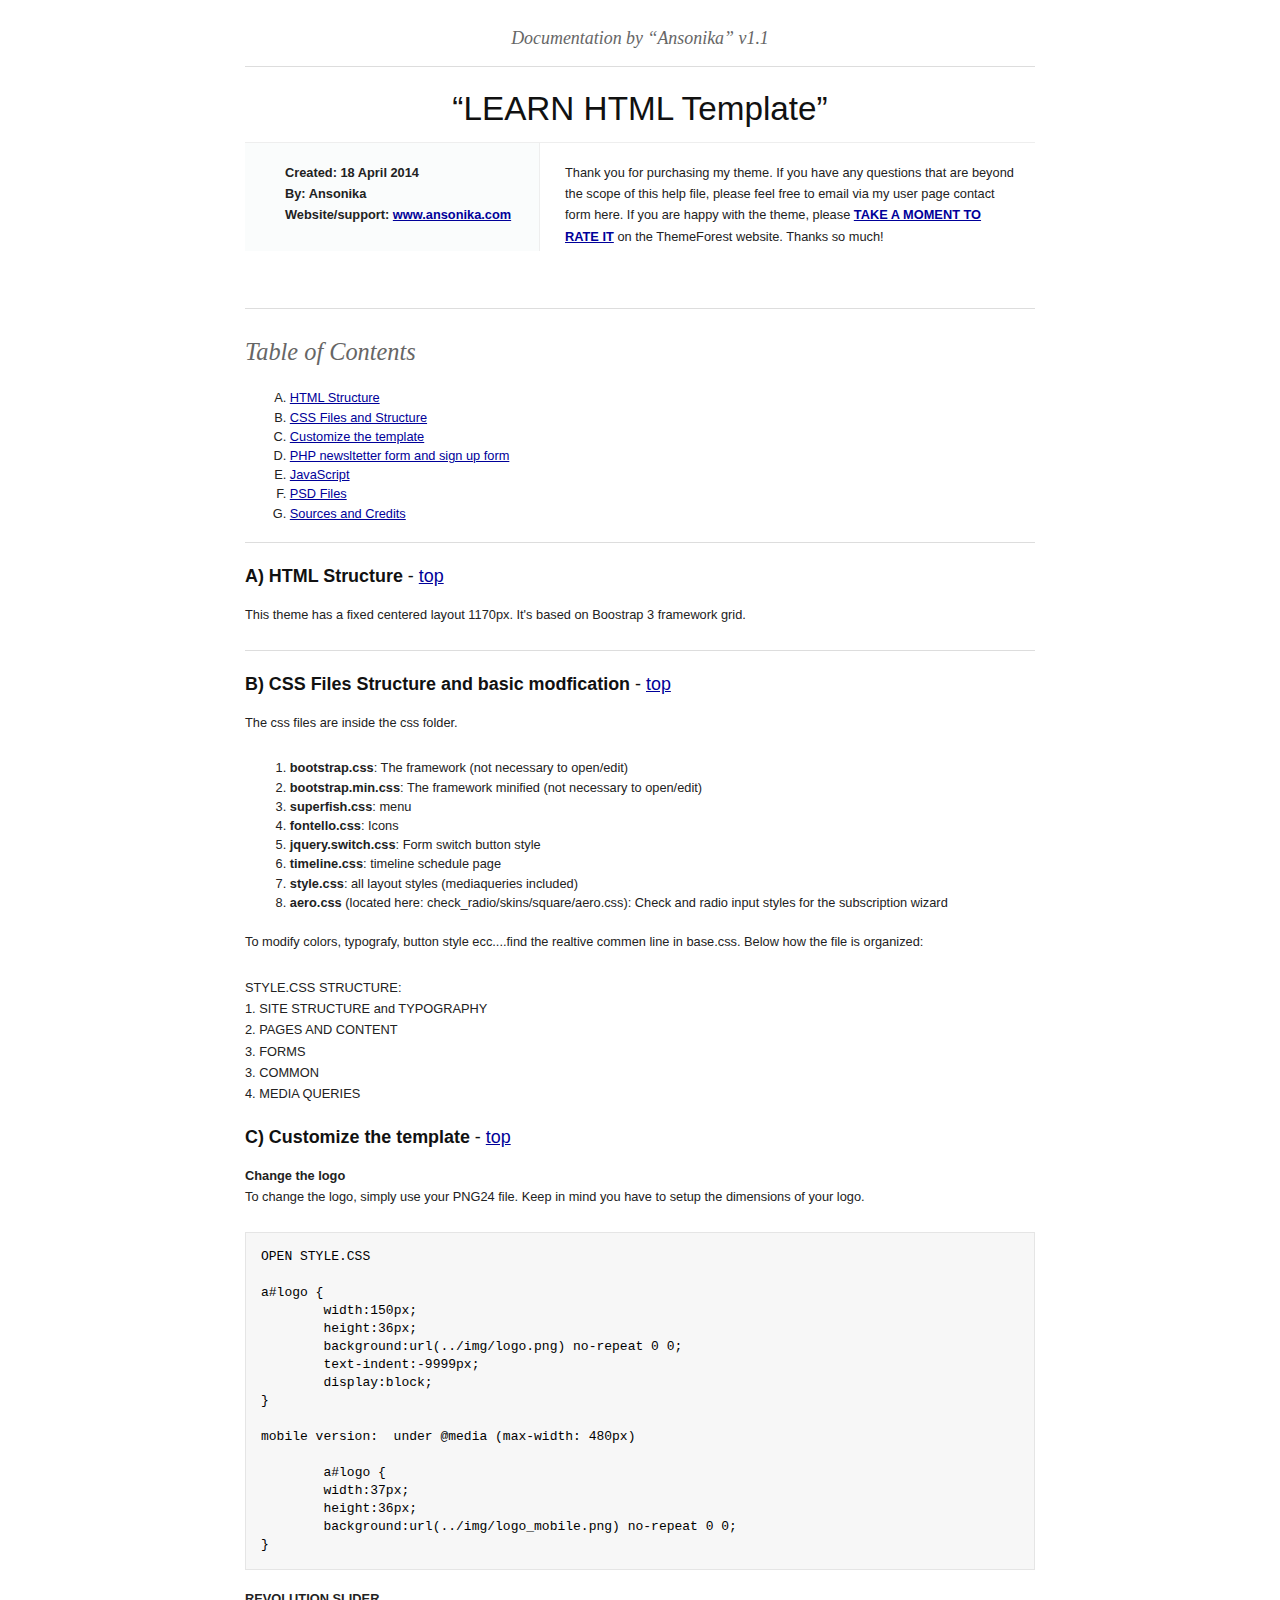
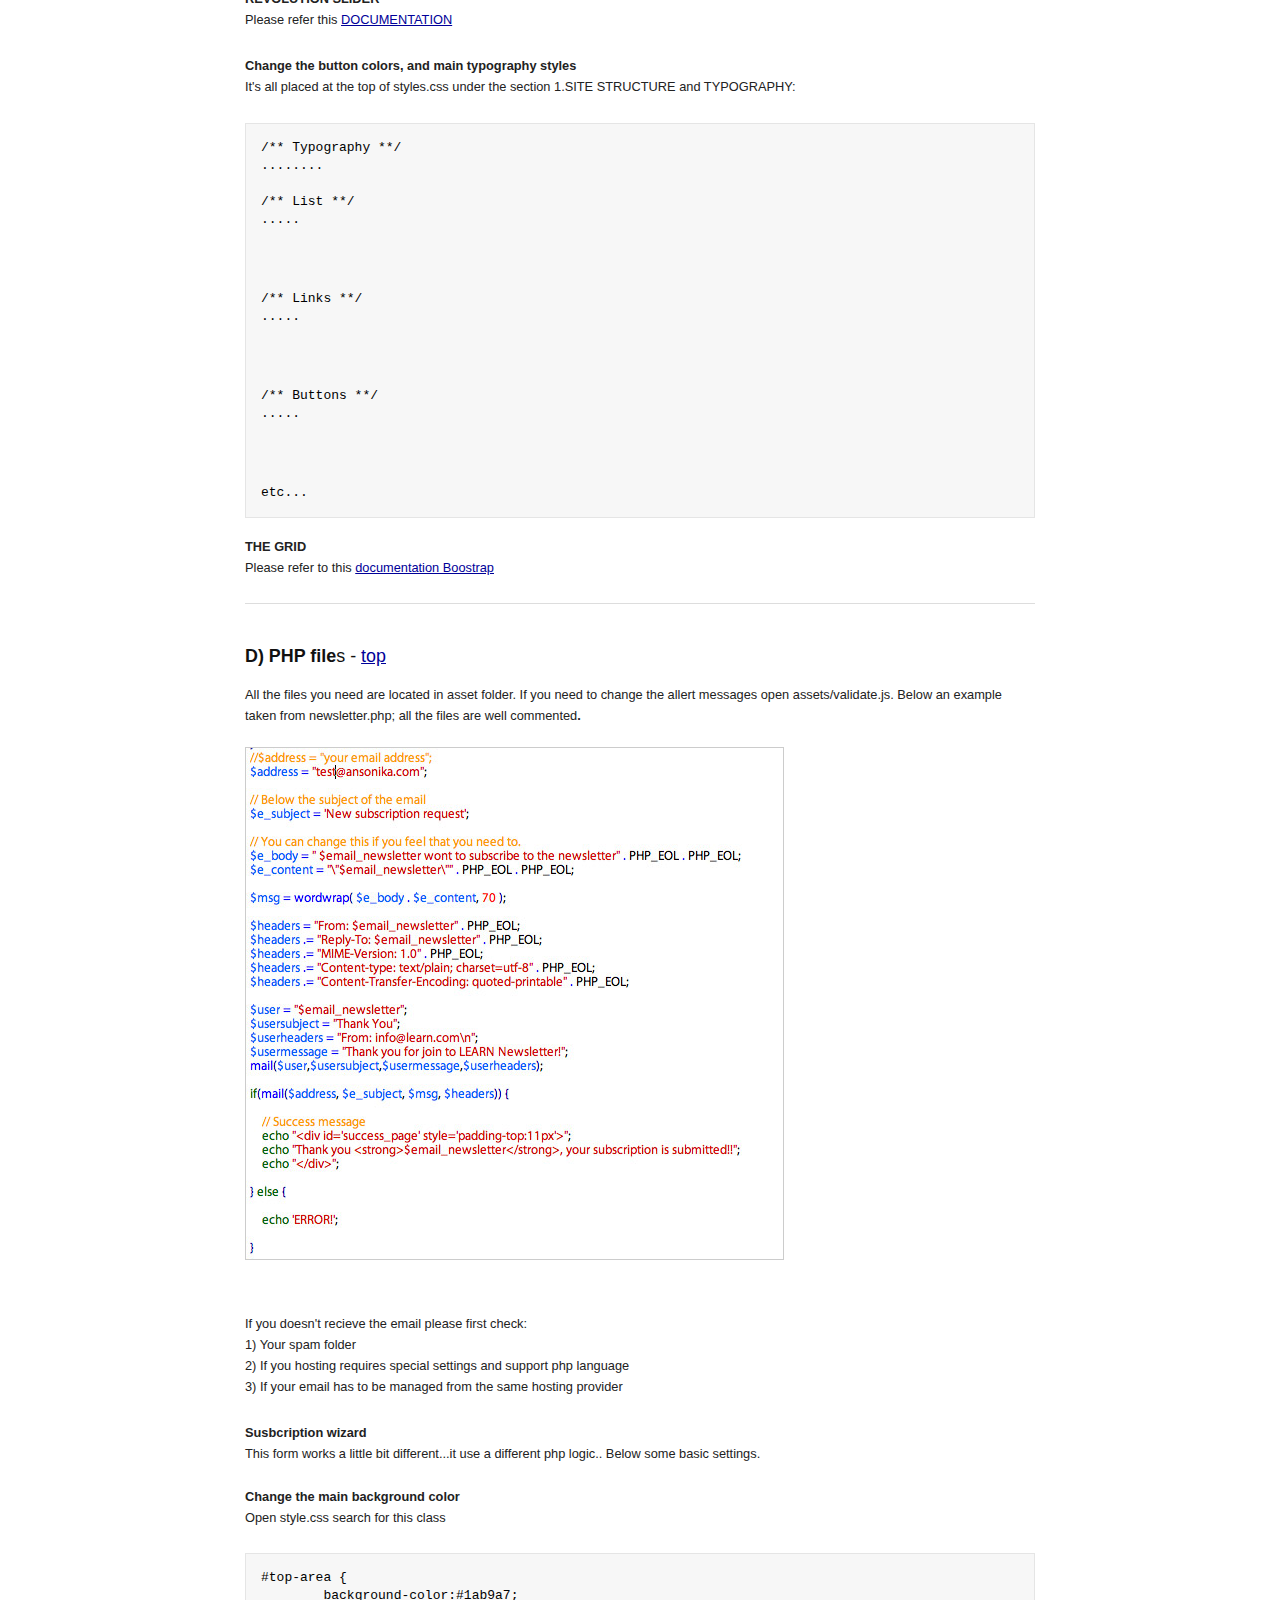
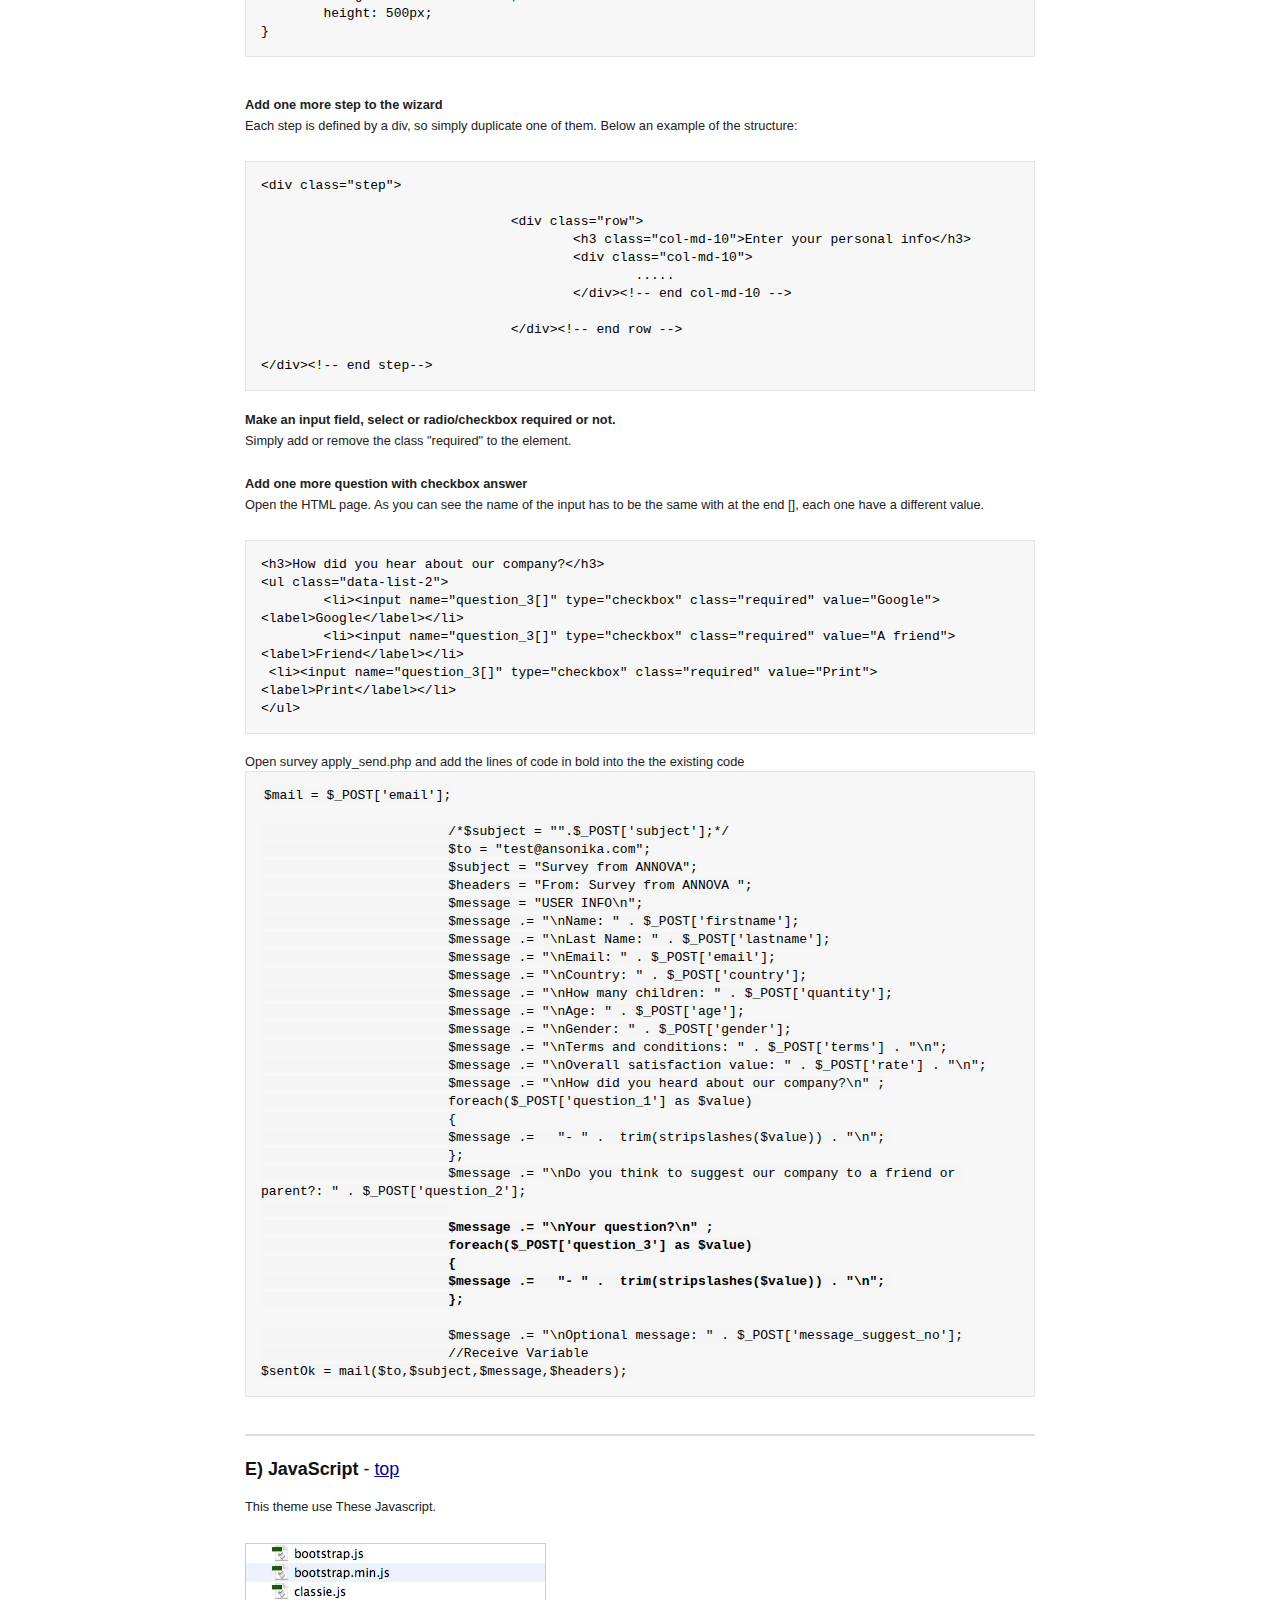
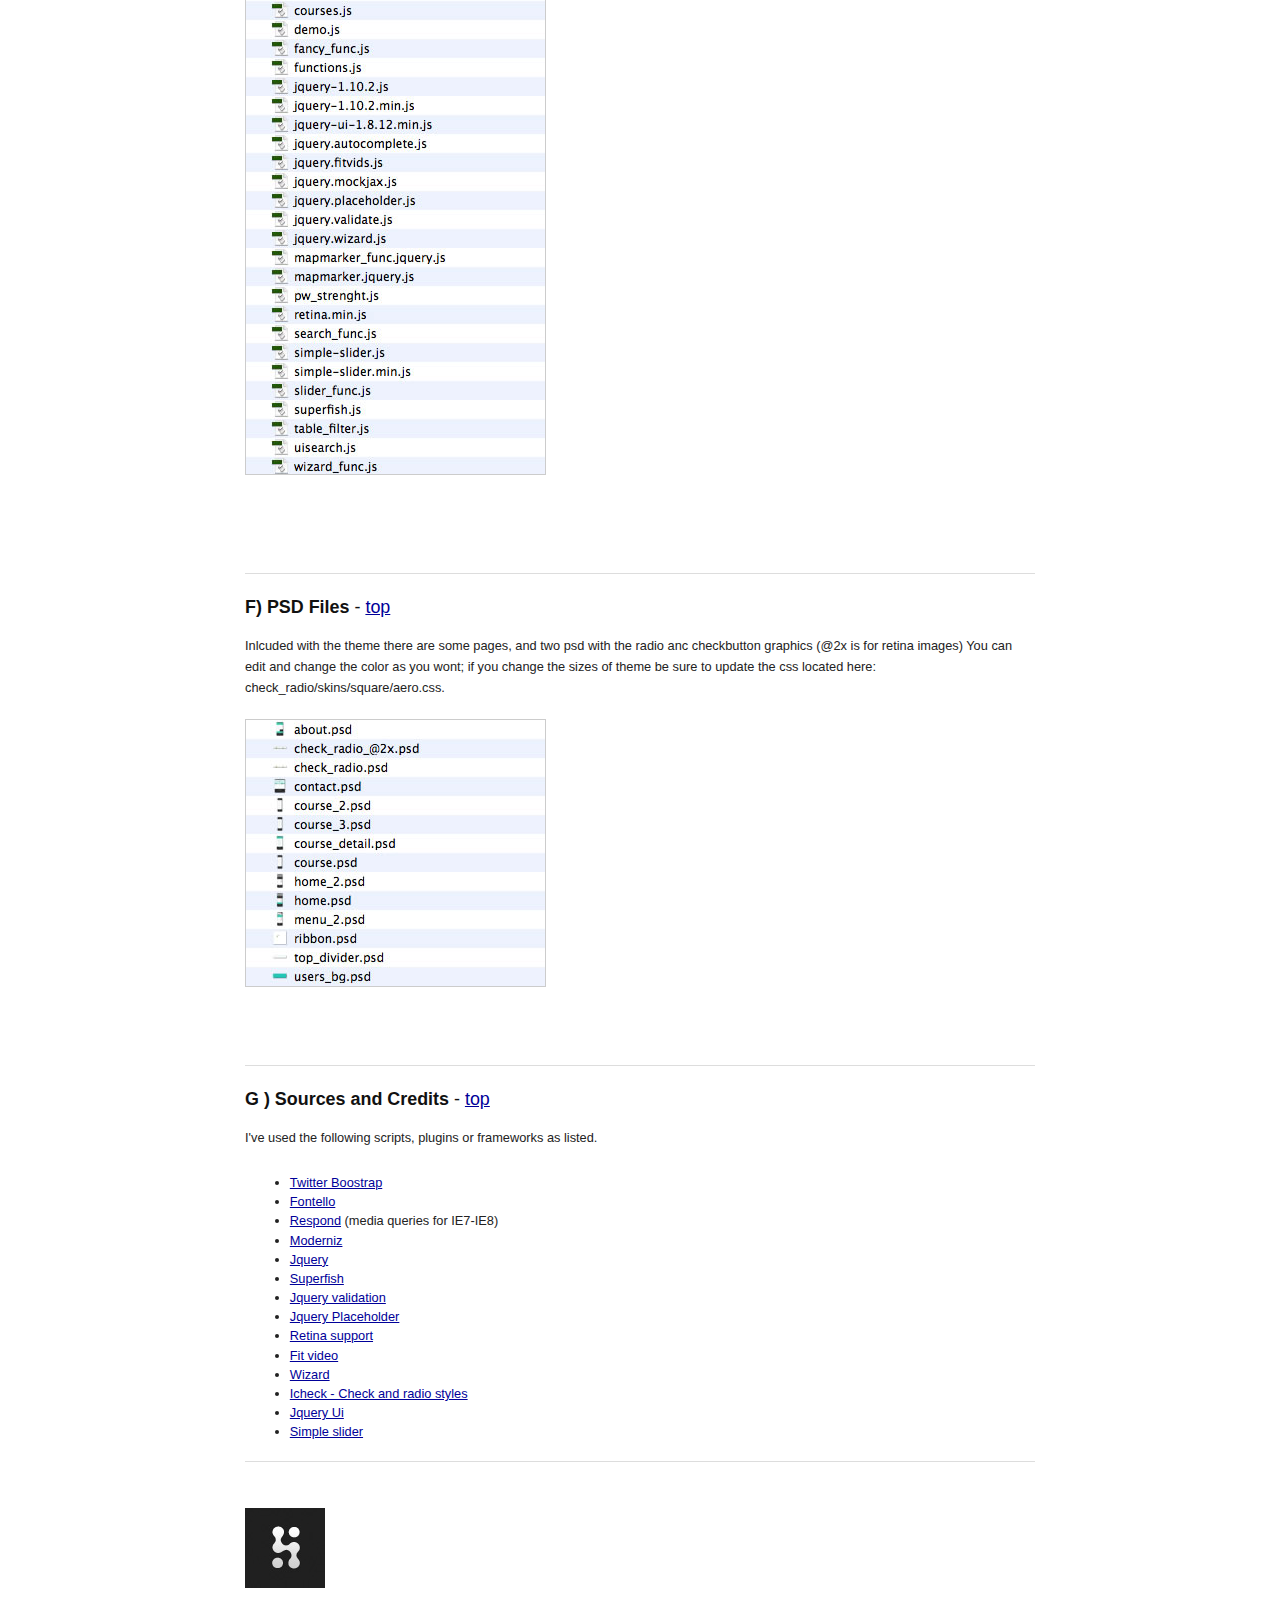
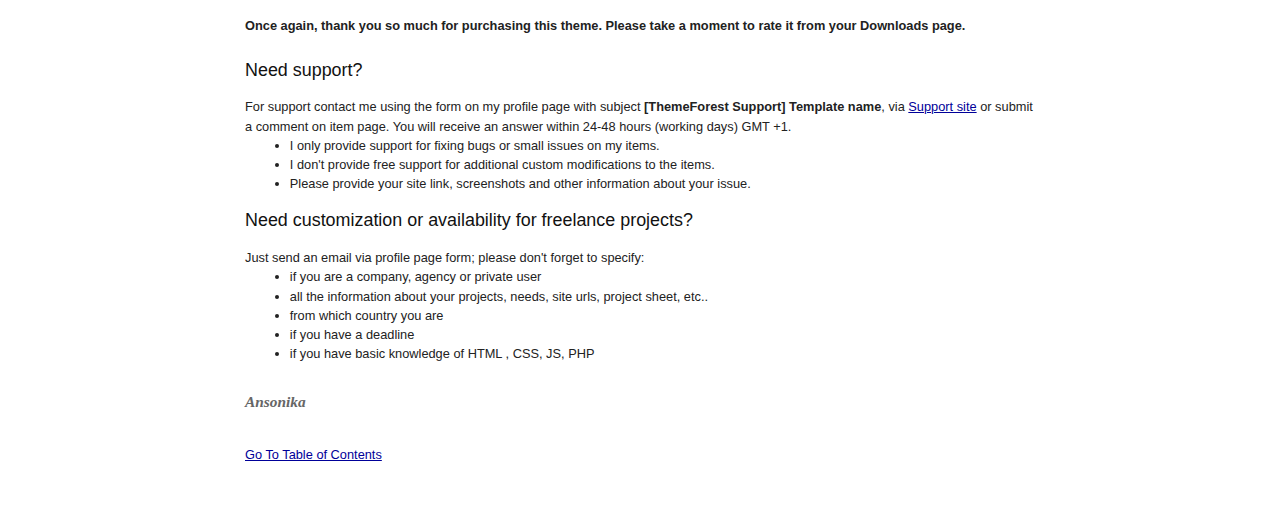
<file: docs/index.html>
<!DOCTYPE HTML PUBLIC "-//W3C//DTD HTML 4.01//EN" "http://www.w3.org/TR/html4/strict.dtd">
<head lang="en">
	<meta http-equiv="content-type" content="text/html;charset=utf-8">
	<title>Template</title>
	<!-- Framework CSS -->
	<link rel="stylesheet" href="assets/blueprint-css/screen.css" type="text/css" media="screen, projection">
	<link rel="stylesheet" href="assets/blueprint-css/print.css" type="text/css" media="print">
	<!--[if lt IE 8]><link rel="stylesheet" href="assets/blueprint-css/ie.css" type="text/css" media="screen, projection"><![endif]-->
	<link rel="stylesheet" href="assets/blueprint-css/plugins/fancy-type/screen.css" type="text/css" media="screen, projection">
	<style type="text/css" media="screen">
		p, table, hr, .box { margin-bottom:25px; }
		.box p { margin-bottom:10px; }
		pre,code { font-family:"Consolas", Courier New, Courier, monospace; padding:15px; background:#f7f7f7; margin:0px 0px 18px; border:1px solid #e5e5e5; line-height:18px; color:#000 }
code { padding:0px 3px; background-image:none; background:#f5f5f5; border:none }
pre { white-space:pre-wrap; white-space:-moz-pre-wrap; white-space:-pre-wrap; white-space:-o-pre-wrap; word-wrap:break-word }
	</style>
</head>


<body>
	<div class="container">
	
		<h3 class="center alt">Documentation by &ldquo;Ansonika&rdquo; v1.1</h3>
		
		<hr>
		
		<h1 class="center">&ldquo;LEARN HTML Template&rdquo;</h1>
		
		<div class="borderTop">
			<div class="span-6 colborder info prepend-1">
				<p class="prepend-top">
					<strong>
					Created: 18 April 2014 <br>
					By: Ansonika<br>
					Website/support: <a href="http://www.ansonika.com">www.ansonika.com</a>
				  </strong>
			  </p>
		  </div><!-- end div .span-6 -->		
	
			<div class="span-12 last">
				<p class="prepend-top append-0">Thank you for purchasing my theme. If you have any questions that are beyond the scope of this help file, please feel free to email via my user page contact form here. If you are happy with the theme, please <strong><a href="http://themeforest.net/user/Ansonika">TAKE A MOMENT TO RATE IT</a></strong> on the ThemeForest website.
Thanks so much!</p>
			</div>
		</div><!-- end div .borderTop -->
		
        
           <h3>&nbsp;</h3>
       <hr>
		
		<h2 id="toc" class="alt">Table of Contents</h2>
		<ol class="alpha">
			<li><a href="#htmlStructure">HTML Structure</a></li>
			<li><a href="#cssFiles">CSS Files and Structure</a></li>
<li><a href="#modify">Customize the template</a></li>
<li><a href="#php">PHP newsltetter form and sign up form</a></li>
			<li><a href="#javascript">JavaScript</a></li>
			<li><a href="#psdFiles">PSD Files</a></li>
			<li><a href="#credits">Sources and Credits</a></li>
		</ol>
	  <hr>
        
        
  <h3 id="htmlStructure"><strong>A) HTML Structure</strong> - <a href="#toc">top</a></h3>
	  <p>This theme has a fixed centered layout 1170px. It's based on Boostrap 3 framework grid.<br />
	  </p>
<hr>

	  <h3 id="cssFiles"><strong>B) CSS Files Structure and basic modfication</strong> - <a href="#toc">top</a>	  </h3>
	  <p>The css files are inside the css folder.</p>
	  <ol>
			<li><strong>bootstrap.css</strong>: The framework (not necessary to open/edit)</li>
            <li><strong>bootstrap.min.css</strong>: The framework  minified (not necessary to open/edit)</li>
            <li><strong> superfish.css</strong>: menu</li>
            <li><strong> fontello.css</strong>: Icons</li>
    <li><strong>jquery.switch.css</strong>: Form switch button style</li>
    <li><strong> timeline.css</strong>: timeline schedule page</li>
			<li><strong>style.css</strong>: all layout styles (mediaqueries included)</li>
            	<li><strong>aero.css</strong> (located here: check_radio/skins/square/aero.css): Check and radio input styles for the subscription wizard </li>
	  </ol>
<p> To modify colors, typografy, button style ecc....find the realtive commen line in base.css. Below how the file is organized:</p>
<p>STYLE.CSS STRUCTURE:<br>
1. SITE STRUCTURE and TYPOGRAPHY<br>
2. PAGES AND CONTENT<br>
3. FORMS<br>
3. COMMON<br>
4. MEDIA QUERIES</p>
<h3 id="modify"><strong>C) Customize the template</strong> - <a href="#toc">top</a>	  </h3>
<p><strong>Change the logo<br>
  </strong>To change the logo, simply use your PNG24 file. Keep in mind you have to setup the dimensions of your logo. </p>
<pre>
OPEN STYLE.CSS

a#logo {<br>	width:150px;<br>	height:36px;<br>	background:url(../img/logo.png) no-repeat 0 0;<br>	text-indent:-9999px;<br>	display:block;<br>}

mobile version:  under @media (max-width: 480px)<br><br>	a#logo {<br>	width:37px;<br>	height:36px;<br>	background:url(../img/logo_mobile.png) no-repeat 0 0;<br>}
</pre>

<p><strong>REVOLUTION SLIDER</strong><br>
Please refer this <a href="documentation/documentation.html">DOCUMENTATION</a> 
</p>

  <p><strong>Change the button colors, and main typography styles</strong><br>
It's all placed at the top of styles.css under the section 1.SITE STRUCTURE and TYPOGRAPHY: </p>
  <pre>/** Typography **/
........

/** List **/<br>.....</p>

/** Links **/<br>.....</p>

/** Buttons **/<br>.....</p>

etc...</pre>

 <p><strong>THE GRID</strong><br> 
      Please refer to this <a href="http://twitter.github.io/bootstrap/scaffolding.html#gridSystem">documentation Boostrap</a><br>
 </p>

      <hr>
<br>
      <h3 id="php"><strong>D) PHP file</strong>s - <a href="#php">top</a></h3>
      <p>All the files you need are located in asset folder. If you need to change the allert messages open assets/validate.js. Below an example taken from newsletter.php; all the files are well commented<strong>.<br>
      </strong><br>
      <img src="assets/images/mail.png" alt="" width="537" height="511" style="border:1px solid #ccc;"> <br>
      </strong><br>
      </p>
      </p>
      <p> If you doesn't recieve the email please first check:<br>
      1) Your spam folder<br>
      2) If you hosting requires special settings and support php language<br>
      3) If your email  has to be managed from the same hosting provider</p>
      <p><strong>Susbcription wizard</strong><br>
        This form works a little bit different...it use a different php logic.. Below some basic settings.
          <strong><br>
          <br>
  Change the main background color</strong><br>
  Open style.css search for this class</p>
  <pre>#top-area {<br>	background-color:#1ab9a7;<br>	height: 500px;<br>}</pre>
  <br>
    <p><strong>
    Add one more step to the wizard</strong><br>
Each step is defined by a div, so simply duplicate one of them. Below an example of the structure:</p>
  <pre>&lt;div class=&quot;step&quot;&gt;
<br>				&lt;div class=&quot;row&quot;&gt;<br>					&lt;h3 class=&quot;col-md-10&quot;&gt;Enter your personal info&lt;/h3&gt;<br>					&lt;div class=&quot;col-md-10&quot;&gt;<br>						.....<br>					&lt;/div&gt;&lt;!-- end col-md-10 --&gt;<br>                <br>				&lt;/div&gt;&lt;!-- end row --&gt;<br>                <br>&lt;/div&gt;&lt;!-- end step--&gt;</pre>

  <p><strong>Make an input field, select or radio/checkbox required or not.</strong><br>
Simply add or remove the class "required" to the element.<strong><br>
<br>
   Add one more question with checkbox answer</strong><br>Open the HTML page. As you can see the name of the input has to be the same with at the end [], each one have a different value. </p>
  <pre>&lt;h3&gt;How did you hear about our company?&lt;/h3&gt;
&lt;ul class=&quot;data-list-2&quot;&gt;<br>	&lt;li&gt;&lt;input name=&quot;question_3[]&quot; type=&quot;checkbox&quot; class=&quot;required&quot; value=&quot;Google&quot;&gt;&lt;label&gt;Google&lt;/label&gt;&lt;/li&gt;<br>	&lt;li&gt;&lt;input name=&quot;question_3[]&quot; type=&quot;checkbox&quot; class=&quot;required&quot; value=&quot;A friend&quot;&gt;&lt;label&gt;Friend&lt;/label&gt;&lt;/li&gt;
 &lt;li&gt;&lt;input name=&quot;question_3[]&quot; type=&quot;checkbox&quot; class=&quot;required&quot; value=&quot;Print&quot;&gt;&lt;label&gt;Print&lt;/label&gt;&lt;/li&gt;
&lt;/ul&gt;</pre>

Open survey apply_send.php and  add the lines of code in bold into the the existing code
<pre><code>$mail = $_POST['email'];

			/*$subject = "".$_POST['subject'];*/
			$to = "test@ansonika.com";
			$subject = "Survey from ANNOVA";
			$headers = "From: Survey from ANNOVA <noreply@yourdomain.com>";
			$message = "USER INFO\n";
			$message .= "\nName: " . $_POST['firstname'];
			$message .= "\nLast Name: " . $_POST['lastname'];
			$message .= "\nEmail: " . $_POST['email'];
			$message .= "\nCountry: " . $_POST['country'];
			$message .= "\nHow many children: " . $_POST['quantity'];
			$message .= "\nAge: " . $_POST['age'];
			$message .= "\nGender: " . $_POST['gender'];
			$message .= "\nTerms and conditions: " . $_POST['terms'] . "\n";
			$message .= "\nOverall satisfaction value: " . $_POST['rate'] . "\n";
			$message .= "\nHow did you heard about our company?\n" ;
			foreach($_POST['question_1'] as $value) 
			{ 
			$message .=   "- " .  trim(stripslashes($value)) . "\n"; 
			};
			$message .= "\nDo you think to suggest our company to a friend or parent?: " . $_POST['question_2'];
			
			<strong>$message .= "\nYour question?\n" ;
			foreach($_POST['question_3'] as $value) 
			{ 
			$message .=   "- " .  trim(stripslashes($value)) . "\n"; 
			};</strong>

			$message .= "\nOptional message: " . $_POST['message_suggest_no'];
			//Receive Variable
$sentOk = mail($to,$subject,$message,$headers);</code>  </pre>
<br>
<hr>
<h3 id="javascript"><strong>E) JavaScript</strong> - <a href="#toc">top</a></h3>
		
	  <p>This theme use These Javascript.</p>
		<p><img src="assets/images/js.jpg" width="299" height="530" style="border:1px solid #ccc;"><br>
        <p><br>
		  <br>
	  </p>
	  <hr>
		
	  <h3 id="psdFiles"><strong>F) PSD Files</strong> - <a href="#toc">top</a></h3>
		
		<p>Inlcuded with the theme there are some pages, and two psd with the radio anc checkbutton graphics (@2x is for retina images) You can edit and change the color as you wont; if you change the sizes of theme be sure to update the css  located here: check_radio/skins/square/aero.css.<br>
          <br>
      <img src="assets/images/psd.jpg" alt="" width="299" height="266" style="border:1px solid #ccc;"></p>
<p>&nbsp;</p>
<hr>
		
		<h3 id="credits"><strong>G ) Sources and Credits</strong> - <a href="#toc">top</a></h3>
		
	  <p>I've used the following scripts, plugins or frameworks as listed.
		
		
	  <ul>
        <li><a href="http://twitter.github.io/bootstrap/">Twitter Boostrap</a></li>
        <li><a href="http://fortawesome.github.io/">Fontello</a></li>
        <li><a href="https://github.com/scottjehl/Respond">Respond</a> (media queries for IE7-IE8)</li>
        <li><a href="http://www.modernizr.com/">Moderniz</a></li>
        <li><a href="http://jquery.com/">Jquery</a></li>
        <li><a href="http://users.tpg.com.au/j_birch/plugins/superfish/">Superfish</a></li>
       <li><a href="http://jqueryvalidation.org/">Jquery validation</a></li>
       <li><a href="http://jamesallardice.github.io/Placeholders.js/">Jquery Placeholder</a></li>
       <li><a href="http://retinajs.com/">Retina support</a></li>
       <li><a href="http://fitvidsjs.com/">Fit video</a></li>
       <li><a href="https://github.com/kflorence/jquery-wizard/">Wizard</a></li>
        <li><a href="https://github.com/fronteed/iCheck">Icheck - Check and radio styles</a></li>
        <li><a href="https://jqueryui.com/‎">Jquery Ui</a></li>
        <li><a href="http://www.basic-slider.com/">Simple slider</a></li>
        
	  </ul>
		
<hr>
<p><strong><br>
    <img src="assets/images/avatar.jpg" width="80" height="80"><br>
	  <br>
    Once again, thank you so much for purchasing this theme. Please take a moment to rate it from your Downloads page.</strong><br> 
		  
<h3>Need support?</h3>
For support contact me using the form on my profile page <span class="text_medium">with subject <strong>[ThemeForest Support]  Template name</strong></span>, via <a href="http://support.ansonika.com/">Support site</a> or submit a comment on item page. You will receive an answer within 24-48 hours (working days)  GMT  +1.
<ul>
<li>I only provide support for fixing bugs or small issues on my items.</li>
<li>I don't provide free support for additional custom modifications to the items.</li>
<li>Please provide your site link, screenshots and other information about your issue.</li>
</ul>

<h3>Need customization or availability for freelance projects?</h3>
Just send an email via profile page form; please don't forget to specify:
<ul>
<li>if you are a company, agency or private user</li>
<li>all the information about your projects, needs, site urls, project sheet, etc..</li>
<li>from which country you are</li>
<li>if you have a deadline</li>
<li>if you have basic knowledge of  HTML , CSS, JS,  PHP</li>
</ul>
<p class="append-bottom alt large"><strong>Ansonika</strong></p>
		<p><a href="#toc">Go To Table of Contents</a></p>
		
		<hr class="space">
	</div><!-- end div .container -->
</body>
</html>
</file>
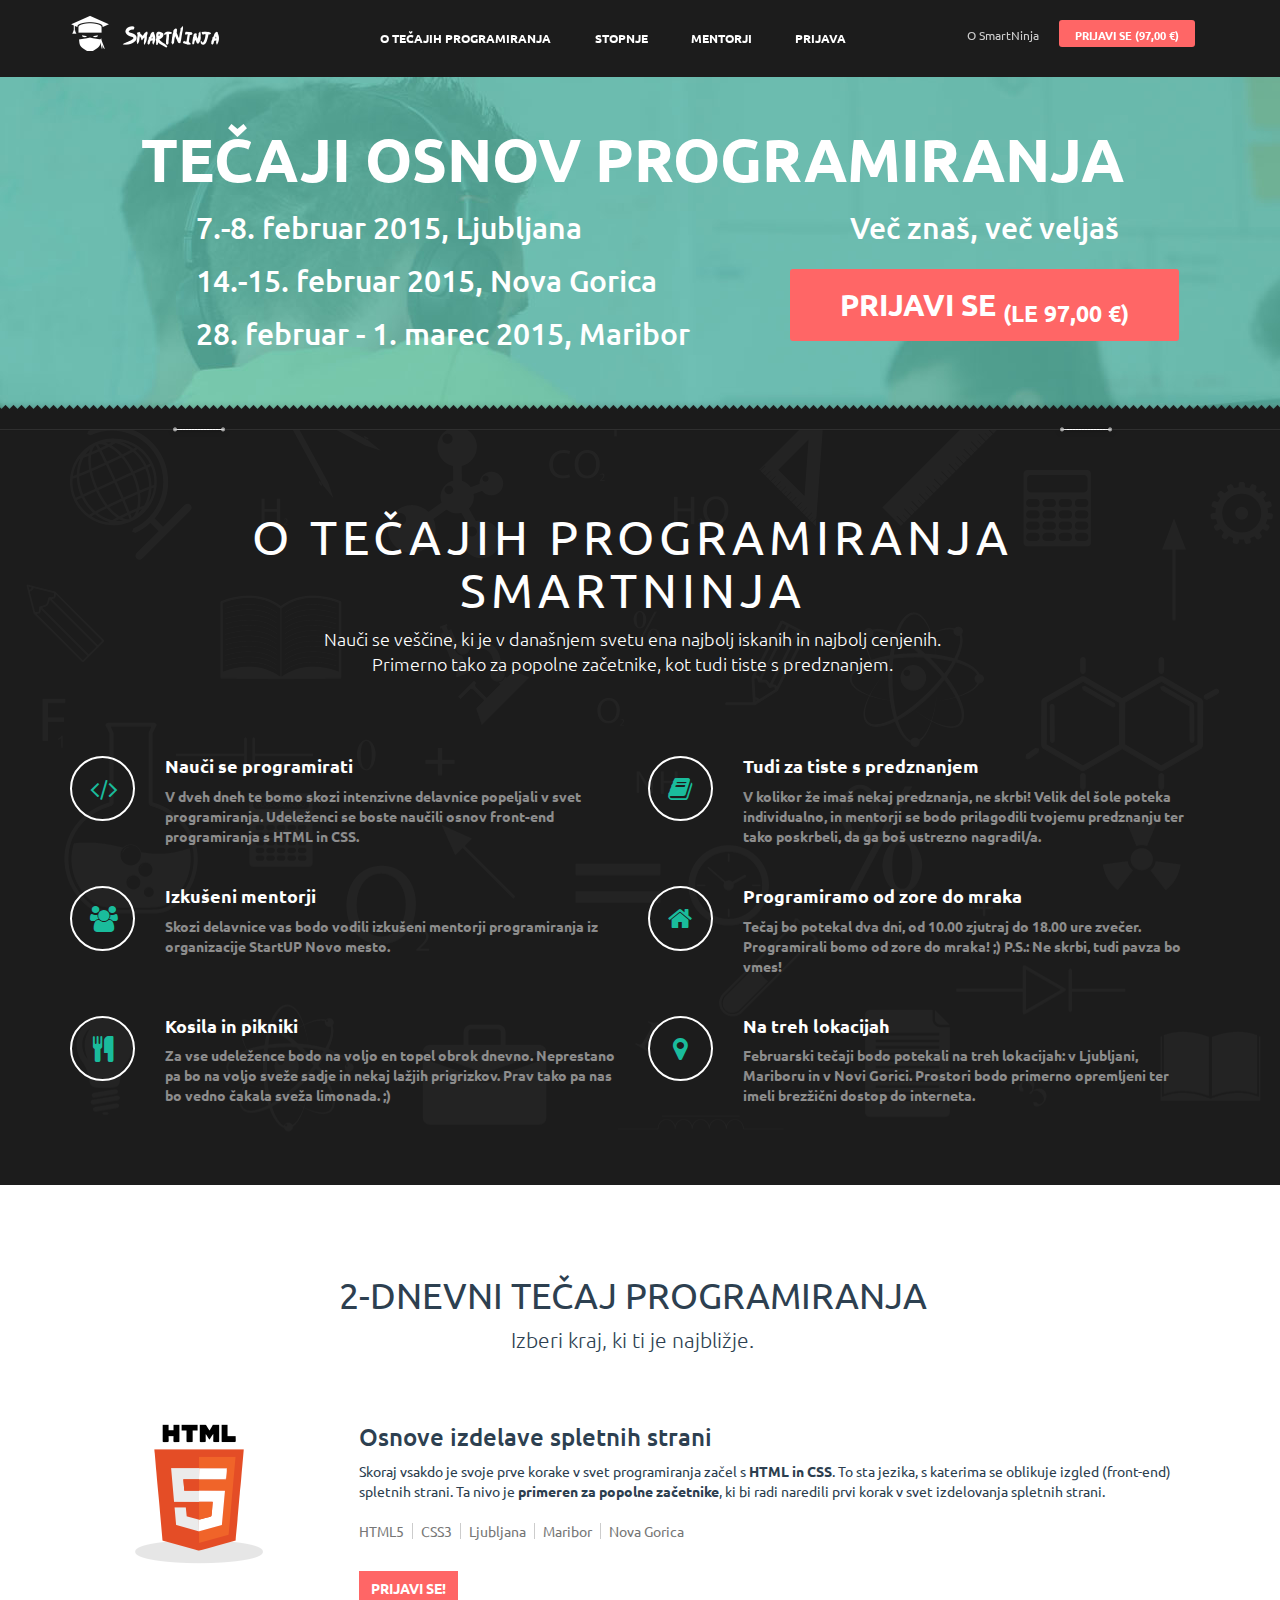
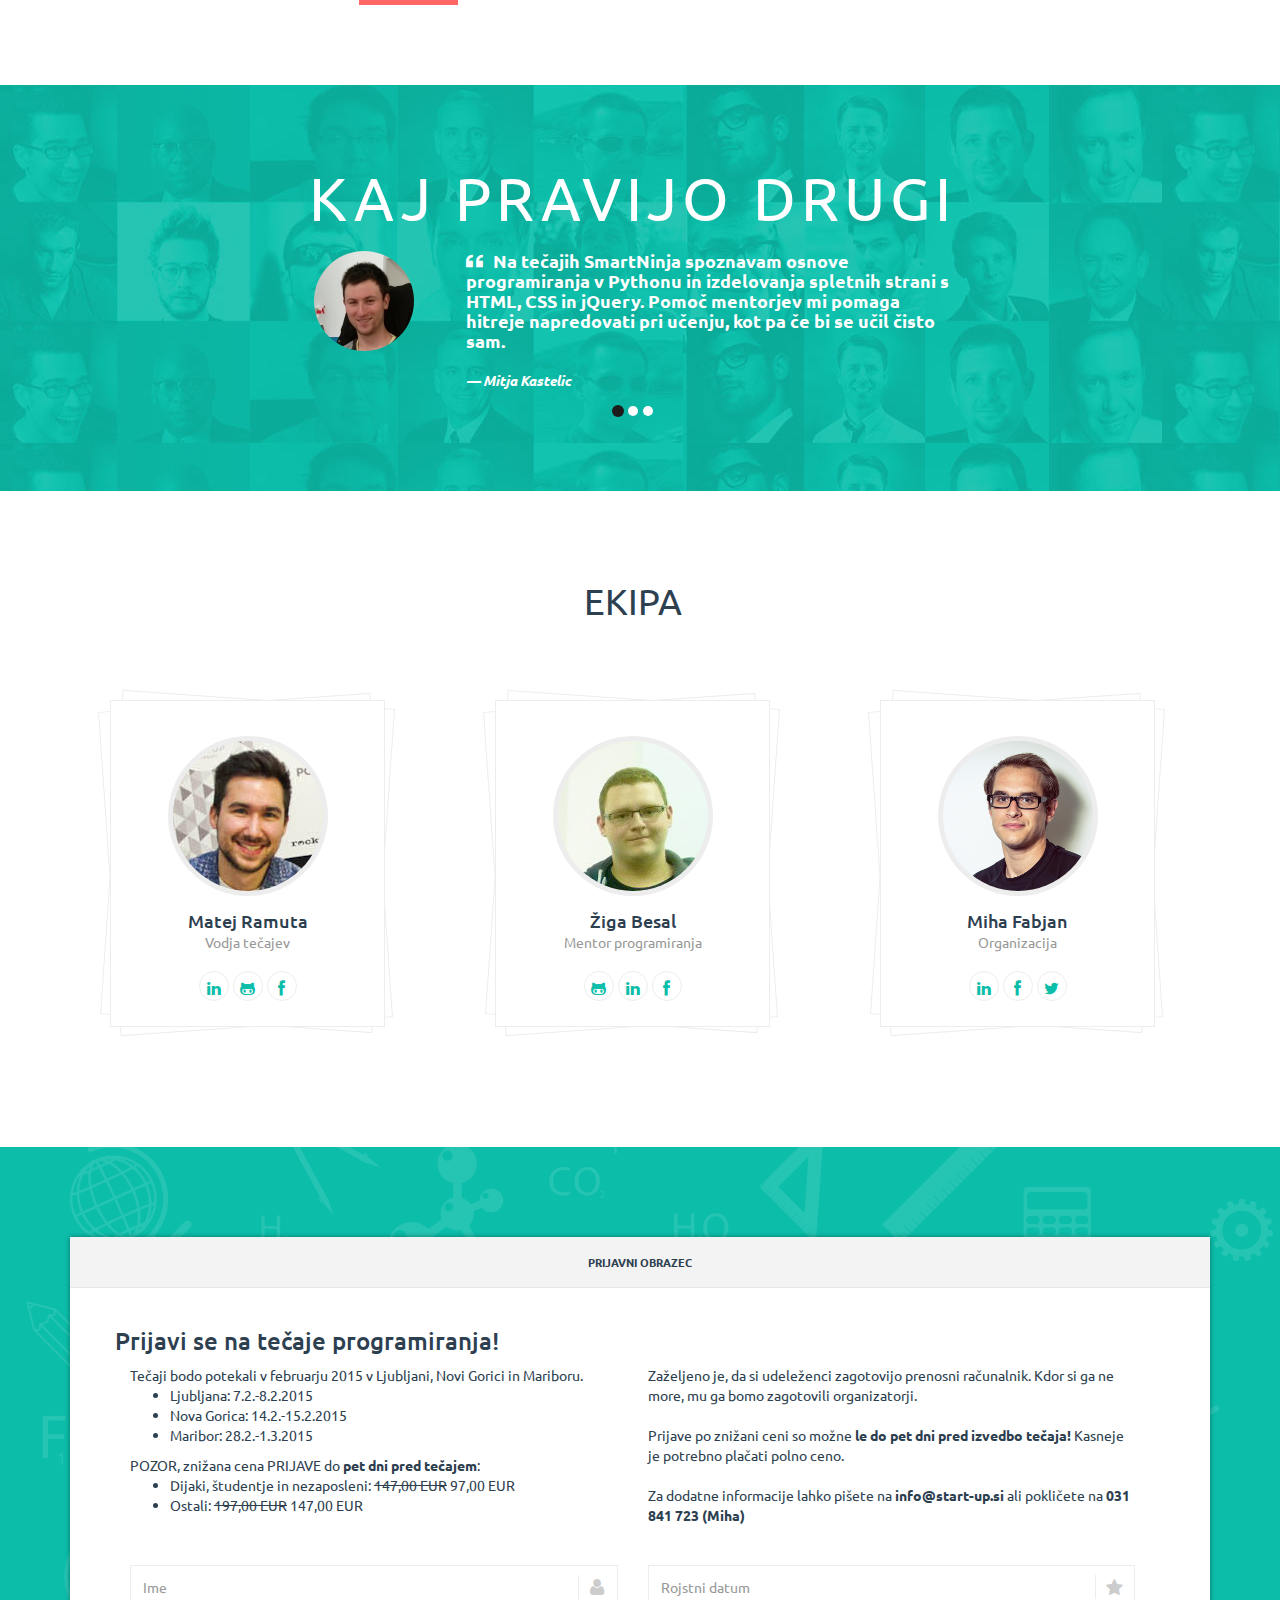
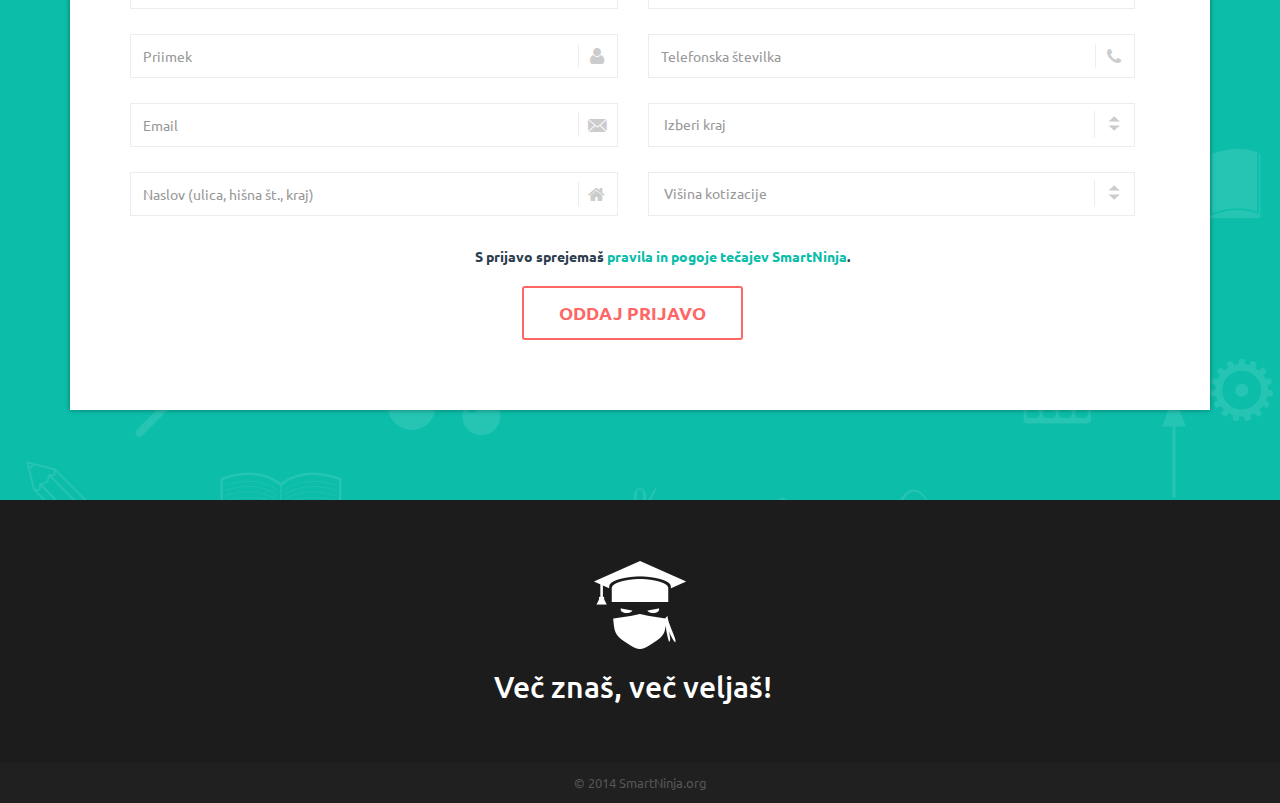
<file: html/index.html>
<!DOCTYPE html>
<!--[if IE 8 ]><html class="ie ie8" lang="en"> <![endif]-->
<!--[if IE 9 ]><html class="ie ie9" lang="en"> <![endif]-->
<html lang="en">
<!--<![endif]-->
<head>
  	<meta charset="utf-8">
    <title>SmartNinja - tečaji programiranja</title>
    <meta name="viewport" content="width=device-width, height=device-height, initial-scale=1, maximum-scale=1, user-scalable=no">

    <meta name="google-site-verification" content="eIZPTeiYfR0rel0-2qy_a1-x1MQg910ZZreuNh_kFDw" />

    <!-- START FACEBOOK OPEN GRAPH -->
    <meta name="og:url" content="http://www.smartninja.org">
    <meta name="og:title" content="Tečaji programiranja">
    <meta name="og:description" content="Nauči se veščine, ki je v današnjem svetu ena najbolj iskanih in najbolj cenjenih. Primerno tako za popolne začetnike, kot tudi tiste s predznanjem.">
    <meta name="og:type" content="website">
    <meta name="og:image" content="http://www.smartninja.org/img/facebook.jpg">
    <!-- END FACEBOOK OPEN GRAPH -->

    <!-- START TWITTER CARDS -->
    <meta name="twitter:card" content="summary">
    <meta name="twitter:site" content="">
    <meta name="twitter:title" content="Tečaji programiranja">
    <meta name="twitter:description" content="Nauči se veščine, ki je v današnjem svetu ena najbolj iskanih in najbolj cenjenih. Primerno tako za popolne začetnike, kot tudi tiste s predznanjem.">
    <meta name="twitter:creator" content="@NmStartUP">
    <meta name="twitter:image:src" content="http://www.smartninja.org/img/facebook.jpg">
    <meta name="twitter:domain" content="smartninja.org">
    <!-- END TWITTER CARDS -->
    
    <!-- Favicons-->
    <link rel="shortcut icon" href="img/favicon.ico" type="image/x-icon"/>
    <link rel="apple-touch-icon" type="image/x-icon" href="img/apple-touch-icon-57x57-precomposed.png">
    <link rel="apple-touch-icon" type="image/x-icon" sizes="72x72" href="img/apple-touch-icon-72x72-precomposed.png">
    <link rel="apple-touch-icon" type="image/x-icon" sizes="114x114" href="img/apple-touch-icon-114x114-precomposed.png">
    <link rel="apple-touch-icon" type="image/x-icon" sizes="144x144" href="img/apple-touch-icon-144x144-precomposed.png">
    
    <!-- CSS -->
    <link href="css/bootstrap.min.css" rel="stylesheet">
    <link href="css/superfish.css" rel="stylesheet">
    <link href="css/style.css" rel="stylesheet">
    <link href="css/timeline.css" rel="stylesheet">
    <link href="fontello/css/fontello.css" rel="stylesheet">

    <!-- Toggle Switch -->
    <link rel="stylesheet" href="css/jquery.switch.css">
    <link href="check_radio/skins/square/aero.css" rel="stylesheet">
    
    <!--[if lt IE 9]>
      <script src="https://oss.maxcdn.com/libs/html5shiv/3.7.0/html5shiv.js"></script>
      <script src="https://oss.maxcdn.com/libs/respond.js/1.3.0/respond.min.js"></script>
    <![endif]-->

    <!-- Google Analytics -->
    <script>
        (function(i,s,o,g,r,a,m){i['GoogleAnalyticsObject']=r;i[r]=i[r]||function(){
            (i[r].q=i[r].q||[]).push(arguments)},i[r].l=1*new Date();a=s.createElement(o),
                m=s.getElementsByTagName(o)[0];a.async=1;a.src=g;m.parentNode.insertBefore(a,m)
        })(window,document,'script','//www.google-analytics.com/analytics.js','ga');

        ga('create', 'UA-50813177-1', 'smartninja.org');
        ga('send', 'pageview');

    </script>

  </head>
  
  <body>

  <header class="navbar navbar-fixed-top">
      <div class="container">
          <div class="row" id="row-fix">
              <div class="col-md-3 col-sm-3 col-xs-3">
                  <a href="/" id="logo">SmartNinja</a>
              </div>

              <div class="col-md-6 col-sm-6 col-xs-6">
                  <div class="navbar-collapse collapse">

                      <ul class="sf-menu">
                          <li>
                              <a href="#o-soli" id="o-soli">O tečajih programiranja</a>
                              <!--
                              <div class="mobnav-subarrow">
                              </div>
                              <ul>
                                  <li><a href="contacts.html">Lokacija</a></li>
                              </ul> -->
                          </li>
                          <!-- <li><a href="#potek" id="potek">Potek</a></li> -->
                          <li><a href="#stopnje" id="stopnje">Stopnje</a></li>
                          <li><a href="#mentorji" id="mentorji">Mentorji</a></li>
                          <li><a href="#prijava" class="prijava">Prijava</a></li>
                      </ul>
                  </div>
              </div>

              <div class="col-md-3 col-sm-3 col-xs-3">
                  <div class="pull-right"><a href="#" class="button_top hidden-xs prijava" id="apply">Prijavi se (97,00 €)</a></div>

                  <ul id="top_nav" class="hidden-xs">
                      <li><a href="#" data-toggle="modal" data-target="#aboutSM">O SmartNinja</a></li>
                  </ul>

                  <div class="navbar-header pull-right">
                      <button type="button" class="navbar-toggle" data-toggle="collapse" data-target=".navbar-collapse">
                          <span class="sr-only">Toggle navigation</span>
                          <span class="icon-menu-3" style="color: #ffffff;"></span>
                      </button>
                  </div>
              </div>
          </div>
      </div>
  </header><!-- End header -->

  <!-- Modal O SmartNinja -->
  <div class="modal fade" id="aboutSM" tabindex="-1" role="dialog" aria-labelledby="myModalLabel" aria-hidden="true">
      <div class="modal-dialog">
          <div class="modal-content">
              <div class="modal-header">
                  <button type="button" class="close" data-dismiss="modal" aria-hidden="true">&times;</button>
                  <h4 class="modal-title" id="sm-title">O SmartNinja</h4>
              </div>
              <div class="modal-body">
                  <p><strong>Učimo uporabne IT veščine</strong></p>

                  <p>
                      V vsakem izmed nas se skrivajo talenti, ki jih mnogokrat tradicionalni izobraževalni sistem
                      ne prepozna. Misija SmartNinje je ljudem pomagati odkriti in razviti talente ter veščine na sodobnem
                      IT področju. Veščine, ki ti bodo pomagale lažje najti službo - ali pa jo celo ustvariti! V ta namen
                      organiziramo tečaje spletnega in mobilnega programiranja, grafičnega oblikovanja ter interneta stvari (IoT).
                  </p>

                  <p>
                      Če želiš odkriti IT ninjo v sebi, nas obišči. Več znaš, več veljaš!
                  </p>

                  <hr>

                  <h4>Kontakt</h4>

                  <div class="row">
                      <div class="col-md-4">
                          <strong>Email</strong><br>
                          info@smartninja.org
                      </div>
                  </div>

              </div>
              <div class="modal-footer">
                  <button type="button" class="btn btn-default" data-dismiss="modal">Zapri</button>
              </div>
          </div>
      </div>
  </div>

  <!--
<nav>
<div class="container">
	<div class="row">
		<div class="col-md-12">
			<div id="mobnav-btn"></div>
			<ul class="sf-menu">
				<li>
				<a href="#o-soli" id="o-soli">O poletni šoli</a>

				<div class="mobnav-subarrow">
				</div>
				<ul>
					<li><a href="contacts.html">Lokacija</a></li>
				</ul>
				</li>
				 <li><a href="#potek" id="potek">Potek</a></li>
				<li><a href="#stopnje" id="stopnje">Stopnje</a></li>
				<li><a href="#mentorji" id="mentorji">Mentorji</a></li>
				<li><a href="#prijava" class="prijava">Prijava</a></li>
			</ul>

            <!--
            <div class="col-md-4 pull-right hidden-sm hidden-xs">
                    <div id="sb-search" class="sb-search">
						<form>
							<input class="sb-search-input" placeholder="Enter your search term..." type="text" value="" name="search" id="search">
							<input class="sb-search-submit" type="submit" value="">
							<span class="sb-icon-search"></span>
						</form>
					</div>
              </div> End search
              
		</div>
	</div>
</div>
</nav>-->

<!-- Banner -->
<section id="sub-header" >
  	<div class="container">
    	<div class="row">
        	<div class="col-md-12 text-center">
            	<h1>Tečaji osnov programiranja</h1>
            </div>


        </div><!-- End row -->

        <div class="row">
            <div class="col-md-1">
                <div class="feature2">

                </div>
            </div>

            <div class="col-md-6">
                <div class="feature2">
                    <h2>7.-8. februar 2015, Ljubljana</h2>
                    <h2>14.-15. februar 2015, Nova Gorica</h2>
                    <h2>28. februar - 1. marec 2015, Maribor</h2>

                    <!--
                    <ul class="list_ok">
                        <li><strong>Programiranje</strong> - veščina za 21. stoletje</li>
                        <li><strong>Izkušeni</strong> mentorji</li>
                        <li><strong>Učenje programiranja</strong> na zabaven način</li>
                        <li><strong>Nauči se programirati</strong> v dveh dneh</li>
                    </ul>
                    -->
                </div>
            </div>

            <div class="col-md-5">
                <div class="feature2 text-center">
                    <h2>Več znaš, več veljaš</h2>
                    <a href="#prijava" class="button_top button_big_red prijava">Prijavi se <sub>(le 97,00 €)</sub></a>
                </div>

            </div>
        </div>
    </div>
  </section><!-- End sub-header -->

<!-- O poletni šoli -->
    <section id="main-features">
    <div class="divider_top_black"></div>
    <div class="container">
        <div class="row">
            <div class=" col-md-10 col-md-offset-1 text-center">
                <h2>O tečajih programiranja SmartNinja</h2>
                <p class="lead">
                    Nauči se veščine, ki je v današnjem svetu ena najbolj iskanih in najbolj cenjenih. <br>
                    Primerno tako za popolne začetnike, kot tudi tiste s predznanjem.
                </p>
            </div>
        </div>
        
        <div class="row">
            <div class="col-md-6">
                <div class="feature">
                    <i class="icon-code"></i>
                    <h3>Nauči se programirati</h3>
                    <p>
                        V dveh dneh te bomo skozi intenzivne delavnice popeljali v svet
                        programiranja. Udeleženci se boste naučili osnov front-end programiranja
                        s HTML in CSS.
                    </p>
                </div>
            </div>
            <div class="col-md-6">
                <div class="feature">
                    <i class=" icon-book"></i>
                    <h3>Tudi za tiste s predznanjem</h3>
                    <p>
                        V kolikor že imaš nekaj predznanja, ne skrbi! Velik del šole poteka individualno,
                        in mentorji se bodo prilagodili tvojemu predznanju ter tako poskrbeli, da ga boš
                        ustrezno nagradil/a.
                    </p>
                </div>
            </div>
            <div class="col-md-6">
                <div class="feature">
                    <i class="icon-users"></i>
                    <h3>Izkušeni mentorji</h3>
                    <p>
                        Skozi delavnice vas bodo vodili izkušeni mentorji programiranja iz organizacije StartUP Novo mesto.
                    </p>
                </div>
            </div>
            <div class="col-md-6">
                <div class="feature">
                    <i class="icon-home"></i>
                    <h3>Programiramo od zore do mraka</h3>
                    <p>
                        Tečaj bo potekal dva dni, od 10.00 zjutraj do 18.00 ure zvečer. Programirali bomo od zore do
                        mraka! ;) P.S.: Ne skrbi, tudi pavza bo vmes!
                    </p>
                </div>
            </div>
            <div class="col-md-6">
                <div class="feature">
                    <i class="icon-food"></i>
                    <h3>Kosila in pikniki</h3>
                    <p>
                        Za vse udeležence bodo na voljo en topel obrok dnevno. Neprestano pa bo na voljo sveže
                        sadje in nekaj lažjih prigrizkov. Prav tako pa nas bo vedno čakala sveža limonada. ;)
                    </p>
                </div>
            </div>
            <div class="col-md-6">
                <div class="feature">
                    <i class="icon-location"></i>
                    <h3>Na treh lokacijah</h3>
                    <p>
                        Februarski tečaji bodo potekali na treh lokacijah: v Ljubljani, Mariboru in v Novi Gorici.
                        Prostori bodo primerno opremljeni ter imeli brezžični dostop do interneta.
                    </p>
                </div>
            </div>
        </div><!-- End row -->
    </div><!-- End container -->
    </section><!-- End main-features -->

<!-- Potek
    <section id="main_content_gray">
        <div class="container">
            <div class="row add_bottom_30">
                <div class="col-md-12 text-center">
                    <h2>Potek poletne šole</h2>
                </div>
            </div>

            <ul class="cbp_tmtimeline">
                <li>
                    <time class="cbp_tmtime" datetime="09:30"><span>2014</span> <span>7. julij</span></time>
                    <div class="cbp_tmicon timeline_icon_audio"></div>
                    <div class="cbp_tmlabel">
                        <h2><span>1. dan</span>Prihod</h2>

                        <p>Omeni tudi kosila in večerje... </p>
                    </div>
                </li>
                <li>
                    <time class="cbp_tmtime" datetime="11:30"><span>2014</span> <span>8. julij</span></time>
                    <div class="cbp_tmicon timeline_icon_video"></div>
                    <div class="cbp_tmlabel">
                        <h2><span>2. dan</span>Chapter one</h2>
                        <p>Caulie dandelion maize lentil collard greens radish arugula sweet pepper water spinach kombu courgette lettuce.
                        Celery coriander bitterleaf epazote radicchio shallot winter purslane collard greens spring onion squash lentil.
                        Artichoke salad bamboo shoot black-eyed pea brussels sprout garlic kohlrabi.</p>
                    </div>
                </li>
                <li>
                    <time class="cbp_tmtime" datetime="13:30"><span>1 hour</span> <span>9. julij</span></time>
                    <div class="cbp_tmicon timeline_icon_break"></div>
                    <div class="cbp_tmlabel">
                        <h2><span>3. dan</span>Lunch and coffee break</h2>
                        <p>Parsnip lotus root celery yarrow seakale tomato collard greens tigernut epazote ricebean melon tomatillo
                        soybean chicory broccoli beet greens peanut salad. </p>
                    </div>
                </li>
                <li>
                    <time class="cbp_tmtime" datetime="14:30"><span>2 hours</span> <span>10. julij</span></time>
                    <div class="cbp_tmicon timeline_icon_doc"></div>
                    <div class="cbp_tmlabel">
                        <h2><span>4. dan</span>Chapter two</h2>
                        <p>Peanut gourd nori welsh onion rock melon mustard jícama. Desert raisin amaranth kombu aubergine kale seakale
                        brussels sprout pea. Black-eyed pea celtuce bamboo shoot salad kohlrabi leek squash prairie turnip catsear rock
                        melon chard taro broccoli turnip greens. Fennel quandong potato watercress ricebean swiss chard garbanzo. Endive
                        daikon brussels sprout lotus root silver beet epazote melon shallot.</p>
                    </div>
                </li>
                <li>
                    <time class="cbp_tmtime" datetime="16:30"><span>2 hours</span> <span>11. julij</span></time>
                    <div class="cbp_tmicon timeline_icon_test"></div>
                    <div class="cbp_tmlabel">
                        <h2><span>5. dan</span>Exercises</h2>
                        <p>Parsley amaranth tigernut silver beet maize fennel spinach. Ricebean black-eyed pea maize scallion green bean
                        spinach cabbage jícama bell pepper carrot onion corn plantain garbanzo. Sierra leone bologi komatsuna celery
                        peanut swiss chard silver beet squash dandelion maize chicory burdock tatsoi dulse radish wakame beetroot.</p>
                    </div>
                </li>
                <li>
                    <time class="cbp_tmtime" datetime="11:30"><span>2014</span> <span>12. julij</span></time>
                    <div class="cbp_tmicon timeline_icon_video"></div>
                    <div class="cbp_tmlabel">
                        <h2><span>6. dan</span>Chapter one</h2>
                        <p>Caulie dandelion maize lentil collard greens radish arugula sweet pepper water spinach kombu courgette lettuce.
                        Celery coriander bitterleaf epazote radicchio shallot winter purslane collard greens spring onion squash lentil.
                        Artichoke salad bamboo shoot black-eyed pea brussels sprout garlic kohlrabi.</p>
                    </div>
                </li>
                <li>
                    <time class="cbp_tmtime" datetime="11:30"><span>2014</span> <span>13. julij</span></time>
                    <div class="cbp_tmicon timeline_icon_video"></div>
                    <div class="cbp_tmlabel">
                        <h2><span>7. dan</span>Chapter one</h2>
                        <p>Caulie dandelion maize lentil collard greens radish arugula sweet pepper water spinach kombu courgette lettuce.
                        Celery coriander bitterleaf epazote radicchio shallot winter purslane collard greens spring onion squash lentil.
                        Artichoke salad bamboo shoot black-eyed pea brussels sprout garlic kohlrabi.</p>
                    </div>
                </li>
            </ul>

        </div>
        </section>

  Konec Poteka -->

<!-- Stopnje -->
  <section id="main_content" class="style_2">
      <div class="row add_bottom_30">
          <div class="col-md-12 text-center">
              <h2>2-DNEVNI TEČAJ PROGRAMIRANJA</h2>
              <p class="lead">Izberi kraj, ki ti je najbližje.</p>
          </div>
      </div>

      <div class="container">
          <article class="row">
              <div class="col-md-3 col-sm-3 hidden-xs text-center"><img src="img/html5_small.png" alt="" ></div>
              <div class="col-md-9 col-sm-9">
                  <h3>
                      <!-- <em>Začetni nivo</em> -->

                      Osnove izdelave spletnih strani</h3>
                  <p>Skoraj vsakdo je svoje prve korake v svet programiranja začel s <strong>HTML in CSS</strong>.
                      To sta jezika, s katerima
                  se oblikuje izgled (front-end) spletnih strani. Ta nivo je <strong>primeren za popolne začetnike</strong>,
                      ki bi radi naredili prvi korak v svet izdelovanja spletnih strani.</p>

                  <ul class="data-lessons">
                      <li class="po-markup">
                          HTML5
                      </li>
                      <li class="po-markup">
                          CSS3
                      </li>
                      <li class="po-markup">
                          Ljubljana
                      </li>
                      <li class="po-markup">
                          Maribor
                      </li>
                      <li class="po-markup">
                          Nova Gorica
                      </li>
                  </ul>
                  <a href="#prijava" class="button_medium_red prijava">Prijavi se!</a>
              </div>

          </article><!-- End strip-program  -->
        </div><!-- End container -->
    </section><!-- End main_content -->


<!-- Testimonials/Priporočila -->
    <section id="testimonials">
        <div class="container">
            <div class="row">
                <div class='col-md-offset-2 col-md-8 text-center'>
                    <h2>Kaj pravijo drugi</h2>
                </div>
            </div>
            <div class='row'>
                <div class='col-md-offset-2 col-md-8'>
                    <div class="carousel slide" data-ride="carousel" id="quote-carousel">
                        <!-- Bottom Carousel Indicators -->
                        <ol class="carousel-indicators">
                            <li data-target="#quote-carousel" data-slide-to="0" class="active"></li>
                            <li data-target="#quote-carousel" data-slide-to="1"></li>
                            <li data-target="#quote-carousel" data-slide-to="2"></li>
                        </ol>
                        <!-- Carousel Slides / Quotes -->
                        <div class="carousel-inner">
                            <!-- Quote 1 -->
                            <div class="item active">
                                <blockquote>
                                    <div class="row">
                                        <div class="col-sm-3 text-center">
                                            <img class="img-circle" src="img/mitja.jpg" alt="">
                                        </div>
                                        <div class="col-sm-9">
                                            <p>
                                                Na tečajih SmartNinja spoznavam osnove
                                                programiranja v Pythonu in izdelovanja spletnih strani s HTML, CSS in jQuery.
                                                Pomoč mentorjev mi pomaga hitreje napredovati pri učenju, kot
                                                pa če bi se učil čisto sam.
                                            </p>
                                            <small>Mitja Kastelic</small>
                                        </div>
                                    </div>
                                </blockquote>
                            </div>

                            <!-- Quote 2 -->
                            <div class="item">
                                <blockquote>
                                    <div class="row">
                                        <div class="col-sm-3 text-center">
                                            <img class="img-circle" src="img/gregor.jpg" alt="Gregor Nanger">
                                        </div>
                                        <div class="col-sm-9">
                                            <p>
                                                Na tečaj programiranja SmartNinja smo poslali našega pripravnika. V kratkem času je zelo
                                                hitro napredoval in zdaj že dela na enem izmed naših večjih projektov. Tečaje
                                                programiranja SmartNinja zato močno priporočam!
                                            </p>
                                            <small>Gregor Nanger, Voco</small>
                                        </div>
                                    </div>
                                </blockquote>
                            </div>

                            <!-- Quote 3 -->
                            <div class="item">
                                <blockquote>
                                    <div class="row">
                                        <div class="col-sm-3 text-center">
                                            <img class="img-circle" src="img/uros.jpg" alt="">
                                        </div>
                                        <div class="col-sm-9">
                                            <p>
                                                Programerski tečaj SmartNinja mi je pomagal izboljšati svoje znanje izdelave spletnih
                                                strani. Naučil sem se ogrodja Bootstrap, uporabe GIT-a ter osnov JavaScripta.
                                                Vse našteto zdaj že uporabljam pri delu v novi službi.
                                            </p>
                                            <small>Uroš Plavec</small>
                                        </div>
                                    </div>
                                </blockquote>
                            </div>
                        </div>
                    </div>
                </div>
            </div>
        </div>
       </section><!-- End testimonials -->

  <!-- Mentorji -->
  <section id="mentor_content" class="style-2">

      <div class="row add_bottom_30">
          <div class="col-md-12 text-center">
              <h2>Ekipa</h2>
          </div>
      </div>

      <div class="container">

          <div class="row">
              <div class="col-md-4 col-sm-6">
                  <div class=" box_style_3">
                      <p><img src="img/matej2.jpg" alt="Matej Ramuta" class="img-circle styled"></p>
                      <h4 class="p-title">Matej Ramuta<br> <small>Vodja tečajev</small></h4>
                      <p></p>
                      <ul class="social_team">
                          <li><a href="http://www.linkedin.com/in/ramuta"><i class="icon-linkedin"></i></a></li>
                          <li><a href="http://github.com/ramuta"><i class="icon-github"></i></a></li>
                          <li><a href="http://www.facebook.com/matej.ramuta"><i class="icon-facebook"></i></a></li>

                      </ul>
                  </div>
              </div>


              <!--
              <div class="col-md-4 col-sm-6">
                  <div class=" box_style_3">
                      <p><img src="img/gm.png" alt="Gašper Mlakar" class="img-circle styled"></p>
                      <h4 class="p-title">Gašper Mlakar <br> <small>Design in organizacija</small></h4>
                      <p></p>
                      <ul class="social_team">
                          <li><a href="http://twitter.com/spagr88"><i class="icon-twitter"></i></a></li>
                          <li><a href="http://www.facebook.com/gasper.mlakar.3"><i class="icon-facebook"></i></a></li>

                          <li><a href="http://www.linkedin.com/pub/ga%C5%A1per-mlakar/91/a60/920"><i class="icon-linkedin"></i></a></li>
                      </ul>
                  </div>
              </div>
              -->


              <div class="col-md-4 col-sm-6">
                  <div class=" box_style_3">
                      <p><img src="img/ziga.jpg" alt="Žiga Besal" class="img-circle styled"></p>
                      <h4 class="p-title">Žiga Besal <br> <small>Mentor programiranja</small></h4>
                      <p></p>
                      <ul class="social_team">
                          <li><a href="http://github.com/ekranac"><i class="icon-github"></i></a></li>
                          <li><a href="http://www.linkedin.com/in/besal"><i class="icon-linkedin"></i></a></li>
                          <li><a href="http://www.facebook.com/zigabesal21"><i class="icon-facebook"></i></a></li>
                      </ul>
                  </div>
              </div>
              <div class="col-md-4 col-sm-6">
                  <div class=" box_style_3">
                      <p><img src="img/miha.jpg" alt="Miha Fabjan" class="img-circle styled"></p>
                      <h4 class="p-title">Miha Fabjan<br> <small>Organizacija</small></h4>
                      <p></p>
                      <ul class="social_team">
                          <li><a href="http://www.linkedin.com/pub/miha-fabjan/52/583/b05"><i class="icon-linkedin"></i></a></li>
                          <li><a href="http://www.facebook.com/miha.fabjan"><i class="icon-facebook"></i></a></li>
                          <li><a href="http://twitter.com/miha_fabjan"><i class="icon-twitter"></i></a></li>

                      </ul>
                  </div>
              </div>
          </div><!-- End row -->

      </div><!-- End container -->
  </section><!-- End mentor_content-->

<!-- Prijavni obrazec -->
  <section id="wizard_bg">
      <div class="container">
          <!-- Start Survey container -->
          <div id="survey_container">


              <div id="top-wizard">
                  <strong>Prijavni obrazec</strong>
                  <div class="shadow"></div>
              </div><!-- end top-wizard -->

              <form name="example-1" id="wizard" action="apply_send.php" method="POST" >
                  <div id="middle-wizard">
                      <div class="step">
                          <div class="row">
                              <h3>Prijavi se na tečaje programiranja!</h3>

                              <div class="col-md-6">
                                  Tečaji bodo potekali v februarju 2015 v Ljubljani, Novi Gorici in Mariboru.
                                  <ul>
                                      <li>Ljubljana: 7.2.-8.2.2015</li>
                                      <li>Nova Gorica: 14.2.-15.2.2015</li>
                                      <li>Maribor: 28.2.-1.3.2015</li>
                                  </ul>

                                  POZOR, znižana cena PRIJAVE do <strong>pet dni pred tečajem</strong>:
                                  <ul>
                                      <li>Dijaki, študentje in nezaposleni: <s>147,00 EUR</s> 97,00 EUR</li>
                                      <li>Ostali: <s>197,00 EUR</s> 147,00 EUR</li>
                                  </ul>
                                  <br><br>
                              </div>

                              <div class="col-md-6">
                                    <p>Zaželjeno je, da si udeleženci zagotovijo prenosni računalnik. Kdor si ga ne
                                        more, mu ga bomo zagotovili organizatorji.</p>

                                  <p>Prijave po znižani ceni so možne <strong>le do pet dni pred izvedbo tečaja!</strong>
                                      Kasneje je potrebno plačati polno ceno.</p>

                                  <p>Za dodatne informacije lahko pišete na <strong>info@start-up.si</strong> ali
                                      pokličete na <strong>031 841 723 (Miha)</strong></p>
                              </div>
                          </div>

                            <div class="row">
                              <div class="col-md-6">
                                  <ul class="data-list">
                                      <li><div class="form-group"><input type="text" name="firstname" class="required form-control" placeholder="Ime" id="prijava-name"><span class="input-icon"><i class="icon-user"></i></span></div></li>
                                      <li><div class="form-group"><input type="text" name="lastname" class="required form-control" placeholder="Priimek" id="prijava-lastname"><span class="input-icon"><i class="icon-user"></i></span></div></li>
                                      <li><div class="form-group"><input type="email" name="email" class="required form-control" placeholder="Email" id="prijava-email"><span class="input-icon"><i class="icon-email"></i></span></div></li>
                                      <li><div class="form-group"><input type="text" name="address" class="required form-control" placeholder="Naslov (ulica, hišna št., kraj)" id="prijava-address"><span class="input-icon"><i class="icon-home"></i></span></div></li>
                                  </ul>
                              </div><!-- end col-md-6 -->

                              <div class="col-md-6">


                                  <ul class="data-list" style="margin:0; padding:0;">
                                      <li id="age"><div class="form-group"><input type="text" name="age" class="required form-control" placeholder="Rojstni datum" id="prijava-age"><span class="input-icon"><i class="icon-star"></i></span></div></li>
                                      <li><div class="form-group"><input type="text" name="phone2" class="required form-control" placeholder="Telefonska številka" id="prijava-gsm"><span class="input-icon"><i class="icon-phone"></i></span></div></li>
                                      <li><div class="styled-select">
                                          <select class="form-control required" name="country" id="prijava-stopnja">
                                              <option value="" selected>Izberi kraj</option>
                                              <option value="Ljubljana">Ljubljana, 7.-8.2.</option>
                                              <option value="NovaGorica">Nova Gorica, 14.-15.2.</option>
                                              <option value="Maribor">Maribor, 28.2.-1.3.</option>
                                          </select>
                                      </div>
                                      </li>

                                      <li><div class="styled-select">
                                          <select class="form-control required" name="sleepover" id="prijava-sleepover">
                                              <option value="" selected>Višina kotizacije</option>
                                              <option value="97eur">Dijaki, študentje in nezaposleni (97,00 EUR)</option>
                                              <option value="147eur">Ostali (147,00 EUR)</option>
                                          </select>
                                      </div>
                                      </li>
                                  </ul>

                              </div><!-- end col-md-6 -->
                          </div><!-- end row -->

                          <div class="row">
                              <div class="col-md-5 col-md-offset-4">
                                      <strong>S prijavo sprejemaš <a href="#" data-toggle="modal" data-target="#myModal">pravila in pogoje tečajev SmartNinja</a>.</strong>
                              </div>
                          </div>

                      </div><!-- end step-->

                      <br>

                    <div class="row">
                        <div class="submit step" id="complete">
                            <!--<p>Prijave zaprte</p>-->
                            <button type="submit" name="process" class="submit" id="prijava-gumb">Oddaj prijavo</button>
                        </div><!-- end submit step -->
                    </div>

                  </div><!-- end middle-wizard -->
              </form>

          </div><!-- end Survey container -->

      </div>
  </section><!-- end section wizard container -->

  <!-- Modal: Terms and conditions -->
  <div class="modal fade" id="myModal" tabindex="-1" role="dialog" aria-labelledby="myModalLabel" aria-hidden="true">
      <div class="modal-dialog">
          <div class="modal-content">
              <div class="modal-header">
                  <button type="button" class="close" data-dismiss="modal" aria-hidden="true">&times;</button>
                  <h4 class="modal-title" id="myModalLabel">Pogoji sodelovanja</h4>
              </div>
              <div class="modal-body">
                  <p>Pogoji sodelovanja<br />
                      PRAVILA IN POGOJI SODELOVANJA V PROGRAMIH SMARTNINJA</p>

                  <p>1. SPLOŠNE DOLOČBE</p>

                  <p>SmartNinja je izobraževalna delavnica (v nadaljevanju: delavnica), ki ga organizira Klub mladih podjetnikov
                      (StartUP Novo mesto) (v nadaljevanju: organizator).<br />
                      V imenu organizatorja program vodi organizacijski odbor (v nadaljevanju: odbor).<br />
                      Udeleženci (v nadaljevanju: udeleženci) so posamezniki, ki so se prijavili na delavnico in sprejemajo pravila
                      in pogoje sodelovanja v programu.</p>

                  <p>2. POTEK IN POGOJI</p>

                  <p>Na delavnici lahko sodeluje vsak, ki se je prek prijavnega obrazca prijavil v program ter sprejel pravila in
                      pogoje sodelovanja na delavnici. Prijava mora biti oddana do izteka roka za prijavo ter vsebovati vse zahtevane
                      podatke. Podatki morajo biti točni.<br />
                      Organizator si pridržuje pravico do omejitve števila udeležencev. Tolmačenja in pojasnila k določbam in pravilom
                      daje odbor, njegove odločitve so dokončne in na njih ni mogoča pritožba.</p>

                  <p>Kotizacija za udeležbo na delavnici znaša za dijake, študente ali nezaposlene 97,00 EUR do 5 (pet) dni pred
                      pričetkom izvajanja in 147,00 EUR do 5 (pet) dni pred pričetkom izvajanja, za ostale. Po tem datumu znaša
                      kotizacija za dijake, študente ali nezaposlene 147,00 EUR, za ostale pa 197,00.</p>

                  <p>Udeleženci morajo pred iztekom rok za prijavo poravnati kotizacijo v celoti. V primeru odpovedi do 7 dni pred
                      rokom izteka je organizator dolžan povrniti kotizacijo v celoti. Manj kot 7 dni pred iztekom roka je organizator
                      dolžan povrniti le 50 % celotne kotizacije. Na zadnji dan roka za prijavo na delavnico organizator ni dolžan
                      vrniti kotizacije udeležencu.</p>

                  <p>Delavnice SmartNinja se izvajajo na različnih lokacijah. Organizator bo 5 (pet) dni pred pričetkom izvajanja
                      programa obvestil udeležence o točni lokaciji izvajanja programa.</p>

                  <p>Udeleženec bo:<br />
                      - v programu aktivno sodeloval,<br />
                      - se udeležil vseh aktivnosti znotraj delavnice,<br />
                      - pri delu uporabljal orodja in programe, za katera ima ustrezne pravice,<br />
                      - skrbel za nemoteno delo in izvajanje delavnice,<br />
                      - z lastnino, tehničnimi pripomočki in ostalo opremo bo ravnal odgovorno. V primeru škode je udeleženec obvezan
                      povrnitve škode.<br />
                      <br />
                      Organizator bo:<br />
                      - izvedel vse aktivnosti v programu SmartNinja<br />
                      - zagotovil kvalitetno izpeljavo delavnico<br />
                      - zagotovil tehnično infrastrukturo za izvedbo delavnice<br />
                      - zagotovil ostalo infrastrukturo (hrana, pijača in morebitna prenočitev)<br />
                      <br />
                      Udeleženec se bo vzdržal kakršnega koli delovanja, ki bi škodilo ugledu in dobremu imenu organizatorja.</p>

                  <p>Prijava v program poteka od 5.1.2015 dalje. Delavnica traja 2 (dva) dni. Vsak dan od 10.00 do 18.00 ure.</p>

                  <p>3. VARSTVO PODATKOV</p>

                  <p>Organizator pri izvajanju delavnice obdeluje osebne podatke udeležencev, ki mu jih ti posredujejo. Organizator
                      vse osebne podatke varuje in obdeluje v skladu s predpisi, ki urejajo varstvo osebnih podatkov. Organizator si
                      pridržuje pravico spremljanja delovanja in aktivnosti udeležencev ter pripravljanja člankov o njihovem delovanju
                      v programu. Organizator ne bo javno objavljal podatkov ali informacij, ki so poslovna skrivnost.</p>

                  <p>4. KONČNE DOLOČBE</p>

                  <p>V primeru kršitev teh pravil bo odbor udeleženca opozoril ter mu postavil rok za prenehanje ali odpravo kršitve.
                      V kolikor bo udeleženec s kršitvami nadaljeval, ga lahko odbor izloči iz delavnice.<br /><br />
                      Udeleženci delavnice z oddajo prijave potrjujejo, da so seznanjeni s temi pravili ter da do organizatorja ne bodo
                      imeli nikakršnih zahtevkov. V kolikor ni v posameznih pogodbah z udeleženci dogovorjeno drugače, organizator nima
                      nobenih pravic na produktih ali storitvah udeležencev, ustvarjenih v sklopu delavnice. Organizator pa si pridržuje
                      pravico pri komuniciranju z javnostjo izpostaviti, da je bil tak produkt ali storitev udeležencev ustvarjen v
                      sklopu delavnice.<br /><br />
                      Prijava v delavnico ter sprejetje pogojev sodelovanja v programu ne štejeta kot pogodba o zaposlitvi ali kot
                      povabilo k sklenitvi pogodbe o zaposlitvi. Udeleženec se za sodelovanje v programu odloči prostovoljno in s tem
                      ne opravlja nobene vrste dela za organizatorja.<br /><br />
                      V kolikor bo prijavljenih udeležencev manj kot 5 (pet), program ne bo izveden. Prijavljeni udeleženci bodo dobili
                      prijavnino povrnjeno.<br /><br />
                      Pravila in pogoji sodelovanja v programu veljajo od 1. januarja 2015 dalje. Organizator lahko spreminja pogoje in
                      pravila ter se obvezuje, da bo v tem primeru na ustrezen način obvestil udeležence.</p>

                  <p>Miha Fabjan<br />
                      predsednik Kluba mladih podjetnikov<br />
                      (StartUP Novo mesto)<br />
                  </p>
              </div>
              <div class="modal-footer">
                  <button type="button" class="btn btn-default" data-dismiss="modal">Zapri</button>
              </div>
          </div>
      </div>
  </div>

<footer>
<div class="container">
	<div class="row">
        <div class="col-md-4">
            <!--<a href="http://www.inkubator-nm.si/"><img src="img/podbreznik.png"></a>-->
        </div>

		<div class="col-md-4">
			<h3>Več znaš, več veljaš!</h3>
		</div>

        <div class="col-md-4">

            <!--<a href="http://www.rc-nm.si/"><img src="img/rc.png"></a>-->
        </div>
    </div>
</div>

<!--

<hr>

<div class="container" id="nav-footer">
<div class="row text-left">
<div class="col-md-3 col-sm-3">
    <h4>Browse</h4>
    <ul>
        <li><a href="prices_plans.html">Prices</a></li>
        <li><a href="courses_grid.html">Courses</a></li>
        <li><a href="blog.html">Blog</a></li>
        <li><a href="contacts.html">Contacts</a></li>
    </ul>
</div>
<div class="col-md-3 col-sm-3">
    <h4>Next Courses</h4>
    <ul>
        <li><a href="course_details_1.html">Biology</a></li>
        <li><a href="course_details_2.html">Management</a></li>
        <li><a href="course_details_2.html">History</a></li>
        <li><a href="course_details_3.html">Litterature</a></li>
    </ul>
</div>
<div class="col-md-3 col-sm-3">
    <h4>About Learn</h4>
    <ul>
        <li><a href="about_us.html">About Us</a></li>
        <li><a href="apply_2.html">Apply</a></li>
        <li><a href="#">Terms and conditions</a></li>
        <li><a href="register.html">Register</a></li>
    </ul>
</div>
<div class="col-md-3 col-sm-3">
    <ul id="follow_us">
        <li><a href="#"><i class="icon-facebook"></i></a></li>
        <li><a href="#"><i class="icon-twitter"></i></a></li>
        <li><a href="#"><i class=" icon-google"></i></a></li>
    </ul>
    <ul>
        <li><strong class="phone">+0034 43244 44</strong><br><small>Mon - Fri / 9.00AM - 06.00PM</small></li>
        <li>Questions? <a href="#">questions@domain.com</a></li>
    </ul>
</div>
</div>
</div>
-->

</footer>

<div id="copy_right">© 2014 SmartNinja.org</div>

<div id="toTop">Nazaj na vrh</div>

<!-- JQUERY -->
<script src="js/jquery-1.10.2.min.js"></script>

<!-- OTHER JS --> 
<script src="js/superfish.js"></script>
<script src="js/bootstrap.min.js"></script>
<script src="js/retina.min.js"></script>
<script src="js/jquery.fitvids.js"></script> <!-- for video responsive-->
<script src="assets/validate.js"></script>
<script src="js/jquery.placeholder.js"></script>
<script src="js/functions.js"></script>
<script src="js/classie.js"></script>
<script src="js/uisearch.js"></script>
<script>new UISearch( document.getElementById( 'sb-search' ) );</script>
<script>$(".video").fitVids();</script>


  </body>
</html>
</file>
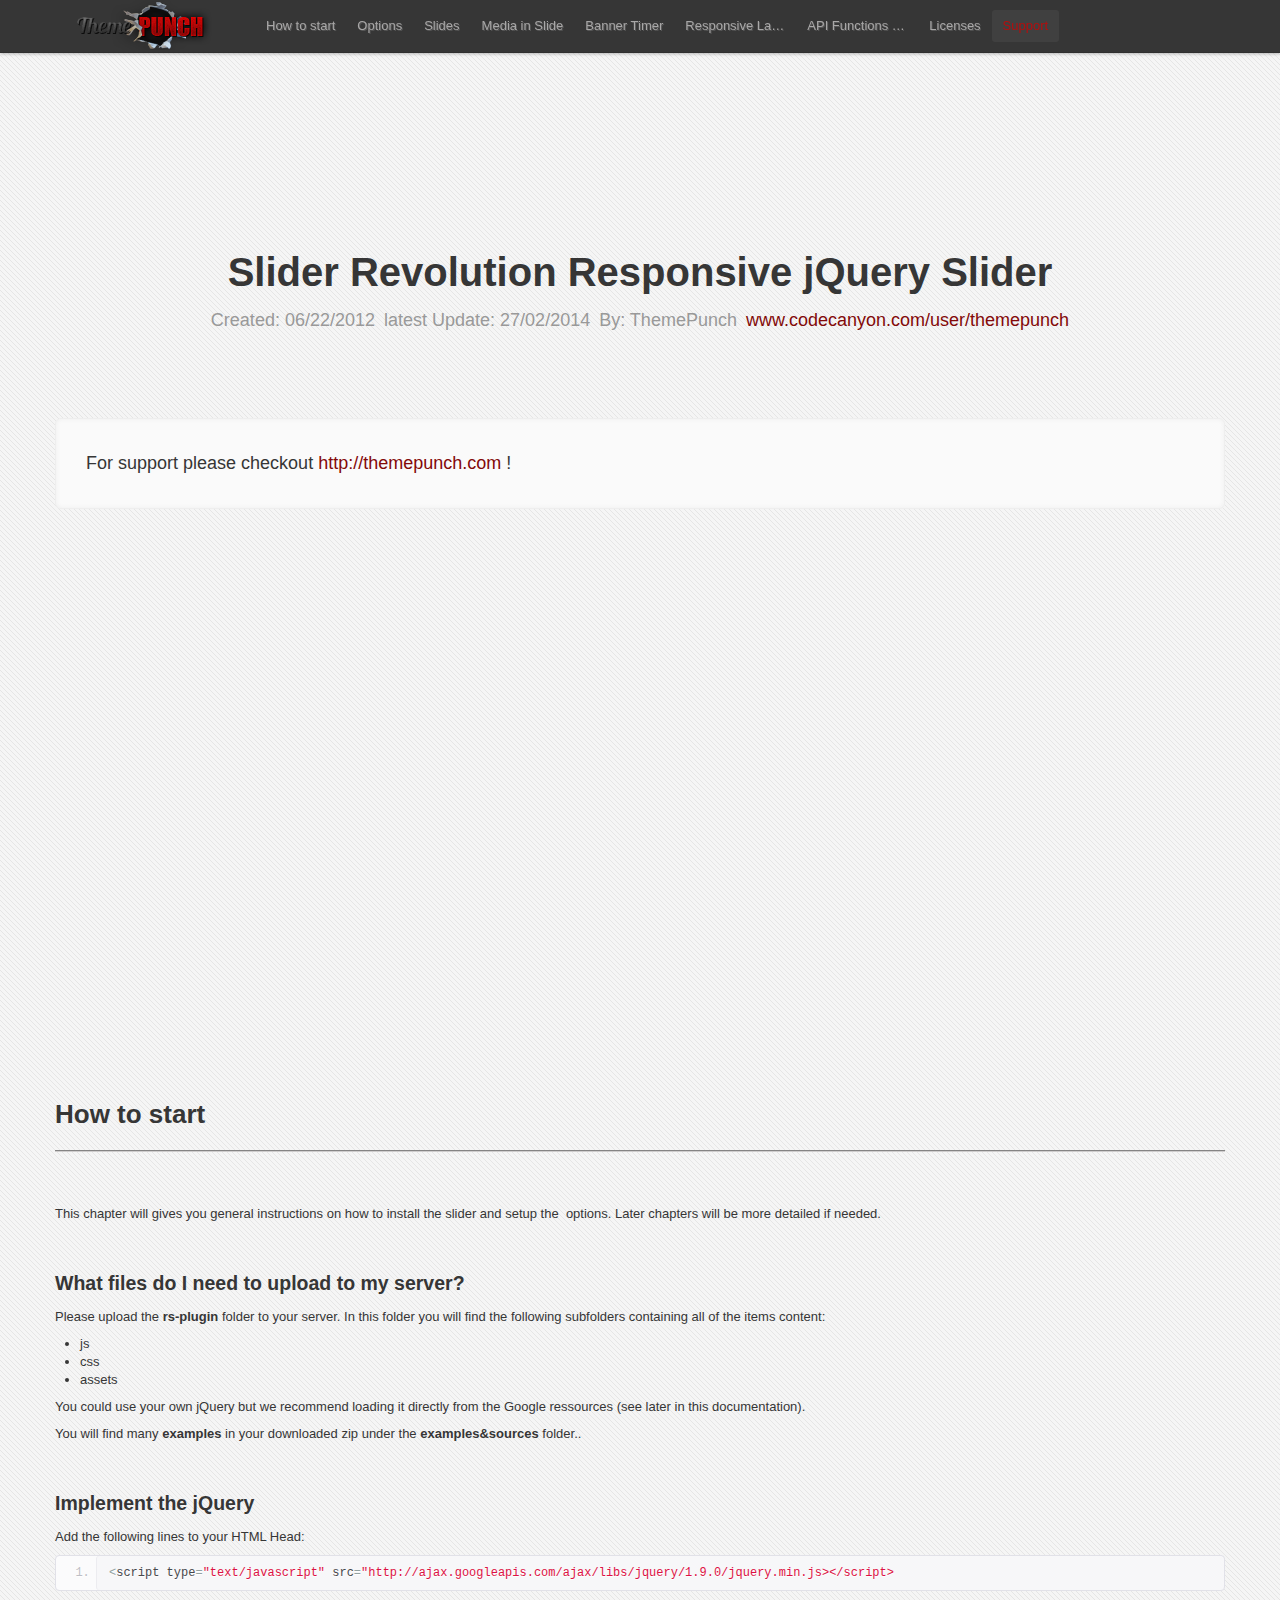
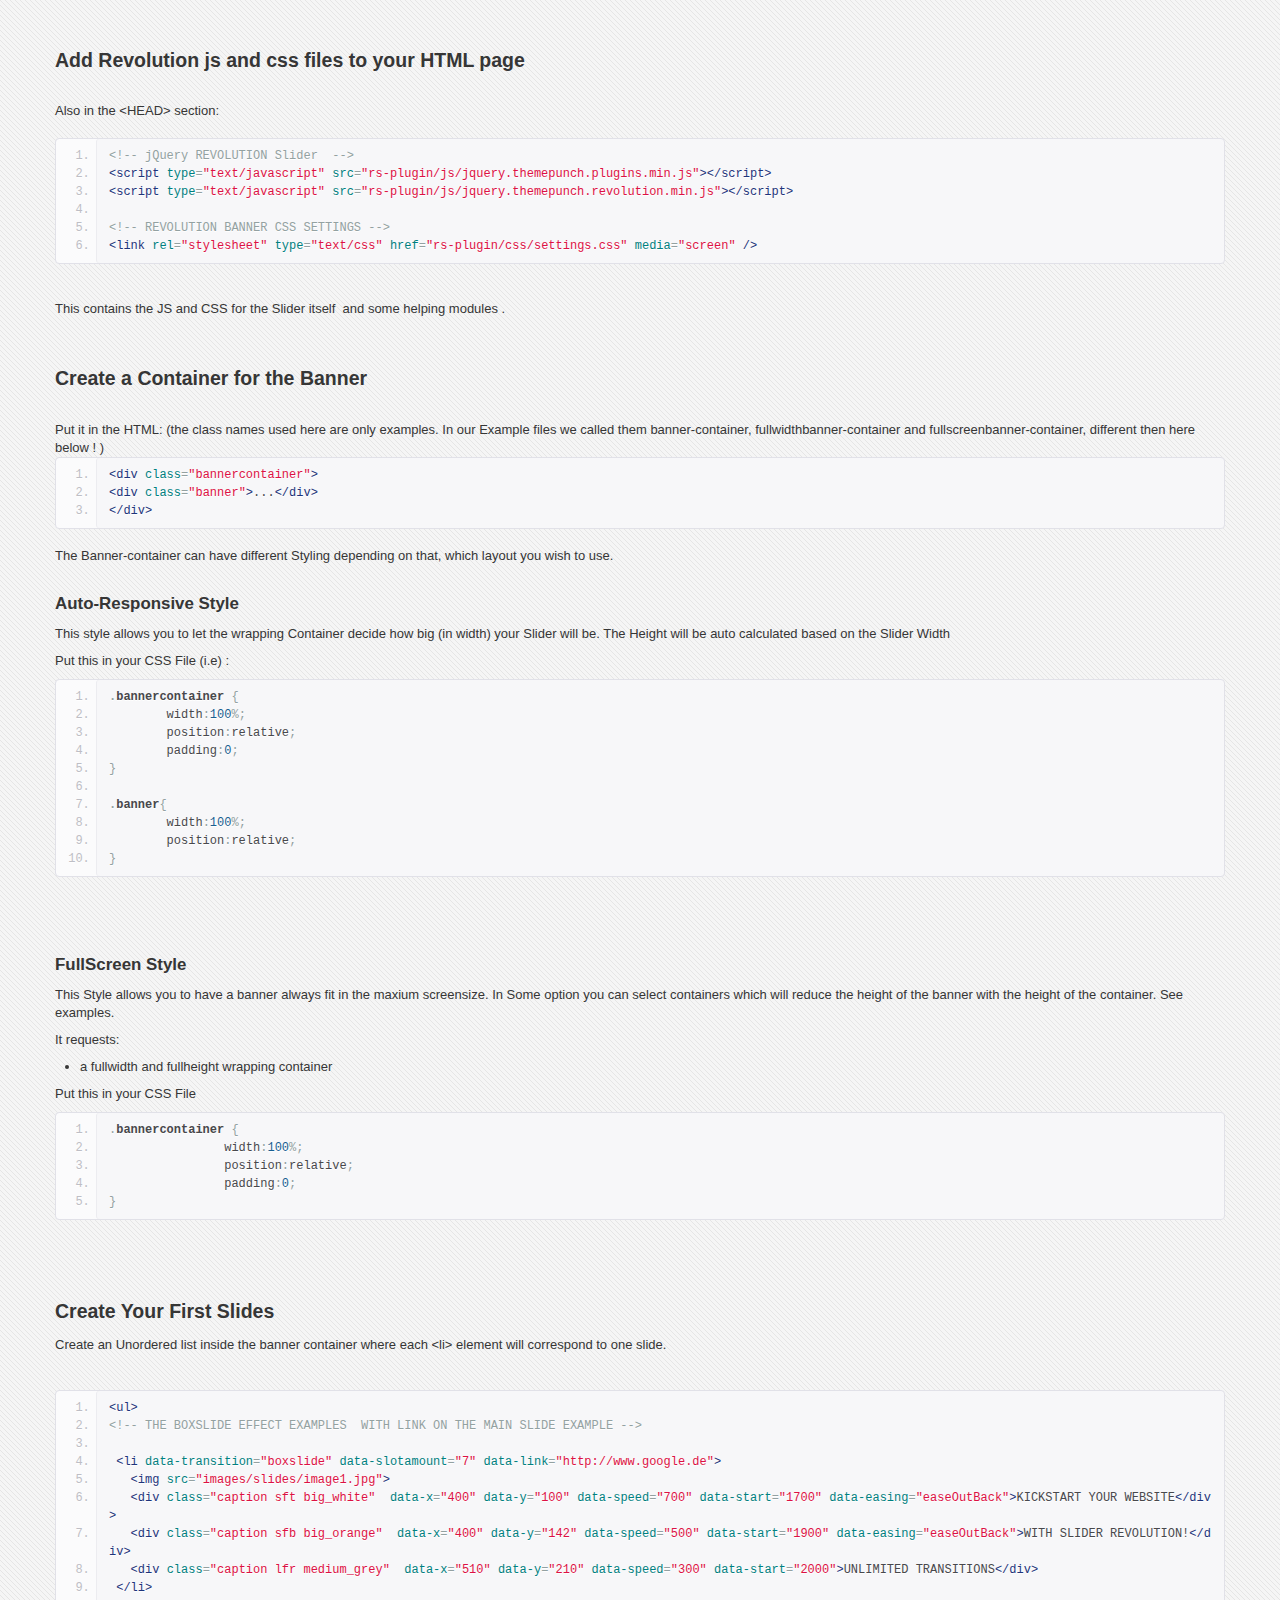
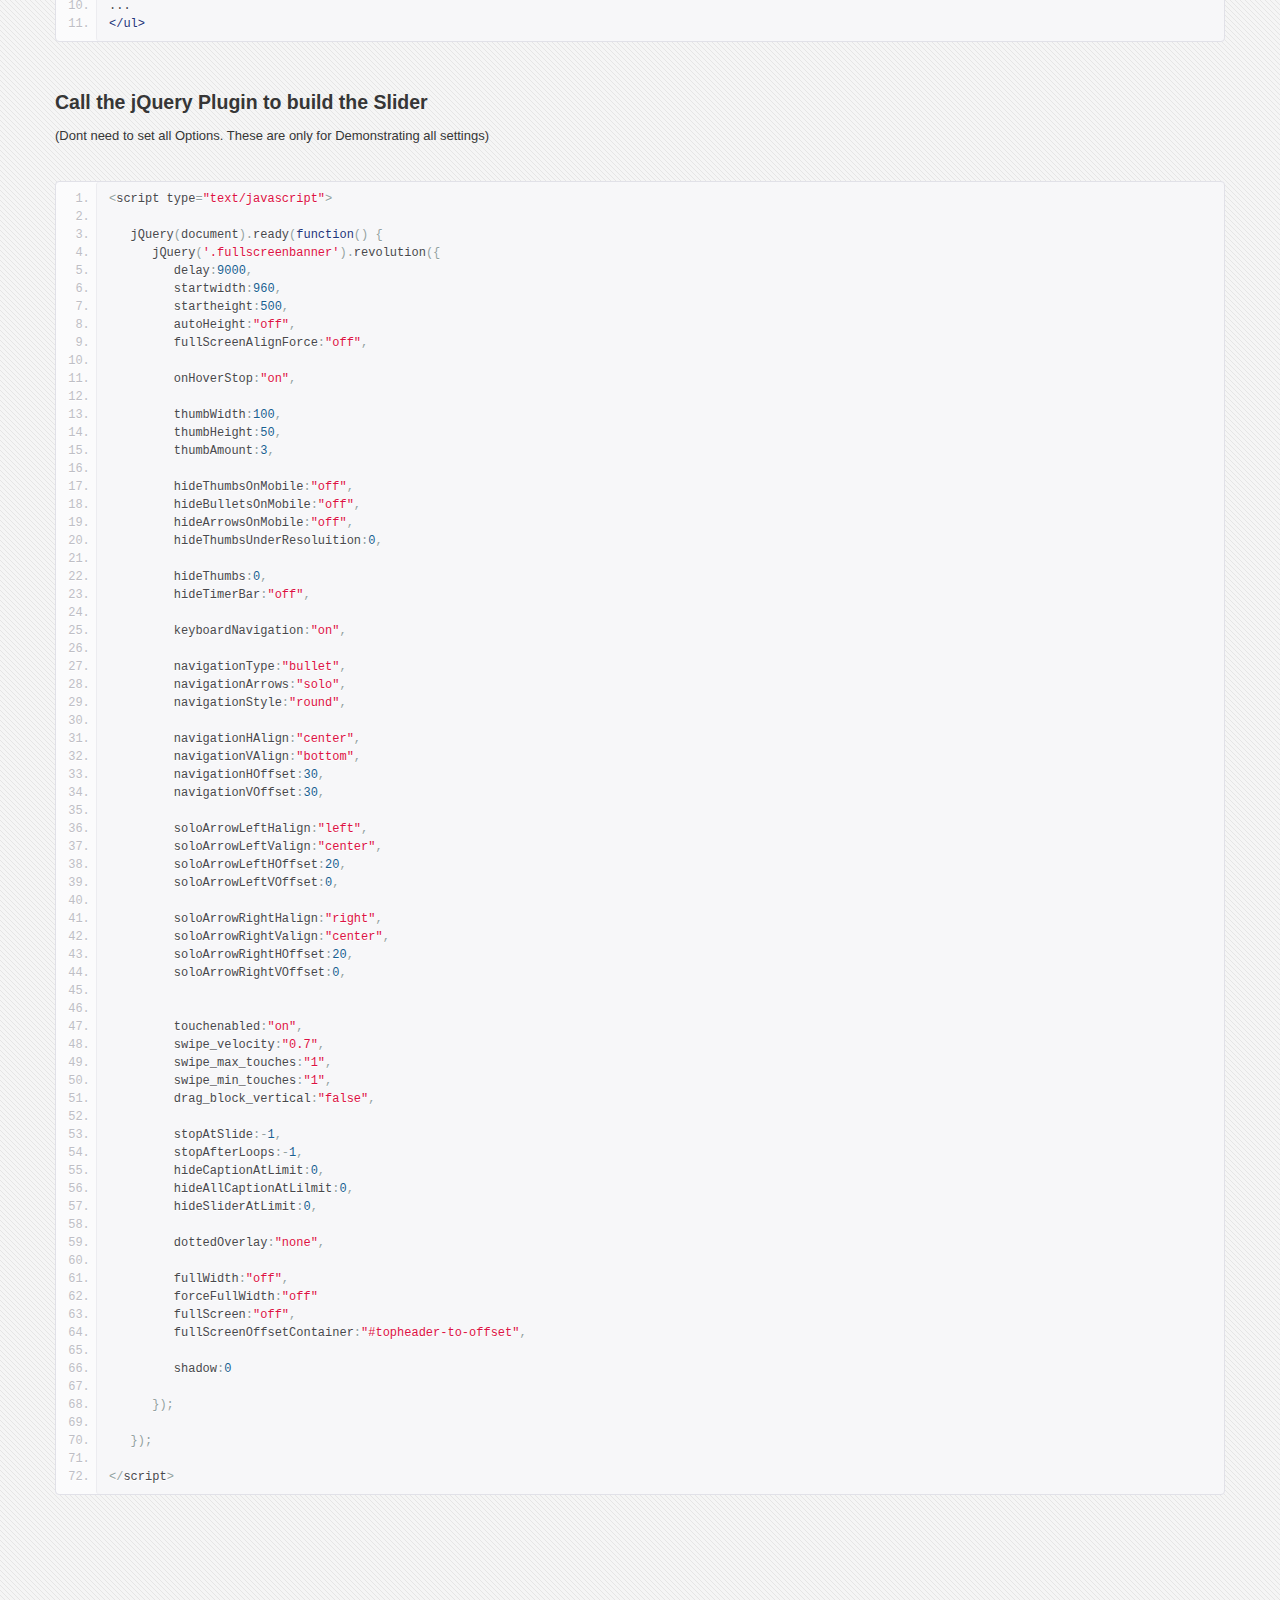
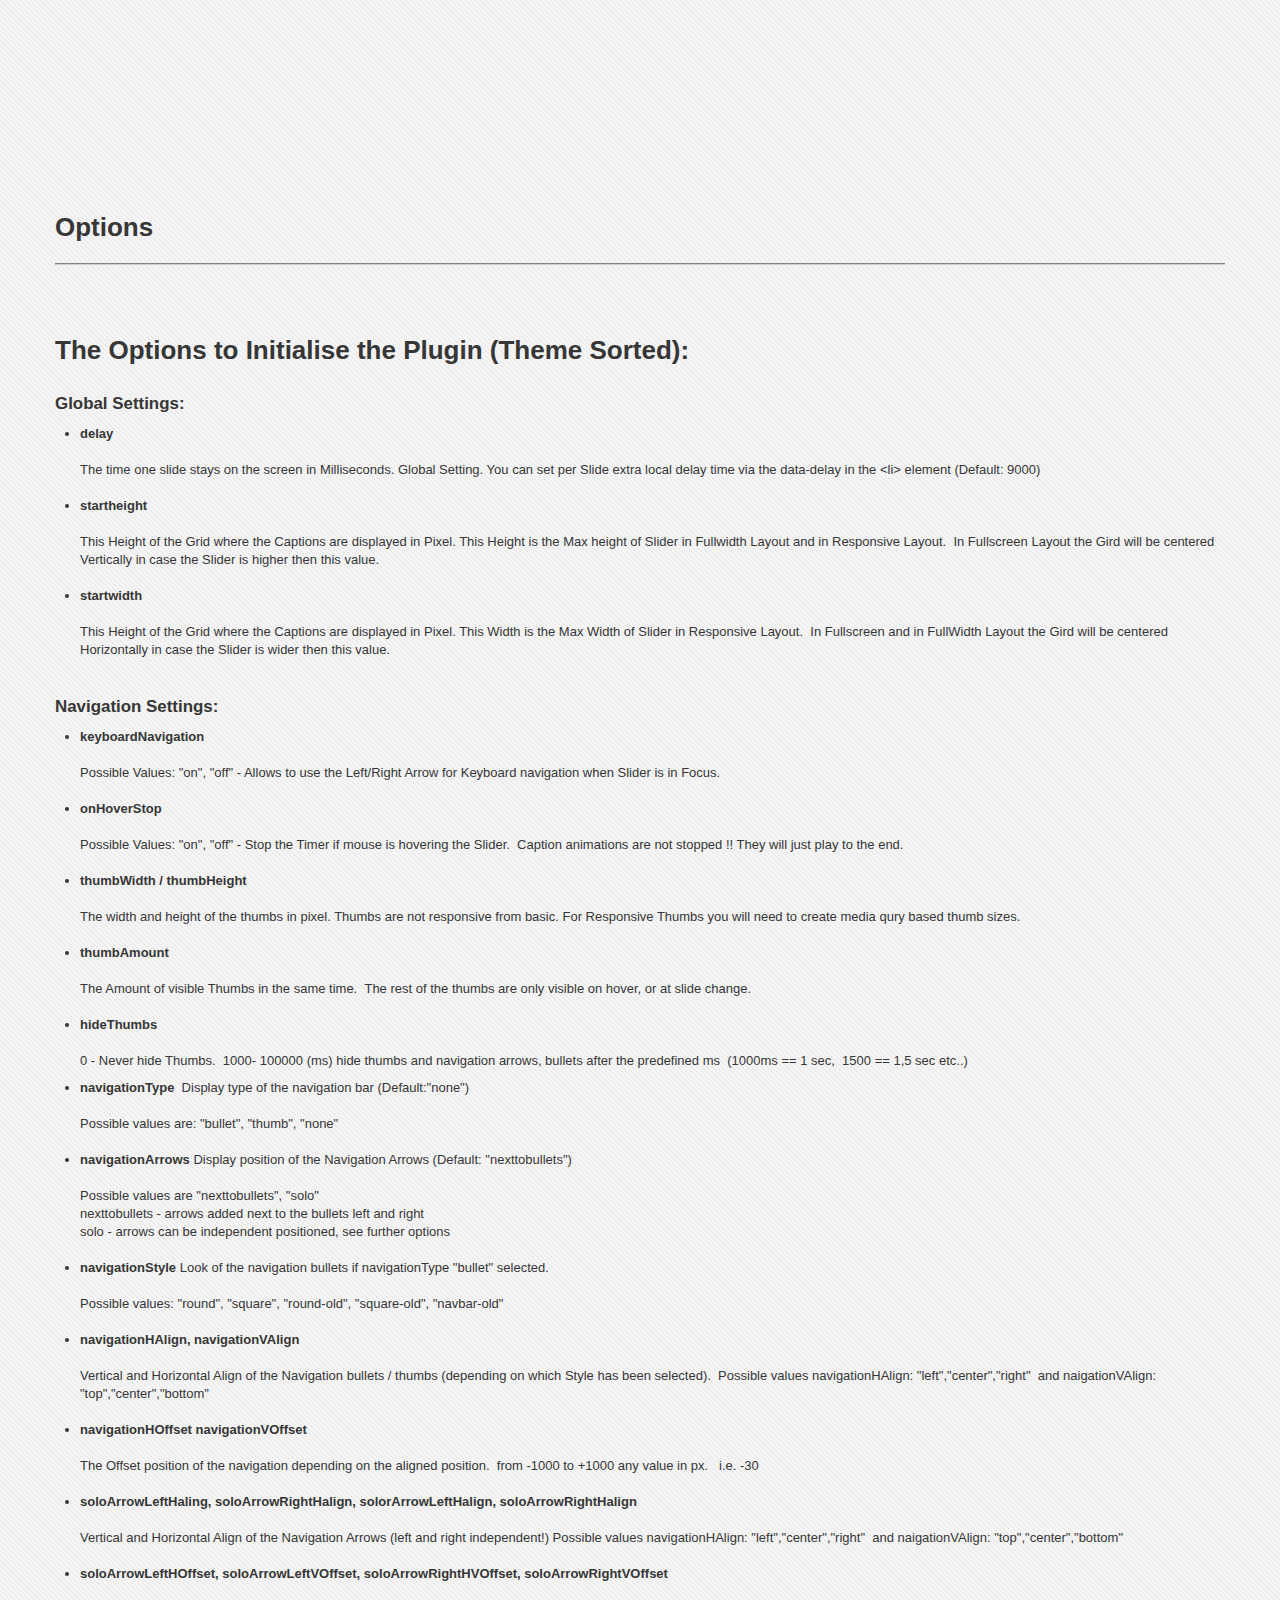
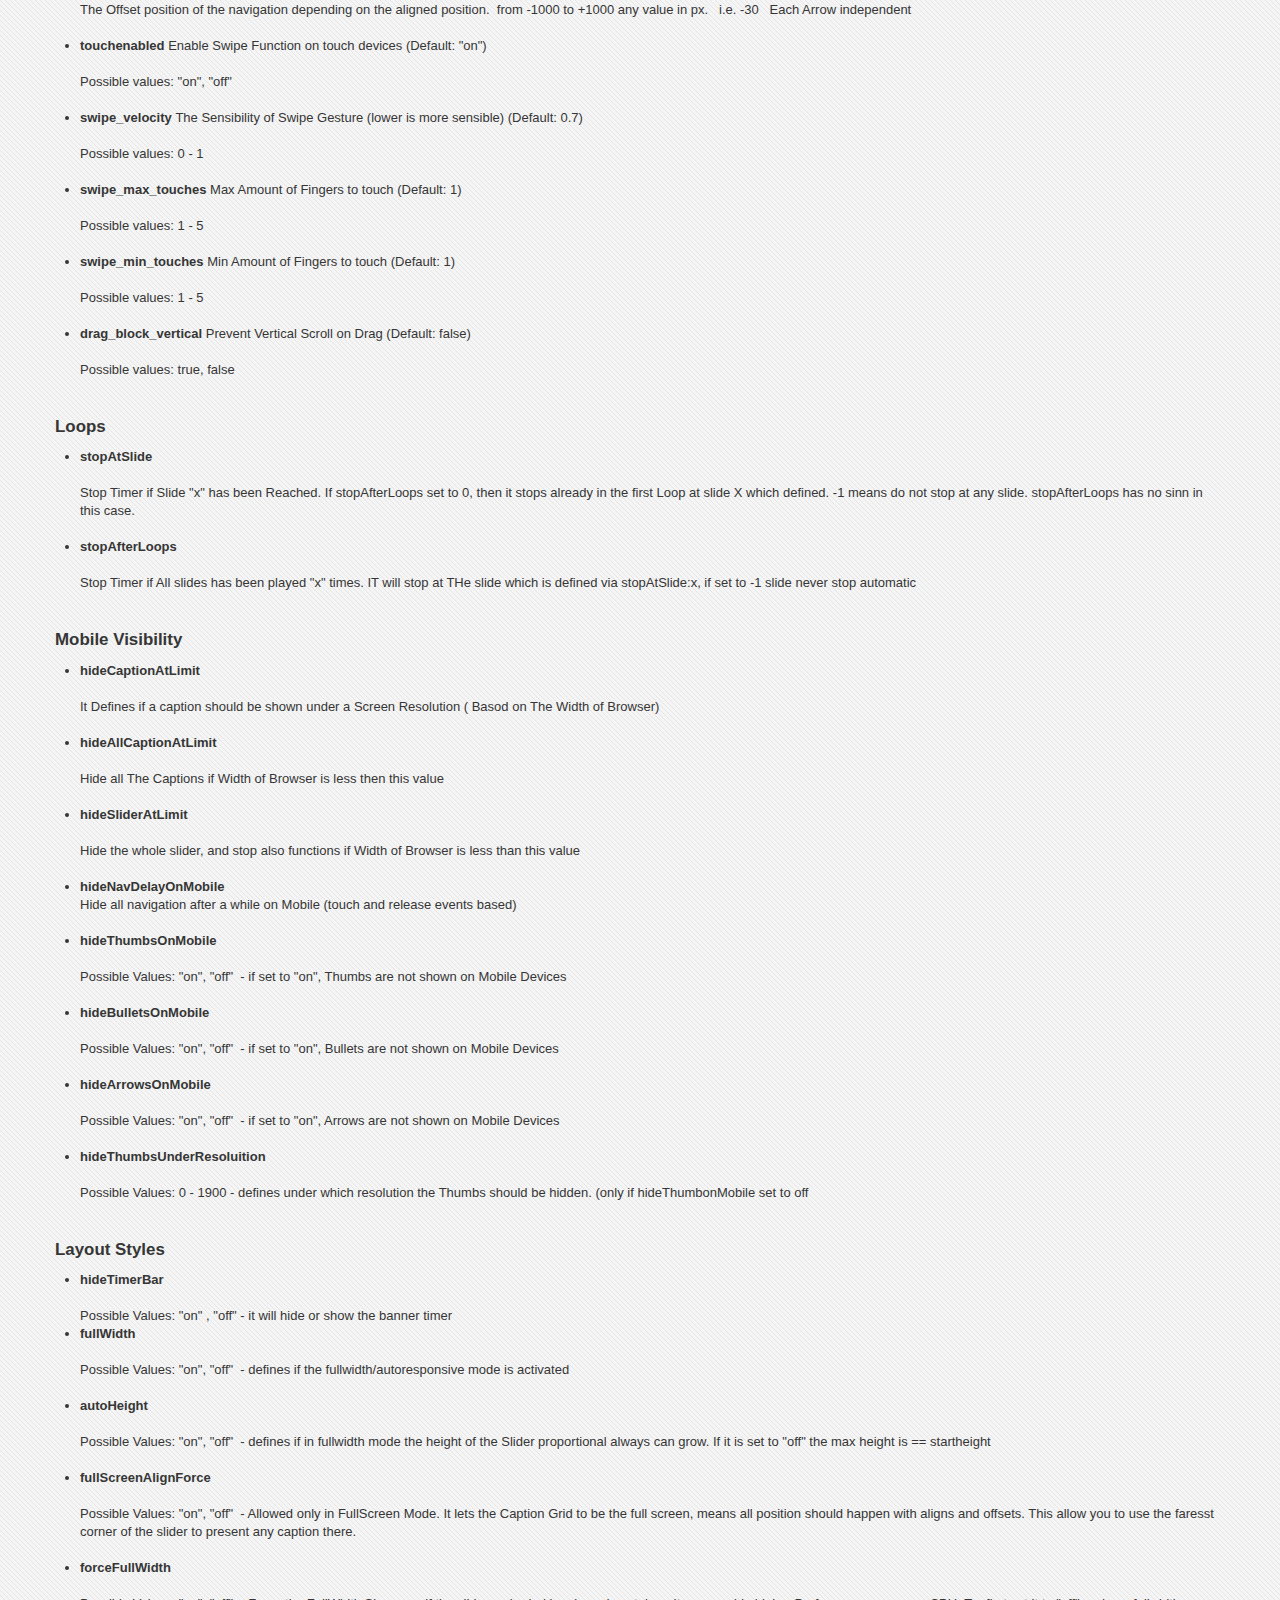
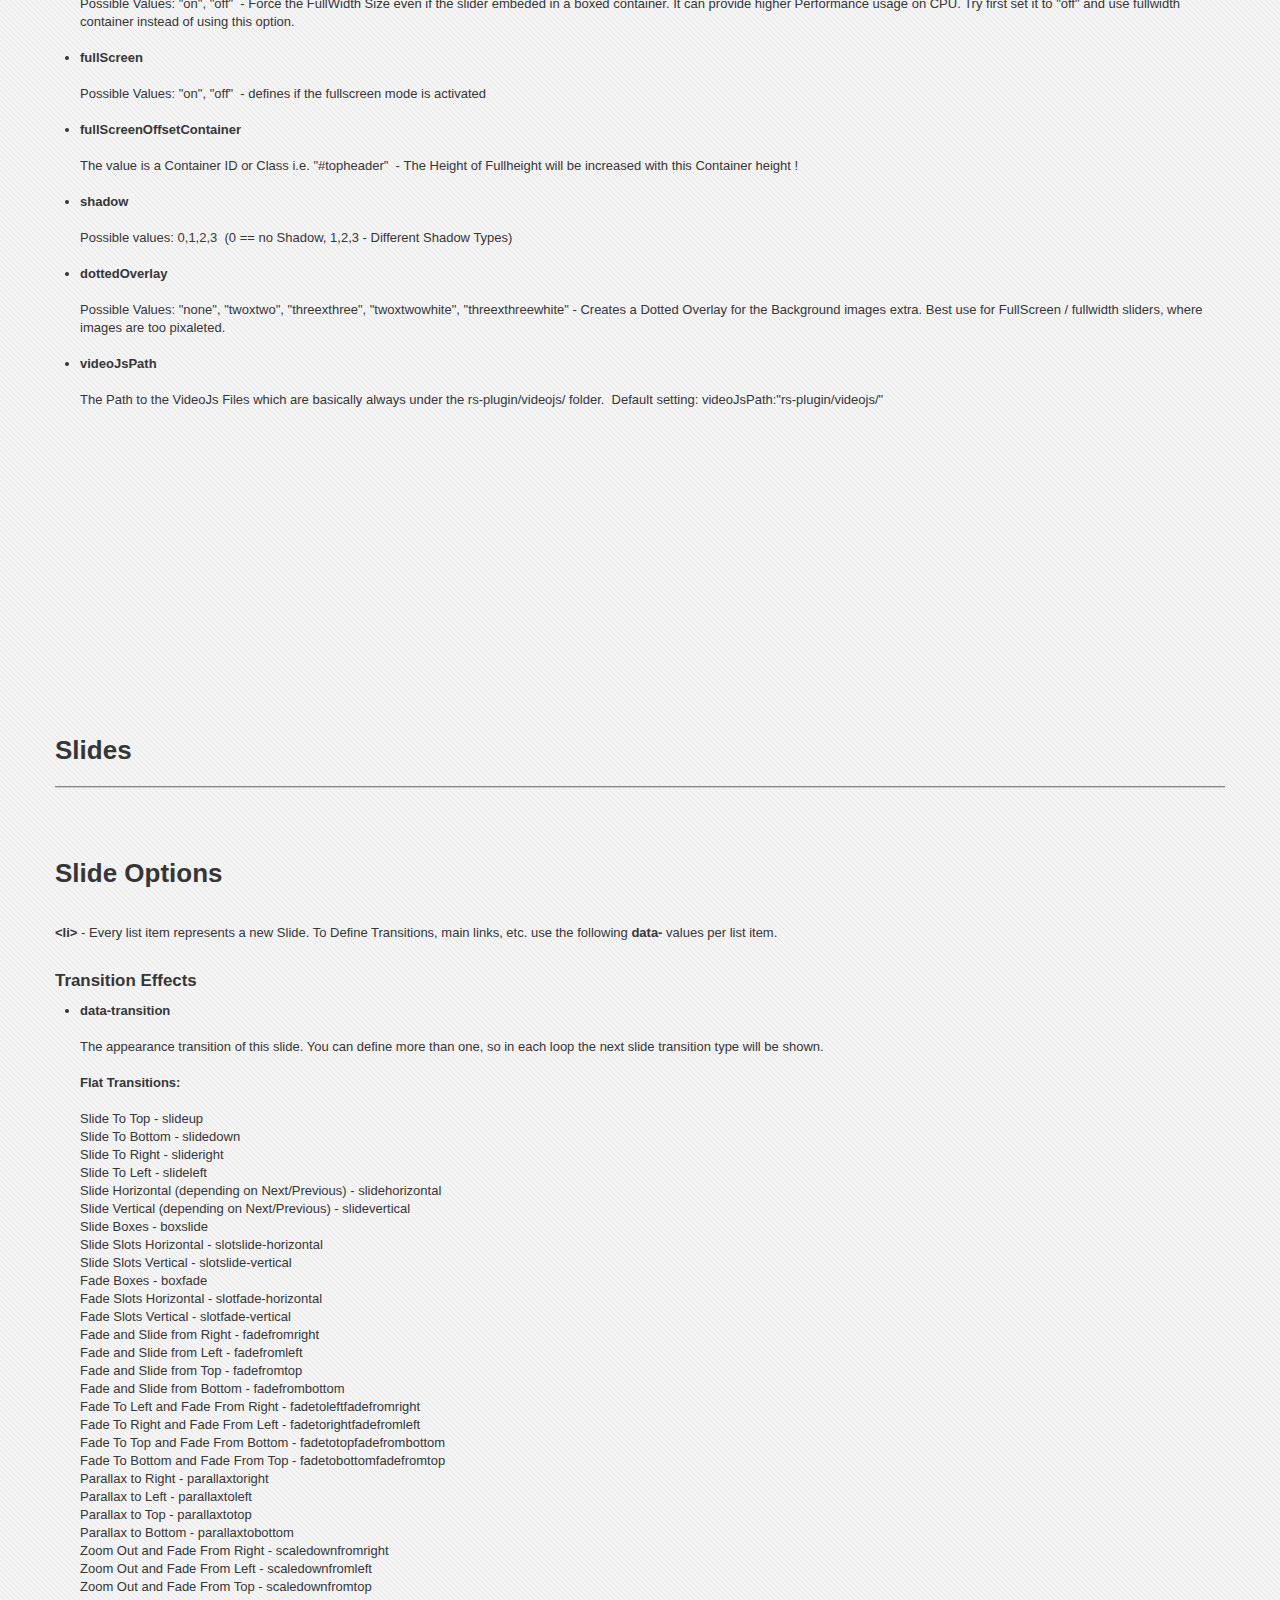
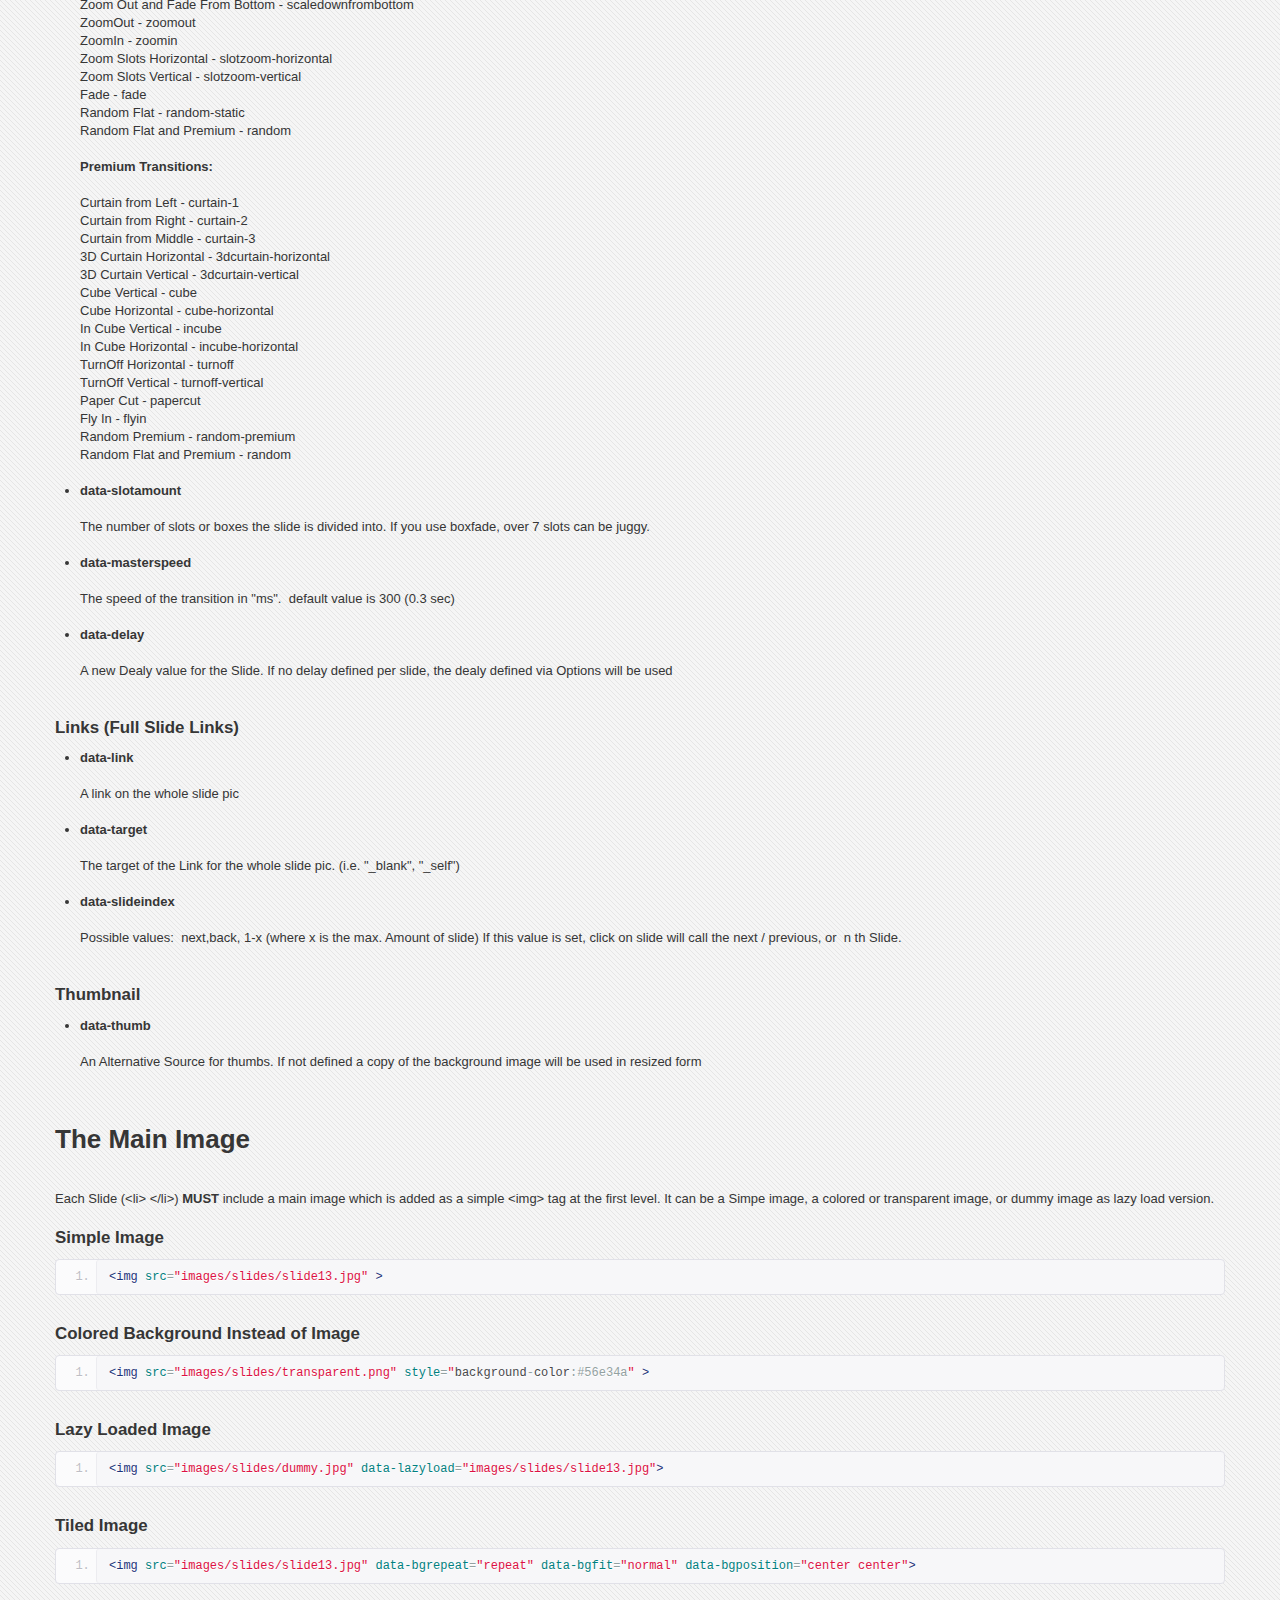
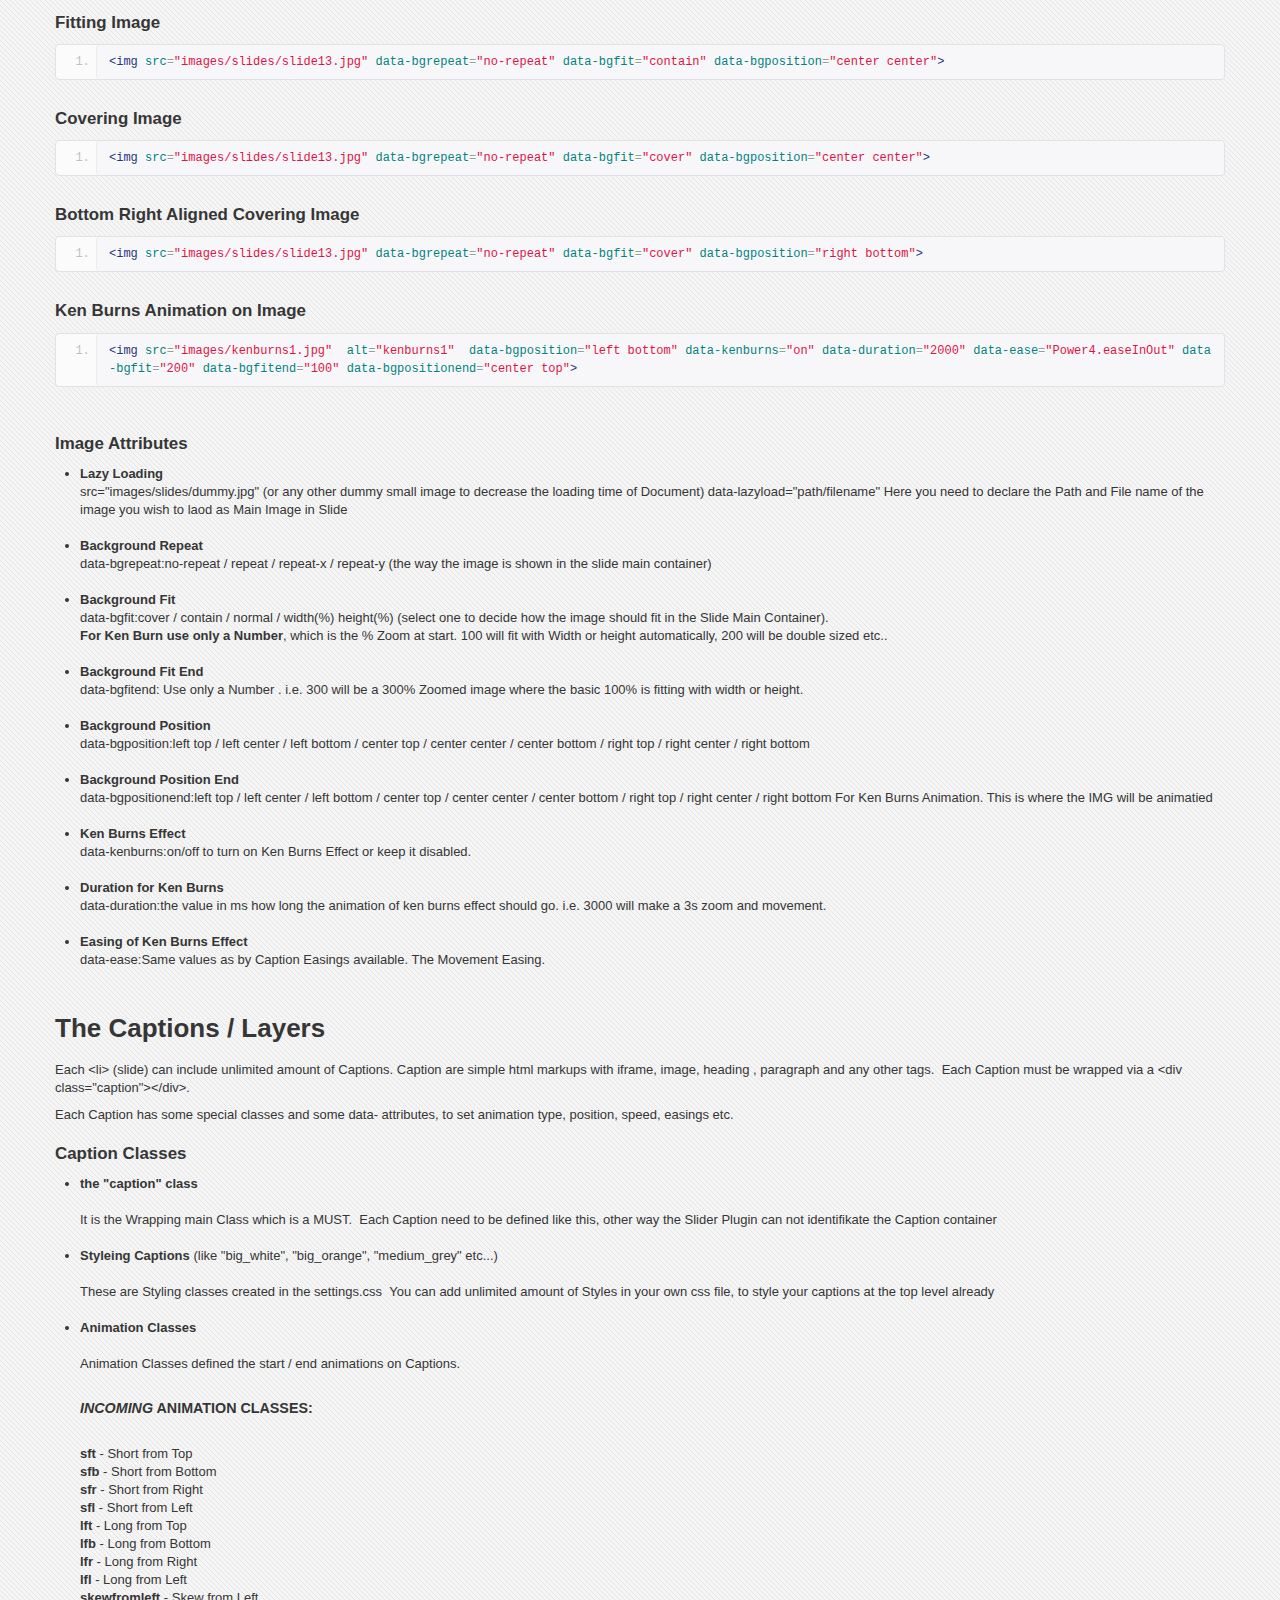
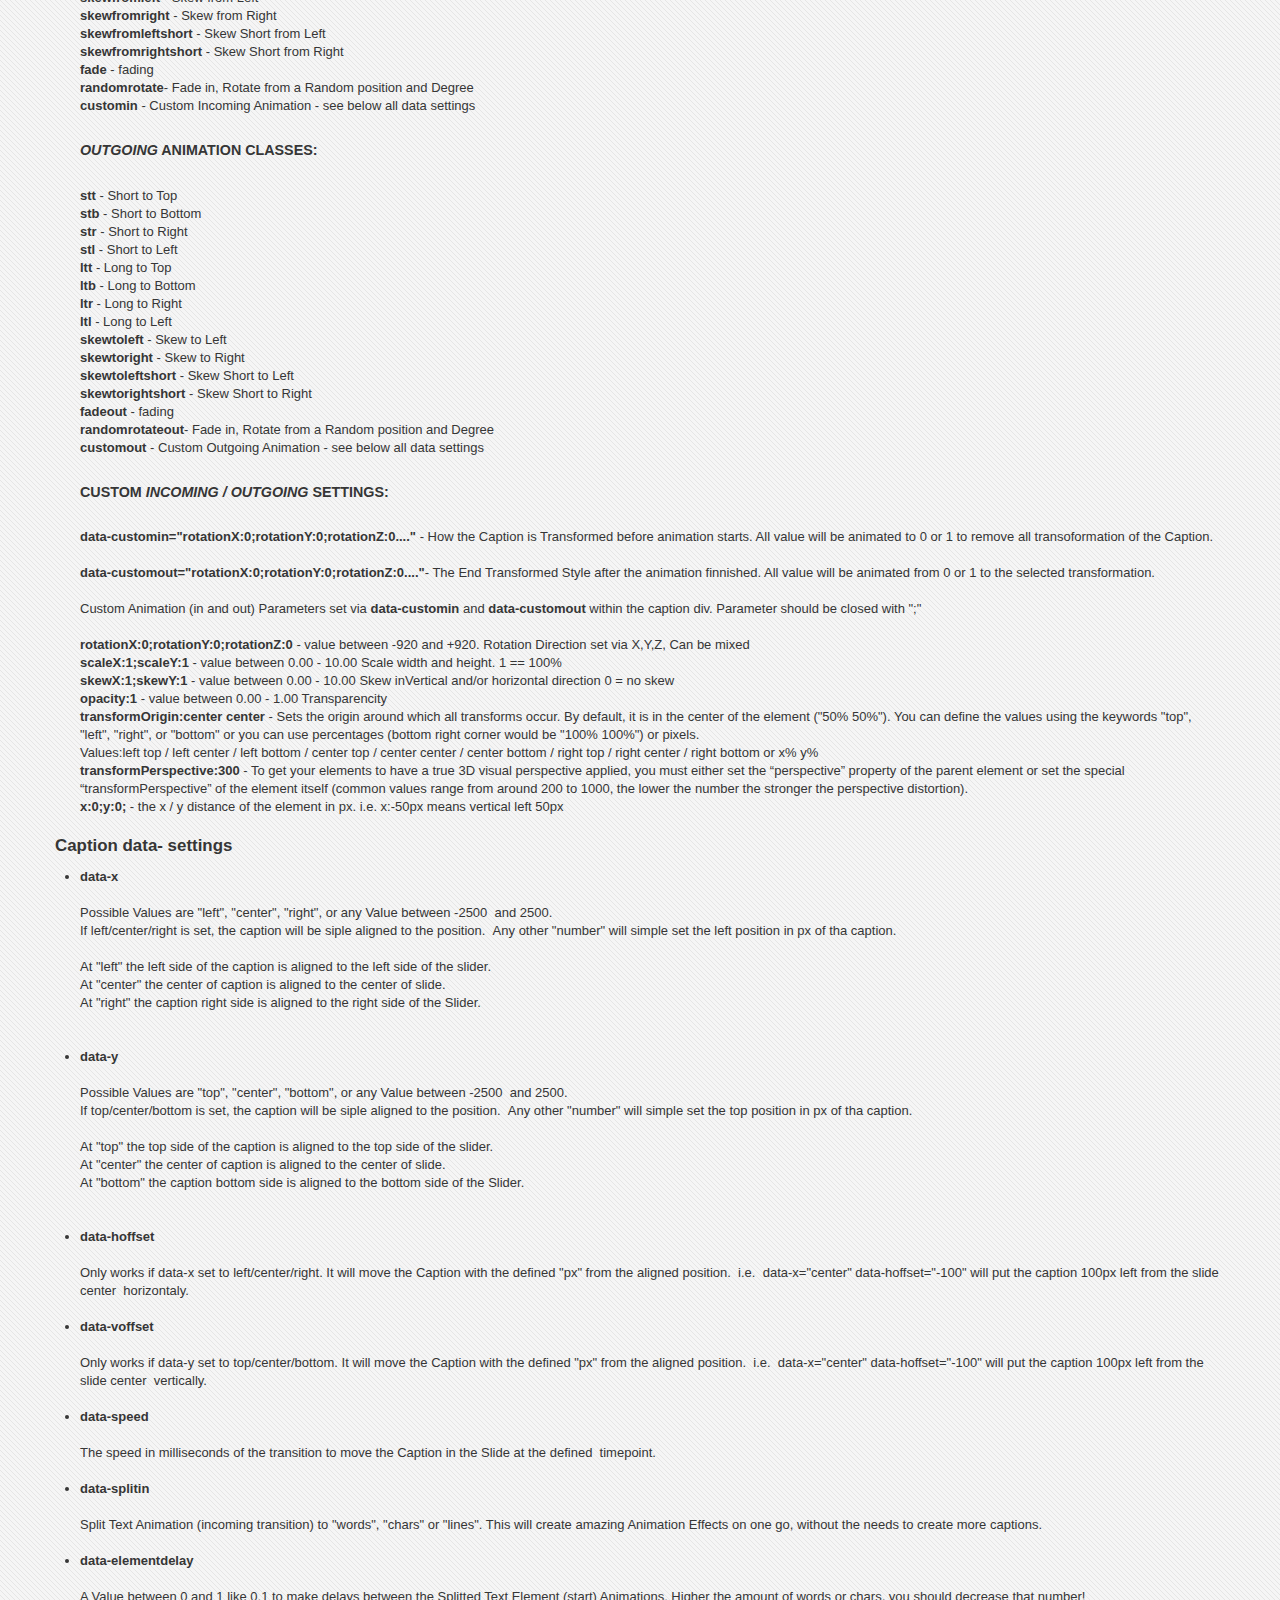
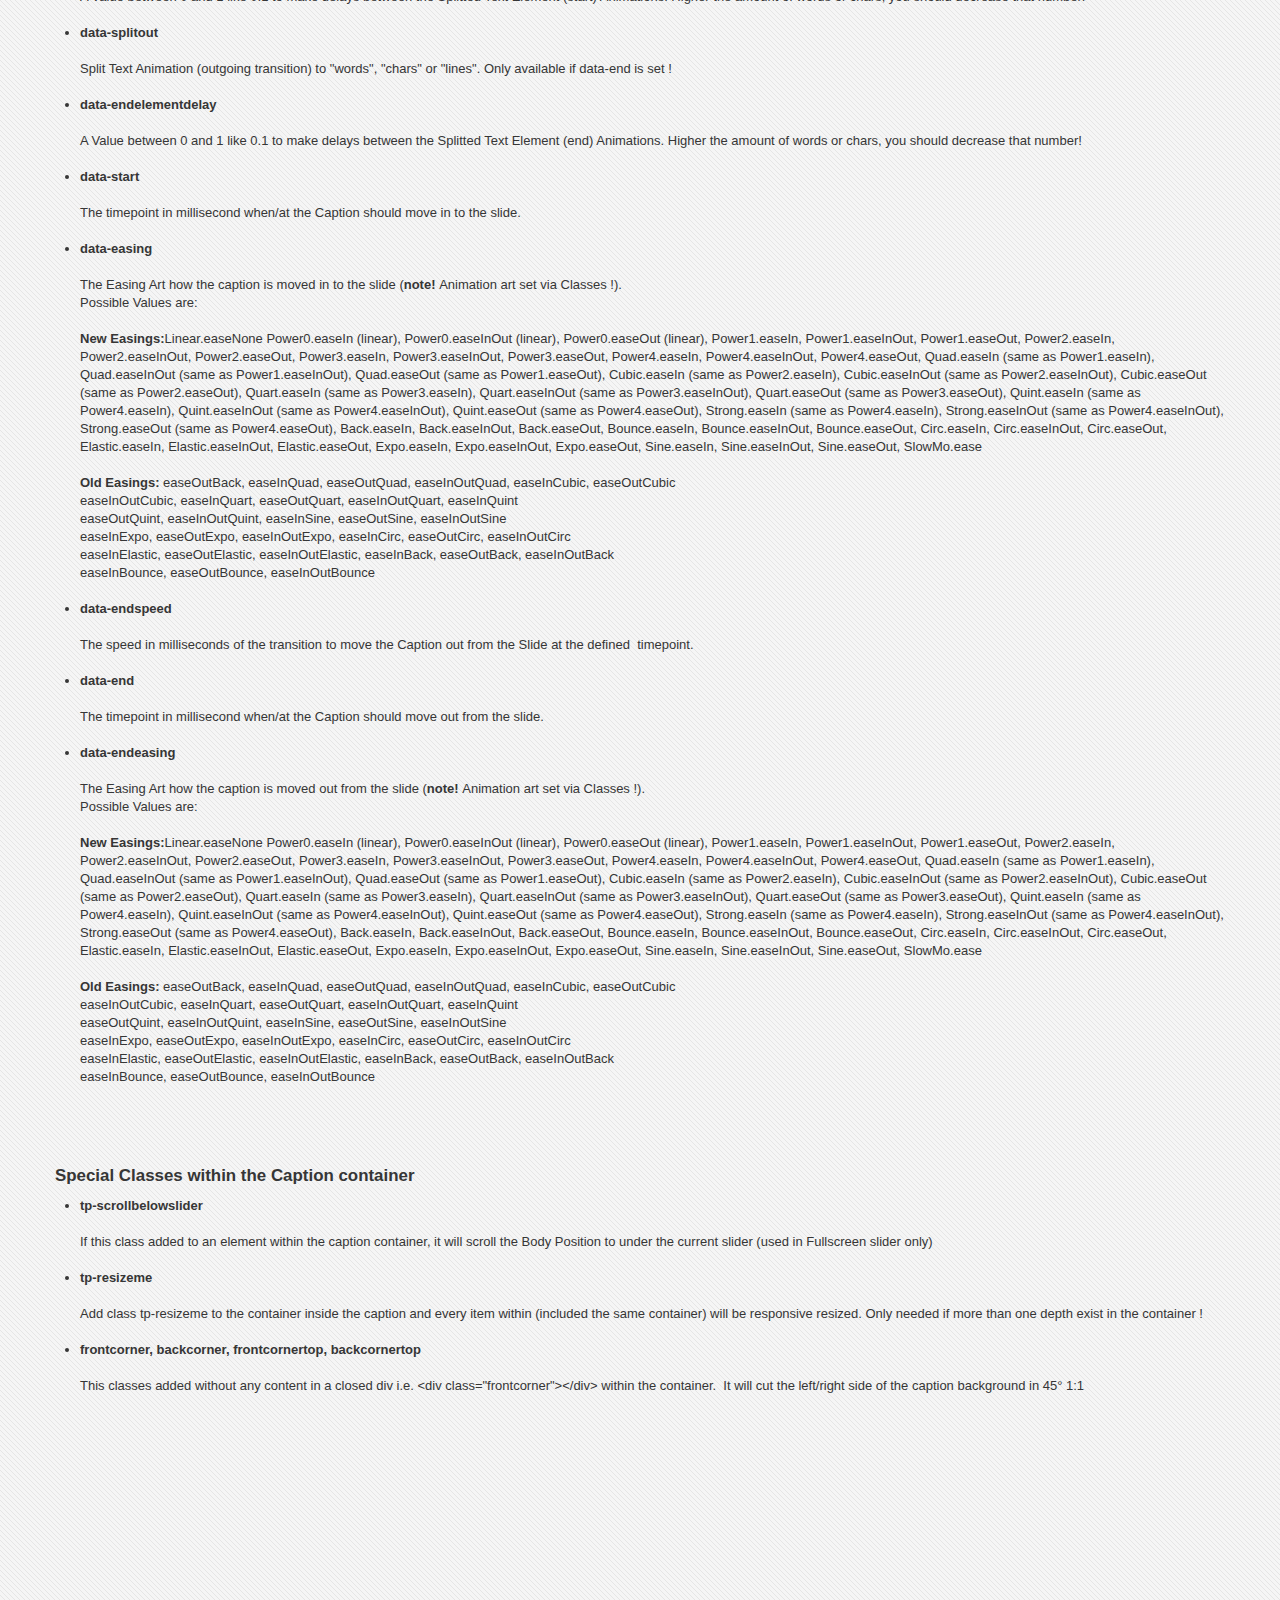
<file: docs/documentation/documentation.html>
jquery.themepunch.plugins.min.js
jquery.themepunch.revolution.js
jquery.themepunch.revolution.min.js<!DOCTYPE html>
<html lang="en">
    <head>
    <meta charset="utf-8">
	<title>Slider Revolution Responsive jQuery Slider</title>
 	<meta name="description" content="">
	<meta name="author" content="ThemePunch">
	<meta name="copyright" content="ThemePunch">
	<meta name="generator" content="Documenter v2.0 http://rxa.li/documenter">
	<meta name="date" content="2014-02-27T00:00:00+02:00">

    <meta name="viewport" content="width=device-width, initial-scale=1.0, maximum-scale=1.0, minimum-scale=1.0">

    <link href="assets/css/bootstrap.css" rel="stylesheet">
    <link href="assets/js/google-code-prettify/prettify.css" rel="stylesheet">
    <link href="assets/css/bootstrap-responsive.css" rel="stylesheet">
    <link href="assets/css/documenter_style.css" rel="stylesheet">
    <!-- Le HTML5 shim, for IE6-8 support of HTML5 elements -->
    <!--[if lt IE 9]>
      <script src="//html5shim.googlecode.com/svn/trunk/html5.js"></script>
    <![endif]-->



	<style>
		html, body{background-color:#A8A7A7;color:#363636;background-image:url(assets/images/image_1.gif);background-repeat:repeat;background-attachment:scroll;}
		h1,h2,h3,h4,h5,h6{color:#363636;}
		section table{background-color:#A8A7A7;}
		::-moz-selection{background:#404040;color:#B50D0D;}
		::selection{background:#404040;color:#B50D0D;}
		a.brand{background-image:url(assets/images/image_2.png);}
		a, a:hover, a:active{color:#830909;}
		hr{border-top:1px solid #858484;border-bottom:1px solid #CFCDCD;}
		div.navbar-inner, .navbar .nav li ul{background:#363636;color:#A8A7A7;}
		a.btn-navbar{background:#363636;color:#A8A7A7;}
		.navbar .nav li a{color:#A8A7A7;text-shadow:1px 1px 0px #575757;}
		.navbar .nav li a:hover, .navbar .nav li.active a{text-shadow:none;}
		div.navbar-inner ul{}
		.marketing-byline{color:#CFCDCD;}
		.navbar .nav > li a{color:#A8A7A7;}
		.navbar .nav > li a:hover, a.btn-navbar:hover{background:#404040;color:#B50D0D;}
		.navbar .nav .active > a, .navbar .nav .active > a:hover, a.btn-navbar:active{background-color:#404040;color:#B50D0D;}
		.navbar .nav li ul li a:hover{background:#404040;color:#B50D0D;}
		.navbar .nav li ul li a:active{background:#404040;color:#B50D0D;}
		.btn-primary {
			  background-image: -moz-linear-gradient(top, #, #);
			  background-image: -ms-linear-gradient(top, #, #);
			  background-image: -webkit-gradient(linear, 0 0, 0 %, from(#363636), to(#));
			  background-image: -webkit-linear-gradient(top, #, #);
			  background-image: -o-linear-gradient(top, #, #);
			  background-image: linear-gradient(top, #, #);
			  filter: progid:DXImageTransform.Microsoft.gradient(startColorstr='#', endColorstr='#', GradientType=0);
			  border-color: # # #bfbfbf;
			  color:#;
		}
		.btn-primary:hover,
		.btn-primary:active,
		.btn-primary.active,
		.btn-primary.disabled,
		.btn-primary[disabled] {
		  background-color: #;
		}
		#documenter_copyright{display:block !important;visibility:visible !important;}

			.navbar .nav {
			position: relative;
			left: 0;
			display: block;
			float: left;
			margin: 10px 10px 0 0 !important;
			}
	</style>



    </head>

<body data-spy="scroll" id="top">

<!-- Documentation Navbar -->

<div class="navbar navbar-fixed-top">
	<div class="navbar-inner">
		<div class="container">
			<a class="btn btn-navbar" data-toggle="collapse" data-target=".nav-collapse"> <span class="icon-bar"></span> <span class="icon-bar"></span> <span class="icon-bar"></span> </a>
			<a class="brand" href="#">Slider Revolution Responsive jQuery Slider</a>
			<div class="nav-collapse">
			<ul class="nav">

			<li><a href="#how_to_start" title="How to start">How to start</a></li>
			<li><a href="#options" title="Options">Options</a></li>
			<li><a href="#slides" title="Slides">Slides</a></li>
			<li><a href="#media_in_slide" title="Media in Slide">Media in Slide</a></li>
			<li><a href="#banner_timer" title="Banner Timer">Banner Timer</a></li>
			<li><a href="#responsive_layouts" title="Responsive Layouts">Responsive Layouts</a></li>
			<li><a href="#api_functions_and_events" title="API Functions and Events">API Functions and Events</a></li>
			<li><a href="#licenses" title="Licenses">Licenses</a></li>
			<li><a href="#support" title="Support">Support</a></li>

			</ul>
			</div>
		</div>
	</div>
</div> <!-- End of Navbar -->

<!-- Main Container Beginning -->

<div class="container" id="documenter_content">

	<div id="documenter-cover">
	<div class="masthead">
	    <h1>Slider Revolution Responsive jQuery Slider</h1>
		<br>
	    <ul class="marketing-byline">
			<li>Created: 06/22/2012</li>
			<li>latest Update: 27/02/2014</li>
			<li>By: ThemePunch</li>
			<li><a href="http://www.codecanyon.com/user/themepunch?ref=themepunch">www.codecanyon.com/user/themepunch</a></li>
		</ul>
	    <p class="download-info">

		</p>

	</div> <!-- masthead -->

   <div id="intro">
    <p class="highlight hero-unit">For support please checkout <a href="http://themepunch.com" target="_blank">http://themepunch.com </a> !</p>
   </div> <!-- intro -->

	</div>

  <section id="how_to_start">
	<div class="page-header"><h3>How to start</h3><hr class="notop"></div>
<p>
	This chapter will gives you general instructions on how to install the slider and setup the &nbsp;options. Later chapters will be more detailed if needed.</p>
<p>
	&nbsp;</p>
<h4 id="how_to_start_what_files_do_i_need_to_upload_to_my_server">What files do I need to upload to my server?</h4>
<p>
	Please upload the <strong>rs-plugin</strong> folder to your server. In this folder you will find the following subfolders containing all of the items content:</p>
<ul>
	<li>
		js</li>
	<li>
		css</li>
	<li>
		assets</li>
</ul>
<p>
	You could use your own jQuery but we recommend loading it directly from the Google ressources (see later in this documentation).</p>
<p>
	You will find many <strong>examples</strong>&nbsp;in your downloaded zip under the <strong>examples&amp;sources</strong> folder..&nbsp;</p>
<p>
	&nbsp;</p>
<h4 id="how_to_start_implement_the_jquery">Implement the jQuery</h4>
<p>
	Add the following lines to your HTML Head:&nbsp;</p>
<pre class="prettyprint lang-js linenums">
&lt;script type=&quot;text/javascript&quot; src=&quot;http://ajax.googleapis.com/ajax/libs/jquery/1.9.0/jquery.min.js&gt;&lt;/script&gt;</pre>

<p>
	&nbsp;</p>
<h4 id="how_to_start_add_revolution_js_and_css_files_to_your_html_page">Add Revolution js and css files to your HTML page</h4>
<div>
	&nbsp;</div>
<div>
	Also in the &lt;HEAD&gt; section:</div>
<div>
	&nbsp;</div>
<div>
	<pre class="prettyprint lang-html linenums">
&lt;!-- jQuery REVOLUTION Slider  --&gt;
&lt;script type=&quot;text/javascript&quot; src=&quot;rs-plugin/js/jquery.themepunch.plugins.min.js&quot;&gt;&lt;/script&gt;
&lt;script type=&quot;text/javascript&quot; src=&quot;rs-plugin/js/jquery.themepunch.revolution.min.js&quot;&gt;&lt;/script&gt;

&lt;!-- REVOLUTION BANNER CSS SETTINGS --&gt;
&lt;link rel=&quot;stylesheet&quot; type=&quot;text/css&quot; href=&quot;rs-plugin/css/settings.css&quot; media=&quot;screen&quot; /&gt;
</pre>
	<div>
		&nbsp;</div>
</div>
<div>
	This contains the JS and CSS for the Slider itself &nbsp;and some helping modules .</div>
<div>
	&nbsp;</div>
<div>
	&nbsp;</div>
<div>
	<h4 id="how_to_start_create_a_container_for_the_banner">Create a Container for the Banner</h4>
	<div>
		&nbsp;</div>
	<div>
		Put it in the HTML: (the class names used here are only examples. In our Example files we called them banner-container, fullwidthbanner-container and fullscreenbanner-container, different then here below ! )</div>
	<pre class="prettyprint lang-html linenums">
&lt;div class=&quot;bannercontainer&quot;&gt;
&lt;div class=&quot;banner&quot;&gt;...&lt;/div&gt;
&lt;/div&gt;
</pre>
	<div>
		The Banner-container can have different Styling depending on that, which layout you wish to use.&nbsp;</div>
	<div>
		&nbsp;</div>
	<div>
		<h5>
			Auto-Responsive Style&nbsp;</h5>
		<p>
			This style allows you to let the wrapping Container decide how big (in width) your Slider will be. The Height will be auto calculated based on the Slider Width</p>
		<p>
			Put this in your CSS File (i.e) :</p>
		<pre class="prettyprint lang-css linenums">
<strong>.bannercontainer</strong> {
	width:100%;
	position:relative;
	padding:0;
}

<strong>.banner</strong>{
	width:100%;
	position:relative;
}
</pre>
	</div>
	<div>
		<h4 id="how_to_start__nbsp">&nbsp;</h4>
		<h5>
			FullScreen Style</h5>
		<p>
			This Style allows you to have a banner always fit in the maxium screensize. In Some option you can select containers which will reduce the height of the banner with the height of the container. See examples.</p>
		<p>
			It requests:</p>
		<ul>
			<li>
				a fullwidth and fullheight wrapping container</li>
		</ul>
		<p>
			Put this in your CSS File</p>
		<pre class="prettyprint lang-css linenums">
.<strong>bannercontainer</strong> {
		width:100%;
		position:relative;
		padding:0;
}</pre>
		<h4 id="how_to_start__nbsp">&nbsp;</h4>
		<h4 id="how_to_start_create_your_first_slides">Create Your First Slides</h4>
		<p>
			Create an Unordered list inside the banner container where each &lt;li&gt; element will correspond to one slide.</p>
		<p>
			&nbsp;</p>
		<pre class="prettyprint lang-html linenums">
&lt;ul&gt;
&lt;!-- THE BOXSLIDE EFFECT EXAMPLES  WITH LINK ON THE MAIN SLIDE EXAMPLE --&gt;

 &lt;li data-transition=&quot;boxslide&quot; data-slotamount=&quot;7&quot; data-link=&quot;http://www.google.de&quot;&gt;
   &lt;img src=&quot;images/slides/image1.jpg&quot;&gt;
   &lt;div class=&quot;caption sft big_white&quot;  data-x=&quot;400&quot; data-y=&quot;100&quot; data-speed=&quot;700&quot; data-start=&quot;1700&quot; data-easing=&quot;easeOutBack&quot;&gt;KICKSTART YOUR WEBSITE&lt;/div&gt;
   &lt;div class=&quot;caption sfb big_orange&quot;  data-x=&quot;400&quot; data-y=&quot;142&quot; data-speed=&quot;500&quot; data-start=&quot;1900&quot; data-easing=&quot;easeOutBack&quot;&gt;WITH SLIDER REVOLUTION!&lt;/div&gt;
   &lt;div class=&quot;caption lfr medium_grey&quot;  data-x=&quot;510&quot; data-y=&quot;210&quot; data-speed=&quot;300&quot; data-start=&quot;2000&quot;&gt;UNLIMITED TRANSITIONS&lt;/div&gt;
 &lt;/li&gt;
...
&lt;/ul&gt;</pre>
		<div>
			&nbsp;</div>
		<h4 id="how_to_start_call_the_jquery_plugin_to_build_the_slider_options_need_to_be_set_of_course_">Call the jQuery Plugin to build the Slider</h4>
		<p> (Dont need to set all Options. These are only for Demonstrating all settings)</p>
		<p>
			&nbsp;</p>
		<pre class="prettyprint lang-js linenums">
&lt;script type=&quot;text/javascript&quot;&gt;

&nbsp;&nbsp;&nbsp;jQuery(document).ready(function() {
&nbsp;&nbsp;&nbsp;&nbsp;&nbsp;&nbsp;jQuery(&#39;.fullscreenbanner&#39;).revolution({
&nbsp;&nbsp;&nbsp;&nbsp;&nbsp;&nbsp;&nbsp;&nbsp;&nbsp;delay:9000,
&nbsp;&nbsp;&nbsp;&nbsp;&nbsp;&nbsp;&nbsp;&nbsp;&nbsp;startwidth:960,
&nbsp;&nbsp;&nbsp;&nbsp;&nbsp;&nbsp;&nbsp;&nbsp;&nbsp;startheight:500,
&nbsp;&nbsp;&nbsp;&nbsp;&nbsp;&nbsp;&nbsp;&nbsp;&nbsp;autoHeight:"off",
&nbsp;&nbsp;&nbsp;&nbsp;&nbsp;&nbsp;&nbsp;&nbsp;&nbsp;fullScreenAlignForce:"off",

&nbsp;&nbsp;&nbsp;&nbsp;&nbsp;&nbsp;&nbsp;&nbsp;&nbsp;onHoverStop:&quot;on&quot;,

&nbsp;&nbsp;&nbsp;&nbsp;&nbsp;&nbsp;&nbsp;&nbsp;&nbsp;thumbWidth:100,
&nbsp;&nbsp;&nbsp;&nbsp;&nbsp;&nbsp;&nbsp;&nbsp;&nbsp;thumbHeight:50,
&nbsp;&nbsp;&nbsp;&nbsp;&nbsp;&nbsp;&nbsp;&nbsp;&nbsp;thumbAmount:3,

&nbsp;&nbsp;&nbsp;&nbsp;&nbsp;&nbsp;&nbsp;&nbsp;&nbsp;hideThumbsOnMobile:"off",
&nbsp;&nbsp;&nbsp;&nbsp;&nbsp;&nbsp;&nbsp;&nbsp;&nbsp;hideBulletsOnMobile:"off",
&nbsp;&nbsp;&nbsp;&nbsp;&nbsp;&nbsp;&nbsp;&nbsp;&nbsp;hideArrowsOnMobile:"off",
&nbsp;&nbsp;&nbsp;&nbsp;&nbsp;&nbsp;&nbsp;&nbsp;&nbsp;hideThumbsUnderResoluition:0,

&nbsp;&nbsp;&nbsp;&nbsp;&nbsp;&nbsp;&nbsp;&nbsp;&nbsp;hideThumbs:0,
&nbsp;&nbsp;&nbsp;&nbsp;&nbsp;&nbsp;&nbsp;&nbsp;&nbsp;hideTimerBar:"off",

&nbsp;&nbsp;&nbsp;&nbsp;&nbsp;&nbsp;&nbsp;&nbsp;&nbsp;keyboardNavigation:"on",

&nbsp;&nbsp;&nbsp;&nbsp;&nbsp;&nbsp;&nbsp;&nbsp;&nbsp;navigationType:&quot;bullet&quot;,
&nbsp;&nbsp;&nbsp;&nbsp;&nbsp;&nbsp;&nbsp;&nbsp;&nbsp;navigationArrows:&quot;solo&quot;,
&nbsp;&nbsp;&nbsp;&nbsp;&nbsp;&nbsp;&nbsp;&nbsp;&nbsp;navigationStyle:&quot;round&quot;,

&nbsp;&nbsp;&nbsp;&nbsp;&nbsp;&nbsp;&nbsp;&nbsp;&nbsp;navigationHAlign:&quot;center&quot;,
&nbsp;&nbsp;&nbsp;&nbsp;&nbsp;&nbsp;&nbsp;&nbsp;&nbsp;navigationVAlign:&quot;bottom&quot;,
&nbsp;&nbsp;&nbsp;&nbsp;&nbsp;&nbsp;&nbsp;&nbsp;&nbsp;navigationHOffset:30,
&nbsp;&nbsp;&nbsp;&nbsp;&nbsp;&nbsp;&nbsp;&nbsp;&nbsp;navigationVOffset:30,

&nbsp;&nbsp;&nbsp;&nbsp;&nbsp;&nbsp;&nbsp;&nbsp;&nbsp;soloArrowLeftHalign:&quot;left&quot;,
&nbsp;&nbsp;&nbsp;&nbsp;&nbsp;&nbsp;&nbsp;&nbsp;&nbsp;soloArrowLeftValign:&quot;center&quot;,
&nbsp;&nbsp;&nbsp;&nbsp;&nbsp;&nbsp;&nbsp;&nbsp;&nbsp;soloArrowLeftHOffset:20,
&nbsp;&nbsp;&nbsp;&nbsp;&nbsp;&nbsp;&nbsp;&nbsp;&nbsp;soloArrowLeftVOffset:0,

&nbsp;&nbsp;&nbsp;&nbsp;&nbsp;&nbsp;&nbsp;&nbsp;&nbsp;soloArrowRightHalign:&quot;right&quot;,
&nbsp;&nbsp;&nbsp;&nbsp;&nbsp;&nbsp;&nbsp;&nbsp;&nbsp;soloArrowRightValign:&quot;center&quot;,
&nbsp;&nbsp;&nbsp;&nbsp;&nbsp;&nbsp;&nbsp;&nbsp;&nbsp;soloArrowRightHOffset:20,
&nbsp;&nbsp;&nbsp;&nbsp;&nbsp;&nbsp;&nbsp;&nbsp;&nbsp;soloArrowRightVOffset:0,


&nbsp;&nbsp;&nbsp;&nbsp;&nbsp;&nbsp;&nbsp;&nbsp;&nbsp;touchenabled:&quot;on&quot;,
&nbsp;&nbsp;&nbsp;&nbsp;&nbsp;&nbsp;&nbsp;&nbsp;&nbsp;swipe_velocity:&quot;0.7&quot;,
&nbsp;&nbsp;&nbsp;&nbsp;&nbsp;&nbsp;&nbsp;&nbsp;&nbsp;swipe_max_touches:&quot;1&quot;,
&nbsp;&nbsp;&nbsp;&nbsp;&nbsp;&nbsp;&nbsp;&nbsp;&nbsp;swipe_min_touches:&quot;1&quot;,
&nbsp;&nbsp;&nbsp;&nbsp;&nbsp;&nbsp;&nbsp;&nbsp;&nbsp;drag_block_vertical:&quot;false&quot;,

&nbsp;&nbsp;&nbsp;&nbsp;&nbsp;&nbsp;&nbsp;&nbsp;&nbsp;stopAtSlide:-1,
&nbsp;&nbsp;&nbsp;&nbsp;&nbsp;&nbsp;&nbsp;&nbsp;&nbsp;stopAfterLoops:-1,
&nbsp;&nbsp;&nbsp;&nbsp;&nbsp;&nbsp;&nbsp;&nbsp;&nbsp;hideCaptionAtLimit:0,
&nbsp;&nbsp;&nbsp;&nbsp;&nbsp;&nbsp;&nbsp;&nbsp;&nbsp;hideAllCaptionAtLilmit:0,
&nbsp;&nbsp;&nbsp;&nbsp;&nbsp;&nbsp;&nbsp;&nbsp;&nbsp;hideSliderAtLimit:0,

&nbsp;&nbsp;&nbsp;&nbsp;&nbsp;&nbsp;&nbsp;&nbsp;&nbsp;dottedOverlay:"none",

&nbsp;&nbsp;&nbsp;&nbsp;&nbsp;&nbsp;&nbsp;&nbsp;&nbsp;fullWidth:&quot;off&quot;,
&nbsp;&nbsp;&nbsp;&nbsp;&nbsp;&nbsp;&nbsp;&nbsp;&nbsp;forceFullWidth:"off"
&nbsp;&nbsp;&nbsp;&nbsp;&nbsp;&nbsp;&nbsp;&nbsp;&nbsp;fullScreen:&quot;off&quot;,
&nbsp;&nbsp;&nbsp;&nbsp;&nbsp;&nbsp;&nbsp;&nbsp;&nbsp;fullScreenOffsetContainer:&quot;#topheader-to-offset&quot;,

&nbsp;&nbsp;&nbsp;&nbsp;&nbsp;&nbsp;&nbsp;&nbsp;&nbsp;shadow:0

&nbsp;&nbsp;&nbsp;&nbsp;&nbsp;&nbsp;});

&nbsp;&nbsp;&nbsp;});

&lt;/script&gt;</pre>
	</div>
</div>
<p>
	&nbsp;</p>
</section>
<section id="options">
	<div class="page-header"><h3>Options</h3><hr class="notop"></div>
<h3>
	The Options to Initialise the Plugin (Theme Sorted):</h3>
<h5>
	Global Settings:</h5>
<div>
	<ul>
		<li>
			<strong>delay</strong>&nbsp;<br>
			<br>
			The time one slide stays on the screen in Milliseconds. Global Setting. You can set per Slide extra local delay time via the data-delay in the &lt;li&gt; element (Default: 9000)<br>
			&nbsp;</li>
		<li>
			<strong>startheight&nbsp;</strong><br>
			<br>
			This Height of the Grid where the Captions are displayed in Pixel. This Height is the Max height of Slider in Fullwidth Layout and in Responsive Layout. &nbsp;In Fullscreen Layout the Gird will be centered Vertically in case the Slider is higher then this value.<br>
			&nbsp;</li>
		<li>
			<strong>startwidth&nbsp;</strong><br>
			<br>
			This Height of the Grid where the Captions are displayed in Pixel. This Width is the Max Width of Slider in Responsive Layout. &nbsp;In Fullscreen and in FullWidth Layout the Gird will be centered Horizontally in case the Slider is wider then this value.<br>
			&nbsp;</li>
	</ul>
	<h5>
		Navigation Settings:</h5>
	<ul>
		<li>
			<strong>keyboardNavigation</strong><br>
			<br>
			Possible Values: &quot;on&quot;, &quot;off&quot; - Allows to use the Left/Right Arrow for Keyboard navigation when Slider is in Focus.<br>
			&nbsp;</li>
			
		<li>
			<strong>onHoverStop</strong><br>
			<br>
			Possible Values: &quot;on&quot;, &quot;off&quot; - Stop the Timer if mouse is hovering the Slider. &nbsp;Caption animations are not stopped !! They will just play to the end.<br>
			&nbsp;</li>
		<li>
			<strong>thumbWidth / thumbHeight</strong><br>
			<br>
			The width and height of the thumbs in pixel. Thumbs are not responsive from basic. For Responsive Thumbs you will need to create media qury based thumb sizes.&nbsp;<br>
			&nbsp;</li>
		<li>
			<strong>thumbAmount</strong><br>
			<br>
			The Amount of visible Thumbs in the same time. &nbsp;The rest of the thumbs are only visible on hover, or at slide change.<br>
			&nbsp;</li>
		<li>
			<strong>hideThumbs</strong><br>
			<br>
			0 - Never hide Thumbs. &nbsp;1000- 100000 (ms) hide thumbs and navigation arrows, bullets after the predefined ms &nbsp;(1000ms == 1 sec, &nbsp;1500 == 1,5 sec etc..)</li>
	</ul>
	<ul>
		<li>
			<strong>navigationType</strong>&nbsp; Display type of the navigation bar&nbsp;(Default:&quot;none&quot;)<br>
			<br>
			Possible values are: &quot;bullet&quot;, &quot;thumb&quot;, &quot;none&quot;&nbsp;<br>
			&nbsp;</li>
		<li>
			<strong>navigationArrows</strong>&nbsp;Display position of the Navigation Arrows (Default: &quot;nexttobullets&quot;)<br>
			<br>
			Possible values are &quot;nexttobullets&quot;, &quot;solo&quot;&nbsp;<br>
			nexttobullets - arrows added next to the bullets left and right<br>
			solo - arrows can be independent positioned, see further options<br>
			&nbsp;</li>
		<li>
			<strong>navigationStyle</strong>&nbsp;Look of the navigation bullets if navigationType &quot;bullet&quot; selected.<br>
			<br>
			Possible values: &quot;round&quot;, &quot;square&quot;, &quot;round-old&quot;, &quot;square-old&quot;, &quot;navbar-old&quot;<br>
			&nbsp;</li>
		<li>
			<strong>navigationHAlign, navigationVAlign</strong><br>
			<br>
			Vertical and Horizontal Align of the Navigation bullets / thumbs (depending on which Style has been selected). &nbsp;Possible values navigationHAlign: &quot;left&quot;,&quot;center&quot;,&quot;right&quot; &nbsp;and naigationVAlign: &quot;top&quot;,&quot;center&quot;,&quot;bottom&quot;<br>
			&nbsp;</li>
		<li>
			<strong>navigationHOffset navigationVOffset</strong><br>
			<br>
			The Offset position of the navigation depending on the aligned position. &nbsp;from -1000 to +1000 any value in px. &nbsp; i.e. -30 &nbsp;<br>
			&nbsp;</li>
		<li>
			<strong>soloArrowLeftHaling, soloArrowRightHalign, solorArrowLeftHalign, soloArrowRightHalign</strong><br>
			<br>
			Vertical and Horizontal Align of the Navigation Arrows (left and right independent!) Possible values navigationHAlign: &quot;left&quot;,&quot;center&quot;,&quot;right&quot; &nbsp;and naigationVAlign: &quot;top&quot;,&quot;center&quot;,&quot;bottom&quot;<br>
			&nbsp;</li>
		<li>
			<strong>soloArrowLeftHOffset, soloArrowLeftVOffset,&nbsp;</strong><strong>soloArrowRightHVOffset, soloArrowRightVOffset</strong><br>
			<br>
			The Offset position of the navigation depending on the aligned position. &nbsp;from -1000 to +1000 any value in px. &nbsp; i.e. -30 &nbsp; Each Arrow independent<br>
			&nbsp;</li>
		<li>
			<strong>touchenabled</strong>&nbsp;Enable Swipe Function on touch devices&nbsp;(Default: &quot;on&quot;)<br>
			<br>
			Possible values: &quot;on&quot;, &quot;off&quot;<br>
			&nbsp;</li>

		<li>
			<strong>swipe_velocity</strong>&nbsp;The Sensibility of Swipe Gesture (lower is more sensible)&nbsp;(Default: 0.7)<br>
			<br>
			Possible values: 0 - 1<br>
			&nbsp;</li>

		<li>
			<strong>swipe_max_touches</strong>&nbsp;Max Amount of Fingers to touch&nbsp;(Default: 1)<br>
			<br>
			Possible values: 1 - 5 <br>
			&nbsp;</li>

		<li>
			<strong>swipe_min_touches</strong>&nbsp;Min Amount of Fingers to touch&nbsp;(Default: 1)<br>
			<br>
			Possible values: 1 - 5<br>
			&nbsp;</li>

		<li>
			<strong>drag_block_vertical</strong>&nbsp;Prevent Vertical Scroll on Drag&nbsp;(Default: false)<br>
			<br>
			Possible values: true, false<br>
			&nbsp;</li>

	</ul>
	<h5>
		Loops</h5>
	<ul>
		<li>
			<strong>stopAtSlide</strong><br>
			<br>
			Stop Timer if Slide &quot;x&quot; has been Reached. If stopAfterLoops set to 0, then it stops already in the first Loop at slide X which defined. -1 means do not stop at any slide. stopAfterLoops has no sinn in this case.<br>
			&nbsp;</li>
		<li>
			<strong>stopAfterLoops</strong><br>
			<br>
			Stop Timer if All slides has been played &quot;x&quot; times. IT will stop at THe slide which is defined via stopAtSlide:x, if set to -1 slide never stop automatic<br>
			&nbsp;</li>
	</ul>
	<h5>
		Mobile Visibility</h5>
	<ul>
		<li>
			<strong>hideCaptionAtLimit</strong><br>
			<br>
			It Defines if a caption should be shown under a Screen Resolution ( Basod on The Width of Browser)<br>
			&nbsp;</li>
		<li>
			<strong>hideAllCaptionAtLimit</strong><br>
			<br>
			Hide all The Captions if Width of Browser is less then this value<br>
			&nbsp;</li>
		<li>
			<strong>hideSliderAtLimit</strong><br>
			<br>
			Hide the whole slider, and stop also functions if Width of Browser is less than this value</li><br>
		<li>
			<strong>hideNavDelayOnMobile</strong><br>
			Hide all navigation after a while on Mobile (touch and release events based)</li><br>

		<li>
			<strong>hideThumbsOnMobile</strong><br>
			<br>
			Possible Values: &quot;on&quot;, &quot;off&quot; &nbsp;- if set to "on", Thumbs are not shown on Mobile Devices<br>
			&nbsp;</li>
		<li>
			<strong>hideBulletsOnMobile</strong><br>
			<br>
			Possible Values: &quot;on&quot;, &quot;off&quot; &nbsp;- if set to "on", Bullets are not shown on Mobile Devices<br>
			&nbsp;</li>
		<li>
			<strong>hideArrowsOnMobile</strong><br>
			<br>
			Possible Values: &quot;on&quot;, &quot;off&quot; &nbsp;- if set to "on", Arrows are not shown on Mobile Devices<br>
			&nbsp;</li>
		<li>
			<strong>hideThumbsUnderResoluition</strong><br>
			<br>
			Possible Values: 0 - 1900  - defines under which resolution the Thumbs should be hidden. (only if hideThumbonMobile set to off<br>
			&nbsp;</li>



	</ul>
	<h5>

		Layout Styles</h5>
	<ul>
		<li>
			<strong>hideTimerBar</strong><br>
			<br>
			Possible Values: "on" , "off" - it will hide or show the banner timer<br>
		</li>
		<li>
			<strong>fullWidth</strong><br>
			<br>
			Possible Values: &quot;on&quot;, &quot;off&quot; &nbsp;- defines if the fullwidth/autoresponsive mode is activated<br>
			&nbsp;</li>
		<li>
			<strong>autoHeight</strong><br>
			<br>
			Possible Values: &quot;on&quot;, &quot;off&quot; &nbsp;- defines if in fullwidth mode the height of the Slider proportional always can grow. If it is set to "off" the max height is == startheight<br>
			&nbsp;</li>
		<li>
			<strong>fullScreenAlignForce</strong><br>
			<br>
			Possible Values: &quot;on&quot;, &quot;off&quot; &nbsp;- Allowed only in FullScreen Mode. It lets the Caption Grid to be the full screen, means all position should happen with aligns and offsets. This allow you to use the faresst corner of the slider to present any caption there.<br>
			&nbsp;</li>

		<li>
			<strong>forceFullWidth</strong><br>
			<br>
			Possible Values: &quot;on&quot;, &quot;off&quot; &nbsp;- Force the FullWidth Size even if the slider embeded in a boxed container. It can provide higher Performance usage on CPU. Try first set it to "off" and use fullwidth container instead of using this option.<br>
			&nbsp;</li>

		<li>
			<strong>fullScreen</strong><br>
			<br>
			Possible Values: &quot;on&quot;, &quot;off&quot; &nbsp;- defines if the fullscreen mode is activated<br>
			&nbsp;</li>
		<li>
			<strong>fullScreenOffsetContainer</strong><br>
			<br>
			The value is a Container ID or Class i.e. &quot;#topheader&quot; &nbsp;-&nbsp;The Height of Fullheight will be increased with this Container height !<br>
			&nbsp;</li>
		<li>
			<strong>shadow</strong><br>
			<br>
			Possible values: 0,1,2,3 &nbsp;(0 == no Shadow, 1,2,3 - Different Shadow Types)<br>
			&nbsp;</li>

		<li>
			<strong>dottedOverlay</strong><br>
			<br>
			Possible Values: &quot;none&quot;, &quot;twoxtwo&quot;, &quot;threexthree&quot;, &quot;twoxtwowhite&quot;, &quot;threexthreewhite&quot;&nbsp;- Creates a Dotted Overlay for the Background images extra. Best use for FullScreen / fullwidth sliders, where images are too pixaleted.<br>
			&nbsp;</li>

		<li>
			<strong>videoJsPath</strong><br>
			<br>
			The Path to the VideoJs Files which are basically always under the rs-plugin/videojs/ folder. &nbsp;Default setting:&nbsp;videoJsPath:&quot;rs-plugin/videojs/&quot;<br>
			&nbsp;</li>


	</ul>
</div>
<p>
	&nbsp;</p>
</section>
<section id="slides">
	<div class="page-header"><h3>Slides</h3><hr class="notop"></div>
<h3>
	Slide Options</h3>
<div>
	&nbsp;</div>
<div>
	<strong>&lt;li&gt;</strong> - Every list item represents a new Slide. To Define Transitions, main links, etc. use the following <strong>data-</strong> values per list item.</div>
<div>
	&nbsp;</div>
<h5>
	Transition Effects</h5>
<ul>
	<li>
		<strong>data-transition </strong><br>
		<br>
		The appearance transition of this slide. You can define more than one, so in each loop the next slide transition type will be shown.<br>
		<div>
			<br>
			<strong>Flat Transitions:&nbsp;</strong></div><br>
			Slide To Top - slideup<br>
			Slide To Bottom - slidedown<br>
			Slide To Right - slideright<br>
			Slide To Left - slideleft<br>
			Slide Horizontal (depending on Next/Previous) - slidehorizontal<br>
			Slide Vertical (depending on Next/Previous) - slidevertical<br>
			Slide Boxes - boxslide<br>
			Slide Slots Horizontal - slotslide-horizontal<br>
			Slide Slots Vertical - slotslide-vertical<br>
			Fade Boxes - boxfade<br>
			Fade Slots Horizontal - slotfade-horizontal<br>
			Fade Slots Vertical - slotfade-vertical<br>
			Fade and Slide from Right - fadefromright<br>
			Fade and Slide from Left - fadefromleft<br>
			Fade and Slide from Top - fadefromtop<br>
			Fade and Slide from Bottom - fadefrombottom<br>
			Fade To Left and Fade From Right - fadetoleftfadefromright<br>
			Fade To Right and Fade From Left - fadetorightfadefromleft<br>
			Fade To Top and Fade From Bottom - fadetotopfadefrombottom<br>
			Fade To Bottom and Fade From Top - fadetobottomfadefromtop<br>
			Parallax to Right - parallaxtoright<br>
			Parallax to Left - parallaxtoleft<br>
			Parallax to Top - parallaxtotop<br>
			Parallax to Bottom - parallaxtobottom<br>
			Zoom Out and Fade From Right - scaledownfromright<br>
			Zoom Out and Fade From Left - scaledownfromleft<br>
			Zoom Out and Fade From Top - scaledownfromtop<br>
			Zoom Out and Fade From Bottom - scaledownfrombottom<br>
			ZoomOut - zoomout<br>
			ZoomIn - zoomin<br>
			Zoom Slots Horizontal - slotzoom-horizontal<br>
			Zoom Slots Vertical - slotzoom-vertical<br>
			Fade - fade<br>
			Random Flat - random-static<br>
			Random Flat and Premium - random<br>

			<div><br>
			<strong>Premium Transitions:&nbsp;</strong></div><br>
			Curtain from Left - curtain-1<br>
			Curtain from Right - curtain-2<br>
			Curtain from Middle - curtain-3<br>
			3D Curtain Horizontal - 3dcurtain-horizontal<br>
			3D Curtain Vertical - 3dcurtain-vertical<br>
			Cube Vertical - cube<br>
			Cube Horizontal - cube-horizontal<br>
			In Cube Vertical - incube<br>
			In Cube Horizontal - incube-horizontal<br>
			TurnOff Horizontal - turnoff<br>
			TurnOff Vertical - turnoff-vertical<br>
			Paper Cut - papercut<br>
			Fly In - flyin<br>
			Random Premium - random-premium<br>
			Random Flat and Premium - random<br>
			<br>
	</li>

	<li>

		<div>
			<strong>data-slotamount</strong>&nbsp;<br>
			<br>
			The number of slots or boxes the slide is divided into. If you use boxfade, over 7 slots can be juggy.<br>
			&nbsp;</div>
	</li>
	<li>
		<div>
			<strong>data-masterspeed</strong><br>
			<br>
			The speed of the transition in &quot;ms&quot;. &nbsp;default value is 300 (0.3 sec)<br>
			&nbsp;</div>
	</li>
	<li>
		<strong>data-delay</strong>&nbsp;<br>
		<br>
		A new Dealy value for the Slide. If no delay defined per slide, the dealy defined via Options will be used<br>
		&nbsp;</li>
</ul>
<h5>
	Links (Full Slide Links)</h5>
<ul>
	<li>
		<strong>data-link</strong><br>
		<br>
		A link on the whole slide pic<br>
		&nbsp;</li>
	<li>
		<strong>data-target</strong><br>
		<br>
		The target of the Link for the whole slide pic. (i.e. &quot;_blank&quot;, &quot;_self&quot;)<br>
		&nbsp;</li>
	<li>
		<strong>data-slideindex</strong><br>
		<br>
		Possible values: &nbsp;next,back, 1-x (where x is the max. Amount of slide) If this value is set, click on slide will call the next / previous, or &nbsp;n th Slide.<br>
		&nbsp;</li>
</ul>
<h5>
	Thumbnail</h5>
<ul>
	<li>
		<strong>data-thumb</strong><br>
		<br>
		An Alternative Source for thumbs. If not defined a copy of the background image will be used in resized form</li>
</ul>
<p>
	&nbsp;</p>
<h3>
	The Main Image</h3>
<p>
	<br>
	Each Slide (&lt;li&gt; &lt;/li&gt;)&nbsp;<strong>MUST&nbsp;</strong>include a main image which is added as a simple &lt;img&gt; tag at the first level. It can be a Simpe image, a colored or transparent image, or dummy image as lazy load version.</p>
<h5>
	Simple Image</h5>
<pre class="prettyprint lang-html linenums">
&lt;img src=&quot;images/slides/slide13.jpg&quot; &gt;</pre>
<h5>
	Colored Background Instead of Image</h5>
<pre class="prettyprint lang-html linenums">
&lt;img src=&quot;images/slides/transparent.png&quot; style=&quot;background-color:#56e34a&quot; &gt;</pre>
<h5>
	Lazy Loaded Image</h5>
<pre class="prettyprint lang-html linenums">
&lt;img src=&quot;images/slides/dummy.jpg&quot; data-lazyload=&quot;images/slides/slide13.jpg&quot;&gt;</pre>
<div>
<h5>
	Tiled Image</h5>
<pre class="prettyprint lang-html linenums">
&lt;img src=&quot;images/slides/slide13.jpg&quot; data-bgrepeat=&quot;repeat&quot; data-bgfit=&quot;normal&quot; data-bgposition=&quot;center center&quot;&gt;</pre>

<h5>
	Fitting Image</h5>
<pre class="prettyprint lang-html linenums">
&lt;img src=&quot;images/slides/slide13.jpg&quot; data-bgrepeat=&quot;no-repeat&quot; data-bgfit=&quot;contain&quot; data-bgposition=&quot;center center&quot;&gt;</pre>

<h5>
	Covering Image</h5>
<pre class="prettyprint lang-html linenums">
&lt;img src=&quot;images/slides/slide13.jpg&quot; data-bgrepeat=&quot;no-repeat&quot; data-bgfit=&quot;cover&quot; data-bgposition=&quot;center center&quot;&gt;</pre>

<h5>
	Bottom Right Aligned Covering Image</h5>
<pre class="prettyprint lang-html linenums">
&lt;img src=&quot;images/slides/slide13.jpg&quot; data-bgrepeat=&quot;no-repeat&quot; data-bgfit=&quot;cover&quot; data-bgposition=&quot;right bottom&quot;&gt;</pre>


<h5>
	Ken Burns Animation on Image</h5>
<pre class="prettyprint lang-html linenums">
&lt;img src=&quot;images/kenburns1.jpg&quot;  alt=&quot;kenburns1&quot;  data-bgposition=&quot;left bottom&quot; data-kenburns=&quot;on&quot; data-duration=&quot;2000&quot; data-ease=&quot;Power4.easeInOut&quot; data-bgfit=&quot;200&quot; data-bgfitend=&quot;100&quot; data-bgpositionend=&quot;center top&quot;&gt;</pre>

	&nbsp;</div>

<h5>
		Image Attributes</h5>
	<ul>
		<li>
			<strong>Lazy Loading</strong><br>
			src="images/slides/dummy.jpg"  (or any other dummy small image to decrease the loading time of Document)
			data-lazyload="path/filename" Here you need to declare the Path and File name of the image you wish to laod as Main Image in Slide
			&nbsp;<br><br></li>
		<li>
			<strong>Background Repeat</strong><br>
			data-bgrepeat:no-repeat / repeat / repeat-x / repeat-y  (the way the image is shown in the slide main container)
			&nbsp;<br><br></li>
		<li>
			<strong>Background Fit</strong><br>
			data-bgfit:cover / contain / normal / width(%) height(%)  (select one to decide how the image should fit in the Slide Main Container).<br>
			<strong>For Ken Burn use only a Number</strong>, which is the % Zoom at start.  100 will fit with Width or height automatically, 200 will be double sized etc..
			&nbsp;<br><br></li>
		<li>
			<strong>Background Fit End</strong><br>
			data-bgfitend: Use only a Number . i.e. 300 will be a 300% Zoomed image where the basic 100% is fitting with width or height.
			&nbsp;<br><br></li>
		<li>
			<strong>Background Position</strong><br>
			data-bgposition:left top / left center / left bottom / center top / center center / center bottom / right top / right center / right bottom
			&nbsp;<br><br></li>
		<li>
			<strong>Background Position End</strong><br>
			data-bgpositionend:left top / left center / left bottom / center top / center center / center bottom / right top / right center / right bottom  For Ken Burns Animation. This is where the IMG will be animatied
			&nbsp;<br><br></li>
		<li>
			<strong>Ken Burns Effect</strong><br>
			data-kenburns:on/off  to turn on Ken Burns Effect or keep it disabled.
			&nbsp;<br><br></li>

		<li>
			<strong>Duration for Ken Burns</strong><br>
			data-duration:the value in ms how long the animation of ken burns effect should go. i.e. 3000 will make a 3s zoom and movement.
			&nbsp;<br><br></li>

		<li>
			<strong>Easing of Ken Burns Effect</strong><br>
			data-ease:Same values as by Caption Easings available. The Movement Easing.
			&nbsp;<br><br></li>

	</ul>

<div>
	<h3>
		The Captions / Layers</h3>
	<p>
		Each &lt;li&gt; (slide) can include unlimited amount of Captions. Caption are simple html markups with iframe, image, heading , paragraph and any other tags. &nbsp;Each Caption must be wrapped via a &lt;div class=&quot;caption&quot;&gt;&lt;/div&gt;.</p>
	<p>
		Each Caption has some special classes and some data- attributes, to set animation type, position, speed, easings etc.</p>
	<h5>
		Caption Classes</h5>
	<ul>
		<li>
			<strong>the &quot;caption&quot; class</strong><br>
			<br>
			It is the Wrapping main Class which is a MUST. &nbsp;Each Caption need to be defined like this, other way the Slider Plugin can not identifikate the Caption container<br>
			&nbsp;</li>
		<li>
			<strong>Styleing Captions</strong>&nbsp;(like &quot;big_white&quot;, &quot;big_orange&quot;, &quot;medium_grey&quot; etc...)<br>
			<br>
			These are Styling classes created in the settings.css &nbsp;You can add unlimited amount of Styles in your own css file, to style your captions at the top level already<br>
			&nbsp;</li>
		<li>
			<strong>Animation Classes</strong><br>
			<br>
			Animation Classes defined the start / end animations on Captions. &nbsp;<br>
			<br>
			<h6><em>Incoming</em> animation Classes:</h6>
			<br>
			<div>
				<strong>sft</strong>&nbsp;- Short from Top</div>
			<div>
				<strong>sfb</strong>&nbsp;- Short from Bottom</div>
			<div>
				<strong>sfr</strong>&nbsp;- Short from Right</div>
			<div>
				<strong>sfl</strong>&nbsp;- Short from Left</div>
			<div>
				<strong>lft</strong>&nbsp;- Long from Top</div>
			<div>
				<strong>lfb</strong>&nbsp;- Long from Bottom</div>
			<div>
				<strong>lfr</strong>&nbsp;- Long from Right</div>
			<div>
				<strong>lfl</strong>&nbsp;- Long from Left</div>
			<div>
				<strong>skewfromleft</strong>&nbsp;- Skew from Left</div>
			<div>
				<strong>skewfromright</strong>&nbsp;- Skew from Right</div>
			<div>
				<strong>skewfromleftshort</strong>&nbsp;- Skew Short from Left</div>
			<div>
				<strong>skewfromrightshort</strong>&nbsp;- Skew Short from Right</div>
			<div>
				<strong>fade</strong>&nbsp;- fading</div>
			<div>
				<strong>randomrotate</strong>- Fade in, Rotate from a Random position and Degree<br></div>
			<div>
				<strong>customin</strong>&nbsp;- Custom Incoming Animation - see below all data settings</div>
			<br>
			<h6><em>Outgoing</em> animation Classes:</h6>
			<br>
			<div>
				<strong>stt</strong>&nbsp;- Short to Top</div>
			<div>
				<strong>stb</strong>&nbsp;- Short to Bottom</div>
			<div>
				<strong>str</strong>&nbsp;- Short to Right</div>
			<div>
				<strong>stl</strong>&nbsp;- Short to Left</div>
			<div>
				<strong>ltt</strong>&nbsp;- Long to Top</div>
			<div>
				<strong>ltb</strong>&nbsp;- Long to Bottom</div>
			<div>
				<strong>ltr</strong>&nbsp;- Long to Right</div>
			<div>
				<strong>ltl</strong>&nbsp;- Long to Left</div>
			<div>
				<strong>skewtoleft</strong>&nbsp;- Skew to Left</div>
			<div>
				<strong>skewtoright</strong>&nbsp;- Skew to Right</div>
			<div>
				<strong>skewtoleftshort</strong>&nbsp;- Skew Short to Left</div>
			<div>
				<strong>skewtorightshort</strong>&nbsp;- Skew Short to Right</div>
			<div>
				<strong>fadeout</strong>&nbsp;- fading</div>
			<div>
				<strong>randomrotateout</strong>- Fade in, Rotate from a Random position and Degree</div>
			<div>
				<strong>customout</strong>&nbsp;- Custom Outgoing Animation - see below all data settings</div>
			<br>
			<h6>Custom <em>Incoming / OutGoing</em> settings:</h6>
			<br>
			<div>
				<strong>data-customin="rotationX:0;rotationY:0;rotationZ:0...."</strong> - How the Caption is Transformed before animation starts. All value will be animated to 0 or 1 to remove all transoformation of the Caption.<br><br>
				<strong>data-customout="rotationX:0;rotationY:0;rotationZ:0...."</strong>- The End Transformed Style after the animation finnished. All value will be animated from 0 or 1 to the selected transformation.</div><br>
				<div>Custom Animation (in and out) Parameters set via <strong>data-customin</strong> and <strong>data-customout</strong> within the caption div. Parameter should be closed with ";"</div><br>

				<strong>rotationX:0;rotationY:0;rotationZ:0</strong>  - value between -920 and +920.  Rotation Direction set via X,Y,Z, Can be mixed<br>
				<strong>scaleX:1;scaleY:1</strong>  - value between 0.00 - 10.00  Scale width and height. 1 == 100%<br>
				<strong>skewX:1;skewY:1</strong>  - value between 0.00 - 10.00  Skew inVertical and/or horizontal direction 0 = no skew<br>
				<strong>opacity:1</strong>  - value between 0.00 - 1.00  Transparencity<br>
				<strong>transformOrigin:center center</strong>  - Sets the origin around which all transforms occur. By default, it is in the center of the element ("50% 50%"). You can define the values using the keywords "top", "left", "right", or "bottom" or you can use percentages (bottom right corner would be "100% 100%") or pixels. <br>
				Values:left top / left center / left bottom / center top / center center / center bottom / right top / right center / right bottom or x% y%<br>
				<strong>transformPerspective:300</strong> - To get your elements to have a true 3D visual perspective applied, you must either set the “perspective” property of the parent element or set the special “transformPerspective” of the element itself (common values range from around 200 to 1000, the lower the number the stronger the perspective distortion).</br>
				<strong>x:0;y:0;</strong> - the x / y distance of the element in px.  i.e. x:-50px means vertical left 50px


			</div>
		</li>
	</ul>
	<h5>
		Caption data- settings</h5>
	<ul>
		<li>
			<strong>data-x</strong><br>
			<br>
			Possible Values are &quot;left&quot;, &quot;center&quot;, &quot;right&quot;, or any Value between -2500 &nbsp;and 2500.<br>
			If left/center/right is set, the caption will be siple aligned to the position. &nbsp;Any other &quot;number&quot; will simple set the left position in px of tha caption.&nbsp;<br>
			<br>
			At &quot;left&quot; the left side of the caption is aligned to the left side of the slider.<br>
			At &quot;center&quot; the center of caption is aligned to the center of slide. &nbsp;<br>
			At &quot;right&quot; the caption right side is aligned to the right side of the Slider.<br>
			<br>
			&nbsp;</li>
		<li>
			<strong>data-y</strong><br>
			<br>
			Possible Values are &quot;top&quot;, &quot;center&quot;, &quot;bottom&quot;, or any Value between -2500 &nbsp;and 2500.&nbsp;<br>
			If top/center/bottom is set, the caption will be siple aligned to the position. &nbsp;Any other &quot;number&quot; will simple set the top position in px of tha caption.<br>
			<br>
			At &quot;top&quot; the top side of the caption is aligned to the top side of the slider.<br>
			At &quot;center&quot; the center of caption is aligned to the center of slide. &nbsp;<br>
			At &quot;bottom&quot; the caption bottom side is aligned to the bottom side of the Slider.</li>
	</ul>
	<p>
		&nbsp;</p>
	<ul>
		<li>
			<strong>data-hoffset</strong><br>
			<br>
			Only works if data-x set to left/center/right. It will move the Caption with the defined &quot;px&quot; from the aligned position. &nbsp;i.e. &nbsp;data-x=&quot;center&quot; data-hoffset=&quot;-100&quot; will put the caption 100px left from the slide center &nbsp;horizontaly. &nbsp;<br>
			&nbsp;</li>
		<li>
			<strong>data-voffset</strong><br>
			<br>
			Only works if data-y set to top/center/bottom. It will move the Caption with the defined &quot;px&quot; from the aligned position. &nbsp;i.e. &nbsp;data-x=&quot;center&quot; data-hoffset=&quot;-100&quot; will put the caption 100px left from the slide center &nbsp;vertically. &nbsp;<br>
			&nbsp;</li>
		<li>
			<strong>data-speed</strong><br>
			<br>
			The speed in milliseconds of the transition to move the Caption in the Slide at the defined &nbsp;timepoint.<br>
			&nbsp;</li>
		<li>
			<strong>data-splitin</strong><br>
			<br>
			Split Text Animation (incoming transition) to "words", "chars" or "lines".  This will create amazing Animation Effects on one go, without the needs to create more captions.<br>
			&nbsp;</li>
		<li>
			<strong>data-elementdelay</strong><br>
			<br>
			A Value between 0 and 1 like 0.1 to make delays between the Splitted Text Element (start) Animations. Higher the amount of words or chars, you should decrease that number!<br>
			&nbsp;</li>
		<li>
			<strong>data-splitout</strong><br>
			<br>
			Split Text Animation (outgoing transition) to "words", "chars" or "lines".  Only available if data-end is set  !<br>
			&nbsp;</li>
		<li>
			<strong>data-endelementdelay</strong><br>
			<br>
			A Value between 0 and 1 like 0.1 to make delays between the Splitted Text Element (end) Animations. Higher the amount of words or chars, you should decrease that number!<br>
			&nbsp;</li>


		<li>
			<strong>data-start</strong><br>
			<br>
			The timepoint in millisecond when/at the Caption should move in to the slide.<br>
			&nbsp;</li>
		<li>
			<strong>data-easing</strong><br>
			<br>
			The Easing Art how the caption is moved in to the slide (<strong>note!</strong>&nbsp;Animation art set via Classes !).<br>
			Possible Values are:<br><br>
			<div><strong>New Easings:</strong>Linear.easeNone
Power0.easeIn  (linear),
Power0.easeInOut  (linear),
Power0.easeOut  (linear),
Power1.easeIn,
Power1.easeInOut,
Power1.easeOut,
Power2.easeIn,
Power2.easeInOut,
Power2.easeOut,
Power3.easeIn,
Power3.easeInOut,
Power3.easeOut,
Power4.easeIn,
Power4.easeInOut,
Power4.easeOut,
Quad.easeIn  (same as Power1.easeIn),
Quad.easeInOut  (same as Power1.easeInOut),
Quad.easeOut  (same as Power1.easeOut),
Cubic.easeIn  (same as Power2.easeIn),
Cubic.easeInOut  (same as Power2.easeInOut),
Cubic.easeOut  (same as Power2.easeOut),
Quart.easeIn  (same as Power3.easeIn),
Quart.easeInOut  (same as Power3.easeInOut),
Quart.easeOut  (same as Power3.easeOut),
Quint.easeIn  (same as Power4.easeIn),
Quint.easeInOut  (same as Power4.easeInOut),
Quint.easeOut  (same as Power4.easeOut),
Strong.easeIn  (same as Power4.easeIn),
Strong.easeInOut  (same as Power4.easeInOut),
Strong.easeOut  (same as Power4.easeOut),
Back.easeIn,
Back.easeInOut,
Back.easeOut,
Bounce.easeIn,
Bounce.easeInOut,
Bounce.easeOut,
Circ.easeIn,
Circ.easeInOut,
Circ.easeOut,
Elastic.easeIn,
Elastic.easeInOut,
Elastic.easeOut,
Expo.easeIn,
Expo.easeInOut,
Expo.easeOut,
Sine.easeIn,
Sine.easeInOut,
Sine.easeOut,
SlowMo.ease</div><br>
			<div><strong>Old Easings:</strong>
				easeOutBack, easeInQuad, easeOutQuad, easeInOutQuad, easeInCubic, easeOutCubic</div>
			<div>
				easeInOutCubic, easeInQuart, easeOutQuart, easeInOutQuart, easeInQuint</div>
			<div>
				easeOutQuint, easeInOutQuint, easeInSine, easeOutSine, easeInOutSine</div>
			<div>
				easeInExpo, easeOutExpo, easeInOutExpo, easeInCirc, easeOutCirc, easeInOutCirc</div>
			<div>
				easeInElastic, easeOutElastic, easeInOutElastic, easeInBack, easeOutBack, easeInOutBack</div>
			<div>
				easeInBounce, easeOutBounce, easeInOutBounce<br>
				&nbsp;</div>
		</li>
		<li>
			<strong>data-endspeed</strong><br>
			<br>
			The speed in milliseconds of the transition to move the Caption out from the Slide at the defined &nbsp;timepoint.<br>
			&nbsp;</li>
		<li>
			<strong>data-end</strong><br>
			<br>
			The timepoint in millisecond when/at the Caption should move out from the slide.<br>
			&nbsp;</li>
		<li>
			<strong>data-endeasing</strong><br>
			<br>
			The Easing Art how the caption is moved out from the slide (<strong>note!&nbsp;</strong>Animation art set via Classes !).&nbsp;<br>
			Possible Values are:<br><br>
			<div><strong>New Easings:</strong>Linear.easeNone
Power0.easeIn  (linear),
Power0.easeInOut  (linear),
Power0.easeOut  (linear),
Power1.easeIn,
Power1.easeInOut,
Power1.easeOut,
Power2.easeIn,
Power2.easeInOut,
Power2.easeOut,
Power3.easeIn,
Power3.easeInOut,
Power3.easeOut,
Power4.easeIn,
Power4.easeInOut,
Power4.easeOut,
Quad.easeIn  (same as Power1.easeIn),
Quad.easeInOut  (same as Power1.easeInOut),
Quad.easeOut  (same as Power1.easeOut),
Cubic.easeIn  (same as Power2.easeIn),
Cubic.easeInOut  (same as Power2.easeInOut),
Cubic.easeOut  (same as Power2.easeOut),
Quart.easeIn  (same as Power3.easeIn),
Quart.easeInOut  (same as Power3.easeInOut),
Quart.easeOut  (same as Power3.easeOut),
Quint.easeIn  (same as Power4.easeIn),
Quint.easeInOut  (same as Power4.easeInOut),
Quint.easeOut  (same as Power4.easeOut),
Strong.easeIn  (same as Power4.easeIn),
Strong.easeInOut  (same as Power4.easeInOut),
Strong.easeOut  (same as Power4.easeOut),
Back.easeIn,
Back.easeInOut,
Back.easeOut,
Bounce.easeIn,
Bounce.easeInOut,
Bounce.easeOut,
Circ.easeIn,
Circ.easeInOut,
Circ.easeOut,
Elastic.easeIn,
Elastic.easeInOut,
Elastic.easeOut,
Expo.easeIn,
Expo.easeInOut,
Expo.easeOut,
Sine.easeIn,
Sine.easeInOut,
Sine.easeOut,
SlowMo.ease</div><br>
			<div><strong>Old Easings:</strong>
				easeOutBack, easeInQuad, easeOutQuad, easeInOutQuad, easeInCubic, easeOutCubic</div>
			<div>
				easeInOutCubic, easeInQuart, easeOutQuart, easeInOutQuart, easeInQuint</div>
			<div>
				easeOutQuint, easeInOutQuint, easeInSine, easeOutSine, easeInOutSine</div>
			<div>
				easeInExpo, easeOutExpo, easeInOutExpo, easeInCirc, easeOutCirc, easeInOutCirc</div>
			<div>
				easeInElastic, easeOutElastic, easeInOutElastic, easeInBack, easeOutBack, easeInOutBack</div>
			<div>
				easeInBounce, easeOutBounce, easeInOutBounce<br>
				&nbsp;</div>
		</li>
	</ul>
	<h5>
		&nbsp;</h5>
	<h5>
		Special Classes within the Caption container</h5>
	<ul>
		<li>
			<strong>tp-scrollbelowslider</strong><br>
			<br>
			If this class added to an element within the caption container, it will scroll the Body Position to under the current slider (used in Fullscreen slider only)<br>
			&nbsp;</li>
		<li>
			<strong>tp-resizeme</strong><br>
			<br>
			Add class tp-resizeme to the container inside the caption and every item within (included the same container) will be responsive resized. Only needed if more than one depth exist in the container !<br>
			&nbsp;</li>
		<li>
			<strong>frontcorner, backcorner, frontcornertop, backcornertop</strong><br>
			<br>
			This classes added without any content in a closed div i.e.&nbsp;&lt;div class=&quot;frontcorner&quot;&gt;&lt;/div&gt; within the container. &nbsp;It will cut the left/right side of the caption background in 45&deg; 1:1&nbsp;<br>
			&nbsp;</li>
	</ul>
	<p>
		&nbsp;</p>

<p>
	&nbsp;</p>
</section>
<section id="media_in_slide">
	<div class="page-header"><h3>Media in Slide</h3><hr class="notop"></div>
<p>
	The slider can play Vimeo, YouTube and HTML5 (videoJs) Videos, in boxed and &quot;FullSlide&quot; size. Via the Embeded API&#39;s the Slider will be paused, and restarted from the VideoPlayers. &nbsp;To use the Video Files in Slider see the following instructions.</p>
<p>
	Each Video file has the same <strong>data- </strong>options like:</p>
<ul>
	<li>
		<strong>autoplay</strong><br>
		<br>
		Possible Values: &quot;true&quot; / &quot;false&quot; - will play the Video Directly when slider has been loaded&nbsp;<br>
		&nbsp;</li>
	<li>
		<strong>nextslideatend</strong><br>
		<br>
		Possible Values: &quot;true&quot; / &quot;false&quot; after video come to the end position, it swaps to the next slide automatically.<br>
		&nbsp;</li>

	<li>
		<strong>thumbimage</strong><br>
		<br>
		the full path to an image which will be shown as Thumbnail for the Video. (only if autoplay set to false, or autoplayonlyfirsttime set to true)<br>
		&nbsp;</li>

	<li>
		<strong>forcecover</strong><br>
		<br>
		used <strong>only at HTML5 Videos</strong>. In case it is selected, the Videos will be resized to cover the full Slider size.<br>
		&nbsp;</li>

	<li>
		<strong>volume</strong><br>
		<br>
		If value set to "mute", video will be played muted.<br>
		&nbsp;</li>

	<li>
		<strong>forcerewind</strong><br>
		<br>
		Every time the Slide is shown, the Video will rewind to the start.<br>
		&nbsp;</li>

	<li>
		<strong>autoplayonlyfirsttime</strong><br>
		<br>
		Possible Values: &quot;true&quot; / &quot;false&quot; after first Autplay the video will not be played automatically
		&nbsp;</li>
</ul>
<p>
	&nbsp;</p>
<h3>
	YouTube Video in Slide</h3>
<p>
	Boxed version</p>
<p>
	YouTube VIdeo will be added within a caption due an iframe. The Following example shows an iFrame embeded YouTube Video in a caption (460px X 259px), i.e.:</p>
<pre class="prettyprint lang-html linenums">
&lt;div class=&quot;caption fade &quot;
   data-autoplay=&quot;true&quot;
   data-autoplayonlyfirsttime=&quot;true&quot;
   data-thumbimage=&quot;yourpath/yourimage&quot;
   data-nextslideatend=&quot;false&quot;
   data-x=&quot;130&quot;
   data-y=&quot;70&quot;
   data-speed=&quot;500&quot;
   data-start=&quot;10&quot;
   data-easing=&quot;easeOutBack&quot;&gt;
&lt;iframe src=&quot;http://www.youtube.com/embed/T8--OggjJKQ?enablejsapi=1&html5=1&hd=1&wmode=opaque&controls=1&showinfo=0;rel=0;&quot; width=&quot;460&quot; height=&quot;259&quot;&gt;&lt;/iframe&gt;
&lt;/div&gt;</pre>
<div>
<p>
	You may need to use the origina=http://yourdomain or origin=https://yourdomain for YT Api issues ! </p>
	<br>
	FullWidth Version (/i.e.)</div>
<div>
	<pre class="prettyprint lang-html linenums">
 &lt;div class=&quot;caption fade <strong>fullscreenvideo</strong>&quot;
     data-autoplay=&quot;true&quot;
     data-autoplayonlyfirsttime=&quot;true&quot;
     data-thumbimage=&quot;yourpath/yourimage&quot;
     data-nextslideatend=&quot;true&quot;
     data-x=&quot;0&quot;
     data-y=&quot;0&quot;
     data-speed=&quot;500&quot;
     data-start=&quot;10&quot;
     data-easing=&quot;easeOutBack&quot;&gt;
&lt;iframe src=&quot;http://www.youtube.com/embed/T8--OggjJKQ?enablejsapi=1&html5=1&hd=1&wmode=opaque&controls=1&showinfo=0;rel=0;&quot; width=&quot;100%&quot; height=&quot;100%&quot;&gt;&lt;/iframe&gt;
&lt;/div&gt;</pre>
	<div>
	<p>
	You may need to use the origina=http://yourdomain or origin=https://yourdomain for YT Api issues ! </p>

		&nbsp;</div>
</div>
<div>
	&nbsp;</div>
<h3>
	Vimeo Video</h3>
<div>
	&nbsp;</div>
<div>
	Vimeo Video API works only Online. It will not work well on Localhost due some Sandbox Security reason. Please always test it Online.</div>
<div>
	&nbsp;</div>
<div>
	Boxed Version</div>
<div>
	&nbsp;</div>
<div>
	<pre class="prettyprint lang-html linenums">
&lt;div class=&quot;caption fade &quot;
    data-autoplay=&quot;true&quot;
    data-nextslideatend=&quot;false&quot;
    data-x=&quot;190&quot;
    data-y=&quot;110&quot;
    data-speed=&quot;500&quot;
    data-start=&quot;10&quot;
    data-easing=&quot;easeOutBack&quot;&gt;
&lt;iframe src=&quot;http://player.vimeo.com/video/29298709?title=0&amp;amp;byline=0&amp;amp;portrait=0;api=1&quot; width=&quot;460&quot; height=&quot;259&quot;&gt;&lt;/iframe&gt;
&lt;/div&gt;</pre>
	<div>
		&nbsp;</div>
</div>
<div>
	&nbsp;</div>
<div>
	FullWidth Version (i.e.)</div>
<div>
	<pre class="prettyprint lang-html linenums">
 &lt;div class=&quot;caption fade <strong>fullscreenvideo</strong>&quot;
    data-autoplay=&quot;true&quot;
    data-nextslideatend=&quot;true&quot;
    data-x=&quot;0&quot;
    data-y=&quot;0&quot;
    data-speed=&quot;500&quot;
    data-start=&quot;10&quot;
    data-easing=&quot;easeOutBack&quot;&gt;
&lt;iframe src=&quot;http://player.vimeo.com/video/29298709?title=0&amp;amp;byline=0&amp;amp;portrait=0;api=1&quot; width=&quot;100%&quot; height=&quot;100%&quot;&gt;&lt;/iframe&gt;
&lt;/div&gt;</pre>
	<div>
		&nbsp;</div>
</div>
<h3>
	HTML5 Video (videoJS)</h3>
<p>
	The HTML5 Files are only loaded if the html5 video markup exist.&nbsp;</p>
<p>
	Boxed Version (i.e.)</p>
<pre class="prettyprint lang-html linenums">
&lt;div class=&quot;caption randomrotate &quot;
   data-x=&quot;20&quot;
   data-y=&quot;80&quot;
   data-speed=&quot;300&quot;
   data-start=&quot;2100&quot;
   data-easing=&quot;easeOutExpo&quot;
   data-autoplay=&quot;true&quot;
   data-nextslideatend=&quot;false&quot;&gt;

&lt;video class=&quot;&quot; controls preload=&quot;none&quot; width=&quot;600&quot; height=&quot;240&quot;
  poster=&quot;http://video-js.zencoder.com/oceans-clip.png&quot; &gt;

   &lt;source src=&quot;http://video-js.zencoder.com/oceans-clip.mp4&quot; type=&#39;video/mp4&#39; /&gt;
   &lt;source src=&quot;http://video-js.zencoder.com/oceans-clip.webm&quot; type=&#39;video/webm&#39; /&gt;
   &lt;source src=&quot;http://video-js.zencoder.com/oceans-clip.ogv&quot; type=&#39;video/ogg&#39; /&gt;
   &lt;track kind=&quot;captions&quot; src=&quot;demo.captions.vtt&quot; srclang=&quot;en&quot; label=&quot;English&quot; /&gt;
&lt;/video&gt;

&lt;/div&gt;</pre>
<div>
	&nbsp;</div>
<div>
	FullWidth Version (i.e.)</div>
<div>
	&nbsp;</div>
<div>
	<pre class="prettyprint lang-html linenums">
&lt;div class=&quot;caption randomrotate <strong>fullscreenvideo</strong>&quot;
   data-x=&quot;0&quot;
   data-y=&quot;0&quot;
   data-speed=&quot;300&quot;
   data-start=&quot;2100&quot;
   data-easing=&quot;easeOutExpo&quot;
   data-autoplay=&quot;true&quot;
   data-nextslideatend=&quot;true&quot;&gt;

&lt;video class=&quot;&quot; controls preload=&quot;none&quot; width=&quot;100%&quot; height=&quot;100%&quot;
     poster=&quot;http://video-js.zencoder.com/oceans-clip.png&quot; &gt;

   &lt;source src=&quot;http://video-js.zencoder.com/oceans-clip.mp4&quot; type=&#39;video/mp4&#39; /&gt;
   &lt;source src=&quot;http://video-js.zencoder.com/oceans-clip.webm&quot; type=&#39;video/webm&#39; /&gt;
   &lt;source src=&quot;http://video-js.zencoder.com/oceans-clip.ogv&quot; type=&#39;video/ogg&#39; /&gt;
   &lt;track kind=&quot;captions&quot; src=&quot;demo.captions.vtt&quot; srclang=&quot;en&quot; label=&quot;English&quot; /&gt;
&lt;/video&gt;
&lt;/div&gt;</pre>
	<div>
		&nbsp;</div>
</div>
<p>
	&nbsp;</p>
</section>
<section id="banner_timer">
	<div class="page-header"><h3>Banner Timer</h3><hr class="notop"></div>
<h3>
	Banner Timer</h3>
<div>
	&nbsp;</div>
<div>
	In order to use a banner timer, you will need to add the markup within the banner or fullwidthbanner divs.</div>
<div>
	<br>
	The markup should look like :</div>
<div>
	&nbsp;</div>
<h5>
	Top Positioned Banner Timer:</h5>
<pre class="prettyprint lang-html linenums">
&lt;div class=&quot;tp-bannertimer&quot;&gt;&lt;/div&gt;<span class="Apple-tab-span" style="white-space: pre;"> </span></pre>
<div>
	&nbsp;</div>
<h5>
	Bottom Positioned Banner Timer:</h5>
<pre class="prettyprint lang-html linenums">
&lt;div class=&quot;tp-bannertimer tp-bottom&quot;&gt;&lt;/div&gt;</pre>
<div>
	&nbsp;</div>
<h5>
	To Hide the Banner Timer:</h5>
<div>
	To remove this timer just simple set the option to hideTimerBar:"on" due the Initialising process</div>
<div>
	&nbsp;</div>
<div>
	&nbsp;</div>
</section>
<section id="responsive_layouts">
	<div class="page-header"><h3>Responsive Layouts</h3><hr class="notop"></div>
<h3>
	Auto-Responsive Layout</h3>
<p>
	Responsive means that the slider will adjust to every screen width. The Sourrounding Container Size will define the Max width of the Slider. The Height will be auto calculated.</p>
<div>
	</div>
<div>
	&nbsp;</div>
<div>
	The basic containers are build like this ( in none Fullwidth, but 4 Level Responsive Version):</div>
<div>
	&nbsp;</div>
<div>
	<pre class="prettyprint lang-css linenums">
 .bannercontainer {
	width:100%;
	position:relative;
	padding:0;
}

.banner{
    width:100%;
	position:relative;
}
</pre>
	<h3>
		FullScreen Layout</h3>
	<p>
		You can use the Slider also in FullScreen mode. It will need to have the possiblity to use the full width of the screen, means do not wrap it in any boxed container. &nbsp;For Fullscreen simple use the following markups and styles:</p>
	<p>
		&nbsp;</p>
	<p>
		The markup could look like:</p>
	<pre class="prettyprint lang-html linenums">
&lt;div class=&quot;fullscreen-container&quot;&gt;
    &lt;div class=&quot;fullscreenbanner&quot;&gt;
    &lt;/div&gt;
&lt;/div&gt;</pre>
	<div>
		&nbsp;</div>
	<p>
		The Style has 100% width and height simple.&nbsp;</p>
	<pre class="prettyprint lang-css linenums">
.fullscreen-container {
width:100%;
position:relative;
padding:0;
}</pre>
	<div>
		Dont forget to use the option fullScreen:&quot;on&quot; to use in the initialisation. &nbsp;If you wish to have an offset, which allows you to add i.e. a Menu over the fullscreen slider, just use the&nbsp;fullScreenOffsetContainer: option and set it to the container which wrapps the menu i.e</div>
	<div>
		&nbsp;</div>
</div>
<div>
	&nbsp;</div>
</section>
<section id="api_functions_and_events">
	<div class="page-header"><h3>API Functions and Events</h3><hr class="notop"></div>
<div>
	The slider offers a public API which you can use to control component inside the Slider from within your own scripts. To access this api, use the following code.</div>
<div>
	&nbsp;</div>
<pre class="prettyprint lang-html linenums">
var tpj=jQuery;
tpj.noConflict();
tpj(document).ready(function() {
if (tpj.fn.cssOriginal!=undefined)
    tpj.fn.css = tpj.fn.cssOriginal;
    var api = tpj(&#39;.banner&#39;).revolution(
    ....</pre>
<div>
	&nbsp;</div>
<div class="alert alert-info">
	You can see in the example index-responsive-API.html how to use the different functions, and how to get the trigered Events.</div>
<div>
	&nbsp;</div>
<div>
	Once this is done you may use any of the following functions:</div>
<div>
	&nbsp;</div>
<ul>
	<li>
		api.revpause() - Stops the Timer and autoplay</li>
	<li>
		api.revresume() - Starts the Timer and resume to autoplay</li>
	<li>
		api.revprev() - Change to previous slide</li>
	<li>
		api.revnext() - Change to next slide</li>
	<li>
		api.revshowslide(n) - Change to the slide with index Nr. (n)</li>
	<li>
		api.revmaxslide() - Show the amount of slides</li>
	<li>
		api.revscroll() &nbsp;- Scrollt Body under the Slide in FullScreen mode</li>
</ul>
<div>
	&nbsp;</div>
<div>
	Or you may use any of the following Events:</div>
<div>
	&nbsp;</div>
<ul>
	<li>
		revolution.slide.onchange - Event is triggered when Slide has been rotated. data value will give you the current slide. i.e.&nbsp;<br>
		<br>
		<div>
			api.bind(&quot;revolution.slide.onchange&quot;,function (e,data) {</div>
		<div>
			&nbsp; &nbsp; &nbsp;jQuery(&#39;#callbackinfo&#39;).html(&#39;Last Event: Slide Changed to &#39;+data.slideIndex);</div>
		<div>
			});<br>
			&nbsp;</div>
	</li>
	<li>
		revolution.slide.onpause - Event is triggered when Slider is on Pause</li>
	<li>
		revolution.slide.onresume - Event is triggered when Slider is back from Pause</li>
	<li>
		revolution.slide.onvideoplay - Event is triggered when YouTube or Vimeo Video has been started (only Online Mode !)</li>
	<li>
		revolution.slide.onvideostop - Event is triggered when YouTube or Vimeo Video has been stopped or Slide has been rotated (only Online Mode !)</li>
	<li>
		revolution.slide.onstop - - Event is triggered when slider has been stopped due the Loop and stop at Slide parameters</li>
	<li>
		revolution.slide.onbeforeswap - - Event is triggered when slider is going to change to next slide</li>
	<li>
		revolution.slide.onafterswap - - Event is triggered when slider has finnishded the change of the transition (full transition finnished)</li>
	<li>
		revolution.slide.onloaded - - Event is triggered when slider is loaded and it is prepared</li>
</ul>
</section>
<section id="licenses">
	<div class="page-header"><h3>Licenses</h3><hr class="notop"></div>
<p>
	Used Assets</p>
<ul>
	<li>
		<div>
			@license Copyright (c) 2008-2013, GreenSock. All rights reserved.<br>
			&nbsp;http://greensock.com
		</div>
	</li>
</ul>
<ul>
	<li>
		<div>
			jQuery WaitForImages 1.4<br>
			&nbsp;https://github.com/alexanderdickson/waitForImages<br>
			Licensed under the MIT licenses.</div>
	</li>
</ul>
<ul>
	<li>
		Template demo images licensed from <a href="http://us.fotolia.com">Fotolia</a> for preview usage. Please do not attempt to rip the images from the preview!</li>
</ul>
<ul>
	<li>
		<a href="http://www.netcu.de/jquery-touchwipe-iphone-ipad-library">Touch Wipe jQuery Plugin</a></li>
</ul>
<p>
	&nbsp;</p>
</section>
<section id="support">
	<div class="page-header"><h3>Support</h3><hr class="notop"></div>
<p>
	If you face problems with the installation or customization of our product please do not hesitate to contact us via our support ticket system:</p>
<p>
	<strong><a href="http://themepunch.ticksy.com">http://themepunch.ticksy.com</a></strong></p>
</section>



    <hr />

<footer>
    <p>Copyright ThemePunch 2013 made with the <a href="http://rxa.li/documenter">Documenter v2.0</a></p>
</footer>

</div><!-- /container -->

<!-- Le javascript
    ================================================== -->
<!-- Placed at the end of the document so the pages load faster -->
<script>document.createElement('section');var duration='913',easing='easeOutQuart';</script>
<script src="assets/js/jquery.js"></script>
<script src="assets/js/jquery.scrollTo.js"></script>
<script src="assets/js/jquery.easing.js"></script>
<script src="assets/js/scripts.js"></script>
<script src="assets/js/google-code-prettify/prettify.js"></script>
<script src="assets/js/bootstrap-min.js"></script>
</body>
</html>
</file>
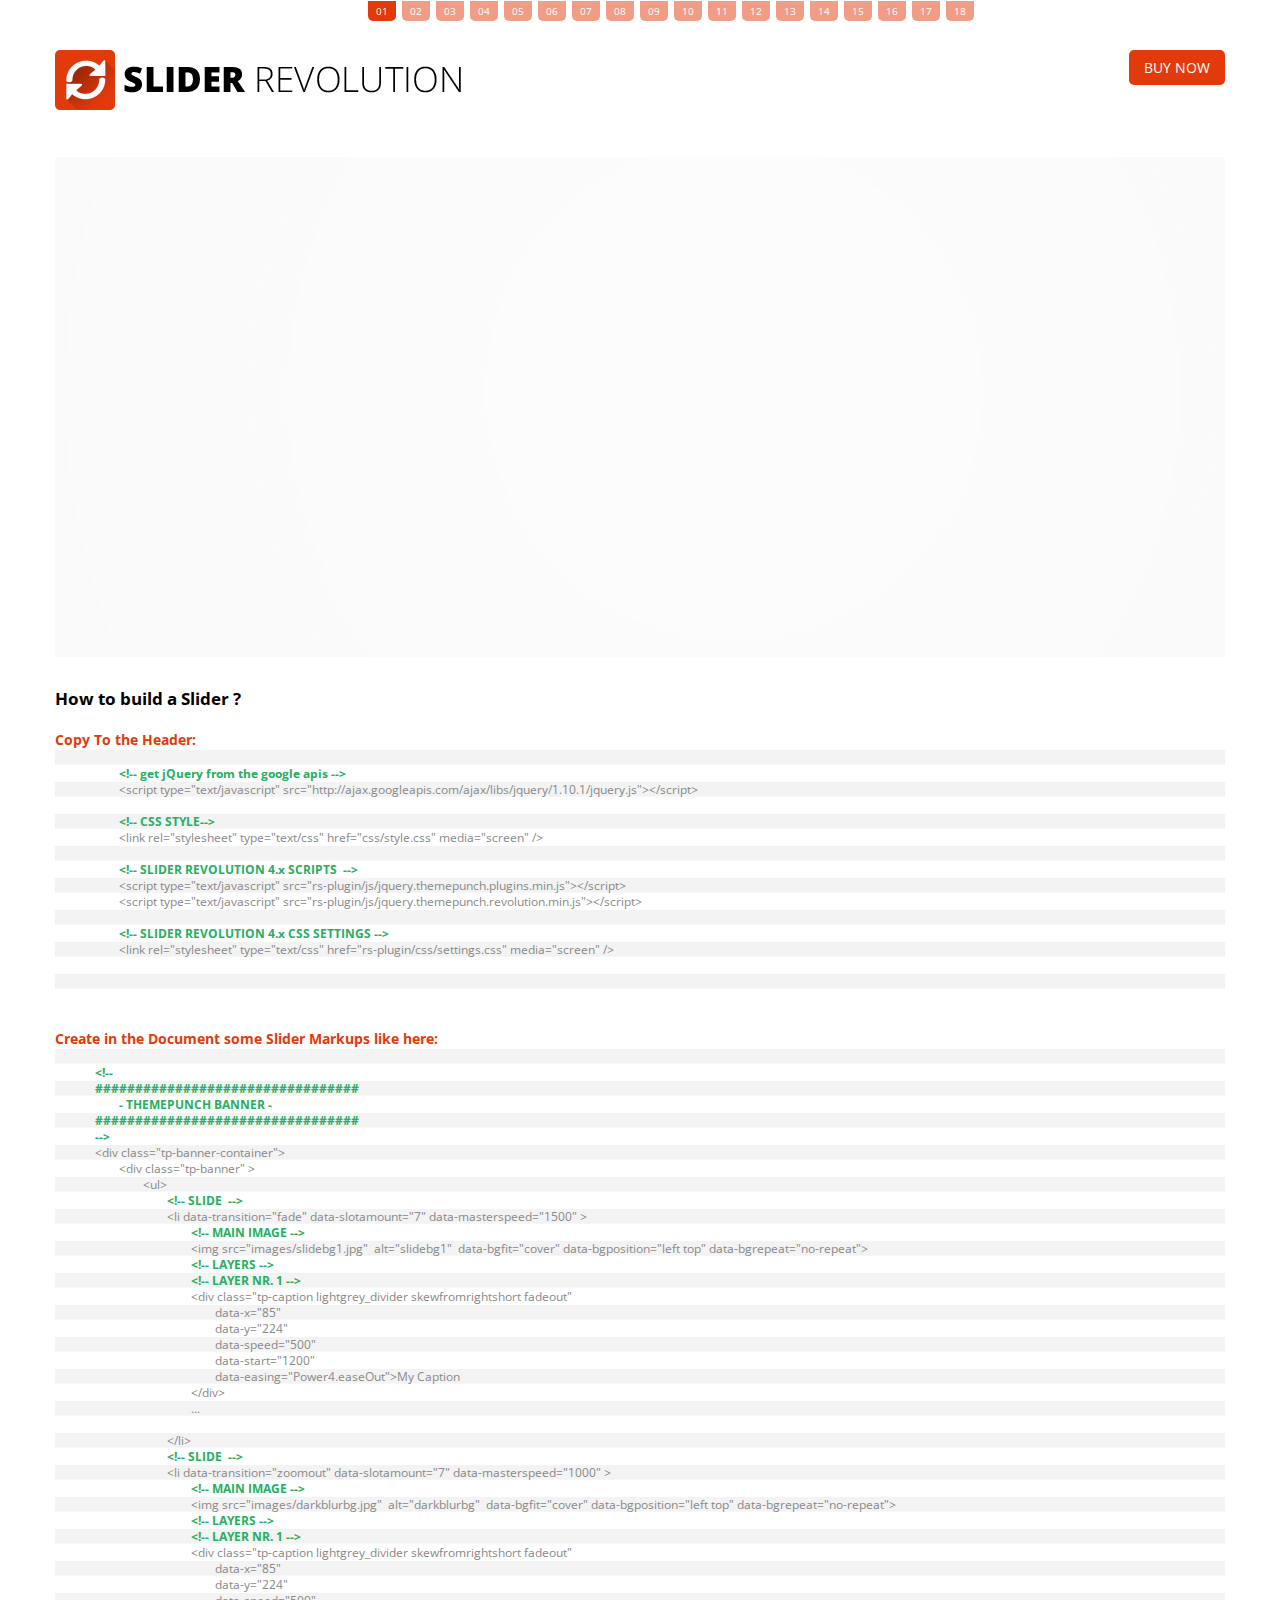
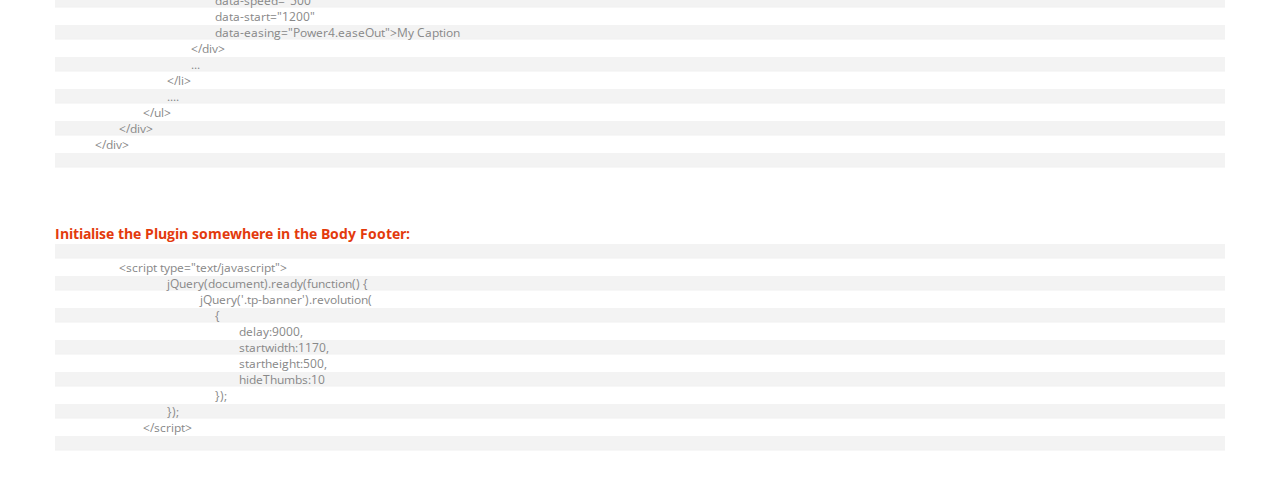
<file: docs/examples&sources/01.Sample-Boxed.html>
<!DOCTYPE html>


<!--
#######################################
	- THE HEAD PART -
######################################
-->
<head>
	<meta http-equiv="Content-Type" content="text/html; charset=utf-8" />
	<meta http-equiv="X-UA-Compatible" content="IE=edge" />
	<meta name="viewport" content="width=device-width,initial-scale=1">

	<title>SLIDER REVOLUTION -  The Responsive Slider Plugin</title>

    <!-- get jQuery from the google apis -->
    <script type="text/javascript" src="http://ajax.googleapis.com/ajax/libs/jquery/1.10.1/jquery.js"></script>

    <!-- CSS STYLE-->
    <link rel="stylesheet" type="text/css" href="css/style.css" media="screen" />

    <!-- THE PREVIEW STYLE SHEETS, NO NEED TO LOAD IN YOUR DOM -->
    <link rel="stylesheet" type="text/css" href="css/navstylechange.css" media="screen" />
    <link rel="stylesheet" type="text/css" href="css/noneed.css" media="screen" />


    <!-- SLIDER REVOLUTION 4.x SCRIPTS  -->
    <script type="text/javascript" src="rs-plugin/js/jquery.themepunch.plugins.min.js"></script>
    <script type="text/javascript" src="rs-plugin/js/jquery.themepunch.revolution.min.js"></script>

	<!-- SLIDER REVOLUTION 4.x CSS SETTINGS -->
	<link rel="stylesheet" type="text/css" href="rs-plugin/css/settings.css" media="screen" />

	<!-- GOOGLE FONTS -->
	<link href='http://fonts.googleapis.com/css?family=Open+Sans:300,400,700,800' rel='stylesheet' type='text/css'>

</head>



<!--
#######################################
	- THE BODY PART -
######################################
-->
<body>

	<!--<article class="prevnext"><a href="02.Sample-Fullwidth.html">Next Guide <i class="revicon-right-open"></i> </a></article>-->
	<article class="prevnext">
		<a class="active" href="01.Sample-Boxed.html">01</a>
		<a class="" href="02.Sample-Fullwidth.html">02</a>
		<a class="" href="03.Sample-FullScreen.html">03</a>
		<a class="" href="04.Sample-FullScreen-Offsets.html">04</a>
		<a class="" href="05.Sample-Aligns.html">05</a>
		<a class="" href="06.Sample-AlignForce.html">06</a>
		<a class="" href="07.Sample-Videos.html">07</a>
		<a class="" href="08.Sample-NavigationStyle.html">08</a>
		<a class="" href="09.Sample-Api.html">09</a>
		<a class="" href="10.B.Sample-LazyLoading Level2.html">10</a>
		<a class="" href="11.Sample-Shuffle.html">11</a>
		<a class="" href="12.Sample-Backgrounds.html">12</a>
		<a class="" href="13.Sample-HideCaptions.html">13</a>
		<a class="" href="14.Sample-KenBurns.html">14</a>
		<a class="" href="15.Sample-VideoBG.html">15</a>
		<a class="" href="16.Caption-ShowDown.html">16</a>
		<a class="" href="17.Sample-DottedBG.html">17</a>
		<a class="" href="18.Sample-NewCaptionEffects.html">18</a>

	</article>
	<!-- HEADER -->
	<header>
		<section class="container">
			<article class="logo-container"><a href="http://themes.themepunch.com/?theme=revolution_jq"><div class="logo"></div></a></article>
			<div class="button-holder"><a href="http://codecanyon.net/item/slider-revolution-responsive-jquery-plugin/2580848" target="_blank" class="button"><strong>BUY NOW</strong></a></div>
			<div style="clear:both"></div>
		</section>
	</header> <!-- END OF HEADER -->


	<article class="boxedcontainer">

	<!--
	#################################
		- THEMEPUNCH BANNER -
	#################################
	-->
	<div class="tp-banner-container">
		<div class="tp-banner" >
			<ul>	<!-- SLIDE  -->
				<li data-transition="fade" data-slotamount="7" data-masterspeed="1500" >
					<!-- MAIN IMAGE -->
					<img src="images/slidebg1.jpg"  alt="slidebg1"  data-bgfit="cover" data-bgposition="left top" data-bgrepeat="no-repeat">
					<!-- LAYERS -->

					<!-- LAYER NR. 1 -->
					<div class="tp-caption lightgrey_divider skewfromrightshort customout"
						data-x="85"
						data-y="224"
						data-customout="x:0;y:0;z:0;rotationX:0;rotationY:0;rotationZ:0;scaleX:0.75;scaleY:0.75;skewX:0;skewY:0;opacity:0;transformPerspective:600;transformOrigin:50% 50%;"
						data-speed="500"
						data-start="1200"
						data-easing="Power4.easeOut"
						data-endspeed="500"
						data-endeasing="Power4.easeIn"
						data-captionhidden="on"
						style="z-index: 2">
					</div>

					<!-- LAYER NR. 2 -->
					<div class="tp-caption customin customout"
						data-x="center" data-hoffset="100"
						data-y="bottom" data-voffset="0"
						data-customin="x:50;y:150;z:0;rotationX:0;rotationY:0;rotationZ:0;scaleX:0.5;scaleY:0.5;skewX:0;skewY:0;opacity:0;transformPerspective:0;transformOrigin:50% 50%;"
						data-customout="x:0;y:0;z:0;rotationX:0;rotationY:0;rotationZ:0;scaleX:0.75;scaleY:0.75;skewX:0;skewY:0;opacity:0;transformPerspective:600;transformOrigin:50% 50%;"
						data-speed="800"
						data-start="700"
						data-easing="Power4.easeOut"
						data-endspeed="500"
						data-endeasing="Power4.easeIn"
						style="z-index: 3"><img src="images/woman.png" alt="">
					</div>

					<!-- LAYER NR. 3 -->
					<div class="tp-caption large_bold_grey skewfromrightshort customout"
						data-x="80"
						data-y="96"
						data-customout="x:0;y:0;z:0;rotationX:0;rotationY:0;rotationZ:0;scaleX:0.75;scaleY:0.75;skewX:0;skewY:0;opacity:0;transformPerspective:600;transformOrigin:50% 50%;"
						data-speed="500"
						data-start="800"
						data-easing="Back.easeOut"
						data-endspeed="500"
						data-endeasing="Power4.easeIn"
						data-captionhidden="on"
						style="z-index: 4">Faster
					</div>

					<!-- LAYER NR. 4 -->
					<div class="tp-caption medium_thin_grey skewfromleftshort customout"
						data-x="285"
						data-y="122"
						data-customout="x:0;y:0;z:0;rotationX:0;rotationY:0;rotationZ:0;scaleX:0.75;scaleY:0.75;skewX:0;skewY:0;opacity:0;transformPerspective:600;transformOrigin:50% 50%;"
						data-speed="500"
						data-start="900"
						data-easing="Back.easeOut"
						data-endspeed="500"
						data-endeasing="Power4.easeIn"
						data-captionhidden="on"
						style="z-index: 5">&
					</div>

					<!-- LAYER NR. 5 -->
					<div class="tp-caption medium_thin_grey skewfromrightshort customout"
						data-x="80"
						data-y="175"
						data-customout="x:0;y:0;z:0;rotationX:0;rotationY:0;rotationZ:0;scaleX:0.75;scaleY:0.75;skewX:0;skewY:0;opacity:0;transformPerspective:600;transformOrigin:50% 50%;"
						data-speed="300"
						data-start="1000"
						data-easing="Back.easeOut"
						data-endspeed="500"
						data-endeasing="Power4.easeIn"
						data-captionhidden="on"
						style="z-index: 6">More
					</div>

					<!-- LAYER NR. 6 -->
					<div class="tp-caption large_bold_grey skewfromleftshort customout"
						data-x="175"
						data-y="152"
						data-customout="x:0;y:0;z:0;rotationX:0;rotationY:0;rotationZ:0;scaleX:0.75;scaleY:0.75;skewX:0;skewY:0;opacity:0;transformPerspective:600;transformOrigin:50% 50%;"
						data-speed="300"
						data-start="1100"
						data-easing="Back.easeOut"
						data-endspeed="500"
						data-endeasing="Power4.easeIn"
						data-captionhidden="on"
						style="z-index: 7">Powerful
					</div>

					<!-- LAYER NR. 7 -->
					<div class="tp-caption small_thin_grey customin customout"
						data-x="80"
						data-y="240"
						data-customin="x:0;y:100;z:0;rotationX:0;rotationY:0;rotationZ:0;scaleX:1;scaleY:3;skewX:0;skewY:0;opacity:0;transformPerspective:600;transformOrigin:0% 0%;"
						data-customout="x:0;y:0;z:0;rotationX:0;rotationY:0;rotationZ:0;scaleX:0.75;scaleY:0.75;skewX:0;skewY:0;opacity:0;transformPerspective:600;transformOrigin:50% 50%;"
						data-speed="500"
						data-start="1300"
						data-easing="Power4.easeOut"
						data-endspeed="500"
						data-endeasing="Power4.easeIn"
						data-captionhidden="on"
						style="z-index: 8">Slider Revolution is the highly acclaimed<br/> slide-based displaying solution, thousands of<br/> businesses, theme developers and everyday<br/> people use and love!
					</div>

					<!-- LAYER NR. 8 -->
					<div class="tp-caption skewfromrightshort customout"
						data-x="816"
						data-y="207"
						data-customout="x:0;y:0;z:0;rotationX:0;rotationY:0;rotationZ:0;scaleX:0.75;scaleY:0.75;skewX:0;skewY:0;opacity:0;transformPerspective:600;transformOrigin:50% 50%;"
						data-speed="500"
						data-start="1750"
						data-easing="Back.easeOut"
						data-endspeed="500"
						data-endeasing="Power4.easeIn"
						data-captionhidden="on"
						style="z-index: 9"><img src="images/graph.png" alt="" data-ww="52" data-hh="44">
					</div>

					<!-- LAYER NR. 9 -->
					<div class="tp-caption large_bold_darkblue skewfromleftshort customout"
						data-x="right" data-hoffset="-90"
						data-y="60"
						data-customout="x:0;y:0;z:0;rotationX:0;rotationY:0;rotationZ:0;scaleX:0.75;scaleY:0.75;skewX:0;skewY:0;opacity:0;transformPerspective:600;transformOrigin:50% 50%;"
						data-speed="500"
						data-start="1600"
						data-easing="Back.easeOut"
						data-endspeed="500"
						data-endeasing="Power4.easeIn"
						data-captionhidden="on"
						style="z-index: 10">1000's
					</div>

					<!-- LAYER NR. 10 -->
					<div class="tp-caption medium_bg_darkblue skewfromleftshort customout"
						data-x="right" data-hoffset="-90"
						data-y="125"
						data-customout="x:0;y:0;z:0;rotationX:0;rotationY:0;rotationZ:0;scaleX:0.75;scaleY:0.75;skewX:0;skewY:0;opacity:0;transformPerspective:600;transformOrigin:50% 50%;"
						data-speed="500"
						data-start="1650"
						data-easing="Back.easeOut"
						data-endspeed="500"
						data-endeasing="Power4.easeIn"
						data-captionhidden="on"
						style="z-index: 11">Of Happy Users
					</div>

					<!-- LAYER NR. 11 -->
					<div class="tp-caption medium_bold_red skewfromrightshort customout"
						data-x="right" data-hoffset="-90"
						data-y="200"
						data-customout="x:0;y:0;z:0;rotationX:0;rotationY:0;rotationZ:0;scaleX:0.75;scaleY:0.75;skewX:0;skewY:0;opacity:0;transformPerspective:600;transformOrigin:50% 50%;"
						data-speed="500"
						data-start="1800"
						data-easing="Back.easeOut"
						data-endspeed="500"
						data-endeasing="Power4.easeIn"
						data-captionhidden="on"
						style="z-index: 12">Rekord Breaking
					</div>

					<!-- LAYER NR. 12 -->
					<div class="tp-caption medium_light_red skewfromrightshort customout"
						data-x="right" data-hoffset="-90"
						data-y="center" data-voffset="-10"
						data-customout="x:0;y:0;z:0;rotationX:0;rotationY:0;rotationZ:0;scaleX:0.75;scaleY:0.75;skewX:0;skewY:0;opacity:0;transformPerspective:600;transformOrigin:50% 50%;"
						data-speed="500"
						data-start="1850"
						data-easing="Back.easeOut"
						data-endspeed="500"
						data-endeasing="Power4.easeIn"
						data-captionhidden="on"
						style="z-index: 13">Sales on CodeCanyon
					</div>

					<!-- LAYER NR. 13 -->
					<div class="tp-caption medium_bg_red skewfromrightshort customout"
						data-x="right" data-hoffset="-90"
						data-y="bottom" data-voffset="-200"
						data-customout="x:0;y:0;z:0;rotationX:0;rotationY:0;rotationZ:0;scaleX:0.75;scaleY:0.75;skewX:0;skewY:0;opacity:0;transformPerspective:600;transformOrigin:50% 50%;"
						data-speed="500"
						data-start="1900"
						data-easing="Back.easeOut"
						data-endspeed="500"
						data-endeasing="Power4.easeIn"
						data-captionhidden="on"
						style="z-index: 14">A Professional Solution
					</div>

					<!-- LAYER NR. 14 -->
					<div class="tp-caption medium_bold_orange skewfromleftshort customout"
						data-x="right" data-hoffset="-90"
						data-y="340"
						data-customout="x:0;y:0;z:0;rotationX:0;rotationY:0;rotationZ:0;scaleX:0.75;scaleY:0.75;skewX:0;skewY:0;opacity:0;transformPerspective:600;transformOrigin:50% 50%;"
						data-speed="500"
						data-start="2000"
						data-easing="Back.easeOut"
						data-endspeed="500"
						data-endeasing="Power4.easeIn"
						data-captionhidden="on"
						style="z-index: 15">4.7<span style="font-weight:300;">/5 Stars</span>
					</div>

					<!-- LAYER NR. 15 -->
					<div class="tp-caption customin customout"
						data-x="right" data-hoffset="-90"
						data-y="bottom" data-voffset="-103"
						data-customin="x:0;y:0;z:0;rotationX:0;rotationY:0;rotationZ:0;scaleX:5;scaleY:5;skewX:0;skewY:0;opacity:0;transformPerspective:600;transformOrigin:50% 50%;"
						data-customout="x:0;y:0;z:0;rotationX:0;rotationY:0;rotationZ:0;scaleX:0.75;scaleY:0.75;skewX:0;skewY:0;opacity:0;transformPerspective:600;transformOrigin:50% 50%;"
						data-speed="1000"
						data-start="2050"
						data-easing="Power4.easeOut"
						data-endspeed="500"
						data-endeasing="Power4.easeIn"
						data-captionhidden="on"
						style="z-index: 16"><img src="images/star.png" alt="" data-ww="20" data-hh="20">
					</div>

					<!-- LAYER NR. 16 -->
					<div class="tp-caption customin customout"
						data-x="right" data-hoffset="-115"
						data-y="bottom" data-voffset="-103"
						data-customin="x:0;y:0;z:0;rotationX:0;rotationY:0;rotationZ:0;scaleX:5;scaleY:5;skewX:0;skewY:0;opacity:0;transformPerspective:600;transformOrigin:50% 50%;"
						data-customout="x:0;y:0;z:0;rotationX:0;rotationY:0;rotationZ:0;scaleX:0.75;scaleY:0.75;skewX:0;skewY:0;opacity:0;transformPerspective:600;transformOrigin:50% 50%;"
						data-speed="1000"
						data-start="2100"
						data-easing="Power4.easeOut"
						data-endspeed="500"
						data-endeasing="Power4.easeIn"
						data-captionhidden="on"
						style="z-index: 17"><img src="images/star.png" alt="" data-ww="20" data-hh="20">
					</div>

					<!-- LAYER NR. 17 -->
					<div class="tp-caption customin customout"
						data-x="right" data-hoffset="-140"
						data-y="bottom" data-voffset="-103"
						data-customin="x:0;y:0;z:0;rotationX:0;rotationY:0;rotationZ:0;scaleX:5;scaleY:5;skewX:0;skewY:0;opacity:0;transformPerspective:600;transformOrigin:50% 50%;"
						data-customout="x:0;y:0;z:0;rotationX:0;rotationY:0;rotationZ:0;scaleX:0.75;scaleY:0.75;skewX:0;skewY:0;opacity:0;transformPerspective:600;transformOrigin:50% 50%;"
						data-speed="1000"
						data-start="2150"
						data-easing="Power4.easeOut"
						data-endspeed="500"
						data-endeasing="Power4.easeIn"
						data-captionhidden="on"
						style="z-index: 18"><img src="images/star.png" alt="" data-ww="20" data-hh="20">
					</div>

					<!-- LAYER NR. 18 -->
					<div class="tp-caption customin customout"
						data-x="right" data-hoffset="-165"
						data-y="bottom" data-voffset="-103"
						data-customin="x:0;y:0;z:0;rotationX:0;rotationY:0;rotationZ:0;scaleX:5;scaleY:5;skewX:0;skewY:0;opacity:0;transformPerspective:600;transformOrigin:50% 50%;"
						data-customout="x:0;y:0;z:0;rotationX:0;rotationY:0;rotationZ:0;scaleX:0.75;scaleY:0.75;skewX:0;skewY:0;opacity:0;transformPerspective:600;transformOrigin:50% 50%;"
						data-speed="1000"
						data-start="2200"
						data-easing="Power4.easeOut"
						data-endspeed="500"
						data-endeasing="Power4.easeIn"
						data-captionhidden="on"
						style="z-index: 19"><img src="images/star.png" alt="" data-ww="20" data-hh="20">
					</div>

					<!-- LAYER NR. 19 -->
					<div class="tp-caption customin customout"
						data-x="right" data-hoffset="-190"
						data-y="bottom" data-voffset="-103"
						data-customin="x:0;y:0;z:0;rotationX:0;rotationY:0;rotationZ:0;scaleX:5;scaleY:5;skewX:0;skewY:0;opacity:0;transformPerspective:600;transformOrigin:50% 50%;"
						data-customout="x:0;y:0;z:0;rotationX:0;rotationY:0;rotationZ:0;scaleX:0.75;scaleY:0.75;skewX:0;skewY:0;opacity:0;transformPerspective:600;transformOrigin:50% 50%;"
						data-speed="1000"
						data-start="2250"
						data-easing="Power4.easeOut"
						data-endspeed="500"
						data-endeasing="Power4.easeIn"
						data-captionhidden="on"
						style="z-index: 20"><img src="images/star.png" alt="" data-ww="20" data-hh="20">
					</div>

					<!-- LAYER NR. 20 -->
					<div class="tp-caption medium_bg_orange skewfromleftshort customout"
						data-x="right" data-hoffset="-90"
						data-y="bottom" data-voffset="-50"
						data-customout="x:0;y:0;z:0;rotationX:0;rotationY:0;rotationZ:0;scaleX:0.75;scaleY:0.75;skewX:0;skewY:0;opacity:0;transformPerspective:600;transformOrigin:50% 50%;"
						data-speed="500"
						data-start="2300"
						data-easing="Back.easeOut"
						data-endspeed="500"
						data-endeasing="Power4.easeIn"
						data-captionhidden="on"
						style="z-index: 21">Customer Rating
					</div>
				</li>


				<!-- SLIDE  -->
				<li data-transition="fade" data-slotamount="7" data-masterspeed="1000" data-delay="13000" >
					<!-- MAIN IMAGE -->
					<img src="images/newslide2014_1.jpg"  alt="newslide2014_1"  data-bgposition="center top" data-bgfit="cover" data-bgrepeat="no-repeat">
					<!-- LAYERS -->

					<!-- LAYER NR. 1 -->
					<div class="tp-caption finewide_large_white customin customout tp-resizeme"
						data-x="center" data-hoffset="0"
						data-y="center" data-voffset="-40"
						data-customin="x:0;y:0;z:0;rotationX:0;rotationY:0;rotationZ:0;scaleX:0;scaleY:0;skewX:0;skewY:0;opacity:0;transformPerspective:600;transformOrigin:50% 50%;"
						data-customout="x:0;y:0;z:0;rotationX:0;rotationY:0;rotationZ:0;scaleX:0;scaleY:0;skewX:0;skewY:0;opacity:0;transformPerspective:600;transformOrigin:50% 50%;"
						data-speed="500"
						data-start="500"
						data-easing="Power3.easeInOut"
						data-splitin="chars"
						data-splitout="chars"
						data-elementdelay="0.08"
						data-endelementdelay="0.08"
						data-end="4000"
			data-endspeed="500"
						style="z-index: 2; max-width: auto; max-height: auto; white-space: nowrap;">INTRODUCING
					</div>

					<!-- LAYER NR. 2 -->
					<div class="tp-caption whitedivider3px customin customout tp-resizeme"
						data-x="center" data-hoffset="0"
						data-y="center" data-voffset="0"
						data-customin="x:0;y:0;z:0;rotationX:0;rotationY:0;rotationZ:0;scaleX:0;scaleY:0;skewX:0;skewY:0;opacity:0;transformPerspective:600;transformOrigin:50% 50%;"
						data-customout="x:0;y:0;z:0;rotationX:0;rotationY:0;rotationZ:0;scaleX:0;scaleY:0;skewX:0;skewY:0;opacity:0;transformPerspective:600;transformOrigin:50% 50%;"
						data-speed="700"
						data-start="800"
						data-easing="Power3.easeInOut"
						data-splitin="none"
						data-splitout="none"
						data-elementdelay="0.1"
						data-endelementdelay="0.1"
						data-end="4000"
			data-endspeed="500"
						style="z-index: 3; max-width: auto; max-height: auto; white-space: nowrap;">&nbsp;
					</div>

					<!-- LAYER NR. 3 -->
					<div class="tp-caption finewide_medium_white randomrotate customout tp-resizeme"
						data-x="center" data-hoffset="0"
						data-y="center" data-voffset="30"
						data-customout="x:0;y:0;z:0;rotationX:0;rotationY:0;rotationZ:0;scaleX:0;scaleY:0;skewX:0;skewY:0;opacity:0;transformPerspective:600;transformOrigin:50% 50%;"
						data-speed="500"
						data-start="500"
						data-easing="Power3.easeInOut"
						data-splitin="chars"
						data-splitout="chars"
						data-elementdelay="0.08"
						data-endelementdelay="0.08"
						data-end="4000"
			data-endspeed="500"
						style="z-index: 4; max-width: auto; max-height: auto; white-space: nowrap;">BRAND NEW FEATURES
					</div>

					<!-- LAYER NR. 4 -->
					<div class="tp-caption boldwide_small_white customin customout tp-resizeme"
						data-x="240"
						data-y="120"
						data-customin="x:0;y:0;z:0;rotationX:0;rotationY:0;rotationZ:0;scaleX:0;scaleY:0;skewX:0;skewY:0;opacity:0;transformPerspective:600;transformOrigin:50% 50%;"
						data-customout="x:0;y:0;z:0;rotationX:0;rotationY:0;rotationZ:0;scaleX:0;scaleY:0;skewX:0;skewY:0;opacity:0;transformPerspective:600;transformOrigin:50% 50%;"
						data-speed="300"
						data-start="5000"
						data-easing="Power3.easeInOut"
						data-splitin="none"
						data-splitout="none"
						data-elementdelay="0.08"
						data-endelementdelay="0.08"
						data-endspeed="300"
						style="z-index: 5; max-width: auto; max-height: auto; white-space: nowrap;"><strong>animate</strong>
					</div>



					<!-- LAYER NR. 5 -->
					<div class="tp-caption whitedivider3px_vertical customin tp-resizeme"
						data-x="420"
						data-y="110"
						data-customin="x:0;y:0;z:0;rotationX:0;rotationY:0;rotationZ:0;scaleX:0;scaleY:0;skewX:0;skewY:0;opacity:0;transformPerspective:600;transformOrigin:50% 50%;"
						data-speed="300"
						data-start="5500"
						data-easing="Power3.easeInOut"
						data-splitin="none"
						data-splitout="none"
						data-elementdelay="0.1"
						data-endelementdelay="0.1"
						data-endspeed="300"
						style="z-index: 6; max-width: auto; max-height: auto; white-space: nowrap;">&nbsp;
					</div>

					<!-- LAYER NR. 6 -->
					<div class="tp-caption finewide_small_white randomrotate customout tp-resizeme"
						data-x="460"
						data-y="120"
						data-customout="x:0;y:0;z:0;rotationX:0;rotationY:0;rotationZ:0;scaleX:0;scaleY:0;skewX:0;skewY:0;opacity:0;transformPerspective:600;transformOrigin:50% 50%;"
						data-speed="500"
						data-start="6400"
						data-easing="Power3.easeInOut"
						data-splitin="chars"
						data-splitout="chars"
						data-elementdelay="0.08"
						data-endelementdelay="0.08"
						data-endspeed="300"
						style="z-index: 7; max-width: auto; max-height: auto; white-space: nowrap;">CHARACTERS
					</div>

					<!-- LAYER NR. 7 -->
					<div class="tp-caption finewide_small_white customin customout tp-resizeme"
						data-x="460"
						data-y="160"
						data-customin="x:0;y:0;z:0;rotationX:0;rotationY:0;rotationZ:0;scaleX:0;scaleY:0;skewX:0;skewY:0;opacity:0;transformPerspective:600;transformOrigin:50% 50%;"
						data-customout="x:0;y:0;z:0;rotationX:0;rotationY:0;rotationZ:0;scaleX:0;scaleY:0;skewX:0;skewY:0;opacity:0;transformPerspective:600;transformOrigin:50% 50%;"
						data-speed="500"
						data-start="7200"
						data-easing="Power3.easeInOut"
						data-splitin="words"
						data-splitout="words"
						data-elementdelay="0.12"
						data-endelementdelay="0.12"
						data-endspeed="300"
						style="z-index: 8; max-width: auto; max-height: auto; white-space: nowrap;">SINGLE WORDS
					</div>

					<!-- LAYER NR. 8 -->
					<div class="tp-caption finewide_small_white customin customout tp-resizeme"
						data-x="460"
						data-y="200"
						data-customin="x:0;y:0;z:0;rotationX:0;rotationY:0;rotationZ:0;scaleX:0;scaleY:0;skewX:0;skewY:0;opacity:0;transformPerspective:600;transformOrigin:50% 50%;"
						data-customout="x:0;y:0;z:0;rotationX:0;rotationY:0;rotationZ:0;scaleX:0;scaleY:0;skewX:0;skewY:0;opacity:0;transformPerspective:600;transformOrigin:50% 50%;"
						data-speed="500"
						data-start="8000"
						data-easing="Power3.easeInOut"
						data-splitin="none"
						data-splitout="none"
						data-elementdelay="0.08"
						data-endelementdelay="0.08"
						data-endspeed="300"
						style="z-index: 9; max-width: auto; max-height: auto; white-space: nowrap;">LINES
					</div>

					<!-- LAYER NR. 9 -->
					<div class="tp-caption finewide_verysmall_white_mw customin customout tp-resizeme"
						data-x="460"
						data-y="250"
						data-customin="x:0;y:50;z:0;rotationX:-120;rotationY:0;rotationZ:0;scaleX:1;scaleY:1;skewX:0;skewY:0;opacity:0;transformPerspective:600;transformOrigin:50% 0%;"
						data-customout="x:0;y:0;z:0;rotationX:0;rotationY:0;rotationZ:0;scaleX:0;scaleY:0;skewX:0;skewY:0;opacity:0;transformPerspective:600;transformOrigin:50% 50%;"
						data-speed="900"
						data-start="8000"
						data-easing="Power3.easeInOut"
						data-splitin="lines"
						data-splitout="lines"
						data-elementdelay="0.2"
						data-endelementdelay="0.08"
						data-endspeed="300"
						style="z-index: 10; max-width: auto; max-height: auto; white-space: nowrap;">Lorem ipsum dolor sit amet, consetetur<br/>  sadipscing elitr, sed diam nonumy<br/>  eirmod tempor invidunt ut labore et<br/>  dolore magna aliquyam erat, sed diam <br/> voluptua. At vero eos et accusam.
					</div>


				</li>

				<!-- SLIDE  -->
				<li data-transition="fade" data-slotamount="7" data-masterspeed="1000" data-delay="13000" >
					<!-- MAIN IMAGE -->
					<img src="images/newslide2014_1.jpg"  alt="newslide2014_1"  data-bgposition="center top" data-bgfit="cover" data-bgrepeat="no-repeat">
					<!-- LAYERS -->

					<!-- LAYER NR. 1 -->
					<div class="tp-caption finewide_large_white customin customout tp-resizeme"
						data-x="center" data-hoffset="0"
						data-y="center" data-voffset="-40"
						data-customin="x:0;y:0;z:0;rotationX:0;rotationY:0;rotationZ:0;scaleX:0;scaleY:0;skewX:0;skewY:0;opacity:0;transformPerspective:600;transformOrigin:50% 50%;"
						data-customout="x:0;y:0;z:0;rotationX:0;rotationY:0;rotationZ:0;scaleX:0;scaleY:0;skewX:0;skewY:0;opacity:0;transformPerspective:600;transformOrigin:50% 50%;"
						data-speed="500"
						data-start="500"
						data-easing="Power3.easeInOut"
						data-splitin="chars"
						data-splitout="chars"
						data-elementdelay="0.08"
						data-endelementdelay="0.08"
						data-end="4000"
			data-endspeed="500"
						style="z-index: 2; max-width: auto; max-height: auto; white-space: nowrap;">INTRODUCING
					</div>

					<!-- LAYER NR. 2 -->
					<div class="tp-caption whitedivider3px customin customout tp-resizeme"
						data-x="center" data-hoffset="0"
						data-y="center" data-voffset="0"
						data-customin="x:0;y:0;z:0;rotationX:0;rotationY:0;rotationZ:0;scaleX:0;scaleY:0;skewX:0;skewY:0;opacity:0;transformPerspective:600;transformOrigin:50% 50%;"
						data-customout="x:0;y:0;z:0;rotationX:0;rotationY:0;rotationZ:0;scaleX:0;scaleY:0;skewX:0;skewY:0;opacity:0;transformPerspective:600;transformOrigin:50% 50%;"
						data-speed="700"
						data-start="800"
						data-easing="Power3.easeInOut"
						data-splitin="none"
						data-splitout="none"
						data-elementdelay="0.1"
						data-endelementdelay="0.1"
						data-end="4000"
			data-endspeed="500"
						style="z-index: 3; max-width: auto; max-height: auto; white-space: nowrap;">&nbsp;
					</div>

					<!-- LAYER NR. 3 -->
					<div class="tp-caption finewide_medium_white randomrotate customout tp-resizeme"
						data-x="center" data-hoffset="0"
						data-y="center" data-voffset="30"
						data-customout="x:0;y:0;z:0;rotationX:0;rotationY:0;rotationZ:0;scaleX:0;scaleY:0;skewX:0;skewY:0;opacity:0;transformPerspective:600;transformOrigin:50% 50%;"
						data-speed="500"
						data-start="500"
						data-easing="Power3.easeInOut"
						data-splitin="chars"
						data-splitout="chars"
						data-elementdelay="0.08"
						data-endelementdelay="0.08"
						data-end="4000"
			data-endspeed="500"
						style="z-index: 4; max-width: auto; max-height: auto; white-space: nowrap;">BRAND NEW FEATURES
					</div>

					<!-- LAYER NR. 4 -->
					<div class="tp-caption boldwide_small_white customin customout tp-resizeme"
						data-x="240"
						data-y="120"
						data-customin="x:0;y:0;z:0;rotationX:0;rotationY:0;rotationZ:0;scaleX:0;scaleY:0;skewX:0;skewY:0;opacity:0;transformPerspective:600;transformOrigin:50% 50%;"
						data-customout="x:0;y:0;z:0;rotationX:0;rotationY:0;rotationZ:0;scaleX:0;scaleY:0;skewX:0;skewY:0;opacity:0;transformPerspective:600;transformOrigin:50% 50%;"
						data-speed="300"
						data-start="5000"
						data-easing="Power3.easeInOut"
						data-splitin="none"
						data-splitout="none"
						data-elementdelay="0.08"
						data-endelementdelay="0.08"
						data-endspeed="300"
						style="z-index: 5; max-width: auto; max-height: auto; white-space: nowrap;"><strong>animate</strong>
					</div>

					<!-- LAYER NR. 5 -->
					<div class="tp-caption whitedivider3px_vertical customin tp-resizeme"
						data-x="420"
						data-y="110"
						data-customin="x:0;y:0;z:0;rotationX:0;rotationY:0;rotationZ:0;scaleX:0;scaleY:0;skewX:0;skewY:0;opacity:0;transformPerspective:600;transformOrigin:50% 50%;"
						data-speed="300"
						data-start="5500"
						data-easing="Power3.easeInOut"
						data-splitin="none"
						data-splitout="none"
						data-elementdelay="0.1"
						data-endelementdelay="0.1"
						data-endspeed="300"
						style="z-index: 6; max-width: auto; max-height: auto; white-space: nowrap;">&nbsp;
					</div>

					<!-- LAYER NR. 6 -->
					<div class="tp-caption finewide_small_white randomrotate customout tp-resizeme"
						data-x="460"
						data-y="120"
						data-customout="x:0;y:0;z:0;rotationX:0;rotationY:0;rotationZ:0;scaleX:0;scaleY:0;skewX:0;skewY:0;opacity:0;transformPerspective:600;transformOrigin:50% 50%;"
						data-speed="500"
						data-start="6400"
						data-easing="Power3.easeInOut"
						data-splitin="chars"
						data-splitout="chars"
						data-elementdelay="0.08"
						data-endelementdelay="0.08"
						data-endspeed="300"
						style="z-index: 7; max-width: auto; max-height: auto; white-space: nowrap;">CHARACTERS
					</div>

					<!-- LAYER NR. 7 -->
					<div class="tp-caption finewide_small_white customin customout tp-resizeme"
						data-x="460"
						data-y="160"
						data-customin="x:0;y:0;z:0;rotationX:0;rotationY:0;rotationZ:0;scaleX:0;scaleY:0;skewX:0;skewY:0;opacity:0;transformPerspective:600;transformOrigin:50% 50%;"
						data-customout="x:0;y:0;z:0;rotationX:0;rotationY:0;rotationZ:0;scaleX:0;scaleY:0;skewX:0;skewY:0;opacity:0;transformPerspective:600;transformOrigin:50% 50%;"
						data-speed="500"
						data-start="7200"
						data-easing="Power3.easeInOut"
						data-splitin="words"
						data-splitout="words"
						data-elementdelay="0.12"
						data-endelementdelay="0.12"
						data-endspeed="300"
						style="z-index: 8; max-width: auto; max-height: auto; white-space: nowrap;">SINGLE WORDS
					</div>

					<!-- LAYER NR. 8 -->
					<div class="tp-caption finewide_small_white customin customout tp-resizeme"
						data-x="460"
						data-y="200"
						data-customin="x:0;y:0;z:0;rotationX:0;rotationY:0;rotationZ:0;scaleX:0;scaleY:0;skewX:0;skewY:0;opacity:0;transformPerspective:600;transformOrigin:50% 50%;"
						data-customout="x:0;y:0;z:0;rotationX:0;rotationY:0;rotationZ:0;scaleX:0;scaleY:0;skewX:0;skewY:0;opacity:0;transformPerspective:600;transformOrigin:50% 50%;"
						data-speed="500"
						data-start="8000"
						data-easing="Power3.easeInOut"
						data-splitin="none"
						data-splitout="none"
						data-elementdelay="0.08"
						data-endelementdelay="0.08"
						data-endspeed="300"
						style="z-index: 9; max-width: auto; max-height: auto; white-space: nowrap;">LINES
					</div>

					<!-- LAYER NR. 9 -->
					<div class="tp-caption finewide_verysmall_white_mw customin customout tp-resizeme"
						data-x="460"
						data-y="250"
						data-customin="x:0;y:50;z:0;rotationX:-120;rotationY:0;rotationZ:0;scaleX:1;scaleY:1;skewX:0;skewY:0;opacity:0;transformPerspective:600;transformOrigin:50% 0%;"
						data-customout="x:0;y:0;z:0;rotationX:0;rotationY:0;rotationZ:0;scaleX:0;scaleY:0;skewX:0;skewY:0;opacity:0;transformPerspective:600;transformOrigin:50% 50%;"
						data-speed="900"
						data-start="8000"
						data-easing="Power3.easeInOut"
						data-splitin="lines"
						data-splitout="lines"
						data-elementdelay="0.2"
						data-endelementdelay="0.08"
						data-endspeed="300"
						style="z-index: 10; max-width: auto; max-height: auto; white-space: nowrap;">Lorem ipsum dolor sit amet, consetetur<br/>  sadipscing elitr, sed diam nonumy<br/>  eirmod tempor invidunt ut labore et<br/>  dolore magna aliquyam erat, sed diam <br/> voluptua. At vero eos et accusam.
					</div>

				</li>


				<!-- SLIDE  -->
				<li data-transition="zoomout" data-slotamount="7" data-masterspeed="1000" >
					<!-- MAIN IMAGE -->
					<img src="images/darkblurbg.jpg"  alt="darkblurbg"  data-bgfit="cover" data-bgposition="center center" data-bgrepeat="no-repeat">
					<!-- LAYERS -->

					<!-- LAYER NR. 1 -->
					<div class="tp-caption customin"
						data-x="474"
						data-y="189"
						data-customin="x:0;y:0;z:0;rotationX:0;rotationY:0;rotationZ:0;scaleX:0;scaleY:0;skewX:0;skewY:0;opacity:0;transformPerspective:600;transformOrigin:50% 50%;"
						data-speed="500"
						data-start="800"
						data-easing="Power3.easeInOut"
						data-endspeed="300"
						style="z-index: 2"><img src="images/macbook2.png" alt="">
					</div>

					<!-- LAYER NR. 2 -->
					<div class="tp-caption customin"
						data-x="245"
						data-y="92"
						data-customin="x:0;y:0;z:0;rotationX:0;rotationY:0;rotationZ:0;scaleX:0;scaleY:0;skewX:0;skewY:0;opacity:0;transformPerspective:600;transformOrigin:50% 50%;"
						data-speed="500"
						data-start="500"
						data-easing="Power3.easeInOut"
						data-endspeed="300"
						style="z-index: 3"><img src="images/imac1.png" alt="">
					</div>

					<!-- LAYER NR. 3 -->
					<div class="tp-caption customin"
						data-x="693"
						data-y="69"
						data-customin="x:0;y:0;z:0;rotationX:0;rotationY:0;rotationZ:0;scaleX:0;scaleY:0;skewX:0;skewY:0;opacity:0;transformPerspective:600;transformOrigin:50% 50%;"
						data-speed="500"
						data-start="1300"
						data-easing="Power3.easeInOut"
						data-endspeed="300"
						style="z-index: 4"><img src="images/lupe_macbook.png" alt="">
					</div>

					<!-- LAYER NR. 4 -->
					<div class="tp-caption customin"
						data-x="100"
						data-y="171"
						data-customin="x:0;y:0;z:0;rotationX:0;rotationY:0;rotationZ:0;scaleX:0;scaleY:0;skewX:0;skewY:0;opacity:0;transformPerspective:600;transformOrigin:50% 50%;"
						data-speed="500"
						data-start="1400"
						data-easing="Power3.easeInOut"
						data-endspeed="300"
						style="z-index: 5"><img src="images/lupe_imac.png" alt="">
					</div>

					<!-- LAYER NR. 5 -->
					<div class="tp-caption medium_bg_asbestos skewfromleft customout"
						data-x="104"
						data-y="154"
						data-customout="x:0;y:0;z:0;rotationX:0;rotationY:0;rotationZ:0;scaleX:0.75;scaleY:0.75;skewX:0;skewY:0;opacity:0;transformPerspective:600;transformOrigin:50% 50%;"
						data-speed="800"
						data-start="1500"
						data-easing="Power4.easeOut"
						data-endspeed="300"
						data-endeasing="Power1.easeIn"
						data-captionhidden="on"
						style="z-index: 6">Caption Selection
					</div>

					<!-- LAYER NR. 6 -->
					<div class="tp-caption medium_bg_red skewfromright customout"
						data-x="820"
						data-y="274"
						data-customout="x:0;y:0;z:0;rotationX:0;rotationY:0;rotationZ:0;scaleX:0.75;scaleY:0.75;skewX:0;skewY:0;opacity:0;transformPerspective:600;transformOrigin:50% 50%;"
						data-speed="800"
						data-start="1700"
						data-easing="Power4.easeOut"
						data-endspeed="300"
						data-endeasing="Power1.easeIn"
						data-captionhidden="on"
						style="z-index: 7">Custom Animation Editor
					</div>

					<!-- LAYER NR. 7 -->
					<div class="tp-caption medium_bg_orange skewfromright customout"
						data-x="820"
						data-y="314"
						data-customout="x:0;y:0;z:0;rotationX:0;rotationY:0;rotationZ:0;scaleX:0.75;scaleY:0.75;skewX:0;skewY:0;opacity:0;transformPerspective:600;transformOrigin:50% 50%;"
						data-speed="800"
						data-start="1800"
						data-easing="Power4.easeOut"
						data-endspeed="300"
						data-endeasing="Power1.easeIn"
						data-captionhidden="on"
						style="z-index: 8">With Live Preview
					</div>

					<!-- LAYER NR. 8 -->
					<div class="tp-caption medium_bg_darkblue skewfromleft customout"
						data-x="168"
						data-y="193"
						data-customout="x:0;y:0;z:0;rotationX:0;rotationY:0;rotationZ:0;scaleX:0.75;scaleY:0.75;skewX:0;skewY:0;opacity:0;transformPerspective:600;transformOrigin:50% 50%;"
						data-speed="800"
						data-start="1600"
						data-easing="Power4.easeOut"
						data-endspeed="300"
						data-endeasing="Power1.easeIn"
						data-captionhidden="on"
						style="z-index: 9">With Style Preview
					</div>

					<!-- LAYER NR. 9 -->
					<div class="tp-caption large_bold_white customin customout"
						data-x="428"
						data-y="34"
						data-customin="x:0;y:0;z:0;rotationX:90;rotationY:0;rotationZ:0;scaleX:1;scaleY:1;skewX:0;skewY:0;opacity:0;transformPerspective:200;transformOrigin:50% 0%;"
						data-customout="x:0;y:0;z:0;rotationX:0;rotationY:0;rotationZ:0;scaleX:0.75;scaleY:0.75;skewX:0;skewY:0;opacity:0;transformPerspective:600;transformOrigin:50% 50%;"
						data-speed="600"
						data-start="1100"
						data-easing="Back.easeOut"
						data-endspeed="300"
						data-endeasing="Power1.easeIn"
						style="z-index: 10">Big
					</div>

					<!-- LAYER NR. 10 -->
					<div class="tp-caption medium_light_white customin customout"
						data-x="536"
						data-y="51"
						data-customin="x:0;y:0;z:0;rotationX:90;rotationY:0;rotationZ:0;scaleX:1;scaleY:1;skewX:0;skewY:0;opacity:0;transformPerspective:200;transformOrigin:50% 0%;"
						data-customout="x:0;y:0;z:0;rotationX:0;rotationY:0;rotationZ:0;scaleX:0.75;scaleY:0.75;skewX:0;skewY:0;opacity:0;transformPerspective:600;transformOrigin:50% 50%;"
						data-speed="600"
						data-start="1200"
						data-easing="Back.easeOut"
						data-endspeed="300"
						data-endeasing="Power1.easeIn"
						style="z-index: 11">Improvements
					</div>
				</li>
				<!-- SLIDE  -->
				<li data-transition="slidedown" data-slotamount="7" data-masterspeed="1000" >
					<!-- MAIN IMAGE -->
					<img src="images/transparent.png" style='background-color:#b2c4cc' alt=""  data-bgfit="cover" data-bgposition="left top" data-bgrepeat="no-repeat">
					<!-- LAYERS -->

					<!-- LAYER NR. 1 -->
					<div class="tp-caption customin skewtoleft"
						data-x="877"
						data-y="54"
						data-customin="x:0;y:0;z:0;rotationX:0;rotationY:0;rotationZ:0;scaleX:0;scaleY:0;skewX:0;skewY:0;opacity:0;transformPerspective:600;transformOrigin:50% 50%;"
						data-speed="600"
						data-start="1500"
						data-easing="Back.easeOut"
						data-endspeed="400"
						data-endeasing="Back.easeIn"
						style="z-index: 2"><img src="images/cloud2.png" alt="">
					</div>

					<!-- LAYER NR. 2 -->
					<div class="tp-caption customin skewtoleft"
						data-x="84"
						data-y="80"
						data-customin="x:0;y:0;z:0;rotationX:0;rotationY:0;rotationZ:0;scaleX:0;scaleY:0;skewX:0;skewY:0;opacity:0;transformPerspective:600;transformOrigin:50% 50%;"
						data-speed="600"
						data-start="1300"
						data-easing="Back.easeOut"
						data-endspeed="400"
						data-endeasing="Back.easeIn"
						style="z-index: 3"><img src="images/cloud3.png" alt="">
					</div>

					<!-- LAYER NR. 3 -->
					<div class="tp-caption customin skewtoleft"
						data-x="473"
						data-y="123"
						data-customin="x:0;y:0;z:0;rotationX:0;rotationY:0;rotationZ:0;scaleX:0;scaleY:0;skewX:0;skewY:0;opacity:0;transformPerspective:600;transformOrigin:50% 50%;"
						data-speed="600"
						data-start="1700"
						data-easing="Back.easeOut"
						data-endspeed="400"
						data-endeasing="Back.easeIn"
						style="z-index: 4"><img src="images/cloud1.png" alt="">
					</div>

					<!-- LAYER NR. 4 -->
					<div class="tp-caption sfb ltl"
						data-x="639"
						data-y="346"
						data-speed="600"
						data-start="1200"
						data-easing="Back.easeOut"
						data-endspeed="400"
						data-endeasing="Back.easeIn"
						data-captionhidden="on"
						style="z-index: 5"><img src="images/hill3.png" alt="">
					</div>

					<!-- LAYER NR. 5 -->
					<div class="tp-caption sfb ltl"
						data-x="228"
						data-y="360"
						data-speed="600"
						data-start="1100"
						data-easing="Back.easeOut"
						data-endspeed="400"
						data-endeasing="Back.easeIn"
						data-captionhidden="on"
						style="z-index: 6"><img src="images/hill4.png" alt="">
					</div>

					<!-- LAYER NR. 6 -->
					<div class="tp-caption grassfloor lfb ltb"
						data-x="center" data-hoffset="0"
						data-y="bottom" data-voffset="50"
						data-speed="600"
						data-start="500"
						data-easing="Back.easeOut"
						data-endspeed="600"
						data-endeasing="Power4.easeIn"
						data-captionhidden="on"
						style="z-index: 7">
					</div>

					<!-- LAYER NR. 7 -->
					<div class="tp-caption sfb ltl"
						data-x="142"
						data-y="375"
						data-speed="600"
						data-start="800"
						data-easing="Back.easeOut"
						data-endspeed="400"
						data-endeasing="Back.easeIn"
						data-captionhidden="on"
						style="z-index: 8"><img src="images/hill2.png" alt="">
					</div>

					<!-- LAYER NR. 8 -->
					<div class="tp-caption sfb ltl"
						data-x="496"
						data-y="367"
						data-speed="600"
						data-start="900"
						data-easing="Back.easeOut"
						data-endspeed="400"
						data-endeasing="Back.easeIn"
						data-captionhidden="on"
						style="z-index: 9"><img src="images/hill1.png" alt="">
					</div>

					<!-- LAYER NR. 9 -->
					<div class="tp-caption sfb ltl"
						data-x="918"
						data-y="379"
						data-speed="600"
						data-start="1000"
						data-easing="Back.easeOut"
						data-endspeed="400"
						data-endeasing="Back.easeIn"
						data-captionhidden="on"
						style="z-index: 10"><img src="images/hill2.png" alt="">
					</div>

					<!-- LAYER NR. 10 -->
					<div class="tp-caption lfb skewtoleft"
						data-x="122"
						data-y="133"
						data-speed="2000"
						data-start="1300"
						data-easing="Power4.easeOut"
						data-endspeed="400"
						data-endeasing="Power1.easeIn"
						style="z-index: 11"><img src="images/guy1.png" alt="">
					</div>

					<!-- LAYER NR. 11 -->
					<div class="tp-caption lfb skewtoleft"
						data-x="318"
						data-y="91"
						data-speed="2000"
						data-start="1400"
						data-easing="Power4.easeOut"
						data-endspeed="400"
						data-endeasing="Power1.easeIn"
						style="z-index: 12"><img src="images/guy2.png" alt="">
					</div>

					<!-- LAYER NR. 12 -->
					<div class="tp-caption customin ltl"
						data-x="769"
						data-y="177"
						data-customin="x:0;y:0;z:0;rotationX:90;rotationY:0;rotationZ:0;scaleX:1;scaleY:1;skewX:0;skewY:0;opacity:0;transformPerspective:200;transformOrigin:50% 0%;"
						data-speed="1000"
						data-start="2000"
						data-easing="Back.easeInOut"
						data-endspeed="400"
						data-endeasing="Back.easeIn"
						style="z-index: 13"><img src="images/icon_photo.png" alt="">
					</div>

					<!-- LAYER NR. 13 -->
					<div class="tp-caption large_bold_white customin ltl"
						data-x="596"
						data-y="101"
						data-customin="x:0;y:0;z:0;rotationX:90;rotationY:0;rotationZ:0;scaleX:1;scaleY:1;skewX:0;skewY:0;opacity:0;transformPerspective:200;transformOrigin:50% 0%;"
						data-speed="1000"
						data-start="1850"
						data-easing="Back.easeInOut"
						data-endspeed="400"
						data-endeasing="Back.easeIn"
						style="z-index: 14">Design
					</div>

					<!-- LAYER NR. 14 -->
					<div class="tp-caption medium_light_white customin ltl"
						data-x="813"
						data-y="124"
						data-customin="x:0;y:0;z:0;rotationX:90;rotationY:0;rotationZ:0;scaleX:1;scaleY:1;skewX:0;skewY:0;opacity:0;transformPerspective:200;transformOrigin:50% 0%;"
						data-speed="1000"
						data-start="1900"
						data-easing="Back.easeInOut"
						data-endspeed="400"
						data-endeasing="Back.easeIn"
						style="z-index: 15">&
					</div>

					<!-- LAYER NR. 15 -->
					<div class="tp-caption large_bold_white customin ltl"
						data-x="845"
						data-y="102"
						data-customin="x:0;y:0;z:0;rotationX:90;rotationY:0;rotationZ:0;scaleX:1;scaleY:1;skewX:0;skewY:0;opacity:0;transformPerspective:200;transformOrigin:50% 0%;"
						data-speed="1000"
						data-start="1950"
						data-easing="Back.easeInOut"
						data-endspeed="400"
						data-endeasing="Back.easeIn"
						style="z-index: 16">Create
					</div>

					<!-- LAYER NR. 16 -->
					<div class="tp-caption mediumlarge_light_white customin ltl"
						data-x="652"
						data-y="282"
						data-customin="x:0;y:0;z:0;rotationX:90;rotationY:0;rotationZ:0;scaleX:1;scaleY:1;skewX:0;skewY:0;opacity:0;transformPerspective:200;transformOrigin:50% 0%;"
						data-speed="1000"
						data-start="2050"
						data-easing="Back.easeInOut"
						data-endspeed="400"
						data-endeasing="Back.easeIn"
						style="z-index: 17">With Total Layer Control
					</div>
				</li>
				<!-- SLIDE  -->
				<li data-transition="slideleft" data-slotamount="7" data-masterspeed="2000" >
					<!-- MAIN IMAGE -->
					<img src="images/transparent.png" style='background-color:#b2c4cc' alt=""  data-bgfit="cover" data-bgposition="left top" data-bgrepeat="no-repeat">
					<!-- LAYERS -->

					<!-- LAYER NR. 1 -->
					<div class="tp-caption lfr"
						data-x="889"
						data-y="118"
						data-speed="600"
						data-start="1000"
						data-easing="Back.easeOut"
						data-endspeed="300"
						style="z-index: 2"><img src="images/cloud2.png" alt="">
					</div>

					<!-- LAYER NR. 2 -->
					<div class="tp-caption lfr"
						data-x="339"
						data-y="67"
						data-speed="600"
						data-start="1100"
						data-easing="Back.easeOut"
						data-endspeed="300"
						style="z-index: 3"><img src="images/cloud3.png" alt="">
					</div>

					<!-- LAYER NR. 3 -->
					<div class="tp-caption lfr"
						data-x="12"
						data-y="181"
						data-speed="600"
						data-start="1200"
						data-easing="Back.easeOut"
						data-endspeed="300"
						style="z-index: 4"><img src="images/cloud1.png" alt="">
					</div>

					<!-- LAYER NR. 4 -->
					<div class="tp-caption lfr"
						data-x="120"
						data-y="352"
						data-speed="600"
						data-start="900"
						data-easing="Back.easeOut"
						data-endspeed="300"
						data-captionhidden="on"
						style="z-index: 5"><img src="images/hill3.png" alt="">
					</div>

					<!-- LAYER NR. 5 -->
					<div class="tp-caption lfr"
						data-x="696"
						data-y="377"
						data-speed="600"
						data-start="800"
						data-easing="Back.easeOut"
						data-endspeed="300"
						data-captionhidden="on"
						style="z-index: 6"><img src="images/hill4.png" alt="">
					</div>

					<!-- LAYER NR. 6 -->
					<div class="tp-caption grassfloor lfb ltr"
						data-x="center" data-hoffset="0"
						data-y="bottom" data-voffset="50"
						data-speed="600"
						data-start="0"
						data-easing="Power4.easeOut"
						data-endspeed="600"
						data-endeasing="Power4.easeIn"
						data-captionhidden="on"
						style="z-index: 7">
					</div>

					<!-- LAYER NR. 7 -->
					<div class="tp-caption lfr"
						data-x="464"
						data-y="382"
						data-speed="600"
						data-start="500"
						data-easing="Back.easeOut"
						data-endspeed="300"
						data-captionhidden="on"
						style="z-index: 8"><img src="images/hill2.png" alt="">
					</div>

					<!-- LAYER NR. 8 -->
					<div class="tp-caption lfr"
						data-x="-59"
						data-y="366"
						data-speed="600"
						data-start="600"
						data-easing="Back.easeOut"
						data-endspeed="300"
						data-captionhidden="on"
						style="z-index: 9"><img src="images/hill1.png" alt="">
					</div>

					<!-- LAYER NR. 9 -->
					<div class="tp-caption lfr"
						data-x="857"
						data-y="386"
						data-speed="600"
						data-start="700"
						data-easing="Back.easeOut"
						data-endspeed="300"
						data-captionhidden="on"
						style="z-index: 10"><img src="images/hill2.png" alt="">
					</div>

					<!-- LAYER NR. 10 -->
					<div class="tp-caption large_bold_white customin customout"
						data-x="center" data-hoffset="0"
						data-y="80"
						data-customin="x:0;y:0;z:0;rotationX:90;rotationY:0;rotationZ:0;scaleX:1;scaleY:1;skewX:0;skewY:0;opacity:0;transformPerspective:200;transformOrigin:50% 0%;"
						data-customout="x:0;y:0;z:0;rotationX:0;rotationY:0;rotationZ:0;scaleX:0.75;scaleY:0.75;skewX:0;skewY:0;opacity:0;transformPerspective:600;transformOrigin:50% 50%;"
						data-speed="1000"
						data-start="1700"
						data-easing="Back.easeInOut"
						data-endspeed="300"
						style="z-index: 11">Timelined Captions
					</div>

					<!-- LAYER NR. 11 -->
					<div class="tp-caption mediumlarge_light_white_center customin customout"
						data-x="center" data-hoffset="0"
						data-y="bottom" data-voffset="-120"
						data-customin="x:0;y:0;z:0;rotationX:90;rotationY:0;rotationZ:0;scaleX:1;scaleY:1;skewX:0;skewY:0;opacity:0;transformPerspective:200;transformOrigin:50% 0%;"
						data-customout="x:0;y:0;z:0;rotationX:0;rotationY:0;rotationZ:0;scaleX:0.75;scaleY:0.75;skewX:0;skewY:0;opacity:0;transformPerspective:600;transformOrigin:50% 50%;"
						data-speed="1000"
						data-start="1900"
						data-easing="Back.easeInOut"
						data-endspeed="300"
						style="z-index: 12">Create Custom Animations<br/>
			with our Brand-New<br/>
			Transition Builder
					</div>

					<!-- LAYER NR. 12 -->
					<div class="tp-caption customin"
						data-x="110"
						data-y="118"
						data-customin="x:0;y:0;z:0;rotationX:0;rotationY:0;rotationZ:0;scaleX:0;scaleY:0;skewX:0;skewY:0;opacity:0;transformPerspective:600;transformOrigin:50% 50%;"
						data-speed="300"
						data-start="1300"
						data-easing="Back.easeOut"
						data-endspeed="300"
						data-captionhidden="on"
						style="z-index: 13"><img src="images/tree.png" alt="">
					</div>

					<!-- LAYER NR. 13 -->
					<div class="tp-caption customin customout"
						data-x="center" data-hoffset="0"
						data-y="bottom" data-voffset="-250"
						data-customin="x:0;y:0;z:0;rotationX:90;rotationY:0;rotationZ:0;scaleX:1;scaleY:1;skewX:0;skewY:0;opacity:0;transformPerspective:200;transformOrigin:50% 0%;"
						data-customout="x:0;y:0;z:0;rotationX:0;rotationY:0;rotationZ:0;scaleX:0.75;scaleY:0.75;skewX:0;skewY:0;opacity:0;transformPerspective:600;transformOrigin:50% 50%;"
						data-speed="1000"
						data-start="1800"
						data-easing="Back.easeOut"
						data-endspeed="300"
						style="z-index: 14"><img src="images/clock2.png" alt="">
					</div>

					<!-- LAYER NR. 14 -->
					<div class="tp-caption customin skewtoright"
						data-x="817"
						data-y="197"
						data-customin="x:0;y:0;z:0;rotationX:0;rotationY:0;rotationZ:0;scaleX:0;scaleY:0;skewX:0;skewY:0;opacity:0;transformPerspective:600;transformOrigin:50% 50%;"
						data-speed="1000"
						data-start="2000"
						data-easing="Back.easeOut"
						data-endspeed="600"
						data-endeasing="Power4.easeIn"
						style="z-index: 15"><img src="images/guy3.png" alt="">
					</div>

					<!-- LAYER NR. 15 -->
					<div class="tp-caption customin skewtoright"
						data-x="946"
						data-y="155"
						data-customin="x:0;y:0;z:0;rotationX:0;rotationY:0;rotationZ:0;scaleX:0;scaleY:0;skewX:0;skewY:0;opacity:0;transformPerspective:600;transformOrigin:50% 50%;"
						data-speed="1000"
						data-start="2100"
						data-easing="Back.easeOut"
						data-endspeed="600"
						data-endeasing="Power4.easeIn"
						style="z-index: 16"><img src="images/guy4.png" alt="">
					</div>

					<!-- LAYER NR. 16 -->
					<div class="tp-caption customin customout"
						data-x="126"
						data-y="269"
						data-customin="x:0;y:0;z:0;rotationX:0;rotationY:0;rotationZ:0;scaleX:0;scaleY:0;skewX:0;skewY:0;opacity:0;transformPerspective:600;transformOrigin:50% 50%;"
						data-customout="x:0;y:180;z:0;rotationX:0;rotationY:0;rotationZ:0;scaleX:1;scaleY:1;skewX:0;skewY:0;opacity:0;transformPerspective:600;transformOrigin:50% 50%;"
						data-speed="600"
						data-start="1800"
						data-easing="Back.easeOut"
						data-end="4400"
			data-endspeed="600"
						data-endeasing="Bounce.easeOut"
						data-captionhidden="on"
						style="z-index: 17"><img src="images/apple.png" alt="">
					</div>

					<!-- LAYER NR. 17 -->
					<div class="tp-caption customin customout"
						data-x="167"
						data-y="303"
						data-customin="x:0;y:0;z:0;rotationX:0;rotationY:0;rotationZ:0;scaleX:0;scaleY:0;skewX:0;skewY:0;opacity:0;transformPerspective:600;transformOrigin:50% 50%;"
						data-customout="x:0;y:180;z:0;rotationX:0;rotationY:0;rotationZ:0;scaleX:1;scaleY:1;skewX:0;skewY:0;opacity:0;transformPerspective:600;transformOrigin:50% 50%;"
						data-speed="600"
						data-start="1500"
						data-easing="Back.easeOut"
						data-end="4100"
			data-endspeed="600"
						data-endeasing="Bounce.easeOut"
						data-captionhidden="on"
						style="z-index: 18"><img src="images/apple.png" alt="">
					</div>

					<!-- LAYER NR. 18 -->
					<div class="tp-caption customin customout"
						data-x="264"
						data-y="304"
						data-customin="x:0;y:0;z:0;rotationX:0;rotationY:0;rotationZ:0;scaleX:0;scaleY:0;skewX:0;skewY:0;opacity:0;transformPerspective:600;transformOrigin:50% 50%;"
						data-customout="x:0;y:180;z:0;rotationX:0;rotationY:0;rotationZ:0;scaleX:1;scaleY:1;skewX:0;skewY:0;opacity:0;transformPerspective:600;transformOrigin:50% 50%;"
						data-speed="600"
						data-start="1600"
						data-easing="Back.easeOut"
						data-end="4200"
			data-endspeed="600"
						data-endeasing="Bounce.easeOut"
						data-captionhidden="on"
						style="z-index: 19"><img src="images/apple.png" alt="">
					</div>

					<!-- LAYER NR. 19 -->
					<div class="tp-caption customin customout"
						data-x="296"
						data-y="250"
						data-customin="x:0;y:0;z:0;rotationX:0;rotationY:0;rotationZ:0;scaleX:0;scaleY:0;skewX:0;skewY:0;opacity:0;transformPerspective:600;transformOrigin:50% 50%;"
						data-customout="x:0;y:180;z:0;rotationX:0;rotationY:0;rotationZ:0;scaleX:1;scaleY:1;skewX:0;skewY:0;opacity:0;transformPerspective:600;transformOrigin:50% 50%;"
						data-speed="600"
						data-start="1700"
						data-easing="Back.easeOut"
						data-end="4300"
			data-endspeed="600"
						data-endeasing="Bounce.easeOut"
						data-captionhidden="on"
						style="z-index: 20"><img src="images/apple.png" alt="">
					</div>

					<!-- LAYER NR. 20 -->
					<div class="tp-caption customin customout"
						data-x="223"
						data-y="263"
						data-customin="x:0;y:0;z:0;rotationX:0;rotationY:0;rotationZ:0;scaleX:0;scaleY:0;skewX:0;skewY:0;opacity:0;transformPerspective:600;transformOrigin:50% 50%;"
						data-customout="x:0;y:180;z:0;rotationX:0;rotationY:0;rotationZ:0;scaleX:1;scaleY:1;skewX:0;skewY:0;opacity:0;transformPerspective:600;transformOrigin:50% 50%;"
						data-speed="600"
						data-start="1400"
						data-easing="Back.easeOut"
						data-end="4000"
			data-endspeed="600"
						data-endeasing="Bounce.easeOut"
						data-captionhidden="on"
						style="z-index: 21"><img src="images/apple.png" alt="">
					</div>

					<!-- LAYER NR. 21 -->
					<div class="tp-caption customin customout"
						data-x="166"
						data-y="256"
						data-customin="x:0;y:0;z:0;rotationX:0;rotationY:0;rotationZ:0;scaleX:0;scaleY:0;skewX:0;skewY:0;opacity:0;transformPerspective:600;transformOrigin:50% 50%;"
						data-customout="x:0;y:180;z:0;rotationX:0;rotationY:0;rotationZ:0;scaleX:1;scaleY:1;skewX:0;skewY:0;opacity:0;transformPerspective:600;transformOrigin:50% 50%;"
						data-speed="600"
						data-start="1900"
						data-easing="Back.easeOut"
						data-end="4500"
			data-endspeed="600"
						data-endeasing="Bounce.easeOut"
						data-captionhidden="on"
						style="z-index: 22"><img src="images/apple.png" alt="">
					</div>

					<!-- LAYER NR. 22 -->
					<div class="tp-caption customin customout"
						data-x="118"
						data-y="219"
						data-customin="x:0;y:0;z:0;rotationX:0;rotationY:0;rotationZ:0;scaleX:0;scaleY:0;skewX:0;skewY:0;opacity:0;transformPerspective:600;transformOrigin:50% 50%;"
						data-customout="x:0;y:180;z:0;rotationX:0;rotationY:0;rotationZ:0;scaleX:1;scaleY:1;skewX:0;skewY:0;opacity:0;transformPerspective:600;transformOrigin:50% 50%;"
						data-speed="600"
						data-start="2000"
						data-easing="Back.easeOut"
						data-end="4600"
			data-endspeed="600"
						data-endeasing="Bounce.easeOut"
						data-captionhidden="on"
						style="z-index: 23"><img src="images/apple.png" alt="">
					</div>

					<!-- LAYER NR. 23 -->
					<div class="tp-caption customin customout"
						data-x="251"
						data-y="208"
						data-customin="x:0;y:0;z:0;rotationX:0;rotationY:0;rotationZ:0;scaleX:0;scaleY:0;skewX:0;skewY:0;opacity:0;transformPerspective:600;transformOrigin:50% 50%;"
						data-customout="x:0;y:180;z:0;rotationX:0;rotationY:0;rotationZ:0;scaleX:1;scaleY:1;skewX:0;skewY:0;opacity:0;transformPerspective:600;transformOrigin:50% 50%;"
						data-speed="600"
						data-start="2100"
						data-easing="Back.easeOut"
						data-end="4700"
			data-endspeed="600"
						data-endeasing="Bounce.easeOut"
						data-captionhidden="on"
						style="z-index: 24"><img src="images/apple.png" alt="">
					</div>
				</li>
				<!-- SLIDE  -->
				<li data-transition="zoomin" data-slotamount="7" data-masterspeed="600" >
					<!-- MAIN IMAGE -->
					<img src="images/videobg1.jpg"  alt="videobg1"  data-bgfit="cover" data-bgposition="left top" data-bgrepeat="no-repeat">
					<!-- LAYERS -->

					<!-- LAYER NR. 1 -->
					<div class="tp-caption medium_bg_darkblue sfr customout"
						data-x="129"
						data-y="88"
						data-customout="x:0;y:0;z:0;rotationX:0;rotationY:0;rotationZ:0;scaleX:0.75;scaleY:0.75;skewX:0;skewY:0;opacity:0;transformPerspective:600;transformOrigin:50% 50%;"
						data-speed="500"
						data-start="1600"
						data-easing="Power4.easeOut"
						data-endspeed="500"
						data-captionhidden="on"
						style="z-index: 2">Extensive Video Support
					</div>

					<!-- LAYER NR. 2 -->
					<div class="tp-caption medium_bg_red sfr customout"
						data-x="293"
						data-y="130"
						data-customout="x:0;y:0;z:0;rotationX:0;rotationY:0;rotationZ:0;scaleX:0.75;scaleY:0.75;skewX:0;skewY:0;opacity:0;transformPerspective:600;transformOrigin:50% 50%;"
						data-speed="500"
						data-start="1700"
						data-easing="Power4.easeOut"
						data-endspeed="500"
						data-captionhidden="on"
						style="z-index: 3">Youtube
					</div>

					<!-- LAYER NR. 3 -->
					<div class="tp-caption medium_bg_red sfr customout"
						data-x="314"
						data-y="173"
						data-customout="x:0;y:0;z:0;rotationX:0;rotationY:0;rotationZ:0;scaleX:0.75;scaleY:0.75;skewX:0;skewY:0;opacity:0;transformPerspective:600;transformOrigin:50% 50%;"
						data-speed="500"
						data-start="1800"
						data-easing="Power4.easeOut"
						data-endspeed="500"
						data-captionhidden="on"
						style="z-index: 4">Vimeo
					</div>

					<!-- LAYER NR. 4 -->
					<div class="tp-caption medium_bg_red sfr customout"
						data-x="184"
						data-y="216"
						data-customout="x:0;y:0;z:0;rotationX:0;rotationY:0;rotationZ:0;scaleX:0.75;scaleY:0.75;skewX:0;skewY:0;opacity:0;transformPerspective:600;transformOrigin:50% 50%;"
						data-speed="500"
						data-start="1900"
						data-easing="Power4.easeOut"
						data-endspeed="500"
						data-captionhidden="on"
						style="z-index: 5">Self-Hosted HTML 5
					</div>

					<!-- LAYER NR. 5 -->
					<div class="tp-caption medium_bg_orange sfr customout"
						data-x="90"
						data-y="357"
						data-customout="x:0;y:0;z:0;rotationX:0;rotationY:0;rotationZ:0;scaleX:0.75;scaleY:0.75;skewX:0;skewY:0;opacity:0;transformPerspective:600;transformOrigin:50% 50%;"
						data-speed="500"
						data-start="2200"
						data-easing="Power4.easeOut"
						data-endspeed="500"
						data-captionhidden="on"
						style="z-index: 6">Next Slide: Full Screen Video
					</div>

					<!-- LAYER NR. 6 -->
					<div class="tp-caption sft customout"
						data-x="399"
						data-y="385"
						data-customout="x:0;y:0;z:0;rotationX:0;rotationY:0;rotationZ:0;scaleX:0.75;scaleY:0.75;skewX:0;skewY:0;opacity:0;transformPerspective:600;transformOrigin:50% 50%;"
						data-speed="1000"
						data-start="1500"
						data-easing="Back.easeOut"
						data-endspeed="500"
						data-captionhidden="on"
						style="z-index: 7"><img src="images/videoshadow.png" alt="">
					</div>

					<!-- LAYER NR. 7 -->
					<div class="tp-caption customin customout"
						data-x="center" data-hoffset="134"
						data-y="center" data-voffset="-6"
						data-customin="x:0;y:0;z:0;rotationX:0;rotationY:0;rotationZ:0;scaleX:5;scaleY:5;skewX:0;skewY:0;opacity:0;transformPerspective:600;transformOrigin:50% 50%;"
						data-customout="x:0;y:0;z:0;rotationX:0;rotationY:0;rotationZ:0;scaleX:0.75;scaleY:0.75;skewX:0;skewY:0;opacity:0;transformPerspective:600;transformOrigin:50% 50%;"
						data-speed="600"
						data-start="1000"
						data-easing="Power4.easeOut"
						data-endspeed="500"
						data-endeasing="Power4.easeOut"
						data-autoplay="false"
						data-autoplayonlyfirsttime="false"
						style="z-index: 8"><iframe src='http://player.vimeo.com/video/76512663?title=0&byline=0&portrait=0;api=1' width='640' height='360' style='width:640px;height:360px;'></iframe>
					</div>
				</li>
				<!-- SLIDE  -->
				<li data-transition="zoomout" data-slotamount="7" data-masterspeed="1000" >
					<!-- MAIN IMAGE -->
					<img src="images/transparent.png"  alt=""  data-bgfit="cover" data-bgposition="left top" data-bgrepeat="no-repeat">
					<!-- LAYERS -->

					<!-- LAYER NR. 1 -->
					<div class="tp-caption customin fullscreenvideo"
						data-x="0"
						data-y="0"
						data-customin="x:0;y:0;z:0;rotationX:0;rotationY:0;rotationZ:0;scaleX:5;scaleY:5;skewX:0;skewY:0;opacity:0;transformPerspective:600;transformOrigin:50% 50%;"
						data-speed="700"
						data-start="500"
						data-easing="Power4.easeInOut"
						data-endspeed="700"
						data-autoplay="false"
						data-autoplayonlyfirsttime="false"
						style="z-index: 2"><iframe src='http://player.vimeo.com/video/76995667?title=0&byline=0&portrait=0;api=1' width='100%' height='100%' style='width:100%px;height:100%px;'></iframe>
					</div>
				</li>
			</ul>
			<div class="tp-bannertimer"></div>
		</div>
	</div>

	<!-- THE SCRIPT INITIALISATION -->
	<!-- LOOK THE DOCUMENTATION FOR MORE INFORMATIONS -->
	<script type="text/javascript">

		var revapi;

		jQuery(document).ready(function() {

			   revapi = jQuery('.tp-banner').revolution(
				{
					delay:9000,
					startwidth:1170,
					startheight:500,
					hideThumbs:10

				});

		});	//ready

	</script>

	<!-- END REVOLUTION SLIDER -->


	</article><!-- Content End -->








<!-- HERE COMES ONLY THE DEMO INFORMATION, NO NEED TO CARE ABOUT IT -->

	<section class="container">
		<h2>How to build a Slider ?</h2>
		<h3>Copy To the Header:</h3>
		<pre>
		<span style="color:#27ae60">&lt;!-- get jQuery from the google apis --&gt;</span>
		&lt;script type="text/javascript" src="http://ajax.googleapis.com/ajax/libs/jquery/1.10.1/jquery.js"&gt;&lt;/script&gt;

		<span style="color:#27ae60">&lt;!-- CSS STYLE--&gt;</span>
		&lt;link rel="stylesheet" type="text/css" href="css/style.css" media="screen" /&gt;

		<span style="color:#27ae60">&lt;!-- SLIDER REVOLUTION 4.x SCRIPTS  --&gt;</span>
		&lt;script type="text/javascript" src="rs-plugin/js/jquery.themepunch.plugins.min.js"&gt;&lt;/script&gt;
		&lt;script type="text/javascript" src="rs-plugin/js/jquery.themepunch.revolution.min.js"&gt;&lt;/script&gt;

		<span style="color:#27ae60">&lt;!-- SLIDER REVOLUTION 4.x CSS SETTINGS --&gt;</span>
		&lt;link rel="stylesheet" type="text/css" href="rs-plugin/css/settings.css" media="screen" /&gt;
		</pre>
	  <div style="width:100%; height:40px"></div>
	  <h3> Create in the Document some Slider Markups like here:</h3>
	  <pre>
	<span style="color:#27ae60">&lt;!--
	#################################
		- THEMEPUNCH BANNER -
	#################################
	--&gt;</span>
	&lt;div class="tp-banner-container"&gt;
		&lt;div class="tp-banner" &gt;
			&lt;ul&gt;
				<span style="color:#27ae60">&lt;!-- SLIDE  --&gt;</span>
				&lt;li data-transition="fade" data-slotamount="7" data-masterspeed="1500" &gt;
					<span style="color:#27ae60">&lt;!-- MAIN IMAGE --&gt;</span>
					&lt;img src="images/slidebg1.jpg"  alt="slidebg1"  data-bgfit="cover" data-bgposition="left top" data-bgrepeat="no-repeat"&gt;
					<span style="color:#27ae60">&lt;!-- LAYERS --&gt;</span>
					<span style="color:#27ae60">&lt;!-- LAYER NR. 1 --&gt;</span>
					&lt;div class="tp-caption lightgrey_divider skewfromrightshort fadeout"
						data-x="85"
						data-y="224"
						data-speed="500"
						data-start="1200"
						data-easing="Power4.easeOut"&gt;My Caption
					&lt;/div&gt;
					...

				&lt;/li&gt;
				<span style="color:#27ae60">&lt;!-- SLIDE  --&gt;</span>
				&lt;li data-transition="zoomout" data-slotamount="7" data-masterspeed="1000" &gt;
					<span style="color:#27ae60">&lt;!-- MAIN IMAGE --&gt;</span>
					&lt;img src="images/darkblurbg.jpg"  alt="darkblurbg"  data-bgfit="cover" data-bgposition="left top" data-bgrepeat="no-repeat"&gt;
					<span style="color:#27ae60">&lt;!-- LAYERS --&gt;</span>
					<span style="color:#27ae60">&lt;!-- LAYER NR. 1 --&gt;</span>
					&lt;div class="tp-caption lightgrey_divider skewfromrightshort fadeout"
						data-x="85"
						data-y="224"
						data-speed="500"
						data-start="1200"
						data-easing="Power4.easeOut"&gt;My Caption
					&lt;/div&gt;
					...
				&lt;/li&gt;
				....
			&lt;/ul&gt;
		&lt;/div&gt;
	&lt;/div&gt;
	  </pre>

	   <div style="width:100%; height:40px"></div>
	  <h3> Initialise the Plugin somewhere in the Body Footer:</h3>
	  <pre>
	  	&lt;script type="text/javascript"&gt;
				jQuery(document).ready(function() {
					   jQuery('.tp-banner').revolution(
						{
							delay:9000,
							startwidth:1170,
							startheight:500,
							hideThumbs:10
						});
				});
			&lt;/script&gt;
	  </pre>
	</section>






</body>
</file>
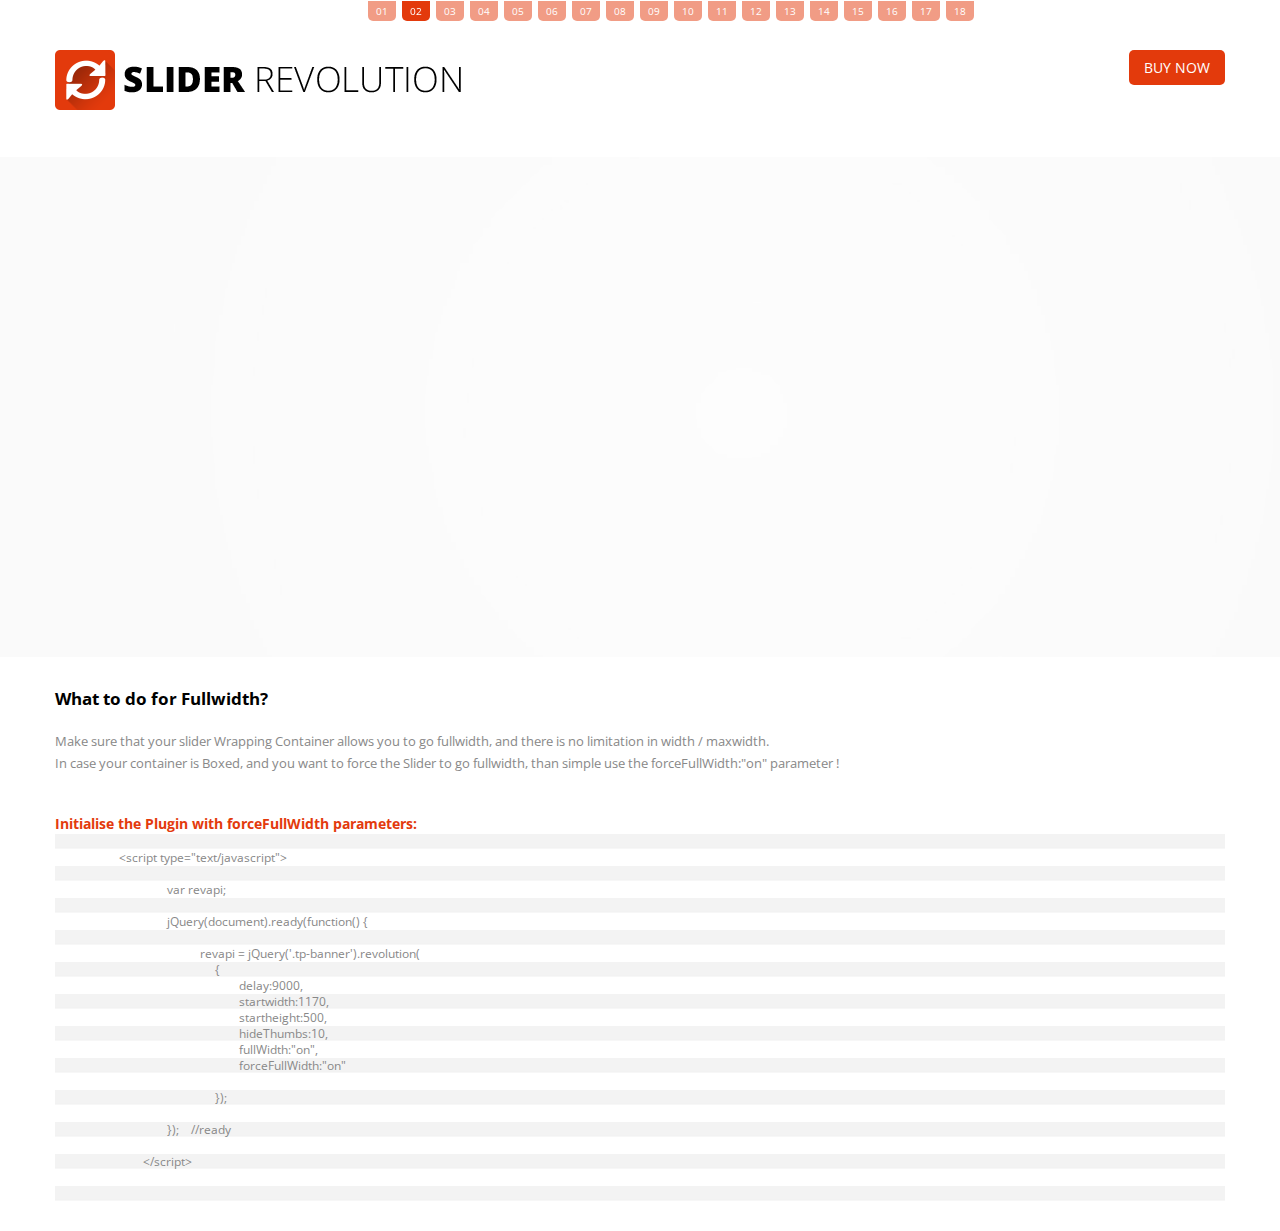
<file: docs/examples&sources/02.Sample-Fullwidth.html>
<!DOCTYPE html>


<!--
#######################################
	- THE HEAD PART -
######################################
-->
<head>
	<meta http-equiv="Content-Type" content="text/html; charset=utf-8" />
	<meta http-equiv="X-UA-Compatible" content="IE=edge" />
	<meta name="viewport" content="width=device-width,initial-scale=1">

	<title>SLIDER REVOLUTION -  The Responsive Slider Plugin</title>

    <!-- get jQuery from the google apis -->
    <script type="text/javascript" src="http://ajax.googleapis.com/ajax/libs/jquery/1.10.1/jquery.js"></script>

    <!-- CSS STYLE-->
    <link rel="stylesheet" type="text/css" href="css/style.css" media="screen" />

    <!-- THE PREVIEW STYLE SHEETS, NO NEED TO LOAD IN YOUR DOM -->
    <link rel="stylesheet" type="text/css" href="css/navstylechange.css" media="screen" />
    <link rel="stylesheet" type="text/css" href="css/noneed.css" media="screen" />


    <!-- SLIDER REVOLUTION 4.x SCRIPTS  -->
    <script type="text/javascript" src="rs-plugin/js/jquery.themepunch.plugins.min.js"></script>
    <script type="text/javascript" src="rs-plugin/js/jquery.themepunch.revolution.min.js"></script>

	<!-- SLIDER REVOLUTION 4.x CSS SETTINGS -->
	<link rel="stylesheet" type="text/css" href="rs-plugin/css/settings.css" media="screen" />

	<!-- GOOGLE FONTS -->
	<link href='http://fonts.googleapis.com/css?family=Open+Sans:300,400,700,800' rel='stylesheet' type='text/css'>

</head>



<!--
#######################################
	- THE BODY PART -
######################################
-->
<body>

	<article class="prevnext">
			<a class="" href="01.Sample-Boxed.html">01</a>
		<a class="active" href="02.Sample-Fullwidth.html">02</a>
		<a class="" href="03.Sample-FullScreen.html">03</a>
		<a class="" href="04.Sample-FullScreen-Offsets.html">04</a>
		<a class="" href="05.Sample-Aligns.html">05</a>
		<a class="" href="06.Sample-AlignForce.html">06</a>
		<a class="" href="07.Sample-Videos.html">07</a>
		<a class="" href="08.Sample-NavigationStyle.html">08</a>
		<a class="" href="09.Sample-Api.html">09</a>
		<a class="" href="10.B.Sample-LazyLoading Level2.html">10</a>
		<a class="" href="11.Sample-Shuffle.html">11</a>
		<a class="" href="12.Sample-Backgrounds.html">12</a>
		<a class="" href="13.Sample-HideCaptions.html">13</a>
		<a class="" href="14.Sample-KenBurns.html">14</a>
		<a class="" href="15.Sample-VideoBG.html">15</a>
		<a class="" href="16.Caption-ShowDown.html">16</a>
		<a class="" href="17.Sample-DottedBG.html">17</a>
		<a class="" href="18.Sample-NewCaptionEffects.html">18</a>
	</article>


	<!-- HEADER -->
	<header>
		<section class="container">
			<article class="logo-container"><a href="http://themes.themepunch.com/?theme=revolution_jq"><div class="logo"></div></a></article>
			<div class="button-holder"><a href="http://codecanyon.net/item/slider-revolution-responsive-jquery-plugin/2580848" target="_blank" class="button"><strong>BUY NOW</strong></a></div>
			<div style="clear:both"></div>
		</section>
	</header> <!-- END OF HEADER -->


	<article class="boxedcontainer">

	<!--
	#################################
		- THEMEPUNCH BANNER -
	#################################
	-->
	<div class="tp-banner-container">
		<div class="tp-banner" >
			<ul>	<!-- SLIDE  -->
				<li data-transition="fade" data-slotamount="7" data-masterspeed="1500" >
					<!-- MAIN IMAGE -->
					<img src="images/slidebg1.jpg"  alt="slidebg1"  data-bgfit="cover" data-bgposition="left top" data-bgrepeat="no-repeat">
					<!-- LAYERS -->

					<!-- LAYER NR. 1 -->
					<div class="tp-caption lightgrey_divider skewfromrightshort customout"
						data-x="85"
						data-y="224"
						data-customout="x:0;y:0;z:0;rotationX:0;rotationY:0;rotationZ:0;scaleX:0.75;scaleY:0.75;skewX:0;skewY:0;opacity:0;transformPerspective:600;transformOrigin:50% 50%;"
						data-speed="500"
						data-start="1200"
						data-easing="Power4.easeOut"
						data-endspeed="500"
						data-endeasing="Power4.easeIn"
						data-captionhidden="on"
						style="z-index: 2">
					</div>

					<!-- LAYER NR. 2 -->
					<div class="tp-caption customin customout"
						data-x="center" data-hoffset="100"
						data-y="bottom" data-voffset="0"
						data-customin="x:50;y:150;z:0;rotationX:0;rotationY:0;rotationZ:0;scaleX:0.5;scaleY:0.5;skewX:0;skewY:0;opacity:0;transformPerspective:0;transformOrigin:50% 50%;"
						data-customout="x:0;y:0;z:0;rotationX:0;rotationY:0;rotationZ:0;scaleX:0.75;scaleY:0.75;skewX:0;skewY:0;opacity:0;transformPerspective:600;transformOrigin:50% 50%;"
						data-speed="800"
						data-start="700"
						data-easing="Power4.easeOut"
						data-endspeed="500"
						data-endeasing="Power4.easeIn"
						style="z-index: 3"><img src="images/woman.png" alt="">
					</div>

					<!-- LAYER NR. 3 -->
					<div class="tp-caption large_bold_grey skewfromrightshort customout"
						data-x="80"
						data-y="96"
						data-customout="x:0;y:0;z:0;rotationX:0;rotationY:0;rotationZ:0;scaleX:0.75;scaleY:0.75;skewX:0;skewY:0;opacity:0;transformPerspective:600;transformOrigin:50% 50%;"
						data-speed="500"
						data-start="800"
						data-easing="Back.easeOut"
						data-endspeed="500"
						data-endeasing="Power4.easeIn"
						data-captionhidden="on"
						style="z-index: 4">Faster
					</div>

					<!-- LAYER NR. 4 -->
					<div class="tp-caption medium_thin_grey skewfromleftshort customout"
						data-x="285"
						data-y="122"
						data-customout="x:0;y:0;z:0;rotationX:0;rotationY:0;rotationZ:0;scaleX:0.75;scaleY:0.75;skewX:0;skewY:0;opacity:0;transformPerspective:600;transformOrigin:50% 50%;"
						data-speed="500"
						data-start="900"
						data-easing="Back.easeOut"
						data-endspeed="500"
						data-endeasing="Power4.easeIn"
						data-captionhidden="on"
						style="z-index: 5">&
					</div>

					<!-- LAYER NR. 5 -->
					<div class="tp-caption medium_thin_grey skewfromrightshort customout"
						data-x="80"
						data-y="175"
						data-customout="x:0;y:0;z:0;rotationX:0;rotationY:0;rotationZ:0;scaleX:0.75;scaleY:0.75;skewX:0;skewY:0;opacity:0;transformPerspective:600;transformOrigin:50% 50%;"
						data-speed="300"
						data-start="1000"
						data-easing="Back.easeOut"
						data-endspeed="500"
						data-endeasing="Power4.easeIn"
						data-captionhidden="on"
						style="z-index: 6">More
					</div>

					<!-- LAYER NR. 6 -->
					<div class="tp-caption large_bold_grey skewfromleftshort customout"
						data-x="175"
						data-y="152"
						data-customout="x:0;y:0;z:0;rotationX:0;rotationY:0;rotationZ:0;scaleX:0.75;scaleY:0.75;skewX:0;skewY:0;opacity:0;transformPerspective:600;transformOrigin:50% 50%;"
						data-speed="300"
						data-start="1100"
						data-easing="Back.easeOut"
						data-endspeed="500"
						data-endeasing="Power4.easeIn"
						data-captionhidden="on"
						style="z-index: 7">Powerful
					</div>

					<!-- LAYER NR. 7 -->
					<div class="tp-caption small_thin_grey customin customout"
						data-x="80"
						data-y="240"
						data-customin="x:0;y:100;z:0;rotationX:0;rotationY:0;rotationZ:0;scaleX:1;scaleY:3;skewX:0;skewY:0;opacity:0;transformPerspective:600;transformOrigin:0% 0%;"
						data-customout="x:0;y:0;z:0;rotationX:0;rotationY:0;rotationZ:0;scaleX:0.75;scaleY:0.75;skewX:0;skewY:0;opacity:0;transformPerspective:600;transformOrigin:50% 50%;"
						data-speed="500"
						data-start="1300"
						data-easing="Power4.easeOut"
						data-endspeed="500"
						data-endeasing="Power4.easeIn"
						data-captionhidden="on"
						style="z-index: 8">Slider Revolution is the highly acclaimed<br/> slide-based displaying solution, thousands of<br/> businesses, theme developers and everyday<br/> people use and love!
					</div>

					<!-- LAYER NR. 8 -->
					<div class="tp-caption skewfromrightshort customout"
						data-x="816"
						data-y="207"
						data-customout="x:0;y:0;z:0;rotationX:0;rotationY:0;rotationZ:0;scaleX:0.75;scaleY:0.75;skewX:0;skewY:0;opacity:0;transformPerspective:600;transformOrigin:50% 50%;"
						data-speed="500"
						data-start="1750"
						data-easing="Back.easeOut"
						data-endspeed="500"
						data-endeasing="Power4.easeIn"
						data-captionhidden="on"
						style="z-index: 9"><img src="images/graph.png" alt="" data-ww="52" data-hh="44">
					</div>

					<!-- LAYER NR. 9 -->
					<div class="tp-caption large_bold_darkblue skewfromleftshort customout"
						data-x="right" data-hoffset="-90"
						data-y="60"
						data-customout="x:0;y:0;z:0;rotationX:0;rotationY:0;rotationZ:0;scaleX:0.75;scaleY:0.75;skewX:0;skewY:0;opacity:0;transformPerspective:600;transformOrigin:50% 50%;"
						data-speed="500"
						data-start="1600"
						data-easing="Back.easeOut"
						data-endspeed="500"
						data-endeasing="Power4.easeIn"
						data-captionhidden="on"
						style="z-index: 10">1000's
					</div>

					<!-- LAYER NR. 10 -->
					<div class="tp-caption medium_bg_darkblue skewfromleftshort customout"
						data-x="right" data-hoffset="-90"
						data-y="125"
						data-customout="x:0;y:0;z:0;rotationX:0;rotationY:0;rotationZ:0;scaleX:0.75;scaleY:0.75;skewX:0;skewY:0;opacity:0;transformPerspective:600;transformOrigin:50% 50%;"
						data-speed="500"
						data-start="1650"
						data-easing="Back.easeOut"
						data-endspeed="500"
						data-endeasing="Power4.easeIn"
						data-captionhidden="on"
						style="z-index: 11">Of Happy Users
					</div>

					<!-- LAYER NR. 11 -->
					<div class="tp-caption medium_bold_red skewfromrightshort customout"
						data-x="right" data-hoffset="-90"
						data-y="200"
						data-customout="x:0;y:0;z:0;rotationX:0;rotationY:0;rotationZ:0;scaleX:0.75;scaleY:0.75;skewX:0;skewY:0;opacity:0;transformPerspective:600;transformOrigin:50% 50%;"
						data-speed="500"
						data-start="1800"
						data-easing="Back.easeOut"
						data-endspeed="500"
						data-endeasing="Power4.easeIn"
						data-captionhidden="on"
						style="z-index: 12">Rekord Breaking
					</div>

					<!-- LAYER NR. 12 -->
					<div class="tp-caption medium_light_red skewfromrightshort customout"
						data-x="right" data-hoffset="-90"
						data-y="center" data-voffset="-10"
						data-customout="x:0;y:0;z:0;rotationX:0;rotationY:0;rotationZ:0;scaleX:0.75;scaleY:0.75;skewX:0;skewY:0;opacity:0;transformPerspective:600;transformOrigin:50% 50%;"
						data-speed="500"
						data-start="1850"
						data-easing="Back.easeOut"
						data-endspeed="500"
						data-endeasing="Power4.easeIn"
						data-captionhidden="on"
						style="z-index: 13">Sales on CodeCanyon
					</div>

					<!-- LAYER NR. 13 -->
					<div class="tp-caption medium_bg_red skewfromrightshort customout"
						data-x="right" data-hoffset="-90"
						data-y="bottom" data-voffset="-200"
						data-customout="x:0;y:0;z:0;rotationX:0;rotationY:0;rotationZ:0;scaleX:0.75;scaleY:0.75;skewX:0;skewY:0;opacity:0;transformPerspective:600;transformOrigin:50% 50%;"
						data-speed="500"
						data-start="1900"
						data-easing="Back.easeOut"
						data-endspeed="500"
						data-endeasing="Power4.easeIn"
						data-captionhidden="on"
						style="z-index: 14">A Professional Solution
					</div>

					<!-- LAYER NR. 14 -->
					<div class="tp-caption medium_bold_orange skewfromleftshort customout"
						data-x="right" data-hoffset="-90"
						data-y="340"
						data-customout="x:0;y:0;z:0;rotationX:0;rotationY:0;rotationZ:0;scaleX:0.75;scaleY:0.75;skewX:0;skewY:0;opacity:0;transformPerspective:600;transformOrigin:50% 50%;"
						data-speed="500"
						data-start="2000"
						data-easing="Back.easeOut"
						data-endspeed="500"
						data-endeasing="Power4.easeIn"
						data-captionhidden="on"
						style="z-index: 15">4.7<span style="font-weight:300;">/5 Stars</span>
					</div>

					<!-- LAYER NR. 15 -->
					<div class="tp-caption customin customout"
						data-x="right" data-hoffset="-90"
						data-y="bottom" data-voffset="-103"
						data-customin="x:0;y:0;z:0;rotationX:0;rotationY:0;rotationZ:0;scaleX:5;scaleY:5;skewX:0;skewY:0;opacity:0;transformPerspective:600;transformOrigin:50% 50%;"
						data-customout="x:0;y:0;z:0;rotationX:0;rotationY:0;rotationZ:0;scaleX:0.75;scaleY:0.75;skewX:0;skewY:0;opacity:0;transformPerspective:600;transformOrigin:50% 50%;"
						data-speed="1000"
						data-start="2050"
						data-easing="Power4.easeOut"
						data-endspeed="500"
						data-endeasing="Power4.easeIn"
						data-captionhidden="on"
						style="z-index: 16"><img src="images/star.png" alt="" data-ww="20" data-hh="20">
					</div>

					<!-- LAYER NR. 16 -->
					<div class="tp-caption customin customout"
						data-x="right" data-hoffset="-115"
						data-y="bottom" data-voffset="-103"
						data-customin="x:0;y:0;z:0;rotationX:0;rotationY:0;rotationZ:0;scaleX:5;scaleY:5;skewX:0;skewY:0;opacity:0;transformPerspective:600;transformOrigin:50% 50%;"
						data-customout="x:0;y:0;z:0;rotationX:0;rotationY:0;rotationZ:0;scaleX:0.75;scaleY:0.75;skewX:0;skewY:0;opacity:0;transformPerspective:600;transformOrigin:50% 50%;"
						data-speed="1000"
						data-start="2100"
						data-easing="Power4.easeOut"
						data-endspeed="500"
						data-endeasing="Power4.easeIn"
						data-captionhidden="on"
						style="z-index: 17"><img src="images/star.png" alt="" data-ww="20" data-hh="20">
					</div>

					<!-- LAYER NR. 17 -->
					<div class="tp-caption customin customout"
						data-x="right" data-hoffset="-140"
						data-y="bottom" data-voffset="-103"
						data-customin="x:0;y:0;z:0;rotationX:0;rotationY:0;rotationZ:0;scaleX:5;scaleY:5;skewX:0;skewY:0;opacity:0;transformPerspective:600;transformOrigin:50% 50%;"
						data-customout="x:0;y:0;z:0;rotationX:0;rotationY:0;rotationZ:0;scaleX:0.75;scaleY:0.75;skewX:0;skewY:0;opacity:0;transformPerspective:600;transformOrigin:50% 50%;"
						data-speed="1000"
						data-start="2150"
						data-easing="Power4.easeOut"
						data-endspeed="500"
						data-endeasing="Power4.easeIn"
						data-captionhidden="on"
						style="z-index: 18"><img src="images/star.png" alt="" data-ww="20" data-hh="20">
					</div>

					<!-- LAYER NR. 18 -->
					<div class="tp-caption customin customout"
						data-x="right" data-hoffset="-165"
						data-y="bottom" data-voffset="-103"
						data-customin="x:0;y:0;z:0;rotationX:0;rotationY:0;rotationZ:0;scaleX:5;scaleY:5;skewX:0;skewY:0;opacity:0;transformPerspective:600;transformOrigin:50% 50%;"
						data-customout="x:0;y:0;z:0;rotationX:0;rotationY:0;rotationZ:0;scaleX:0.75;scaleY:0.75;skewX:0;skewY:0;opacity:0;transformPerspective:600;transformOrigin:50% 50%;"
						data-speed="1000"
						data-start="2200"
						data-easing="Power4.easeOut"
						data-endspeed="500"
						data-endeasing="Power4.easeIn"
						data-captionhidden="on"
						style="z-index: 19"><img src="images/star.png" alt="" data-ww="20" data-hh="20">
					</div>

					<!-- LAYER NR. 19 -->
					<div class="tp-caption customin customout"
						data-x="right" data-hoffset="-190"
						data-y="bottom" data-voffset="-103"
						data-customin="x:0;y:0;z:0;rotationX:0;rotationY:0;rotationZ:0;scaleX:5;scaleY:5;skewX:0;skewY:0;opacity:0;transformPerspective:600;transformOrigin:50% 50%;"
						data-customout="x:0;y:0;z:0;rotationX:0;rotationY:0;rotationZ:0;scaleX:0.75;scaleY:0.75;skewX:0;skewY:0;opacity:0;transformPerspective:600;transformOrigin:50% 50%;"
						data-speed="1000"
						data-start="2250"
						data-easing="Power4.easeOut"
						data-endspeed="500"
						data-endeasing="Power4.easeIn"
						data-captionhidden="on"
						style="z-index: 20"><img src="images/star.png" alt="" data-ww="20" data-hh="20">
					</div>

					<!-- LAYER NR. 20 -->
					<div class="tp-caption medium_bg_orange skewfromleftshort customout"
						data-x="right" data-hoffset="-90"
						data-y="bottom" data-voffset="-50"
						data-customout="x:0;y:0;z:0;rotationX:0;rotationY:0;rotationZ:0;scaleX:0.75;scaleY:0.75;skewX:0;skewY:0;opacity:0;transformPerspective:600;transformOrigin:50% 50%;"
						data-speed="500"
						data-start="2300"
						data-easing="Back.easeOut"
						data-endspeed="500"
						data-endeasing="Power4.easeIn"
						data-captionhidden="on"
						style="z-index: 21">Customer Rating
					</div>
				</li>
				<!-- SLIDE  -->
				<li data-transition="zoomout" data-slotamount="7" data-masterspeed="1000" >
					<!-- MAIN IMAGE -->
					<img src="images/darkblurbg.jpg"  alt="darkblurbg"  data-bgfit="cover" data-bgposition="left top" data-bgrepeat="no-repeat">
					<!-- LAYERS -->

					<!-- LAYER NR. 1 -->
					<div class="tp-caption customin"
						data-x="474"
						data-y="189"
						data-customin="x:0;y:0;z:0;rotationX:0;rotationY:0;rotationZ:0;scaleX:0;scaleY:0;skewX:0;skewY:0;opacity:0;transformPerspective:600;transformOrigin:50% 50%;"
						data-speed="500"
						data-start="800"
						data-easing="Power3.easeInOut"
						data-endspeed="300"
						style="z-index: 2"><img src="images/macbook2.png" alt="">
					</div>

					<!-- LAYER NR. 2 -->
					<div class="tp-caption customin"
						data-x="245"
						data-y="92"
						data-customin="x:0;y:0;z:0;rotationX:0;rotationY:0;rotationZ:0;scaleX:0;scaleY:0;skewX:0;skewY:0;opacity:0;transformPerspective:600;transformOrigin:50% 50%;"
						data-speed="500"
						data-start="500"
						data-easing="Power3.easeInOut"
						data-endspeed="300"
						style="z-index: 3"><img src="images/imac1.png" alt="">
					</div>

					<!-- LAYER NR. 3 -->
					<div class="tp-caption customin"
						data-x="693"
						data-y="69"
						data-customin="x:0;y:0;z:0;rotationX:0;rotationY:0;rotationZ:0;scaleX:0;scaleY:0;skewX:0;skewY:0;opacity:0;transformPerspective:600;transformOrigin:50% 50%;"
						data-speed="500"
						data-start="1300"
						data-easing="Power3.easeInOut"
						data-endspeed="300"
						style="z-index: 4"><img src="images/lupe_macbook.png" alt="">
					</div>

					<!-- LAYER NR. 4 -->
					<div class="tp-caption customin"
						data-x="100"
						data-y="171"
						data-customin="x:0;y:0;z:0;rotationX:0;rotationY:0;rotationZ:0;scaleX:0;scaleY:0;skewX:0;skewY:0;opacity:0;transformPerspective:600;transformOrigin:50% 50%;"
						data-speed="500"
						data-start="1400"
						data-easing="Power3.easeInOut"
						data-endspeed="300"
						style="z-index: 5"><img src="images/lupe_imac.png" alt="">
					</div>

					<!-- LAYER NR. 5 -->
					<div class="tp-caption medium_bg_asbestos skewfromleft customout"
						data-x="104"
						data-y="154"
						data-customout="x:0;y:0;z:0;rotationX:0;rotationY:0;rotationZ:0;scaleX:0.75;scaleY:0.75;skewX:0;skewY:0;opacity:0;transformPerspective:600;transformOrigin:50% 50%;"
						data-speed="800"
						data-start="1500"
						data-easing="Power4.easeOut"
						data-endspeed="300"
						data-endeasing="Power1.easeIn"
						data-captionhidden="on"
						style="z-index: 6">Caption Selection
					</div>

					<!-- LAYER NR. 6 -->
					<div class="tp-caption medium_bg_red skewfromright customout"
						data-x="820"
						data-y="274"
						data-customout="x:0;y:0;z:0;rotationX:0;rotationY:0;rotationZ:0;scaleX:0.75;scaleY:0.75;skewX:0;skewY:0;opacity:0;transformPerspective:600;transformOrigin:50% 50%;"
						data-speed="800"
						data-start="1700"
						data-easing="Power4.easeOut"
						data-endspeed="300"
						data-endeasing="Power1.easeIn"
						data-captionhidden="on"
						style="z-index: 7">Custom Animation Editor
					</div>

					<!-- LAYER NR. 7 -->
					<div class="tp-caption medium_bg_orange skewfromright customout"
						data-x="820"
						data-y="314"
						data-customout="x:0;y:0;z:0;rotationX:0;rotationY:0;rotationZ:0;scaleX:0.75;scaleY:0.75;skewX:0;skewY:0;opacity:0;transformPerspective:600;transformOrigin:50% 50%;"
						data-speed="800"
						data-start="1800"
						data-easing="Power4.easeOut"
						data-endspeed="300"
						data-endeasing="Power1.easeIn"
						data-captionhidden="on"
						style="z-index: 8">With Live Preview
					</div>

					<!-- LAYER NR. 8 -->
					<div class="tp-caption medium_bg_darkblue skewfromleft customout"
						data-x="168"
						data-y="193"
						data-customout="x:0;y:0;z:0;rotationX:0;rotationY:0;rotationZ:0;scaleX:0.75;scaleY:0.75;skewX:0;skewY:0;opacity:0;transformPerspective:600;transformOrigin:50% 50%;"
						data-speed="800"
						data-start="1600"
						data-easing="Power4.easeOut"
						data-endspeed="300"
						data-endeasing="Power1.easeIn"
						data-captionhidden="on"
						style="z-index: 9">With Style Preview
					</div>

					<!-- LAYER NR. 9 -->
					<div class="tp-caption large_bold_white customin customout"
						data-x="428"
						data-y="34"
						data-customin="x:0;y:0;z:0;rotationX:90;rotationY:0;rotationZ:0;scaleX:1;scaleY:1;skewX:0;skewY:0;opacity:0;transformPerspective:200;transformOrigin:50% 0%;"
						data-customout="x:0;y:0;z:0;rotationX:0;rotationY:0;rotationZ:0;scaleX:0.75;scaleY:0.75;skewX:0;skewY:0;opacity:0;transformPerspective:600;transformOrigin:50% 50%;"
						data-speed="600"
						data-start="1100"
						data-easing="Back.easeOut"
						data-endspeed="300"
						data-endeasing="Power1.easeIn"
						style="z-index: 10">Big
					</div>

					<!-- LAYER NR. 10 -->
					<div class="tp-caption medium_light_white customin customout"
						data-x="536"
						data-y="51"
						data-customin="x:0;y:0;z:0;rotationX:90;rotationY:0;rotationZ:0;scaleX:1;scaleY:1;skewX:0;skewY:0;opacity:0;transformPerspective:200;transformOrigin:50% 0%;"
						data-customout="x:0;y:0;z:0;rotationX:0;rotationY:0;rotationZ:0;scaleX:0.75;scaleY:0.75;skewX:0;skewY:0;opacity:0;transformPerspective:600;transformOrigin:50% 50%;"
						data-speed="600"
						data-start="1200"
						data-easing="Back.easeOut"
						data-endspeed="300"
						data-endeasing="Power1.easeIn"
						style="z-index: 11">Improvements
					</div>
				</li>
				<!-- SLIDE  -->
				<li data-transition="slidedown" data-slotamount="7" data-masterspeed="1000" >
					<!-- MAIN IMAGE -->
					<img src="images/transparent.png" style='background-color:#b2c4cc' alt=""  data-bgfit="cover" data-bgposition="left top" data-bgrepeat="no-repeat">
					<!-- LAYERS -->

					<!-- LAYER NR. 1 -->
					<div class="tp-caption customin skewtoleft"
						data-x="877"
						data-y="54"
						data-customin="x:0;y:0;z:0;rotationX:0;rotationY:0;rotationZ:0;scaleX:0;scaleY:0;skewX:0;skewY:0;opacity:0;transformPerspective:600;transformOrigin:50% 50%;"
						data-speed="600"
						data-start="1500"
						data-easing="Back.easeOut"
						data-endspeed="400"
						data-endeasing="Back.easeIn"
						style="z-index: 2"><img src="images/cloud2.png" alt="">
					</div>

					<!-- LAYER NR. 2 -->
					<div class="tp-caption customin skewtoleft"
						data-x="84"
						data-y="80"
						data-customin="x:0;y:0;z:0;rotationX:0;rotationY:0;rotationZ:0;scaleX:0;scaleY:0;skewX:0;skewY:0;opacity:0;transformPerspective:600;transformOrigin:50% 50%;"
						data-speed="600"
						data-start="1300"
						data-easing="Back.easeOut"
						data-endspeed="400"
						data-endeasing="Back.easeIn"
						style="z-index: 3"><img src="images/cloud3.png" alt="">
					</div>

					<!-- LAYER NR. 3 -->
					<div class="tp-caption customin skewtoleft"
						data-x="473"
						data-y="123"
						data-customin="x:0;y:0;z:0;rotationX:0;rotationY:0;rotationZ:0;scaleX:0;scaleY:0;skewX:0;skewY:0;opacity:0;transformPerspective:600;transformOrigin:50% 50%;"
						data-speed="600"
						data-start="1700"
						data-easing="Back.easeOut"
						data-endspeed="400"
						data-endeasing="Back.easeIn"
						style="z-index: 4"><img src="images/cloud1.png" alt="">
					</div>

					<!-- LAYER NR. 4 -->
					<div class="tp-caption sfb ltl"
						data-x="639"
						data-y="346"
						data-speed="600"
						data-start="1200"
						data-easing="Back.easeOut"
						data-endspeed="400"
						data-endeasing="Back.easeIn"
						data-captionhidden="on"
						style="z-index: 5"><img src="images/hill3.png" alt="">
					</div>

					<!-- LAYER NR. 5 -->
					<div class="tp-caption sfb ltl"
						data-x="228"
						data-y="360"
						data-speed="600"
						data-start="1100"
						data-easing="Back.easeOut"
						data-endspeed="400"
						data-endeasing="Back.easeIn"
						data-captionhidden="on"
						style="z-index: 6"><img src="images/hill4.png" alt="">
					</div>

					<!-- LAYER NR. 6 -->
					<div class="tp-caption grassfloor lfb ltb"
						data-x="center" data-hoffset="0"
						data-y="bottom" data-voffset="50"
						data-speed="600"
						data-start="500"
						data-easing="Back.easeOut"
						data-endspeed="600"
						data-endeasing="Power4.easeIn"
						data-captionhidden="on"
						style="z-index: 7">
					</div>

					<!-- LAYER NR. 7 -->
					<div class="tp-caption sfb ltl"
						data-x="142"
						data-y="375"
						data-speed="600"
						data-start="800"
						data-easing="Back.easeOut"
						data-endspeed="400"
						data-endeasing="Back.easeIn"
						data-captionhidden="on"
						style="z-index: 8"><img src="images/hill2.png" alt="">
					</div>

					<!-- LAYER NR. 8 -->
					<div class="tp-caption sfb ltl"
						data-x="496"
						data-y="367"
						data-speed="600"
						data-start="900"
						data-easing="Back.easeOut"
						data-endspeed="400"
						data-endeasing="Back.easeIn"
						data-captionhidden="on"
						style="z-index: 9"><img src="images/hill1.png" alt="">
					</div>

					<!-- LAYER NR. 9 -->
					<div class="tp-caption sfb ltl"
						data-x="918"
						data-y="379"
						data-speed="600"
						data-start="1000"
						data-easing="Back.easeOut"
						data-endspeed="400"
						data-endeasing="Back.easeIn"
						data-captionhidden="on"
						style="z-index: 10"><img src="images/hill2.png" alt="">
					</div>

					<!-- LAYER NR. 10 -->
					<div class="tp-caption lfb skewtoleft"
						data-x="122"
						data-y="133"
						data-speed="2000"
						data-start="1300"
						data-easing="Power4.easeOut"
						data-endspeed="400"
						data-endeasing="Power1.easeIn"
						style="z-index: 11"><img src="images/guy1.png" alt="">
					</div>

					<!-- LAYER NR. 11 -->
					<div class="tp-caption lfb skewtoleft"
						data-x="318"
						data-y="91"
						data-speed="2000"
						data-start="1400"
						data-easing="Power4.easeOut"
						data-endspeed="400"
						data-endeasing="Power1.easeIn"
						style="z-index: 12"><img src="images/guy2.png" alt="">
					</div>

					<!-- LAYER NR. 12 -->
					<div class="tp-caption customin ltl"
						data-x="769"
						data-y="177"
						data-customin="x:0;y:0;z:0;rotationX:90;rotationY:0;rotationZ:0;scaleX:1;scaleY:1;skewX:0;skewY:0;opacity:0;transformPerspective:200;transformOrigin:50% 0%;"
						data-speed="1000"
						data-start="2000"
						data-easing="Back.easeInOut"
						data-endspeed="400"
						data-endeasing="Back.easeIn"
						style="z-index: 13"><img src="images/icon_photo.png" alt="">
					</div>

					<!-- LAYER NR. 13 -->
					<div class="tp-caption large_bold_white customin ltl"
						data-x="596"
						data-y="101"
						data-customin="x:0;y:0;z:0;rotationX:90;rotationY:0;rotationZ:0;scaleX:1;scaleY:1;skewX:0;skewY:0;opacity:0;transformPerspective:200;transformOrigin:50% 0%;"
						data-speed="1000"
						data-start="1850"
						data-easing="Back.easeInOut"
						data-endspeed="400"
						data-endeasing="Back.easeIn"
						style="z-index: 14">Design
					</div>

					<!-- LAYER NR. 14 -->
					<div class="tp-caption medium_light_white customin ltl"
						data-x="813"
						data-y="124"
						data-customin="x:0;y:0;z:0;rotationX:90;rotationY:0;rotationZ:0;scaleX:1;scaleY:1;skewX:0;skewY:0;opacity:0;transformPerspective:200;transformOrigin:50% 0%;"
						data-speed="1000"
						data-start="1900"
						data-easing="Back.easeInOut"
						data-endspeed="400"
						data-endeasing="Back.easeIn"
						style="z-index: 15">&
					</div>

					<!-- LAYER NR. 15 -->
					<div class="tp-caption large_bold_white customin ltl"
						data-x="845"
						data-y="102"
						data-customin="x:0;y:0;z:0;rotationX:90;rotationY:0;rotationZ:0;scaleX:1;scaleY:1;skewX:0;skewY:0;opacity:0;transformPerspective:200;transformOrigin:50% 0%;"
						data-speed="1000"
						data-start="1950"
						data-easing="Back.easeInOut"
						data-endspeed="400"
						data-endeasing="Back.easeIn"
						style="z-index: 16">Create
					</div>

					<!-- LAYER NR. 16 -->
					<div class="tp-caption mediumlarge_light_white customin ltl"
						data-x="652"
						data-y="282"
						data-customin="x:0;y:0;z:0;rotationX:90;rotationY:0;rotationZ:0;scaleX:1;scaleY:1;skewX:0;skewY:0;opacity:0;transformPerspective:200;transformOrigin:50% 0%;"
						data-speed="1000"
						data-start="2050"
						data-easing="Back.easeInOut"
						data-endspeed="400"
						data-endeasing="Back.easeIn"
						style="z-index: 17">With Total Layer Control
					</div>
				</li>
				<!-- SLIDE  -->
				<li data-transition="slideleft" data-slotamount="7" data-masterspeed="2000" >
					<!-- MAIN IMAGE -->
					<img src="images/transparent.png" style='background-color:#b2c4cc' alt=""  data-bgfit="cover" data-bgposition="left top" data-bgrepeat="no-repeat">
					<!-- LAYERS -->

					<!-- LAYER NR. 1 -->
					<div class="tp-caption lfr"
						data-x="889"
						data-y="118"
						data-speed="600"
						data-start="1000"
						data-easing="Back.easeOut"
						data-endspeed="300"
						style="z-index: 2"><img src="images/cloud2.png" alt="">
					</div>

					<!-- LAYER NR. 2 -->
					<div class="tp-caption lfr"
						data-x="339"
						data-y="67"
						data-speed="600"
						data-start="1100"
						data-easing="Back.easeOut"
						data-endspeed="300"
						style="z-index: 3"><img src="images/cloud3.png" alt="">
					</div>

					<!-- LAYER NR. 3 -->
					<div class="tp-caption lfr"
						data-x="12"
						data-y="181"
						data-speed="600"
						data-start="1200"
						data-easing="Back.easeOut"
						data-endspeed="300"
						style="z-index: 4"><img src="images/cloud1.png" alt="">
					</div>

					<!-- LAYER NR. 4 -->
					<div class="tp-caption lfr"
						data-x="120"
						data-y="352"
						data-speed="600"
						data-start="900"
						data-easing="Back.easeOut"
						data-endspeed="300"
						data-captionhidden="on"
						style="z-index: 5"><img src="images/hill3.png" alt="">
					</div>

					<!-- LAYER NR. 5 -->
					<div class="tp-caption lfr"
						data-x="696"
						data-y="377"
						data-speed="600"
						data-start="800"
						data-easing="Back.easeOut"
						data-endspeed="300"
						data-captionhidden="on"
						style="z-index: 6"><img src="images/hill4.png" alt="">
					</div>

					<!-- LAYER NR. 6 -->
					<div class="tp-caption grassfloor lfb ltr"
						data-x="center" data-hoffset="0"
						data-y="bottom" data-voffset="50"
						data-speed="600"
						data-start="0"
						data-easing="Power4.easeOut"
						data-endspeed="600"
						data-endeasing="Power4.easeIn"
						data-captionhidden="on"
						style="z-index: 7">
					</div>

					<!-- LAYER NR. 7 -->
					<div class="tp-caption lfr"
						data-x="464"
						data-y="382"
						data-speed="600"
						data-start="500"
						data-easing="Back.easeOut"
						data-endspeed="300"
						data-captionhidden="on"
						style="z-index: 8"><img src="images/hill2.png" alt="">
					</div>

					<!-- LAYER NR. 8 -->
					<div class="tp-caption lfr"
						data-x="-59"
						data-y="366"
						data-speed="600"
						data-start="600"
						data-easing="Back.easeOut"
						data-endspeed="300"
						data-captionhidden="on"
						style="z-index: 9"><img src="images/hill1.png" alt="">
					</div>

					<!-- LAYER NR. 9 -->
					<div class="tp-caption lfr"
						data-x="857"
						data-y="386"
						data-speed="600"
						data-start="700"
						data-easing="Back.easeOut"
						data-endspeed="300"
						data-captionhidden="on"
						style="z-index: 10"><img src="images/hill2.png" alt="">
					</div>

					<!-- LAYER NR. 10 -->
					<div class="tp-caption large_bold_white customin customout"
						data-x="center" data-hoffset="0"
						data-y="80"
						data-customin="x:0;y:0;z:0;rotationX:90;rotationY:0;rotationZ:0;scaleX:1;scaleY:1;skewX:0;skewY:0;opacity:0;transformPerspective:200;transformOrigin:50% 0%;"
						data-customout="x:0;y:0;z:0;rotationX:0;rotationY:0;rotationZ:0;scaleX:0.75;scaleY:0.75;skewX:0;skewY:0;opacity:0;transformPerspective:600;transformOrigin:50% 50%;"
						data-speed="1000"
						data-start="1700"
						data-easing="Back.easeInOut"
						data-endspeed="300"
						style="z-index: 11">Timelined Captions
					</div>

					<!-- LAYER NR. 11 -->
					<div class="tp-caption mediumlarge_light_white_center customin customout"
						data-x="center" data-hoffset="0"
						data-y="bottom" data-voffset="-120"
						data-customin="x:0;y:0;z:0;rotationX:90;rotationY:0;rotationZ:0;scaleX:1;scaleY:1;skewX:0;skewY:0;opacity:0;transformPerspective:200;transformOrigin:50% 0%;"
						data-customout="x:0;y:0;z:0;rotationX:0;rotationY:0;rotationZ:0;scaleX:0.75;scaleY:0.75;skewX:0;skewY:0;opacity:0;transformPerspective:600;transformOrigin:50% 50%;"
						data-speed="1000"
						data-start="1900"
						data-easing="Back.easeInOut"
						data-endspeed="300"
						style="z-index: 12">Create Custom Animations<br/>
			with our Brand-New<br/>
			Transition Builder
					</div>

					<!-- LAYER NR. 12 -->
					<div class="tp-caption customin"
						data-x="110"
						data-y="118"
						data-customin="x:0;y:0;z:0;rotationX:0;rotationY:0;rotationZ:0;scaleX:0;scaleY:0;skewX:0;skewY:0;opacity:0;transformPerspective:600;transformOrigin:50% 50%;"
						data-speed="300"
						data-start="1300"
						data-easing="Back.easeOut"
						data-endspeed="300"
						data-captionhidden="on"
						style="z-index: 13"><img src="images/tree.png" alt="">
					</div>

					<!-- LAYER NR. 13 -->
					<div class="tp-caption customin customout"
						data-x="center" data-hoffset="0"
						data-y="bottom" data-voffset="-250"
						data-customin="x:0;y:0;z:0;rotationX:90;rotationY:0;rotationZ:0;scaleX:1;scaleY:1;skewX:0;skewY:0;opacity:0;transformPerspective:200;transformOrigin:50% 0%;"
						data-customout="x:0;y:0;z:0;rotationX:0;rotationY:0;rotationZ:0;scaleX:0.75;scaleY:0.75;skewX:0;skewY:0;opacity:0;transformPerspective:600;transformOrigin:50% 50%;"
						data-speed="1000"
						data-start="1800"
						data-easing="Back.easeOut"
						data-endspeed="300"
						style="z-index: 14"><img src="images/clock2.png" alt="">
					</div>

					<!-- LAYER NR. 14 -->
					<div class="tp-caption customin skewtoright"
						data-x="817"
						data-y="197"
						data-customin="x:0;y:0;z:0;rotationX:0;rotationY:0;rotationZ:0;scaleX:0;scaleY:0;skewX:0;skewY:0;opacity:0;transformPerspective:600;transformOrigin:50% 50%;"
						data-speed="1000"
						data-start="2000"
						data-easing="Back.easeOut"
						data-endspeed="600"
						data-endeasing="Power4.easeIn"
						style="z-index: 15"><img src="images/guy3.png" alt="">
					</div>

					<!-- LAYER NR. 15 -->
					<div class="tp-caption customin skewtoright"
						data-x="946"
						data-y="155"
						data-customin="x:0;y:0;z:0;rotationX:0;rotationY:0;rotationZ:0;scaleX:0;scaleY:0;skewX:0;skewY:0;opacity:0;transformPerspective:600;transformOrigin:50% 50%;"
						data-speed="1000"
						data-start="2100"
						data-easing="Back.easeOut"
						data-endspeed="600"
						data-endeasing="Power4.easeIn"
						style="z-index: 16"><img src="images/guy4.png" alt="">
					</div>

					<!-- LAYER NR. 16 -->
					<div class="tp-caption customin customout"
						data-x="126"
						data-y="269"
						data-customin="x:0;y:0;z:0;rotationX:0;rotationY:0;rotationZ:0;scaleX:0;scaleY:0;skewX:0;skewY:0;opacity:0;transformPerspective:600;transformOrigin:50% 50%;"
						data-customout="x:0;y:180;z:0;rotationX:0;rotationY:0;rotationZ:0;scaleX:1;scaleY:1;skewX:0;skewY:0;opacity:0;transformPerspective:600;transformOrigin:50% 50%;"
						data-speed="600"
						data-start="1800"
						data-easing="Back.easeOut"
						data-end="4400"
			data-endspeed="600"
						data-endeasing="Bounce.easeOut"
						data-captionhidden="on"
						style="z-index: 17"><img src="images/apple.png" alt="">
					</div>

					<!-- LAYER NR. 17 -->
					<div class="tp-caption customin customout"
						data-x="167"
						data-y="303"
						data-customin="x:0;y:0;z:0;rotationX:0;rotationY:0;rotationZ:0;scaleX:0;scaleY:0;skewX:0;skewY:0;opacity:0;transformPerspective:600;transformOrigin:50% 50%;"
						data-customout="x:0;y:180;z:0;rotationX:0;rotationY:0;rotationZ:0;scaleX:1;scaleY:1;skewX:0;skewY:0;opacity:0;transformPerspective:600;transformOrigin:50% 50%;"
						data-speed="600"
						data-start="1500"
						data-easing="Back.easeOut"
						data-end="4100"
			data-endspeed="600"
						data-endeasing="Bounce.easeOut"
						data-captionhidden="on"
						style="z-index: 18"><img src="images/apple.png" alt="">
					</div>

					<!-- LAYER NR. 18 -->
					<div class="tp-caption customin customout"
						data-x="264"
						data-y="304"
						data-customin="x:0;y:0;z:0;rotationX:0;rotationY:0;rotationZ:0;scaleX:0;scaleY:0;skewX:0;skewY:0;opacity:0;transformPerspective:600;transformOrigin:50% 50%;"
						data-customout="x:0;y:180;z:0;rotationX:0;rotationY:0;rotationZ:0;scaleX:1;scaleY:1;skewX:0;skewY:0;opacity:0;transformPerspective:600;transformOrigin:50% 50%;"
						data-speed="600"
						data-start="1600"
						data-easing="Back.easeOut"
						data-end="4200"
			data-endspeed="600"
						data-endeasing="Bounce.easeOut"
						data-captionhidden="on"
						style="z-index: 19"><img src="images/apple.png" alt="">
					</div>

					<!-- LAYER NR. 19 -->
					<div class="tp-caption customin customout"
						data-x="296"
						data-y="250"
						data-customin="x:0;y:0;z:0;rotationX:0;rotationY:0;rotationZ:0;scaleX:0;scaleY:0;skewX:0;skewY:0;opacity:0;transformPerspective:600;transformOrigin:50% 50%;"
						data-customout="x:0;y:180;z:0;rotationX:0;rotationY:0;rotationZ:0;scaleX:1;scaleY:1;skewX:0;skewY:0;opacity:0;transformPerspective:600;transformOrigin:50% 50%;"
						data-speed="600"
						data-start="1700"
						data-easing="Back.easeOut"
						data-end="4300"
			data-endspeed="600"
						data-endeasing="Bounce.easeOut"
						data-captionhidden="on"
						style="z-index: 20"><img src="images/apple.png" alt="">
					</div>

					<!-- LAYER NR. 20 -->
					<div class="tp-caption customin customout"
						data-x="223"
						data-y="263"
						data-customin="x:0;y:0;z:0;rotationX:0;rotationY:0;rotationZ:0;scaleX:0;scaleY:0;skewX:0;skewY:0;opacity:0;transformPerspective:600;transformOrigin:50% 50%;"
						data-customout="x:0;y:180;z:0;rotationX:0;rotationY:0;rotationZ:0;scaleX:1;scaleY:1;skewX:0;skewY:0;opacity:0;transformPerspective:600;transformOrigin:50% 50%;"
						data-speed="600"
						data-start="1400"
						data-easing="Back.easeOut"
						data-end="4000"
			data-endspeed="600"
						data-endeasing="Bounce.easeOut"
						data-captionhidden="on"
						style="z-index: 21"><img src="images/apple.png" alt="">
					</div>

					<!-- LAYER NR. 21 -->
					<div class="tp-caption customin customout"
						data-x="166"
						data-y="256"
						data-customin="x:0;y:0;z:0;rotationX:0;rotationY:0;rotationZ:0;scaleX:0;scaleY:0;skewX:0;skewY:0;opacity:0;transformPerspective:600;transformOrigin:50% 50%;"
						data-customout="x:0;y:180;z:0;rotationX:0;rotationY:0;rotationZ:0;scaleX:1;scaleY:1;skewX:0;skewY:0;opacity:0;transformPerspective:600;transformOrigin:50% 50%;"
						data-speed="600"
						data-start="1900"
						data-easing="Back.easeOut"
						data-end="4500"
			data-endspeed="600"
						data-endeasing="Bounce.easeOut"
						data-captionhidden="on"
						style="z-index: 22"><img src="images/apple.png" alt="">
					</div>

					<!-- LAYER NR. 22 -->
					<div class="tp-caption customin customout"
						data-x="118"
						data-y="219"
						data-customin="x:0;y:0;z:0;rotationX:0;rotationY:0;rotationZ:0;scaleX:0;scaleY:0;skewX:0;skewY:0;opacity:0;transformPerspective:600;transformOrigin:50% 50%;"
						data-customout="x:0;y:180;z:0;rotationX:0;rotationY:0;rotationZ:0;scaleX:1;scaleY:1;skewX:0;skewY:0;opacity:0;transformPerspective:600;transformOrigin:50% 50%;"
						data-speed="600"
						data-start="2000"
						data-easing="Back.easeOut"
						data-end="4600"
			data-endspeed="600"
						data-endeasing="Bounce.easeOut"
						data-captionhidden="on"
						style="z-index: 23"><img src="images/apple.png" alt="">
					</div>

					<!-- LAYER NR. 23 -->
					<div class="tp-caption customin customout"
						data-x="251"
						data-y="208"
						data-customin="x:0;y:0;z:0;rotationX:0;rotationY:0;rotationZ:0;scaleX:0;scaleY:0;skewX:0;skewY:0;opacity:0;transformPerspective:600;transformOrigin:50% 50%;"
						data-customout="x:0;y:180;z:0;rotationX:0;rotationY:0;rotationZ:0;scaleX:1;scaleY:1;skewX:0;skewY:0;opacity:0;transformPerspective:600;transformOrigin:50% 50%;"
						data-speed="600"
						data-start="2100"
						data-easing="Back.easeOut"
						data-end="4700"
			data-endspeed="600"
						data-endeasing="Bounce.easeOut"
						data-captionhidden="on"
						style="z-index: 24"><img src="images/apple.png" alt="">
					</div>
				</li>
				<!-- SLIDE  -->
				<li data-transition="zoomin" data-slotamount="7" data-masterspeed="600" >
					<!-- MAIN IMAGE -->
					<img src="images/videobg1.jpg"  alt="videobg1"  data-bgfit="cover" data-bgposition="left top" data-bgrepeat="no-repeat">
					<!-- LAYERS -->

					<!-- LAYER NR. 1 -->
					<div class="tp-caption medium_bg_darkblue sfr customout"
						data-x="129"
						data-y="88"
						data-customout="x:0;y:0;z:0;rotationX:0;rotationY:0;rotationZ:0;scaleX:0.75;scaleY:0.75;skewX:0;skewY:0;opacity:0;transformPerspective:600;transformOrigin:50% 50%;"
						data-speed="500"
						data-start="1600"
						data-easing="Power4.easeOut"
						data-endspeed="500"
						data-captionhidden="on"
						style="z-index: 2">Extensive Video Support
					</div>

					<!-- LAYER NR. 2 -->
					<div class="tp-caption medium_bg_red sfr customout"
						data-x="293"
						data-y="130"
						data-customout="x:0;y:0;z:0;rotationX:0;rotationY:0;rotationZ:0;scaleX:0.75;scaleY:0.75;skewX:0;skewY:0;opacity:0;transformPerspective:600;transformOrigin:50% 50%;"
						data-speed="500"
						data-start="1700"
						data-easing="Power4.easeOut"
						data-endspeed="500"
						data-captionhidden="on"
						style="z-index: 3">Youtube
					</div>

					<!-- LAYER NR. 3 -->
					<div class="tp-caption medium_bg_red sfr customout"
						data-x="314"
						data-y="173"
						data-customout="x:0;y:0;z:0;rotationX:0;rotationY:0;rotationZ:0;scaleX:0.75;scaleY:0.75;skewX:0;skewY:0;opacity:0;transformPerspective:600;transformOrigin:50% 50%;"
						data-speed="500"
						data-start="1800"
						data-easing="Power4.easeOut"
						data-endspeed="500"
						data-captionhidden="on"
						style="z-index: 4">Vimeo
					</div>

					<!-- LAYER NR. 4 -->
					<div class="tp-caption medium_bg_red sfr customout"
						data-x="184"
						data-y="216"
						data-customout="x:0;y:0;z:0;rotationX:0;rotationY:0;rotationZ:0;scaleX:0.75;scaleY:0.75;skewX:0;skewY:0;opacity:0;transformPerspective:600;transformOrigin:50% 50%;"
						data-speed="500"
						data-start="1900"
						data-easing="Power4.easeOut"
						data-endspeed="500"
						data-captionhidden="on"
						style="z-index: 5">Self-Hosted HTML 5
					</div>

					<!-- LAYER NR. 5 -->
					<div class="tp-caption medium_bg_orange sfr customout"
						data-x="90"
						data-y="357"
						data-customout="x:0;y:0;z:0;rotationX:0;rotationY:0;rotationZ:0;scaleX:0.75;scaleY:0.75;skewX:0;skewY:0;opacity:0;transformPerspective:600;transformOrigin:50% 50%;"
						data-speed="500"
						data-start="2200"
						data-easing="Power4.easeOut"
						data-endspeed="500"
						data-captionhidden="on"
						style="z-index: 6">Next Slide: Full Screen Video
					</div>

					<!-- LAYER NR. 6 -->
					<div class="tp-caption sft customout"
						data-x="399"
						data-y="385"
						data-customout="x:0;y:0;z:0;rotationX:0;rotationY:0;rotationZ:0;scaleX:0.75;scaleY:0.75;skewX:0;skewY:0;opacity:0;transformPerspective:600;transformOrigin:50% 50%;"
						data-speed="1000"
						data-start="1500"
						data-easing="Back.easeOut"
						data-endspeed="500"
						data-captionhidden="on"
						style="z-index: 7"><img src="images/videoshadow.png" alt="">
					</div>

					<!-- LAYER NR. 7 -->
					<div class="tp-caption customin customout"
						data-x="center" data-hoffset="134"
						data-y="center" data-voffset="-6"
						data-customin="x:0;y:0;z:0;rotationX:0;rotationY:0;rotationZ:0;scaleX:5;scaleY:5;skewX:0;skewY:0;opacity:0;transformPerspective:600;transformOrigin:50% 50%;"
						data-customout="x:0;y:0;z:0;rotationX:0;rotationY:0;rotationZ:0;scaleX:0.75;scaleY:0.75;skewX:0;skewY:0;opacity:0;transformPerspective:600;transformOrigin:50% 50%;"
						data-speed="600"
						data-start="1000"
						data-easing="Power4.easeOut"
						data-endspeed="500"
						data-endeasing="Power4.easeOut"
						data-autoplay="false"
						data-autoplayonlyfirsttime="false"
						style="z-index: 8"><iframe src='http://player.vimeo.com/video/76512663?title=0&byline=0&portrait=0;api=1' width='640' height='360' style='width:640px;height:360px;'></iframe>
					</div>
				</li>
				<!-- SLIDE  -->
				<li data-transition="zoomout" data-slotamount="7" data-masterspeed="1000" >
					<!-- MAIN IMAGE -->
					<img src="images/transparent.png"  alt=""  data-bgfit="cover" data-bgposition="left top" data-bgrepeat="no-repeat">
					<!-- LAYERS -->

					<!-- LAYER NR. 1 -->
					<div class="tp-caption customin fullscreenvideo"
						data-x="0"
						data-y="0"
						data-customin="x:0;y:0;z:0;rotationX:0;rotationY:0;rotationZ:0;scaleX:5;scaleY:5;skewX:0;skewY:0;opacity:0;transformPerspective:600;transformOrigin:50% 50%;"
						data-speed="700"
						data-start="500"
						data-easing="Power4.easeInOut"
						data-endspeed="700"
						data-autoplay="false"
						data-autoplayonlyfirsttime="false"
						style="z-index: 2"><iframe src='http://player.vimeo.com/video/76995667?title=0&byline=0&portrait=0;api=1' width='100%' height='100%' style='width:100%px;height:100%px;'></iframe>
					</div>
				</li>
			</ul>
			<div class="tp-bannertimer"></div>
		</div>
	</div>

	<!-- THE SCRIPT INITIALISATION -->
	<!-- LOOK THE DOCUMENTATION FOR MORE INFORMATIONS -->
	<script type="text/javascript">

		var revapi;

		jQuery(document).ready(function() {

			   revapi = jQuery('.tp-banner').revolution(
				{
					delay:9000,
					startwidth:1170,
					startheight:500,
					hideThumbs:10,
					fullWidth:"on",
					forceFullWidth:"on"
				});

		});	//ready

	</script>

	<!-- END REVOLUTION SLIDER -->


	</article><!-- Content End -->








<!-- HERE COMES ONLY THE DEMO INFORMATION, NO NEED TO CARE ABOUT IT -->

	<section class="container">
		<h2>What to do for Fullwidth?</h2>
		<p>Make sure that your slider Wrapping Container allows you to go fullwidth, and there is no limitation in width / maxwidth.</p>
		<p>In case your container is Boxed, and you want to force the Slider to go fullwidth, than simple use the forceFullWidth:"on" parameter !</p>


	   <div style="width:100%; height:40px"></div>
	  <h3> Initialise the Plugin with forceFullWidth parameters:</h3>
	  <pre>
	  	&lt;script type="text/javascript"&gt;

				var revapi;

				jQuery(document).ready(function() {

					   revapi = jQuery('.tp-banner').revolution(
						{
							delay:9000,
							startwidth:1170,
							startheight:500,
							hideThumbs:10,
							fullWidth:"on",
							forceFullWidth:"on"

						});

				});	//ready

			&lt;/script&gt;
	  </pre>
	</section>






</body>
</file>
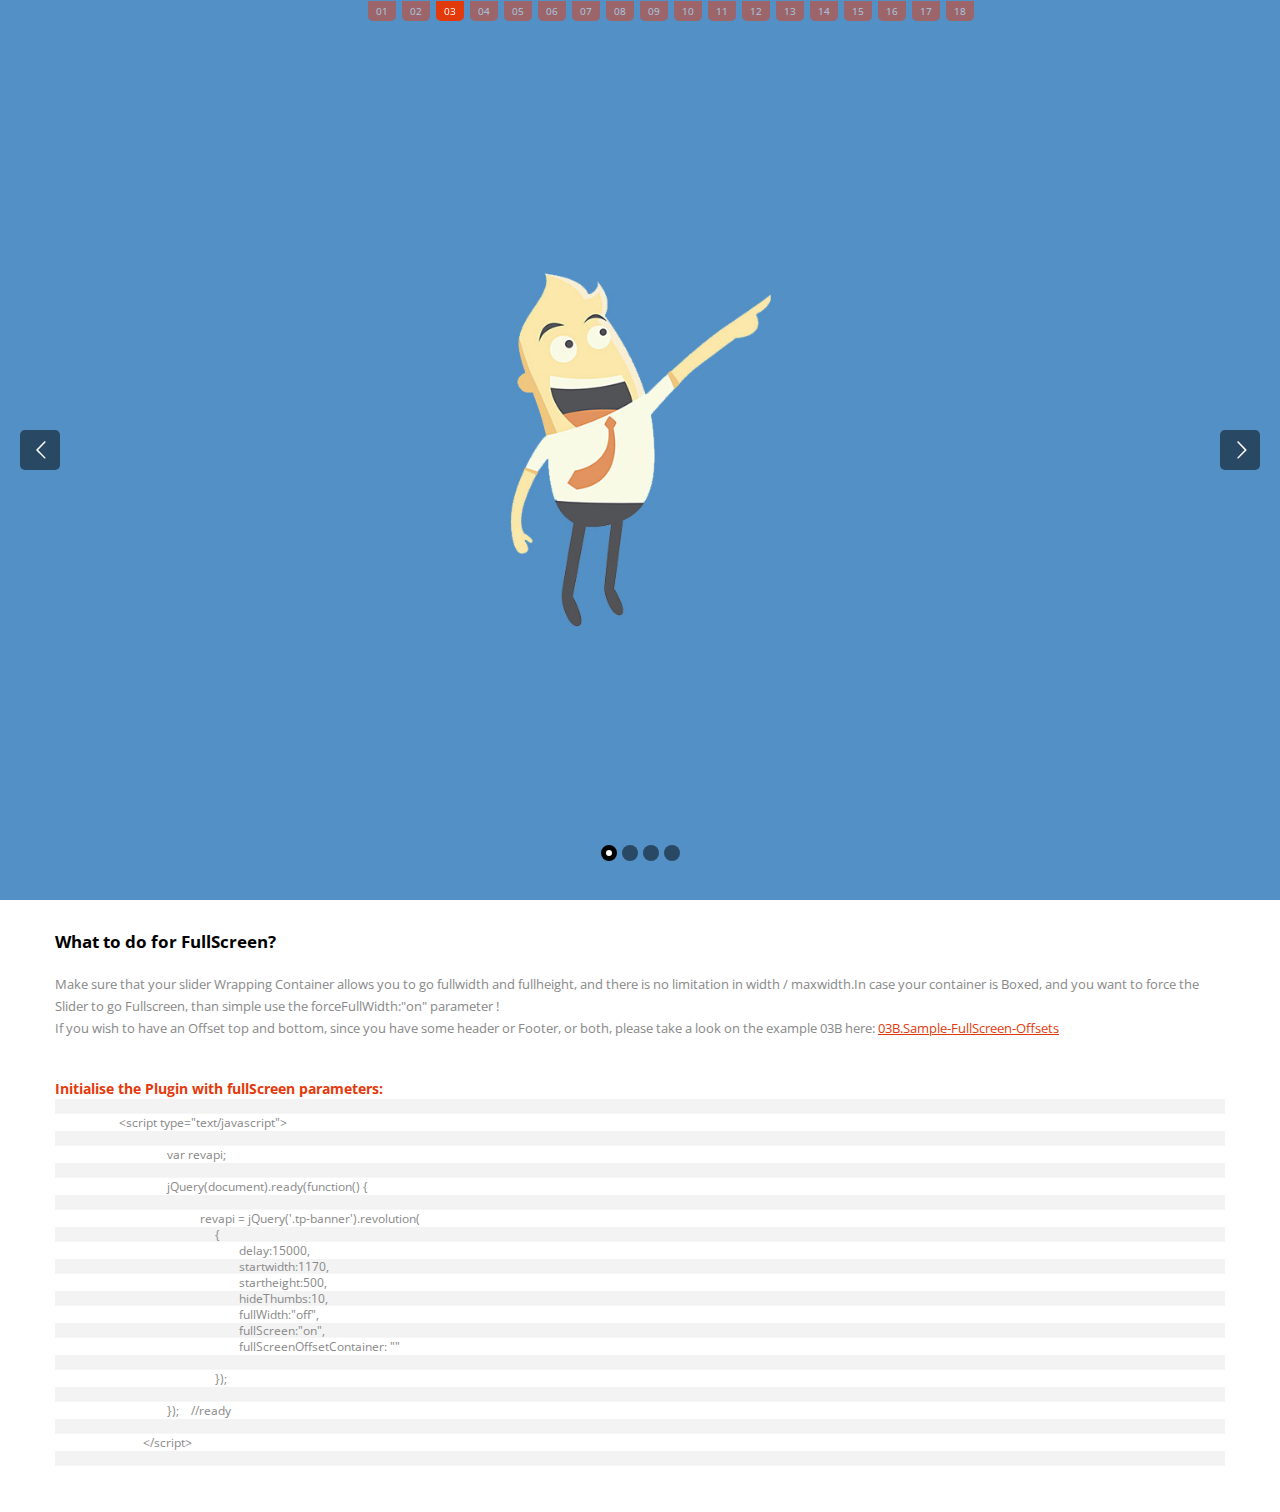
<file: docs/examples&sources/03.Sample-FullScreen.html>
<!DOCTYPE html>


<!--
#######################################
	- THE HEAD PART -
######################################
-->
<head>
	<meta http-equiv="Content-Type" content="text/html; charset=utf-8" />
	<meta http-equiv="X-UA-Compatible" content="IE=edge" />
	<meta name="viewport" content="width=device-width,initial-scale=1">

	<title>SLIDER REVOLUTION -  The Responsive Slider Plugin</title>

    <!-- get jQuery from the google apis -->
    <script type="text/javascript" src="http://ajax.googleapis.com/ajax/libs/jquery/1.10.1/jquery.js"></script>

    <!-- CSS STYLE-->
    <link rel="stylesheet" type="text/css" href="css/style.css" media="screen" />

    <!-- THE PREVIEW STYLE SHEETS, NO NEED TO LOAD IN YOUR DOM -->
    <link rel="stylesheet" type="text/css" href="css/navstylechange.css" media="screen" />
    <link rel="stylesheet" type="text/css" href="css/noneed.css" media="screen" />


    <!-- SLIDER REVOLUTION 4.x SCRIPTS  -->
    <script type="text/javascript" src="rs-plugin/js/jquery.themepunch.plugins.min.js"></script>
    <script type="text/javascript" src="rs-plugin/js/jquery.themepunch.revolution.min.js"></script>

	<!-- SLIDER REVOLUTION 4.x CSS SETTINGS -->
	<link rel="stylesheet" type="text/css" href="rs-plugin/css/settings.css" media="screen" />

	<!-- GOOGLE FONTS -->
	<link href='http://fonts.googleapis.com/css?family=Open+Sans:300,400,700,800' rel='stylesheet' type='text/css'>

</head>



<!--
#######################################
	- THE BODY PART -
######################################
-->
<body>

	<article class="prevnext">
			<a class="" href="01.Sample-Boxed.html">01</a>
		<a class="" href="02.Sample-Fullwidth.html">02</a>
		<a class="active" href="03.Sample-FullScreen.html">03</a>
		<a class="" href="04.Sample-FullScreen-Offsets.html">04</a>
		<a class="" href="05.Sample-Aligns.html">05</a>
		<a class="" href="06.Sample-AlignForce.html">06</a>
		<a class="" href="07.Sample-Videos.html">07</a>
		<a class="" href="08.Sample-NavigationStyle.html">08</a>
		<a class="" href="09.Sample-Api.html">09</a>
		<a class="" href="10.B.Sample-LazyLoading Level2.html">10</a>
		<a class="" href="11.Sample-Shuffle.html">11</a>
		<a class="" href="12.Sample-Backgrounds.html">12</a>
		<a class="" href="13.Sample-HideCaptions.html">13</a>
		<a class="" href="14.Sample-KenBurns.html">14</a>
		<a class="" href="15.Sample-VideoBG.html">15</a>
		<a class="" href="16.Caption-ShowDown.html">16</a>
		<a class="" href="17.Sample-DottedBG.html">17</a>
		<a class="" href="18.Sample-NewCaptionEffects.html">18</a>	</article>

	<article class="">

	<!--
	#################################
		- THEMEPUNCH BANNER -
	#################################
	-->
	<!-- START REVOLUTION SLIDER 3.1 rev5 fullwidth mode -->

	<div class="tp-banner-container">
		<div class="tp-banner" >
			<ul>
				<!-- SLIDE  -->
				<li data-transition="fade" data-slotamount="5" data-masterspeed="700" >
					<!-- MAIN IMAGE -->
					<img src="images/bg1.jpg"   alt="slidebg1"  data-bgfit="cover" data-bgposition="center center" data-bgrepeat="no-repeat">


					<!-- LAYERS -->
					<div class="tp-caption mediumlarge_light_white_center customin customout start"
						data-x="50"
						data-hoffset="0"
						data-y="50"

						data-customin="x:0;y:0;z:0;rotationX:90;rotationY:0;rotationZ:0;scaleX:1;scaleY:1;skewX:0;skewY:0;opacity:0;transformPerspective:200;transformOrigin:50% 0%;"
						data-customout="x:0;y:0;z:0;rotationX:0;rotationY:0;rotationZ:0;scaleX:0.75;scaleY:0.75;skewX:0;skewY:0;opacity:0;transformPerspective:600;transformOrigin:50% 50%;"
						data-speed="1000"
						data-start="500"
						data-easing="Back.easeInOut"
						data-endspeed="300">BASIC CAPTION<br>ANIMATIONS
					</div>





					<!-- LAYER NR. 1 -->
					<div class="tp-caption medium_bg_asbestos fade"
						data-x="50"
						data-y="250"
						data-speed="500"
						data-start="800"
						data-easing="Power4.easeOut"
						data-endspeed="300"
						data-endeasing="Power1.easeIn"
						data-captionhidden="off"
						style="z-index: 6">FADE
					</div>

					<!-- LAYER NR. 2 -->
					<div class="tp-caption medium_bg_asbestos sfl"
						data-x="50"
						data-y="300"
						data-speed="500"
						data-start="1200"
						data-easing="Power4.easeOut"
						data-endspeed="300"
						data-endeasing="Power1.easeIn"
						data-captionhidden="off"
						style="z-index: 6">SHORT FROM LEFT (sfl)
					</div>

					<!-- LAYER NR. 3 -->
					<div class="tp-caption medium_bg_asbestos skewfromleft"
						data-x="50"
						data-y="350"
						data-speed="800"
						data-start="1900"
						data-easing="Power4.easeOut"
						data-endspeed="300"
						data-endeasing="Power1.easeIn"
						data-captionhidden="off"
						style="z-index: 6">SKEW FROM LEFT (skewfromleft)
					</div>

					<!-- LAYER NR. 4 -->
					<div class="tp-caption medium_bg_asbestos sft"
						data-x="50"
						data-y="200"
						data-speed="800"
						data-start="2600"
						data-easing="Power4.easeOut"
						data-endspeed="300"
						data-endeasing="Power1.easeIn"
						data-captionhidden="off"
						style="z-index: 6">SHORT FROM TOP (sft)
					</div>

						<!-- LAYER NR. 5 -->
					<div class="tp-caption medium_bg_asbestos lft"
						data-x="50"

						data-y="400"
						data-speed="800"
						data-start="3300"
						data-easing="Power4.easeOut"
						data-endspeed="300"
						data-endeasing="Power1.easeIn"
						data-captionhidden="off"
						style="z-index: 6">LONG FROM TOP (lft)
					</div>

					<!-- LAYER NR. 6 -->
					<div class="tp-caption medium_bg_asbestos sfr"
						data-x="right"
						data-hoffset="-50"
						data-y="200"
						data-speed="800"
						data-start="4000"
						data-easing="Power4.easeOut"
						data-endspeed="300"
						data-endeasing="Power1.easeIn"
						data-captionhidden="off"
						style="z-index: 6">SHORT FROM RIGHT (sfr)
					</div>



					<!-- LAYER NR. 7 -->
					<div class="tp-caption medium_bg_asbestos skewfromright"
						data-x="right"
						data-hoffset="-50"
						data-y="250"
						data-speed="800"
						data-start="4700"
						data-easing="Power4.easeOut"
						data-endspeed="300"
						data-endeasing="Power1.easeIn"
						data-captionhidden="off"
						style="z-index: 6">SKEW FROM RIGHT (skewfromright)
					</div>


					<!-- LAYER NR. 8 -->
					<div class="tp-caption medium_bg_asbestos sfb"
						data-x="right"
						data-hoffset="-50"
						data-y="300"
						data-speed="800"
						data-start="5400"
						data-easing="Power4.easeOut"
						data-endspeed="300"
						data-endeasing="Power1.easeIn"
						data-captionhidden="off"
						style="z-index: 6">SHORT FROM BOTTOM (sfb)
					</div>

					<!-- LAYER NR. 9 -->
					<div class="tp-caption medium_bg_asbestos lfb"
						data-x="right"
						data-hoffset="-50"
						data-y="350"
						data-speed="800"
						data-start="6100"
						data-easing="Power4.easeOut"
						data-endspeed="300"
						data-endeasing="Power1.easeIn"
						data-captionhidden="off"
						style="z-index: 6">LONG FROM BOTTOM (lfb)
					</div>

					<!-- LAYER NR. 10 -->
					<div class="tp-caption medium_bg_asbestos randomrotate"
						data-x="right"
						data-hoffset="-50"
						data-y="400"
						data-speed="800"
						data-start="6800"
						data-easing="Power4.easeOut"
						data-endspeed="300"
						data-endeasing="Power1.easeIn"
						data-captionhidden="off"
						style="z-index: 6">RANDOM ROTATE (randomrotate)
					</div>

					<!-- LAYER NR. 11 -->
					<div class="tp-caption medium_bg_asbestos lfr"
						data-x="right"
						data-hoffset="-50"
						data-y="450"
						data-speed="800"
						data-start="7500"
						data-easing="Power4.easeOut"
						data-endspeed="300"
						data-endeasing="Power1.easeIn"
						data-captionhidden="off"
						style="z-index: 6">LONG FROM RIGHT (lfr)
					</div>

					<!-- LAYER NR. 12 -->
					<div class="tp-caption medium_bg_asbestos lfl"
						data-x="50"
						data-y="450"
						data-speed="800"
						data-start="7500"
						data-easing="Power4.easeOut"
						data-endspeed="300"
						data-endeasing="Power1.easeIn"
						data-captionhidden="off"
						style="z-index: 6">LONG FROM LEFT (lfl)
					</div>
				</li>

				<!-- SLIDE  -->
				<li data-transition="fade" data-slotamount="5" data-masterspeed="700" >
					<!-- MAIN IMAGE -->
					<img src="images/bg2.jpg"   alt="slidebg1"  data-bgfit="cover" data-bgposition="center center" data-bgrepeat="no-repeat">
					<!-- LAYERS -->
					<!-- LAYER 0 -->
					<div class="tp-caption mediumlarge_light_white_center customin customout start"
						data-x="50"
						data-hoffset="0"
						data-y="50"

						data-customin="x:0;y:0;z:0;rotationX:90;rotationY:0;rotationZ:0;scaleX:1;scaleY:1;skewX:0;skewY:0;opacity:0;transformPerspective:200;transformOrigin:50% 0%;"
						data-customout="x:0;y:0;z:0;rotationX:0;rotationY:0;rotationZ:0;scaleX:0.75;scaleY:0.75;skewX:0;skewY:0;opacity:0;transformPerspective:600;transformOrigin:50% 50%;"
						data-speed="1000"
						data-start="500"
						data-easing="Back.easeInOut"
						data-endspeed="300">SOME FANCY EASING
					</div>

					<!-- LAYER NR. 1 -->
					<div class="tp-caption medium_bg_asbestos sfl"
						data-x="50"
						data-y="250"
						data-speed="500"
						data-start="800"
						data-easing="Power1.easeOut"
						data-endspeed="300"
						data-endeasing="Power1.easeIn"
						data-captionhidden="off"
						style="z-index: 6">Power1.easeOut
					</div>

					<!-- LAYER NR. 2 -->
					<div class="tp-caption medium_bg_asbestos sfl"
						data-x="50"
						data-y="300"
						data-speed="500"
						data-start="1200"
						data-easing="Back.easeOut"
						data-endspeed="300"
						data-endeasing="Power1.easeIn"
						data-captionhidden="off"
						style="z-index: 6">Back.easeOut
					</div>

					<!-- LAYER NR. 3 -->
					<div class="tp-caption medium_bg_asbestos skewfromleft"
						data-x="50"
						data-y="350"
						data-speed="800"
						data-start="1900"
						data-easing="Elastic.easeOut"
						data-endspeed="300"
						data-endeasing="Power1.easeIn"
						data-captionhidden="off"
						style="z-index: 6">Elastic.easeOut
					</div>

					<!-- LAYER NR. 4 -->
					<div class="tp-caption medium_bg_asbestos skewfromleft"
						data-x="50"
						data-y="200"
						data-speed="800"
						data-start="2600"
						data-easing="Power3.easeInOut"
						data-endspeed="300"
						data-endeasing="Power1.easeIn"
						data-captionhidden="off"
						style="z-index: 6">Power3.easeInOut
					</div>

						<!-- LAYER NR. 5 -->
					<div class="tp-caption medium_bg_asbestos skewfromleft"
						data-x="50"

						data-y="400"
						data-speed="800"
						data-start="3300"
						data-easing="Power4.easeOut"
						data-endspeed="300"
						data-endeasing="Power1.easeIn"
						data-captionhidden="off"
						style="z-index: 6">Power4.easeOut
					</div>

					<!-- LAYER NR. 6 -->
					<div class="tp-caption medium_bg_asbestos skewfromright"
						data-x="right"
						data-hoffset="-50"
						data-y="200"
						data-speed="800"
						data-start="4000"
						data-easing="Power2.easeInOut"
						data-endspeed="300"
						data-endeasing="Power1.easeIn"
						data-captionhidden="off"
						style="z-index: 6">Power2.easeInOut
					</div>



					<!-- LAYER NR. 7 -->
					<div class="tp-caption medium_bg_asbestos skewfromright"
						data-x="right"
						data-hoffset="-50"
						data-y="250"
						data-speed="800"
						data-start="4700"
						data-easing="Circ.easeOut"
						data-endspeed="300"
						data-endeasing="Power1.easeIn"
						data-captionhidden="off"
						style="z-index: 6">Circ.easeOut
					</div>


					<!-- LAYER NR. 8 -->
					<div class="tp-caption medium_bg_asbestos skewfromright"
						data-x="right"
						data-hoffset="-50"
						data-y="300"
						data-speed="800"
						data-start="5400"
						data-easing="Cube.easeOut"
						data-endspeed="300"
						data-endeasing="Power1.easeIn"
						data-captionhidden="off"
						style="z-index: 6">Cube.easeOut
					</div>

					<!-- LAYER NR. 9 -->
					<div class="tp-caption medium_bg_asbestos skewfromright"
						data-x="right"
						data-hoffset="-50"
						data-y="350"
						data-speed="800"
						data-start="6100"
						data-easing="Bounce.easeOut"
						data-endspeed="300"
						data-endeasing="Power1.easeIn"
						data-captionhidden="off"
						style="z-index: 6">Bounce.easeOut
					</div>

					<!-- LAYER NR. 10 -->
					<div class="tp-caption medium_bg_asbestos skewfromright"
						data-x="right"
						data-hoffset="-50"
						data-y="400"
						data-speed="800"
						data-start="6800"
						data-easing="Linear.easeNone"
						data-endspeed="300"
						data-endeasing="Power1.easeIn"
						data-captionhidden="off"
						style="z-index: 6">Linear.easeNone
					</div>

					<!-- LAYER NR. 11 -->
					<div class="tp-caption medium_bg_asbestos skewfromright"
						data-x="right"
						data-hoffset="-50"
						data-y="450"
						data-speed="800"
						data-start="7500"
						data-easing="Expo.easeOut"
						data-endspeed="300"
						data-endeasing="Power1.easeIn"
						data-captionhidden="off"
						style="z-index: 6">Expo.easeOut
					</div>

					<!-- LAYER NR. 12 -->
					<div class="tp-caption medium_bg_asbestos skewfromleft"
						data-x="50"
						data-y="450"
						data-speed="800"
						data-start="7500"
						data-easing="Expo.easeIn"
						data-endspeed="300"
						data-endeasing="Power1.easeIn"
						data-captionhidden="off"
						style="z-index: 6">Expo.easeIn
					</div>
				</li>

				<!-- SLIDE  -->
				<li data-transition="fade" data-slotamount="5" data-masterspeed="700" >
					<!-- MAIN IMAGE -->
					<img src="images/bg3.jpg"  alt="slidebg1"  data-bgfit="cover" data-bgposition="center center" data-bgrepeat="no-repeat">
					<!-- LAYERS -->
					<!-- LAYERS -->
					<div class="tp-caption mediumlarge_light_white_center customin customout start"
						data-x="right"
						data-hoffset="-60"
						data-y="bottom"
						data-voffset="-120"

						data-customin="x:0;y:0;z:0;rotationX:90;rotationY:0;rotationZ:0;scaleX:1;scaleY:1;skewX:0;skewY:0;opacity:0;transformPerspective:200;transformOrigin:50% 0%;"
						data-customout="x:0;y:0;z:0;rotationX:0;rotationY:0;rotationZ:0;scaleX:0.75;scaleY:0.75;skewX:0;skewY:0;opacity:0;transformPerspective:600;transformOrigin:50% 50%;"
						data-speed="1000"
						data-start="500"
						data-easing="Back.easeInOut"
						data-endspeed="300">TRY THE<br>CAPTION ANIMATION<br> BUILDER BELOW
					</div>
					<!-- LAYER NR. 5 -->
					<div class="tp-caption medium_bg_asbestos skewfromleft customout"
						data-x="104"
						data-y="154"
						data-customout="x:0;y:0;z:0;rotationX:0;rotationY:0;rotationZ:0;scaleX:0.75;scaleY:0.75;skewX:0;skewY:0;opacity:0;transformPerspective:600;transformOrigin:50% 50%;"
						data-speed="800"
						data-start="800"
						data-easing="Power4.easeOut"
						data-endspeed="300"
						data-endeasing="Power1.easeIn"
						data-captionhidden="on"
						style="z-index: 6">GO AND GIVE A TRY
					</div>
				</li>

				<!-- SLIDE  -->
				<li data-transition="fade" data-slotamount="5" data-masterspeed="700" >
					<!-- MAIN IMAGE -->
					<img src="images/bg4.jpg"  alt="slidebg1"  data-bgfit="cover" data-bgposition="center center" data-bgrepeat="no-repeat">
					<!-- LAYERS -->
					<!-- LAYER NR. 5 -->
					<div class="tp-caption medium_bg_asbestos skewfromleft customout"
						data-x="104"
						data-y="154"
						data-customout="x:0;y:0;z:0;rotationX:0;rotationY:0;rotationZ:0;scaleX:0.75;scaleY:0.75;skewX:0;skewY:0;opacity:0;transformPerspective:600;transformOrigin:50% 50%;"
						data-speed="800"
						data-start="800"
						data-easing="Power4.easeOut"
						data-endspeed="300"
						data-endeasing="Power1.easeIn"
						data-captionhidden="on"
						style="z-index: 6">CREATE AWESOME ANIMATIONS
					</div>
				</li>


			</ul>
			<div class="tp-bannertimer"></div>
		</div>
	</div>
			<script type="text/javascript">

				var revapi;

				jQuery(document).ready(function() {

					   revapi = jQuery('.tp-banner').revolution(
						{
							delay:15000,
							startwidth:1170,
							startheight:500,
							hideThumbs:10,
							fullWidth:"off",
							fullScreen:"on",
							fullScreenOffsetContainer: ""
						});

				});	//ready

			</script>

			<!-- END REVOLUTION SLIDER -->

	<!-- Content End -->


		</article> <!-- END OF SPECTACULUS -->








<!-- HERE COMES ONLY THE DEMO INFORMATION, NO NEED TO CARE ABOUT IT -->

	<section class="container">
		<h2>What to do for FullScreen?</h2>
		<p>Make sure that your slider Wrapping Container allows you to go fullwidth and fullheight, and there is no limitation in width / maxwidth.In case your container is Boxed, and you want to force the Slider to go Fullscreen, than simple use the forceFullWidth:"on" parameter !</p>
		<p>If you wish to have an Offset top and bottom, since you have some header or Footer, or both, please take a look on the example 03B here: <a href="03B.Sample-FullScreen-Offsets.html">03B.Sample-FullScreen-Offsets</a></p>


	   <div style="width:100%; height:40px"></div>
	  <h3> Initialise the Plugin with fullScreen parameters:</h3>
	  <pre>
	  	&lt;script type="text/javascript"&gt;

				var revapi;

				jQuery(document).ready(function() {

					   revapi = jQuery('.tp-banner').revolution(
						{
							delay:15000,
							startwidth:1170,
							startheight:500,
							hideThumbs:10,
							fullWidth:"off",
							fullScreen:"on",
							fullScreenOffsetContainer: ""

						});

				});	//ready

			&lt;/script&gt;
	  </pre>
	</section>






</body>
</file>
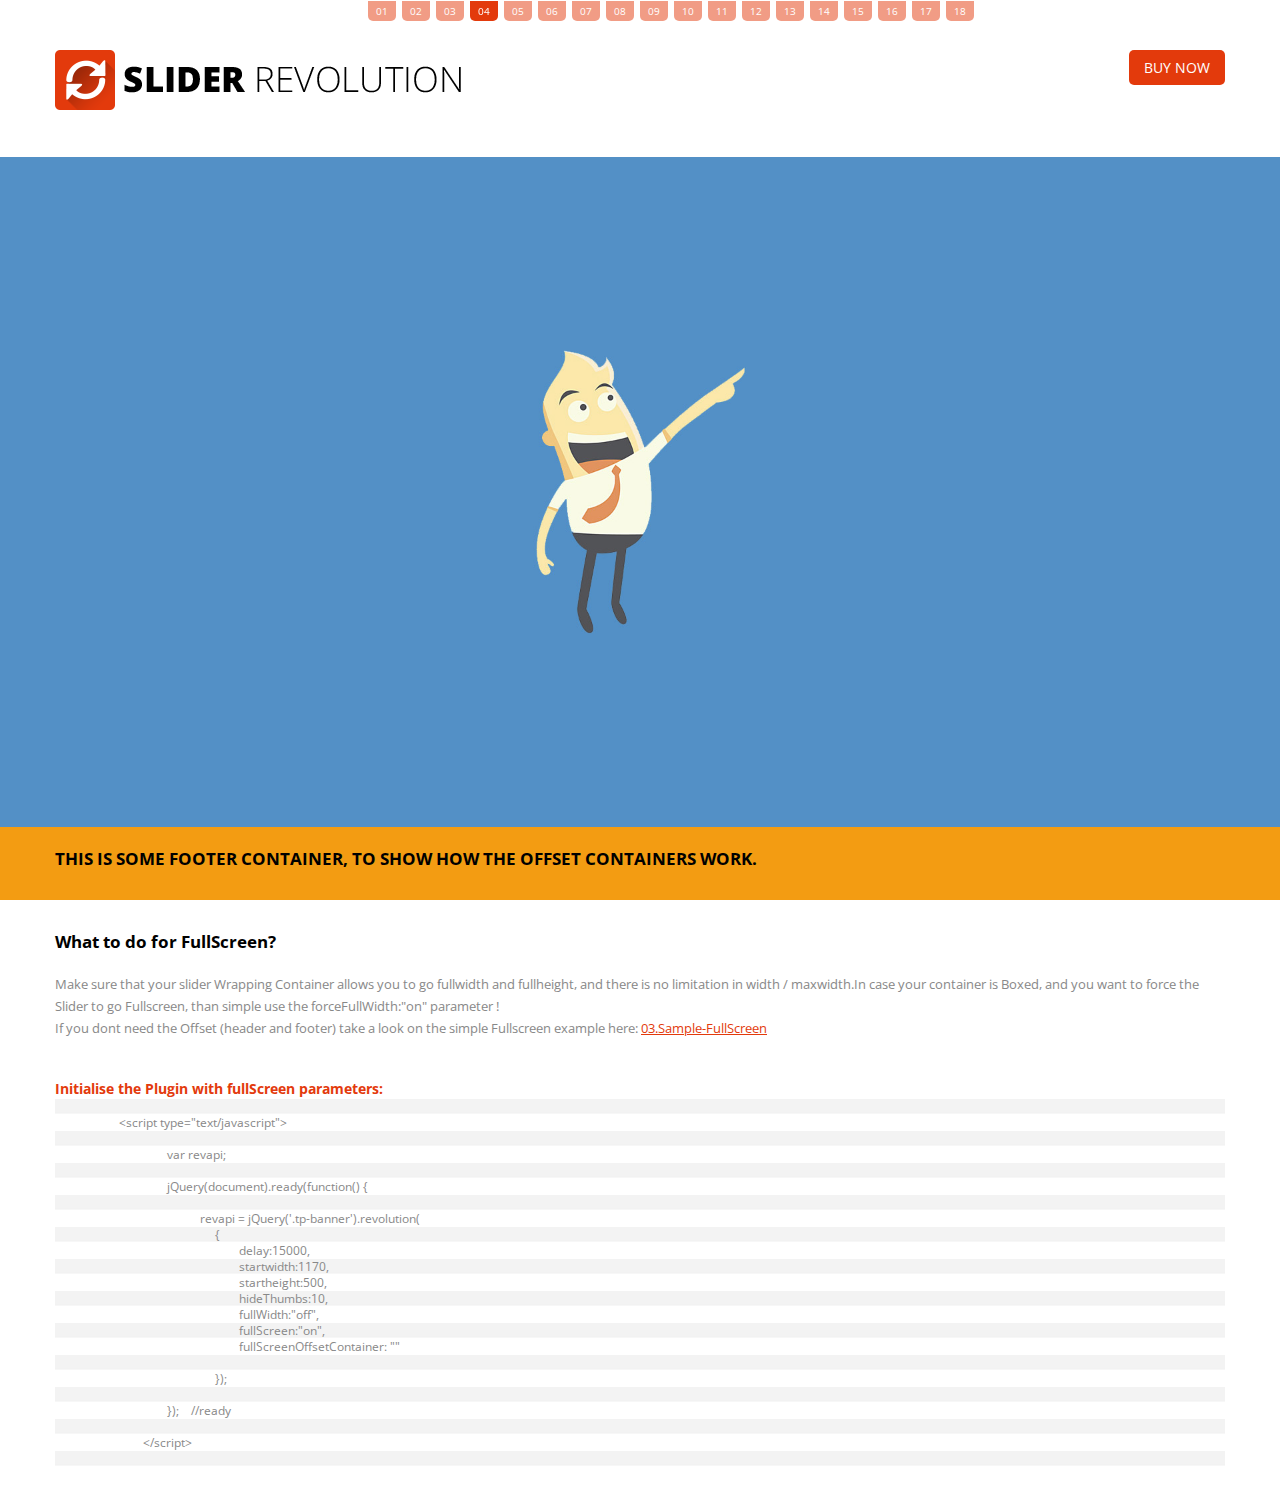
<file: docs/examples&sources/04.Sample-FullScreen-Offsets.html>
<!DOCTYPE html>


<!--
#######################################
	- THE HEAD PART -
######################################
-->
<head>
	<meta http-equiv="Content-Type" content="text/html; charset=utf-8" />
	<meta http-equiv="X-UA-Compatible" content="IE=edge" />
	<meta name="viewport" content="width=device-width,initial-scale=1">

	<title>SLIDER REVOLUTION -  The Responsive Slider Plugin</title>

    <!-- get jQuery from the google apis -->
    <script type="text/javascript" src="http://ajax.googleapis.com/ajax/libs/jquery/1.10.1/jquery.js"></script>

    <!-- CSS STYLE-->
    <link rel="stylesheet" type="text/css" href="css/style.css" media="screen" />

    <!-- THE PREVIEW STYLE SHEETS, NO NEED TO LOAD IN YOUR DOM -->
    <link rel="stylesheet" type="text/css" href="css/navstylechange.css" media="screen" />
    <link rel="stylesheet" type="text/css" href="css/noneed.css" media="screen" />

    <!-- SLIDER REVOLUTION 4.x SCRIPTS  -->
    <script type="text/javascript" src="rs-plugin/js/jquery.themepunch.plugins.min.js"></script>
    <script type="text/javascript" src="rs-plugin/js/jquery.themepunch.revolution.min.js"></script>

	<!-- SLIDER REVOLUTION 4.x CSS SETTINGS -->
	<link rel="stylesheet" type="text/css" href="rs-plugin/css/settings.css" media="screen" />

	<!-- GOOGLE FONTS -->
	<link href='http://fonts.googleapis.com/css?family=Open+Sans:300,400,700,800' rel='stylesheet' type='text/css'>

</head>



<!--
#######################################
	- THE BODY PART -
######################################
-->
<body>

	<article class="prevnext">
			<a class="" href="01.Sample-Boxed.html">01</a>
		<a class="" href="02.Sample-Fullwidth.html">02</a>
		<a class="" href="03.Sample-FullScreen.html">03</a>
		<a class="active" href="04.Sample-FullScreen-Offsets.html">04</a>
		<a class="" href="05.Sample-Aligns.html">05</a>
		<a class="" href="06.Sample-AlignForce.html">06</a>
		<a class="" href="07.Sample-Videos.html">07</a>
		<a class="" href="08.Sample-NavigationStyle.html">08</a>
		<a class="" href="09.Sample-Api.html">09</a>
		<a class="" href="10.B.Sample-LazyLoading Level2.html">10</a>
		<a class="" href="11.Sample-Shuffle.html">11</a>
		<a class="" href="12.Sample-Backgrounds.html">12</a>
		<a class="" href="13.Sample-HideCaptions.html">13</a>
		<a class="" href="14.Sample-KenBurns.html">14</a>
		<a class="" href="15.Sample-VideoBG.html">15</a>
		<a class="" href="16.Caption-ShowDown.html">16</a>
		<a class="" href="17.Sample-DottedBG.html">17</a>
		<a class="" href="18.Sample-NewCaptionEffects.html">18</a>	</article>


	<!-- HEADER -->
	<header id="header">
		<section class="container">
			<article class="logo-container"><a href="http://themes.themepunch.com/?theme=revolution_jq"><div class="logo"></div></a></article>
			<div class="button-holder"><a href="http://codecanyon.net/item/slider-revolution-responsive-jquery-plugin/2580848" target="_blank" class="button"><strong>BUY NOW</strong></a></div>
			<div style="clear:both"></div>
		</section>
	</header> <!-- END OF HEADER -->


	<article class="">

	<!--
	#################################
		- THEMEPUNCH BANNER -
	#################################
	-->
	<!-- START REVOLUTION SLIDER 3.1 rev5 fullwidth mode -->

	<div class="tp-banner-container">
		<div class="tp-banner" >
			<ul>
				<!-- SLIDE  -->
				<li data-transition="fade" data-slotamount="5" data-masterspeed="700" >
					<!-- MAIN IMAGE -->
					<img src="images/bg1.jpg"   alt="slidebg1"  data-bgfit="cover" data-bgposition="center center" data-bgrepeat="no-repeat">


					<!-- LAYERS -->
					<div class="tp-caption mediumlarge_light_white_center customin customout start"
						data-x="50"
						data-hoffset="0"
						data-y="50"

						data-customin="x:0;y:0;z:0;rotationX:90;rotationY:0;rotationZ:0;scaleX:1;scaleY:1;skewX:0;skewY:0;opacity:0;transformPerspective:200;transformOrigin:50% 0%;"
						data-customout="x:0;y:0;z:0;rotationX:0;rotationY:0;rotationZ:0;scaleX:0.75;scaleY:0.75;skewX:0;skewY:0;opacity:0;transformPerspective:600;transformOrigin:50% 50%;"
						data-speed="1000"
						data-start="500"
						data-easing="Back.easeInOut"
						data-endspeed="300">BASIC CAPTION<br>ANIMATIONS
					</div>





					<!-- LAYER NR. 1 -->
					<div class="tp-caption medium_bg_asbestos fade"
						data-x="50"
						data-y="250"
						data-speed="500"
						data-start="800"
						data-easing="Power4.easeOut"
						data-endspeed="300"
						data-endeasing="Power1.easeIn"
						data-captionhidden="off"
						style="z-index: 6">FADE
					</div>

					<!-- LAYER NR. 2 -->
					<div class="tp-caption medium_bg_asbestos sfl"
						data-x="50"
						data-y="300"
						data-speed="500"
						data-start="1200"
						data-easing="Power4.easeOut"
						data-endspeed="300"
						data-endeasing="Power1.easeIn"
						data-captionhidden="off"
						style="z-index: 6">SHORT FROM LEFT (sfl)
					</div>

					<!-- LAYER NR. 3 -->
					<div class="tp-caption medium_bg_asbestos skewfromleft"
						data-x="50"
						data-y="350"
						data-speed="800"
						data-start="1900"
						data-easing="Power4.easeOut"
						data-endspeed="300"
						data-endeasing="Power1.easeIn"
						data-captionhidden="off"
						style="z-index: 6">SKEW FROM LEFT (skewfromleft)
					</div>

					<!-- LAYER NR. 4 -->
					<div class="tp-caption medium_bg_asbestos sft"
						data-x="50"
						data-y="200"
						data-speed="800"
						data-start="2600"
						data-easing="Power4.easeOut"
						data-endspeed="300"
						data-endeasing="Power1.easeIn"
						data-captionhidden="off"
						style="z-index: 6">SHORT FROM TOP (sft)
					</div>

						<!-- LAYER NR. 5 -->
					<div class="tp-caption medium_bg_asbestos lft"
						data-x="50"

						data-y="400"
						data-speed="800"
						data-start="3300"
						data-easing="Power4.easeOut"
						data-endspeed="300"
						data-endeasing="Power1.easeIn"
						data-captionhidden="off"
						style="z-index: 6">LONG FROM TOP (lft)
					</div>

					<!-- LAYER NR. 6 -->
					<div class="tp-caption medium_bg_asbestos sfr"
						data-x="right"
						data-hoffset="-50"
						data-y="200"
						data-speed="800"
						data-start="4000"
						data-easing="Power4.easeOut"
						data-endspeed="300"
						data-endeasing="Power1.easeIn"
						data-captionhidden="off"
						style="z-index: 6">SHORT FROM RIGHT (sfr)
					</div>



					<!-- LAYER NR. 7 -->
					<div class="tp-caption medium_bg_asbestos skewfromright"
						data-x="right"
						data-hoffset="-50"
						data-y="250"
						data-speed="800"
						data-start="4700"
						data-easing="Power4.easeOut"
						data-endspeed="300"
						data-endeasing="Power1.easeIn"
						data-captionhidden="off"
						style="z-index: 6">SKEW FROM RIGHT (skewfromright)
					</div>


					<!-- LAYER NR. 8 -->
					<div class="tp-caption medium_bg_asbestos sfb"
						data-x="right"
						data-hoffset="-50"
						data-y="300"
						data-speed="800"
						data-start="5400"
						data-easing="Power4.easeOut"
						data-endspeed="300"
						data-endeasing="Power1.easeIn"
						data-captionhidden="off"
						style="z-index: 6">SHORT FROM BOTTOM (sfb)
					</div>

					<!-- LAYER NR. 9 -->
					<div class="tp-caption medium_bg_asbestos lfb"
						data-x="right"
						data-hoffset="-50"
						data-y="350"
						data-speed="800"
						data-start="6100"
						data-easing="Power4.easeOut"
						data-endspeed="300"
						data-endeasing="Power1.easeIn"
						data-captionhidden="off"
						style="z-index: 6">LONG FROM BOTTOM (lfb)
					</div>

					<!-- LAYER NR. 10 -->
					<div class="tp-caption medium_bg_asbestos randomrotate"
						data-x="right"
						data-hoffset="-50"
						data-y="400"
						data-speed="800"
						data-start="6800"
						data-easing="Power4.easeOut"
						data-endspeed="300"
						data-endeasing="Power1.easeIn"
						data-captionhidden="off"
						style="z-index: 6">RANDOM ROTATE (randomrotate)
					</div>

					<!-- LAYER NR. 11 -->
					<div class="tp-caption medium_bg_asbestos lfr"
						data-x="right"
						data-hoffset="-50"
						data-y="450"
						data-speed="800"
						data-start="7500"
						data-easing="Power4.easeOut"
						data-endspeed="300"
						data-endeasing="Power1.easeIn"
						data-captionhidden="off"
						style="z-index: 6">LONG FROM RIGHT (lfr)
					</div>

					<!-- LAYER NR. 12 -->
					<div class="tp-caption medium_bg_asbestos lfl"
						data-x="50"
						data-y="450"
						data-speed="800"
						data-start="7500"
						data-easing="Power4.easeOut"
						data-endspeed="300"
						data-endeasing="Power1.easeIn"
						data-captionhidden="off"
						style="z-index: 6">LONG FROM LEFT (lfl)
					</div>
				</li>

				<!-- SLIDE  -->
				<li data-transition="fade" data-slotamount="5" data-masterspeed="700" >
					<!-- MAIN IMAGE -->
					<img src="images/bg2.jpg"   alt="slidebg1"  data-bgfit="cover" data-bgposition="left top" data-bgrepeat="no-repeat">
					<!-- LAYERS -->
					<!-- LAYER 0 -->
					<div class="tp-caption mediumlarge_light_white_center customin customout start"
						data-x="50"
						data-hoffset="0"
						data-y="50"

						data-customin="x:0;y:0;z:0;rotationX:90;rotationY:0;rotationZ:0;scaleX:1;scaleY:1;skewX:0;skewY:0;opacity:0;transformPerspective:200;transformOrigin:50% 0%;"
						data-customout="x:0;y:0;z:0;rotationX:0;rotationY:0;rotationZ:0;scaleX:0.75;scaleY:0.75;skewX:0;skewY:0;opacity:0;transformPerspective:600;transformOrigin:50% 50%;"
						data-speed="1000"
						data-start="500"
						data-easing="Back.easeInOut"
						data-endspeed="300">SOME FANCY EASING
					</div>

					<!-- LAYER NR. 1 -->
					<div class="tp-caption medium_bg_asbestos sfl"
						data-x="50"
						data-y="250"
						data-speed="500"
						data-start="800"
						data-easing="Power1.easeOut"
						data-endspeed="300"
						data-endeasing="Power1.easeIn"
						data-captionhidden="off"
						style="z-index: 6">Power1.easeOut
					</div>

					<!-- LAYER NR. 2 -->
					<div class="tp-caption medium_bg_asbestos sfl"
						data-x="50"
						data-y="300"
						data-speed="500"
						data-start="1200"
						data-easing="Back.easeOut"
						data-endspeed="300"
						data-endeasing="Power1.easeIn"
						data-captionhidden="off"
						style="z-index: 6">Back.easeOut
					</div>

					<!-- LAYER NR. 3 -->
					<div class="tp-caption medium_bg_asbestos skewfromleft"
						data-x="50"
						data-y="350"
						data-speed="800"
						data-start="1900"
						data-easing="Elastic.easeOut"
						data-endspeed="300"
						data-endeasing="Power1.easeIn"
						data-captionhidden="off"
						style="z-index: 6">Elastic.easeOut
					</div>

					<!-- LAYER NR. 4 -->
					<div class="tp-caption medium_bg_asbestos skewfromleft"
						data-x="50"
						data-y="200"
						data-speed="800"
						data-start="2600"
						data-easing="Power3.easeInOut"
						data-endspeed="300"
						data-endeasing="Power1.easeIn"
						data-captionhidden="off"
						style="z-index: 6">Power3.easeInOut
					</div>

						<!-- LAYER NR. 5 -->
					<div class="tp-caption medium_bg_asbestos skewfromleft"
						data-x="50"

						data-y="400"
						data-speed="800"
						data-start="3300"
						data-easing="Power4.easeOut"
						data-endspeed="300"
						data-endeasing="Power1.easeIn"
						data-captionhidden="off"
						style="z-index: 6">Power4.easeOut
					</div>

					<!-- LAYER NR. 6 -->
					<div class="tp-caption medium_bg_asbestos skewfromright"
						data-x="right"
						data-hoffset="-50"
						data-y="200"
						data-speed="800"
						data-start="4000"
						data-easing="Power2.easeInOut"
						data-endspeed="300"
						data-endeasing="Power1.easeIn"
						data-captionhidden="off"
						style="z-index: 6">Power2.easeInOut
					</div>



					<!-- LAYER NR. 7 -->
					<div class="tp-caption medium_bg_asbestos skewfromright"
						data-x="right"
						data-hoffset="-50"
						data-y="250"
						data-speed="800"
						data-start="4700"
						data-easing="Circ.easeOut"
						data-endspeed="300"
						data-endeasing="Power1.easeIn"
						data-captionhidden="off"
						style="z-index: 6">Circ.easeOut
					</div>


					<!-- LAYER NR. 8 -->
					<div class="tp-caption medium_bg_asbestos skewfromright"
						data-x="right"
						data-hoffset="-50"
						data-y="300"
						data-speed="800"
						data-start="5400"
						data-easing="Cube.easeOut"
						data-endspeed="300"
						data-endeasing="Power1.easeIn"
						data-captionhidden="off"
						style="z-index: 6">Cube.easeOut
					</div>

					<!-- LAYER NR. 9 -->
					<div class="tp-caption medium_bg_asbestos skewfromright"
						data-x="right"
						data-hoffset="-50"
						data-y="350"
						data-speed="800"
						data-start="6100"
						data-easing="Bounce.easeOut"
						data-endspeed="300"
						data-endeasing="Power1.easeIn"
						data-captionhidden="off"
						style="z-index: 6">Bounce.easeOut
					</div>

					<!-- LAYER NR. 10 -->
					<div class="tp-caption medium_bg_asbestos skewfromright"
						data-x="right"
						data-hoffset="-50"
						data-y="400"
						data-speed="800"
						data-start="6800"
						data-easing="Linear.easeNone"
						data-endspeed="300"
						data-endeasing="Power1.easeIn"
						data-captionhidden="off"
						style="z-index: 6">Linear.easeNone
					</div>

					<!-- LAYER NR. 11 -->
					<div class="tp-caption medium_bg_asbestos skewfromright"
						data-x="right"
						data-hoffset="-50"
						data-y="450"
						data-speed="800"
						data-start="7500"
						data-easing="Expo.easeOut"
						data-endspeed="300"
						data-endeasing="Power1.easeIn"
						data-captionhidden="off"
						style="z-index: 6">Expo.easeOut
					</div>

					<!-- LAYER NR. 12 -->
					<div class="tp-caption medium_bg_asbestos skewfromleft"
						data-x="50"
						data-y="450"
						data-speed="800"
						data-start="7500"
						data-easing="Expo.easeIn"
						data-endspeed="300"
						data-endeasing="Power1.easeIn"
						data-captionhidden="off"
						style="z-index: 6">Expo.easeIn
					</div>
				</li>

				<!-- SLIDE  -->
				<li data-transition="fade" data-slotamount="5" data-masterspeed="700" >
					<!-- MAIN IMAGE -->
					<img src="images/bg3.jpg"  alt="slidebg1"  data-bgfit="cover" data-bgposition="left top" data-bgrepeat="no-repeat">
					<!-- LAYERS -->
					<!-- LAYERS -->
					<div class="tp-caption mediumlarge_light_white_center customin customout start"
						data-x="right"
						data-hoffset="-60"
						data-y="bottom"
						data-voffset="-120"

						data-customin="x:0;y:0;z:0;rotationX:90;rotationY:0;rotationZ:0;scaleX:1;scaleY:1;skewX:0;skewY:0;opacity:0;transformPerspective:200;transformOrigin:50% 0%;"
						data-customout="x:0;y:0;z:0;rotationX:0;rotationY:0;rotationZ:0;scaleX:0.75;scaleY:0.75;skewX:0;skewY:0;opacity:0;transformPerspective:600;transformOrigin:50% 50%;"
						data-speed="1000"
						data-start="500"
						data-easing="Back.easeInOut"
						data-endspeed="300">TRY THE<br>CAPTION ANIMATION<br> BUILDER BELOW
					</div>
					<!-- LAYER NR. 5 -->
					<div class="tp-caption medium_bg_asbestos skewfromleft customout"
						data-x="104"
						data-y="154"
						data-customout="x:0;y:0;z:0;rotationX:0;rotationY:0;rotationZ:0;scaleX:0.75;scaleY:0.75;skewX:0;skewY:0;opacity:0;transformPerspective:600;transformOrigin:50% 50%;"
						data-speed="800"
						data-start="800"
						data-easing="Power4.easeOut"
						data-endspeed="300"
						data-endeasing="Power1.easeIn"
						data-captionhidden="on"
						style="z-index: 6">GO AND GIVE A TRY
					</div>
				</li>

				<!-- SLIDE  -->
				<li data-transition="fade" data-slotamount="5" data-masterspeed="700" >
					<!-- MAIN IMAGE -->
					<img src="images/bg4.jpg"  alt="slidebg1"  data-bgfit="cover" data-bgposition="left top" data-bgrepeat="no-repeat">
					<!-- LAYERS -->
					<!-- LAYER NR. 5 -->
					<div class="tp-caption medium_bg_asbestos skewfromleft customout"
						data-x="104"
						data-y="154"
						data-customout="x:0;y:0;z:0;rotationX:0;rotationY:0;rotationZ:0;scaleX:0.75;scaleY:0.75;skewX:0;skewY:0;opacity:0;transformPerspective:600;transformOrigin:50% 50%;"
						data-speed="800"
						data-start="800"
						data-easing="Power4.easeOut"
						data-endspeed="300"
						data-endeasing="Power1.easeIn"
						data-captionhidden="on"
						style="z-index: 6">CREATE AWESOME ANIMATIONS
					</div>
				</li>


			</ul>
			<div class="tp-bannertimer"></div>
		</div>
	</div>
			<script type="text/javascript">

				var revapi;

				jQuery(document).ready(function() {

					   revapi = jQuery('.tp-banner').revolution(
						{
							delay:15000,
							startwidth:1170,
							startheight:500,
							hideThumbs:10,
							fullWidth:"off",
							fullScreen:"on",
							fullScreenOffsetContainer: "#header, #footer"
						});

				});	//ready

			</script>

			<!-- END REVOLUTION SLIDER -->

	<!-- Content End -->


		</article> <!-- END OF SPECTACULUS -->


		<!-- HEADER -->
	<footer id="footer" style="width:100%;background:#f39c12">
		<section class="container" style="padding-top:20px;padding-bottom:10px;">
				<h2> THIS IS SOME FOOTER CONTAINER, TO SHOW HOW THE OFFSET CONTAINERS WORK.</h2>
		</section>
	</footer> <!-- END OF HEADER -->






	<!-- HERE COMES ONLY THE DEMO INFORMATION, NO NEED TO CARE ABOUT IT -->

	<section class="container">
		<h2>What to do for FullScreen?</h2>
		<p>Make sure that your slider Wrapping Container allows you to go fullwidth and fullheight, and there is no limitation in width / maxwidth.In case your container is Boxed, and you want to force the Slider to go Fullscreen, than simple use the forceFullWidth:"on" parameter !</p>
		<p>If you dont need the Offset (header and footer) take a look on the simple Fullscreen example here: <a href="03.Sample-FullScreen.html">03.Sample-FullScreen</a></p>


	   <div style="width:100%; height:40px"></div>
	  <h3> Initialise the Plugin with fullScreen parameters:</h3>
	  <pre>
	  	&lt;script type="text/javascript"&gt;

				var revapi;

				jQuery(document).ready(function() {

					   revapi = jQuery('.tp-banner').revolution(
						{
							delay:15000,
							startwidth:1170,
							startheight:500,
							hideThumbs:10,
							fullWidth:"off",
							fullScreen:"on",
							fullScreenOffsetContainer: ""

						});

				});	//ready

			&lt;/script&gt;
	  </pre>
	</section>





</body>
</file>
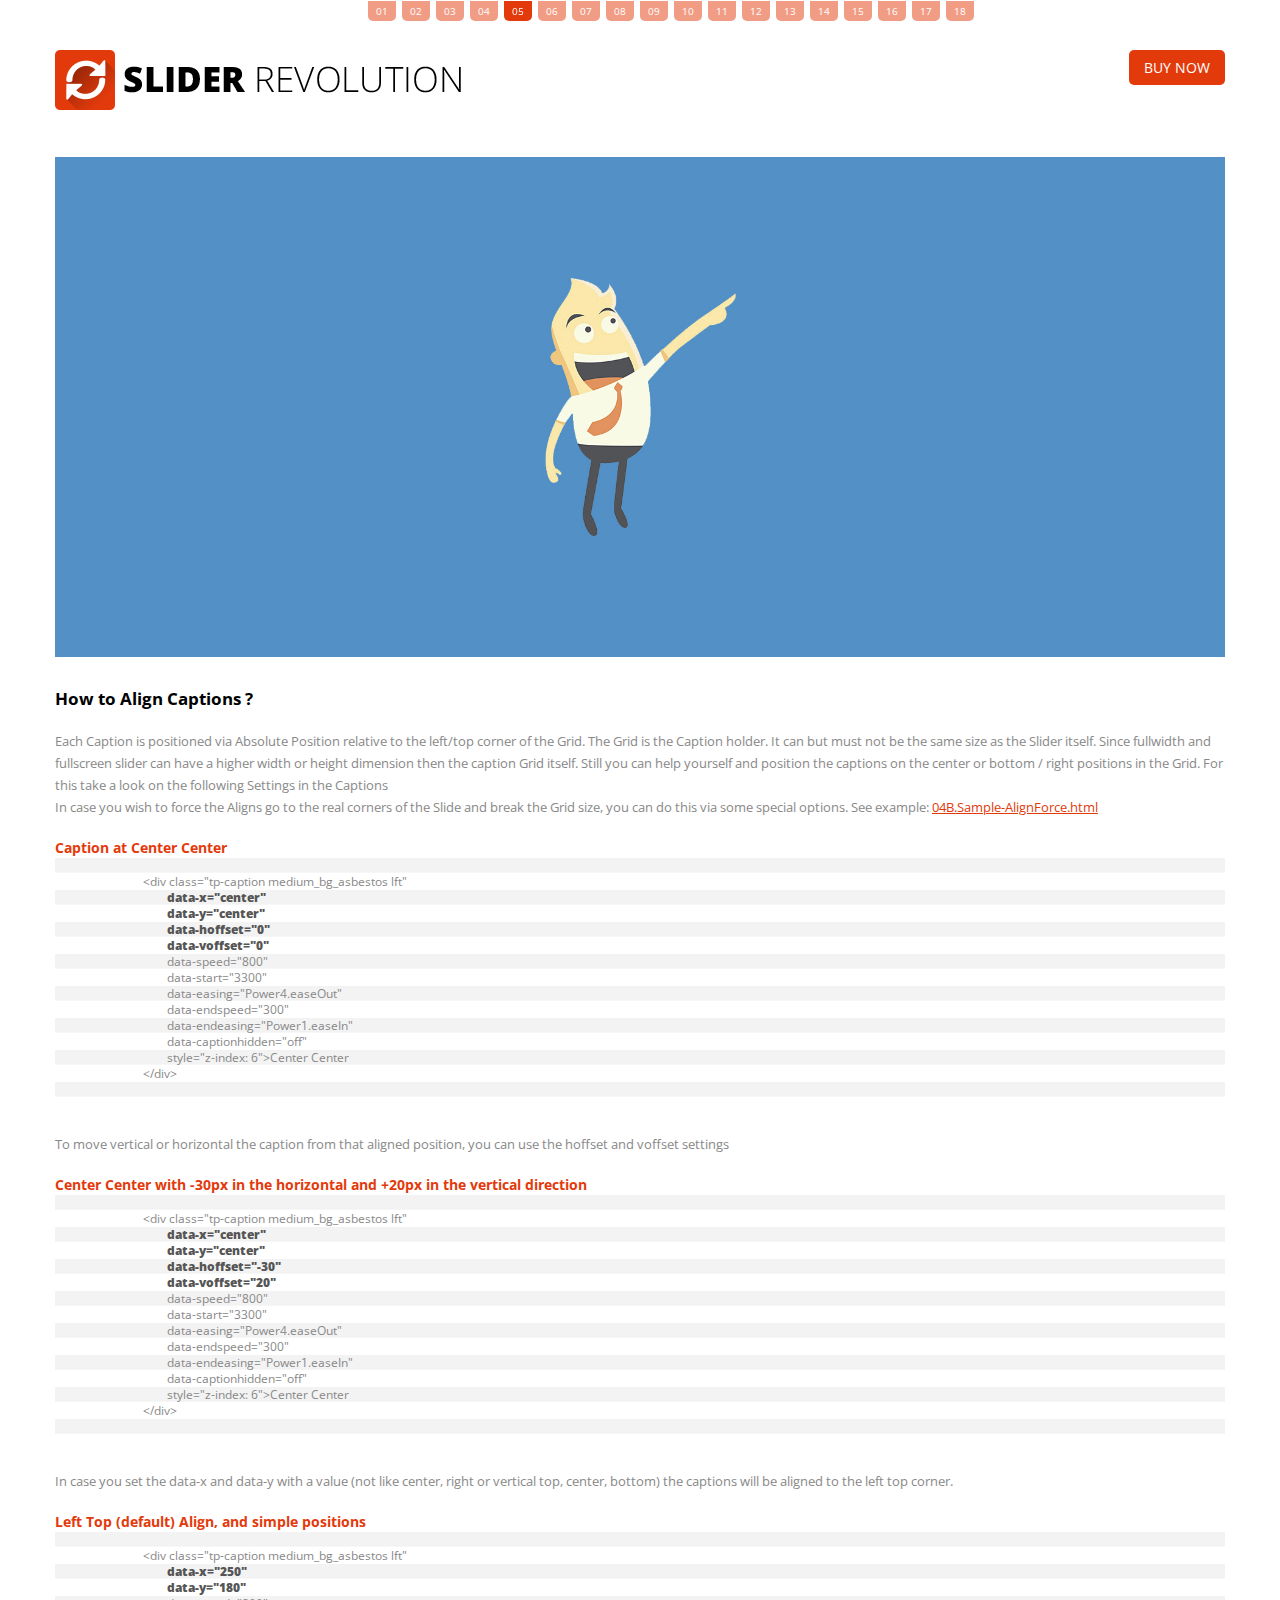
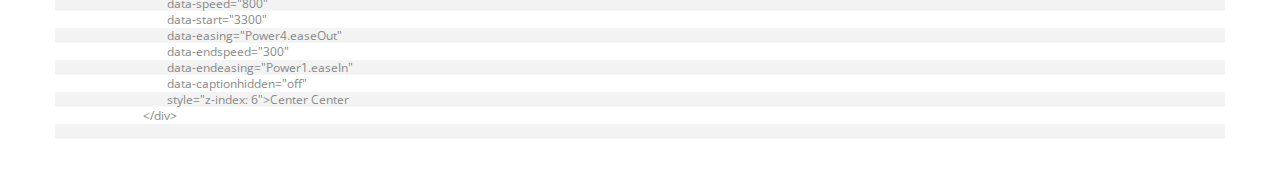
<file: docs/examples&sources/05.Sample-Aligns.html>
<!DOCTYPE html>


<!--
#######################################
	- THE HEAD PART -
######################################
-->
<head>
	<meta http-equiv="Content-Type" content="text/html; charset=utf-8" />
	<meta http-equiv="X-UA-Compatible" content="IE=edge" />
	<meta name="viewport" content="width=device-width,initial-scale=1">

	<title>SLIDER REVOLUTION -  The Responsive Slider Plugin</title>

    <!-- get jQuery from the google apis -->
    <script type="text/javascript" src="http://ajax.googleapis.com/ajax/libs/jquery/1.10.1/jquery.js"></script>

    <!-- CSS STYLE-->
    <link rel="stylesheet" type="text/css" href="css/style.css" media="screen" />

    <!-- THE PREVIEW STYLE SHEETS, NO NEED TO LOAD IN YOUR DOM -->
    <link rel="stylesheet" type="text/css" href="css/navstylechange.css" media="screen" />
    <link rel="stylesheet" type="text/css" href="css/noneed.css" media="screen" />


    <!-- SLIDER REVOLUTION 4.x SCRIPTS  -->
    <script type="text/javascript" src="rs-plugin/js/jquery.themepunch.plugins.min.js"></script>
    <script type="text/javascript" src="rs-plugin/js/jquery.themepunch.revolution.min.js"></script>

	<!-- SLIDER REVOLUTION 4.x CSS SETTINGS -->
	<link rel="stylesheet" type="text/css" href="rs-plugin/css/settings.css" media="screen" />

	<!-- GOOGLE FONTS -->
	<link href='http://fonts.googleapis.com/css?family=Open+Sans:300,400,700,800' rel='stylesheet' type='text/css'>

</head>



<!--
#######################################
	- THE BODY PART -
######################################
-->
<body>

	<article class="prevnext">
			<a class="" href="01.Sample-Boxed.html">01</a>
		<a class="" href="02.Sample-Fullwidth.html">02</a>
		<a class="" href="03.Sample-FullScreen.html">03</a>
		<a class="" href="04.Sample-FullScreen-Offsets.html">04</a>
		<a class="active" href="05.Sample-Aligns.html">05</a>
		<a class="" href="06.Sample-AlignForce.html">06</a>
		<a class="" href="07.Sample-Videos.html">07</a>
		<a class="" href="08.Sample-NavigationStyle.html">08</a>
		<a class="" href="09.Sample-Api.html">09</a>
		<a class="" href="10.B.Sample-LazyLoading Level2.html">10</a>
		<a class="" href="11.Sample-Shuffle.html">11</a>
		<a class="" href="12.Sample-Backgrounds.html">12</a>
		<a class="" href="13.Sample-HideCaptions.html">13</a>
		<a class="" href="14.Sample-KenBurns.html">14</a>
		<a class="" href="15.Sample-VideoBG.html">15</a>
		<a class="" href="16.Caption-ShowDown.html">16</a>
		<a class="" href="17.Sample-DottedBG.html">17</a>
		<a class="" href="18.Sample-NewCaptionEffects.html">18</a>
	</article>

	<!-- HEADER -->
	<header>
		<section class="container">
			<article class="logo-container"><a href="http://themes.themepunch.com/?theme=revolution_jq"><div class="logo"></div></a></article>
			<div class="button-holder"><a href="http://codecanyon.net/item/slider-revolution-responsive-jquery-plugin/2580848" target="_blank" class="button"><strong>BUY NOW</strong></a></div>
			<div style="clear:both"></div>
		</section>
	</header> <!-- END OF HEADER -->


	<article class="boxedcontainer">

	<!--
	#################################
		- THEMEPUNCH BANNER -
	#################################
	-->
	<!-- START REVOLUTION SLIDER 3.1 rev5 fullwidth mode -->

	<div class="tp-banner-container">
		<div class="tp-banner" >
			<ul>
				<!-- SLIDE  -->
				<li data-transition="fade" data-slotamount="5" data-masterspeed="700" >
					<!-- MAIN IMAGE -->
					<img src="images/bg1.jpg"   alt="slidebg1"  data-bgfit="cover" data-bgposition="center center" data-bgrepeat="no-repeat">


					<!-- LAYER NR. 1 -->
					<div class="tp-caption medium_bg_asbestos fade"
						data-x="0"
						data-y="0"
						data-speed="500"
						data-start="800"
						data-easing="Power4.easeOut"
						data-endspeed="300"
						data-endeasing="Power1.easeIn"
						data-captionhidden="off"
						style="z-index: 6">Left Top
					</div>

					<!-- LAYER NR. 2 -->
					<div class="tp-caption medium_bg_asbestos sfl"
						data-x="center"
						data-y="0"
						data-speed="500"
						data-start="1200"
						data-easing="Power4.easeOut"
						data-endspeed="300"
						data-endeasing="Power1.easeIn"
						data-captionhidden="off"
						style="z-index: 6">Center Top
					</div>

					<!-- LAYER NR. 3 -->
					<div class="tp-caption medium_bg_asbestos skewfromleft"
						data-x="right"
						data-y="0"
						data-speed="800"
						data-start="1900"
						data-easing="Power4.easeOut"
						data-endspeed="300"
						data-endeasing="Power1.easeIn"
						data-captionhidden="off"
						style="z-index: 6">Right Top
					</div>

					<!-- LAYER NR. 4 -->
					<div class="tp-caption medium_bg_asbestos sft"
						data-x="0"
						data-y="center"
						data-speed="800"
						data-start="2600"
						data-easing="Power4.easeOut"
						data-endspeed="300"
						data-endeasing="Power1.easeIn"
						data-captionhidden="off"
						style="z-index: 6">Left Center
					</div>

					<!-- LAYER NR. 5 -->
					<div class="tp-caption medium_bg_asbestos lft"
						data-x="center"

						data-y="center"
						data-speed="800"
						data-start="3300"
						data-easing="Power4.easeOut"
						data-endspeed="300"
						data-endeasing="Power1.easeIn"
						data-captionhidden="off"
						style="z-index: 6">Center Center
					</div>

					<!-- LAYER NR. 6 -->
					<div class="tp-caption medium_bg_asbestos sfr"
						data-x="right"
						data-hoffset="0"
						data-y="center"
						data-speed="800"
						data-start="4000"
						data-easing="Power4.easeOut"
						data-endspeed="300"
						data-endeasing="Power1.easeIn"
						data-captionhidden="off"
						style="z-index: 6">Right Center
					</div>



					<!-- LAYER NR. 7 -->
					<div class="tp-caption medium_bg_asbestos skewfromright"
						data-x="0"
						data-hoffset="0"
						data-y="bottom"
						data-speed="800"
						data-start="4700"
						data-easing="Power4.easeOut"
						data-endspeed="300"
						data-endeasing="Power1.easeIn"
						data-captionhidden="off"
						style="z-index: 6">Left Bottom
					</div>


					<!-- LAYER NR. 8 -->
					<div class="tp-caption medium_bg_asbestos sfb"
						data-x="center"
						data-hoffset="0"
						data-y="bottom"
						data-speed="800"
						data-start="5400"
						data-easing="Power4.easeOut"
						data-endspeed="300"
						data-endeasing="Power1.easeIn"
						data-captionhidden="off"
						style="z-index: 6">Center Bottom
					</div>

					<!-- LAYER NR. 9 -->
					<div class="tp-caption medium_bg_asbestos lfb"
						data-x="right"
						data-hoffset="0"
						data-y="bottom"
						data-speed="800"
						data-start="6100"
						data-easing="Power4.easeOut"
						data-endspeed="300"
						data-endeasing="Power1.easeIn"
						data-captionhidden="off"
						style="z-index: 6">Right Bottom
					</div>

				</li>

				<!-- SLIDE  -->
				<li data-transition="fade" data-slotamount="5" data-masterspeed="700" >
					<!-- MAIN IMAGE -->
					<img src="images/bg2.jpg"   alt="slidebg1"  data-bgfit="cover" data-bgposition="center center" data-bgrepeat="no-repeat">
					<!-- LAYERS -->
					<!-- LAYER 0 -->
					<!-- LAYER NR. 1 -->
					<div class="tp-caption medium_bg_asbestos fade"
						data-x="50"
						data-y="100"
						data-speed="500"
						data-start="800"
						data-easing="Power4.easeOut"
						data-endspeed="300"
						data-endeasing="Power1.easeIn"
						data-captionhidden="off"
						style="z-index: 6">Left Top (x+50, y+100)
					</div>

					<!-- LAYER NR. 2 -->
					<div class="tp-caption medium_bg_asbestos sfl"
						data-x="center"
						data-y="40"
						data-hoffset="-50"
						data-speed="500"
						data-start="1200"
						data-easing="Power4.easeOut"
						data-endspeed="300"
						data-endeasing="Power1.easeIn"
						data-captionhidden="off"
						style="z-index: 6">Center Top (x-50, y+40)

					</div>

					<!-- LAYER NR. 3 -->
					<div class="tp-caption medium_bg_asbestos skewfromleft"
						data-x="right"
						data-y="20"
						data-hoffset="-90"

						data-speed="800"
						data-start="1900"
						data-easing="Power4.easeOut"
						data-endspeed="300"
						data-endeasing="Power1.easeIn"
						data-captionhidden="off"
						style="z-index: 6">Right Top (x-90, y+20)
					</div>

					<!-- LAYER NR. 4 -->
					<div class="tp-caption medium_bg_asbestos sft"
						data-x="30"
						data-y="center"
						data-voffset="-20"
						data-speed="800"
						data-start="2600"
						data-easing="Power4.easeOut"
						data-endspeed="300"
						data-endeasing="Power1.easeIn"
						data-captionhidden="off"
						style="z-index: 6">Left Center (x+30, y-20)
					</div>

						<!-- LAYER NR. 5 -->
					<div class="tp-caption medium_bg_asbestos lft"
						data-x="center"
						data-y="center"
						data-hoffset="-30"
						data-voffset="20"
						data-speed="800"
						data-start="3300"
						data-easing="Power4.easeOut"
						data-endspeed="300"
						data-endeasing="Power1.easeIn"
						data-captionhidden="off"
						style="z-index: 6">Center Center (x-30,y+20)
					</div>

					<!-- LAYER NR. 6 -->
					<div class="tp-caption medium_bg_asbestos sfr"
						data-x="right"
						data-y="center"
						data-hoffset="-50"
						data-voffset="-40"
						data-speed="800"
						data-start="4000"
						data-easing="Power4.easeOut"
						data-endspeed="300"
						data-endeasing="Power1.easeIn"
						data-captionhidden="off"
						style="z-index: 6">Right Center (x-50, y-40)
					</div>



					<!-- LAYER NR. 7 -->
					<div class="tp-caption medium_bg_asbestos skewfromright"
						data-x="15"
						data-y="bottom"
						data-voffset="-20"
						data-speed="800"
						data-start="4700"
						data-easing="Power4.easeOut"
						data-endspeed="300"
						data-endeasing="Power1.easeIn"
						data-captionhidden="off"
						style="z-index: 6">Left Bottom (x+15,y-20)
					</div>


					<!-- LAYER NR. 8 -->
					<div class="tp-caption medium_bg_asbestos sfb"
						data-x="center"
						data-hoffset="0"
						data-voffset="-10"
						data-y="bottom"
						data-speed="800"
						data-start="5400"
						data-easing="Power4.easeOut"
						data-endspeed="300"
						data-endeasing="Power1.easeIn"
						data-captionhidden="off"
						style="z-index: 6">Center Bottom (y-10)
					</div>

					<!-- LAYER NR. 9 -->
					<div class="tp-caption medium_bg_asbestos lfb"
						data-x="right"
						data-y="bottom"
						data-hoffset="-30"
						data-voffset="-30"
						data-speed="800"
						data-start="6100"
						data-easing="Power4.easeOut"
						data-endspeed="300"
						data-endeasing="Power1.easeIn"
						data-captionhidden="off"
						style="z-index: 6">Right Bottom (x-30, y-30)
					</div>
				</li>

				<!-- SLIDE  -->
				<li data-transition="fade" data-slotamount="5" data-masterspeed="700" >
					<!-- MAIN IMAGE -->
					<img src="images/bg3.jpg"  alt="slidebg1"  data-bgfit="cover" data-bgposition="center center" data-bgrepeat="no-repeat">
					<!-- LAYERS -->
					<!-- LAYERS -->
					<div class="tp-caption mediumlarge_light_white_center customin customout start"
						data-x="right"
						data-hoffset="-60"
						data-y="bottom"
						data-voffset="-120"

						data-customin="x:0;y:0;z:0;rotationX:90;rotationY:0;rotationZ:0;scaleX:1;scaleY:1;skewX:0;skewY:0;opacity:0;transformPerspective:200;transformOrigin:50% 0%;"
						data-customout="x:0;y:0;z:0;rotationX:0;rotationY:0;rotationZ:0;scaleX:0.75;scaleY:0.75;skewX:0;skewY:0;opacity:0;transformPerspective:600;transformOrigin:50% 50%;"
						data-speed="1000"
						data-start="500"
						data-easing="Back.easeInOut"
						data-endspeed="300">TRY THE<br>CAPTION ANIMATION<br> BUILDER BELOW
					</div>
					<!-- LAYER NR. 5 -->
					<div class="tp-caption medium_bg_asbestos skewfromleft customout"
						data-x="104"
						data-y="154"
						data-customout="x:0;y:0;z:0;rotationX:0;rotationY:0;rotationZ:0;scaleX:0.75;scaleY:0.75;skewX:0;skewY:0;opacity:0;transformPerspective:600;transformOrigin:50% 50%;"
						data-speed="800"
						data-start="800"
						data-easing="Power4.easeOut"
						data-endspeed="300"
						data-endeasing="Power1.easeIn"
						data-captionhidden="on"
						style="z-index: 6">GO AND GIVE A TRY
					</div>
				</li>

				<!-- SLIDE  -->
				<li data-transition="fade" data-slotamount="5" data-masterspeed="700" >
					<!-- MAIN IMAGE -->
					<img src="images/bg4.jpg"  alt="slidebg1"  data-bgfit="cover" data-bgposition="center center" data-bgrepeat="no-repeat">
					<!-- LAYERS -->
					<!-- LAYER NR. 5 -->
					<div class="tp-caption medium_bg_asbestos skewfromleft customout"
						data-x="104"
						data-y="154"
						data-customout="x:0;y:0;z:0;rotationX:0;rotationY:0;rotationZ:0;scaleX:0.75;scaleY:0.75;skewX:0;skewY:0;opacity:0;transformPerspective:600;transformOrigin:50% 50%;"
						data-speed="800"
						data-start="800"
						data-easing="Power4.easeOut"
						data-endspeed="300"
						data-endeasing="Power1.easeIn"
						data-captionhidden="on"
						style="z-index: 6">CREATE AWESOME ANIMATIONS
					</div>
				</li>


			</ul>
			<div class="tp-bannertimer"></div>
		</div>
	</div>

	<!-- THE SCRIPT INITIALISATION -->
	<!-- LOOK THE DOCUMENTATION FOR MORE INFORMATIONS -->
	<script type="text/javascript">

		var revapi;

		jQuery(document).ready(function() {

			   revapi = jQuery('.tp-banner').revolution(
				{
					delay:9000,
					startwidth:1170,
					startheight:500,
					hideThumbs:10

				});

		});	//ready

	</script>

	<!-- END REVOLUTION SLIDER -->


	</article><!-- Content End -->








<!-- HERE COMES ONLY THE DEMO INFORMATION, NO NEED TO CARE ABOUT IT -->

	<section class="container">
		<h2>How to Align Captions ?</h2>
		<p>Each Caption is positioned via Absolute Position relative to the left/top corner of the Grid. The Grid is the Caption holder. It can but must not be the same size as the Slider itself. Since fullwidth and fullscreen slider can have a higher width or height dimension then the caption Grid itself. Still you can help yourself and position the captions on the center or bottom / right positions in the Grid. For this take a look on the following Settings in the Captions</p>
		<p>In case you wish to force the Aligns go to the real corners of the Slide and break the Grid size, you can do this via some special options. See example: <a href="04B.Sample-AlignForce.html">04B.Sample-AlignForce.html</a></p>
		<div style="width:100%;height:20px"></div>
		<h3>Caption at Center Center</h3>
		<pre>
			&lt;div class="tp-caption medium_bg_asbestos lft"
				<strong>data-x="center"
				data-y="center"
				data-hoffset="0"
				data-voffset="0"</strong>
				data-speed="800"
				data-start="3300"
				data-easing="Power4.easeOut"
				data-endspeed="300"
				data-endeasing="Power1.easeIn"
				data-captionhidden="off"
				style="z-index: 6"&gt;Center Center
			&lt;/div&gt;
		</pre>
		<div style="width:100%;height:20px"></div>
		<p>To move vertical or horizontal the caption from that aligned position, you can use the hoffset and voffset settings</p>
		<div style="width:100%;height:20px"></div>
		<h3>Center Center with -30px in the horizontal and +20px in the vertical direction</h3>
		<pre>
			&lt;div class="tp-caption medium_bg_asbestos lft"
				<strong>data-x="center"
				data-y="center"
				data-hoffset="-30"
				data-voffset="20"</strong>
				data-speed="800"
				data-start="3300"
				data-easing="Power4.easeOut"
				data-endspeed="300"
				data-endeasing="Power1.easeIn"
				data-captionhidden="off"
				style="z-index: 6"&gt;Center Center
			&lt;/div&gt;
		</pre>
		<div style="width:100%;height:20px"></div>
		<p>In case you set the data-x and data-y with a value (not like center, right or vertical top, center, bottom) the captions will be aligned to the left top corner.</p>
		<div style="width:100%;height:20px"></div>
		<h3>Left Top (default) Align, and simple positions</h3>
		<pre>
			&lt;div class="tp-caption medium_bg_asbestos lft"
				<strong>data-x="250"
				data-y="180"</strong>
				data-speed="800"
				data-start="3300"
				data-easing="Power4.easeOut"
				data-endspeed="300"
				data-endeasing="Power1.easeIn"
				data-captionhidden="off"
				style="z-index: 6"&gt;Center Center
			&lt;/div&gt;
		</pre>
	</section>






</body>
</file>
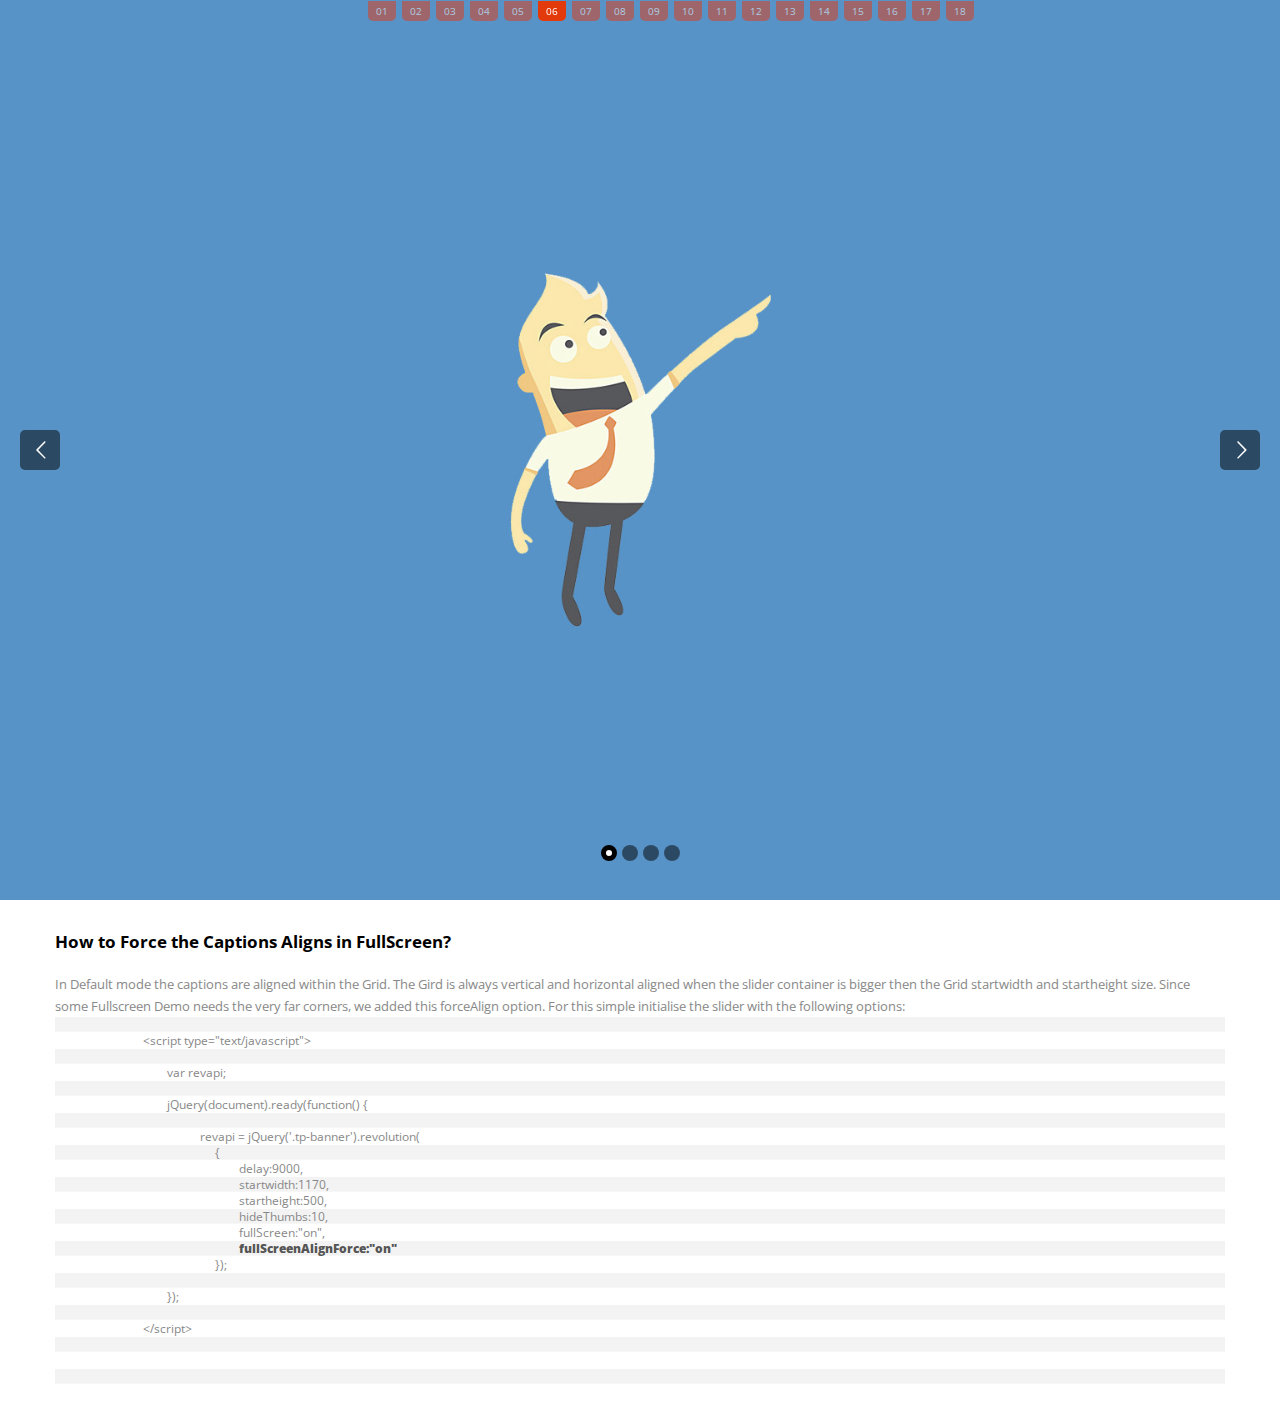
<file: docs/examples&sources/06.Sample-AlignForce.html>
<!DOCTYPE html>


<!--
#######################################
	- THE HEAD PART -
######################################
-->
<head>
	<meta http-equiv="Content-Type" content="text/html; charset=utf-8" />
	<meta http-equiv="X-UA-Compatible" content="IE=edge" />
	<meta name="viewport" content="width=device-width,initial-scale=1">

	<title>SLIDER REVOLUTION -  The Responsive Slider Plugin</title>

    <!-- get jQuery from the google apis -->
    <script type="text/javascript" src="http://ajax.googleapis.com/ajax/libs/jquery/1.10.1/jquery.js"></script>

    <!-- CSS STYLE-->
    <link rel="stylesheet" type="text/css" href="css/style.css" media="screen" />

    <!-- THE PREVIEW STYLE SHEETS, NO NEED TO LOAD IN YOUR DOM -->
    <link rel="stylesheet" type="text/css" href="css/navstylechange.css" media="screen" />
    <link rel="stylesheet" type="text/css" href="css/noneed.css" media="screen" />


    <!-- SLIDER REVOLUTION 4.x SCRIPTS  -->
    <script type="text/javascript" src="rs-plugin/js/jquery.themepunch.plugins.min.js"></script>
    <script type="text/javascript" src="rs-plugin/js/jquery.themepunch.revolution.min.js"></script>

	<!-- SLIDER REVOLUTION 4.x CSS SETTINGS -->
	<link rel="stylesheet" type="text/css" href="rs-plugin/css/settings.css" media="screen" />

	<!-- GOOGLE FONTS -->
	<link href='http://fonts.googleapis.com/css?family=Open+Sans:300,400,700,800' rel='stylesheet' type='text/css'>

</head>



<!--
#######################################
	- THE BODY PART -
######################################
-->
<body>

	<article class="prevnext">
			<a class="" href="01.Sample-Boxed.html">01</a>
		<a class="" href="02.Sample-Fullwidth.html">02</a>
		<a class="" href="03.Sample-FullScreen.html">03</a>
		<a class="" href="04.Sample-FullScreen-Offsets.html">04</a>
		<a class="" href="05.Sample-Aligns.html">05</a>
		<a class="active" href="06.Sample-AlignForce.html">06</a>
		<a class="" href="07.Sample-Videos.html">07</a>
		<a class="" href="08.Sample-NavigationStyle.html">08</a>
		<a class="" href="09.Sample-Api.html">09</a>
		<a class="" href="10.B.Sample-LazyLoading Level2.html">10</a>
		<a class="" href="11.Sample-Shuffle.html">11</a>
		<a class="" href="12.Sample-Backgrounds.html">12</a>
		<a class="" href="13.Sample-HideCaptions.html">13</a>
		<a class="" href="14.Sample-KenBurns.html">14</a>
		<a class="" href="15.Sample-VideoBG.html">15</a>
		<a class="" href="16.Caption-ShowDown.html">16</a>
		<a class="" href="17.Sample-DottedBG.html">17</a>
		<a class="" href="18.Sample-NewCaptionEffects.html">18</a>
	</article>




	<article class="">

	<!--
	#################################
		- THEMEPUNCH BANNER -
	#################################
	-->
	<!-- START REVOLUTION SLIDER 3.1 rev5 fullwidth mode -->

	<div class="tp-banner-container">
		<div class="tp-banner" >
			<ul>
				<!-- SLIDE  -->
				<li data-transition="fade" data-slotamount="5" data-masterspeed="700" >
					<!-- MAIN IMAGE -->
					<img src="images/bg1.jpg"   alt="slidebg1"  data-bgfit="cover" data-bgposition="center center" data-bgrepeat="no-repeat">


					<!-- LAYER NR. 1 -->
					<div class="tp-caption medium_bg_asbestos fade"
						data-x="0"
						data-y="0"
						data-speed="500"
						data-start="800"
						data-easing="Power4.easeOut"
						data-endspeed="300"
						data-endeasing="Power1.easeIn"
						data-captionhidden="off"
						style="z-index: 6">Left Top
					</div>

					<!-- LAYER NR. 2 -->
					<div class="tp-caption medium_bg_asbestos sfl"
						data-x="center"
						data-y="0"
						data-speed="500"
						data-start="1200"
						data-easing="Power4.easeOut"
						data-endspeed="300"
						data-endeasing="Power1.easeIn"
						data-captionhidden="off"
						style="z-index: 6">Center Top
					</div>

					<!-- LAYER NR. 3 -->
					<div class="tp-caption medium_bg_asbestos skewfromleft"
						data-x="right"
						data-y="0"
						data-speed="800"
						data-start="1900"
						data-easing="Power4.easeOut"
						data-endspeed="300"
						data-endeasing="Power1.easeIn"
						data-captionhidden="off"
						style="z-index: 6">Right Top
					</div>

					<!-- LAYER NR. 4 -->
					<div class="tp-caption medium_bg_asbestos sft"
						data-x="0"
						data-y="center"
						data-speed="800"
						data-start="2600"
						data-easing="Power4.easeOut"
						data-endspeed="300"
						data-endeasing="Power1.easeIn"
						data-captionhidden="off"
						style="z-index: 6">Left Center
					</div>

					<!-- LAYER NR. 5 -->
					<div class="tp-caption medium_bg_asbestos lft"
						data-x="center"

						data-y="center"
						data-speed="800"
						data-start="3300"
						data-easing="Power4.easeOut"
						data-endspeed="300"
						data-endeasing="Power1.easeIn"
						data-captionhidden="off"
						style="z-index: 6">Center Center
					</div>

					<!-- LAYER NR. 6 -->
					<div class="tp-caption medium_bg_asbestos sfr"
						data-x="right"
						data-hoffset="0"
						data-y="center"
						data-speed="800"
						data-start="4000"
						data-easing="Power4.easeOut"
						data-endspeed="300"
						data-endeasing="Power1.easeIn"
						data-captionhidden="off"
						style="z-index: 6">Right Center
					</div>



					<!-- LAYER NR. 7 -->
					<div class="tp-caption medium_bg_asbestos skewfromright"
						data-x="0"
						data-hoffset="0"
						data-y="bottom"
						data-speed="800"
						data-start="4700"
						data-easing="Power4.easeOut"
						data-endspeed="300"
						data-endeasing="Power1.easeIn"
						data-captionhidden="off"
						style="z-index: 6">Left Bottom
					</div>


					<!-- LAYER NR. 8 -->
					<div class="tp-caption medium_bg_asbestos sfb"
						data-x="center"
						data-hoffset="0"
						data-y="bottom"
						data-speed="800"
						data-start="5400"
						data-easing="Power4.easeOut"
						data-endspeed="300"
						data-endeasing="Power1.easeIn"
						data-captionhidden="off"
						style="z-index: 6">Center Bottom
					</div>

					<!-- LAYER NR. 9 -->
					<div class="tp-caption medium_bg_asbestos lfb"
						data-x="right"
						data-hoffset="0"
						data-y="bottom"
						data-speed="800"
						data-start="6100"
						data-easing="Power4.easeOut"
						data-endspeed="300"
						data-endeasing="Power1.easeIn"
						data-captionhidden="off"
						style="z-index: 6">Right Bottom
					</div>

				</li>

				<!-- SLIDE  -->
				<li data-transition="fade" data-slotamount="5" data-masterspeed="700" >
					<!-- MAIN IMAGE -->
					<img src="images/bg2.jpg"   alt="slidebg1"  data-bgfit="cover" data-bgposition="center center" data-bgrepeat="no-repeat">
					<!-- LAYERS -->
					<!-- LAYER 0 -->
					<!-- LAYER NR. 1 -->
					<div class="tp-caption medium_bg_asbestos fade"
						data-x="50"
						data-y="100"
						data-speed="500"
						data-start="800"
						data-easing="Power4.easeOut"
						data-endspeed="300"
						data-endeasing="Power1.easeIn"
						data-captionhidden="off"
						style="z-index: 6">Left Top (x+50, y+100)
					</div>

					<!-- LAYER NR. 2 -->
					<div class="tp-caption medium_bg_asbestos sfl"
						data-x="center"
						data-y="40"
						data-hoffset="-50"
						data-speed="500"
						data-start="1200"
						data-easing="Power4.easeOut"
						data-endspeed="300"
						data-endeasing="Power1.easeIn"
						data-captionhidden="off"
						style="z-index: 6">Center Top (x-50, y+40)

					</div>

					<!-- LAYER NR. 3 -->
					<div class="tp-caption medium_bg_asbestos skewfromleft"
						data-x="right"
						data-y="20"
						data-hoffset="-90"

						data-speed="800"
						data-start="1900"
						data-easing="Power4.easeOut"
						data-endspeed="300"
						data-endeasing="Power1.easeIn"
						data-captionhidden="off"
						style="z-index: 6">Right Top (x-90, y+20)
					</div>

					<!-- LAYER NR. 4 -->
					<div class="tp-caption medium_bg_asbestos sft"
						data-x="30"
						data-y="center"
						data-voffset="-20"
						data-speed="800"
						data-start="2600"
						data-easing="Power4.easeOut"
						data-endspeed="300"
						data-endeasing="Power1.easeIn"
						data-captionhidden="off"
						style="z-index: 6">Left Center (x+30, y-20)
					</div>

						<!-- LAYER NR. 5 -->
					<div class="tp-caption medium_bg_asbestos lft"
						data-x="center"
						data-y="center"
						data-hoffset="-30"
						data-voffset="20"
						data-speed="800"
						data-start="3300"
						data-easing="Power4.easeOut"
						data-endspeed="300"
						data-endeasing="Power1.easeIn"
						data-captionhidden="off"
						style="z-index: 6">Center Center (x-30,y+20)
					</div>

					<!-- LAYER NR. 6 -->
					<div class="tp-caption medium_bg_asbestos sfr"
						data-x="right"
						data-y="center"
						data-hoffset="-50"
						data-voffset="-40"
						data-speed="800"
						data-start="4000"
						data-easing="Power4.easeOut"
						data-endspeed="300"
						data-endeasing="Power1.easeIn"
						data-captionhidden="off"
						style="z-index: 6">Right Center (x-50, y-40)
					</div>



					<!-- LAYER NR. 7 -->
					<div class="tp-caption medium_bg_asbestos skewfromright"
						data-x="15"
						data-y="bottom"
						data-voffset="-20"
						data-speed="800"
						data-start="4700"
						data-easing="Power4.easeOut"
						data-endspeed="300"
						data-endeasing="Power1.easeIn"
						data-captionhidden="off"
						style="z-index: 6">Left Bottom (x+15,y-20)
					</div>


					<!-- LAYER NR. 8 -->
					<div class="tp-caption medium_bg_asbestos sfb"
						data-x="center"
						data-hoffset="0"
						data-voffset="-10"
						data-y="bottom"
						data-speed="800"
						data-start="5400"
						data-easing="Power4.easeOut"
						data-endspeed="300"
						data-endeasing="Power1.easeIn"
						data-captionhidden="off"
						style="z-index: 6">Center Bottom (y-10)
					</div>

					<!-- LAYER NR. 9 -->
					<div class="tp-caption medium_bg_asbestos lfb"
						data-x="right"
						data-y="bottom"
						data-hoffset="-30"
						data-voffset="-30"
						data-speed="800"
						data-start="6100"
						data-easing="Power4.easeOut"
						data-endspeed="300"
						data-endeasing="Power1.easeIn"
						data-captionhidden="off"
						style="z-index: 6">Right Bottom (x-30, y-30)
					</div>
				</li>

				<!-- SLIDE  -->
				<li data-transition="fade" data-slotamount="5" data-masterspeed="700" >
					<!-- MAIN IMAGE -->
					<img src="images/bg3.jpg"  alt="slidebg1"  data-bgfit="cover" data-bgposition="center center" data-bgrepeat="no-repeat">
					<!-- LAYERS -->
					<!-- LAYERS -->
					<div class="tp-caption mediumlarge_light_white_center customin customout start"
						data-x="right"
						data-hoffset="-60"
						data-y="bottom"
						data-voffset="-120"

						data-customin="x:0;y:0;z:0;rotationX:90;rotationY:0;rotationZ:0;scaleX:1;scaleY:1;skewX:0;skewY:0;opacity:0;transformPerspective:200;transformOrigin:50% 0%;"
						data-customout="x:0;y:0;z:0;rotationX:0;rotationY:0;rotationZ:0;scaleX:0.75;scaleY:0.75;skewX:0;skewY:0;opacity:0;transformPerspective:600;transformOrigin:50% 50%;"
						data-speed="1000"
						data-start="500"
						data-easing="Back.easeInOut"
						data-endspeed="300">TRY THE<br>CAPTION ANIMATION<br> BUILDER BELOW
					</div>
					<!-- LAYER NR. 5 -->
					<div class="tp-caption medium_bg_asbestos skewfromleft customout"
						data-x="104"
						data-y="154"
						data-customout="x:0;y:0;z:0;rotationX:0;rotationY:0;rotationZ:0;scaleX:0.75;scaleY:0.75;skewX:0;skewY:0;opacity:0;transformPerspective:600;transformOrigin:50% 50%;"
						data-speed="800"
						data-start="800"
						data-easing="Power4.easeOut"
						data-endspeed="300"
						data-endeasing="Power1.easeIn"
						data-captionhidden="on"
						style="z-index: 6">GO AND GIVE A TRY
					</div>
				</li>

				<!-- SLIDE  -->
				<li data-transition="fade" data-slotamount="5" data-masterspeed="700" >
					<!-- MAIN IMAGE -->
					<img src="images/bg4.jpg"  alt="slidebg1"  data-bgfit="cover" data-bgposition="center center" data-bgrepeat="no-repeat">
					<!-- LAYERS -->
					<!-- LAYER NR. 5 -->
					<div class="tp-caption medium_bg_asbestos skewfromleft customout"
						data-x="104"
						data-y="154"
						data-customout="x:0;y:0;z:0;rotationX:0;rotationY:0;rotationZ:0;scaleX:0.75;scaleY:0.75;skewX:0;skewY:0;opacity:0;transformPerspective:600;transformOrigin:50% 50%;"
						data-speed="800"
						data-start="800"
						data-easing="Power4.easeOut"
						data-endspeed="300"
						data-endeasing="Power1.easeIn"
						data-captionhidden="on"
						style="z-index: 6">CREATE AWESOME ANIMATIONS
					</div>
				</li>


			</ul>
			<div class="tp-bannertimer"></div>
		</div>
	</div>

	<!-- THE SCRIPT INITIALISATION -->
	<!-- LOOK THE DOCUMENTATION FOR MORE INFORMATIONS -->
	<script type="text/javascript">

		var revapi;

		jQuery(document).ready(function() {

			   revapi = jQuery('.tp-banner').revolution(
				{
					delay:9000,
					startwidth:1170,
					startheight:500,
					hideThumbs:10,
					fullScreen:"on",
					fullScreenAlignForce:"on"
				});

		});	//ready

	</script>

	<!-- END REVOLUTION SLIDER -->


	</article><!-- Content End -->








<!-- HERE COMES ONLY THE DEMO INFORMATION, NO NEED TO CARE ABOUT IT -->

	<section class="container">
		<h2>How to Force the Captions Aligns in FullScreen?</h2>
		<p>In Default mode the captions are aligned within the Grid. The Gird is always vertical and horizontal aligned when the slider container is bigger then the Grid startwidth and startheight size. Since some Fullscreen Demo needs the very far corners, we added this forceAlign option. For this simple initialise the slider with the following options:</p>
		<pre>
			&lt;script type="text/javascript"&gt;

				var revapi;

				jQuery(document).ready(function() {

					   revapi = jQuery('.tp-banner').revolution(
						{
							delay:9000,
							startwidth:1170,
							startheight:500,
							hideThumbs:10,
							fullScreen:"on",
							<strong>fullScreenAlignForce:"on"</strong>
						});

				});

			&lt;/script&gt;

		</pre>

	</section>






</body>
</file>
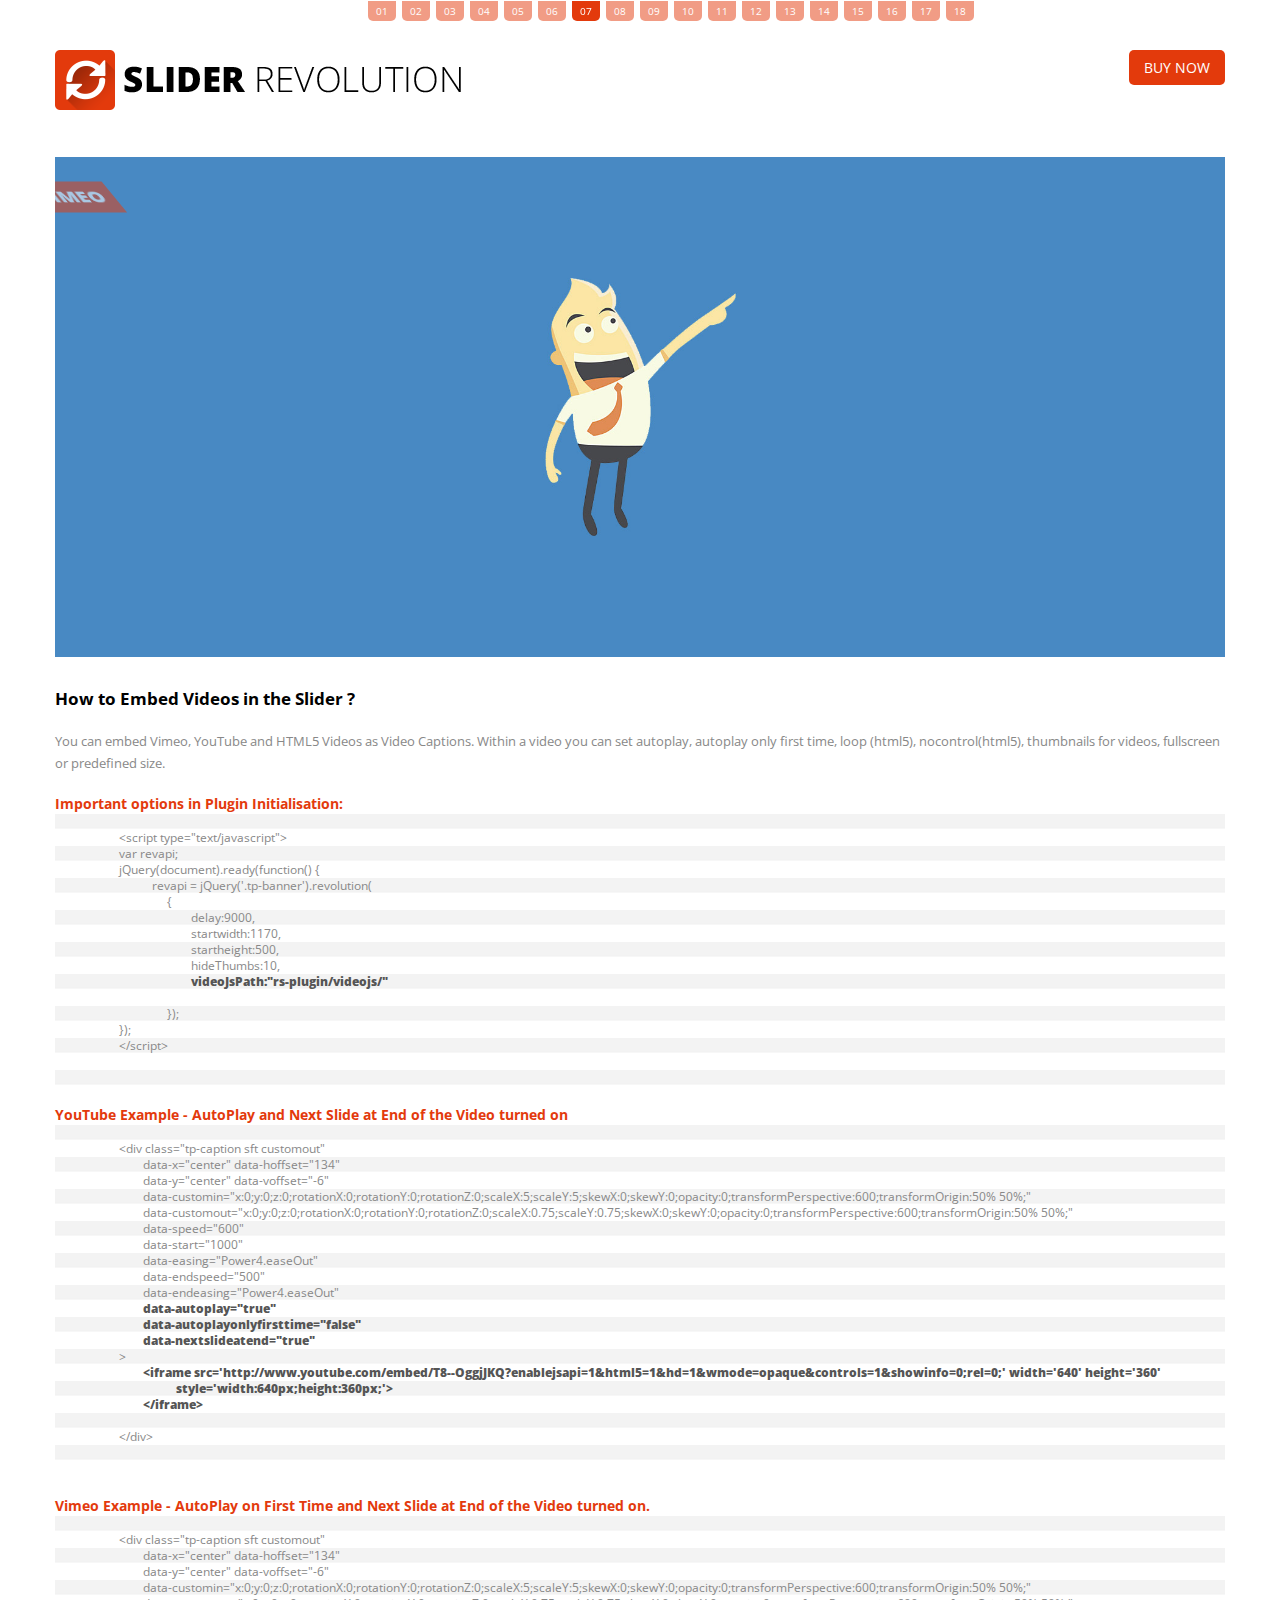
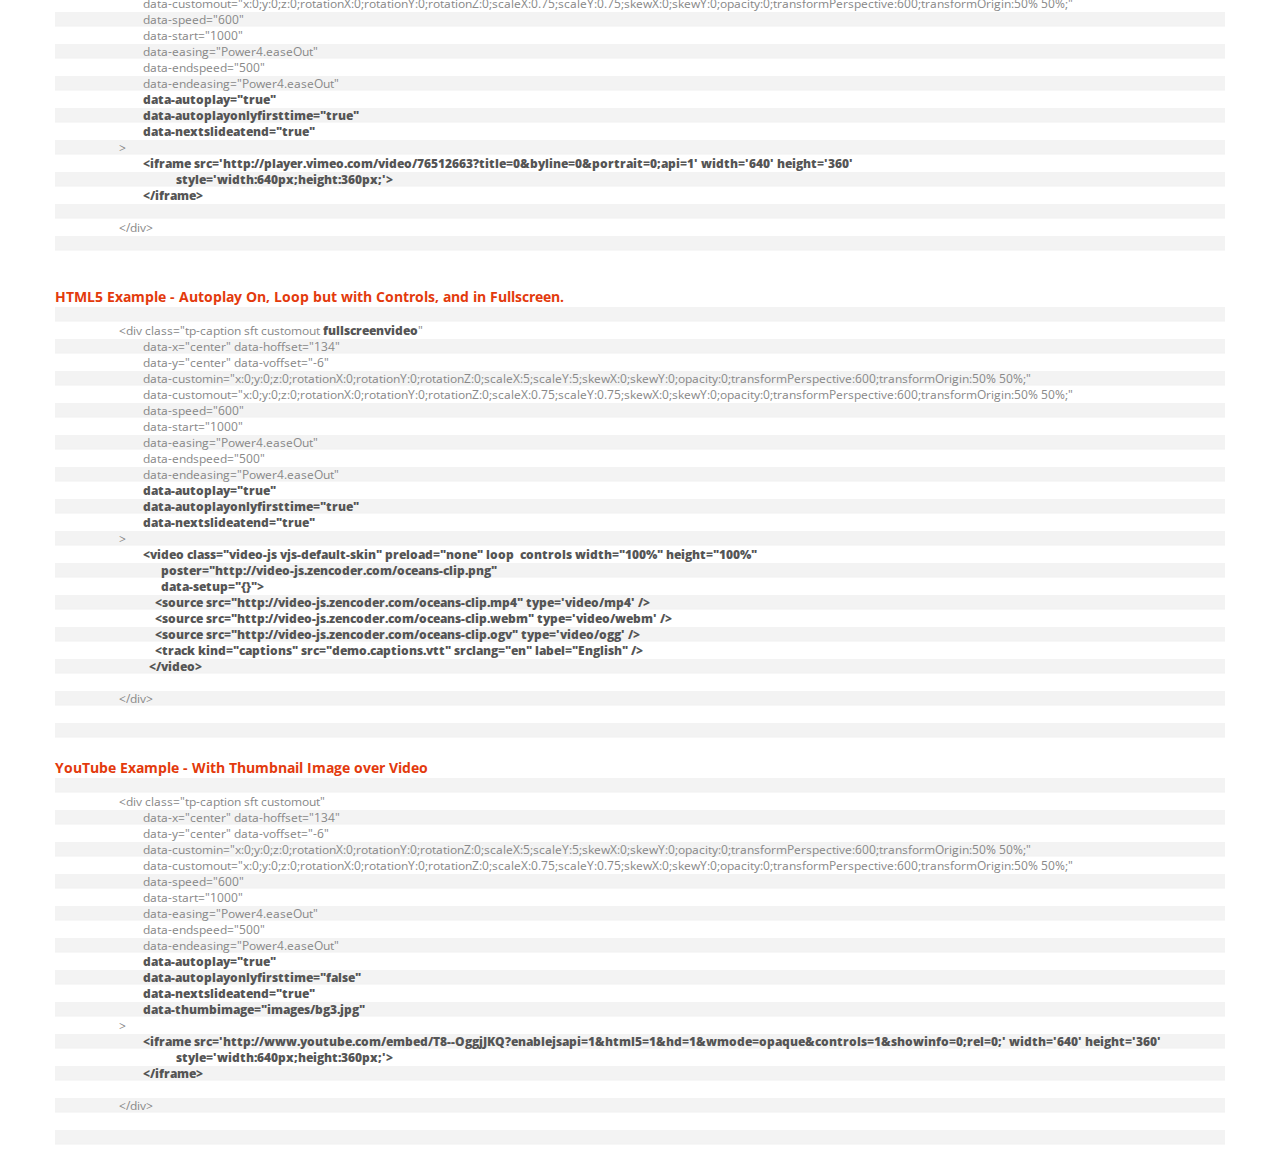
<file: docs/examples&sources/07.Sample-Videos.html>
<!DOCTYPE html>


<!--
#######################################
	- THE HEAD PART -
######################################
-->
<head>
	<meta http-equiv="Content-Type" content="text/html; charset=utf-8" />
	<meta http-equiv="X-UA-Compatible" content="IE=edge" />
	<meta name="viewport" content="width=device-width,initial-scale=1">

	<title>SLIDER REVOLUTION -  The Responsive Slider Plugin</title>

    <!-- get jQuery from the google apis -->
    <script type="text/javascript" src="http://ajax.googleapis.com/ajax/libs/jquery/1.10.1/jquery.js"></script>

    <!-- CSS STYLE-->
    <link rel="stylesheet" type="text/css" href="css/style.css" media="screen" />

    <!-- THE PREVIEW STYLE SHEETS, NO NEED TO LOAD IN YOUR DOM -->
    <link rel="stylesheet" type="text/css" href="css/navstylechange.css" media="screen" />
    <link rel="stylesheet" type="text/css" href="css/noneed.css" media="screen" />


    <!-- SLIDER REVOLUTION 4.x SCRIPTS  -->
    <script type="text/javascript" src="rs-plugin/js/jquery.themepunch.plugins.min.js"></script>
    <script type="text/javascript" src="rs-plugin/js/jquery.themepunch.revolution.min.js"></script>

	<!-- SLIDER REVOLUTION 4.x CSS SETTINGS -->
	<link rel="stylesheet" type="text/css" href="rs-plugin/css/settings.css" media="screen" />

	<!-- GOOGLE FONTS -->
	<link href='http://fonts.googleapis.com/css?family=Open+Sans:300,400,700,800' rel='stylesheet' type='text/css'>

</head>



<!--
#######################################
	- THE BODY PART -
######################################
-->
<body>

	<article class="prevnext">
			<a class="" href="01.Sample-Boxed.html">01</a>
		<a class="" href="02.Sample-Fullwidth.html">02</a>
		<a class="" href="03.Sample-FullScreen.html">03</a>
		<a class="" href="04.Sample-FullScreen-Offsets.html">04</a>
		<a class="" href="05.Sample-Aligns.html">05</a>
		<a class="" href="06.Sample-AlignForce.html">06</a>
		<a class="active" href="07.Sample-Videos.html">07</a>
		<a class="" href="08.Sample-NavigationStyle.html">08</a>
		<a class="" href="09.Sample-Api.html">09</a>
		<a class="" href="10.B.Sample-LazyLoading Level2.html">10</a>
		<a class="" href="11.Sample-Shuffle.html">11</a>
		<a class="" href="12.Sample-Backgrounds.html">12</a>
		<a class="" href="13.Sample-HideCaptions.html">13</a>
		<a class="" href="14.Sample-KenBurns.html">14</a>
		<a class="" href="15.Sample-VideoBG.html">15</a>
		<a class="" href="16.Caption-ShowDown.html">16</a>
		<a class="" href="17.Sample-DottedBG.html">17</a>
		<a class="" href="18.Sample-NewCaptionEffects.html">18</a>
	</article>


	<!-- HEADER -->
	<header>
		<section class="container">
			<article class="logo-container"><a href="http://themes.themepunch.com/?theme=revolution_jq"><div class="logo"></div></a></article>
			<div class="button-holder"><a href="http://codecanyon.net/item/slider-revolution-responsive-jquery-plugin/2580848" target="_blank" class="button"><strong>BUY NOW</strong></a></div>
			<div style="clear:both"></div>
		</section>
	</header> <!-- END OF HEADER -->


	<article class="boxedcontainer">

	<!--
	#################################
		- THEMEPUNCH BANNER -
	#################################
	-->
	<!-- START REVOLUTION SLIDER 3.1 rev5 fullwidth mode -->

	<div class="tp-banner-container">
		<div class="tp-banner" >
			<ul>
				<!-- SLIDE  -->
				<li data-transition="fade" data-slotamount="5" data-masterspeed="700" >
					<!-- MAIN IMAGE -->
					<img src="images/bg1.jpg"   alt="slidebg1"  data-bgfit="cover" data-bgposition="center center" data-bgrepeat="no-repeat">


					<!-- LAYER NR. 1 -->
					<div class="tp-caption medium_bg_red skewfromleft customout"
						data-x="20"
						data-y="20"
						data-customout="x:0;y:0;z:0;rotationX:0;rotationY:0;rotationZ:0;scaleX:0.75;scaleY:0.75;skewX:0;skewY:0;opacity:0;transformPerspective:600;transformOrigin:50% 50%;"
						data-speed="800"
						data-start="600"
						data-easing="Power4.easeOut"
						data-endspeed="300"
						data-endeasing="Power1.easeIn"
						data-captionhidden="on"
						style="z-index: 7">VIMEO
					</div>

					<!-- LAYER NR. 2 -->
					<div class="tp-caption medium_bg_red skewfromleft customout"
						data-x="20"
						data-y="70"
						data-customout="x:0;y:0;z:0;rotationX:0;rotationY:0;rotationZ:0;scaleX:0.75;scaleY:0.75;skewX:0;skewY:0;opacity:0;transformPerspective:600;transformOrigin:50% 50%;"
						data-speed="800"
						data-start="900"
						data-easing="Power4.easeOut"
						data-endspeed="300"
						data-endeasing="Power1.easeIn"
						data-captionhidden="on"
						style="z-index: 7">AUTOPLAY - FALSE
					</div>

					<!-- LAYER NR. 3 -->
					<div class="tp-caption medium_bg_red skewfromleft customout"
						data-x="20"
						data-y="120"
						data-customout="x:0;y:0;z:0;rotationX:0;rotationY:0;rotationZ:0;scaleX:0.75;scaleY:0.75;skewX:0;skewY:0;opacity:0;transformPerspective:600;transformOrigin:50% 50%;"
						data-speed="800"
						data-start="1200"
						data-easing="Power4.easeOut"
						data-endspeed="300"
						data-endeasing="Power1.easeIn"
						data-captionhidden="on"
						style="z-index: 7">AUTO NEXT SLIDE - FALSE
					</div>

					<!-- LAYER NR. 4 -->
					<div class="tp-caption medium_bg_red skewfromleft customout"
						data-x="20"
						data-y="170"
						data-customout="x:0;y:0;z:0;rotationX:0;rotationY:0;rotationZ:0;scaleX:0.75;scaleY:0.75;skewX:0;skewY:0;opacity:0;transformPerspective:600;transformOrigin:50% 50%;"
						data-speed="800"
						data-start="1200"
						data-easing="Power4.easeOut"
						data-endspeed="300"
						data-endeasing="Power1.easeIn"
						data-captionhidden="on"
						style="z-index: 7">AUTO PLAY ONLY ONCE - FALSE
					</div>

					<!-- LAYER NR. 5 -->
					<div class="tp-caption sft customout"
						data-x="399"
						data-y="385"
						data-customout="x:0;y:0;z:0;rotationX:0;rotationY:0;rotationZ:0;scaleX:0.75;scaleY:0.75;skewX:0;skewY:0;opacity:0;transformPerspective:600;transformOrigin:50% 50%;"
						data-speed="1000"
						data-start="1500"
						data-easing="Back.easeOut"
						data-endspeed="500"
						data-captionhidden="on"
						style="z-index: 7"><img src="images/videoshadow.png" alt="">
					</div>

					<!-- LAYER NR. 6 -->
					<div class="tp-caption customin customout"
						data-x="center" data-hoffset="134"
						data-y="center" data-voffset="-6"
						data-customin="x:0;y:0;z:0;rotationX:0;rotationY:0;rotationZ:0;scaleX:5;scaleY:5;skewX:0;skewY:0;opacity:0;transformPerspective:600;transformOrigin:50% 50%;"
						data-customout="x:0;y:0;z:0;rotationX:0;rotationY:0;rotationZ:0;scaleX:0.75;scaleY:0.75;skewX:0;skewY:0;opacity:0;transformPerspective:600;transformOrigin:50% 50%;"
						data-speed="600"
						data-start="1000"
						data-easing="Power4.easeOut"
						data-endspeed="500"
						data-endeasing="Power4.easeOut"
						data-autoplay="false"
						data-autoplayonlyfirsttime="false"
						style="z-index: 8"><iframe src='http://player.vimeo.com/video/76512663?title=0&byline=0&portrait=0;api=1' width='640' height='360' style='width:640px;height:360px;'></iframe>
					</div>


				</li>

				<!-- SLIDE  -->
				<li data-transition="fade" data-slotamount="5" data-masterspeed="700" >
					<!-- MAIN IMAGE -->
					<img src="images/bg1.jpg"   alt="slidebg1"  data-bgfit="cover" data-bgposition="center center" data-bgrepeat="no-repeat">


					<!-- LAYER NR. 1 -->
					<div class="tp-caption medium_bg_red skewfromleft customout"
						data-x="20"
						data-y="20"
						data-customout="x:0;y:0;z:0;rotationX:0;rotationY:0;rotationZ:0;scaleX:0.75;scaleY:0.75;skewX:0;skewY:0;opacity:0;transformPerspective:600;transformOrigin:50% 50%;"
						data-speed="800"
						data-start="600"
						data-easing="Power4.easeOut"
						data-endspeed="300"
						data-endeasing="Power1.easeIn"
						data-captionhidden="on"
						style="z-index: 7">YOUTUBE
					</div>

					<!-- LAYER NR. 2 -->
					<div class="tp-caption medium_bg_red skewfromleft customout"
						data-x="20"
						data-y="70"
						data-customout="x:0;y:0;z:0;rotationX:0;rotationY:0;rotationZ:0;scaleX:0.75;scaleY:0.75;skewX:0;skewY:0;opacity:0;transformPerspective:600;transformOrigin:50% 50%;"
						data-speed="800"
						data-start="900"
						data-easing="Power4.easeOut"
						data-endspeed="300"
						data-endeasing="Power1.easeIn"
						data-captionhidden="on"
						style="z-index: 7">AUTOPLAY - TRUE
					</div>

					<!-- LAYER NR. 3 -->
					<div class="tp-caption medium_bg_red skewfromleft customout"
						data-x="20"
						data-y="120"
						data-customout="x:0;y:0;z:0;rotationX:0;rotationY:0;rotationZ:0;scaleX:0.75;scaleY:0.75;skewX:0;skewY:0;opacity:0;transformPerspective:600;transformOrigin:50% 50%;"
						data-speed="800"
						data-start="1200"
						data-easing="Power4.easeOut"
						data-endspeed="300"
						data-endeasing="Power1.easeIn"
						data-captionhidden="on"
						style="z-index: 7">AUTO NEXT SLIDE - TRUE
					</div>

					<!-- LAYER NR. 4 -->
					<div class="tp-caption medium_bg_red skewfromleft customout"
						data-x="20"
						data-y="170"
						data-customout="x:0;y:0;z:0;rotationX:0;rotationY:0;rotationZ:0;scaleX:0.75;scaleY:0.75;skewX:0;skewY:0;opacity:0;transformPerspective:600;transformOrigin:50% 50%;"
						data-speed="800"
						data-start="1200"
						data-easing="Power4.easeOut"
						data-endspeed="300"
						data-endeasing="Power1.easeIn"
						data-captionhidden="on"
						style="z-index: 7">AUTO PLAY ONLY ONCE - TRUE
					</div>

					<!-- LAYER NR. 2 -->
					<div class="tp-caption sfb customout"
						data-x="399"
						data-y="385"
						data-customout="x:0;y:0;z:0;rotationX:0;rotationY:0;rotationZ:0;scaleX:0.75;scaleY:0.75;skewX:0;skewY:0;opacity:0;transformPerspective:600;transformOrigin:50% 50%;"
						data-speed="1000"
						data-start="1500"
						data-easing="Back.easeOut"
						data-endspeed="500"
						data-captionhidden="on"
						style="z-index: 7"><img src="images/videoshadow.png" alt="">
					</div>

					<!-- LAYER NR. 7 -->
					<div class="tp-caption sft customout"
						data-x="center" data-hoffset="134"
						data-y="center" data-voffset="-6"
						data-customin="x:0;y:0;z:0;rotationX:0;rotationY:0;rotationZ:0;scaleX:5;scaleY:5;skewX:0;skewY:0;opacity:0;transformPerspective:600;transformOrigin:50% 50%;"
						data-customout="x:0;y:0;z:0;rotationX:0;rotationY:0;rotationZ:0;scaleX:0.75;scaleY:0.75;skewX:0;skewY:0;opacity:0;transformPerspective:600;transformOrigin:50% 50%;"
						data-speed="600"
						data-start="1000"
						data-easing="Power4.easeOut"
						data-endspeed="500"
						data-endeasing="Power4.easeOut"
						data-autoplay="true"
						data-autoplayonlyfirsttime="true"
						data-nextslideatend="true"
						style="z-index: 8"><iframe src='https://www.youtube.com/embed/T8--OggjJKQ?enablejsapi=1&html5=1&hd=1&wmode=opaque&controls=1&showinfo=0;rel=0;' width='640' height='360' style='width:640px;height:360px;'></iframe>
					</div>


				</li>


				<!-- SLIDE  -->
				<li data-transition="fade" data-slotamount="5" data-masterspeed="700" >
					<!-- MAIN IMAGE -->
					<img src="images/bg1.jpg"   alt="slidebg1"  data-bgfit="cover" data-bgposition="center center" data-bgrepeat="no-repeat">


					<!-- LAYER NR. 1 -->
					<div class="tp-caption medium_bg_red skewfromleft customout"
						data-x="20"
						data-y="20"
						data-customout="x:0;y:0;z:0;rotationX:0;rotationY:0;rotationZ:0;scaleX:0.75;scaleY:0.75;skewX:0;skewY:0;opacity:0;transformPerspective:600;transformOrigin:50% 50%;"
						data-speed="800"
						data-start="600"
						data-easing="Power4.easeOut"
						data-endspeed="300"
						data-endeasing="Power1.easeIn"
						data-captionhidden="on"
						style="z-index: 7">YOUTUBE
					</div>

					<!-- LAYER NR. 2 -->
					<div class="tp-caption medium_bg_red skewfromleft customout"
						data-x="20"
						data-y="70"
						data-customout="x:0;y:0;z:0;rotationX:0;rotationY:0;rotationZ:0;scaleX:0.75;scaleY:0.75;skewX:0;skewY:0;opacity:0;transformPerspective:600;transformOrigin:50% 50%;"
						data-speed="800"
						data-start="900"
						data-easing="Power4.easeOut"
						data-endspeed="300"
						data-endeasing="Power1.easeIn"
						data-captionhidden="on"
						style="z-index: 7">AUTOPLAY - FALSE
					</div>

					<!-- LAYER NR. 3 -->
					<div class="tp-caption medium_bg_red skewfromleft customout"
						data-x="20"
						data-y="120"
						data-customout="x:0;y:0;z:0;rotationX:0;rotationY:0;rotationZ:0;scaleX:0.75;scaleY:0.75;skewX:0;skewY:0;opacity:0;transformPerspective:600;transformOrigin:50% 50%;"
						data-speed="800"
						data-start="1200"
						data-easing="Power4.easeOut"
						data-endspeed="300"
						data-endeasing="Power1.easeIn"
						data-captionhidden="on"
						style="z-index: 7">AUTO NEXT SLIDE - TRUE
					</div>

					<!-- LAYER NR. 4 -->
					<div class="tp-caption medium_bg_red skewfromleft customout"
						data-x="20"
						data-y="170"
						data-customout="x:0;y:0;z:0;rotationX:0;rotationY:0;rotationZ:0;scaleX:0.75;scaleY:0.75;skewX:0;skewY:0;opacity:0;transformPerspective:600;transformOrigin:50% 50%;"
						data-speed="800"
						data-start="1200"
						data-easing="Power4.easeOut"
						data-endspeed="300"
						data-endeasing="Power1.easeIn"
						data-captionhidden="on"

						style="z-index: 7">THUMBNAIL IMAGE - TRUE
					</div>

					<!-- LAYER NR. 2 -->
					<div class="tp-caption sfb customout"
						data-x="399"
						data-y="385"
						data-customout="x:0;y:0;z:0;rotationX:0;rotationY:0;rotationZ:0;scaleX:0.75;scaleY:0.75;skewX:0;skewY:0;opacity:0;transformPerspective:600;transformOrigin:50% 50%;"
						data-speed="1000"
						data-start="1500"
						data-easing="Back.easeOut"
						data-endspeed="500"
						data-captionhidden="on"
						style="z-index: 7"><img src="images/videoshadow.png" alt="">
					</div>

					<!-- LAYER NR. 7 -->
					<div class="tp-caption sft customout"
						data-x="center" data-hoffset="134"
						data-y="center" data-voffset="-6"
						data-customin="x:0;y:0;z:0;rotationX:0;rotationY:0;rotationZ:0;scaleX:5;scaleY:5;skewX:0;skewY:0;opacity:0;transformPerspective:600;transformOrigin:50% 50%;"
						data-customout="x:0;y:0;z:0;rotationX:0;rotationY:0;rotationZ:0;scaleX:0.75;scaleY:0.75;skewX:0;skewY:0;opacity:0;transformPerspective:600;transformOrigin:50% 50%;"
						data-speed="600"
						data-start="1000"
						data-easing="Power4.easeOut"
						data-endspeed="500"
						data-endeasing="Power4.easeOut"
						data-autoplay="false"
						data-nextslideatend="true"
						data-thumbimage="images/bg3.jpg"
						style="z-index: 8"><iframe src='https://www.youtube.com/embed/T8--OggjJKQ?enablejsapi=1&html5=1&hd=1&wmode=opaque&controls=1&showinfo=0;rel=0;' width='640' height='360' style='width:640px;height:360px;'></iframe>
					</div>


				</li>


				<!-- SLIDE  -->
				<li data-transition="fade" data-slotamount="5" data-masterspeed="700" >
					<!-- MAIN IMAGE -->
					<img src="images/bg1.jpg"   alt="slidebg1"  data-bgfit="cover" data-bgposition="center center" data-bgrepeat="no-repeat">


					<!-- LAYER NR. 1 -->
					<div class="tp-caption medium_bg_red skewfromleft customout"
						data-x="20"
						data-y="20"
						data-customout="x:0;y:0;z:0;rotationX:0;rotationY:0;rotationZ:0;scaleX:0.75;scaleY:0.75;skewX:0;skewY:0;opacity:0;transformPerspective:600;transformOrigin:50% 50%;"
						data-speed="800"
						data-start="600"
						data-easing="Power4.easeOut"
						data-endspeed="300"
						data-endeasing="Power1.easeIn"
						data-captionhidden="on"
						style="z-index: 7">HTML5
					</div>

					<!-- LAYER NR. 2 -->
					<div class="tp-caption medium_bg_red skewfromleft customout"
						data-x="20"
						data-y="70"
						data-customout="x:0;y:0;z:0;rotationX:0;rotationY:0;rotationZ:0;scaleX:0.75;scaleY:0.75;skewX:0;skewY:0;opacity:0;transformPerspective:600;transformOrigin:50% 50%;"
						data-speed="800"
						data-start="900"
						data-easing="Power4.easeOut"
						data-endspeed="300"
						data-endeasing="Power1.easeIn"
						data-captionhidden="on"
						style="z-index: 7">AUTOPLAY - TRUE
					</div>

					<!-- LAYER NR. 3 -->
					<div class="tp-caption medium_bg_red skewfromleft customout"
						data-x="20"
						data-y="120"
						data-customout="x:0;y:0;z:0;rotationX:0;rotationY:0;rotationZ:0;scaleX:0.75;scaleY:0.75;skewX:0;skewY:0;opacity:0;transformPerspective:600;transformOrigin:50% 50%;"
						data-speed="800"
						data-start="1200"
						data-easing="Power4.easeOut"
						data-endspeed="300"
						data-endeasing="Power1.easeIn"
						data-captionhidden="on"
						style="z-index: 7">AUTO NEXT SLIDE - FALSE
					</div>

					<!-- LAYER NR. 4 -->
					<div class="tp-caption medium_bg_red skewfromleft customout"
						data-x="20"
						data-y="170"
						data-customout="x:0;y:0;z:0;rotationX:0;rotationY:0;rotationZ:0;scaleX:0.75;scaleY:0.75;skewX:0;skewY:0;opacity:0;transformPerspective:600;transformOrigin:50% 50%;"
						data-speed="800"
						data-start="1200"
						data-easing="Power4.easeOut"
						data-endspeed="300"
						data-endeasing="Power1.easeIn"
						data-captionhidden="on"
						style="z-index: 7">AUTO PLAY ONLY ONCE - FALSE
					</div>

					<!-- LAYER NR. 6 -->
					<div class="tp-caption sfb customout"
						data-x="399"
						data-y="385"
						data-customout="x:0;y:0;z:0;rotationX:0;rotationY:0;rotationZ:0;scaleX:0.75;scaleY:0.75;skewX:0;skewY:0;opacity:0;transformPerspective:600;transformOrigin:50% 50%;"
						data-speed="1000"
						data-start="1500"
						data-easing="Back.easeOut"
						data-endspeed="500"
						data-captionhidden="on"
						style="z-index: 7"><img src="images/videoshadow.png" alt="">
					</div>

					<!-- LAYER NR. 7 -->
					<div class="tp-caption customin customout"
						data-x="center" data-hoffset="0"
						data-y="50" data-voffset="0"
						data-customin="x:0;y:0;z:0;rotationX:0;rotationY:0;rotationZ:0;scaleX:5;scaleY:5;skewX:0;skewY:0;opacity:0;transformPerspective:600;transformOrigin:50% 50%;"
						data-customout="x:0;y:0;z:0;rotationX:0;rotationY:0;rotationZ:0;scaleX:0.75;scaleY:0.75;skewX:0;skewY:0;opacity:0;transformPerspective:600;transformOrigin:50% 50%;"
						data-speed="600"
						data-start="1000"
						data-easing="Power4.easeOut"
						data-endspeed="500"
						data-endeasing="Power4.easeOut"
						data-autoplay="true"
						data-autoplayonlyfirsttime="false"
						data-nextslideatend="false"
						style="z-index: 8;">
											<video class="" preload="none"  width="640px" height="360px"
										      poster="http://video-js.zencoder.com/oceans-clip.png">
										    <source src="http://video-js.zencoder.com/oceans-clip.mp4" type='video/mp4' />
										    <source src="http://video-js.zencoder.com/oceans-clip.webm" type='video/webm' />
										    <source src="http://video-js.zencoder.com/oceans-clip.ogv" type='video/ogg' />
										    
										  </video>
					</div>




				</li>

				<!-- SLIDE  -->
				<li data-transition="fade" data-slotamount="5" data-masterspeed="700" >
					<!-- MAIN IMAGE -->
					<img src="images/bg1.jpg"   alt="slidebg1"  data-bgfit="cover" data-bgposition="center center" data-bgrepeat="no-repeat">


					<!-- LAYER NR. 1 -->
					<div class="tp-caption medium_bg_red skewfromleft customout"
						data-x="20"
						data-y="20"
						data-customout="x:0;y:0;z:0;rotationX:0;rotationY:0;rotationZ:0;scaleX:0.75;scaleY:0.75;skewX:0;skewY:0;opacity:0;transformPerspective:600;transformOrigin:50% 50%;"
						data-speed="800"
						data-start="600"
						data-easing="Power4.easeOut"
						data-endspeed="300"
						data-endeasing="Power1.easeIn"
						data-captionhidden="on"
						style="z-index: 7">HTML5
					</div>

					<!-- LAYER NR. 2 -->
					<div class="tp-caption medium_bg_red skewfromleft customout"
						data-x="20"
						data-y="70"
						data-customout="x:0;y:0;z:0;rotationX:0;rotationY:0;rotationZ:0;scaleX:0.75;scaleY:0.75;skewX:0;skewY:0;opacity:0;transformPerspective:600;transformOrigin:50% 50%;"
						data-speed="800"
						data-start="900"
						data-easing="Power4.easeOut"
						data-endspeed="300"
						data-endeasing="Power1.easeIn"
						data-captionhidden="on"
						style="z-index: 7">CONTROLS - NONE
					</div>

					<!-- LAYER NR. 3 -->
					<div class="tp-caption medium_bg_red skewfromleft customout"
						data-x="20"
						data-y="120"
						data-customout="x:0;y:0;z:0;rotationX:0;rotationY:0;rotationZ:0;scaleX:0.75;scaleY:0.75;skewX:0;skewY:0;opacity:0;transformPerspective:600;transformOrigin:50% 50%;"
						data-speed="800"
						data-start="1200"
						data-easing="Power4.easeOut"
						data-endspeed="300"
						data-endeasing="Power1.easeIn"
						data-captionhidden="on"
						style="z-index: 7">LOOP - TRUE
					</div>

					<!-- LAYER NR. 3 -->
					<div class="tp-caption medium_bg_red skewfromleft customout"
						data-x="20"
						data-y="120"
						data-customout="x:0;y:0;z:0;rotationX:0;rotationY:0;rotationZ:0;scaleX:0.75;scaleY:0.75;skewX:0;skewY:0;opacity:0;transformPerspective:600;transformOrigin:50% 50%;"
						data-speed="800"
						data-start="1200"
						data-easing="Power4.easeOut"
						data-endspeed="300"
						data-endeasing="Power1.easeIn"
						data-captionhidden="on"
						style="z-index: 7">FULLSCREEN VIDEO
					</div>





					<!-- LAYER NR. 7 -->
					<div class="tp-caption customin customout fullscreenvideo"
						data-x="center" data-hoffset="0"
						data-y="center" data-voffset="0"
						data-customin="x:0;y:0;z:0;rotationX:0;rotationY:0;rotationZ:0;scaleX:5;scaleY:5;skewX:0;skewY:0;opacity:0;transformPerspective:600;transformOrigin:50% 50%;"
						data-customout="x:0;y:0;z:0;rotationX:0;rotationY:0;rotationZ:0;scaleX:0.75;scaleY:0.75;skewX:0;skewY:0;opacity:0;transformPerspective:600;transformOrigin:50% 50%;"
						data-speed="600"
						data-start="1000"
						data-easing="Power4.easeOut"
						data-endspeed="500"
						data-endeasing="Power4.easeOut"
						data-autoplay="true"
						data-autoplayonlyfirsttime="false"
						data-nextslideatend="false"
						style="z-index: 1">
											<video class="" preload="none"  loop width="100%" height="100%"
										      poster="http://video-js.zencoder.com/oceans-clip.png">
										    <source src="http://video-js.zencoder.com/oceans-clip.mp4" type='video/mp4' />
										    <source src="http://video-js.zencoder.com/oceans-clip.webm" type='video/webm' />
										    <source src="http://video-js.zencoder.com/oceans-clip.ogv" type='video/ogg' />
										    
										  </video>
					</div>




				</li>




			</ul>
			<div class="tp-bannertimer"></div>
		</div>
	</div>

	<!-- THE SCRIPT INITIALISATION -->
	<!-- LOOK THE DOCUMENTATION FOR MORE INFORMATIONS -->
	<script type="text/javascript">

		var revapi;

		jQuery(document).ready(function() {

			   revapi = jQuery('.tp-banner').revolution(
				{
					delay:9000,
					startwidth:1170,
					startheight:500,
					hideThumbs:10,
					videoJsPath:"rs-plugin/videojs/"

				});

		});	//ready

	</script>

	<!-- END REVOLUTION SLIDER -->


	</article><!-- Content End -->








<!-- HERE COMES ONLY THE DEMO INFORMATION, NO NEED TO CARE ABOUT IT -->

	<section class="container">
		<h2>How to Embed Videos in the Slider ?</h2>
		<p>You can embed Vimeo, YouTube and HTML5 Videos as Video Captions. Within a video you can set autoplay, autoplay only first time, loop (html5), nocontrol(html5), thumbnails for videos, fullscreen or predefined size.</p>
		<div style="width:100%;height:20px"></div>
		<h3>Important options in Plugin Initialisation:</h3>
		<pre>
		&lt;script type="text/javascript"&gt;
		var revapi;
		jQuery(document).ready(function() {
			   revapi = jQuery('.tp-banner').revolution(
				{
					delay:9000,
					startwidth:1170,
					startheight:500,
					hideThumbs:10,
					<strong>videoJsPath:"rs-plugin/videojs/"</strong>

				});
		});
		&lt;/script&gt;
		</pre>
		<div style="width:100%;height:20px"></div>
		<h3>YouTube Example - AutoPlay and Next Slide at End of the Video turned on</h3>
		<pre>
		&lt;div class="tp-caption sft customout"
			data-x="center" data-hoffset="134"
			data-y="center" data-voffset="-6"
			data-customin="x:0;y:0;z:0;rotationX:0;rotationY:0;rotationZ:0;scaleX:5;scaleY:5;skewX:0;skewY:0;opacity:0;transformPerspective:600;transformOrigin:50% 50%;"
			data-customout="x:0;y:0;z:0;rotationX:0;rotationY:0;rotationZ:0;scaleX:0.75;scaleY:0.75;skewX:0;skewY:0;opacity:0;transformPerspective:600;transformOrigin:50% 50%;"
			data-speed="600"
			data-start="1000"
			data-easing="Power4.easeOut"
			data-endspeed="500"
			data-endeasing="Power4.easeOut"
			<strong>data-autoplay="true"
			data-autoplayonlyfirsttime="false"
			data-nextslideatend="true"</strong>
		&gt;
			<strong>&lt;iframe src='http://www.youtube.com/embed/T8--OggjJKQ?enablejsapi=1&html5=1&hd=1&wmode=opaque&controls=1&showinfo=0;rel=0;' width='640' height='360'
			           style='width:640px;height:360px;'&gt;
			&lt;/iframe&gt;
			</strong>
		&lt;/div&gt;
		</pre>

		<div style="width:100%;height:20px"></div>
		<h3>Vimeo Example - AutoPlay on First Time and Next Slide at End of the Video turned on.</h3>
		<pre>
		&lt;div class="tp-caption sft customout"
			data-x="center" data-hoffset="134"
			data-y="center" data-voffset="-6"
			data-customin="x:0;y:0;z:0;rotationX:0;rotationY:0;rotationZ:0;scaleX:5;scaleY:5;skewX:0;skewY:0;opacity:0;transformPerspective:600;transformOrigin:50% 50%;"
			data-customout="x:0;y:0;z:0;rotationX:0;rotationY:0;rotationZ:0;scaleX:0.75;scaleY:0.75;skewX:0;skewY:0;opacity:0;transformPerspective:600;transformOrigin:50% 50%;"
			data-speed="600"
			data-start="1000"
			data-easing="Power4.easeOut"
			data-endspeed="500"
			data-endeasing="Power4.easeOut"
			<strong>data-autoplay="true"
			data-autoplayonlyfirsttime="true"
			data-nextslideatend="true"</strong>
		&gt;
			<strong>&lt;iframe src='http://player.vimeo.com/video/76512663?title=0&byline=0&portrait=0;api=1' width='640' height='360'
			           style='width:640px;height:360px;'&gt;
			&lt;/iframe&gt;
			</strong>
		&lt;/div&gt;
		</pre>

		<div style="width:100%;height:20px"></div>
		<h3>HTML5 Example - Autoplay On, Loop but with Controls, and in Fullscreen.</h3>
		<pre>
		&lt;div class="tp-caption sft customout <strong>fullscreenvideo</strong>"
			data-x="center" data-hoffset="134"
			data-y="center" data-voffset="-6"
			data-customin="x:0;y:0;z:0;rotationX:0;rotationY:0;rotationZ:0;scaleX:5;scaleY:5;skewX:0;skewY:0;opacity:0;transformPerspective:600;transformOrigin:50% 50%;"
			data-customout="x:0;y:0;z:0;rotationX:0;rotationY:0;rotationZ:0;scaleX:0.75;scaleY:0.75;skewX:0;skewY:0;opacity:0;transformPerspective:600;transformOrigin:50% 50%;"
			data-speed="600"
			data-start="1000"
			data-easing="Power4.easeOut"
			data-endspeed="500"
			data-endeasing="Power4.easeOut"
			<strong>data-autoplay="true"
			data-autoplayonlyfirsttime="true"
			data-nextslideatend="true"</strong>
		&gt;
			<strong>&lt;video class="video-js vjs-default-skin" preload="none" loop  controls width="100%" height="100%"
			      poster="http://video-js.zencoder.com/oceans-clip.png"
			      data-setup="{}"&gt;
			    &lt;source src="http://video-js.zencoder.com/oceans-clip.mp4" type='video/mp4' /&gt;
			    &lt;source src="http://video-js.zencoder.com/oceans-clip.webm" type='video/webm' /&gt;
			    &lt;source src="http://video-js.zencoder.com/oceans-clip.ogv" type='video/ogg' /&gt;
			    &lt;track kind="captions" src="demo.captions.vtt" srclang="en" label="English" /&gt;
			  &lt;/video&gt;
			</strong>
		&lt;/div&gt;
		</pre>

		<div style="width:100%;height:20px"></div>
		<h3>YouTube Example - With Thumbnail Image over Video</h3>
		<pre>
		&lt;div class="tp-caption sft customout"
			data-x="center" data-hoffset="134"
			data-y="center" data-voffset="-6"
			data-customin="x:0;y:0;z:0;rotationX:0;rotationY:0;rotationZ:0;scaleX:5;scaleY:5;skewX:0;skewY:0;opacity:0;transformPerspective:600;transformOrigin:50% 50%;"
			data-customout="x:0;y:0;z:0;rotationX:0;rotationY:0;rotationZ:0;scaleX:0.75;scaleY:0.75;skewX:0;skewY:0;opacity:0;transformPerspective:600;transformOrigin:50% 50%;"
			data-speed="600"
			data-start="1000"
			data-easing="Power4.easeOut"
			data-endspeed="500"
			data-endeasing="Power4.easeOut"
			<strong>data-autoplay="true"
			data-autoplayonlyfirsttime="false"
			data-nextslideatend="true"
			data-thumbimage="images/bg3.jpg"</strong>
		&gt;
			<strong>&lt;iframe src='http://www.youtube.com/embed/T8--OggjJKQ?enablejsapi=1&html5=1&hd=1&wmode=opaque&controls=1&showinfo=0;rel=0;' width='640' height='360'
			           style='width:640px;height:360px;'&gt;
			&lt;/iframe&gt;
			</strong>
		&lt;/div&gt;
		</pre>
	</section>






</body>
</file>
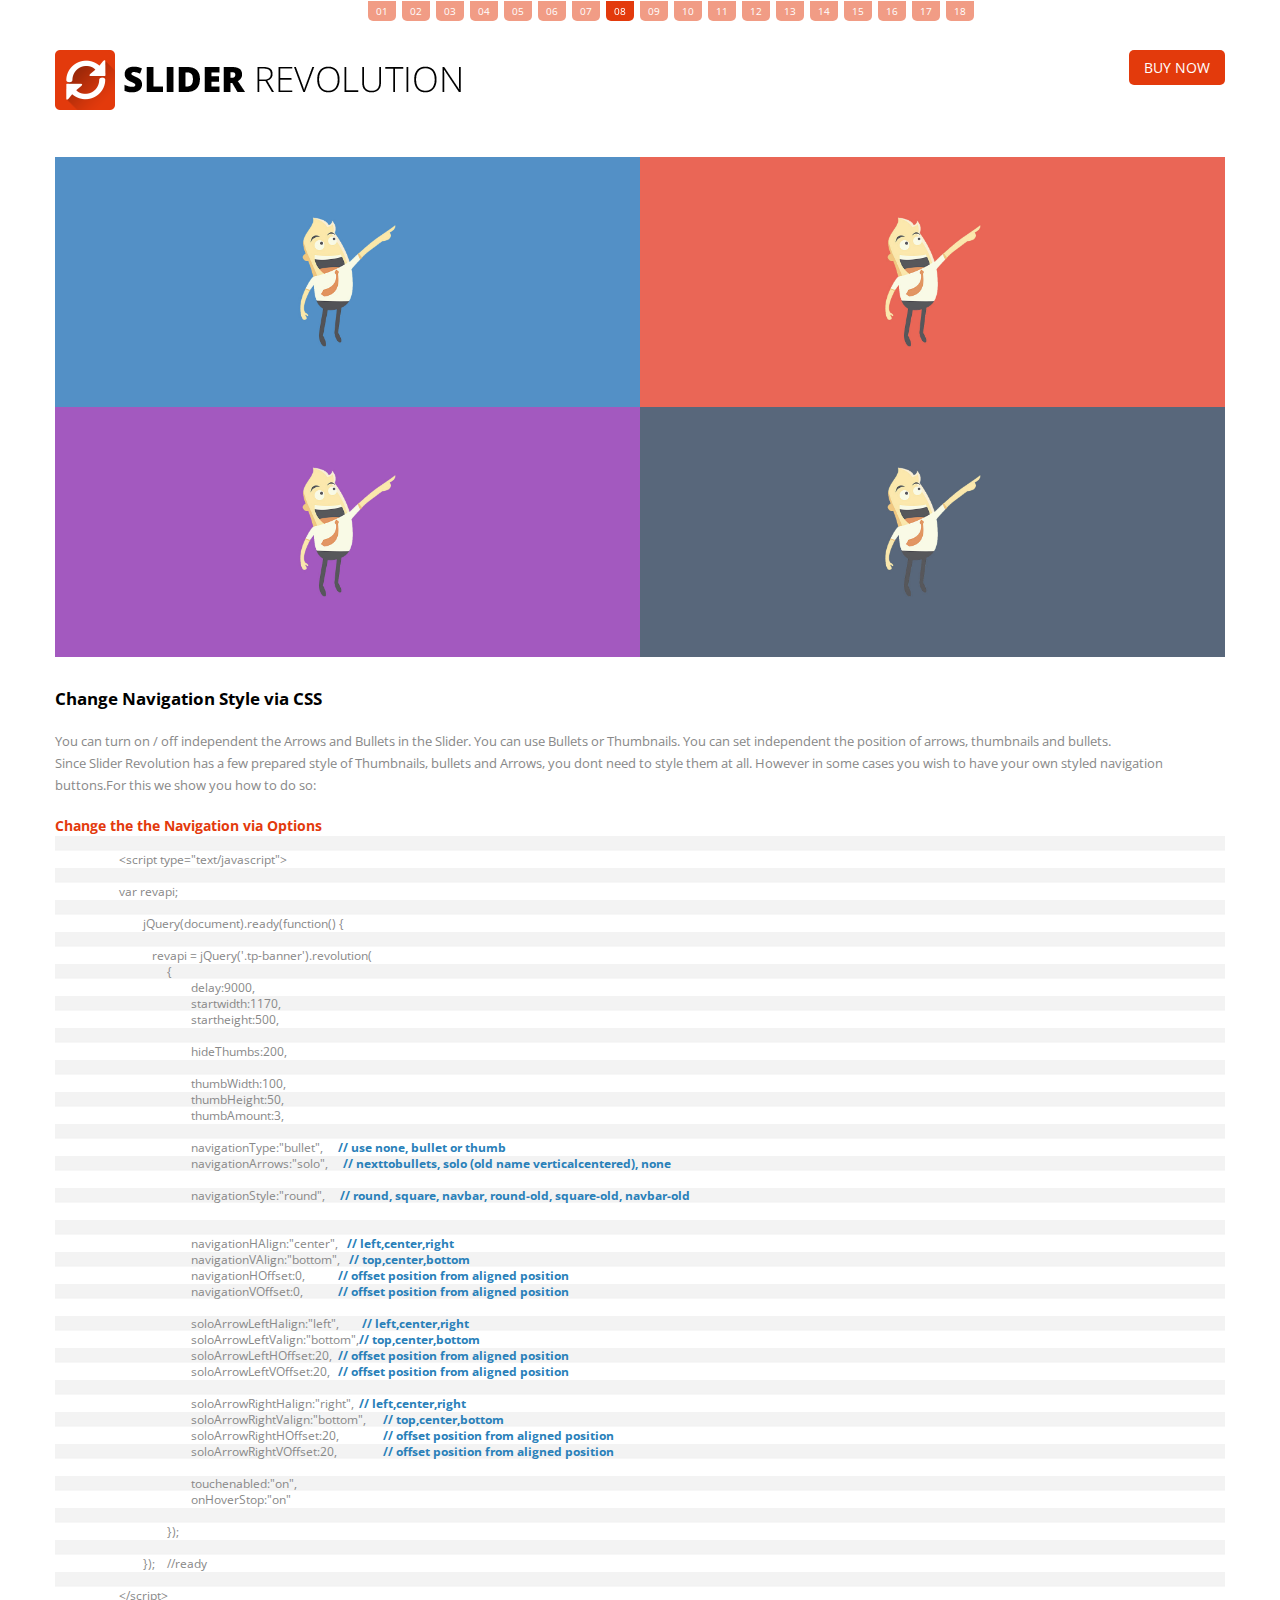
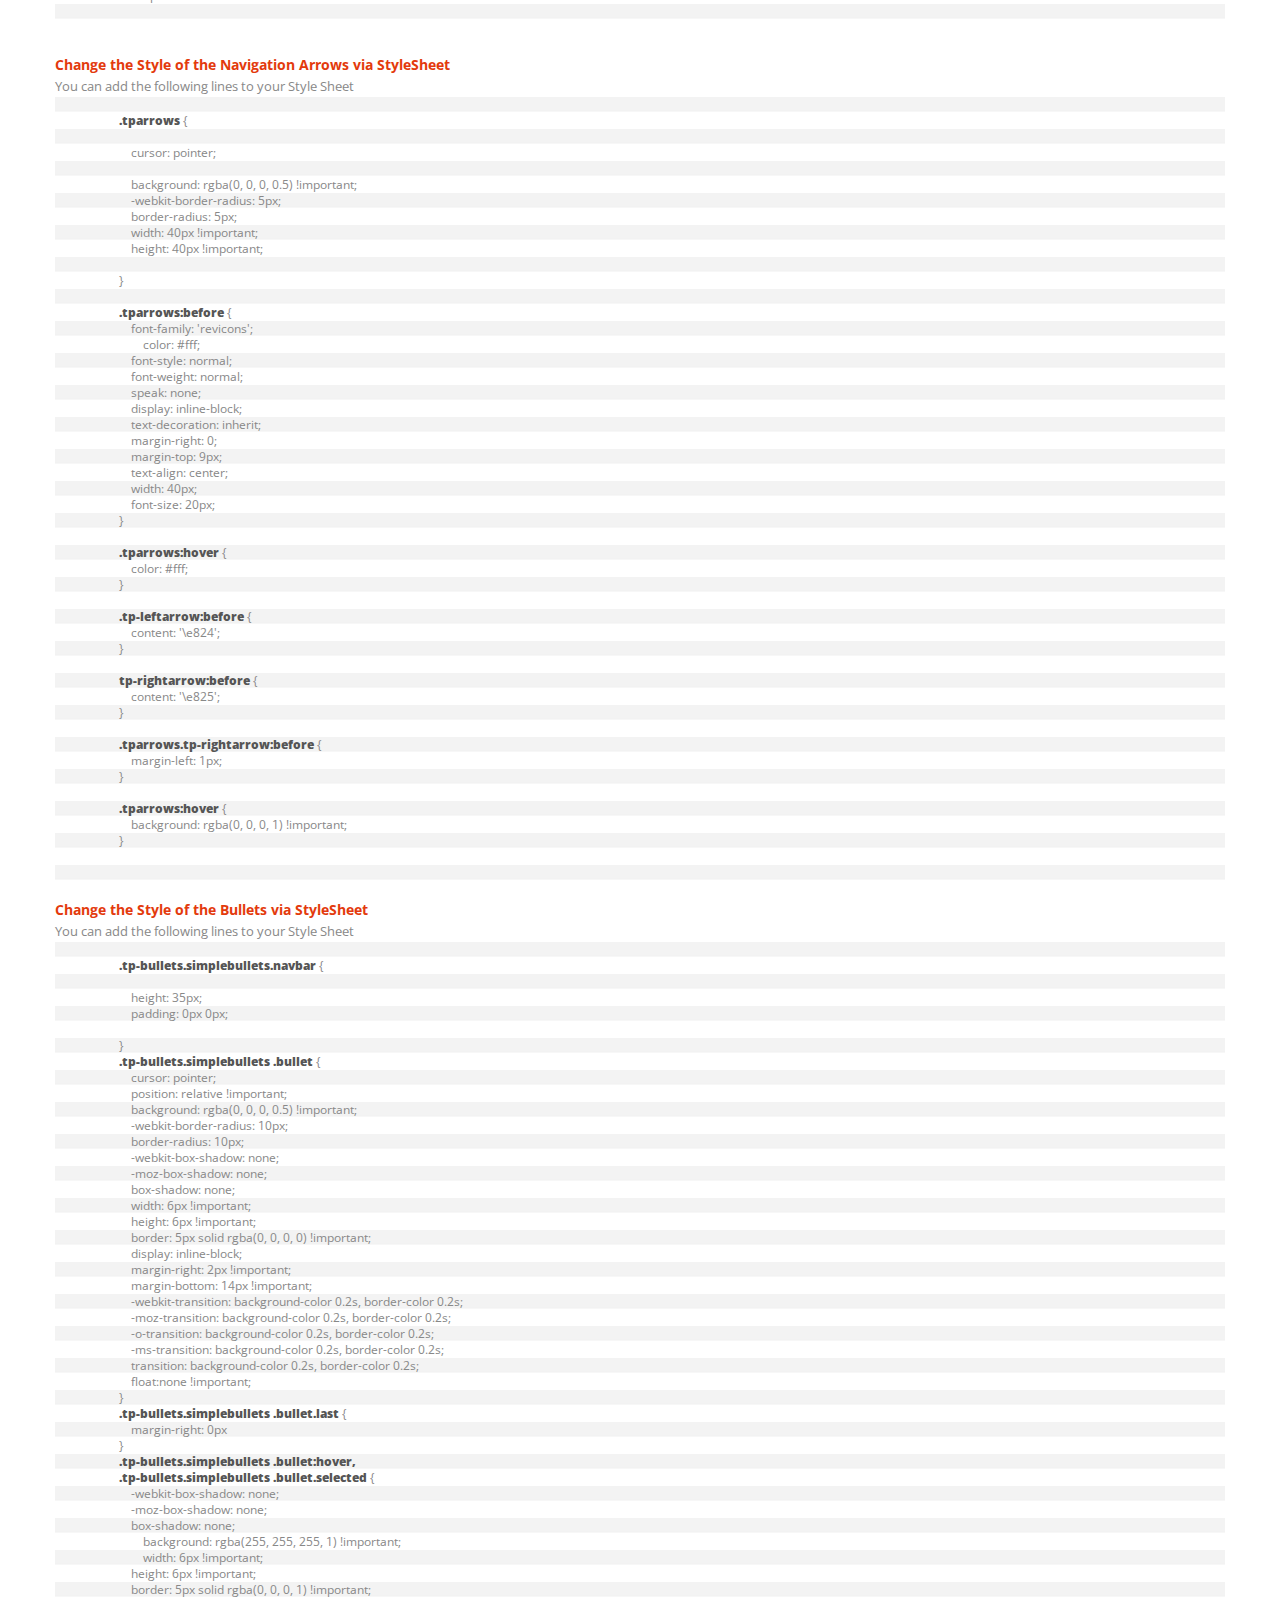
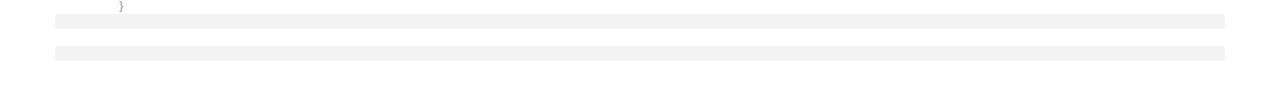
<file: docs/examples&sources/08.Sample-NavigationStyle.html>
<!DOCTYPE html>


<!--
#######################################
	- THE HEAD PART -
######################################
-->
<head>
	<meta http-equiv="Content-Type" content="text/html; charset=utf-8" />
	<meta http-equiv="X-UA-Compatible" content="IE=edge" />
	<meta name="viewport" content="width=device-width,initial-scale=1">

	<title>SLIDER REVOLUTION -  The Responsive Slider Plugin</title>

    <!-- get jQuery from the google apis -->
    <script type="text/javascript" src="http://ajax.googleapis.com/ajax/libs/jquery/1.10.1/jquery.js"></script>

    <!-- CSS STYLE-->
    <link rel="stylesheet" type="text/css" href="css/style.css" media="screen" />

    <!-- THE PREVIEW STYLE SHEETS, NO NEED TO LOAD IN YOUR DOM -->
    <link rel="stylesheet" type="text/css" href="css/navstylechange.css" media="screen" />
    <link rel="stylesheet" type="text/css" href="css/noneed.css" media="screen" />


    <!-- SLIDER REVOLUTION 4.x SCRIPTS  -->
    <script type="text/javascript" src="rs-plugin/js/jquery.themepunch.plugins.min.js"></script>
    <script type="text/javascript" src="rs-plugin/js/jquery.themepunch.revolution.min.js"></script>

	<!-- SLIDER REVOLUTION 4.x CSS SETTINGS -->
	<link rel="stylesheet" type="text/css" href="rs-plugin/css/settings.css" media="screen" />

	<!-- GOOGLE FONTS -->
	<link href='http://fonts.googleapis.com/css?family=Open+Sans:300,400,700,800' rel='stylesheet' type='text/css'>

</head>



<!--
#######################################
	- THE BODY PART -
######################################
-->
<body>

	<article class="prevnext">
			<a class="" href="01.Sample-Boxed.html">01</a>
		<a class="" href="02.Sample-Fullwidth.html">02</a>
		<a class="" href="03.Sample-FullScreen.html">03</a>
		<a class="" href="04.Sample-FullScreen-Offsets.html">04</a>
		<a class="" href="05.Sample-Aligns.html">05</a>
		<a class="" href="06.Sample-AlignForce.html">06</a>
		<a class="" href="07.Sample-Videos.html">07</a>
		<a class="active" href="08.Sample-NavigationStyle.html">08</a>
		<a class="" href="09.Sample-Api.html">09</a>
		<a class="" href="10.B.Sample-LazyLoading Level2.html">10</a>
		<a class="" href="11.Sample-Shuffle.html">11</a>
		<a class="" href="12.Sample-Backgrounds.html">12</a>
		<a class="" href="13.Sample-HideCaptions.html">13</a>
		<a class="" href="14.Sample-KenBurns.html">14</a>
		<a class="" href="15.Sample-VideoBG.html">15</a>
		<a class="" href="16.Caption-ShowDown.html">16</a>
		<a class="" href="17.Sample-DottedBG.html">17</a>
		<a class="" href="18.Sample-NewCaptionEffects.html">18</a>	</article>


	<!-- HEADER -->
	<header>
		<section class="container">
			<article class="logo-container"><a href="http://themes.themepunch.com/?theme=revolution_jq"><div class="logo"></div></a></article>
			<div class="button-holder"><a href="http://codecanyon.net/item/slider-revolution-responsive-jquery-plugin/2580848" target="_blank" class="button"><strong>BUY NOW</strong></a></div>
			<div style="clear:both"></div>
		</section>
	</header> <!-- END OF HEADER -->


	<article class="boxedcontainer">

	<div style="float:left;width:50%;">

			<div class="tp-banner-container">
				<div id="slider1" class="tp-banner" >
					<ul>
						<!-- SLIDE  -->
						<li data-transition="fade" data-slotamount="5" data-masterspeed="700" >
							<!-- MAIN IMAGE -->
							<img src="images/bg1.jpg"   alt="slidebg1"  data-bgfit="cover" data-bgposition="center center" data-bgrepeat="no-repeat">

						</li>

						<!-- SLIDE  -->
						<li data-transition="fade" data-slotamount="5" data-masterspeed="700" >
							<!-- MAIN IMAGE -->
							<img src="images/bg2.jpg"   alt="slidebg1"  data-bgfit="cover" data-bgposition="center center" data-bgrepeat="no-repeat">

						</li>

						<!-- SLIDE  -->
						<li data-transition="fade" data-slotamount="5" data-masterspeed="700" >
							<!-- MAIN IMAGE -->
							<img src="images/bg3.jpg"  alt="slidebg1"  data-bgfit="cover" data-bgposition="center center" data-bgrepeat="no-repeat">
						</li>

						<!-- SLIDE  -->
						<li data-transition="fade" data-slotamount="5" data-masterspeed="700" >
							<!-- MAIN IMAGE -->
							<img src="images/bg4.jpg"  alt="slidebg1"  data-bgfit="cover" data-bgposition="center center" data-bgrepeat="no-repeat">
						</li>


					</ul>

				</div>
			</div>
	</div>

	<div style="float:left;width:50%;">

			<div class="tp-banner-container">
				<div id="slider2" class="tp-banner" >
					<ul>
						<!-- SLIDE  -->
						<li data-transition="fade" data-slotamount="5" data-masterspeed="700" data-thumb="images/bg2.jpg">
							<!-- MAIN IMAGE -->
							<img src="images/bg2.jpg"   alt="slidebg1"  data-bgfit="cover" data-bgposition="center center" data-bgrepeat="no-repeat">

						</li>

						<!-- SLIDE  -->
						<li data-transition="fade" data-slotamount="5" data-masterspeed="700" data-thumb="images/bg1.jpg">
							<!-- MAIN IMAGE -->
							<img src="images/bg1.jpg"   alt="slidebg1"  data-bgfit="cover" data-bgposition="center center" data-bgrepeat="no-repeat">

						</li>

						<!-- SLIDE  -->
						<li data-transition="fade" data-slotamount="5" data-masterspeed="700" data-thumb="images/bg4.jpg">
							<!-- MAIN IMAGE -->
							<img src="images/bg4.jpg"  alt="slidebg1"  data-bgfit="cover" data-bgposition="center center" data-bgrepeat="no-repeat">
						</li>

						<!-- SLIDE  -->
						<li data-transition="fade" data-slotamount="5" data-masterspeed="700"data-thumb="images/bg3.jpg" >
							<!-- MAIN IMAGE -->
							<img src="images/bg3.jpg"  alt="slidebg1"  data-bgfit="cover" data-bgposition="center center" data-bgrepeat="no-repeat">
						</li>


					</ul>

				</div>
			</div>
	</div>
	<div class="clear"></div>
	<div style="float:left;width:50%;">

			<div class="tp-banner-container">
				<div id="slider3" class="tp-banner" >
					<ul>
						<!-- SLIDE  -->
						<li data-transition="fade" data-slotamount="5" data-masterspeed="700" >
							<!-- MAIN IMAGE -->
							<img src="images/bg3.jpg"   alt="slidebg1"  data-bgfit="cover" data-bgposition="center center" data-bgrepeat="no-repeat">

						</li>

						<!-- SLIDE  -->
						<li data-transition="fade" data-slotamount="5" data-masterspeed="700" >
							<!-- MAIN IMAGE -->
							<img src="images/bg4.jpg"   alt="slidebg1"  data-bgfit="cover" data-bgposition="center center" data-bgrepeat="no-repeat">

						</li>

						<!-- SLIDE  -->
						<li data-transition="fade" data-slotamount="5" data-masterspeed="700" >
							<!-- MAIN IMAGE -->
							<img src="images/bg2.jpg"  alt="slidebg1"  data-bgfit="cover" data-bgposition="center center" data-bgrepeat="no-repeat">
						</li>

						<!-- SLIDE  -->
						<li data-transition="fade" data-slotamount="5" data-masterspeed="700" >
							<!-- MAIN IMAGE -->
							<img src="images/bg1.jpg"  alt="slidebg1"  data-bgfit="cover" data-bgposition="center center" data-bgrepeat="no-repeat">
						</li>


					</ul>

				</div>
			</div>
	</div>

	<div style="float:left;width:50%;">

			<div id ="slider4container" class="tp-banner-container">
				<div id="slider4" class="tp-banner" >
					<ul>
						<!-- SLIDE  -->
						<li data-transition="fade" data-slotamount="5" data-masterspeed="700" data-thumb="images/bg4.jpg">
							<!-- MAIN IMAGE -->
							<img src="images/bg4.jpg"   alt="slidebg1"  data-bgfit="cover" data-bgposition="center center" data-bgrepeat="no-repeat">

						</li>

						<!-- SLIDE  -->
						<li data-transition="fade" data-slotamount="5" data-masterspeed="700" data-thumb="images/bg3.jpg">
							<!-- MAIN IMAGE -->
							<img src="images/bg3.jpg"   alt="slidebg1"  data-bgfit="cover" data-bgposition="center center" data-bgrepeat="no-repeat">

						</li>

						<!-- SLIDE  -->
						<li data-transition="fade" data-slotamount="5" data-masterspeed="700" data-thumb="images/bg1.jpg">
							<!-- MAIN IMAGE -->
							<img src="images/bg1.jpg"  alt="slidebg1"  data-bgfit="cover" data-bgposition="center center" data-bgrepeat="no-repeat">
						</li>

						<!-- SLIDE  -->
						<li data-transition="fade" data-slotamount="5" data-masterspeed="700"data-thumb="images/bg2.jpg" >
							<!-- MAIN IMAGE -->
							<img src="images/bg2.jpg"  alt="slidebg1"  data-bgfit="cover" data-bgposition="center center" data-bgrepeat="no-repeat">
						</li>


					</ul>

				</div>
			</div>
	</div>
<div class="clear"></div>


	<!-- THE SCRIPT INITIALISATION -->
	<!-- LOOK THE DOCUMENTATION FOR MORE INFORMATIONS -->
	<script type="text/javascript">

		jQuery(document).ready(function() {

			 jQuery('#slider1').revolution(
				{
					delay:4000,
					startwidth:1170,
					startheight:500,

					hideThumbs:200,

					thumbWidth:100,
					thumbHeight:50,
					thumbAmount:5,

					navigationType:"bullet",
					navigationArrows:"solo",

					navigationStyle:"round",


					navigationHAlign:"center",
					navigationVAlign:"bottom",
					navigationHOffset:0,
					navigationVOffset:20,

					soloArrowLeftHalign:"left",
					soloArrowLeftValign:"bottom",
					soloArrowLeftHOffset:20,
					soloArrowLeftVOffset:20,

					soloArrowRightHalign:"right",
					soloArrowRightValign:"bottom",
					soloArrowRightHOffset:20,
					soloArrowRightVOffset:20,

					touchenabled:"on",
					onHoverStop:"on"

				});

			 jQuery('#slider2').revolution(
				{
					delay:4000,
					startwidth:1170,
					startheight:500,

					hideThumbs:200,

					thumbWidth:150,
					thumbHeight:50,
					thumbAmount:3,

					navigationType:"thumb",
					navigationArrows:"none",

					navigationStyle:"round",


					navigationHAlign:"center",
					navigationVAlign:"bottom",
					navigationHOffset:0,
					navigationVOffset:20,

					soloArrowLeftHalign:"left",
					soloArrowLeftValign:"center",
					soloArrowLeftHOffset:20,
					soloArrowLeftVOffset:20,

					soloArrowRightHalign:"right",
					soloArrowRightValign:"center",
					soloArrowRightHOffset:20,
					soloArrowRightVOffset:20,

					touchenabled:"on",
					onHoverStop:"on"

				});

			jQuery('#slider3').revolution(
				{
					delay:4000,
					startwidth:1170,
					startheight:500,

					hideThumbs:200,

					thumbWidth:100,
					thumbHeight:50,
					thumbAmount:5,

					navigationType:"bullet",
					navigationArrows:"none",

					navigationStyle:"round",


					navigationHAlign:"left",
					navigationVAlign:"top",
					navigationHOffset:30,
					navigationVOffset:30,

					soloArrowLeftHalign:"left",
					soloArrowLeftValign:"bottom",
					soloArrowLeftHOffset:20,
					soloArrowLeftVOffset:20,

					soloArrowRightHalign:"right",
					soloArrowRightValign:"bottom",
					soloArrowRightHOffset:20,
					soloArrowRightVOffset:20,

					touchenabled:"on",
					onHoverStop:"on"

				});

			 jQuery('#slider4').revolution(
				{
					delay:4000,
					startwidth:1170,
					startheight:500,

					hideThumbs:300,

					thumbWidth:150,
					thumbHeight:50,
					thumbAmount:3,

					navigationType:"none",
					navigationArrows:"solo",

					navigationStyle:"round",


					navigationHAlign:"center",
					navigationVAlign:"bottom",
					navigationHOffset:0,
					navigationVOffset:20,

					soloArrowLeftHalign:"left",
					soloArrowLeftValign:"bottom",
					soloArrowLeftHOffset:20,
					soloArrowLeftVOffset:20,

					soloArrowRightHalign:"left",
					soloArrowRightValign:"bottom",
					soloArrowRightHOffset:70,
					soloArrowRightVOffset:20,

					touchenabled:"on",
					onHoverStop:"on"

				});



		});	//ready

	</script>

	<!-- END REVOLUTION SLIDER -->


	</article><!-- Content End -->








<!-- HERE COMES ONLY THE DEMO INFORMATION, NO NEED TO CARE ABOUT IT -->

	<section class="container">
		<h2>Change Navigation Style via CSS</h2>
		<p>You can turn on / off independent the Arrows and Bullets in the Slider.  You can use Bullets or Thumbnails. You can set independent the position of arrows, thumbnails and bullets.</p>
		<p>Since Slider Revolution has a few prepared style of Thumbnails, bullets and Arrows, you dont need to style them at all. However in some cases you wish to have your own styled navigation buttons.For this we show you how to do so:</p>

		<div style="width:100%;height:20px"></div>
		<h3>Change the the Navigation via Options</h3>
		<pre>
		&lt;script type="text/javascript"&gt;

		var revapi;

			jQuery(document).ready(function() {

			   revapi = jQuery('.tp-banner').revolution(
				{
					delay:9000,
					startwidth:1170,
					startheight:500,

					hideThumbs:200,

					thumbWidth:100,
					thumbHeight:50,
					thumbAmount:3,

					navigationType:"bullet",     <span style="color:#2980b9 !important">// use none, bullet or thumb</span>
					navigationArrows:"solo",     <span style="color:#2980b9 !important">// nexttobullets, solo (old name verticalcentered), none</span>

					navigationStyle:"round",     <span style="color:#2980b9 !important">// round, square, navbar, round-old, square-old, navbar-old </span>


					navigationHAlign:"center",   <span style="color:#2980b9 !important">// left,center,right</span>
					navigationVAlign:"bottom",   <span style="color:#2980b9 !important">// top,center,bottom</span>
					navigationHOffset:0,		 <span style="color:#2980b9 !important">// offset position from aligned position</span>
					navigationVOffset:0,		 <span style="color:#2980b9 !important">// offset position from aligned position</span>

					soloArrowLeftHalign:"left",	 <span style="color:#2980b9 !important">// left,center,right</span>
					soloArrowLeftValign:"bottom",<span style="color:#2980b9 !important">// top,center,bottom</span>
					soloArrowLeftHOffset:20,	 <span style="color:#2980b9 !important">// offset position from aligned position</span>
					soloArrowLeftVOffset:20,	 <span style="color:#2980b9 !important">// offset position from aligned position</span>

					soloArrowRightHalign:"right",	<span style="color:#2980b9 !important">// left,center,right</span>
					soloArrowRightValign:"bottom",	<span style="color:#2980b9 !important">// top,center,bottom</span>
					soloArrowRightHOffset:20,		<span style="color:#2980b9 !important">// offset position from aligned position</span>
					soloArrowRightVOffset:20,		<span style="color:#2980b9 !important">// offset position from aligned position</span>

					touchenabled:"on",
					onHoverStop:"on"

				});

			});	//ready

		&lt;/script&gt;
		</pre>

		<div style="width:100%;height:20px"></div>
		<h3>Change the Style of the Navigation Arrows via StyleSheet</h3>
		<p>You can add the following lines to your Style Sheet</p>
		<pre>
		<strong>.tparrows</strong> {

		    cursor: pointer;

		    background: rgba(0, 0, 0, 0.5) !important;
		    -webkit-border-radius: 5px;
		    border-radius: 5px;
		    width: 40px !important;
		    height: 40px !important;

		}

		<strong>.tparrows:before</strong> {
		    font-family: 'revicons';
			color: #fff;
		    font-style: normal;
		    font-weight: normal;
		    speak: none;
		    display: inline-block;
		    text-decoration: inherit;
		    margin-right: 0;
		    margin-top: 9px;
		    text-align: center;
		    width: 40px;
		    font-size: 20px;
		}

		<strong>.tparrows:hover</strong> {
		    color: #fff;
		}

		<strong>.tp-leftarrow:before</strong> {
		    content: '\e824';
		}

		<strong>tp-rightarrow:before</strong> {
		    content: '\e825';
		}

		<strong>.tparrows.tp-rightarrow:before</strong> {
		    margin-left: 1px;
		}

		<strong>.tparrows:hover</strong> {
		    background: rgba(0, 0, 0, 1) !important;
		}
		</pre>
		<div style="width:100%;height:20px"></div>
		<h3>Change the Style of the Bullets via StyleSheet</h3>
		<p>You can add the following lines to your Style Sheet</p>
		<pre>
		<strong>.tp-bullets.simplebullets.navbar</strong> {

		    height: 35px;
		    padding: 0px 0px;

		}
		<strong>.tp-bullets.simplebullets .bullet</strong> {
		    cursor: pointer;
		    position: relative !important;
		    background: rgba(0, 0, 0, 0.5) !important;
		    -webkit-border-radius: 10px;
		    border-radius: 10px;
		    -webkit-box-shadow: none;
		    -moz-box-shadow: none;
		    box-shadow: none;
		    width: 6px !important;
		    height: 6px !important;
		    border: 5px solid rgba(0, 0, 0, 0) !important;
		    display: inline-block;
		    margin-right: 2px !important;
		    margin-bottom: 14px !important;
		    -webkit-transition: background-color 0.2s, border-color 0.2s;
		    -moz-transition: background-color 0.2s, border-color 0.2s;
		    -o-transition: background-color 0.2s, border-color 0.2s;
		    -ms-transition: background-color 0.2s, border-color 0.2s;
		    transition: background-color 0.2s, border-color 0.2s;
		    float:none !important;
		}
		<strong>.tp-bullets.simplebullets .bullet.last</strong> {
		    margin-right: 0px
		}
		<strong>.tp-bullets.simplebullets .bullet:hover,
		.tp-bullets.simplebullets .bullet.selected</strong> {
		    -webkit-box-shadow: none;
		    -moz-box-shadow: none;
		    box-shadow: none;
			background: rgba(255, 255, 255, 1) !important;
			width: 6px !important;
		    height: 6px !important;
		    border: 5px solid rgba(0, 0, 0, 1) !important;
		}

		</pre>

	</section>






</body>
</file>
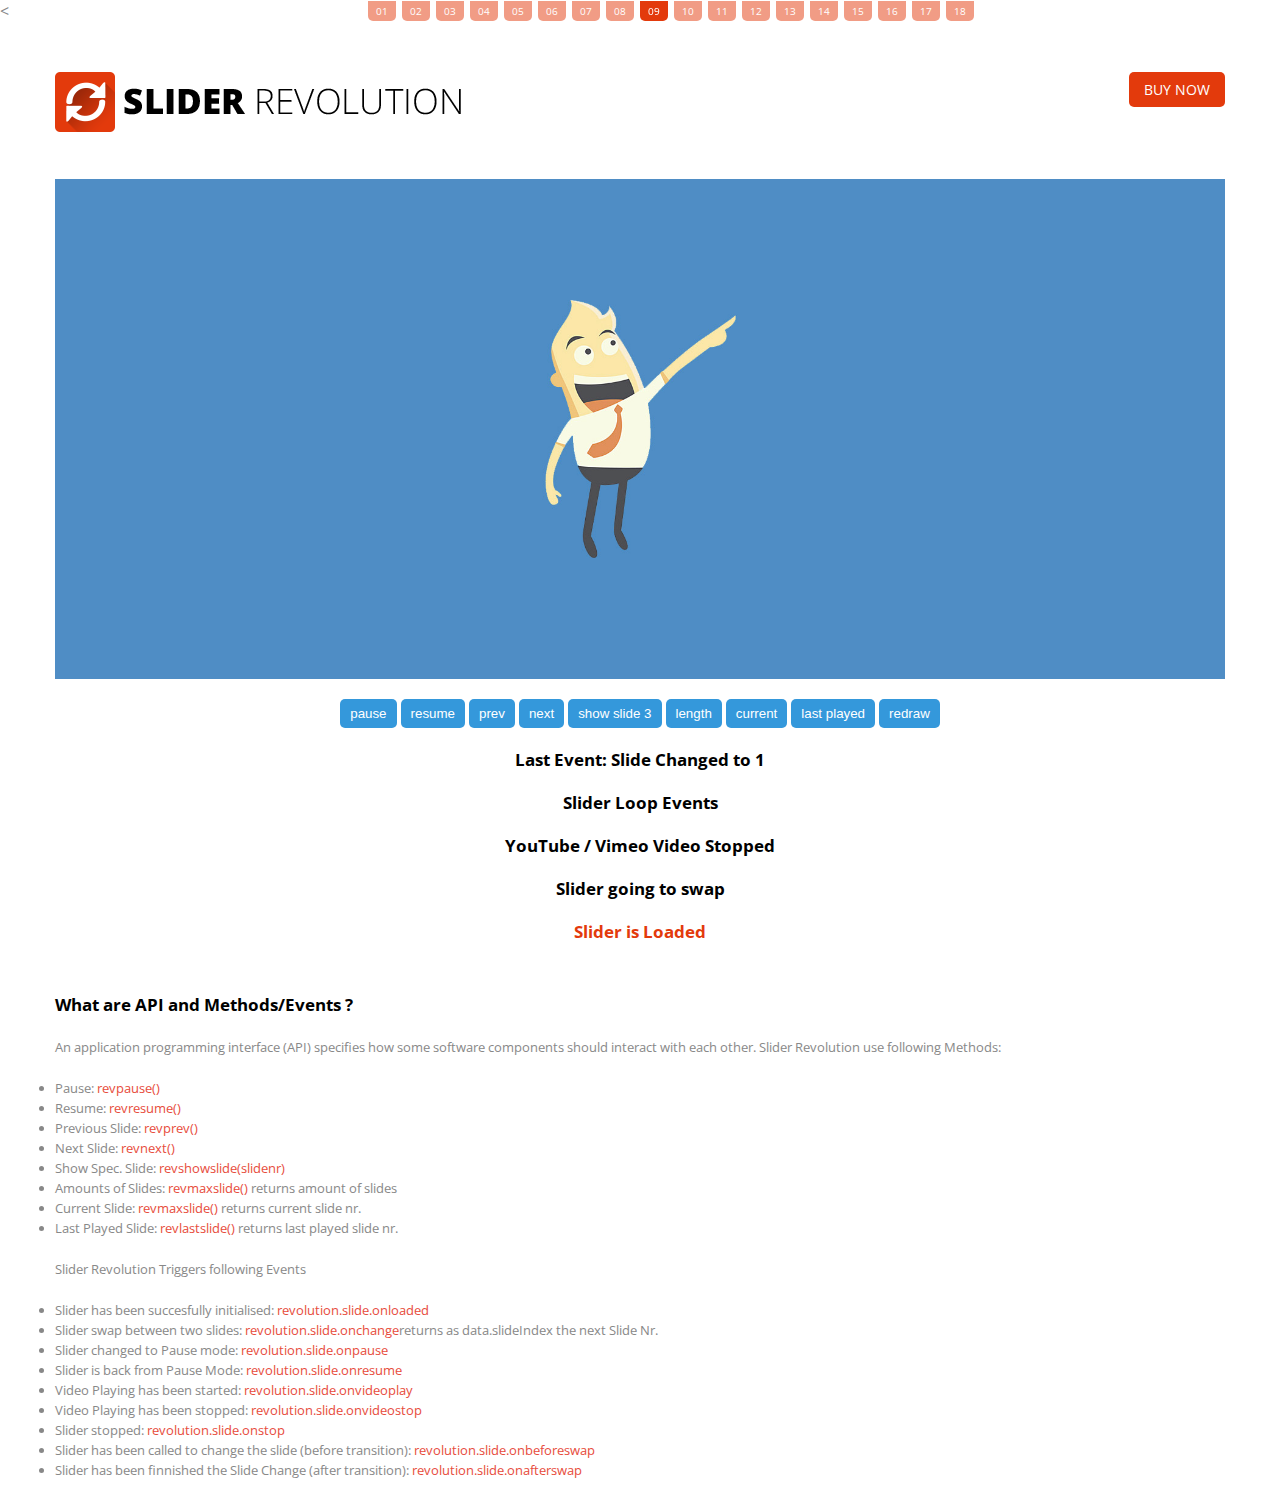
<file: docs/examples&sources/09.Sample-Api.html>
<<!DOCTYPE html>


<!--
#######################################
	- THE HEAD PART -
######################################
-->
<head>
	<meta http-equiv="Content-Type" content="text/html; charset=utf-8" />
	<meta http-equiv="X-UA-Compatible" content="IE=edge" />
	<meta name="viewport" content="width=device-width,initial-scale=1">

	<title>SLIDER REVOLUTION -  The Responsive Slider Plugin</title>

    <!-- get jQuery from the google apis -->
    <script type="text/javascript" src="http://ajax.googleapis.com/ajax/libs/jquery/1.10.1/jquery.js"></script>

    <!-- CSS STYLE-->
    <link rel="stylesheet" type="text/css" href="css/style.css" media="screen" />

    <!-- THE PREVIEW STYLE SHEETS, NO NEED TO LOAD IN YOUR DOM -->
    <link rel="stylesheet" type="text/css" href="css/navstylechange.css" media="screen" />
    <link rel="stylesheet" type="text/css" href="css/noneed.css" media="screen" />


    <!-- SLIDER REVOLUTION 4.x SCRIPTS  -->
    <script type="text/javascript" src="rs-plugin/js/jquery.themepunch.plugins.min.js"></script>
    <script type="text/javascript" src="rs-plugin/js/jquery.themepunch.revolution.min.js"></script>

	<!-- SLIDER REVOLUTION 4.x CSS SETTINGS -->
	<link rel="stylesheet" type="text/css" href="rs-plugin/css/settings.css" media="screen" />

	<!-- GOOGLE FONTS -->
	<link href='http://fonts.googleapis.com/css?family=Open+Sans:300,400,700,800' rel='stylesheet' type='text/css'>

</head>



<!--
#######################################
	- THE BODY PART -
######################################
-->
<body>

	<article class="prevnext">
			<a class="" href="01.Sample-Boxed.html">01</a>
		<a class="" href="02.Sample-Fullwidth.html">02</a>
		<a class="" href="03.Sample-FullScreen.html">03</a>
		<a class="" href="04.Sample-FullScreen-Offsets.html">04</a>
		<a class="" href="05.Sample-Aligns.html">05</a>
		<a class="" href="06.Sample-AlignForce.html">06</a>
		<a class="" href="07.Sample-Videos.html">07</a>
		<a class="" href="08.Sample-NavigationStyle.html">08</a>
		<a class="active" href="09.Sample-Api.html">09</a>
		<a class="" href="10.B.Sample-LazyLoading Level2.html">10</a>
		<a class="" href="11.Sample-Shuffle.html">11</a>
		<a class="" href="12.Sample-Backgrounds.html">12</a>
		<a class="" href="13.Sample-HideCaptions.html">13</a>
		<a class="" href="14.Sample-KenBurns.html">14</a>
		<a class="" href="15.Sample-VideoBG.html">15</a>
		<a class="" href="16.Caption-ShowDown.html">16</a>
		<a class="" href="17.Sample-DottedBG.html">17</a>
		<a class="" href="18.Sample-NewCaptionEffects.html">18</a>
	</article>


	<!-- HEADER -->
	<header>
		<section class="container">
			<article class="logo-container"><a href="http://themes.themepunch.com/?theme=revolution_jq"><div class="logo"></div></a></article>
			<div class="button-holder"><a href="http://codecanyon.net/item/slider-revolution-responsive-jquery-plugin/2580848" target="_blank" class="button"><strong>BUY NOW</strong></a></div>
			<div style="clear:both"></div>
		</section>
	</header> <!-- END OF HEADER -->


	<article class="boxedcontainer">

			<!--
			#################################
				- THEMEPUNCH BANNER -
			#################################
			-->
			<!-- START REVOLUTION SLIDER 3.1 rev5 fullwidth mode -->

			<div class="tp-banner-container">
				<div class="tp-banner" >
					<ul>
						<!-- SLIDE  -->
						<li data-transition="fade" data-slotamount="5" data-masterspeed="700" >
							<!-- MAIN IMAGE -->
							<img src="images/bg1.jpg"   alt="slidebg1"  data-bgfit="cover" data-bgposition="center center" data-bgrepeat="no-repeat">


							<!-- LAYER NR. 1 -->
							<div class="tp-caption medium_bg_asbestos fade"
								data-x="20"
								data-y="20"
								data-speed="500"
								data-start="800"
								data-easing="Power4.easeOut"
								data-endspeed="300"
								data-endeasing="Power1.easeIn"
								data-captionhidden="off"
								style="z-index: 6">Try The Buttons below the Slider
							</div>

							<!-- LAYER NR. 6 -->
							<div class="tp-caption sft customout"
								data-x="center" data-hoffset="134"
								data-y="center" data-voffset="-6"
								data-customin="x:0;y:0;z:0;rotationX:0;rotationY:0;rotationZ:0;scaleX:5;scaleY:5;skewX:0;skewY:0;opacity:0;transformPerspective:600;transformOrigin:50% 50%;"
								data-customout="x:0;y:0;z:0;rotationX:0;rotationY:0;rotationZ:0;scaleX:0.75;scaleY:0.75;skewX:0;skewY:0;opacity:0;transformPerspective:600;transformOrigin:50% 50%;"
								data-speed="600"
								data-start="1000"
								data-easing="Power4.easeOut"
								data-endspeed="500"
								data-endeasing="Power4.easeOut"
								data-autoplay="false"
								data-autoplayonlyfirsttime="false"
								data-nextslideatend="false"
								style="z-index: 8"><iframe src='http://www.youtube.com/embed/aQYAykwgzGo?hd=1&amp;wmode=opaque&amp;controls=1&amp;showinfo=0' width='640' height='360' style='width:640px;height:360px;'></iframe>
							</div>


						</li>

						<!-- SLIDE  -->
						<li data-transition="fade" data-slotamount="5" data-masterspeed="700" >
							<!-- MAIN IMAGE -->
							<img src="images/bg2.jpg"   alt="slidebg1"  data-bgfit="cover" data-bgposition="center center" data-bgrepeat="no-repeat">
							<!-- LAYERS -->
							<!-- LAYER NR. 1 -->
							<div class="tp-caption medium_bg_asbestos fade"
								data-x="20"
								data-y="20"
								data-speed="500"
								data-start="800"
								data-easing="Power4.easeOut"
								data-endspeed="300"
								data-endeasing="Power1.easeIn"
								data-captionhidden="off"
								style="z-index: 6">Try The Buttons below the Slider
							</div>


						</li>

						<!-- SLIDE  -->
						<li data-transition="fade" data-slotamount="5" data-masterspeed="700" >
							<!-- MAIN IMAGE -->
							<img src="images/bg3.jpg"  alt="slidebg1"  data-bgfit="cover" data-bgposition="center center" data-bgrepeat="no-repeat">
							<!-- LAYERS -->
							<!-- LAYER NR. 1 -->
							<div class="tp-caption medium_bg_asbestos fade"
								data-x="20"
								data-y="20"
								data-speed="500"
								data-start="800"
								data-easing="Power4.easeOut"
								data-endspeed="300"
								data-endeasing="Power1.easeIn"
								data-captionhidden="off"
								style="z-index: 6">Try The Buttons below the Slider
							</div>

						</li>

						<!-- SLIDE  -->
						<li data-transition="fade" data-slotamount="5" data-masterspeed="700" >
							<!-- MAIN IMAGE -->
							<img src="images/bg4.jpg"  alt="slidebg1"  data-bgfit="cover" data-bgposition="center center" data-bgrepeat="no-repeat">
							<!-- LAYER NR. 1 -->
							<div class="tp-caption medium_bg_asbestos fade"
								data-x="20"
								data-y="20"
								data-speed="500"
								data-start="800"
								data-easing="Power4.easeOut"
								data-endspeed="300"
								data-endeasing="Power1.easeIn"
								data-captionhidden="off"
								style="z-index: 6">Try The Buttons below the Slider
							</div>

						</li>


					</ul>
					<div class="tp-bannertimer"></div>
				</div>
			</div>


			<!--
			###############################
				-	THE API EXAMPLE -
			###############################
			-->
			<div style="width:100%;height:20px"></div>
			<div class="api-examples" style="text-align:center; margin-bottom:20px;">

				<input type="button" id="pause" value="pause">
				<input type="button" id="resume" value="resume">
				<input type="button" id="prev" value="prev">
				<input type="button" id="next" value="next">
				<input type="button" id="show" value="show slide 3">
				<input type="button" id="length" value="length">
				<input type="button" id="current" value="current">
				<input type="button" id="lastslide" value="last played">
				<input type="button" id="redraw" value="redraw">


			</div>
			<h2 style="text-align:center" class="results" id="callbackinfo">Function Events</h2>
			<h2 style="text-align:center" class="results" id="stopinfo">Slider Loop Events</h2>
			<h2 style="text-align:center" class="results" id="videoinfo">Video Events</h2>
			<h2 style="text-align:center" class="results" id="otherevents">Other Events</h2>
			<h2 style="text-align:center" class="results" id="loadevent">Loaded Events</h2>


			<!-- THE SCRIPT INITIALISATION -->
			<!-- LOOK THE DOCUMENTATION FOR MORE INFORMATIONS -->
			<script type="text/javascript">

				var revapi;

				jQuery(document).ready(function() {

					   revapi = jQuery('.tp-banner').revolution(
						{
							delay:9000,
							startwidth:1170,
							startheight:500,
							hideThumbs:10

						});


						//########################################
					//	-	API HANDLING	-
					//########################################

					// listen for slide change event

					revapi.bind("revolution.slide.onchange",function (e,data) {
						jQuery('#callbackinfo').html('Last Event: Slide Changed to '+data.slideIndex).addClass("changecolor");
						setTimeout(function() {
							jQuery('#callbackinfo').removeClass("changecolor");
						},500)
					});

					revapi.bind("revolution.slide.onpause",function (e,data) {
						jQuery('#callbackinfo').html('Last Event: Timer Pause ').addClass("changecolor");
						setTimeout(function() {
							jQuery('#callbackinfo').removeClass("changecolor");
						},500)
;
					});

					revapi.bind("revolution.slide.onresume",function (e,data) {
						jQuery('#callbackinfo').html('Last Event: Timer Resume ').addClass("changecolor");
						setTimeout(function() {
							jQuery('#callbackinfo').removeClass("changecolor");
						},500)
;
					});

					revapi.bind("revolution.slide.onvideoplay",function (e,data) {
						jQuery('#videoinfo').html('YouTube / Vimeo Video Playing ').addClass("changecolor");
						setTimeout(function() {
							jQuery('#videoinfo').removeClass("changecolor");
						},500);
					});

					revapi.bind("revolution.slide.onvideostop",function (e,data) {
						jQuery('#videoinfo').html('YouTube / Vimeo Video Stopped').addClass("changecolor");
						setTimeout(function() {
							jQuery('#videoinfo').removeClass("changecolor");
						},500);
					});

					revapi.bind("revolution.slide.onstop",function (e,data) {
						jQuery('#stopinfo').html('Slider Stopped ').addClass("changecolor");
						setTimeout(function() {
							jQuery('#stopinfo').removeClass("changecolor");
						},500);
					});

					revapi.bind("revolution.slide.onbeforeswap",function (e) {
						jQuery('#otherevents').html('Slider going to swap').addClass("changecolor");
						setTimeout(function() {
							jQuery('#otherevents').removeClass("changecolor");
						},500);
					});

					revapi.bind("revolution.slide.onafterswap",function (e) {
						jQuery('#otherevents').html('Slider is ready with swap').addClass("changecolor");
						setTimeout(function() {
							jQuery('#otherevents').removeClass("changecolor");
						},500);
					});

					revapi.bind("revolution.slide.onloaded",function (e) {
						jQuery('#loadevent').html('Slider is Loaded').addClass("changecolor");
						alert("Slider loaded")
						setTimeout(function() {
							jQuery('#loadevent').removeClass("changecolor");
						},500);
					});

					// bind to button click
					jQuery("input").click(apiHandler)

					function apiHandler(e) {
						switch (e.currentTarget.id) {
							case "pause":
								revapi.revpause();
							break;
							case "resume":
								revapi.revresume()
							break;
							case "prev":
								revapi.revprev()
							break;
							case "next":
								revapi.revnext()
							break;
							case "show":
								revapi.revshowslide(3);
							break;
							case "length":
								alert(revapi.revmaxslide());
							break;
							case "current":
								alert(revapi.revcurrentslide());
							break;
							case "lastslide":
								alert(revapi.revlastslide());
							break;
							case "redraw":
								revapi.revredraw();
							break;

						}
						return false;
					}

				});	//ready

			</script>

			<!-- END REVOLUTION SLIDER -->


	</article><!-- Content End -->








<!-- HERE COMES ONLY THE DEMO INFORMATION, NO NEED TO CARE ABOUT IT -->

	<section class="container">
		<h2>What are API and Methods/Events ?</h2>
		<p>An application programming interface (API) specifies how some software components should interact with each other. Slider Revolution use following Methods:</p>
		<div style="width:100%;height:20px"></div>
		<ul style="font-size:13px;line-height:20px;">
			<li>Pause: <span style="color:#e74c3c">revpause()</span></li>
			<li>Resume: <span style="color:#e74c3c">revresume()</span></li>
			<li>Previous Slide: <span style="color:#e74c3c">revprev()</span></li>
			<li>Next Slide: <span style="color:#e74c3c">revnext()</span></li>
			<li>Show Spec. Slide: <span style="color:#e74c3c">revshowslide(slidenr)</span></li>
			<li>Amounts of Slides: <span style="color:#e74c3c">revmaxslide()</span> returns amount of slides</li>
			<li>Current Slide: <span style="color:#e74c3c">revmaxslide()</span> returns current slide nr.</li>
			<li>Last Played Slide: <span style="color:#e74c3c">revlastslide()</span> returns last played slide nr.</li>
		</ul>
		<div style="width:100%;height:20px"></div>
		<p>Slider Revolution Triggers following Events</p>
		<div style="width:100%;height:20px"></div>
		<ul style="font-size:13px;line-height:20px;">
			<li>Slider has been succesfully initialised: <span style="color:#e74c3c">revolution.slide.onloaded</span></li>
			<li>Slider swap between two slides: <span style="color:#e74c3c">revolution.slide.onchange</span>returns as data.slideIndex the next Slide Nr.</li>
			<li>Slider changed to Pause mode: <span style="color:#e74c3c">revolution.slide.onpause</span></li>
			<li>Slider is back from Pause Mode: <span style="color:#e74c3c">revolution.slide.onresume</span></li>
			<li>Video Playing has been started: <span style="color:#e74c3c">revolution.slide.onvideoplay</span></li>
			<li>Video Playing has been stopped: <span style="color:#e74c3c">revolution.slide.onvideostop</span></li>
			<li>Slider stopped: <span style="color:#e74c3c">revolution.slide.onstop</span></li>
			<li>Slider has been called to change the slide (before transition): <span style="color:#e74c3c">revolution.slide.onbeforeswap</span></li>
			<li>Slider has been finnished the Slide Change (after transition): <span style="color:#e74c3c">revolution.slide.onafterswap</span> </li>
		</ul>
	</section>






</body>
</file>
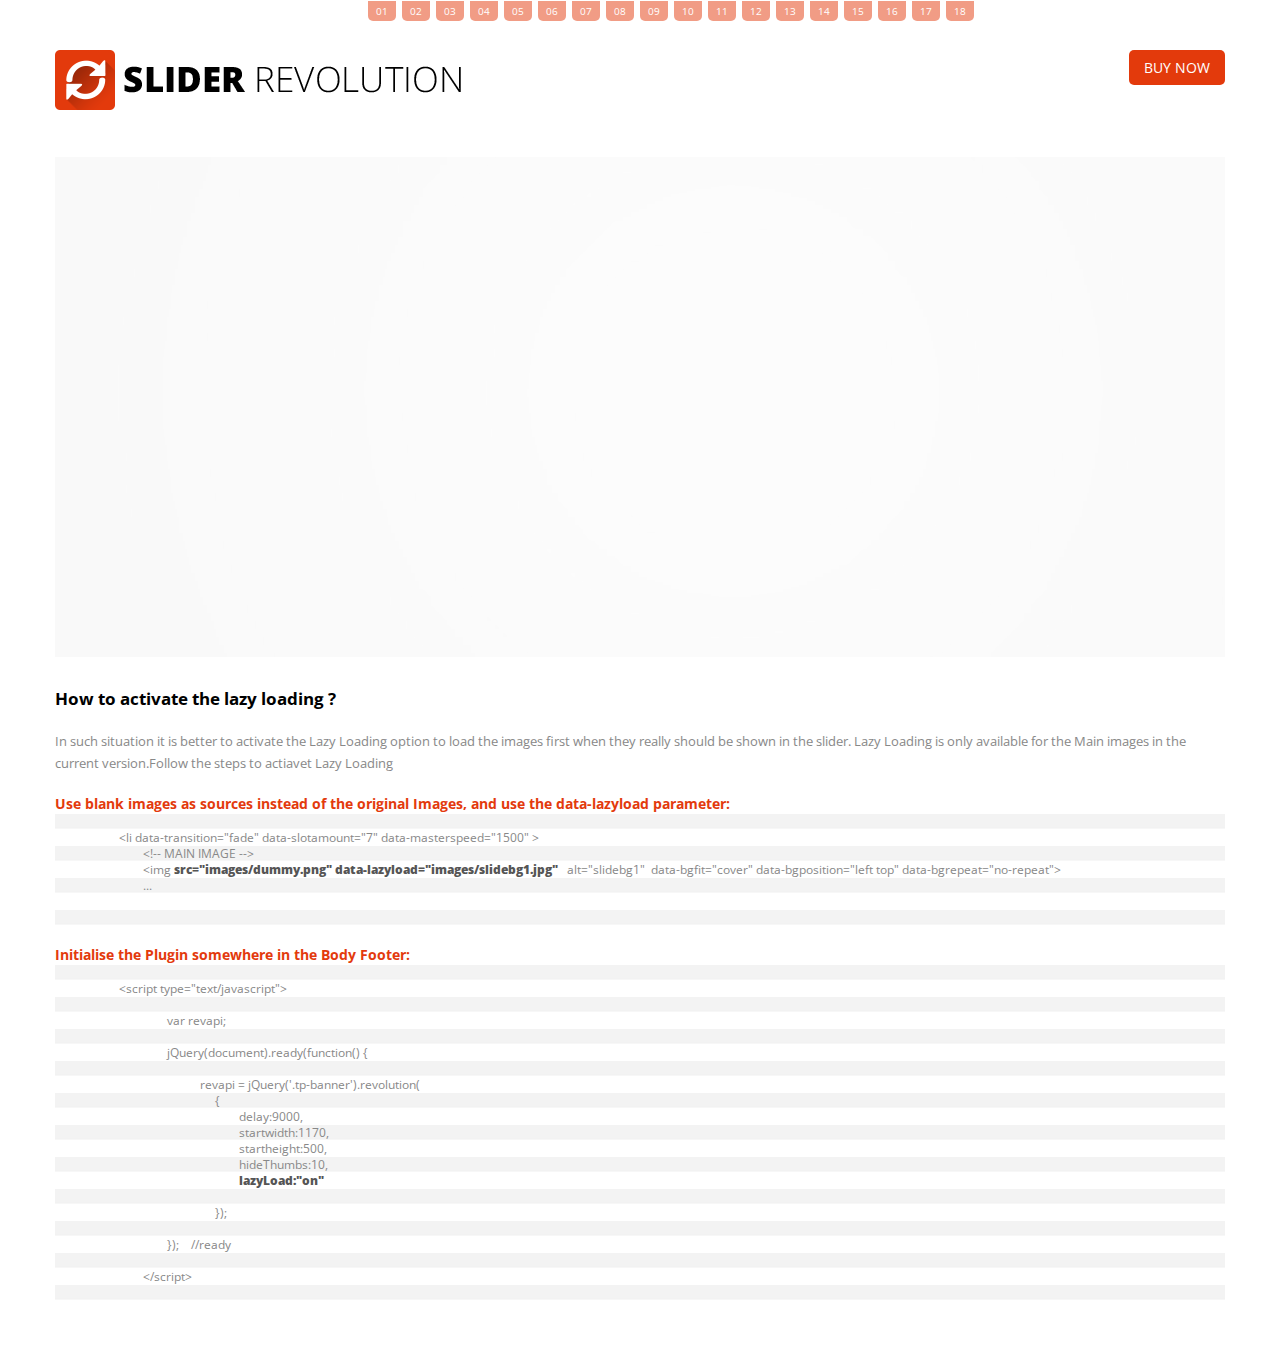
<file: docs/examples&sources/10.B.Sample-LazyLoading Level2.html>
<!DOCTYPE html>


<!--
#######################################
	- THE HEAD PART -
######################################
-->
<head>
	<meta http-equiv="Content-Type" content="text/html; charset=utf-8" />
	<meta http-equiv="X-UA-Compatible" content="IE=edge" />
	<meta name="viewport" content="width=device-width,initial-scale=1">

	<title>SLIDER REVOLUTION -  The Responsive Slider Plugin</title>

    <!-- get jQuery from the google apis -->
    <script type="text/javascript" src="http://ajax.googleapis.com/ajax/libs/jquery/1.10.1/jquery.js"></script>

    <!-- CSS STYLE-->
    <link rel="stylesheet" type="text/css" href="css/style.css" media="screen" />

    <!-- THE PREVIEW STYLE SHEETS, NO NEED TO LOAD IN YOUR DOM -->
    <link rel="stylesheet" type="text/css" href="css/navstylechange.css" media="screen" />
    <link rel="stylesheet" type="text/css" href="css/noneed.css" media="screen" />


    <!-- SLIDER REVOLUTION 4.x SCRIPTS  -->
    <script type="text/javascript" src="rs-plugin/js/jquery.themepunch.plugins.min.js"></script>
    <script type="text/javascript" src="rs-plugin/js/jquery.themepunch.revolution.min.js"></script>

	<!-- SLIDER REVOLUTION 4.x CSS SETTINGS -->
	<link rel="stylesheet" type="text/css" href="rs-plugin/css/settings.css" media="screen" />

	<!-- GOOGLE FONTS -->
	<link href='http://fonts.googleapis.com/css?family=Open+Sans:300,400,700,800' rel='stylesheet' type='text/css'>

</head>



<!--
#######################################
	- THE BODY PART -
######################################
-->
<body>

	<article class="prevnext">
			<a class="" href="01.Sample-Boxed.html">01</a>
		<a class="" href="02.Sample-Fullwidth.html">02</a>
		<a class="" href="03.Sample-FullScreen.html">03</a>
		<a class="" href="04.Sample-FullScreen-Offsets.html">04</a>
		<a class="" href="05.Sample-Aligns.html">05</a>
		<a class="" href="06.Sample-AlignForce.html">06</a>
		<a class="" href="07.Sample-Videos.html">07</a>
		<a class="" href="08.Sample-NavigationStyle.html">08</a>
		<a class="" href="09.Sample-Api.html">09</a>
		<a class="" href="10.B.Sample-LazyLoading Level2.html">10</a>
		<a class="" href="11.Sample-Shuffle.html">11</a>
		<a class="" href="12.Sample-Backgrounds.html">12</a>
		<a class="" href="13.Sample-HideCaptions.html">13</a>
		<a class="" href="14.Sample-KenBurns.html">14</a>
		<a class="" href="15.Sample-VideoBG.html">15</a>
		<a class="" href="16.Caption-ShowDown.html">16</a>
		<a class="" href="17.Sample-DottedBG.html">17</a>
		<a class="" href="18.Sample-NewCaptionEffects.html">18</a>
	</article>


	<!-- HEADER -->
	<header>
		<section class="container">
			<article class="logo-container"><a href="http://themes.themepunch.com/?theme=revolution_jq"><div class="logo"></div></a></article>
			<div class="button-holder"><a href="http://codecanyon.net/item/slider-revolution-responsive-jquery-plugin/2580848" target="_blank" class="button"><strong>BUY NOW</strong></a></div>
			<div style="clear:both"></div>
		</section>
	</header> <!-- END OF HEADER -->


	<article class="boxedcontainer">

	<!--
	#################################
		- THEMEPUNCH BANNER -
	#################################
	-->
	<div class="tp-banner-container">
		<div class="tp-banner" >
			<ul>	<!-- SLIDE  -->
				<li data-transition="fade" data-slotamount="7" data-masterspeed="1500" >
					<!-- MAIN IMAGE -->
					<img src="images/dummy.png" data-lazyload="images/slidebg1.jpg"  alt="slidebg1"  data-bgfit="cover" data-bgposition="left top" data-bgrepeat="no-repeat">
					<!-- LAYERS -->

					<!-- LAYER NR. 1 -->
					<div class="tp-caption lightgrey_divider skewfromrightshort customout"
						data-x="85"
						data-y="224"
						data-customout="x:0;y:0;z:0;rotationX:0;rotationY:0;rotationZ:0;scaleX:0.75;scaleY:0.75;skewX:0;skewY:0;opacity:0;transformPerspective:600;transformOrigin:50% 50%;"
						data-speed="500"
						data-start="1200"
						data-easing="Power4.easeOut"
						data-endspeed="500"
						data-endeasing="Power4.easeIn"
						data-captionhidden="on"
						style="z-index: 2">
					</div>

					<!-- LAYER NR. 2 -->
					<div class="tp-caption customin customout"
						data-x="center" data-hoffset="100"
						data-y="bottom" data-voffset="0"
						data-customin="x:50;y:150;z:0;rotationX:0;rotationY:0;rotationZ:0;scaleX:0.5;scaleY:0.5;skewX:0;skewY:0;opacity:0;transformPerspective:0;transformOrigin:50% 50%;"
						data-customout="x:0;y:0;z:0;rotationX:0;rotationY:0;rotationZ:0;scaleX:0.75;scaleY:0.75;skewX:0;skewY:0;opacity:0;transformPerspective:600;transformOrigin:50% 50%;"
						data-speed="800"
						data-start="700"
						data-easing="Power4.easeOut"
						data-endspeed="500"
						data-endeasing="Power4.easeIn"
						style="z-index: 3"><img src="images/dummy.png" data-lazyload="images/woman.png" alt="">
					</div>

					<!-- LAYER NR. 3 -->
					<div class="tp-caption large_bold_grey skewfromrightshort customout"
						data-x="80"
						data-y="96"
						data-customout="x:0;y:0;z:0;rotationX:0;rotationY:0;rotationZ:0;scaleX:0.75;scaleY:0.75;skewX:0;skewY:0;opacity:0;transformPerspective:600;transformOrigin:50% 50%;"
						data-speed="500"
						data-start="800"
						data-easing="Back.easeOut"
						data-endspeed="500"
						data-endeasing="Power4.easeIn"
						data-captionhidden="on"
						style="z-index: 4">Faster
					</div>

					<!-- LAYER NR. 4 -->
					<div class="tp-caption medium_thin_grey skewfromleftshort customout"
						data-x="285"
						data-y="122"
						data-customout="x:0;y:0;z:0;rotationX:0;rotationY:0;rotationZ:0;scaleX:0.75;scaleY:0.75;skewX:0;skewY:0;opacity:0;transformPerspective:600;transformOrigin:50% 50%;"
						data-speed="500"
						data-start="900"
						data-easing="Back.easeOut"
						data-endspeed="500"
						data-endeasing="Power4.easeIn"
						data-captionhidden="on"
						style="z-index: 5">&
					</div>

					<!-- LAYER NR. 5 -->
					<div class="tp-caption medium_thin_grey skewfromrightshort customout"
						data-x="80"
						data-y="175"
						data-customout="x:0;y:0;z:0;rotationX:0;rotationY:0;rotationZ:0;scaleX:0.75;scaleY:0.75;skewX:0;skewY:0;opacity:0;transformPerspective:600;transformOrigin:50% 50%;"
						data-speed="300"
						data-start="1000"
						data-easing="Back.easeOut"
						data-endspeed="500"
						data-endeasing="Power4.easeIn"
						data-captionhidden="on"
						style="z-index: 6">More
					</div>

					<!-- LAYER NR. 6 -->
					<div class="tp-caption large_bold_grey skewfromleftshort customout"
						data-x="175"
						data-y="152"
						data-customout="x:0;y:0;z:0;rotationX:0;rotationY:0;rotationZ:0;scaleX:0.75;scaleY:0.75;skewX:0;skewY:0;opacity:0;transformPerspective:600;transformOrigin:50% 50%;"
						data-speed="300"
						data-start="1100"
						data-easing="Back.easeOut"
						data-endspeed="500"
						data-endeasing="Power4.easeIn"
						data-captionhidden="on"
						style="z-index: 7">Powerful
					</div>

					<!-- LAYER NR. 7 -->
					<div class="tp-caption small_thin_grey customin customout"
						data-x="80"
						data-y="240"
						data-customin="x:0;y:100;z:0;rotationX:0;rotationY:0;rotationZ:0;scaleX:1;scaleY:3;skewX:0;skewY:0;opacity:0;transformPerspective:600;transformOrigin:0% 0%;"
						data-customout="x:0;y:0;z:0;rotationX:0;rotationY:0;rotationZ:0;scaleX:0.75;scaleY:0.75;skewX:0;skewY:0;opacity:0;transformPerspective:600;transformOrigin:50% 50%;"
						data-speed="500"
						data-start="1300"
						data-easing="Power4.easeOut"
						data-endspeed="500"
						data-endeasing="Power4.easeIn"
						data-captionhidden="on"
						style="z-index: 8">Slider Revolution is the highly acclaimed<br/> slide-based displaying solution, thousands of<br/> businesses, theme developers and everyday<br/> people use and love!
					</div>

					<!-- LAYER NR. 8 -->
					<div class="tp-caption skewfromrightshort customout"
						data-x="816"
						data-y="207"
						data-customout="x:0;y:0;z:0;rotationX:0;rotationY:0;rotationZ:0;scaleX:0.75;scaleY:0.75;skewX:0;skewY:0;opacity:0;transformPerspective:600;transformOrigin:50% 50%;"
						data-speed="500"
						data-start="1750"
						data-easing="Back.easeOut"
						data-endspeed="500"
						data-endeasing="Power4.easeIn"
						data-captionhidden="on"
						style="z-index: 9"><img src="images/dummy.png" data-lazyload="images/graph.png" alt="" data-ww="52" data-hh="44">
					</div>

					<!-- LAYER NR. 9 -->
					<div class="tp-caption large_bold_darkblue skewfromleftshort customout"
						data-x="right" data-hoffset="-90"
						data-y="60"
						data-customout="x:0;y:0;z:0;rotationX:0;rotationY:0;rotationZ:0;scaleX:0.75;scaleY:0.75;skewX:0;skewY:0;opacity:0;transformPerspective:600;transformOrigin:50% 50%;"
						data-speed="500"
						data-start="1600"
						data-easing="Back.easeOut"
						data-endspeed="500"
						data-endeasing="Power4.easeIn"
						data-captionhidden="on"
						style="z-index: 10">1000's
					</div>

					<!-- LAYER NR. 10 -->
					<div class="tp-caption medium_bg_darkblue skewfromleftshort customout"
						data-x="right" data-hoffset="-90"
						data-y="125"
						data-customout="x:0;y:0;z:0;rotationX:0;rotationY:0;rotationZ:0;scaleX:0.75;scaleY:0.75;skewX:0;skewY:0;opacity:0;transformPerspective:600;transformOrigin:50% 50%;"
						data-speed="500"
						data-start="1650"
						data-easing="Back.easeOut"
						data-endspeed="500"
						data-endeasing="Power4.easeIn"
						data-captionhidden="on"
						style="z-index: 11">Of Happy Users
					</div>

					<!-- LAYER NR. 11 -->
					<div class="tp-caption medium_bold_red skewfromrightshort customout"
						data-x="right" data-hoffset="-90"
						data-y="200"
						data-customout="x:0;y:0;z:0;rotationX:0;rotationY:0;rotationZ:0;scaleX:0.75;scaleY:0.75;skewX:0;skewY:0;opacity:0;transformPerspective:600;transformOrigin:50% 50%;"
						data-speed="500"
						data-start="1800"
						data-easing="Back.easeOut"
						data-endspeed="500"
						data-endeasing="Power4.easeIn"
						data-captionhidden="on"
						style="z-index: 12">Rekord Breaking
					</div>

					<!-- LAYER NR. 12 -->
					<div class="tp-caption medium_light_red skewfromrightshort customout"
						data-x="right" data-hoffset="-90"
						data-y="center" data-voffset="-10"
						data-customout="x:0;y:0;z:0;rotationX:0;rotationY:0;rotationZ:0;scaleX:0.75;scaleY:0.75;skewX:0;skewY:0;opacity:0;transformPerspective:600;transformOrigin:50% 50%;"
						data-speed="500"
						data-start="1850"
						data-easing="Back.easeOut"
						data-endspeed="500"
						data-endeasing="Power4.easeIn"
						data-captionhidden="on"
						style="z-index: 13">Sales on CodeCanyon
					</div>

					<!-- LAYER NR. 13 -->
					<div class="tp-caption medium_bg_red skewfromrightshort customout"
						data-x="right" data-hoffset="-90"
						data-y="bottom" data-voffset="-200"
						data-customout="x:0;y:0;z:0;rotationX:0;rotationY:0;rotationZ:0;scaleX:0.75;scaleY:0.75;skewX:0;skewY:0;opacity:0;transformPerspective:600;transformOrigin:50% 50%;"
						data-speed="500"
						data-start="1900"
						data-easing="Back.easeOut"
						data-endspeed="500"
						data-endeasing="Power4.easeIn"
						data-captionhidden="on"
						style="z-index: 14">A Professional Solution
					</div>

					<!-- LAYER NR. 14 -->
					<div class="tp-caption medium_bold_orange skewfromleftshort customout"
						data-x="right" data-hoffset="-90"
						data-y="340"
						data-customout="x:0;y:0;z:0;rotationX:0;rotationY:0;rotationZ:0;scaleX:0.75;scaleY:0.75;skewX:0;skewY:0;opacity:0;transformPerspective:600;transformOrigin:50% 50%;"
						data-speed="500"
						data-start="2000"
						data-easing="Back.easeOut"
						data-endspeed="500"
						data-endeasing="Power4.easeIn"
						data-captionhidden="on"
						style="z-index: 15">4.7<span style="font-weight:300;">/5 Stars</span>
					</div>

					<!-- LAYER NR. 15 -->
					<div class="tp-caption customin customout"
						data-x="right" data-hoffset="-90"
						data-y="bottom" data-voffset="-103"
						data-customin="x:0;y:0;z:0;rotationX:0;rotationY:0;rotationZ:0;scaleX:5;scaleY:5;skewX:0;skewY:0;opacity:0;transformPerspective:600;transformOrigin:50% 50%;"
						data-customout="x:0;y:0;z:0;rotationX:0;rotationY:0;rotationZ:0;scaleX:0.75;scaleY:0.75;skewX:0;skewY:0;opacity:0;transformPerspective:600;transformOrigin:50% 50%;"
						data-speed="1000"
						data-start="2050"
						data-easing="Power4.easeOut"
						data-endspeed="500"
						data-endeasing="Power4.easeIn"
						data-captionhidden="on"
						style="z-index: 16"><img src="images/dummy.png" data-lazyload="images/star.png" alt="" data-ww="20" data-hh="20">
					</div>

					<!-- LAYER NR. 16 -->
					<div class="tp-caption customin customout"
						data-x="right" data-hoffset="-115"
						data-y="bottom" data-voffset="-103"
						data-customin="x:0;y:0;z:0;rotationX:0;rotationY:0;rotationZ:0;scaleX:5;scaleY:5;skewX:0;skewY:0;opacity:0;transformPerspective:600;transformOrigin:50% 50%;"
						data-customout="x:0;y:0;z:0;rotationX:0;rotationY:0;rotationZ:0;scaleX:0.75;scaleY:0.75;skewX:0;skewY:0;opacity:0;transformPerspective:600;transformOrigin:50% 50%;"
						data-speed="1000"
						data-start="2100"
						data-easing="Power4.easeOut"
						data-endspeed="500"
						data-endeasing="Power4.easeIn"
						data-captionhidden="on"
						style="z-index: 17"><img src="images/dummy.png" data-lazyload="images/star.png" alt="" data-ww="20" data-hh="20">
					</div>

					<!-- LAYER NR. 17 -->
					<div class="tp-caption customin customout"
						data-x="right" data-hoffset="-140"
						data-y="bottom" data-voffset="-103"
						data-customin="x:0;y:0;z:0;rotationX:0;rotationY:0;rotationZ:0;scaleX:5;scaleY:5;skewX:0;skewY:0;opacity:0;transformPerspective:600;transformOrigin:50% 50%;"
						data-customout="x:0;y:0;z:0;rotationX:0;rotationY:0;rotationZ:0;scaleX:0.75;scaleY:0.75;skewX:0;skewY:0;opacity:0;transformPerspective:600;transformOrigin:50% 50%;"
						data-speed="1000"
						data-start="2150"
						data-easing="Power4.easeOut"
						data-endspeed="500"
						data-endeasing="Power4.easeIn"
						data-captionhidden="on"
						style="z-index: 18"><img src="images/dummy.png" data-lazyload="images/star.png" alt="" data-ww="20" data-hh="20">
					</div>

					<!-- LAYER NR. 18 -->
					<div class="tp-caption customin customout"
						data-x="right" data-hoffset="-165"
						data-y="bottom" data-voffset="-103"
						data-customin="x:0;y:0;z:0;rotationX:0;rotationY:0;rotationZ:0;scaleX:5;scaleY:5;skewX:0;skewY:0;opacity:0;transformPerspective:600;transformOrigin:50% 50%;"
						data-customout="x:0;y:0;z:0;rotationX:0;rotationY:0;rotationZ:0;scaleX:0.75;scaleY:0.75;skewX:0;skewY:0;opacity:0;transformPerspective:600;transformOrigin:50% 50%;"
						data-speed="1000"
						data-start="2200"
						data-easing="Power4.easeOut"
						data-endspeed="500"
						data-endeasing="Power4.easeIn"
						data-captionhidden="on"
						style="z-index: 19"><img src="images/dummy.png" data-lazyload="images/star.png" alt="" data-ww="20" data-hh="20">
					</div>

					<!-- LAYER NR. 19 -->
					<div class="tp-caption customin customout"
						data-x="right" data-hoffset="-190"
						data-y="bottom" data-voffset="-103"
						data-customin="x:0;y:0;z:0;rotationX:0;rotationY:0;rotationZ:0;scaleX:5;scaleY:5;skewX:0;skewY:0;opacity:0;transformPerspective:600;transformOrigin:50% 50%;"
						data-customout="x:0;y:0;z:0;rotationX:0;rotationY:0;rotationZ:0;scaleX:0.75;scaleY:0.75;skewX:0;skewY:0;opacity:0;transformPerspective:600;transformOrigin:50% 50%;"
						data-speed="1000"
						data-start="2250"
						data-easing="Power4.easeOut"
						data-endspeed="500"
						data-endeasing="Power4.easeIn"
						data-captionhidden="on"
						style="z-index: 20"><img src="images/dummy.png" data-lazyload="images/star.png" alt="" data-ww="20" data-hh="20">
					</div>

					<!-- LAYER NR. 20 -->
					<div class="tp-caption medium_bg_orange skewfromleftshort customout"
						data-x="right" data-hoffset="-90"
						data-y="bottom" data-voffset="-50"
						data-customout="x:0;y:0;z:0;rotationX:0;rotationY:0;rotationZ:0;scaleX:0.75;scaleY:0.75;skewX:0;skewY:0;opacity:0;transformPerspective:600;transformOrigin:50% 50%;"
						data-speed="500"
						data-start="2300"
						data-easing="Back.easeOut"
						data-endspeed="500"
						data-endeasing="Power4.easeIn"
						data-captionhidden="on"
						style="z-index: 21">Customer Rating
					</div>
				</li>
				<!-- SLIDE  -->
				<li data-transition="zoomout" data-slotamount="7" data-masterspeed="1000" >
					<!-- MAIN IMAGE -->
					<img src="images/dummy.png" data-lazyload="images/darkblurbg.jpg"  alt="darkblurbg"  data-bgfit="cover" data-bgposition="left top" data-bgrepeat="no-repeat">
					<!-- LAYERS -->

					<!-- LAYER NR. 1 -->
					<div class="tp-caption customin"
						data-x="474"
						data-y="189"
						data-customin="x:0;y:0;z:0;rotationX:0;rotationY:0;rotationZ:0;scaleX:0;scaleY:0;skewX:0;skewY:0;opacity:0;transformPerspective:600;transformOrigin:50% 50%;"
						data-speed="500"
						data-start="800"
						data-easing="Power3.easeInOut"
						data-endspeed="300"
						style="z-index: 2"><img src="images/dummy.png" data-lazyload="images/macbook2.png" alt="">
					</div>

					<!-- LAYER NR. 2 -->
					<div class="tp-caption customin"
						data-x="245"
						data-y="92"
						data-customin="x:0;y:0;z:0;rotationX:0;rotationY:0;rotationZ:0;scaleX:0;scaleY:0;skewX:0;skewY:0;opacity:0;transformPerspective:600;transformOrigin:50% 50%;"
						data-speed="500"
						data-start="500"
						data-easing="Power3.easeInOut"
						data-endspeed="300"
						style="z-index: 3"><img src="images/dummy.png" data-lazyload="images/imac1.png" alt="">
					</div>

					<!-- LAYER NR. 3 -->
					<div class="tp-caption customin"
						data-x="693"
						data-y="69"
						data-customin="x:0;y:0;z:0;rotationX:0;rotationY:0;rotationZ:0;scaleX:0;scaleY:0;skewX:0;skewY:0;opacity:0;transformPerspective:600;transformOrigin:50% 50%;"
						data-speed="500"
						data-start="1300"
						data-easing="Power3.easeInOut"
						data-endspeed="300"
						style="z-index: 4"><img src="images/dummy.png" data-lazyload="images/lupe_macbook.png" alt="">
					</div>

					<!-- LAYER NR. 4 -->
					<div class="tp-caption customin"
						data-x="100"
						data-y="171"
						data-customin="x:0;y:0;z:0;rotationX:0;rotationY:0;rotationZ:0;scaleX:0;scaleY:0;skewX:0;skewY:0;opacity:0;transformPerspective:600;transformOrigin:50% 50%;"
						data-speed="500"
						data-start="1400"
						data-easing="Power3.easeInOut"
						data-endspeed="300"
						style="z-index: 5"><img src="images/dummy.png" data-lazyload="images/lupe_imac.png" alt="">
					</div>

					<!-- LAYER NR. 5 -->
					<div class="tp-caption medium_bg_asbestos skewfromleft customout"
						data-x="104"
						data-y="154"
						data-customout="x:0;y:0;z:0;rotationX:0;rotationY:0;rotationZ:0;scaleX:0.75;scaleY:0.75;skewX:0;skewY:0;opacity:0;transformPerspective:600;transformOrigin:50% 50%;"
						data-speed="800"
						data-start="1500"
						data-easing="Power4.easeOut"
						data-endspeed="300"
						data-endeasing="Power1.easeIn"
						data-captionhidden="on"
						style="z-index: 6">Caption Selection
					</div>

					<!-- LAYER NR. 6 -->
					<div class="tp-caption medium_bg_red skewfromright customout"
						data-x="820"
						data-y="274"
						data-customout="x:0;y:0;z:0;rotationX:0;rotationY:0;rotationZ:0;scaleX:0.75;scaleY:0.75;skewX:0;skewY:0;opacity:0;transformPerspective:600;transformOrigin:50% 50%;"
						data-speed="800"
						data-start="1700"
						data-easing="Power4.easeOut"
						data-endspeed="300"
						data-endeasing="Power1.easeIn"
						data-captionhidden="on"
						style="z-index: 7">Custom Animation Editor
					</div>

					<!-- LAYER NR. 7 -->
					<div class="tp-caption medium_bg_orange skewfromright customout"
						data-x="820"
						data-y="314"
						data-customout="x:0;y:0;z:0;rotationX:0;rotationY:0;rotationZ:0;scaleX:0.75;scaleY:0.75;skewX:0;skewY:0;opacity:0;transformPerspective:600;transformOrigin:50% 50%;"
						data-speed="800"
						data-start="1800"
						data-easing="Power4.easeOut"
						data-endspeed="300"
						data-endeasing="Power1.easeIn"
						data-captionhidden="on"
						style="z-index: 8">With Live Preview
					</div>

					<!-- LAYER NR. 8 -->
					<div class="tp-caption medium_bg_darkblue skewfromleft customout"
						data-x="168"
						data-y="193"
						data-customout="x:0;y:0;z:0;rotationX:0;rotationY:0;rotationZ:0;scaleX:0.75;scaleY:0.75;skewX:0;skewY:0;opacity:0;transformPerspective:600;transformOrigin:50% 50%;"
						data-speed="800"
						data-start="1600"
						data-easing="Power4.easeOut"
						data-endspeed="300"
						data-endeasing="Power1.easeIn"
						data-captionhidden="on"
						style="z-index: 9">With Style Preview
					</div>

					<!-- LAYER NR. 9 -->
					<div class="tp-caption large_bold_white customin customout"
						data-x="428"
						data-y="34"
						data-customin="x:0;y:0;z:0;rotationX:90;rotationY:0;rotationZ:0;scaleX:1;scaleY:1;skewX:0;skewY:0;opacity:0;transformPerspective:200;transformOrigin:50% 0%;"
						data-customout="x:0;y:0;z:0;rotationX:0;rotationY:0;rotationZ:0;scaleX:0.75;scaleY:0.75;skewX:0;skewY:0;opacity:0;transformPerspective:600;transformOrigin:50% 50%;"
						data-speed="600"
						data-start="1100"
						data-easing="Back.easeOut"
						data-endspeed="300"
						data-endeasing="Power1.easeIn"
						style="z-index: 10">Big
					</div>

					<!-- LAYER NR. 10 -->
					<div class="tp-caption medium_light_white customin customout"
						data-x="536"
						data-y="51"
						data-customin="x:0;y:0;z:0;rotationX:90;rotationY:0;rotationZ:0;scaleX:1;scaleY:1;skewX:0;skewY:0;opacity:0;transformPerspective:200;transformOrigin:50% 0%;"
						data-customout="x:0;y:0;z:0;rotationX:0;rotationY:0;rotationZ:0;scaleX:0.75;scaleY:0.75;skewX:0;skewY:0;opacity:0;transformPerspective:600;transformOrigin:50% 50%;"
						data-speed="600"
						data-start="1200"
						data-easing="Back.easeOut"
						data-endspeed="300"
						data-endeasing="Power1.easeIn"
						style="z-index: 11">Improvements
					</div>
				</li>
				<!-- SLIDE  -->
				<li data-transition="slidedown" data-slotamount="7" data-masterspeed="1000" >
					<!-- MAIN IMAGE -->
					<img src="images/dummy.png" data-lazyload="images/transparent.png" style='background-color:#b2c4cc' alt=""  data-bgfit="cover" data-bgposition="left top" data-bgrepeat="no-repeat">
					<!-- LAYERS -->

					<!-- LAYER NR. 1 -->
					<div class="tp-caption customin skewtoleft"
						data-x="877"
						data-y="54"
						data-customin="x:0;y:0;z:0;rotationX:0;rotationY:0;rotationZ:0;scaleX:0;scaleY:0;skewX:0;skewY:0;opacity:0;transformPerspective:600;transformOrigin:50% 50%;"
						data-speed="600"
						data-start="1500"
						data-easing="Back.easeOut"
						data-endspeed="400"
						data-endeasing="Back.easeIn"
						style="z-index: 2"><img src="images/dummy.png" data-lazyload="images/cloud2.png" alt="">
					</div>

					<!-- LAYER NR. 2 -->
					<div class="tp-caption customin skewtoleft"
						data-x="84"
						data-y="80"
						data-customin="x:0;y:0;z:0;rotationX:0;rotationY:0;rotationZ:0;scaleX:0;scaleY:0;skewX:0;skewY:0;opacity:0;transformPerspective:600;transformOrigin:50% 50%;"
						data-speed="600"
						data-start="1300"
						data-easing="Back.easeOut"
						data-endspeed="400"
						data-endeasing="Back.easeIn"
						style="z-index: 3"><img src="images/dummy.png" data-lazyload="images/cloud3.png" alt="">
					</div>

					<!-- LAYER NR. 3 -->
					<div class="tp-caption customin skewtoleft"
						data-x="473"
						data-y="123"
						data-customin="x:0;y:0;z:0;rotationX:0;rotationY:0;rotationZ:0;scaleX:0;scaleY:0;skewX:0;skewY:0;opacity:0;transformPerspective:600;transformOrigin:50% 50%;"
						data-speed="600"
						data-start="1700"
						data-easing="Back.easeOut"
						data-endspeed="400"
						data-endeasing="Back.easeIn"
						style="z-index: 4"><img src="images/dummy.png" data-lazyload="images/cloud1.png" alt="">
					</div>

					<!-- LAYER NR. 4 -->
					<div class="tp-caption sfb ltl"
						data-x="639"
						data-y="346"
						data-speed="600"
						data-start="1200"
						data-easing="Back.easeOut"
						data-endspeed="400"
						data-endeasing="Back.easeIn"
						data-captionhidden="on"
						style="z-index: 5"><img src="images/dummy.png" data-lazyload="images/hill3.png" alt="">
					</div>

					<!-- LAYER NR. 5 -->
					<div class="tp-caption sfb ltl"
						data-x="228"
						data-y="360"
						data-speed="600"
						data-start="1100"
						data-easing="Back.easeOut"
						data-endspeed="400"
						data-endeasing="Back.easeIn"
						data-captionhidden="on"
						style="z-index: 6"><img src="images/dummy.png" data-lazyload="images/hill4.png" alt="">
					</div>

					<!-- LAYER NR. 6 -->
					<div class="tp-caption grassfloor lfb ltb"
						data-x="center" data-hoffset="0"
						data-y="bottom" data-voffset="50"
						data-speed="600"
						data-start="500"
						data-easing="Back.easeOut"
						data-endspeed="600"
						data-endeasing="Power4.easeIn"
						data-captionhidden="on"
						style="z-index: 7">
					</div>

					<!-- LAYER NR. 7 -->
					<div class="tp-caption sfb ltl"
						data-x="142"
						data-y="375"
						data-speed="600"
						data-start="800"
						data-easing="Back.easeOut"
						data-endspeed="400"
						data-endeasing="Back.easeIn"
						data-captionhidden="on"
						style="z-index: 8"><img src="images/dummy.png" data-lazyload="images/hill2.png" alt="">
					</div>

					<!-- LAYER NR. 8 -->
					<div class="tp-caption sfb ltl"
						data-x="496"
						data-y="367"
						data-speed="600"
						data-start="900"
						data-easing="Back.easeOut"
						data-endspeed="400"
						data-endeasing="Back.easeIn"
						data-captionhidden="on"
						style="z-index: 9"><img src="images/dummy.png" data-lazyload="images/hill1.png" alt="">
					</div>

					<!-- LAYER NR. 9 -->
					<div class="tp-caption sfb ltl"
						data-x="918"
						data-y="379"
						data-speed="600"
						data-start="1000"
						data-easing="Back.easeOut"
						data-endspeed="400"
						data-endeasing="Back.easeIn"
						data-captionhidden="on"
						style="z-index: 10"><img src="images/dummy.png" data-lazyload="images/hill2.png" alt="">
					</div>

					<!-- LAYER NR. 10 -->
					<div class="tp-caption lfb skewtoleft"
						data-x="122"
						data-y="133"
						data-speed="2000"
						data-start="1300"
						data-easing="Power4.easeOut"
						data-endspeed="400"
						data-endeasing="Power1.easeIn"
						style="z-index: 11"><img src="images/dummy.png" data-lazyload="images/guy1.png" alt="">
					</div>

					<!-- LAYER NR. 11 -->
					<div class="tp-caption lfb skewtoleft"
						data-x="318"
						data-y="91"
						data-speed="2000"
						data-start="1400"
						data-easing="Power4.easeOut"
						data-endspeed="400"
						data-endeasing="Power1.easeIn"
						style="z-index: 12"><img src="images/dummy.png" data-lazyload="images/guy2.png" alt="">
					</div>

					<!-- LAYER NR. 12 -->
					<div class="tp-caption customin ltl"
						data-x="769"
						data-y="177"
						data-customin="x:0;y:0;z:0;rotationX:90;rotationY:0;rotationZ:0;scaleX:1;scaleY:1;skewX:0;skewY:0;opacity:0;transformPerspective:200;transformOrigin:50% 0%;"
						data-speed="1000"
						data-start="2000"
						data-easing="Back.easeInOut"
						data-endspeed="400"
						data-endeasing="Back.easeIn"
						style="z-index: 13"><img src="images/dummy.png" data-lazyload="images/icon_photo.png" alt="">
					</div>

					<!-- LAYER NR. 13 -->
					<div class="tp-caption large_bold_white customin ltl"
						data-x="596"
						data-y="101"
						data-customin="x:0;y:0;z:0;rotationX:90;rotationY:0;rotationZ:0;scaleX:1;scaleY:1;skewX:0;skewY:0;opacity:0;transformPerspective:200;transformOrigin:50% 0%;"
						data-speed="1000"
						data-start="1850"
						data-easing="Back.easeInOut"
						data-endspeed="400"
						data-endeasing="Back.easeIn"
						style="z-index: 14">Design
					</div>

					<!-- LAYER NR. 14 -->
					<div class="tp-caption medium_light_white customin ltl"
						data-x="813"
						data-y="124"
						data-customin="x:0;y:0;z:0;rotationX:90;rotationY:0;rotationZ:0;scaleX:1;scaleY:1;skewX:0;skewY:0;opacity:0;transformPerspective:200;transformOrigin:50% 0%;"
						data-speed="1000"
						data-start="1900"
						data-easing="Back.easeInOut"
						data-endspeed="400"
						data-endeasing="Back.easeIn"
						style="z-index: 15">&
					</div>

					<!-- LAYER NR. 15 -->
					<div class="tp-caption large_bold_white customin ltl"
						data-x="845"
						data-y="102"
						data-customin="x:0;y:0;z:0;rotationX:90;rotationY:0;rotationZ:0;scaleX:1;scaleY:1;skewX:0;skewY:0;opacity:0;transformPerspective:200;transformOrigin:50% 0%;"
						data-speed="1000"
						data-start="1950"
						data-easing="Back.easeInOut"
						data-endspeed="400"
						data-endeasing="Back.easeIn"
						style="z-index: 16">Create
					</div>

					<!-- LAYER NR. 16 -->
					<div class="tp-caption mediumlarge_light_white customin ltl"
						data-x="652"
						data-y="282"
						data-customin="x:0;y:0;z:0;rotationX:90;rotationY:0;rotationZ:0;scaleX:1;scaleY:1;skewX:0;skewY:0;opacity:0;transformPerspective:200;transformOrigin:50% 0%;"
						data-speed="1000"
						data-start="2050"
						data-easing="Back.easeInOut"
						data-endspeed="400"
						data-endeasing="Back.easeIn"
						style="z-index: 17">With Total Layer Control
					</div>
				</li>
				<!-- SLIDE  -->
				<li data-transition="slideleft" data-slotamount="7" data-masterspeed="2000" >
					<!-- MAIN IMAGE -->
					<img src="images/dummy.png" data-lazyload="images/transparent.png" style='background-color:#b2c4cc' alt=""  data-bgfit="cover" data-bgposition="left top" data-bgrepeat="no-repeat">
					<!-- LAYERS -->

					<!-- LAYER NR. 1 -->
					<div class="tp-caption lfr"
						data-x="889"
						data-y="118"
						data-speed="600"
						data-start="1000"
						data-easing="Back.easeOut"
						data-endspeed="300"
						style="z-index: 2"><img src="images/dummy.png" data-lazyload="images/cloud2.png" alt="">
					</div>

					<!-- LAYER NR. 2 -->
					<div class="tp-caption lfr"
						data-x="339"
						data-y="67"
						data-speed="600"
						data-start="1100"
						data-easing="Back.easeOut"
						data-endspeed="300"
						style="z-index: 3"><img src="images/dummy.png" data-lazyload="images/cloud3.png" alt="">
					</div>

					<!-- LAYER NR. 3 -->
					<div class="tp-caption lfr"
						data-x="12"
						data-y="181"
						data-speed="600"
						data-start="1200"
						data-easing="Back.easeOut"
						data-endspeed="300"
						style="z-index: 4"><img src="images/dummy.png" data-lazyload="images/cloud1.png" alt="">
					</div>

					<!-- LAYER NR. 4 -->
					<div class="tp-caption lfr"
						data-x="120"
						data-y="352"
						data-speed="600"
						data-start="900"
						data-easing="Back.easeOut"
						data-endspeed="300"
						data-captionhidden="on"
						style="z-index: 5"><img src="images/dummy.png" data-lazyload="images/hill3.png" alt="">
					</div>

					<!-- LAYER NR. 5 -->
					<div class="tp-caption lfr"
						data-x="696"
						data-y="377"
						data-speed="600"
						data-start="800"
						data-easing="Back.easeOut"
						data-endspeed="300"
						data-captionhidden="on"
						style="z-index: 6"><img src="images/dummy.png" data-lazyload="images/hill4.png" alt="">
					</div>

					<!-- LAYER NR. 6 -->
					<div class="tp-caption grassfloor lfb ltr"
						data-x="center" data-hoffset="0"
						data-y="bottom" data-voffset="50"
						data-speed="600"
						data-start="0"
						data-easing="Power4.easeOut"
						data-endspeed="600"
						data-endeasing="Power4.easeIn"
						data-captionhidden="on"
						style="z-index: 7">
					</div>

					<!-- LAYER NR. 7 -->
					<div class="tp-caption lfr"
						data-x="464"
						data-y="382"
						data-speed="600"
						data-start="500"
						data-easing="Back.easeOut"
						data-endspeed="300"
						data-captionhidden="on"
						style="z-index: 8"><img src="images/dummy.png" data-lazyload="images/hill2.png" alt="">
					</div>

					<!-- LAYER NR. 8 -->
					<div class="tp-caption lfr"
						data-x="-59"
						data-y="366"
						data-speed="600"
						data-start="600"
						data-easing="Back.easeOut"
						data-endspeed="300"
						data-captionhidden="on"
						style="z-index: 9"><img src="images/dummy.png" data-lazyload="images/hill1.png" alt="">
					</div>

					<!-- LAYER NR. 9 -->
					<div class="tp-caption lfr"
						data-x="857"
						data-y="386"
						data-speed="600"
						data-start="700"
						data-easing="Back.easeOut"
						data-endspeed="300"
						data-captionhidden="on"
						style="z-index: 10"><img src="images/dummy.png" data-lazyload="images/hill2.png" alt="">
					</div>

					<!-- LAYER NR. 10 -->
					<div class="tp-caption large_bold_white customin customout"
						data-x="center" data-hoffset="0"
						data-y="80"
						data-customin="x:0;y:0;z:0;rotationX:90;rotationY:0;rotationZ:0;scaleX:1;scaleY:1;skewX:0;skewY:0;opacity:0;transformPerspective:200;transformOrigin:50% 0%;"
						data-customout="x:0;y:0;z:0;rotationX:0;rotationY:0;rotationZ:0;scaleX:0.75;scaleY:0.75;skewX:0;skewY:0;opacity:0;transformPerspective:600;transformOrigin:50% 50%;"
						data-speed="1000"
						data-start="1700"
						data-easing="Back.easeInOut"
						data-endspeed="300"
						style="z-index: 11">Timelined Captions
					</div>

					<!-- LAYER NR. 11 -->
					<div class="tp-caption mediumlarge_light_white_center customin customout"
						data-x="center" data-hoffset="0"
						data-y="bottom" data-voffset="-120"
						data-customin="x:0;y:0;z:0;rotationX:90;rotationY:0;rotationZ:0;scaleX:1;scaleY:1;skewX:0;skewY:0;opacity:0;transformPerspective:200;transformOrigin:50% 0%;"
						data-customout="x:0;y:0;z:0;rotationX:0;rotationY:0;rotationZ:0;scaleX:0.75;scaleY:0.75;skewX:0;skewY:0;opacity:0;transformPerspective:600;transformOrigin:50% 50%;"
						data-speed="1000"
						data-start="1900"
						data-easing="Back.easeInOut"
						data-endspeed="300"
						style="z-index: 12">Create Custom Animations<br/>
			with our Brand-New<br/>
			Transition Builder
					</div>

					<!-- LAYER NR. 12 -->
					<div class="tp-caption customin"
						data-x="110"
						data-y="118"
						data-customin="x:0;y:0;z:0;rotationX:0;rotationY:0;rotationZ:0;scaleX:0;scaleY:0;skewX:0;skewY:0;opacity:0;transformPerspective:600;transformOrigin:50% 50%;"
						data-speed="300"
						data-start="1300"
						data-easing="Back.easeOut"
						data-endspeed="300"
						data-captionhidden="on"
						style="z-index: 13"><img src="images/dummy.png" data-lazyload="images/tree.png" alt="">
					</div>

					<!-- LAYER NR. 13 -->
					<div class="tp-caption customin customout"
						data-x="center" data-hoffset="0"
						data-y="bottom" data-voffset="-250"
						data-customin="x:0;y:0;z:0;rotationX:90;rotationY:0;rotationZ:0;scaleX:1;scaleY:1;skewX:0;skewY:0;opacity:0;transformPerspective:200;transformOrigin:50% 0%;"
						data-customout="x:0;y:0;z:0;rotationX:0;rotationY:0;rotationZ:0;scaleX:0.75;scaleY:0.75;skewX:0;skewY:0;opacity:0;transformPerspective:600;transformOrigin:50% 50%;"
						data-speed="1000"
						data-start="1800"
						data-easing="Back.easeOut"
						data-endspeed="300"
						style="z-index: 14"><img src="images/dummy.png" data-lazyload="images/clock2.png" alt="">
					</div>

					<!-- LAYER NR. 14 -->
					<div class="tp-caption customin skewtoright"
						data-x="817"
						data-y="197"
						data-customin="x:0;y:0;z:0;rotationX:0;rotationY:0;rotationZ:0;scaleX:0;scaleY:0;skewX:0;skewY:0;opacity:0;transformPerspective:600;transformOrigin:50% 50%;"
						data-speed="1000"
						data-start="2000"
						data-easing="Back.easeOut"
						data-endspeed="600"
						data-endeasing="Power4.easeIn"
						style="z-index: 15"><img src="images/dummy.png" data-lazyload="images/guy3.png" alt="">
					</div>

					<!-- LAYER NR. 15 -->
					<div class="tp-caption customin skewtoright"
						data-x="946"
						data-y="155"
						data-customin="x:0;y:0;z:0;rotationX:0;rotationY:0;rotationZ:0;scaleX:0;scaleY:0;skewX:0;skewY:0;opacity:0;transformPerspective:600;transformOrigin:50% 50%;"
						data-speed="1000"
						data-start="2100"
						data-easing="Back.easeOut"
						data-endspeed="600"
						data-endeasing="Power4.easeIn"
						style="z-index: 16"><img src="images/dummy.png" data-lazyload="images/guy4.png" alt="">
					</div>

					<!-- LAYER NR. 16 -->
					<div class="tp-caption customin customout"
						data-x="126"
						data-y="269"
						data-customin="x:0;y:0;z:0;rotationX:0;rotationY:0;rotationZ:0;scaleX:0;scaleY:0;skewX:0;skewY:0;opacity:0;transformPerspective:600;transformOrigin:50% 50%;"
						data-customout="x:0;y:180;z:0;rotationX:0;rotationY:0;rotationZ:0;scaleX:1;scaleY:1;skewX:0;skewY:0;opacity:0;transformPerspective:600;transformOrigin:50% 50%;"
						data-speed="600"
						data-start="1800"
						data-easing="Back.easeOut"
						data-end="4400"
			data-endspeed="600"
						data-endeasing="Bounce.easeOut"
						data-captionhidden="on"
						style="z-index: 17"><img src="images/dummy.png" data-lazyload="images/apple.png" alt="">
					</div>

					<!-- LAYER NR. 17 -->
					<div class="tp-caption customin customout"
						data-x="167"
						data-y="303"
						data-customin="x:0;y:0;z:0;rotationX:0;rotationY:0;rotationZ:0;scaleX:0;scaleY:0;skewX:0;skewY:0;opacity:0;transformPerspective:600;transformOrigin:50% 50%;"
						data-customout="x:0;y:180;z:0;rotationX:0;rotationY:0;rotationZ:0;scaleX:1;scaleY:1;skewX:0;skewY:0;opacity:0;transformPerspective:600;transformOrigin:50% 50%;"
						data-speed="600"
						data-start="1500"
						data-easing="Back.easeOut"
						data-end="4100"
			data-endspeed="600"
						data-endeasing="Bounce.easeOut"
						data-captionhidden="on"
						style="z-index: 18"><img src="images/dummy.png" data-lazyload="images/apple.png" alt="">
					</div>

					<!-- LAYER NR. 18 -->
					<div class="tp-caption customin customout"
						data-x="264"
						data-y="304"
						data-customin="x:0;y:0;z:0;rotationX:0;rotationY:0;rotationZ:0;scaleX:0;scaleY:0;skewX:0;skewY:0;opacity:0;transformPerspective:600;transformOrigin:50% 50%;"
						data-customout="x:0;y:180;z:0;rotationX:0;rotationY:0;rotationZ:0;scaleX:1;scaleY:1;skewX:0;skewY:0;opacity:0;transformPerspective:600;transformOrigin:50% 50%;"
						data-speed="600"
						data-start="1600"
						data-easing="Back.easeOut"
						data-end="4200"
			data-endspeed="600"
						data-endeasing="Bounce.easeOut"
						data-captionhidden="on"
						style="z-index: 19"><img src="images/dummy.png" data-lazyload="images/apple.png" alt="">
					</div>

					<!-- LAYER NR. 19 -->
					<div class="tp-caption customin customout"
						data-x="296"
						data-y="250"
						data-customin="x:0;y:0;z:0;rotationX:0;rotationY:0;rotationZ:0;scaleX:0;scaleY:0;skewX:0;skewY:0;opacity:0;transformPerspective:600;transformOrigin:50% 50%;"
						data-customout="x:0;y:180;z:0;rotationX:0;rotationY:0;rotationZ:0;scaleX:1;scaleY:1;skewX:0;skewY:0;opacity:0;transformPerspective:600;transformOrigin:50% 50%;"
						data-speed="600"
						data-start="1700"
						data-easing="Back.easeOut"
						data-end="4300"
			data-endspeed="600"
						data-endeasing="Bounce.easeOut"
						data-captionhidden="on"
						style="z-index: 20"><img src="images/dummy.png" data-lazyload="images/apple.png" alt="">
					</div>

					<!-- LAYER NR. 20 -->
					<div class="tp-caption customin customout"
						data-x="223"
						data-y="263"
						data-customin="x:0;y:0;z:0;rotationX:0;rotationY:0;rotationZ:0;scaleX:0;scaleY:0;skewX:0;skewY:0;opacity:0;transformPerspective:600;transformOrigin:50% 50%;"
						data-customout="x:0;y:180;z:0;rotationX:0;rotationY:0;rotationZ:0;scaleX:1;scaleY:1;skewX:0;skewY:0;opacity:0;transformPerspective:600;transformOrigin:50% 50%;"
						data-speed="600"
						data-start="1400"
						data-easing="Back.easeOut"
						data-end="4000"
			data-endspeed="600"
						data-endeasing="Bounce.easeOut"
						data-captionhidden="on"
						style="z-index: 21"><img src="images/dummy.png" data-lazyload="images/apple.png" alt="">
					</div>

					<!-- LAYER NR. 21 -->
					<div class="tp-caption customin customout"
						data-x="166"
						data-y="256"
						data-customin="x:0;y:0;z:0;rotationX:0;rotationY:0;rotationZ:0;scaleX:0;scaleY:0;skewX:0;skewY:0;opacity:0;transformPerspective:600;transformOrigin:50% 50%;"
						data-customout="x:0;y:180;z:0;rotationX:0;rotationY:0;rotationZ:0;scaleX:1;scaleY:1;skewX:0;skewY:0;opacity:0;transformPerspective:600;transformOrigin:50% 50%;"
						data-speed="600"
						data-start="1900"
						data-easing="Back.easeOut"
						data-end="4500"
			data-endspeed="600"
						data-endeasing="Bounce.easeOut"
						data-captionhidden="on"
						style="z-index: 22"><img src="images/dummy.png" data-lazyload="images/apple.png" alt="">
					</div>

					<!-- LAYER NR. 22 -->
					<div class="tp-caption customin customout"
						data-x="118"
						data-y="219"
						data-customin="x:0;y:0;z:0;rotationX:0;rotationY:0;rotationZ:0;scaleX:0;scaleY:0;skewX:0;skewY:0;opacity:0;transformPerspective:600;transformOrigin:50% 50%;"
						data-customout="x:0;y:180;z:0;rotationX:0;rotationY:0;rotationZ:0;scaleX:1;scaleY:1;skewX:0;skewY:0;opacity:0;transformPerspective:600;transformOrigin:50% 50%;"
						data-speed="600"
						data-start="2000"
						data-easing="Back.easeOut"
						data-end="4600"
			data-endspeed="600"
						data-endeasing="Bounce.easeOut"
						data-captionhidden="on"
						style="z-index: 23"><img src="images/dummy.png" data-lazyload="images/apple.png" alt="">
					</div>

					<!-- LAYER NR. 23 -->
					<div class="tp-caption customin customout"
						data-x="251"
						data-y="208"
						data-customin="x:0;y:0;z:0;rotationX:0;rotationY:0;rotationZ:0;scaleX:0;scaleY:0;skewX:0;skewY:0;opacity:0;transformPerspective:600;transformOrigin:50% 50%;"
						data-customout="x:0;y:180;z:0;rotationX:0;rotationY:0;rotationZ:0;scaleX:1;scaleY:1;skewX:0;skewY:0;opacity:0;transformPerspective:600;transformOrigin:50% 50%;"
						data-speed="600"
						data-start="2100"
						data-easing="Back.easeOut"
						data-end="4700"
			data-endspeed="600"
						data-endeasing="Bounce.easeOut"
						data-captionhidden="on"
						style="z-index: 24"><img src="images/dummy.png" data-lazyload="images/apple.png" alt="">
					</div>
				</li>
				<!-- SLIDE  -->
				<li data-transition="zoomin" data-slotamount="7" data-masterspeed="600" >
					<!-- MAIN IMAGE -->
					<img src="images/dummy.png" data-lazyload="images/videobg1.jpg"  alt="videobg1"  data-bgfit="cover" data-bgposition="left top" data-bgrepeat="no-repeat">
					<!-- LAYERS -->

					<!-- LAYER NR. 1 -->
					<div class="tp-caption medium_bg_darkblue sfr customout"
						data-x="129"
						data-y="88"
						data-customout="x:0;y:0;z:0;rotationX:0;rotationY:0;rotationZ:0;scaleX:0.75;scaleY:0.75;skewX:0;skewY:0;opacity:0;transformPerspective:600;transformOrigin:50% 50%;"
						data-speed="500"
						data-start="1600"
						data-easing="Power4.easeOut"
						data-endspeed="500"
						data-captionhidden="on"
						style="z-index: 2">Extensive Video Support
					</div>

					<!-- LAYER NR. 2 -->
					<div class="tp-caption medium_bg_red sfr customout"
						data-x="293"
						data-y="130"
						data-customout="x:0;y:0;z:0;rotationX:0;rotationY:0;rotationZ:0;scaleX:0.75;scaleY:0.75;skewX:0;skewY:0;opacity:0;transformPerspective:600;transformOrigin:50% 50%;"
						data-speed="500"
						data-start="1700"
						data-easing="Power4.easeOut"
						data-endspeed="500"
						data-captionhidden="on"
						style="z-index: 3">Youtube
					</div>

					<!-- LAYER NR. 3 -->
					<div class="tp-caption medium_bg_red sfr customout"
						data-x="314"
						data-y="173"
						data-customout="x:0;y:0;z:0;rotationX:0;rotationY:0;rotationZ:0;scaleX:0.75;scaleY:0.75;skewX:0;skewY:0;opacity:0;transformPerspective:600;transformOrigin:50% 50%;"
						data-speed="500"
						data-start="1800"
						data-easing="Power4.easeOut"
						data-endspeed="500"
						data-captionhidden="on"
						style="z-index: 4">Vimeo
					</div>

					<!-- LAYER NR. 4 -->
					<div class="tp-caption medium_bg_red sfr customout"
						data-x="184"
						data-y="216"
						data-customout="x:0;y:0;z:0;rotationX:0;rotationY:0;rotationZ:0;scaleX:0.75;scaleY:0.75;skewX:0;skewY:0;opacity:0;transformPerspective:600;transformOrigin:50% 50%;"
						data-speed="500"
						data-start="1900"
						data-easing="Power4.easeOut"
						data-endspeed="500"
						data-captionhidden="on"
						style="z-index: 5">Self-Hosted HTML 5
					</div>

					<!-- LAYER NR. 5 -->
					<div class="tp-caption medium_bg_orange sfr customout"
						data-x="90"
						data-y="357"
						data-customout="x:0;y:0;z:0;rotationX:0;rotationY:0;rotationZ:0;scaleX:0.75;scaleY:0.75;skewX:0;skewY:0;opacity:0;transformPerspective:600;transformOrigin:50% 50%;"
						data-speed="500"
						data-start="2200"
						data-easing="Power4.easeOut"
						data-endspeed="500"
						data-captionhidden="on"
						style="z-index: 6">Next Slide: Full Screen Video
					</div>

					<!-- LAYER NR. 6 -->
					<div class="tp-caption sft customout"
						data-x="399"
						data-y="385"
						data-customout="x:0;y:0;z:0;rotationX:0;rotationY:0;rotationZ:0;scaleX:0.75;scaleY:0.75;skewX:0;skewY:0;opacity:0;transformPerspective:600;transformOrigin:50% 50%;"
						data-speed="1000"
						data-start="1500"
						data-easing="Back.easeOut"
						data-endspeed="500"
						data-captionhidden="on"
						style="z-index: 7"><img src="images/dummy.png" data-lazyload="images/videoshadow.png" alt="">
					</div>

					<!-- LAYER NR. 7 -->
					<div class="tp-caption customin customout"
						data-x="center" data-hoffset="134"
						data-y="center" data-voffset="-6"
						data-customin="x:0;y:0;z:0;rotationX:0;rotationY:0;rotationZ:0;scaleX:5;scaleY:5;skewX:0;skewY:0;opacity:0;transformPerspective:600;transformOrigin:50% 50%;"
						data-customout="x:0;y:0;z:0;rotationX:0;rotationY:0;rotationZ:0;scaleX:0.75;scaleY:0.75;skewX:0;skewY:0;opacity:0;transformPerspective:600;transformOrigin:50% 50%;"
						data-speed="600"
						data-start="1000"
						data-easing="Power4.easeOut"
						data-endspeed="500"
						data-endeasing="Power4.easeOut"
						data-autoplay="false"
						data-autoplayonlyfirsttime="false"
						style="z-index: 8"><iframe src='http://player.vimeo.com/video/76512663?title=0&byline=0&portrait=0;api=1' width='640' height='360' style='width:640px;height:360px;'></iframe>
					</div>
				</li>
				<!-- SLIDE  -->
				<li data-transition="zoomout" data-slotamount="7" data-masterspeed="1000" >
					<!-- MAIN IMAGE -->
					<img src="images/dummy.png" data-lazyload="images/transparent.png"  alt=""  data-bgfit="cover" data-bgposition="left top" data-bgrepeat="no-repeat">
					<!-- LAYERS -->

					<!-- LAYER NR. 1 -->
					<div class="tp-caption customin fullscreenvideo"
						data-x="0"
						data-y="0"
						data-customin="x:0;y:0;z:0;rotationX:0;rotationY:0;rotationZ:0;scaleX:5;scaleY:5;skewX:0;skewY:0;opacity:0;transformPerspective:600;transformOrigin:50% 50%;"
						data-speed="700"
						data-start="500"
						data-easing="Power4.easeInOut"
						data-endspeed="700"
						data-autoplay="false"
						data-autoplayonlyfirsttime="false"
						style="z-index: 2"><iframe src='http://player.vimeo.com/video/76995667?title=0&byline=0&portrait=0;api=1' width='100%' height='100%' style='width:100%px;height:100%px;'></iframe>
					</div>
				</li>
			</ul>
			<div class="tp-bannertimer"></div>
		</div>
	</div>

	<!-- THE SCRIPT INITIALISATION -->
	<!-- LOOK THE DOCUMENTATION FOR MORE INFORMATIONS -->
	<script type="text/javascript">

		var revapi;

		jQuery(document).ready(function() {

			   revapi = jQuery('.tp-banner').revolution(
				{
					delay:9000,
					startwidth:1170,
					startheight:500,
					hideThumbs:10,
					lazyLoad:"on"

				});

		});	//ready

	</script>

	<!-- END REVOLUTION SLIDER -->


	</article><!-- Content End -->








<!-- HERE COMES ONLY THE DEMO INFORMATION, NO NEED TO CARE ABOUT IT -->

	<section class="container">
		<h2>How to activate the lazy loading ?</h2>
		<p>In such situation it is better to activate the Lazy Loading option to load the images first when they really should be shown in the slider. Lazy Loading is only available for the Main images in the current version.Follow the steps to actiavet Lazy Loading</p>
		<div style="width:100%; height:20px"></div>
		<h3>Use blank images as sources instead of the original Images, and use the data-lazyload parameter:</h3>

		<pre>
		&lt;li data-transition="fade" data-slotamount="7" data-masterspeed="1500" &gt;
			&lt;!-- MAIN IMAGE --&gt;
			&lt;img <strong>src="images/dummy.png" data-lazyload="images/slidebg1.jpg"</strong>   alt="slidebg1"  data-bgfit="cover" data-bgposition="left top" data-bgrepeat="no-repeat"&gt;
			...
		</pre>
	   <div style="width:100%; height:20px"></div>
	   <h3> Initialise the Plugin somewhere in the Body Footer:</h3>
	  <pre>
	  	&lt;script type="text/javascript"&gt;

				var revapi;

				jQuery(document).ready(function() {

					   revapi = jQuery('.tp-banner').revolution(
						{
							delay:9000,
							startwidth:1170,
							startheight:500,
							hideThumbs:10,
							<strong>lazyLoad:"on"</strong>

						});

				});	//ready

			&lt;/script&gt;
	  </pre>
	</section>






</body>
</file>
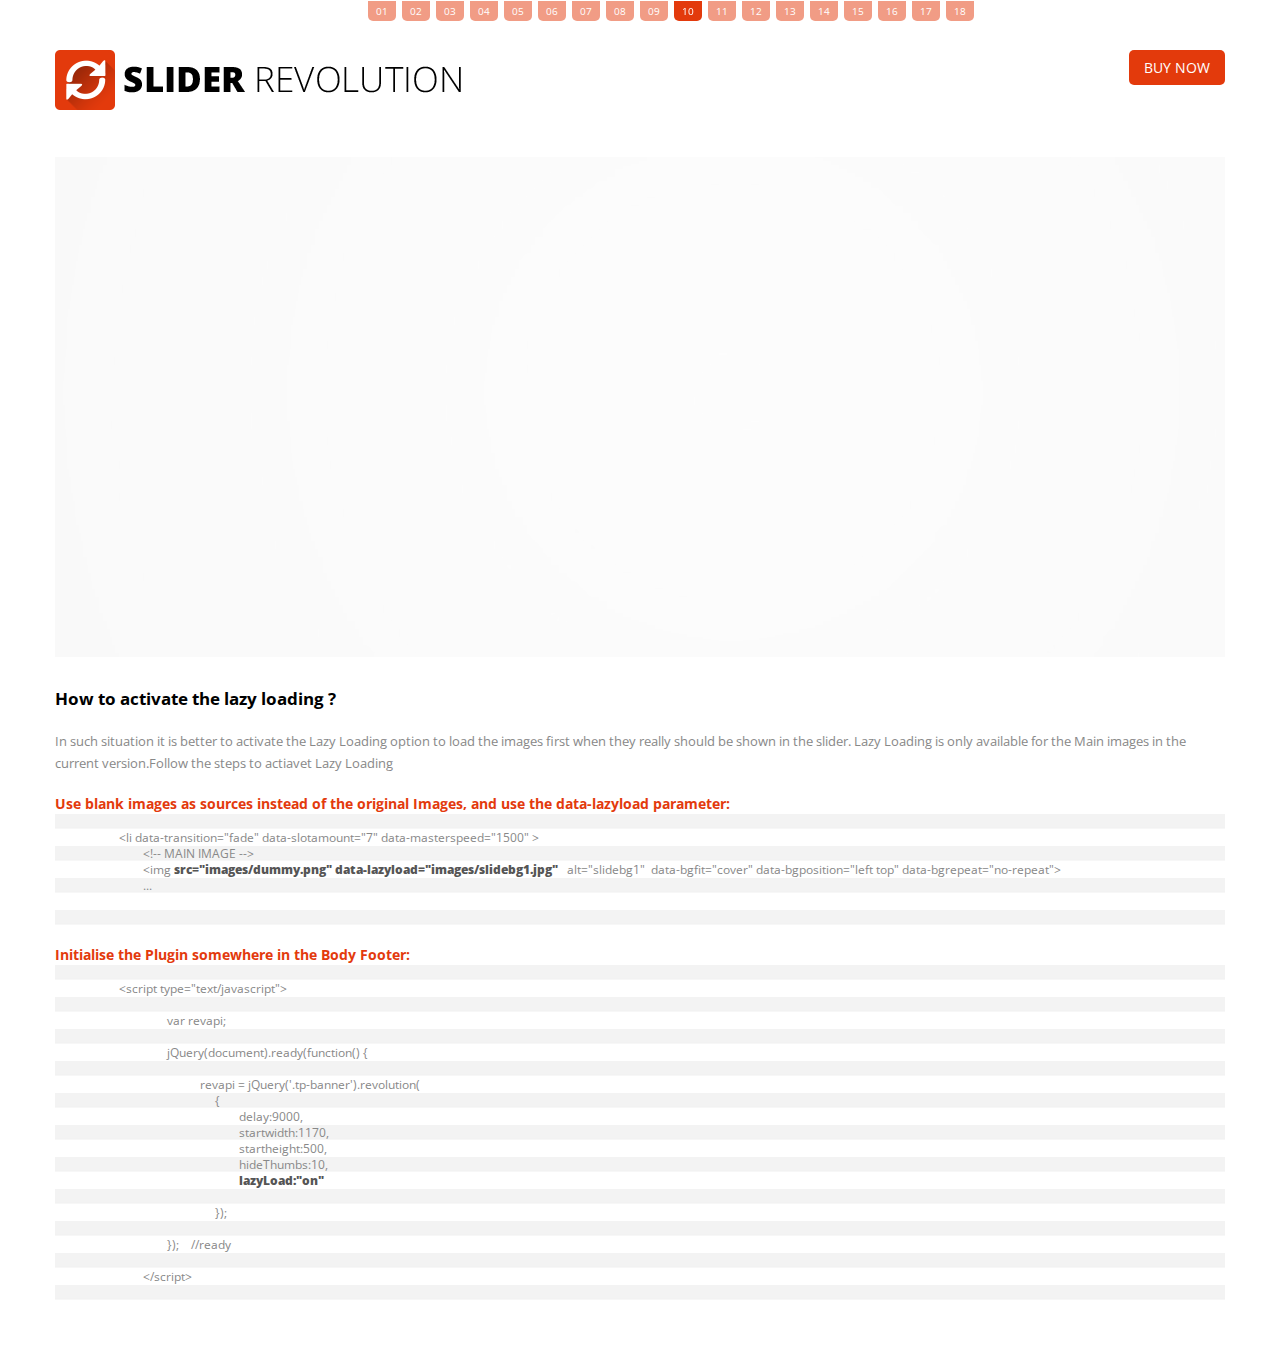
<file: docs/examples&sources/10.Sample-LazyLoading.html>
<!DOCTYPE html>


<!--
#######################################
	- THE HEAD PART -
######################################
-->
<head>
	<meta http-equiv="Content-Type" content="text/html; charset=utf-8" />
	<meta http-equiv="X-UA-Compatible" content="IE=edge" />
	<meta name="viewport" content="width=device-width,initial-scale=1">

	<title>SLIDER REVOLUTION -  The Responsive Slider Plugin</title>

    <!-- get jQuery from the google apis -->
    <script type="text/javascript" src="http://ajax.googleapis.com/ajax/libs/jquery/1.10.1/jquery.js"></script>

    <!-- CSS STYLE-->
    <link rel="stylesheet" type="text/css" href="css/style.css" media="screen" />

    <!-- THE PREVIEW STYLE SHEETS, NO NEED TO LOAD IN YOUR DOM -->
    <link rel="stylesheet" type="text/css" href="css/navstylechange.css" media="screen" />
    <link rel="stylesheet" type="text/css" href="css/noneed.css" media="screen" />


    <!-- SLIDER REVOLUTION 4.x SCRIPTS  -->
    <script type="text/javascript" src="rs-plugin/js/jquery.themepunch.plugins.min.js"></script>
    <script type="text/javascript" src="rs-plugin/js/jquery.themepunch.revolution.min.js"></script>

	<!-- SLIDER REVOLUTION 4.x CSS SETTINGS -->
	<link rel="stylesheet" type="text/css" href="rs-plugin/css/settings.css" media="screen" />

	<!-- GOOGLE FONTS -->
	<link href='http://fonts.googleapis.com/css?family=Open+Sans:300,400,700,800' rel='stylesheet' type='text/css'>

</head>



<!--
#######################################
	- THE BODY PART -
######################################
-->
<body>

	<article class="prevnext">
			<a class="" href="01.Sample-Boxed.html">01</a>
		<a class="" href="02.Sample-Fullwidth.html">02</a>
		<a class="" href="03.Sample-FullScreen.html">03</a>
		<a class="" href="04.Sample-FullScreen-Offsets.html">04</a>
		<a class="" href="05.Sample-Aligns.html">05</a>
		<a class="" href="06.Sample-AlignForce.html">06</a>
		<a class="" href="07.Sample-Videos.html">07</a>
		<a class="" href="08.Sample-NavigationStyle.html">08</a>
		<a class="" href="09.Sample-Api.html">09</a>
		<a class="active" href="10.B.Sample-LazyLoading Level2.html">10</a>
		<a class="" href="11.Sample-Shuffle.html">11</a>
		<a class="" href="12.Sample-Backgrounds.html">12</a>
		<a class="" href="13.Sample-HideCaptions.html">13</a>
		<a class="" href="14.Sample-KenBurns.html">14</a>
		<a class="" href="15.Sample-VideoBG.html">15</a>
		<a class="" href="16.Caption-ShowDown.html">16</a>
		<a class="" href="17.Sample-DottedBG.html">17</a>
		<a class="" href="18.Sample-NewCaptionEffects.html">18</a>
	</article>


	<!-- HEADER -->
	<header>
		<section class="container">
			<article class="logo-container"><a href="http://themes.themepunch.com/?theme=revolution_jq"><div class="logo"></div></a></article>
			<div class="button-holder"><a href="http://codecanyon.net/item/slider-revolution-responsive-jquery-plugin/2580848" target="_blank" class="button"><strong>BUY NOW</strong></a></div>
			<div style="clear:both"></div>
		</section>
	</header> <!-- END OF HEADER -->


	<article class="boxedcontainer">

	<!--
	#################################
		- THEMEPUNCH BANNER -
	#################################
	-->
	<div class="tp-banner-container">
		<div class="tp-banner" >
			<ul>	<!-- SLIDE  -->
				<li data-transition="fade" data-slotamount="7" data-masterspeed="1500" >
					<!-- MAIN IMAGE -->
					<img src="images/dummy.png" data-lazyload="images/slidebg1.jpg"  alt="slidebg1"  data-bgfit="cover" data-bgposition="left top" data-bgrepeat="no-repeat">
					<!-- LAYERS -->

					<!-- LAYER NR. 1 -->
					<div class="tp-caption lightgrey_divider skewfromrightshort customout"
						data-x="85"
						data-y="224"
						data-customout="x:0;y:0;z:0;rotationX:0;rotationY:0;rotationZ:0;scaleX:0.75;scaleY:0.75;skewX:0;skewY:0;opacity:0;transformPerspective:600;transformOrigin:50% 50%;"
						data-speed="500"
						data-start="1200"
						data-easing="Power4.easeOut"
						data-endspeed="500"
						data-endeasing="Power4.easeIn"
						data-captionhidden="on"
						style="z-index: 2">
					</div>

					<!-- LAYER NR. 2 -->
					<div class="tp-caption customin customout"
						data-x="center" data-hoffset="100"
						data-y="bottom" data-voffset="0"
						data-customin="x:50;y:150;z:0;rotationX:0;rotationY:0;rotationZ:0;scaleX:0.5;scaleY:0.5;skewX:0;skewY:0;opacity:0;transformPerspective:0;transformOrigin:50% 50%;"
						data-customout="x:0;y:0;z:0;rotationX:0;rotationY:0;rotationZ:0;scaleX:0.75;scaleY:0.75;skewX:0;skewY:0;opacity:0;transformPerspective:600;transformOrigin:50% 50%;"
						data-speed="800"
						data-start="700"
						data-easing="Power4.easeOut"
						data-endspeed="500"
						data-endeasing="Power4.easeIn"
						style="z-index: 3"><img src="images/woman.png" alt="">
					</div>

					<!-- LAYER NR. 3 -->
					<div class="tp-caption large_bold_grey skewfromrightshort customout"
						data-x="80"
						data-y="96"
						data-customout="x:0;y:0;z:0;rotationX:0;rotationY:0;rotationZ:0;scaleX:0.75;scaleY:0.75;skewX:0;skewY:0;opacity:0;transformPerspective:600;transformOrigin:50% 50%;"
						data-speed="500"
						data-start="800"
						data-easing="Back.easeOut"
						data-endspeed="500"
						data-endeasing="Power4.easeIn"
						data-captionhidden="on"
						style="z-index: 4">Faster
					</div>

					<!-- LAYER NR. 4 -->
					<div class="tp-caption medium_thin_grey skewfromleftshort customout"
						data-x="285"
						data-y="122"
						data-customout="x:0;y:0;z:0;rotationX:0;rotationY:0;rotationZ:0;scaleX:0.75;scaleY:0.75;skewX:0;skewY:0;opacity:0;transformPerspective:600;transformOrigin:50% 50%;"
						data-speed="500"
						data-start="900"
						data-easing="Back.easeOut"
						data-endspeed="500"
						data-endeasing="Power4.easeIn"
						data-captionhidden="on"
						style="z-index: 5">&
					</div>

					<!-- LAYER NR. 5 -->
					<div class="tp-caption medium_thin_grey skewfromrightshort customout"
						data-x="80"
						data-y="175"
						data-customout="x:0;y:0;z:0;rotationX:0;rotationY:0;rotationZ:0;scaleX:0.75;scaleY:0.75;skewX:0;skewY:0;opacity:0;transformPerspective:600;transformOrigin:50% 50%;"
						data-speed="300"
						data-start="1000"
						data-easing="Back.easeOut"
						data-endspeed="500"
						data-endeasing="Power4.easeIn"
						data-captionhidden="on"
						style="z-index: 6">More
					</div>

					<!-- LAYER NR. 6 -->
					<div class="tp-caption large_bold_grey skewfromleftshort customout"
						data-x="175"
						data-y="152"
						data-customout="x:0;y:0;z:0;rotationX:0;rotationY:0;rotationZ:0;scaleX:0.75;scaleY:0.75;skewX:0;skewY:0;opacity:0;transformPerspective:600;transformOrigin:50% 50%;"
						data-speed="300"
						data-start="1100"
						data-easing="Back.easeOut"
						data-endspeed="500"
						data-endeasing="Power4.easeIn"
						data-captionhidden="on"
						style="z-index: 7">Powerful
					</div>

					<!-- LAYER NR. 7 -->
					<div class="tp-caption small_thin_grey customin customout"
						data-x="80"
						data-y="240"
						data-customin="x:0;y:100;z:0;rotationX:0;rotationY:0;rotationZ:0;scaleX:1;scaleY:3;skewX:0;skewY:0;opacity:0;transformPerspective:600;transformOrigin:0% 0%;"
						data-customout="x:0;y:0;z:0;rotationX:0;rotationY:0;rotationZ:0;scaleX:0.75;scaleY:0.75;skewX:0;skewY:0;opacity:0;transformPerspective:600;transformOrigin:50% 50%;"
						data-speed="500"
						data-start="1300"
						data-easing="Power4.easeOut"
						data-endspeed="500"
						data-endeasing="Power4.easeIn"
						data-captionhidden="on"
						style="z-index: 8">Slider Revolution is the highly acclaimed<br/> slide-based displaying solution, thousands of<br/> businesses, theme developers and everyday<br/> people use and love!
					</div>

					<!-- LAYER NR. 8 -->
					<div class="tp-caption skewfromrightshort customout"
						data-x="816"
						data-y="207"
						data-customout="x:0;y:0;z:0;rotationX:0;rotationY:0;rotationZ:0;scaleX:0.75;scaleY:0.75;skewX:0;skewY:0;opacity:0;transformPerspective:600;transformOrigin:50% 50%;"
						data-speed="500"
						data-start="1750"
						data-easing="Back.easeOut"
						data-endspeed="500"
						data-endeasing="Power4.easeIn"
						data-captionhidden="on"
						style="z-index: 9"><img src="images/graph.png" alt="" data-ww="52" data-hh="44">
					</div>

					<!-- LAYER NR. 9 -->
					<div class="tp-caption large_bold_darkblue skewfromleftshort customout"
						data-x="right" data-hoffset="-90"
						data-y="60"
						data-customout="x:0;y:0;z:0;rotationX:0;rotationY:0;rotationZ:0;scaleX:0.75;scaleY:0.75;skewX:0;skewY:0;opacity:0;transformPerspective:600;transformOrigin:50% 50%;"
						data-speed="500"
						data-start="1600"
						data-easing="Back.easeOut"
						data-endspeed="500"
						data-endeasing="Power4.easeIn"
						data-captionhidden="on"
						style="z-index: 10">1000's
					</div>

					<!-- LAYER NR. 10 -->
					<div class="tp-caption medium_bg_darkblue skewfromleftshort customout"
						data-x="right" data-hoffset="-90"
						data-y="125"
						data-customout="x:0;y:0;z:0;rotationX:0;rotationY:0;rotationZ:0;scaleX:0.75;scaleY:0.75;skewX:0;skewY:0;opacity:0;transformPerspective:600;transformOrigin:50% 50%;"
						data-speed="500"
						data-start="1650"
						data-easing="Back.easeOut"
						data-endspeed="500"
						data-endeasing="Power4.easeIn"
						data-captionhidden="on"
						style="z-index: 11">Of Happy Users
					</div>

					<!-- LAYER NR. 11 -->
					<div class="tp-caption medium_bold_red skewfromrightshort customout"
						data-x="right" data-hoffset="-90"
						data-y="200"
						data-customout="x:0;y:0;z:0;rotationX:0;rotationY:0;rotationZ:0;scaleX:0.75;scaleY:0.75;skewX:0;skewY:0;opacity:0;transformPerspective:600;transformOrigin:50% 50%;"
						data-speed="500"
						data-start="1800"
						data-easing="Back.easeOut"
						data-endspeed="500"
						data-endeasing="Power4.easeIn"
						data-captionhidden="on"
						style="z-index: 12">Rekord Breaking
					</div>

					<!-- LAYER NR. 12 -->
					<div class="tp-caption medium_light_red skewfromrightshort customout"
						data-x="right" data-hoffset="-90"
						data-y="center" data-voffset="-10"
						data-customout="x:0;y:0;z:0;rotationX:0;rotationY:0;rotationZ:0;scaleX:0.75;scaleY:0.75;skewX:0;skewY:0;opacity:0;transformPerspective:600;transformOrigin:50% 50%;"
						data-speed="500"
						data-start="1850"
						data-easing="Back.easeOut"
						data-endspeed="500"
						data-endeasing="Power4.easeIn"
						data-captionhidden="on"
						style="z-index: 13">Sales on CodeCanyon
					</div>

					<!-- LAYER NR. 13 -->
					<div class="tp-caption medium_bg_red skewfromrightshort customout"
						data-x="right" data-hoffset="-90"
						data-y="bottom" data-voffset="-200"
						data-customout="x:0;y:0;z:0;rotationX:0;rotationY:0;rotationZ:0;scaleX:0.75;scaleY:0.75;skewX:0;skewY:0;opacity:0;transformPerspective:600;transformOrigin:50% 50%;"
						data-speed="500"
						data-start="1900"
						data-easing="Back.easeOut"
						data-endspeed="500"
						data-endeasing="Power4.easeIn"
						data-captionhidden="on"
						style="z-index: 14">A Professional Solution
					</div>

					<!-- LAYER NR. 14 -->
					<div class="tp-caption medium_bold_orange skewfromleftshort customout"
						data-x="right" data-hoffset="-90"
						data-y="340"
						data-customout="x:0;y:0;z:0;rotationX:0;rotationY:0;rotationZ:0;scaleX:0.75;scaleY:0.75;skewX:0;skewY:0;opacity:0;transformPerspective:600;transformOrigin:50% 50%;"
						data-speed="500"
						data-start="2000"
						data-easing="Back.easeOut"
						data-endspeed="500"
						data-endeasing="Power4.easeIn"
						data-captionhidden="on"
						style="z-index: 15">4.7<span style="font-weight:300;">/5 Stars</span>
					</div>

					<!-- LAYER NR. 15 -->
					<div class="tp-caption customin customout"
						data-x="right" data-hoffset="-90"
						data-y="bottom" data-voffset="-103"
						data-customin="x:0;y:0;z:0;rotationX:0;rotationY:0;rotationZ:0;scaleX:5;scaleY:5;skewX:0;skewY:0;opacity:0;transformPerspective:600;transformOrigin:50% 50%;"
						data-customout="x:0;y:0;z:0;rotationX:0;rotationY:0;rotationZ:0;scaleX:0.75;scaleY:0.75;skewX:0;skewY:0;opacity:0;transformPerspective:600;transformOrigin:50% 50%;"
						data-speed="1000"
						data-start="2050"
						data-easing="Power4.easeOut"
						data-endspeed="500"
						data-endeasing="Power4.easeIn"
						data-captionhidden="on"
						style="z-index: 16"><img src="images/star.png" alt="" data-ww="20" data-hh="20">
					</div>

					<!-- LAYER NR. 16 -->
					<div class="tp-caption customin customout"
						data-x="right" data-hoffset="-115"
						data-y="bottom" data-voffset="-103"
						data-customin="x:0;y:0;z:0;rotationX:0;rotationY:0;rotationZ:0;scaleX:5;scaleY:5;skewX:0;skewY:0;opacity:0;transformPerspective:600;transformOrigin:50% 50%;"
						data-customout="x:0;y:0;z:0;rotationX:0;rotationY:0;rotationZ:0;scaleX:0.75;scaleY:0.75;skewX:0;skewY:0;opacity:0;transformPerspective:600;transformOrigin:50% 50%;"
						data-speed="1000"
						data-start="2100"
						data-easing="Power4.easeOut"
						data-endspeed="500"
						data-endeasing="Power4.easeIn"
						data-captionhidden="on"
						style="z-index: 17"><img src="images/star.png" alt="" data-ww="20" data-hh="20">
					</div>

					<!-- LAYER NR. 17 -->
					<div class="tp-caption customin customout"
						data-x="right" data-hoffset="-140"
						data-y="bottom" data-voffset="-103"
						data-customin="x:0;y:0;z:0;rotationX:0;rotationY:0;rotationZ:0;scaleX:5;scaleY:5;skewX:0;skewY:0;opacity:0;transformPerspective:600;transformOrigin:50% 50%;"
						data-customout="x:0;y:0;z:0;rotationX:0;rotationY:0;rotationZ:0;scaleX:0.75;scaleY:0.75;skewX:0;skewY:0;opacity:0;transformPerspective:600;transformOrigin:50% 50%;"
						data-speed="1000"
						data-start="2150"
						data-easing="Power4.easeOut"
						data-endspeed="500"
						data-endeasing="Power4.easeIn"
						data-captionhidden="on"
						style="z-index: 18"><img src="images/star.png" alt="" data-ww="20" data-hh="20">
					</div>

					<!-- LAYER NR. 18 -->
					<div class="tp-caption customin customout"
						data-x="right" data-hoffset="-165"
						data-y="bottom" data-voffset="-103"
						data-customin="x:0;y:0;z:0;rotationX:0;rotationY:0;rotationZ:0;scaleX:5;scaleY:5;skewX:0;skewY:0;opacity:0;transformPerspective:600;transformOrigin:50% 50%;"
						data-customout="x:0;y:0;z:0;rotationX:0;rotationY:0;rotationZ:0;scaleX:0.75;scaleY:0.75;skewX:0;skewY:0;opacity:0;transformPerspective:600;transformOrigin:50% 50%;"
						data-speed="1000"
						data-start="2200"
						data-easing="Power4.easeOut"
						data-endspeed="500"
						data-endeasing="Power4.easeIn"
						data-captionhidden="on"
						style="z-index: 19"><img src="images/star.png" alt="" data-ww="20" data-hh="20">
					</div>

					<!-- LAYER NR. 19 -->
					<div class="tp-caption customin customout"
						data-x="right" data-hoffset="-190"
						data-y="bottom" data-voffset="-103"
						data-customin="x:0;y:0;z:0;rotationX:0;rotationY:0;rotationZ:0;scaleX:5;scaleY:5;skewX:0;skewY:0;opacity:0;transformPerspective:600;transformOrigin:50% 50%;"
						data-customout="x:0;y:0;z:0;rotationX:0;rotationY:0;rotationZ:0;scaleX:0.75;scaleY:0.75;skewX:0;skewY:0;opacity:0;transformPerspective:600;transformOrigin:50% 50%;"
						data-speed="1000"
						data-start="2250"
						data-easing="Power4.easeOut"
						data-endspeed="500"
						data-endeasing="Power4.easeIn"
						data-captionhidden="on"
						style="z-index: 20"><img src="images/star.png" alt="" data-ww="20" data-hh="20">
					</div>

					<!-- LAYER NR. 20 -->
					<div class="tp-caption medium_bg_orange skewfromleftshort customout"
						data-x="right" data-hoffset="-90"
						data-y="bottom" data-voffset="-50"
						data-customout="x:0;y:0;z:0;rotationX:0;rotationY:0;rotationZ:0;scaleX:0.75;scaleY:0.75;skewX:0;skewY:0;opacity:0;transformPerspective:600;transformOrigin:50% 50%;"
						data-speed="500"
						data-start="2300"
						data-easing="Back.easeOut"
						data-endspeed="500"
						data-endeasing="Power4.easeIn"
						data-captionhidden="on"
						style="z-index: 21">Customer Rating
					</div>
				</li>
				<!-- SLIDE  -->
				<li data-transition="zoomout" data-slotamount="7" data-masterspeed="1000" >
					<!-- MAIN IMAGE -->
					<img src="images/dummy.png" data-lazyload="images/darkblurbg.jpg"  alt="darkblurbg"  data-bgfit="cover" data-bgposition="left top" data-bgrepeat="no-repeat">
					<!-- LAYERS -->

					<!-- LAYER NR. 1 -->
					<div class="tp-caption customin"
						data-x="474"
						data-y="189"
						data-customin="x:0;y:0;z:0;rotationX:0;rotationY:0;rotationZ:0;scaleX:0;scaleY:0;skewX:0;skewY:0;opacity:0;transformPerspective:600;transformOrigin:50% 50%;"
						data-speed="500"
						data-start="800"
						data-easing="Power3.easeInOut"
						data-endspeed="300"
						style="z-index: 2"><img src="images/macbook2.png" alt="">
					</div>

					<!-- LAYER NR. 2 -->
					<div class="tp-caption customin"
						data-x="245"
						data-y="92"
						data-customin="x:0;y:0;z:0;rotationX:0;rotationY:0;rotationZ:0;scaleX:0;scaleY:0;skewX:0;skewY:0;opacity:0;transformPerspective:600;transformOrigin:50% 50%;"
						data-speed="500"
						data-start="500"
						data-easing="Power3.easeInOut"
						data-endspeed="300"
						style="z-index: 3"><img src="images/imac1.png" alt="">
					</div>

					<!-- LAYER NR. 3 -->
					<div class="tp-caption customin"
						data-x="693"
						data-y="69"
						data-customin="x:0;y:0;z:0;rotationX:0;rotationY:0;rotationZ:0;scaleX:0;scaleY:0;skewX:0;skewY:0;opacity:0;transformPerspective:600;transformOrigin:50% 50%;"
						data-speed="500"
						data-start="1300"
						data-easing="Power3.easeInOut"
						data-endspeed="300"
						style="z-index: 4"><img src="images/lupe_macbook.png" alt="">
					</div>

					<!-- LAYER NR. 4 -->
					<div class="tp-caption customin"
						data-x="100"
						data-y="171"
						data-customin="x:0;y:0;z:0;rotationX:0;rotationY:0;rotationZ:0;scaleX:0;scaleY:0;skewX:0;skewY:0;opacity:0;transformPerspective:600;transformOrigin:50% 50%;"
						data-speed="500"
						data-start="1400"
						data-easing="Power3.easeInOut"
						data-endspeed="300"
						style="z-index: 5"><img src="images/lupe_imac.png" alt="">
					</div>

					<!-- LAYER NR. 5 -->
					<div class="tp-caption medium_bg_asbestos skewfromleft customout"
						data-x="104"
						data-y="154"
						data-customout="x:0;y:0;z:0;rotationX:0;rotationY:0;rotationZ:0;scaleX:0.75;scaleY:0.75;skewX:0;skewY:0;opacity:0;transformPerspective:600;transformOrigin:50% 50%;"
						data-speed="800"
						data-start="1500"
						data-easing="Power4.easeOut"
						data-endspeed="300"
						data-endeasing="Power1.easeIn"
						data-captionhidden="on"
						style="z-index: 6">Caption Selection
					</div>

					<!-- LAYER NR. 6 -->
					<div class="tp-caption medium_bg_red skewfromright customout"
						data-x="820"
						data-y="274"
						data-customout="x:0;y:0;z:0;rotationX:0;rotationY:0;rotationZ:0;scaleX:0.75;scaleY:0.75;skewX:0;skewY:0;opacity:0;transformPerspective:600;transformOrigin:50% 50%;"
						data-speed="800"
						data-start="1700"
						data-easing="Power4.easeOut"
						data-endspeed="300"
						data-endeasing="Power1.easeIn"
						data-captionhidden="on"
						style="z-index: 7">Custom Animation Editor
					</div>

					<!-- LAYER NR. 7 -->
					<div class="tp-caption medium_bg_orange skewfromright customout"
						data-x="820"
						data-y="314"
						data-customout="x:0;y:0;z:0;rotationX:0;rotationY:0;rotationZ:0;scaleX:0.75;scaleY:0.75;skewX:0;skewY:0;opacity:0;transformPerspective:600;transformOrigin:50% 50%;"
						data-speed="800"
						data-start="1800"
						data-easing="Power4.easeOut"
						data-endspeed="300"
						data-endeasing="Power1.easeIn"
						data-captionhidden="on"
						style="z-index: 8">With Live Preview
					</div>

					<!-- LAYER NR. 8 -->
					<div class="tp-caption medium_bg_darkblue skewfromleft customout"
						data-x="168"
						data-y="193"
						data-customout="x:0;y:0;z:0;rotationX:0;rotationY:0;rotationZ:0;scaleX:0.75;scaleY:0.75;skewX:0;skewY:0;opacity:0;transformPerspective:600;transformOrigin:50% 50%;"
						data-speed="800"
						data-start="1600"
						data-easing="Power4.easeOut"
						data-endspeed="300"
						data-endeasing="Power1.easeIn"
						data-captionhidden="on"
						style="z-index: 9">With Style Preview
					</div>

					<!-- LAYER NR. 9 -->
					<div class="tp-caption large_bold_white customin customout"
						data-x="428"
						data-y="34"
						data-customin="x:0;y:0;z:0;rotationX:90;rotationY:0;rotationZ:0;scaleX:1;scaleY:1;skewX:0;skewY:0;opacity:0;transformPerspective:200;transformOrigin:50% 0%;"
						data-customout="x:0;y:0;z:0;rotationX:0;rotationY:0;rotationZ:0;scaleX:0.75;scaleY:0.75;skewX:0;skewY:0;opacity:0;transformPerspective:600;transformOrigin:50% 50%;"
						data-speed="600"
						data-start="1100"
						data-easing="Back.easeOut"
						data-endspeed="300"
						data-endeasing="Power1.easeIn"
						style="z-index: 10">Big
					</div>

					<!-- LAYER NR. 10 -->
					<div class="tp-caption medium_light_white customin customout"
						data-x="536"
						data-y="51"
						data-customin="x:0;y:0;z:0;rotationX:90;rotationY:0;rotationZ:0;scaleX:1;scaleY:1;skewX:0;skewY:0;opacity:0;transformPerspective:200;transformOrigin:50% 0%;"
						data-customout="x:0;y:0;z:0;rotationX:0;rotationY:0;rotationZ:0;scaleX:0.75;scaleY:0.75;skewX:0;skewY:0;opacity:0;transformPerspective:600;transformOrigin:50% 50%;"
						data-speed="600"
						data-start="1200"
						data-easing="Back.easeOut"
						data-endspeed="300"
						data-endeasing="Power1.easeIn"
						style="z-index: 11">Improvements
					</div>
				</li>
				<!-- SLIDE  -->
				<li data-transition="slidedown" data-slotamount="7" data-masterspeed="1000" >
					<!-- MAIN IMAGE -->
					<img src="images/dummy.png" data-lazyload="images/transparent.png" style='background-color:#b2c4cc' alt=""  data-bgfit="cover" data-bgposition="left top" data-bgrepeat="no-repeat">
					<!-- LAYERS -->

					<!-- LAYER NR. 1 -->
					<div class="tp-caption customin skewtoleft"
						data-x="877"
						data-y="54"
						data-customin="x:0;y:0;z:0;rotationX:0;rotationY:0;rotationZ:0;scaleX:0;scaleY:0;skewX:0;skewY:0;opacity:0;transformPerspective:600;transformOrigin:50% 50%;"
						data-speed="600"
						data-start="1500"
						data-easing="Back.easeOut"
						data-endspeed="400"
						data-endeasing="Back.easeIn"
						style="z-index: 2"><img src="images/cloud2.png" alt="">
					</div>

					<!-- LAYER NR. 2 -->
					<div class="tp-caption customin skewtoleft"
						data-x="84"
						data-y="80"
						data-customin="x:0;y:0;z:0;rotationX:0;rotationY:0;rotationZ:0;scaleX:0;scaleY:0;skewX:0;skewY:0;opacity:0;transformPerspective:600;transformOrigin:50% 50%;"
						data-speed="600"
						data-start="1300"
						data-easing="Back.easeOut"
						data-endspeed="400"
						data-endeasing="Back.easeIn"
						style="z-index: 3"><img src="images/cloud3.png" alt="">
					</div>

					<!-- LAYER NR. 3 -->
					<div class="tp-caption customin skewtoleft"
						data-x="473"
						data-y="123"
						data-customin="x:0;y:0;z:0;rotationX:0;rotationY:0;rotationZ:0;scaleX:0;scaleY:0;skewX:0;skewY:0;opacity:0;transformPerspective:600;transformOrigin:50% 50%;"
						data-speed="600"
						data-start="1700"
						data-easing="Back.easeOut"
						data-endspeed="400"
						data-endeasing="Back.easeIn"
						style="z-index: 4"><img src="images/cloud1.png" alt="">
					</div>

					<!-- LAYER NR. 4 -->
					<div class="tp-caption sfb ltl"
						data-x="639"
						data-y="346"
						data-speed="600"
						data-start="1200"
						data-easing="Back.easeOut"
						data-endspeed="400"
						data-endeasing="Back.easeIn"
						data-captionhidden="on"
						style="z-index: 5"><img src="images/hill3.png" alt="">
					</div>

					<!-- LAYER NR. 5 -->
					<div class="tp-caption sfb ltl"
						data-x="228"
						data-y="360"
						data-speed="600"
						data-start="1100"
						data-easing="Back.easeOut"
						data-endspeed="400"
						data-endeasing="Back.easeIn"
						data-captionhidden="on"
						style="z-index: 6"><img src="images/hill4.png" alt="">
					</div>

					<!-- LAYER NR. 6 -->
					<div class="tp-caption grassfloor lfb ltb"
						data-x="center" data-hoffset="0"
						data-y="bottom" data-voffset="50"
						data-speed="600"
						data-start="500"
						data-easing="Back.easeOut"
						data-endspeed="600"
						data-endeasing="Power4.easeIn"
						data-captionhidden="on"
						style="z-index: 7">
					</div>

					<!-- LAYER NR. 7 -->
					<div class="tp-caption sfb ltl"
						data-x="142"
						data-y="375"
						data-speed="600"
						data-start="800"
						data-easing="Back.easeOut"
						data-endspeed="400"
						data-endeasing="Back.easeIn"
						data-captionhidden="on"
						style="z-index: 8"><img src="images/hill2.png" alt="">
					</div>

					<!-- LAYER NR. 8 -->
					<div class="tp-caption sfb ltl"
						data-x="496"
						data-y="367"
						data-speed="600"
						data-start="900"
						data-easing="Back.easeOut"
						data-endspeed="400"
						data-endeasing="Back.easeIn"
						data-captionhidden="on"
						style="z-index: 9"><img src="images/hill1.png" alt="">
					</div>

					<!-- LAYER NR. 9 -->
					<div class="tp-caption sfb ltl"
						data-x="918"
						data-y="379"
						data-speed="600"
						data-start="1000"
						data-easing="Back.easeOut"
						data-endspeed="400"
						data-endeasing="Back.easeIn"
						data-captionhidden="on"
						style="z-index: 10"><img src="images/hill2.png" alt="">
					</div>

					<!-- LAYER NR. 10 -->
					<div class="tp-caption lfb skewtoleft"
						data-x="122"
						data-y="133"
						data-speed="2000"
						data-start="1300"
						data-easing="Power4.easeOut"
						data-endspeed="400"
						data-endeasing="Power1.easeIn"
						style="z-index: 11"><img src="images/guy1.png" alt="">
					</div>

					<!-- LAYER NR. 11 -->
					<div class="tp-caption lfb skewtoleft"
						data-x="318"
						data-y="91"
						data-speed="2000"
						data-start="1400"
						data-easing="Power4.easeOut"
						data-endspeed="400"
						data-endeasing="Power1.easeIn"
						style="z-index: 12"><img src="images/guy2.png" alt="">
					</div>

					<!-- LAYER NR. 12 -->
					<div class="tp-caption customin ltl"
						data-x="769"
						data-y="177"
						data-customin="x:0;y:0;z:0;rotationX:90;rotationY:0;rotationZ:0;scaleX:1;scaleY:1;skewX:0;skewY:0;opacity:0;transformPerspective:200;transformOrigin:50% 0%;"
						data-speed="1000"
						data-start="2000"
						data-easing="Back.easeInOut"
						data-endspeed="400"
						data-endeasing="Back.easeIn"
						style="z-index: 13"><img src="images/icon_photo.png" alt="">
					</div>

					<!-- LAYER NR. 13 -->
					<div class="tp-caption large_bold_white customin ltl"
						data-x="596"
						data-y="101"
						data-customin="x:0;y:0;z:0;rotationX:90;rotationY:0;rotationZ:0;scaleX:1;scaleY:1;skewX:0;skewY:0;opacity:0;transformPerspective:200;transformOrigin:50% 0%;"
						data-speed="1000"
						data-start="1850"
						data-easing="Back.easeInOut"
						data-endspeed="400"
						data-endeasing="Back.easeIn"
						style="z-index: 14">Design
					</div>

					<!-- LAYER NR. 14 -->
					<div class="tp-caption medium_light_white customin ltl"
						data-x="813"
						data-y="124"
						data-customin="x:0;y:0;z:0;rotationX:90;rotationY:0;rotationZ:0;scaleX:1;scaleY:1;skewX:0;skewY:0;opacity:0;transformPerspective:200;transformOrigin:50% 0%;"
						data-speed="1000"
						data-start="1900"
						data-easing="Back.easeInOut"
						data-endspeed="400"
						data-endeasing="Back.easeIn"
						style="z-index: 15">&
					</div>

					<!-- LAYER NR. 15 -->
					<div class="tp-caption large_bold_white customin ltl"
						data-x="845"
						data-y="102"
						data-customin="x:0;y:0;z:0;rotationX:90;rotationY:0;rotationZ:0;scaleX:1;scaleY:1;skewX:0;skewY:0;opacity:0;transformPerspective:200;transformOrigin:50% 0%;"
						data-speed="1000"
						data-start="1950"
						data-easing="Back.easeInOut"
						data-endspeed="400"
						data-endeasing="Back.easeIn"
						style="z-index: 16">Create
					</div>

					<!-- LAYER NR. 16 -->
					<div class="tp-caption mediumlarge_light_white customin ltl"
						data-x="652"
						data-y="282"
						data-customin="x:0;y:0;z:0;rotationX:90;rotationY:0;rotationZ:0;scaleX:1;scaleY:1;skewX:0;skewY:0;opacity:0;transformPerspective:200;transformOrigin:50% 0%;"
						data-speed="1000"
						data-start="2050"
						data-easing="Back.easeInOut"
						data-endspeed="400"
						data-endeasing="Back.easeIn"
						style="z-index: 17">With Total Layer Control
					</div>
				</li>
				<!-- SLIDE  -->
				<li data-transition="slideleft" data-slotamount="7" data-masterspeed="2000" >
					<!-- MAIN IMAGE -->
					<img src="images/dummy.png" data-lazyload="images/transparent.png" style='background-color:#b2c4cc' alt=""  data-bgfit="cover" data-bgposition="left top" data-bgrepeat="no-repeat">
					<!-- LAYERS -->

					<!-- LAYER NR. 1 -->
					<div class="tp-caption lfr"
						data-x="889"
						data-y="118"
						data-speed="600"
						data-start="1000"
						data-easing="Back.easeOut"
						data-endspeed="300"
						style="z-index: 2"><img src="images/cloud2.png" alt="">
					</div>

					<!-- LAYER NR. 2 -->
					<div class="tp-caption lfr"
						data-x="339"
						data-y="67"
						data-speed="600"
						data-start="1100"
						data-easing="Back.easeOut"
						data-endspeed="300"
						style="z-index: 3"><img src="images/cloud3.png" alt="">
					</div>

					<!-- LAYER NR. 3 -->
					<div class="tp-caption lfr"
						data-x="12"
						data-y="181"
						data-speed="600"
						data-start="1200"
						data-easing="Back.easeOut"
						data-endspeed="300"
						style="z-index: 4"><img src="images/cloud1.png" alt="">
					</div>

					<!-- LAYER NR. 4 -->
					<div class="tp-caption lfr"
						data-x="120"
						data-y="352"
						data-speed="600"
						data-start="900"
						data-easing="Back.easeOut"
						data-endspeed="300"
						data-captionhidden="on"
						style="z-index: 5"><img src="images/hill3.png" alt="">
					</div>

					<!-- LAYER NR. 5 -->
					<div class="tp-caption lfr"
						data-x="696"
						data-y="377"
						data-speed="600"
						data-start="800"
						data-easing="Back.easeOut"
						data-endspeed="300"
						data-captionhidden="on"
						style="z-index: 6"><img src="images/hill4.png" alt="">
					</div>

					<!-- LAYER NR. 6 -->
					<div class="tp-caption grassfloor lfb ltr"
						data-x="center" data-hoffset="0"
						data-y="bottom" data-voffset="50"
						data-speed="600"
						data-start="0"
						data-easing="Power4.easeOut"
						data-endspeed="600"
						data-endeasing="Power4.easeIn"
						data-captionhidden="on"
						style="z-index: 7">
					</div>

					<!-- LAYER NR. 7 -->
					<div class="tp-caption lfr"
						data-x="464"
						data-y="382"
						data-speed="600"
						data-start="500"
						data-easing="Back.easeOut"
						data-endspeed="300"
						data-captionhidden="on"
						style="z-index: 8"><img src="images/hill2.png" alt="">
					</div>

					<!-- LAYER NR. 8 -->
					<div class="tp-caption lfr"
						data-x="-59"
						data-y="366"
						data-speed="600"
						data-start="600"
						data-easing="Back.easeOut"
						data-endspeed="300"
						data-captionhidden="on"
						style="z-index: 9"><img src="images/hill1.png" alt="">
					</div>

					<!-- LAYER NR. 9 -->
					<div class="tp-caption lfr"
						data-x="857"
						data-y="386"
						data-speed="600"
						data-start="700"
						data-easing="Back.easeOut"
						data-endspeed="300"
						data-captionhidden="on"
						style="z-index: 10"><img src="images/hill2.png" alt="">
					</div>

					<!-- LAYER NR. 10 -->
					<div class="tp-caption large_bold_white customin customout"
						data-x="center" data-hoffset="0"
						data-y="80"
						data-customin="x:0;y:0;z:0;rotationX:90;rotationY:0;rotationZ:0;scaleX:1;scaleY:1;skewX:0;skewY:0;opacity:0;transformPerspective:200;transformOrigin:50% 0%;"
						data-customout="x:0;y:0;z:0;rotationX:0;rotationY:0;rotationZ:0;scaleX:0.75;scaleY:0.75;skewX:0;skewY:0;opacity:0;transformPerspective:600;transformOrigin:50% 50%;"
						data-speed="1000"
						data-start="1700"
						data-easing="Back.easeInOut"
						data-endspeed="300"
						style="z-index: 11">Timelined Captions
					</div>

					<!-- LAYER NR. 11 -->
					<div class="tp-caption mediumlarge_light_white_center customin customout"
						data-x="center" data-hoffset="0"
						data-y="bottom" data-voffset="-120"
						data-customin="x:0;y:0;z:0;rotationX:90;rotationY:0;rotationZ:0;scaleX:1;scaleY:1;skewX:0;skewY:0;opacity:0;transformPerspective:200;transformOrigin:50% 0%;"
						data-customout="x:0;y:0;z:0;rotationX:0;rotationY:0;rotationZ:0;scaleX:0.75;scaleY:0.75;skewX:0;skewY:0;opacity:0;transformPerspective:600;transformOrigin:50% 50%;"
						data-speed="1000"
						data-start="1900"
						data-easing="Back.easeInOut"
						data-endspeed="300"
						style="z-index: 12">Create Custom Animations<br/>
			with our Brand-New<br/>
			Transition Builder
					</div>

					<!-- LAYER NR. 12 -->
					<div class="tp-caption customin"
						data-x="110"
						data-y="118"
						data-customin="x:0;y:0;z:0;rotationX:0;rotationY:0;rotationZ:0;scaleX:0;scaleY:0;skewX:0;skewY:0;opacity:0;transformPerspective:600;transformOrigin:50% 50%;"
						data-speed="300"
						data-start="1300"
						data-easing="Back.easeOut"
						data-endspeed="300"
						data-captionhidden="on"
						style="z-index: 13"><img src="images/tree.png" alt="">
					</div>

					<!-- LAYER NR. 13 -->
					<div class="tp-caption customin customout"
						data-x="center" data-hoffset="0"
						data-y="bottom" data-voffset="-250"
						data-customin="x:0;y:0;z:0;rotationX:90;rotationY:0;rotationZ:0;scaleX:1;scaleY:1;skewX:0;skewY:0;opacity:0;transformPerspective:200;transformOrigin:50% 0%;"
						data-customout="x:0;y:0;z:0;rotationX:0;rotationY:0;rotationZ:0;scaleX:0.75;scaleY:0.75;skewX:0;skewY:0;opacity:0;transformPerspective:600;transformOrigin:50% 50%;"
						data-speed="1000"
						data-start="1800"
						data-easing="Back.easeOut"
						data-endspeed="300"
						style="z-index: 14"><img src="images/clock2.png" alt="">
					</div>

					<!-- LAYER NR. 14 -->
					<div class="tp-caption customin skewtoright"
						data-x="817"
						data-y="197"
						data-customin="x:0;y:0;z:0;rotationX:0;rotationY:0;rotationZ:0;scaleX:0;scaleY:0;skewX:0;skewY:0;opacity:0;transformPerspective:600;transformOrigin:50% 50%;"
						data-speed="1000"
						data-start="2000"
						data-easing="Back.easeOut"
						data-endspeed="600"
						data-endeasing="Power4.easeIn"
						style="z-index: 15"><img src="images/guy3.png" alt="">
					</div>

					<!-- LAYER NR. 15 -->
					<div class="tp-caption customin skewtoright"
						data-x="946"
						data-y="155"
						data-customin="x:0;y:0;z:0;rotationX:0;rotationY:0;rotationZ:0;scaleX:0;scaleY:0;skewX:0;skewY:0;opacity:0;transformPerspective:600;transformOrigin:50% 50%;"
						data-speed="1000"
						data-start="2100"
						data-easing="Back.easeOut"
						data-endspeed="600"
						data-endeasing="Power4.easeIn"
						style="z-index: 16"><img src="images/guy4.png" alt="">
					</div>

					<!-- LAYER NR. 16 -->
					<div class="tp-caption customin customout"
						data-x="126"
						data-y="269"
						data-customin="x:0;y:0;z:0;rotationX:0;rotationY:0;rotationZ:0;scaleX:0;scaleY:0;skewX:0;skewY:0;opacity:0;transformPerspective:600;transformOrigin:50% 50%;"
						data-customout="x:0;y:180;z:0;rotationX:0;rotationY:0;rotationZ:0;scaleX:1;scaleY:1;skewX:0;skewY:0;opacity:0;transformPerspective:600;transformOrigin:50% 50%;"
						data-speed="600"
						data-start="1800"
						data-easing="Back.easeOut"
						data-end="4400"
			data-endspeed="600"
						data-endeasing="Bounce.easeOut"
						data-captionhidden="on"
						style="z-index: 17"><img src="images/apple.png" alt="">
					</div>

					<!-- LAYER NR. 17 -->
					<div class="tp-caption customin customout"
						data-x="167"
						data-y="303"
						data-customin="x:0;y:0;z:0;rotationX:0;rotationY:0;rotationZ:0;scaleX:0;scaleY:0;skewX:0;skewY:0;opacity:0;transformPerspective:600;transformOrigin:50% 50%;"
						data-customout="x:0;y:180;z:0;rotationX:0;rotationY:0;rotationZ:0;scaleX:1;scaleY:1;skewX:0;skewY:0;opacity:0;transformPerspective:600;transformOrigin:50% 50%;"
						data-speed="600"
						data-start="1500"
						data-easing="Back.easeOut"
						data-end="4100"
			data-endspeed="600"
						data-endeasing="Bounce.easeOut"
						data-captionhidden="on"
						style="z-index: 18"><img src="images/apple.png" alt="">
					</div>

					<!-- LAYER NR. 18 -->
					<div class="tp-caption customin customout"
						data-x="264"
						data-y="304"
						data-customin="x:0;y:0;z:0;rotationX:0;rotationY:0;rotationZ:0;scaleX:0;scaleY:0;skewX:0;skewY:0;opacity:0;transformPerspective:600;transformOrigin:50% 50%;"
						data-customout="x:0;y:180;z:0;rotationX:0;rotationY:0;rotationZ:0;scaleX:1;scaleY:1;skewX:0;skewY:0;opacity:0;transformPerspective:600;transformOrigin:50% 50%;"
						data-speed="600"
						data-start="1600"
						data-easing="Back.easeOut"
						data-end="4200"
			data-endspeed="600"
						data-endeasing="Bounce.easeOut"
						data-captionhidden="on"
						style="z-index: 19"><img src="images/apple.png" alt="">
					</div>

					<!-- LAYER NR. 19 -->
					<div class="tp-caption customin customout"
						data-x="296"
						data-y="250"
						data-customin="x:0;y:0;z:0;rotationX:0;rotationY:0;rotationZ:0;scaleX:0;scaleY:0;skewX:0;skewY:0;opacity:0;transformPerspective:600;transformOrigin:50% 50%;"
						data-customout="x:0;y:180;z:0;rotationX:0;rotationY:0;rotationZ:0;scaleX:1;scaleY:1;skewX:0;skewY:0;opacity:0;transformPerspective:600;transformOrigin:50% 50%;"
						data-speed="600"
						data-start="1700"
						data-easing="Back.easeOut"
						data-end="4300"
			data-endspeed="600"
						data-endeasing="Bounce.easeOut"
						data-captionhidden="on"
						style="z-index: 20"><img src="images/apple.png" alt="">
					</div>

					<!-- LAYER NR. 20 -->
					<div class="tp-caption customin customout"
						data-x="223"
						data-y="263"
						data-customin="x:0;y:0;z:0;rotationX:0;rotationY:0;rotationZ:0;scaleX:0;scaleY:0;skewX:0;skewY:0;opacity:0;transformPerspective:600;transformOrigin:50% 50%;"
						data-customout="x:0;y:180;z:0;rotationX:0;rotationY:0;rotationZ:0;scaleX:1;scaleY:1;skewX:0;skewY:0;opacity:0;transformPerspective:600;transformOrigin:50% 50%;"
						data-speed="600"
						data-start="1400"
						data-easing="Back.easeOut"
						data-end="4000"
			data-endspeed="600"
						data-endeasing="Bounce.easeOut"
						data-captionhidden="on"
						style="z-index: 21"><img src="images/apple.png" alt="">
					</div>

					<!-- LAYER NR. 21 -->
					<div class="tp-caption customin customout"
						data-x="166"
						data-y="256"
						data-customin="x:0;y:0;z:0;rotationX:0;rotationY:0;rotationZ:0;scaleX:0;scaleY:0;skewX:0;skewY:0;opacity:0;transformPerspective:600;transformOrigin:50% 50%;"
						data-customout="x:0;y:180;z:0;rotationX:0;rotationY:0;rotationZ:0;scaleX:1;scaleY:1;skewX:0;skewY:0;opacity:0;transformPerspective:600;transformOrigin:50% 50%;"
						data-speed="600"
						data-start="1900"
						data-easing="Back.easeOut"
						data-end="4500"
			data-endspeed="600"
						data-endeasing="Bounce.easeOut"
						data-captionhidden="on"
						style="z-index: 22"><img src="images/apple.png" alt="">
					</div>

					<!-- LAYER NR. 22 -->
					<div class="tp-caption customin customout"
						data-x="118"
						data-y="219"
						data-customin="x:0;y:0;z:0;rotationX:0;rotationY:0;rotationZ:0;scaleX:0;scaleY:0;skewX:0;skewY:0;opacity:0;transformPerspective:600;transformOrigin:50% 50%;"
						data-customout="x:0;y:180;z:0;rotationX:0;rotationY:0;rotationZ:0;scaleX:1;scaleY:1;skewX:0;skewY:0;opacity:0;transformPerspective:600;transformOrigin:50% 50%;"
						data-speed="600"
						data-start="2000"
						data-easing="Back.easeOut"
						data-end="4600"
			data-endspeed="600"
						data-endeasing="Bounce.easeOut"
						data-captionhidden="on"
						style="z-index: 23"><img src="images/apple.png" alt="">
					</div>

					<!-- LAYER NR. 23 -->
					<div class="tp-caption customin customout"
						data-x="251"
						data-y="208"
						data-customin="x:0;y:0;z:0;rotationX:0;rotationY:0;rotationZ:0;scaleX:0;scaleY:0;skewX:0;skewY:0;opacity:0;transformPerspective:600;transformOrigin:50% 50%;"
						data-customout="x:0;y:180;z:0;rotationX:0;rotationY:0;rotationZ:0;scaleX:1;scaleY:1;skewX:0;skewY:0;opacity:0;transformPerspective:600;transformOrigin:50% 50%;"
						data-speed="600"
						data-start="2100"
						data-easing="Back.easeOut"
						data-end="4700"
			data-endspeed="600"
						data-endeasing="Bounce.easeOut"
						data-captionhidden="on"
						style="z-index: 24"><img src="images/apple.png" alt="">
					</div>
				</li>
				<!-- SLIDE  -->
				<li data-transition="zoomin" data-slotamount="7" data-masterspeed="600" >
					<!-- MAIN IMAGE -->
					<img src="images/dummy.png" data-lazyload="images/videobg1.jpg"  alt="videobg1"  data-bgfit="cover" data-bgposition="left top" data-bgrepeat="no-repeat">
					<!-- LAYERS -->

					<!-- LAYER NR. 1 -->
					<div class="tp-caption medium_bg_darkblue sfr customout"
						data-x="129"
						data-y="88"
						data-customout="x:0;y:0;z:0;rotationX:0;rotationY:0;rotationZ:0;scaleX:0.75;scaleY:0.75;skewX:0;skewY:0;opacity:0;transformPerspective:600;transformOrigin:50% 50%;"
						data-speed="500"
						data-start="1600"
						data-easing="Power4.easeOut"
						data-endspeed="500"
						data-captionhidden="on"
						style="z-index: 2">Extensive Video Support
					</div>

					<!-- LAYER NR. 2 -->
					<div class="tp-caption medium_bg_red sfr customout"
						data-x="293"
						data-y="130"
						data-customout="x:0;y:0;z:0;rotationX:0;rotationY:0;rotationZ:0;scaleX:0.75;scaleY:0.75;skewX:0;skewY:0;opacity:0;transformPerspective:600;transformOrigin:50% 50%;"
						data-speed="500"
						data-start="1700"
						data-easing="Power4.easeOut"
						data-endspeed="500"
						data-captionhidden="on"
						style="z-index: 3">Youtube
					</div>

					<!-- LAYER NR. 3 -->
					<div class="tp-caption medium_bg_red sfr customout"
						data-x="314"
						data-y="173"
						data-customout="x:0;y:0;z:0;rotationX:0;rotationY:0;rotationZ:0;scaleX:0.75;scaleY:0.75;skewX:0;skewY:0;opacity:0;transformPerspective:600;transformOrigin:50% 50%;"
						data-speed="500"
						data-start="1800"
						data-easing="Power4.easeOut"
						data-endspeed="500"
						data-captionhidden="on"
						style="z-index: 4">Vimeo
					</div>

					<!-- LAYER NR. 4 -->
					<div class="tp-caption medium_bg_red sfr customout"
						data-x="184"
						data-y="216"
						data-customout="x:0;y:0;z:0;rotationX:0;rotationY:0;rotationZ:0;scaleX:0.75;scaleY:0.75;skewX:0;skewY:0;opacity:0;transformPerspective:600;transformOrigin:50% 50%;"
						data-speed="500"
						data-start="1900"
						data-easing="Power4.easeOut"
						data-endspeed="500"
						data-captionhidden="on"
						style="z-index: 5">Self-Hosted HTML 5
					</div>

					<!-- LAYER NR. 5 -->
					<div class="tp-caption medium_bg_orange sfr customout"
						data-x="90"
						data-y="357"
						data-customout="x:0;y:0;z:0;rotationX:0;rotationY:0;rotationZ:0;scaleX:0.75;scaleY:0.75;skewX:0;skewY:0;opacity:0;transformPerspective:600;transformOrigin:50% 50%;"
						data-speed="500"
						data-start="2200"
						data-easing="Power4.easeOut"
						data-endspeed="500"
						data-captionhidden="on"
						style="z-index: 6">Next Slide: Full Screen Video
					</div>

					<!-- LAYER NR. 6 -->
					<div class="tp-caption sft customout"
						data-x="399"
						data-y="385"
						data-customout="x:0;y:0;z:0;rotationX:0;rotationY:0;rotationZ:0;scaleX:0.75;scaleY:0.75;skewX:0;skewY:0;opacity:0;transformPerspective:600;transformOrigin:50% 50%;"
						data-speed="1000"
						data-start="1500"
						data-easing="Back.easeOut"
						data-endspeed="500"
						data-captionhidden="on"
						style="z-index: 7"><img src="images/videoshadow.png" alt="">
					</div>

					<!-- LAYER NR. 7 -->
					<div class="tp-caption customin customout"
						data-x="center" data-hoffset="134"
						data-y="center" data-voffset="-6"
						data-customin="x:0;y:0;z:0;rotationX:0;rotationY:0;rotationZ:0;scaleX:5;scaleY:5;skewX:0;skewY:0;opacity:0;transformPerspective:600;transformOrigin:50% 50%;"
						data-customout="x:0;y:0;z:0;rotationX:0;rotationY:0;rotationZ:0;scaleX:0.75;scaleY:0.75;skewX:0;skewY:0;opacity:0;transformPerspective:600;transformOrigin:50% 50%;"
						data-speed="600"
						data-start="1000"
						data-easing="Power4.easeOut"
						data-endspeed="500"
						data-endeasing="Power4.easeOut"
						data-autoplay="false"
						data-autoplayonlyfirsttime="false"
						style="z-index: 8"><iframe src='http://player.vimeo.com/video/76512663?title=0&byline=0&portrait=0;api=1' width='640' height='360' style='width:640px;height:360px;'></iframe>
					</div>
				</li>
				<!-- SLIDE  -->
				<li data-transition="zoomout" data-slotamount="7" data-masterspeed="1000" >
					<!-- MAIN IMAGE -->
					<img src="images/dummy.png" data-lazyload="images/transparent.png"  alt=""  data-bgfit="cover" data-bgposition="left top" data-bgrepeat="no-repeat">
					<!-- LAYERS -->

					<!-- LAYER NR. 1 -->
					<div class="tp-caption customin fullscreenvideo"
						data-x="0"
						data-y="0"
						data-customin="x:0;y:0;z:0;rotationX:0;rotationY:0;rotationZ:0;scaleX:5;scaleY:5;skewX:0;skewY:0;opacity:0;transformPerspective:600;transformOrigin:50% 50%;"
						data-speed="700"
						data-start="500"
						data-easing="Power4.easeInOut"
						data-endspeed="700"
						data-autoplay="false"
						data-autoplayonlyfirsttime="false"
						style="z-index: 2"><iframe src='http://player.vimeo.com/video/76995667?title=0&byline=0&portrait=0;api=1' width='100%' height='100%' style='width:100%px;height:100%px;'></iframe>
					</div>
				</li>
			</ul>
			<div class="tp-bannertimer"></div>
		</div>
	</div>

	<!-- THE SCRIPT INITIALISATION -->
	<!-- LOOK THE DOCUMENTATION FOR MORE INFORMATIONS -->
	<script type="text/javascript">

		var revapi;

		jQuery(document).ready(function() {

			   revapi = jQuery('.tp-banner').revolution(
				{
					delay:9000,
					startwidth:1170,
					startheight:500,
					hideThumbs:10,
					lazyLoad:"on"

				});

		});	//ready

	</script>

	<!-- END REVOLUTION SLIDER -->


	</article><!-- Content End -->








<!-- HERE COMES ONLY THE DEMO INFORMATION, NO NEED TO CARE ABOUT IT -->

	<section class="container">
		<h2>How to activate the lazy loading ?</h2>
		<p>In such situation it is better to activate the Lazy Loading option to load the images first when they really should be shown in the slider. Lazy Loading is only available for the Main images in the current version.Follow the steps to actiavet Lazy Loading</p>
		<div style="width:100%; height:20px"></div>
		<h3>Use blank images as sources instead of the original Images, and use the data-lazyload parameter:</h3>

		<pre>
		&lt;li data-transition="fade" data-slotamount="7" data-masterspeed="1500" &gt;
			&lt;!-- MAIN IMAGE --&gt;
			&lt;img <strong>src="images/dummy.png" data-lazyload="images/slidebg1.jpg"</strong>   alt="slidebg1"  data-bgfit="cover" data-bgposition="left top" data-bgrepeat="no-repeat"&gt;
			...
		</pre>
	   <div style="width:100%; height:20px"></div>
	   <h3> Initialise the Plugin somewhere in the Body Footer:</h3>
	  <pre>
	  	&lt;script type="text/javascript"&gt;

				var revapi;

				jQuery(document).ready(function() {

					   revapi = jQuery('.tp-banner').revolution(
						{
							delay:9000,
							startwidth:1170,
							startheight:500,
							hideThumbs:10,
							<strong>lazyLoad:"on"</strong>

						});

				});	//ready

			&lt;/script&gt;
	  </pre>
	</section>






</body>
</file>
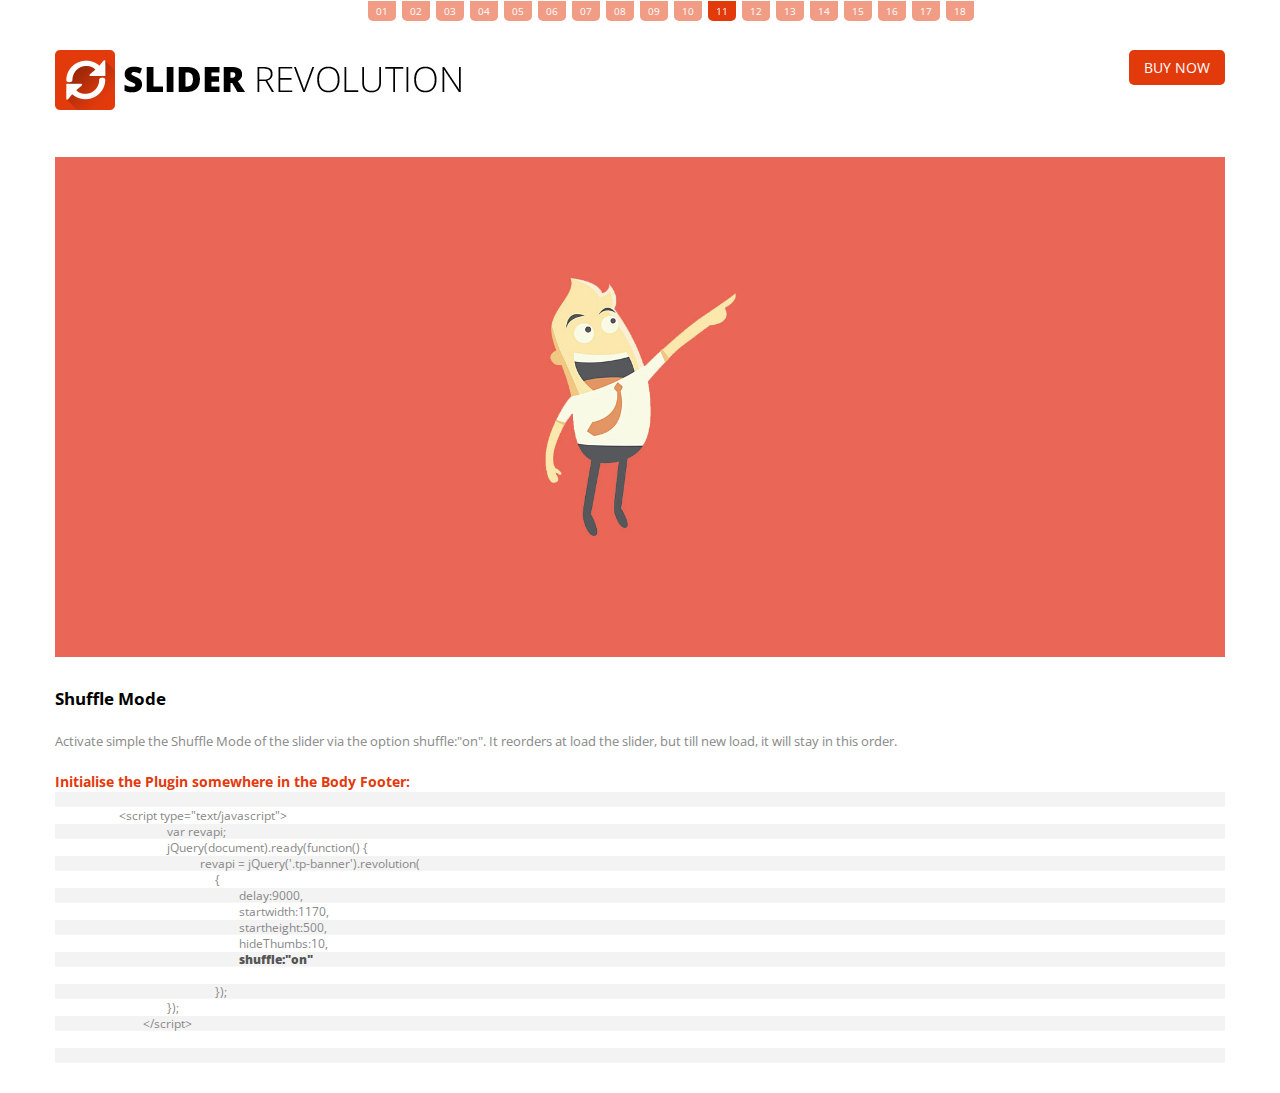
<file: docs/examples&sources/11.Sample-Shuffle.html>
<!DOCTYPE html>


<!--
#######################################
	- THE HEAD PART -
######################################
-->
<head>
	<meta http-equiv="Content-Type" content="text/html; charset=utf-8" />
	<meta http-equiv="X-UA-Compatible" content="IE=edge" />
	<meta name="viewport" content="width=device-width,initial-scale=1">

	<title>SLIDER REVOLUTION -  The Responsive Slider Plugin</title>

    <!-- get jQuery from the google apis -->
    <script type="text/javascript" src="http://ajax.googleapis.com/ajax/libs/jquery/1.10.1/jquery.js"></script>

    <!-- CSS STYLE-->
    <link rel="stylesheet" type="text/css" href="css/style.css" media="screen" />

    <!-- THE PREVIEW STYLE SHEETS, NO NEED TO LOAD IN YOUR DOM -->
    <link rel="stylesheet" type="text/css" href="css/navstylechange.css" media="screen" />
    <link rel="stylesheet" type="text/css" href="css/noneed.css" media="screen" />


    <!-- SLIDER REVOLUTION 4.x SCRIPTS  -->
    <script type="text/javascript" src="rs-plugin/js/jquery.themepunch.plugins.min.js"></script>
    <script type="text/javascript" src="rs-plugin/js/jquery.themepunch.revolution.min.js"></script>

	<!-- SLIDER REVOLUTION 4.x CSS SETTINGS -->
	<link rel="stylesheet" type="text/css" href="rs-plugin/css/settings.css" media="screen" />

	<!-- GOOGLE FONTS -->
	<link href='http://fonts.googleapis.com/css?family=Open+Sans:300,400,700,800' rel='stylesheet' type='text/css'>

</head>



<!--
#######################################
	- THE BODY PART -
######################################
-->
<body>

	<article class="prevnext">
		<a class="" href="01.Sample-Boxed.html">01</a>
		<a class="" href="02.Sample-Fullwidth.html">02</a>
		<a class="" href="03.Sample-FullScreen.html">03</a>
		<a class="" href="04.Sample-FullScreen-Offsets.html">04</a>
		<a class="" href="05.Sample-Aligns.html">05</a>
		<a class="" href="06.Sample-AlignForce.html">06</a>
		<a class="" href="07.Sample-Videos.html">07</a>
		<a class="" href="08.Sample-NavigationStyle.html">08</a>
		<a class="" href="09.Sample-Api.html">09</a>
		<a class="" href="10.B.Sample-LazyLoading Level2.html">10</a>
		<a class="active" href="11.Sample-Shuffle.html">11</a>
		<a class="" href="12.Sample-Backgrounds.html">12</a>
		<a class="" href="13.Sample-HideCaptions.html">13</a>
		<a class="" href="14.Sample-KenBurns.html">14</a>
		<a class="" href="15.Sample-VideoBG.html">15</a>
		<a class="" href="16.Caption-ShowDown.html">16</a>
		<a class="" href="17.Sample-DottedBG.html">17</a>
		<a class="" href="18.Sample-NewCaptionEffects.html">18</a>	</article>


	<!-- HEADER -->
	<header>
		<section class="container">
			<article class="logo-container"><a href="http://themes.themepunch.com/?theme=revolution_jq"><div class="logo"></div></a></article>
			<div class="button-holder"><a href="http://codecanyon.net/item/slider-revolution-responsive-jquery-plugin/2580848" target="_blank" class="button"><strong>BUY NOW</strong></a></div>
			<div style="clear:both"></div>
		</section>
	</header> <!-- END OF HEADER -->


	<article class="boxedcontainer">

	<!--
	#################################
		- THEMEPUNCH BANNER -
	#################################
	-->
	<!-- START REVOLUTION SLIDER 3.1 rev5 fullwidth mode -->

	<div class="tp-banner-container">
		<div class="tp-banner" >
			<ul>
				<!-- SLIDE  -->
				<li data-transition="fade" data-slotamount="5" data-masterspeed="700" >
					<!-- MAIN IMAGE -->
					<img src="images/bg1.jpg"   alt="slidebg1"  data-bgfit="cover" data-bgposition="center center" data-bgrepeat="no-repeat">


					<!-- LAYER NR. 1 -->
					<div class="tp-caption medium_bg_asbestos fade"
						data-x="0"
						data-y="0"
						data-speed="500"
						data-start="800"
						data-easing="Power4.easeOut"
						data-endspeed="300"
						data-endeasing="Power1.easeIn"
						data-captionhidden="off"
						style="z-index: 6">Slide 1
					</div>
				</li>

				<!-- SLIDE  -->
				<li data-transition="fade" data-slotamount="5" data-masterspeed="700" >
					<!-- MAIN IMAGE -->
					<img src="images/bg2.jpg"   alt="slidebg1"  data-bgfit="cover" data-bgposition="center center" data-bgrepeat="no-repeat">
					<!-- LAYERS -->
					<!-- LAYER NR. 1 -->
					<div class="tp-caption medium_bg_asbestos fade"
						data-x="0"
						data-y="0"
						data-speed="500"
						data-start="800"
						data-easing="Power4.easeOut"
						data-endspeed="300"
						data-endeasing="Power1.easeIn"
						data-captionhidden="off"
						style="z-index: 6">Slide 2
					</div>


				</li>

				<!-- SLIDE  -->
				<li data-transition="fade" data-slotamount="5" data-masterspeed="700" >
					<!-- MAIN IMAGE -->
					<img src="images/bg3.jpg"  alt="slidebg1"  data-bgfit="cover" data-bgposition="center center" data-bgrepeat="no-repeat">
					<!-- LAYERS -->
					<!-- LAYER NR. 1 -->
					<div class="tp-caption medium_bg_asbestos fade"
						data-x="0"
						data-y="0"
						data-speed="500"
						data-start="800"
						data-easing="Power4.easeOut"
						data-endspeed="300"
						data-endeasing="Power1.easeIn"
						data-captionhidden="off"
						style="z-index: 6">Slide 3
					</div>
				</li>

				<!-- SLIDE  -->
				<li data-transition="fade" data-slotamount="5" data-masterspeed="700" >
					<!-- MAIN IMAGE -->
					<img src="images/bg4.jpg"  alt="slidebg1"  data-bgfit="cover" data-bgposition="center center" data-bgrepeat="no-repeat">
					<!-- LAYERS -->
					<!-- LAYER NR. 1 -->
					<div class="tp-caption medium_bg_asbestos fade"
						data-x="0"
						data-y="0"
						data-speed="500"
						data-start="800"
						data-easing="Power4.easeOut"
						data-endspeed="300"
						data-endeasing="Power1.easeIn"
						data-captionhidden="off"
						style="z-index: 6">Slide 4
					</div>
				</li>


			</ul>
			<div class="tp-bannertimer"></div>
		</div>
	</div>

	<!-- THE SCRIPT INITIALISATION -->
	<!-- LOOK THE DOCUMENTATION FOR MORE INFORMATIONS -->
	<script type="text/javascript">

		var revapi;

		jQuery(document).ready(function() {

			   revapi = jQuery('.tp-banner').revolution(
				{
					delay:9000,
					startwidth:1170,
					startheight:500,
					hideThumbs:10,
					shuffle:"on"

				});

		});	//ready

	</script>

	<!-- END REVOLUTION SLIDER -->


	</article><!-- Content End -->








<!-- HERE COMES ONLY THE DEMO INFORMATION, NO NEED TO CARE ABOUT IT -->

	<section class="container">
		<h2>Shuffle Mode</h2>
		<p>Activate simple the Shuffle Mode of the slider via the option shuffle:"on". It reorders at load the slider, but till new load, it will stay in this order.</p>
		<div style="width:100%;height:20px"></div>
		<h3> Initialise the Plugin somewhere in the Body Footer:</h3>
	  <pre>
	  	&lt;script type="text/javascript"&gt;
				var revapi;
				jQuery(document).ready(function() {
					   revapi = jQuery('.tp-banner').revolution(
						{
							delay:9000,
							startwidth:1170,
							startheight:500,
							hideThumbs:10,
							<strong>shuffle:"on"</strong>

						});
				});
			&lt;/script&gt;
	  </pre>
	</section>






</body>
</file>
<file: docs/assets/blueprint-css/screen.css>
/* -----------------------------------------------------------------------


 Blueprint CSS Framework 0.9
 http://blueprintcss.org

   * Copyright (c) 2007-Present. See LICENSE for more info.
   * See README for instructions on how to use Blueprint.
   * For credits and origins, see AUTHORS.
   * This is a compressed file. See the sources in the 'src' directory.

----------------------------------------------------------------------- */

/* reset.css */
html, body, div, span, object, iframe, h1, h2, h3, h4, h5, h6, p, blockquote, pre, a, abbr, acronym, address, code, del, dfn, em, img, q, dl, dt, dd, ol, ul, li, fieldset, form, label, legend, table, caption, tbody, tfoot, thead, tr, th, td {margin:0;padding:0;border:0;font-weight:inherit;font-style:inherit;font-size:100%;font-family:inherit;vertical-align:baseline;}
body {line-height:1.5;}
table {border-collapse:separate;border-spacing:0;}
caption, th, td {text-align:left;font-weight:normal;}
table, td, th {vertical-align:middle;}
blockquote:before, blockquote:after, q:before, q:after {content:"";}
blockquote, q {quotes:"" "";}
a img {border:none;}

/* custom.css */
.info { background:#fafcfc; }
.borderTop { border-top: 1px solid #eee;}
.append-0 {padding-right:20px;}

/* typography.css */
body {font-size:80%;color:#222;background:#fff;font-family:"Helvetica Neue", Arial, Helvetica, sans-serif;padding-top:30px;}
h1, h2, h3, h4, h5, h6 {font-weight:normal;color:#111;}
h1 {font-size:2.6em;line-height:1;margin-bottom:0.5em;}
h2 {font-size:1.9em;margin-bottom:0.75em;}
h3 {font-size:1.4em;line-height:1;margin-bottom:1em;}
h4 {font-size:1.1em;line-height:1.25;margin-bottom:1.25em;}
h5 {font-size:1em;font-weight:bold;margin-bottom:1.5em;}
h6 {font-size:1em;font-weight:bold;}
h1 img, h2 img, h3 img, h4 img, h5 img, h6 img {margin:0;}
p {margin:0 0 1.5em;line-height:1.65em;}
p img.left {float:left;margin:1.5em 1.5em 1.5em 0;padding:0;}
p img.right {float:right;margin:1.5em 0 1.5em 1.5em;}
a:focus, a:hover {color:#000;}
a {color:#009;text-decoration:underline;}
blockquote {margin:1.5em;color:#666;font-style:italic;}
strong {font-weight:bold;}
em, dfn {font-style:italic;}
dfn {font-weight:bold;}
sup, sub {line-height:0;}
abbr, acronym {border-bottom:1px dotted #666;}
address {margin:0 0 1.5em;font-style:italic;}
del {color:#666;}
pre {margin:1.5em 0;white-space:pre;}
pre, code, tt {font:13px 'andale mono', 'lucida console', monospace;line-height:1.5;}
li ul, li ol {margin:0 1.5em;}
ul, ol {margin:0 1.5em 1.5em 3.5em;}
ul {list-style-type:disc;}
ol {list-style-type:decimal;}
ol.alpha {list-style:upper-alpha;}
dl {margin:0 0 1.5em 0;}
dl dt {font-weight:bold;}
dd {margin-left:1.5em;}
table {margin-bottom:1.4em;width:100%;}
th {font-weight:bold;}
thead th {background:#c3d9ff;}
th, td, caption {padding:4px 10px 4px 5px;}
tr.even td {background:#e5ecf9;}
tfoot {font-style:italic;}
caption {background:#eee;}
.small {font-size:.85em;margin-bottom:1.875em;line-height:1.875em;}
.large {font-size:1.2em;line-height:2.5em;margin-bottom:1.25em;}
.hide {display:none;}
.quiet {color:#666;}
.loud {color:#000;}
.highlight {background:#ff0;}
.added {background:#060;color:#fff;}
.removed {background:#900;color:#fff;}
.first {margin-left:0;padding-left:0;}
.last {margin-right:0;padding-right:0;}
.top {margin-top:0;padding-top:0;}
.bottom {margin-bottom:0;padding-bottom:0;}
.center {text-align:center;}

/* forms.css */
label {font-weight:bold;}
fieldset {padding:1.4em;margin:0 0 1.5em 0;border:1px solid #ccc;}
legend {font-weight:bold;font-size:1.2em;}
input[type=text], input[type=password], input.text, input.title, textarea, select {background-color:#fff;border:1px solid #bbb;}
input[type=text]:focus, input[type=password]:focus, input.text:focus, input.title:focus, textarea:focus, select:focus {border-color:#666;}
input[type=text], input[type=password], input.text, input.title, textarea, select {margin:0.5em 0;}
input.text, input.title {width:300px;padding:5px;}
input.title {font-size:1.5em;}
textarea {width:390px;height:250px;padding:5px;}
input[type=checkbox], input[type=radio], input.checkbox, input.radio {position:relative;top:.25em;}
form.inline {line-height:3;}
form.inline p {margin-bottom:0;}
.error, .notice, .success {padding:.8em;margin-bottom:1em;border:2px solid #ddd;}
.error {background:#FBE3E4;color:#8a1f11;border-color:#FBC2C4;}
.notice {background:#FFF6BF;color:#514721;border-color:#FFD324;}
.success {background:#E6EFC2;color:#264409;border-color:#C6D880;}
.error a {color:#8a1f11;}
.notice a {color:#514721;}
.success a {color:#264409;}

/* grid.css */
.container {width:790px;margin:0 auto;}
.showgrid {background:url(src/grid.png);}
.column, div.span-1, div.span-2, div.span-3, div.span-4, div.span-5, div.span-6, div.span-7, div.span-8, div.span-9, div.span-10, div.span-11, div.span-12, div.span-13, div.span-14, div.span-15, div.span-16, div.span-17, div.span-18, div.span-19, div.span-20, div.span-21, div.span-22, div.span-23, div.span-24 {float:left;margin-right:10px;}
.last, div.last {margin-right:0;}
.span-1 {width:30px;}
.span-2 {width:70px;}
.span-3 {width:110px;}
.span-4 {width:150px;}
.span-5 {width:190px;}
.span-6 {width:230px;}
.span-7 {width:270px;}
.span-8 {width:310px;}
.span-9 {width:350px;}
.span-10 {width:390px;}
.span-11 {width:430px;}
.span-12 {width:470px;}
.span-13 {width:510px;}
.span-14 {width:550px;}
.span-15 {width:590px;}
.span-16 {width:630px;}
.span-17 {width:670px;}
.span-18 {width:710px;}
.span-19 {width:750px;}
.span-20 {width:790px;}
.span-21 {width:830px;}
.span-22 {width:870px;}
.span-23 {width:910px;}
.span-24, div.span-24 {width:950px;margin:0;}
input.span-1, textarea.span-1, input.span-2, textarea.span-2, input.span-3, textarea.span-3, input.span-4, textarea.span-4, input.span-5, textarea.span-5, input.span-6, textarea.span-6, input.span-7, textarea.span-7, input.span-8, textarea.span-8, input.span-9, textarea.span-9, input.span-10, textarea.span-10, input.span-11, textarea.span-11, input.span-12, textarea.span-12, input.span-13, textarea.span-13, input.span-14, textarea.span-14, input.span-15, textarea.span-15, input.span-16, textarea.span-16, input.span-17, textarea.span-17, input.span-18, textarea.span-18, input.span-19, textarea.span-19, input.span-20, textarea.span-20, input.span-21, textarea.span-21, input.span-22, textarea.span-22, input.span-23, textarea.span-23, input.span-24, textarea.span-24 {border-left-width:1px!important;border-right-width:1px!important;padding-left:5px!important;padding-right:5px!important;}
input.span-1, textarea.span-1 {width:18px!important;}
input.span-2, textarea.span-2 {width:58px!important;}
input.span-3, textarea.span-3 {width:98px!important;}
input.span-4, textarea.span-4 {width:138px!important;}
input.span-5, textarea.span-5 {width:178px!important;}
input.span-6, textarea.span-6 {width:218px!important;}
input.span-7, textarea.span-7 {width:258px!important;}
input.span-8, textarea.span-8 {width:298px!important;}
input.span-9, textarea.span-9 {width:338px!important;}
input.span-10, textarea.span-10 {width:378px!important;}
input.span-11, textarea.span-11 {width:418px!important;}
input.span-12, textarea.span-12 {width:458px!important;}
input.span-13, textarea.span-13 {width:498px!important;}
input.span-14, textarea.span-14 {width:538px!important;}
input.span-15, textarea.span-15 {width:578px!important;}
input.span-16, textarea.span-16 {width:618px!important;}
input.span-17, textarea.span-17 {width:658px!important;}
input.span-18, textarea.span-18 {width:698px!important;}
input.span-19, textarea.span-19 {width:738px!important;}
input.span-20, textarea.span-20 {width:778px!important;}
input.span-21, textarea.span-21 {width:818px!important;}
input.span-22, textarea.span-22 {width:858px!important;}
input.span-23, textarea.span-23 {width:898px!important;}
input.span-24, textarea.span-24 {width:938px!important;}
.append-1 {padding-right:40px;}
.append-2 {padding-right:80px;}
.append-3 {padding-right:120px;}
.append-4 {padding-right:160px;}
.append-5 {padding-right:200px;}
.append-6 {padding-right:240px;}
.append-7 {padding-right:280px;}
.append-8 {padding-right:320px;}
.append-9 {padding-right:360px;}
.append-10 {padding-right:400px;}
.append-11 {padding-right:440px;}
.append-12 {padding-right:480px;}
.append-13 {padding-right:520px;}
.append-14 {padding-right:560px;}
.append-15 {padding-right:600px;}
.append-16 {padding-right:640px;}
.append-17 {padding-right:680px;}
.append-18 {padding-right:720px;}
.append-19 {padding-right:760px;}
.append-20 {padding-right:800px;}
.append-21 {padding-right:840px;}
.append-22 {padding-right:880px;}
.append-23 {padding-right:920px;}
.prepend-1 {padding-left:40px;}
.prepend-2 {padding-left:80px;}
.prepend-3 {padding-left:120px;}
.prepend-4 {padding-left:160px;}
.prepend-5 {padding-left:200px;}
.prepend-6 {padding-left:240px;}
.prepend-7 {padding-left:280px;}
.prepend-8 {padding-left:320px;}
.prepend-9 {padding-left:360px;}
.prepend-10 {padding-left:400px;}
.prepend-11 {padding-left:440px;}
.prepend-12 {padding-left:480px;}
.prepend-13 {padding-left:520px;}
.prepend-14 {padding-left:560px;}
.prepend-15 {padding-left:600px;}
.prepend-16 {padding-left:640px;}
.prepend-17 {padding-left:680px;}
.prepend-18 {padding-left:720px;}
.prepend-19 {padding-left:760px;}
.prepend-20 {padding-left:800px;}
.prepend-21 {padding-left:840px;}
.prepend-22 {padding-left:880px;}
.prepend-23 {padding-left:920px;}
div.border {padding-right:4px;margin-right:5px;border-right:1px solid #eee;}
div.colborder {padding-right:24px;margin-right:25px;border-right:1px solid #eee;}
div.colborderTop {border-top:1px solid #eee;}
.pull-1 {margin-left:-40px;}
.pull-2 {margin-left:-80px;}
.pull-3 {margin-left:-120px;}
.pull-4 {margin-left:-160px;}
.pull-5 {margin-left:-200px;}
.pull-6 {margin-left:-240px;}
.pull-7 {margin-left:-280px;}
.pull-8 {margin-left:-320px;}
.pull-9 {margin-left:-360px;}
.pull-10 {margin-left:-400px;}
.pull-11 {margin-left:-440px;}
.pull-12 {margin-left:-480px;}
.pull-13 {margin-left:-520px;}
.pull-14 {margin-left:-560px;}
.pull-15 {margin-left:-600px;}
.pull-16 {margin-left:-640px;}
.pull-17 {margin-left:-680px;}
.pull-18 {margin-left:-720px;}
.pull-19 {margin-left:-760px;}
.pull-20 {margin-left:-800px;}
.pull-21 {margin-left:-840px;}
.pull-22 {margin-left:-880px;}
.pull-23 {margin-left:-920px;}
.pull-24 {margin-left:-960px;}
.pull-1, .pull-2, .pull-3, .pull-4, .pull-5, .pull-6, .pull-7, .pull-8, .pull-9, .pull-10, .pull-11, .pull-12, .pull-13, .pull-14, .pull-15, .pull-16, .pull-17, .pull-18, .pull-19, .pull-20, .pull-21, .pull-22, .pull-23, .pull-24 {float:left;position:relative;}
.push-1 {margin:0 -40px 1.5em 40px;}
.push-2 {margin:0 -80px 1.5em 80px;}
.push-3 {margin:0 -120px 1.5em 120px;}
.push-4 {margin:0 -160px 1.5em 160px;}
.push-5 {margin:0 -200px 1.5em 200px;}
.push-6 {margin:0 -240px 1.5em 240px;}
.push-7 {margin:0 -280px 1.5em 280px;}
.push-8 {margin:0 -320px 1.5em 320px;}
.push-9 {margin:0 -360px 1.5em 360px;}
.push-10 {margin:0 -400px 1.5em 400px;}
.push-11 {margin:0 -440px 1.5em 440px;}
.push-12 {margin:0 -480px 1.5em 480px;}
.push-13 {margin:0 -520px 1.5em 520px;}
.push-14 {margin:0 -560px 1.5em 560px;}
.push-15 {margin:0 -600px 1.5em 600px;}
.push-16 {margin:0 -640px 1.5em 640px;}
.push-17 {margin:0 -680px 1.5em 680px;}
.push-18 {margin:0 -720px 1.5em 720px;}
.push-19 {margin:0 -760px 1.5em 760px;}
.push-20 {margin:0 -800px 1.5em 800px;}
.push-21 {margin:0 -840px 1.5em 840px;}
.push-22 {margin:0 -880px 1.5em 880px;}
.push-23 {margin:0 -920px 1.5em 920px;}
.push-24 {margin:0 -960px 1.5em 960px;}
.push-1, .push-2, .push-3, .push-4, .push-5, .push-6, .push-7, .push-8, .push-9, .push-10, .push-11, .push-12, .push-13, .push-14, .push-15, .push-16, .push-17, .push-18, .push-19, .push-20, .push-21, .push-22, .push-23, .push-24 {float:right;position:relative;}
.prepend-top {margin-top:1.5em;}
.append-bottom {margin-bottom:1.5em;}
.box {padding:1.5em;margin-bottom:1.5em;background:#E5ECF9;}
hr {background:#ddd;color:#ddd;clear:both;float:none;width:100%;height:.1em;margin:0 0 1.45em;border:none;}
hr.space {background:#fff;color:#fff;}
.clearfix:after, .container:after {content:"\0020";display:block;height:0;clear:both;visibility:hidden;overflow:hidden;}
.clearfix, .container {display:block;}
.clear {clear:both;}
</file>
<file: docs/assets/blueprint-css/print.css>
/* -----------------------------------------------------------------------


 Blueprint CSS Framework 0.9
 http://blueprintcss.org

   * Copyright (c) 2007-Present. See LICENSE for more info.
   * See README for instructions on how to use Blueprint.
   * For credits and origins, see AUTHORS.
   * This is a compressed file. See the sources in the 'src' directory.

----------------------------------------------------------------------- */

/* print.css */
body {line-height:1.5;font-family:"Helvetica Neue", Arial, Helvetica, sans-serif;color:#000;background:none;font-size:10pt;}
.container {background:none;}
hr {background:#ccc;color:#ccc;width:100%;height:2px;margin:2em 0;padding:0;border:none;}
hr.space {background:#fff;color:#fff;}
h1, h2, h3, h4, h5, h6 {font-family:"Helvetica Neue", Arial, "Lucida Grande", sans-serif;}
code {font:.9em "Courier New", Monaco, Courier, monospace;}
img {float:left;margin:1.5em 1.5em 1.5em 0;}
a img {border:none;}
p img.top {margin-top:0;}
blockquote {margin:1.5em;padding:1em;font-style:italic;font-size:.9em;}
.small {font-size:.9em;}
.large {font-size:1.1em;}
.quiet {color:#999;}
.hide {display:none;}
a:link, a:visited {background:transparent;font-weight:700;text-decoration:underline;}
a:link:after, a:visited:after {content:" (" attr(href) ")";font-size:90%;}
</file>
<file: docs/assets/blueprint-css/ie.css>
/* -----------------------------------------------------------------------


 Blueprint CSS Framework 0.9
 http://blueprintcss.org

   * Copyright (c) 2007-Present. See LICENSE for more info.
   * See README for instructions on how to use Blueprint.
   * For credits and origins, see AUTHORS.
   * This is a compressed file. See the sources in the 'src' directory.

----------------------------------------------------------------------- */

/* ie.css */
body {text-align:center;}
.container {text-align:left;}
* html .column, * html div.span-1, * html div.span-2, * html div.span-3, * html div.span-4, * html div.span-5, * html div.span-6, * html div.span-7, * html div.span-8, * html div.span-9, * html div.span-10, * html div.span-11, * html div.span-12, * html div.span-13, * html div.span-14, * html div.span-15, * html div.span-16, * html div.span-17, * html div.span-18, * html div.span-19, * html div.span-20, * html div.span-21, * html div.span-22, * html div.span-23, * html div.span-24 {overflow-x:hidden;}
* html legend {margin:0px -8px 16px 0;padding:0;}
ol {margin-left:2em;}
sup {vertical-align:text-top;}
sub {vertical-align:text-bottom;}
html>body p code {*white-space:normal;}
hr {margin:-8px auto 11px;}
img {-ms-interpolation-mode:bicubic;}
.clearfix, .container {display:inline-block;}
* html .clearfix, * html .container {height:1%;}
fieldset {padding-top:0;}
input.text, input.title {background-color:#fff;border:1px solid #bbb;}
input.text:focus, input.title:focus {border-color:#666;}
input.text, input.title, textarea, select {margin:0.5em 0;}
input.checkbox, input.radio {position:relative;top:.25em;}
form.inline div, form.inline p {vertical-align:middle;}
form.inline label {position:relative;top:-0.25em;}
form.inline input.checkbox, form.inline input.radio, form.inline input.button, form.inline button {margin:0.5em 0;}
button, input.button {position:relative;top:0.25em;}
</file>
<file: docs/assets/blueprint-css/plugins/fancy-type/screen.css>
/* -------------------------------------------------------------- 
  
   fancy-type.css
   * Lots of pretty advanced classes for manipulating text.
   
   See the Readme file in this folder for additional instructions.

-------------------------------------------------------------- */

/* Indentation instead of line shifts for sibling paragraphs. */
   /* p + p { text-indent:2em; margin-top:-1.5em; } */
   form p + p  { text-indent: 0; } /* Don't want this in forms. */
   

/* For great looking type, use this code instead of asdf: 
   <span class="alt">asdf</span>  
   Best used on prepositions and ampersands. */
  
.alt { 
  color: #666; 
  font-family: "Warnock Pro", "Goudy Old Style","Palatino","Book Antiqua", Georgia, serif; 
  font-style: italic;
  font-weight: normal;
}


/* For great looking quote marks in titles, replace "asdf" with:
   <span class="dquo">&#8220;</span>asdf&#8221;
   (That is, when the title starts with a quote mark). 
   (You may have to change this value depending on your font size). */  
   
.dquo { margin-left: -.5em; } 


/* Reduced size type with incremental leading
   (http://www.markboulton.co.uk/journal/comments/incremental_leading/)

   This could be used for side notes. For smaller type, you don't necessarily want to 
   follow the 1.5x vertical rhythm -- the line-height is too much. 
   
   Using this class, it reduces your font size and line-height so that for 
   every four lines of normal sized type, there is five lines of the sidenote. eg:

   New type size in em's:
     10px (wanted side note size) / 12px (existing base size) = 0.8333 (new type size in ems)

   New line-height value:
     12px x 1.5 = 18px (old line-height)
     18px x 4 = 72px 
     72px / 5 = 14.4px (new line height)
     14.4px / 10px = 1.44 (new line height in em's) */

p.incr, .incr p {
	font-size: 10px;
	line-height: 1.44em;  
	margin-bottom: 1.5em;
}


/* Surround uppercase words and abbreviations with this class.
   Based on work by Jørgen Arnor Gårdsø Lom [http://twistedintellect.com/] */
   
.caps { 
  font-variant: small-caps; 
  letter-spacing: 1px; 
  text-transform: lowercase; 
  font-size:1.2em;
  line-height:1%;
  font-weight:bold;
  padding:0 2px;
}
</file>
<file: html/css/superfish.css>
/*** ESSENTIAL STYLES ***/
.sf-menu, .sf-menu * {
	margin: 0;
	padding: 0;
	list-style: none;
}
.sf-menu li {
	position: relative;
}
.sf-menu ul {
	position: absolute;
	display: none;
	top: 100%;
	left: 0;
	z-index: 99;
}
.sf-menu > li {
	float: left;
}
.sf-menu li:hover > ul,
.sf-menu li.sfHover > ul {
	display: block;
}

.sf-menu a {
	display: block;
	position: relative;
}
.sf-menu ul ul {
	top: 0;
	left: 100%;
}


/*** DEMO SKIN ***/
.sf-menu {
	margin-bottom: 0;
	text-transform:uppercase;
	font-size:12px;
	font-weight:600;
}
.sf-menu ul {
	min-width: 12em; /* allow long menu items to determine submenu width */
	*width: 12em; /* no auto sub width for IE7, see white-space comment below */
}
.sf-menu a {
	padding: 1.1em 1.8em;
	text-decoration: none;
	zoom: 1; /* IE7 */
	color: #fff;
}
.sf-menu a#sign_in {
	background-color:#252525;
	}
.sf-menu li {
	/*background: ;*/
	white-space: nowrap; /* no need for Supersubs plugin */
	*white-space: normal; /* ...unless you support IE7 (let it wrap) */
	-webkit-transition: background .2s;
	transition: background .2s;
}
ul.sf-menu li a{
	color:#fff;
}
ul.sf-menu li a:hover{
	color:#30d9a4;
	outline:none;
}
.sf-menu ul li {
	background: #111;
	min-width:200px;
}
.sf-menu ul li a {
	background: #111;
	min-width:200px;
	padding: 0.9em 1.8em;
}
.sf-menu ul li a:hover {
	background: #30d9a4;
	color:#111;
		outline:none;
}
.sf-menu ul ul li {
	background: #111;
}
.sf-menu li:hover,
.sf-menu li.sfHover {
	background: #111;
	/* only transition out, not in */
	-webkit-transition: none;
	transition: none;
	color:#fff;
}

/*** arrows (for all except IE7) **/
.sf-arrows .sf-with-ul {
	padding-right: 2.5em;
	*padding-right: 1em; /* no CSS arrows for IE7 (lack pseudo-elements) */
}
/* styling for both css and generated arrows */
.sf-arrows .sf-with-ul:after {
	content: '';
	position: absolute;
	top: 50%;
	right: 1em;
	margin-top: -3px;
	height: 0;
	width: 0;
	/* order of following 3 rules important for fallbacks to work */
	border: 5px solid transparent;
	border-top-color: #fff; /* edit this to suit design (no rgba in IE8) */
	border-top-color: rgba(255,255,255,.5);
}
.sf-arrows > li > .sf-with-ul:focus:after,
.sf-arrows > li:hover > .sf-with-ul:after,
.sf-arrows > .sfHover > .sf-with-ul:after {
	border-top-color: #30d9a4; /* IE8 fallback colour */
}
/* styling for right-facing arrows */
.sf-arrows ul .sf-with-ul:after {
	margin-top: -5px;
	margin-right: -3px;
	border-color: transparent;
	border-left-color: #30d9a4; /* edit this to suit design (no rgba in IE8) */
	border-left-color: rgba(255,255,255,.5);
}
.sf-arrows ul li > .sf-with-ul:focus:after,
.sf-arrows ul li:hover > .sf-with-ul:after,
.sf-arrows ul .sfHover > .sf-with-ul:after {
	border-left-color: white;
}
#mobnav-btn:before {
    display: none;
	font-family: "fontello";
	 content: "\e874";
    font-size: 24px;
	width:24px;
	height:24px;
    color: white;
	cursor:pointer;
}
.mobnav-subarrow {
    display: none;
}
@media (max-width: 767px) {
	   #mobnav-btn  {
		   position:absolute;
		   top:-52px;
		   right:20px;
		   width:20px;
	      height:20px;
	      cursor:pointer;
    }
	#logo  {margin-bottom:10px; }
   #mobnav-btn:before  {
        display: block;
    }
    .mobnav-subarrow {
        display: block;
        height: 47px;
        width: 100%;
        background-position: top left!important;
        position: absolute;
        top: 0;
        right: 0;
        cursor: pointer;
        -webkit-transition: all .1s ease-in-out;
        -moz-transition: all .1s ease-in-out;
        -ms-transition: all .1s ease-in-out;
        -o-transition: all .1s ease-in-out;
        transition: all .1s ease-in-out;
    }
	/* styling for both css and generated arrows */
	.sf-arrows .sf-with-ul:after {
	top: 50%;
	right: 20px;

}
    .sf-menu {
        width: 100%!important;
        /*display: none;  tale ne sme bit none */
    }
    .sf-menu.xactive {
        display: block!important;
    }
    .sf-menu li {
        float: none!important;
        display: block!important;
        width: 100%!important;
    }
    .sf-menu li a {
        float: none!important;
    }
    .sf-menu ul {
        position:static!important;
        display: none!important;
    }
    .xpopdrop ul {
        display: block!important;
    }
}
</file>
<file: html/css/style.css>
/*
Theme Name: 
Theme URI: http://www.ansonika.com/learn/
Author: Ansonika
Author URI: http://themeforest.net/user/Ansonika/

CSS STRUCTURE:

1. SITE STRUCTURE and TYPOGRAPHY
2. PAGES AND CONTENT
3. FORMS
4. COMMON
5. MEDIA QUERIES

/*============================================================================================*/
/* 1.  SITE STRUCTURE and TYPOGRAPHY */
/*============================================================================================*/
/* Fonts and Icons */
/*@import url('http://fonts.googleapis.com/css?family=Open+Sans:400,600,700,800');
@import url('http://fonts.googleapis.com/css?family=PT+Sans:400,700&subset=latin,latin-ext');
@import url('http://fonts.googleapis.com/css?family=Montserrat:400,700');
@import url('http://fonts.googleapis.com/css?family=Lato:400,700,900');*/
@import url('http://fonts.googleapis.com/css?family=Ubuntu:400,600,700,800,900&subset=latin,latin-ext');
/*@import url('http://fonts.googleapis.com/css?family=Raleway:400,500,600,700,800&subset=latin,latin-ext');
@import url('http://fonts.googleapis.com/css?family=Roboto:400,600,700,800,900');
@import url('http://fonts.googleapis.com/css?family=Calibri:200,300,400,500,600,700,800,900');*/


/* Structure */
body {
	font-family: 'Ubuntu', Arial, Helvetica, sans-serif;
	font-size:14px;
	line-height:20px;
	margin:0;
    padding-top: 75px;
	background-color:#fff;
	color:#2d4050;
	-webkit-font-smoothing: antialiased !important;
}
html #boxed  {
	width:1170px;
	margin:auto;
	-moz-box-shadow: 0 0 5px #000;
	-webkit-box-shadow: 0 0 5px#000;
	box-shadow: 0 0 5px #000;
}
 body#boxed  {
	 background: url(../img/pattern_1.png) repeat;
}
header {
	background-color:#1c1c1c;
	border-bottom: 1px solid #272727;
	padding:15px 0;
}
ul#top_nav {
	list-style:none;
	padding:0;
	margin:10px 15px 0 0;
	font-size:12px;
	float:right;
}
ul#top_nav li a{
	color:#ccc;
}
ul#top_nav li a:hover{
	color:#fff;
}
ul#top_nav li:first-child{
	border-left: none;
}
ul#top_nav li {
	display:inline-block;
	border-left: 1px solid #333;
	height:12px;
	line-height:12px;
	padding-right:5px;
	padding-left:7px;
}
nav {
	background-color:#1c1c1c;

}
a#logo {
	width:150px;
	height:36px;
	background:url(../img/logo.png) no-repeat 0 0;
	text-indent:-9999px;
	display:block;
}

.divider_top{
	background:url(../img/top_divider.png) repeat-x center bottom;
	width:100%;
	height:37px;
	position:absolute;
	bottom:-8px;
	left:0;
}
.divider_top_black{
	background:url(../img/top_divider_black.png) repeat-x center bottom;
	width:100%;
	height:37px;
	position:absolute;
	top:-30px;
	left:0;
	z-index:999;
}
#sub-header.pattern_1{
	background:#1abc9c url(../img/pattern_1.png) repeat center top;
}
#sub-header.pattern_2{
	background:#1abc9c url(../img/pattern_2.png) repeat center top;
}
#sub-header{
	padding:30px 0 70px 0;
	color:#fff;
	position:relative;
	width:100%;
	background:url(../img/users_header.jpg) repeat 0 0;
}

#main_content, #mentor_content {
	padding:60px 0;

}
#main_content_gray{
	padding:60px 0 30px 0;
	background-color:#fafafa;
}
#announce{
	padding:60px 0;
}


/* TYPOGRAPHY and links color */
p {
	margin-bottom:20px;
}
p.lead{
	font-weight:300;
}
p.lead.boxed{
	font-weight:600;
	font-size:30px;
	background-color: #333;
	display:inline-block;
	padding: 3px 12px;
}
a {
  color: #0cbdaa;
  text-decoration: none;
  -webkit-transition: all 0.4s ease;
  transition: all 0.4s ease;
}
a:hover,
a:focus {
  color: #000;
  text-decoration: none;
}

h1,h2,h3,h4,h5,h6 {
  	font-family: 'Ubuntu', Arial, Helvetica, sans-serif;
}

h1 {
	text-transform:uppercase;
	font-weight:700;
	font-size:60px;
	margin:20px 0 0 0;
	padding:0;
}
#subscribe h1 {
	font-size:46px;
	margin-top:85px;
}
#main_content h2, #main_content_gray h2, #mentor_content h2 {
	text-transform:uppercase;
	font-weight:400;
	font-size:36px;
	margin-top:30px;
}

#sub-header-features h1, #sub-header-features-2 h1{
	text-transform:uppercase;
	font-weight:400;
	font-size:72px;
	margin:20px 0 0 0;
	padding:0;
}
#sub-header-features h2, #sub-header-features-2 h2{
	font-size:20px;
	font-weight:700;
}
#main_content  h2.plan-title  {
	font-size:18px;
	font-weight:600;
}
#sub-header-features p{
	font-size:14px;
	color:#75807d;
	font-weight:600;
}
#sub-header-features-2 p{
	font-size:14px;
	color:#dbf5f2;
	font-weight:600;
}
#sub-header-features p strong, #sub-header-features ul li strong{
	color:#5b6462;
}
#sub-header-features ul{
	font-size:14px;
	color:#fff;
	font-weight:600;
	list-style:none;
	padding:0;
	margin:0;
	margin-bottom:20px;
}
#sub-header-features p strong, #sub-header-features-2 p strong{
	color:#fff;
}
#testimonials h2{
	text-transform:uppercase;
	color:#fff;
	font-size:60px;
	font-weight:normal;
	letter-spacing:5px;
}
#main-features h2, #main-features_green h2 {
	text-transform:uppercase;
	color:#fff;
	font-size:48px;
	font-weight:normal;
	letter-spacing:5px;
	margin-top:0;
	padding-top:20px;
}
#main_content .post h2{
	font-size:26px;
	line-height:28px;
}
#main-features p.lead, #main-features_green p.lead{
	color:#fff;
	font-size:18px;
	margin-bottom:60px;
}
#main-features h3, #main-features_green h3 {
	color:#fff;
	font-size:18px;
	font-weight:700;
}

.question_box h3 {
	font-size:18px;
	text-align:left;
	line-height:22px;
	margin-bottom:10px;
}
.box_style_1 h4{
	border-bottom: 1px solid #eaeff3;
	padding-bottom:10px;
	text-transform:uppercase;
}

#main-contact h3{
	margin-top:0;
	padding-top:0;
}
.box-wp h3 { font-size:36px; font-weight:400;}
.box-wp p.lead {font-weight:600;}

footer h3{
	font-size:30px;
}
#nav-footer h4{
	text-transform:uppercase;
	font-size:18px;
}
ul.latest_news h5{
	margin:0 0 0 25px;
	padding:0;
}


/* #Site Footer */
footer {
	background:#1c1c1c url(../img/logo_footer.png) no-repeat center 60px;
	color:#fff;
	width:100%;
	padding-top:150px;
    padding-bottom: 50px;
	text-align:center;
	font-size:13px;
}
#nav-footer ul{
	list-style:none;
	padding:0;
	margin:10px 0 20px 0;
}
ul#follow_us {
	list-style:none;
	padding:0;
	margin:10px 0 15px 0;
}
ul#follow_us  li{
	font-weight:600;
}
#nav-footer ul li a{
	color:#c6c6c7;
}
#nav-footer ul li a:hover, #nav-footer ul li a.active{
	color:#1dd7b2;
}
ul#follow_us  li{
	display: inline-block;
	margin-right:15px;
}
ul#follow_us  li a{
	width:34px;
	height:34px;
	-webkit-border-radius: 50%;
	-moz-border-radius: 50%;
	border-radius: 50%;
	border: 2px solid #c6c6c7;
	color:#c6c6c7;
	display:block;
	line-height:32px;
	font-size:18px;
	text-align:center;
	font-weight:normal;
}
ul#follow_us li a:hover{
	border: 2px solid #fff;
	color:#fff;
}
#copy_right{
	background-color:#202020;
	padding:10px;
	color:#555;
    text-align:center;
    font-size:13px;
}
footer hr{
	border-color:#2a2a2a;
	margin-top:60px;
}
.phone{
	font-size:22px; color:#F66
}

/* Buttons */
a.button_top {
	border:none;
	margin-top:5px;
	background:#292929;
	color:#fff;
	font-size:11px;
	padding:5px 16px 2px 16px;
	text-decoration:none; 
	transition: background .5s ease; 
	-moz-transition: background .5s ease; 
	-webkit-transition: background .5s ease; 
	-o-transition: background .5s ease; 
	display:inline-block;
	-webkit-border-radius: 3px;
	-moz-border-radius: 3px;
	border-radius: 3px;
	cursor:pointer;
	outline:none;
	font-weight:700;
	text-transform:uppercase;
	-webkit-font-smoothing: antialiased;
}
a.button_top#apply {
	border:none;
	margin-top:5px;
	background: #F66;
	
}
a.button_top:hover {background:#30d9a4; color:#fff;}

a.button_medium, .button_medium {
	border:none;
	background:#30d9a4;
	color:#fff;
	padding:7px 12px;
	text-decoration:none; 
	transition: background .5s ease; 
	-moz-transition: background .5s ease; 
	-webkit-transition: background .5s ease; 
	-o-transition: background .5s ease; 
	display:inline-block;
	cursor:pointer;
	outline:none;
	font-weight:700;
	text-transform:uppercase;
	margin-bottom:20px;
	-webkit-font-smoothing: antialiased;
}

a.button_medium_red, .button_medium_red {
    border:none;
    background:#ff6666;
    color:#fff;
    padding:7px 12px;
    text-decoration:none;
    transition: background .5s ease;
    -moz-transition: background .5s ease;
    -webkit-transition: background .5s ease;
    -o-transition: background .5s ease;
    display:inline-block;
    cursor:pointer;
    outline:none;
    font-weight:700;
    text-transform:uppercase;
    margin-bottom:20px;
    -webkit-font-smoothing: antialiased;
}

a.button_medium:hover, .button_medium:hover, a.button_medium_red:hover, .button_medium_red:hover {background:#262c2d;}

a.button_subscribe, .button_subscribe {
	border:none;
	background:#ffd200;
	color:#fff;
	padding:12px 20px;
	text-decoration:none; 
	transition: background .5s ease; 
	-moz-transition: background .5s ease; 
	-webkit-transition: background .5s ease; 
	-o-transition: background .5s ease; 
	display:inline-block;
	cursor:pointer;
	outline:none;
	font-weight:700;
	text-transform:uppercase;
	margin-bottom:20px;
	-webkit-font-smoothing: antialiased;
}
a.button_subscribe:hover, .button_subscribe:hover {background:#262c2d;}

a.button_subscribe_green, .button_subscribe_green {
	border:none;
	background:#30d9a4;
	color:#fff;
	padding:12px 20px;
	text-decoration:none; 
	transition: background .5s ease; 
	-moz-transition: background .5s ease; 
	-webkit-transition: background .5s ease; 
	-o-transition: background .5s ease; 
	display:inline-block;
	cursor:pointer;
	outline:none;
	font-weight:700;
	text-transform:uppercase;
	margin-bottom:20px;
	-webkit-font-smoothing: antialiased;
}
a.button_subscribe_green:hover, .button_subscribe_green:hover {background:#262c2d;}

a.button_medium_outline, .button_medium_outline {
	border:none;
	background:none;
	color:#1dd7b2;
	border:2px solid #1dd7b2;
	padding:5px 10px;
	text-decoration:none; 
	transition: .5s ease; 
	-moz-transition: .5s ease; 
	-webkit-transition:.5s ease; 
	-o-transition: .5s ease; 
	display:inline-block;
	cursor:pointer;
	outline:none;
	font-weight:700;
	text-transform:uppercase;
	margin-bottom:20px;
	-webkit-font-smoothing: antialiased;
}
a.button_medium_outline:hover, .button_medium_outline:hover { color:#262c2d; border:2px solid #262c2d;}

a.button_big, .button_big{
	border:none;
	background:#30d9a4;
	color:#fff;
	font-size:30px;
	line-height:32px;
	padding:20px 50px;
	text-decoration:none; 
	transition: background .5s ease; 
	-moz-transition: background .5s ease; 
	-webkit-transition: background .5s ease; 
	-o-transition: background .5s ease; 
	display:inline-block;
	cursor:pointer;
	outline:none;
	font-weight:800;
	text-transform:uppercase;
	-webkit-font-smoothing: antialiased;
}
a.button_big:hover, .button_big:hover {background:#262c2d;}

a.button_big_red, .button_big_red{
    border:none;
    background:#ff6666;
    color:#fff;
    font-size:30px;
    line-height:32px;
    padding:20px 50px;
    text-decoration:none;
    transition: background .5s ease;
    -moz-transition: background .5s ease;
    -webkit-transition: background .5s ease;
    -o-transition: background .5s ease;
    display:inline-block;
    cursor:pointer;
    outline:none;
    font-weight:800;
    text-transform:uppercase;
    -webkit-font-smoothing: antialiased;
    margin-top: 15px;
}
a.button_big_red:hover, .button_big_red:hover {background:#262c2d;}

.button_red_small, a.button_red_small {
	border:none;
	background:#ff6666;
	color:#fff;
	outline:none;
	padding:2px 8px;
	margin-bottom:15px; 
	text-decoration:none; 
	transition: background .5s ease; 
	-moz-transition: background .5s ease; 
	-webkit-transition: background .5s ease; 
	-o-transition: background .5s ease;
	display:inline-block;
	cursor:pointer;
	font-weight:700;
	font-size:11px;
	-webkit-font-smoothing: antialiased;
}
.button_red_small:hover, a.button_red_small:hover {background:#262c2d;}

a.button_fullwidth, .button_fullwidth {
	border:none;
	background:#30d9a4;
	color:#fff;
	outline:none;
	padding:7px 12px;
	text-decoration:none; 
	transition: background .5s ease; 
	-moz-transition: background .5s ease; 
	-webkit-transition: background .5s ease; 
	-o-transition: background .5s ease; 
	display:block;
	width:100%;
	cursor:pointer;
	font-weight:700;
	text-transform:uppercase;
	margin-bottom:5px;
	text-align:center;
	-webkit-font-smoothing: antialiased;
}
a.button_fullwidth:hover, .button_fullwidth:hover  {background:#262c2d;}

a.button_fullwidth-2, .button_fullwidth-2 {
	border:none;
	background:#eafbf6;
	color:#333;
	outline:none;
	text-align:center;
	padding:7px 12px;
	text-decoration:none; 
	transition: background .5s ease; 
	-moz-transition: background .5s ease; 
	-webkit-transition: background .5s ease; 
	-o-transition: background .5s ease; 
	display:block;
	width:100%;
	cursor:pointer;
	font-weight:700;
	text-transform:uppercase;
	margin-bottom:5px;
-webkit-font-smoothing: antialiased;
}
a.button_fullwidth-2:hover, .button_fullwidth-2:hover  {background:#262c2d; color:#fff;}

.button_outline, a.button_outline {
	border:2px solid #1dd7b2;
	background:none;
	color:#1dd7b2;
	outline:none;
	padding:13px 24px 13px 24px;
	text-decoration:none; 
	transition: background .5s ease; 
	-moz-transition: background .5s ease; 
	-webkit-transition: background .5s ease; 
	-o-transition: background .5s ease;
	display:inline-block;
	cursor:pointer;
	font-weight:600;
	font-size:16px;
	text-transform:uppercase;
	-webkit-font-smoothing: antialiased;
	outline:none;
	
}
.button_outline:hover, a.button_outline:hover {background:#1dd7b2; color:#fff;}

.btn-filter {
	border:none;
	-webkit-border-radius: 3px;
	-moz-border-radius: 3px;
	border-radius: 3px;
	background: #09C;
	text-transform:uppercase;
	color:#fff;
	outline:none;
	padding:2px 8px 0 8px;
	text-decoration:none; 
	transition: background .5s ease; 
	-moz-transition: background .5s ease; 
	-webkit-transition: background .5s ease; 
	-o-transition: background .5s ease;
	cursor:pointer;
	font-weight:600;
	font-size:11px;
	-webkit-font-smoothing: antialiased;
}
.btn-filter:hover {background:#262c2d;}


/** Wizard Buttons **/
.backward, .forward {
	border:none;
	color:#fff;
	padding:7px 20px;
	text-decoration:none; 
	transition: background .5s ease; 
	-moz-transition: background .5s ease; 
	-webkit-transition: background .5s ease; 
	-o-transition: background .5s ease; 
	display:inline-block;
	cursor:pointer;
	font-weight:600;
	text-transform:uppercase;
	outline:none;
	background:#282828;
	position:relative;
   } 
   
.backward {padding:7px 20px 7px 30px;} 

 button[disabled].backward, button[disabled].forward {
	border:none;
	background:#ccc;
	outline:none;
}

.backward:before {
	 content: "\f053"; 
    font-family: FontAwesome;
    text-decoration: inherit;
    position: absolute;
	font-weight:normal;
    top: 8px;
    left: 20px;
	text-transform:none;
	font-size:9px
   } 
 
.forward {padding:7px 30px 7px 20px;}  
   .forward:before {
	 content: "\f054"; 
    font-family: FontAwesome;
    text-decoration: inherit;
    position: absolute;
	font-weight:normal;
    top: 8px;
    right: 20px;
	text-transform:none;
	font-size:9px
   } 
   
.backward:hover, .forward:hover {background:#00aeef; color:#fff;}

/*============================================================================================*/
/* 2.  PAGES AND CONTENT */
/*============================================================================================*/
/* #home ========== */
.bannercontainer {
		width:100%;
		position:relative;
		padding:0;
}
.divider_top_black{
	background:url(../img/top_divider_black.png) repeat-x center bottom;
	width:100%;
	height:37px;
	position:absolute;
	top:-30px;
	left:0;
	z-index:999;
}
.divider_top_green{
	background:url(../img/top_divider_green.png) repeat-x center bottom;
	width:100%;
	height:37px;
	position:absolute;
	top:-30px;
	left:0;
	z-index:999;
}
#main-features {
	background:#1c1c1c url(../img/bg_sub-header_2.png) repeat 0 0;
	position:relative;
	color:#8c8c8c;
	font-weight:600;
	padding:60px 0;
}
#main-features_green {
	background:#0cbdaa url(../img/bg_sub-header.png) repeat 0 0;
	position:relative;
	color:#fff;
	font-weight:600;
	padding:60px 0;
}
.feature {
	padding-left: 95px;
	position:relative;
}

.feature2 {
    padding-left: 30px;
    position:relative;
}

.feature i{
	margin:0;
	position:absolute; 
	top:0;
	left:0;
	padding:0;
	margin:0;
	width:65px;
	height:65px;
	line-height:60px;
	text-align:center;
	-webkit-border-radius: 50%;
	-moz-border-radius: 50%;
	border-radius: 50%;
	border:2px solid #fff;
	font-size:26px;
	color:#1abc9c;
}

#main-features_green .feature i{
	margin:0;
	position:absolute; 
	top:0;
	left:0;
	padding:0;
	margin:0;
	width:65px;
	height:65px;
	line-height:60px;
	text-align:center;
	-webkit-border-radius: 50%;
	-moz-border-radius: 50%;
	border-radius: 50%;
	border:2px solid #fff;
	font-size:26px;
	color:#fff;
}
#testimonials {
	background: #1abc9c url(../img/users_bg.jpg) repeat 0 0;
	padding:60px 0;
	color:#fff;
	}
.container_count {
	width:60px;
	display:inline-block;
	margin-right:5px;
	text-align:center;
}
.container_count.last {
	margin-right:0;
}
#countdown_wp{
	text-align:center;
	margin:30px 0 20px 0;
}
#days, #hours, #minutes, #seconds{
	-webkit-border-radius: 5px;
	-moz-border-radius: 5px;
	border-radius: 5px;
	border:1px solid #fff;
	text-align:center;
	width:60px;
	height:60px;
	font-size:24px;
	line-height:56px;
	font-family:"Helvetica Neue", Arial, sans-serif;
	font-weight:300;
}

/*LATEST COURSES*/
.cat_row{
	background:#f8f8f8;
	padding: 7px 7px 5px 7px;
	font-size:12px;
	font-weight:600;
}
.cat_row .pull-right{color:#999;}
.cat_row i{
	font-size:14px;
	margin-left:5px;
	margin-right:2px;
}
.cat_row a:hover{text-decoration:none;}
.ribbon_course{
	position:absolute;
	left:-5px;
	top:-5px;
	display:block;
	width:99px;
	height:97px;
	background:url(../img/ribbon.png) no-repeat;
}
.col-item{
    border: 1px solid #ededed;
    background: #FFF;
	margin-bottom:25px;
	position:relative;
}
.col-item .photo img{
    margin: 0 auto;
    width: 100%;
}

.col-item .info{
    padding: 10px;
    border-radius: 0 0 5px 5px;
    margin-top: 1px;
}

.col-item .course_info {
    /*width: 50%;*/
    float: left;
    margin-top: 5px;
}

.col-item .course_info  h4{
    line-height: 20px;
    margin: 0 0 10px 0;
}
.course_info  p{
	font-size:13px;
	line-height: 18px;
}

.rating{
    color: #FC0;
	margin-top:10px;
}

.col-item .info .rating{
    color: #1777;
}

.col-item .rating{
    float: left;
    font-size: 17px;
    text-align: left;
    margin-bottom: 20px;
}
.col-item .separator{
    border-top: 1px solid #ededed;
}
.col-item .separator p{
    line-height: 20px;
    margin-bottom: 0;
    margin-top: 10px;
    text-align: center;
	margin-right: 5px;
}
.col-item .btn-add{
    width: 50%;
    float: left;
}
.col-item .btn-add{
    border-right: 1px solid #ededed;
}
.col-item .btn-details{
    width: 45%;
    float: left;
    padding-left: 10px;
}
/*SEARCH BAR*/
#search-form{
	margin-top:15px;
	position:relative;
}
#search-form input{
	font-weight:600;
}
#search-form .input-group{
	border:5px solid rgba(255, 255, 255, 0.5);
	-webkit-border-radius: 3px;
	-moz-border-radius: 3px;
	border-radius: 3px;
	}
#search-form .btn{
	height:44px; text-align:center; border:0;
	margin:0;
	font-size:22px;
	outline:none;
	}
#search-form .btn i{
	margin-left:5px;
	margin-right:5px;
	}
.adv_search a{ 
 -webkit-border-top-left-radius: 3px;-webkit-border-top-right-radius: 3px; -moz-border-radius-topleft: 3px;-moz-border-radius-topright: 3px;border-top-left-radius: 3px;border-top-right-radius: 3px;
position:absolute; left:10px; top:-15px; background-color:#f8f8f8; padding:0px 10px; font-size:11px; color:#333; margin:0;}
.adv_search a:hover{ color:#fff; background:#488dc6;}

.autocomplete-suggestions { border: 1px solid #ccc; background: #FFF; cursor: default; overflow: auto; -webkit-box-shadow: 1px 4px 3px rgba(50, 50, 50, 0.64); -moz-box-shadow: 1px 4px 3px rgba(50, 50, 50, 0.64); box-shadow: 1px 4px 3px rgba(50, 50, 50, 0.64); }
.autocomplete-suggestion { padding: 2px 5px; white-space: nowrap; overflow: hidden; cursor:pointer; }
.autocomplete-selected { background: #F0F0F0; }
.autocomplete-suggestions strong { font-weight: normal; color: #3399FF; }

/*SEARCH BAR 2*/
.sb-search {
	position: relative;
	margin-top: 5px;
	width: 0%;
	min-width: 36px;
	height: 36px;
	float: right;
	overflow: hidden;
	-webkit-transition: width 0.3s;
	-moz-transition: width 0.3s;
	transition: width 0.3s;
	-webkit-backface-visibility: hidden;
	margin-right:-15px;
}

.sb-search-input {
	position: absolute;
	top: 0;
	right: 0;
	border: none;
	outline: none;
	background: none;
	border-bottom:1px solid #ccc;
	width: 100%;
	height: 36px;
	margin: 0;
	z-index: 10;
	padding: 10px 45px 10px 0;
	font-family: inherit;
	color: #ccc;
}

.sb-search-input::-webkit-input-placeholder {
	color: #ccc;
}

.sb-search-input:-moz-placeholder {
	color: #ccc;
}

.sb-search-input::-moz-placeholder {
	color: #ccc;
}

.sb-search-input:-ms-input-placeholder {
	color: #ccc;
}

.sb-icon-search,
.sb-search-submit  {
	width: 36px;
	height: 36px;
	display: block;
	position: absolute;
	right: 0;
	top: 0;
	padding: 0;
	margin: 0;
	line-height: 36px;
	text-align: center;
	cursor: pointer;
}

.sb-search-submit {
	background: #fff; /* IE needs this */
	-ms-filter: "progid:DXImageTransform.Microsoft.Alpha(Opacity=0)"; /* IE 8 */
    filter: alpha(opacity=0); /* IE 5-7 */
    opacity: 0;
	color: transparent;
	border: none;
	outline: none;
	z-index: -1;
}

.sb-icon-search {
	color: #fff;
	background: #1c1c1c;
	z-index: 90;
	font-size: 22px;
	font-family: 'fontello';
	speak: none;
	font-style: normal;
	font-weight: normal;
	font-variant: normal;
	text-transform: none;
	-webkit-font-smoothing: antialiased;
}

.sb-icon-search:before {
	content: "\e806";
}

/* Open state */
.sb-search.sb-search-open,
.no-js .sb-search {
	width: 100%;
}

.sb-search.sb-search-open .sb-icon-search,
.no-js .sb-search .sb-icon-search {
	background: #1c1c1c;
	color: #fff;
	z-index: 11;
}

.sb-search.sb-search-open .sb-search-submit,
.no-js .sb-search .sb-search-submit {
	z-index: 90;
}

/* #home with subscription ========== */
#subscribe_home {
	background-color:#0aa090;
	padding:30px 30px 0 30px;
	margin-top:30px;
}
#subscribe_home input, #subscribe_home .styled-select {
	-moz-box-shadow: 2px 2px 5px rgba(0,0,0,0.3);
	-webkit-box-shadow: 2px 2px 5px rgba(0,0,0,0.3);
	box-shadow: 2px 2px 5px rgba(0,0,0,0.3);
}

#subscribe {
	background:url(../img/arrow_hand_1.png) no-repeat center bottom;
	padding-bottom:70px;
}
/* #home with video ========== */
.video {
	margin-top:30px;
}

/* #about us ======== */
ul.social_team {
	list-style:none;
	padding:0;
	margin:5px 0 5px 0;
	font-size:16px;
}
ul.social_team li{
	display:inline-block;
	-webkit-border-radius: 50%;
	-moz-border-radius: 50%;
	border-radius: 50%;
	border:1px solid #ededed;
	width:30px;
	height:30px;
	line-height:30px;
	text-align:center;
	}
.thumbnail{
	border: none;
	border-radius: 0px;
	box-shadow: none;
	display: block;
	line-height: 0px;
	-moz-border-radius: 0px;
	-moz-box-shadow: none;
	-moz-transition: all 0.2s ease-in-out;
	o-transition: all 0.2s ease-in-out;
	padding: 0px;
	transition: all 0.2s ease-in-out;
	-webkit-border-radius: 0px;
	-webkit-box-shadow: none;
	-webkit-transition: all 0.2s ease-in-out;
}
.caption {background: #f2f2f2;}
.transit-to-top {
	height: 60px;
	overflow: hidden;
	width: 100%;
	cursor:pointer;
}
.transit-to-top h4 {
	text-align:center;
	moz-transition: all 0.3s ease-in-out;
	o-transition: all 0.3s ease-in-out;
	transition: all 0.3s ease-in-out;
	-webkit-transition: all 0.3s ease-in-out;
	margin:20px 0 0 0;
	padding:0;
}
.thumbnail:hover h4{margin-top: -40px;}
.p-title {
	display: block;
	height: 40px;
	}
.widget_nav_menu {	
	min-height:100%;
	height:100%;
	text-align:center;	
}
.project-item-image-container {
	border: none;
	cursor: pointer;
	height: 100%;
	position: relative;
	width: 100%;
}
.project-item-image-container:hover, .project-item :hover .project-item-image-container {
	filter: alpha(opacity=100);
	-moz-transition: background-color 0.2s ease-out, color 0.1s ease-out;
	-ms-filter: "progid:DXImageTransform.Microsoft.Alpha(Opacity=100)";
	opacity: 1;
	-o-transition: background-color 0.2s ease-out, color 0.1s ease-out;
	transition: background-color 0.2s ease-out, color 0.1s ease-out;
	-webkit-transition: background-color 0.2s ease-out, color 0.1s ease-out;
}
.project-item-image-container > img {width: 100%!important;}
.phone-info {
	display: inline-block;
	margin: 5px 0px 0 0;
	width: 100%;
	text-align:center;
}
ul.social-bookmarks.team {float:none; margin:0; padding:0; margin:auto; display:inline-block;}

.question_box {
	padding-left:40px;
	position:relative;
	margin-bottom:30px;
}
.question_box:before {
    content: "\ec7e"; 
   font-family: 'fontello';
    font-style: normal;
    font-weight: normal;
    text-decoration: inherit;
    font-size: 30px;
    position: absolute;
	color:#999;
    top: 5px;
    left: 0;
}

/* #course grid page
================================================ */
ul.submenu-col {
	list-style:none;
	margin:0;
	padding:0;
	font-weight:600;
	font-size:14px;
}
ul.submenu-col li a {
	text-decoration:none;
	padding: 4px 10px;
	display:block;
	margin-bottom:3px;
}
ul.submenu-col li a#active {
	background:#0cbdaa url(../img/arrow.png) no-repeat  96% center;
	color:#fff;
}
ul.submenu-col li a:hover {
	background:#efefef;
	color:#111;
}

.filterable .panel-heading .pull-right {
    margin-top: -20px;
}
.filterable .filters input[disabled] {
    background-color: transparent;
    border: none;
    cursor: auto;
    box-shadow: none;
    padding: 0;
    height: auto;
	margin:0;
	font-weight:600;
}
.filterable .filters input[disabled]::-webkit-input-placeholder {
    color: #333;
}
.filterable .filters input[disabled]::-moz-placeholder {
    color: #333;
}
.filterable .filters input[disabled]:-ms-input-placeholder {
    color: #333;
}
.panel-info{
	-webkit-border-radius: 0;
-moz-border-radius: 0;
border-radius: 0;
}

/* #login and register
================================================ */
 #login_bg{
	background:#0cbdaa url(../img/bg_sub-header.png) repeat 0 0;
	padding:100px 0;
}
 #wizard_bg{
	background:#0cbdaa url(../img/bg_sub-header.png) repeat 0 0;
	padding:90px 0;
}

#login {
	background-color:#fff;
	-moz-box-shadow: 0 0 5px rgba(0, 0, 0, 0.4);
	-webkit-box-shadow: 0 0 5 rgba(0, 0, 0, 0.4);
	box-shadow: 0 0 5px rgba(0, 0, 0, 0.4);
	padding:30px;
}
/* #lwizard apply */
#top-wizard {
	text-align:center;
	padding:15px 120px;
	background-color:#f3f3f3;
	border-bottom:1px solid #e7e7e7;
	position:relative;
	text-transform:uppercase;
	font-size:11px;
}
.ui-widget { }
.ui-widget input, .ui-widget select, .ui-widget textarea, .ui-widget button {}
.ui-widget-content { background: #fff; color: #222222; }
.ui-widget-content a { color: #222222; }
.ui-widget-header {background: #f68e56; }
.ui-widget-header a { color: #222222; }
.ui-progressbar { height:2em; text-align: left; }
.ui-progressbar .ui-progressbar-value {margin: -1px; height:100%; }

#survey_container {
	background-color:#fff;
	 -moz-box-shadow: 0 0 5px rgba(0, 0, 0, 0.4);
	-webkit-box-shadow: 0 0 5 rgba(0, 0, 0, 0.4);
	box-shadow: 0 0 5px rgba(0, 0, 0, 0.4);
	 margin-top:0px;
}
.ie8 #survey_container {
	background-color:#fff;
	border:1px solid #ddd;
	margin-top:60px;
	 margin-bottom:60px;
}
#middle-wizard {
	padding: 50px 125px 35px 125px;
}
#middle-wizard h3{
	padding-top:0;
	margin-top:0;
}
#bottom-wizard {
	text-align:center;
	padding:15px 120px;
	border-top:1px solid #e7e7e7;
	background-color:#f3f3f3;
}
#complete{
	text-align:center;
	padding: 0 45px 35px 45px;
}
#complete h3{
	text-align:center;
	margin-bottom:40px
}
#complete i {
	color:#cacaca;
	margin: 0 0 10px 0;
	font-size:160px;
	padding:0;
}
#complete button{
	-webkit-border-radius: 3px;
	-moz-border-radius: 3px;
	border-radius: 3px;
	font-size:18px;
	border:2px solid  #ff6666;
	color:#ff6666;
	padding:15px 35px;
	text-decoration:none; 
	transition: background .5s ease; 
	-moz-transition: background .5s ease; 
	-webkit-transition: background .5s ease; 
	-o-transition: background .5s ease; 
	display:inline-block;
	cursor:pointer;
	font-weight:600;
	text-transform:uppercase;
	outline:none;
	background:#fff;
}
#complete button:hover{background:#ff6666; color:#fff; border:2px solid  #ff6666;}

/** Floated inputs: ex the gender radio ==================== **/   
ul.floated {
	padding:0;
	margin:0 0 0 0;
   }   
ul.floated li {
	float:left;
	margin:0; padding:0;
	width:27%;
   } 
 label.label_gender {padding-left:50px; line-height:42px;}
 
 ul.floated li#age {
	 width:100px;
	 margin-right:55px;
   } 

ul.data-list{
	padding:0;
	margin:0;
	list-style:none;
	margin-bottom:30px;
	} 
ul.data-list-2{
	list-style:none;
	padding-left:0;
	margin-left:0;
	} 
ul.data-list li {position:relative;  } 

ul.data-list-2 li {
	   position:relative;
	   height:42px;
	   margin-bottom:15px;
	   width:100%;
	   display:block;
   }
   
ul.data-list-2 li label {
	float:left;
	margin-left:60px;
	font-size:18px;
	font-weight:400;
	margin-top:9px;
	line-height:22px;
   }  

ul.data-list#terms  {
	font-weight:400;
	line-height:22px;
	margin:0;
	font-size:12px;
	padding:0;
	text-align:center;
   }  


/** Errors validation styles and position ==================== **/   

/** Common style**/   
label.error{
	font-size:11px;
	position: absolute;
	top:-28px;
	right:-15px;
	z-index:99;
	height:25px;
	line-height:25px;
	background-color:#e34f4f;
	color:#fff;
	font-weight:normal;
	padding:0 6px;
   } 
  label.error:after {
	content: '';
	position: absolute;
	border-style: solid;
	border-width: 0 6px 6px 0;
	border-color: transparent #e34f4f;
	display: block;
	width: 0;
	z-index: 1;
	bottom: -6px;
	left: 20%;
   } 
   
.styled-select label.error{overflow:visible;}

ul.floated li#age label.error {right:-15px;} 

ul.floated li label.error{right:-50px;} 

ul.data-list#terms li label.error {
	left:45%;
	display:inline-block;
	width:80px;
   } 

/** Error styles for survey questions**/   
ul.data-list-2 li label.error {
	   	font-size:11px;
	   	position: absolute;
		top:-30px;
		right:-10px;
		margin:0;
		z-index:99;
		height:25px;
		line-height:25px;
		background-color:#e34f4f;
		color:#fff;
		font-weight:normal;
		padding:0 6px;
   }  

/* #course details
================================================ */
#strips-course{
	padding:60px 0;
}
#strips-course article h3{
	font-size:28px;
	font-weight:800;
	text-transform:uppercase;
}
#strips-course article h3 em{
	font-size:21px;
	font-weight:400;
	text-transform:none;
	font-style:normal;
	display:block;
	color:#999;
}
#strips-course article{
	padding:30px 0;
}
#strips-course.style_2 article{
	padding:30px 0;
	border-bottom: 1px dashed #ededed;
}

#strips-course.shadow article:nth-of-type(odd) {
	background-color:#fdfdfd;
	box-shadow: inset 0px 11px 8px -10px #f8f8f8,inset 0px -11px 8px -10px #f8f8f8;

}
ul.data-lessons {
	margin-left:0;
	padding-left:0;
	margin-bottom:30px;
}
ul.data-lessons li{
	display:inline-block;
	margin-right:5px;
	padding-right:8px;
	border-right: 1px solid #ccc;
	line-height:16px;
	color:#777;
	zoom: 1; *display: inline;
}
ul.data-lessons li a{
	color:#777;
}
ul.data-lessons li a:hover{
	color:#111;
}
ul.data-lessons  li:last-child{
	border-right: none;
}
ul.data-lessons li a.button_red_small{
	color:#fff;
}
/* #Blog
================================================ */
.tags a {
	display:inline-block;
	margin:5px 14px 10px 0;
	height:33px;
	line-height:33px;
	background: #ededed url(../img/tag_bg.png) no-repeat 91% center;
	padding:0 28px 0 11px;
	color:#646464;	
	-webkit-border-top-right-radius: 20px;
	-webkit-border-bottom-right-radius: 20px;
	-moz-border-radius-topright: 20px;
	-moz-border-radius-bottomright: 20px;
	border-top-right-radius: 20px;
	border-bottom-right-radius: 20px;
	transition: background .5s ease; 
}
.tags a:hover {
	background-color:#099ad1;
	color:#fff;
	text-decoration:none;
}

ul.recent_post {
	margin-left:0;
	padding-left:0;
}
ul.recent_post li {
	padding:0 0 8px 0;
	margin-bottom:15px;
	border-bottom:1px #e7e7e7 dotted;
	color:#313131;
	list-style:none;
	line-height:18px;
	padding-bottom:15px;
	color:#888;
	font-style:italic;
}
ul.recent_post li div{
	font-weight:600;
	padding-left:25px;
	font-style:normal
}
ul.recent_post li:last-child{
	border-bottom:0;
	margin-bottom:0;
}
.post {
	margin-bottom:45px;
}
.post img {
	margin-bottom:18px;
}

.post_info {
	padding:10px 0;
	border-bottom:1px #e7e7e7 solid;
	border-top:1px #e7e7e7 solid;
	margin-bottom:12px;
	color:#555;
}
.post_info span {
	color:#ff6666;
}

.post-left {float:left;}
.post-left ul {
	margin-left:0;
	padding-left:0;
}
.post-left ul li {
	float:left;
	margin-right:10px;
	list-style:none;
}
.post-right {float:right;
}
#comments {
	padding:10px 0 0px 0;
	margin-bottom:15px;	
}
#comments ul {
	padding:0;
	margin:0;
	list-style:none;	
}
#comments ol {
	padding:0;
	margin:0;
	list-style:none;
}
#comments li {
	padding:0 0 23px 0;
	list-style:none;
}
.avatar {
	float:left;
	margin-right:11px;
	
}
.avatar img {
	-moz-border-radius:3px;
	-webkit-border-radius:3px;
	border-radius:3px;	
}
.comment_right {display:table;	}
.comment_info {padding-bottom:7px;}
.comment_info span {padding:0 12px;}
#comments ol li ul li {
	padding:23px 0 0 30px;
	margin:0;
}
/* #Contact
================================================ */
#map {width:100%; height:450px;}
#directions { background-color:#0cbdaa; padding:22px 0 0 0; }
ul#contact-info {
	list-style:none;
	margin:0 0 20px 0;
	padding:0;
}
 ul#follow_us_contacts {
	list-style:none;
	padding:0;
	margin:10px 0 20px 0;
}

ul#follow_us_contacts  li {
	position:relative;
	padding-left:45px;
	height:34px;
	line-height:34px;
	margin-bottom:15px;
}
ul#follow_us_contacts  li a i{
	position:absolute;
	left:0;
	top:0;
	width:34px;
	height:34px;
	-webkit-border-radius: 50%;
	-moz-border-radius: 50%;
	border-radius: 50%;
	border: 2px solid #c6c6c7;
	color:#c6c6c7;
	display:block;
	line-height:32px;
	font-size:18px;
	text-align:center;
	font-weight:normal;
}
ul#follow_us_contacts  li a:hover i{
	border: 2px solid #333;
	color:#333;
}
.box_style_2 {
	background:#f9f9f9;
	border:1px solid #f3f3f3;
	padding:30px;
	position:relative;
}
.tape {
	position:absolute;
	left:0;
	top:-20px;
	height:45px;
	width:100%;
	background:url(../img/tape.png) no-repeat center top;
	display:block;
}
/*============================================================================================*/
/* 3.  FORMS */
/*============================================================================================*/
/** Drop down select: ex Country select ==================== **/
.styled-select select {
   background: transparent;
   width:107%;
   padding: 5px;
   padding-left:15px;
   border: 0;
   border-radius: 0;
   height: 41px;
   margin:0;
  	font-weight:400;
	-moz-appearance: window;
    -webkit-appearance: none;
    cursor: pointer;
		color:#999;
   }
.styled-select {
   width: 100%;
      overflow:hidden;
   height: 44px;
   background: #fff url(../img/down_arrow_select.png) no-repeat  right center ;
	border:1px solid #ededed;
	margin-bottom:25px;

   } 
   
   .styled-select select::-ms-expand, .styled-select-2 select::-ms-expand {
    display: none;
	}
.input-icon{position:absolute; right:8px; top:10px; width:32px; height:24px; background-color:#fff; text-align:right; border-left: 1px solid #ececec;}
.input-icon i { color:#ccc; font-size:18px; line-height:24px;}
.form-group { position:relative; margin-bottom:20px;}

.loader { margin-left:5px; position:absolute;}

.error_message { color:#F33; font-weight:600; margin-bottom:4px;}

.input-group { margin-bottom:20px;}
.form-control {height: 38px; -webkit-box-shadow: none; box-shadow: none; -webkit-appearance: none; }
.form-control.style-2 {height: 45px; -webkit-box-shadow: none; box-shadow: none; -webkit-appearance: none; border:none;  background-color:#fff; }


.ie8 .form-control.style-2 {height: 45px; -webkit-box-shadow: none; box-shadow: none; -webkit-appearance: none; border:none;  background-color:#fff; line-height:45px; }

.input-group button { height:45px; border:none; background-color:#333; color:#fff; -webkit-border-radius: 0px;-moz-border-radius: 0px;border-radius: 0px;}
.input-group button:hover { background-color:#006db8; color:#fff; border:none;-webkit-border-radius: 0px;-moz-border-radius: 0px;border-radius: 0px; border:none;}
.input-group button:focus { outline:none; border:none;}

.form-control::-moz-placeholder { color: #999; opacity:1;}
.form-control::-webkit-input-placeholder {color: #999;}

input.form-control, textarea.form-control {
	background:none;
	background-color:#fff;
	border:1px solid #ececec;
	border-radius: 0;
	 -webkit-appearance: none;
	-webkit-border-radius: 0;
	-moz-border-radius: 0;
	-webkit-box-shadow: none;
    box-shadow: none;
    -webkit-transition: none;
  	color: #a0a0a0;
	height:44px;
	font-size:14px;
	font-weight:400;
	margin-bottom:25px;
	font-family: 'Ubuntu', Arial, sans-serif;
	line-height: 1.428571429;
	padding: 6px 12px;
}
input.form-control:focus, textarea.form-control:focus, select.form-control:focus {
  border-color:none;
  outline: 0;
  -webkit-box-shadow: none;
  box-shadow: none;
  color:#555;
}
/* Newsletter */
input.form-control#email_newsletter {
margin-bottom:0; 
background-color:#262626;
border:none;
height:52px;
width:380px;
padding-left:25px;
color:#676767;
margin-top:-3px;
}
input.form-control#email_newsletter:focus {
  border-color:none;
  outline: 0;
  -webkit-box-shadow: none;
  box-shadow: none;
  color:#fff;
}

label {font-weight:600;}

label.error{
	font-size:11px;
	position: absolute;
	top:-28px;
	right:-15px;
	z-index:9;
	height:25px;
	line-height:25px;
	background-color:#e34f4f;
	color:#fff;
	font-weight:600;
	padding:0 6px;
   } 
  label.error:after {
	content: '';
	position: absolute;
	border-style: solid;
	border-width: 0 6px 6px 0;
	border-color: transparent #e34f4f;
	display: block;
	width: 0;
	z-index: 1;
	bottom: -6px;
	left: 20%;
   } 
  .login-or {
    position: relative;
    font-size: 18px;
    color: #aaa;
    margin-top: 10px;
    margin-bottom: 10px;
    padding-top: 10px;
    padding-bottom: 10px;
  }
  .login_social {
	  margin-bottom:5px;
  }
  .span-or {
    display: block;
    position: absolute;
    left: 50%;
    top: -2px;
    margin-left: -25px;
    background-color: #fff;
    width: 50px;
    text-align: center;
  }
  .hr-or {
    height: 1px;
    margin-top: 0px !important;
    margin-bottom: 0px !important;
  }
  #pass-info{
	width: 98.5%;
	margin-bottom:15px;
	color: #829CBD;
	text-align: center;
	font: 12px/25px Arial, Helvetica, sans-serif;
}
#pass-info.weakpass{
	border: 1px solid #FF9191;
	background: #FFC7C7;
	color: #94546E;
	text-shadow: 1px 1px 1px #FFF;
}
#pass-info.stillweakpass {
	border: 1px solid #FBB;
	background: #FDD;
	color: #945870;
	text-shadow: 1px 1px 1px #FFF;
}
#pass-info.goodpass {
	border: 1px solid #C4EEC8;
	background: #E4FFE4;
	color: #51926E;
	text-shadow: 1px 1px 1px #FFF;
}
#pass-info.strongpass {
	border: 1px solid #6ED66E;
	background: #79F079;
	color: #348F34;
	text-shadow: 1px 1px 1px #FFF;
}
#pass-info.vrystrongpass {
	border: 1px solid #379137;
	background: #48B448;
	color: #CDFFCD;
	text-shadow: 1px 1px 1px #296429;
}
/* Plans price style */
.plans {
  margin: 0px auto 50px ;
  zoom: 1;
}
.plans:before, .plans:after {
  content: '';
  display: table;
}
.plans:after {
  clear: both;
}

.plan {
  margin: 10px 0;
  padding: 20px;
  text-align: center;
  background: #fafafa;
  background-clip: padding-box;
  border: solid #dddddd;
  border-width: 1px 0 1px 1px;
  -webkit-box-sizing: border-box;
  -moz-box-sizing: border-box;
  box-sizing: border-box;
  background-color:#fff;
  -webkit-box-shadow: 0 1px 2px rgba(0, 0, 0, 0.1);
  box-shadow: 0 1px 2px rgba(0, 0, 0, 0.1);
}
.col-md-4.plan:first-child {
  margin-right:-30px;
  margin-left:30px;
}
.plan:last-child {
  border-width: 1px;
}
.plan-title {
  position: relative;
  margin: -20px -10px 20px;
  padding: 20px;
  line-height: 1;
  font-size: 18px;
  text-transform:uppercase;
  font-weight: bold;
  border-bottom: 1px dotted #ccc;
}
.plan-title:before {
  content: '';
  position: absolute;
  bottom: -1px;
  left: 0;
  right: 0;
  height: 1px;
}
.plan-price {
 margin: 0 auto 20px;
width: 110px;
height: 110px;
line-height: 110px;
font-size: 30px;
font-weight: bold;
color: white;
background: #4b4b4b;
border-radius: 100px;
-webkit-border-radius: 100px;
-moz-border-radius: 100px;
display: inline-block;
text-align:center;
}
.plan-price > span {
  font-size: 12px;
  font-weight: normal;
  color: rgba(255, 255, 255, 0.9);
}
.plan-features {
  margin-bottom: 20px;
  line-height: 2;
  font-size: 12px;
  text-align: center;
}
ul.plan-features{
	padding:0;
	margin:0 0 30px 0;
}
.plan-features li{
	list-style:none;
}

.plan-tall {
  margin: 0;
  background: #fff;
  border-width: 1px;
  border-radius: 4px;
  margin-right:-30px;
  position:relative;
  z-index:100;
   border: solid #1abc9c;
   position:relative;
}
.ribbon {
	width:99px;
	height:97px;
	position:absolute; 
	left:-7px;
	top:-7px;
	display:block;
	background:url(../img/ribbon.png) no-repeat 0 0;
	z-index:101;
}
.plan-tall > .plan-title {
  font-size: 18px;
}
.plan-tall > .plan-price {
 margin: 0 auto 20px;
height: 130px;
width: 130px;
line-height: 130px;
font-size: 30px;
font-weight: bold;
color: white;
background: #f26d7d;
border-radius: 130px;
-webkit-border-radius: 130px;
-moz-border-radius: 130px;
display: inline-block;
text-align:center;
}
.plan-tall > .plan-features {
  font-size: 14px;
}
.plan-tall > .plan-button {
  padding: 0 16px;
  line-height: 32px;
}
.plan-tall + .plan {
  border-left: 0;
}
/*============================================================================================*/
/* 4.  COMMON */
/*============================================================================================*/
.add_bottom_30 {margin-bottom:30px;}
.add_bottom_45 {margin-bottom:45px;}
.add_bottom_60 {margin-bottom:60px;}

#join {
	background:url(../img/pattern_2.png) repeat 0 0;
	padding:60px 0;
	-moz-box-shadow:    inset 0 0 10px #000000;
   -webkit-box-shadow: inset 0 0 10px #000000;
   box-shadow:         inset 0 0 10px #000000;
}
ul.list_po_body { padding:0 0 0 0; margin:0; list-style:none; }
p.no_margin { padding:0; margin:0; }
.box_style_1{
	padding:15px 25px 5px 25px;
	box-shadow: inset 0 0 0 1px #e0e5e9;
	border:5px solid #fbfbfc;
	-webkit-border-radius: 5px;
	-moz-border-radius: 5px;
	border-radius: 5px;
	margin-bottom:30px;
	font-size:13px;
	line-height:20px;
	background-color:#fff;
}
img.speaker {
	width:50px;
	height:50px;
	margin-left:15px;
	border:1px solid #fff;
}

.box_style_3 {
   position:relative;
   margin: 0 0 2em 0;
   text-align:center;
   background: #fff;
   padding: 40px 40px 20px 40px;
   margin:40px 40px 60px 40px;
   border: 1px solid #ededed;
}

.box_style_3:before {
   z-index: -1;
   position: absolute;
   top: -2px;
   left: 0;
   content: '';
   width: 100%;
   height: 100%;
   background-color: #fff;
   border: 1px solid #ededed;
   -webkit-transform: rotate(4deg);
   -moz-transform: rotate(4deg);
   -o-transform: rotate(4deg);
   -ms-transform: rotate(4deg);
   transform: rotate(4deg);
}

.box_style_3:after {
   z-index: -2;
   position: absolute;
   top: 1px;
   left: -2px;
   content: '';
   width: 100%;
   height: 100%;
   background-color: #fff;
   border: 1px solid #ededed;
   -webkit-transform: rotate(-4deg);
   -moz-transform: rotate(-4deg);
   -o-transform: rotate(-4deg);
   -ms-transform: rotate(-4deg);
   transform: rotate(-4deg);
}
/* carousel */
#quote-carousel {
  padding: 0 10px 30px 10px;
  margin-top: 30px 0px 0px;
  font-weight:600;
}
#quote-carousel small{
	color:#fff;
	font-style:italic;
}

/* Control buttons  */
#quote-carousel .carousel-contro {
  background: none;
  color: #222;
  font-size: 3em;
  text-shadow: none;
  margin-top: 30px;
}
/* Previous button  */
#quote-carousel .carousel-control.left {
  left: -12px;
}
/* Next button  */
#quote-carousel .carousel-control.right {
  right: -12px !important;
}
/* Changes the position of the indicators */
#quote-carousel .carousel-indicators {
  right: 50%;
  top: auto;
  bottom: 0px;
  margin-right: -19px;
}
/* Changes the color of the indicators */
#quote-carousel .carousel-indicators li {
  background: #fff;
  border:none;
}
#quote-carousel .carousel-indicators .active {
  background: #1c1c1c;
}
#quote-carousel img{
  width: 100px;
  height: 100px
}
/* End carousel */

.item blockquote {
    border-left: none; 
    margin: 0;
}

.item blockquote img {
    margin-bottom: 10px;
}

.item blockquote p:before {
    content: "\ebe7";
    font-family: 'fontello';
    float: left;
    margin-right: 10px;
}


#toTop {width:100px;border:1px solid #ccc;background:#f7f7f7;text-align:center;padding:5px;position:fixed; bottom:10px;right:10px;cursor:pointer; display:none;color:#333;font-size:11px;}
.img-circle.styled { 
	background-color:#ededed;
	-moz-box-shadow: 0px 0px 0px 5px #ededed; 
	-webkit-box-shadow: 0px 0px 0px 5px #ededed; 
	box-shadow: 0px 0px 0px 5px #ededed;
	margin:auto;
}

/** Collapse **/   
.panel-title a {display:block;}

/** List styles **/ 
ul.latest_news {
	list-style:none;
	margin:0 0 0 0;
	padding:0;
}
ul.latest_news li{
	margin-bottom:15px;
}
ul.list_ok {
	list-style:none;
	margin:0;
	padding:0;
}
ul.list_ok li {
	margin-bottom:0;
	position:relative;
}
ul.list_ok li:before {
	font-family: "fontello";
	content: "\e81a";
	margin-right:8px;
}
ul.list_1 {
	list-style:none;
	margin:0 0 20px 0;
	padding:0;
	font-weight:700;
	font-size:14px;
}
ul.list_1 li a {
	text-decoration:none;
	padding: 4px 10px;
	display:block;
	margin-bottom:0;
	border-bottom: 1px solid #efefef;
}

ul.list_1 li a:after {
	font-family: "fontello";
	content: "\e89b";
	float:right;
}

ul.list_1 li a:hover {
	background:#efefef;
	color:#326e99;
}

ul.list_2 {
	list-style:none;
	margin:0 0 20px 0;
	padding:0;
	font-weight:700;
	font-size:14px;
}
ul.list_2 li a {
	text-decoration:none;
	padding: 4px 10px;
	display:block;
	margin-bottom:0;
	border-bottom: 1px solid #efefef;
}
ul.list_2 li a:after {
	font-family: "fontello";
	content: "\ee1c";
	float:right;
}
ul.list_2 li a:hover {
	background:#efefef;
	color:#326e99;
}

.circ-wrapper h3{
	margin:0;
	padding:15px 0 0 0;
	font-weight:bold;
}
.circ-wrapper.course_detail h3{
	margin:0;
	padding:25px 0 0 0;
	font-weight:bold;
}
.circ-wrapper {
		width: 80px;
		height: 80px;
		text-align: center;
		background:#0cbdaa;
		color:#FFF;
		overflow:hidden;
		-webkit-box-sizing: border-box;
		-moz-box-sizing: border-box;
		box-sizing: border-box;
			 text-shadow: rgb(10, 165, 148) 1px 1px,
    rgb(10, 165, 148)  2px 2px,
    rgb(10, 165, 148)  3px 3px,
    rgb(10, 165, 148)  4px 4px,
    rgb(10, 165, 148)  5px 5px,
    rgb(10, 165, 148)  6px 6px,
    rgb(10, 165, 148)  7px 7px,
    rgb(10, 165, 148)  8px 8px,
    rgb(10, 165, 148)  9px 9px,
    rgb(10, 165, 148)  10px 10px,
    rgb(10, 165, 148)  11px 11px,
    rgb(10, 165, 148)  12px 12px,
    rgb(10, 165, 148)  13px 13px,
    rgb(10, 165, 148)  14px 14px,
    rgb(10, 165, 148)  15px 15px,
    rgb(10, 165, 148)  16px 16px,
    rgb(10, 165, 148)  17px 17px,
    rgb(10, 165, 148)  18px 18px,
    rgb(10, 165, 148)  19px 19px,
    rgb(10, 165, 148)  20px 20px,
    rgb(10, 165, 148)  21px 21px,
    rgb(10, 165, 148)  22px 22px,
    rgb(10, 165, 148)  23px 23px,
    rgb(10, 165, 148)  24px 24px,
    rgb(10, 165, 148)  25px 25px,
    rgb(10, 165, 148)  26px 26px,
    rgb(10, 165, 148)  27px 27px,
    rgb(10, 165, 148)  28px 28px,
    rgb(10, 165, 148)  29px 29px,
    rgb(10, 165, 148)  30px 30px,
    rgb(10, 165, 148)  31px 31px,
    rgb(10, 165, 148)  32px 32px,
    rgb(10, 165, 148)  33px 33px,
    rgb(10, 165, 148)  34px 34px,
    rgb(10, 165, 148)  35px 35px,
    rgb(10, 165, 148)  36px 36px,
    rgb(10, 165, 148)  37px 37px,
    rgb(10, 165, 148)  38px 38px,
    rgb(10, 165, 148)  39px 39px,
    rgb(10, 165, 148)  40px 40px,
    rgb(10, 165, 148)  41px 41px,
    rgb(10, 165, 148)  42px 42px,
    rgb(10, 165, 148)  43px 43px,
    rgb(10, 165, 148)  44px 44px,
    rgb(10, 165, 148)  45px 45px,
    rgb(10, 165, 148)  46px 46px,
    rgb(10, 165, 148)  47px 47px,
    rgb(10, 165, 148)  48px 48px,
    rgb(10, 165, 148)  49px 49px,
    rgb(10, 165, 148)  50px 50px,
    rgb(10, 165, 148)  51px 51px,
    rgb(10, 165, 148)  52px 52px,
    rgb(10, 165, 148)  53px 53px,
    rgb(10, 165, 148)  54px 54px,
    rgb(10, 165, 148)  55px 55px,
    rgb(10, 165, 148)  56px 56px,
    rgb(10, 165, 148)  57px 57px,
    rgb(10, 165, 148)  58px 58px,
    rgb(10, 165, 148)  59px 59px,
    rgb(10, 165, 148)  60px 60px,
    rgb(10, 165, 148)  61px 61px,
    rgb(10, 165, 148)  62px 62px,
    rgb(10, 165, 148)  63px 63px,
    rgb(10, 165, 148)  64px 64px,
    rgb(10, 165, 148)  65px 65px,
    rgb(10, 165, 148)  66px 66px,
    rgb(10, 165, 148)  67px 67px,
    rgb(10, 165, 148)  68px 68px,
    rgb(10, 165, 148)  69px 69px,
    rgb(10, 165, 148)  70px 70px,
    rgb(10, 165, 148)  71px 71px,
    rgb(10, 165, 148)  72px 72px,
    rgb(10, 165, 148)  73px 73px,
    rgb(10, 165, 148)  74px 74px,
    rgb(10, 165, 148)  75px 75px,
    rgb(10, 165, 148)  76px 76px,
    rgb(10, 165, 148)  77px 77px,
    rgb(10, 165, 148)  78px 78px,
    rgb(10, 165, 148)  79px 79px,
    rgb(10, 165, 148)  80px 80px,
    rgb(10, 165, 148)  81px 81px,
    rgb(10, 165, 148)  82px 82px,
    rgb(10, 165, 148)  83px 83px,
    rgb(10, 165, 148)  84px 84px,
    rgb(195, 38, 58) 85px 85px,
    rgb(207, 41, 62) 86px 86px;
	}
	.circ-wrapper i.icon-4x{
		font-size:40px;
	}
.label-warning{
	font-family:Arial, Helvetica, sans-serif;
	font-size:11px;
	padding:5px 7px 4px 7px;
	background-color:#ffcc00;
	}
.media-body{padding-left:10px;}


/*============================================================================================*/
/* 5.  MEDIA QUERIES */
/*============================================================================================*/

@media (min-width: 1201px) and (max-width: 1400px) {
#middle-wizard {padding: 40px 60px 35px 60px;}

}

@media (min-width: 768px) and (max-width: 1200px) {
	#middle-wizard {padding: 40px 60px 35px 60px;}
	ul.floated li#age{
		margin-right:20px;
   }
#boxed  {width:980px;}

}
@media (min-width: 768px) and (max-width: 979px) {

html #boxed  {width:760px;}
#quote-carousel {
      margin-bottom: 0;
      padding: 0 40px 30px 40px;
      margin-top: 30px;
    }

}
	
/* From tablet portrait to mobile */
@media (max-width: 767px)  {
	html #boxed  {width:100%}
    #quote-carousel .carousel-indicators {
        bottom: -20px !important;  
    }
    #quote-carousel .carousel-indicators li {
        display: inline-block;
        margin: 0px 5px;
        width: 15px;
        height: 15px;
    }
    #quote-carousel .carousel-indicators li.active {
        margin: 0px 5px;
        width: 20px;
        height: 20px;
    }
input.form-control#email_newsletter {
width:80%;
margin:auto;
margin-bottom:15px; 
}
#apply{margin-right:40px;}
#login_top{margin-right:40px;}

#top-wizard {padding:15px 6s0px;}
#middle-wizard {padding: 20px 30px 20px 30px;}

ul.floated li#age {margin-bottom:-10px; } 
   
ul.floated li {
	float:none;
	margin:0; padding:0;
	width:50%;
	padding-bottom:10px;
   }
.col-md-4.plan:first-child, 
.col-md-4.plan:last-child {
		margin-right: 0px;
		margin-left: 0px;
		border-width: 1px 1px 1px 1px;
		-moz-box-sizing:border-box;
		box-sizing:border-box;
	}
	.plan-tall + .plan {
		border-left: 1px;
		border: solid #dddddd;
	}
	.plan-tall {margin-right:0;}

#main_content .post h2{
	font-size:20px;
	line-height:22px;
}
.post-right {float:none;}
.post-left ul li {
	float:none;
	margin-right:0;
	margin-bottom:3px;
}
#strips-course{
	padding:0 0 30px 0;
}
/* Typography*/
p.lead.boxed{
	font-size:22px;
	line-height:24px;
	padding:8px;
}

#subscribe {
	background:none;
	padding-bottom:0;
}
#subscribe h1 {
	font-size:50px;
	margin-top:0;
}
}	

/* Mobile portrait */
@media (max-width: 480px) {
	a#logo {
	width:37px;
	height:36px;
	background:url(../img/logo_mobile.png) no-repeat 0 0;
}
#subscribe {
	background:none;
	padding-bottom:0;
}
/* Typography*/
h1 {
	font-size:36px;
	line-height:38px;
	margin-bottom:10px;
}
#subscribe h1 {
	font-size:40px;
	margin-top:0;
	text-align:center;
}
#subscribe h2 {
	font-size:30px;
}
#main-features h2, #main-features_green h2 {
	font-size:28px;
}
#main-features p.lead, #main-features_green p.lead{
	font-size:14px;
	margin-bottom:30px;
}
#main_content h2, #main_content_gray h2 {
	font-size:24px;
}
#testimonials h2{
	font-size:28px;
}
p.lead.boxed{
	font-size:14px;
	line-height:16px;
	padding:8px;
}
footer h3 {
	font-size:22px;
	line-height:24px;
}
#top-wizard {padding:15px 30px;}
#bottom-wizard {padding:15px 30px;}
.backward, .forward, button[disabled].backward, button[disabled].forward  {
	text-indent:-9999px;
	width:50px;
	padding:0;
	height:40px;
   } 
.backward:before, .forward:before, button[disabled].backward:before, button[disabled].forward:before {
	text-indent:0;
	top:12px;
	font-size:16px;
   } 
#complete{padding: 0 25px 15px 25px;}
#complete h3{ font-size:18px; margin-bottom:20px}
#complete i {font-size:80px;padding:0;}

#map {height:250px;}
 #login_bg{
	padding:30px 0;
}


}

/* Mobile Portrait */
@media only screen and (max-width: 320px) {

.step h3 {font-size:18px;line-height:22px; margin-bottom:20px}
#complete h3{ font-size:18px; margin-bottom:20px}
#complete{padding: 0 15px 15px 15px;}
}

#main_content article h3 em{
    font-size:21px;
    font-weight:400;
    text-transform:none;
    font-style:normal;
    display:block;
    color:#999;
}

/* Row fix */
.row {
    margin-left: -15px;
    margin-right: 0;
}
</file>
<file: html/css/timeline.css>
.cbp_tmtimeline {
	margin: 0 0 60px 0;
	padding: 0;
	list-style: none;
	position: relative;
} 

/* The line */
.cbp_tmtimeline:before {
	content: '';
	position: absolute;
	top: 0;
	bottom: 0;
	width: 10px;
	background: #1abc9c;
	left: 20%;
	margin-left: -10px;
}

/* The date/time */
.cbp_tmtimeline > li {
	position: relative;
}

.cbp_tmtimeline > li .cbp_tmtime {
	display: block;
	width: 25%;
	padding-right: 100px;
	position: absolute;
	margin-top:-10px;
}

.cbp_tmtimeline > li .cbp_tmtime span {
	display: block;
	text-align: right;
}

.cbp_tmtimeline > li .cbp_tmtime span:first-child {
	font-size: 0.9em;
	color: #bdd0db;
	margin-bottom:5px;
}

.cbp_tmtimeline > li .cbp_tmtime span:last-child {
	font-size: 36px;
	font-weight:600;
}


/* Right content */
.cbp_tmtimeline > li .cbp_tmlabel {
	margin: 0 0 15px 25%;
	background: #e8f8f5;
	padding: 2em;
	position: relative;
}

.cbp_tmtimeline > li:nth-child(odd) .cbp_tmlabel {
	background: #f9f9f9;
}
.cbp_tmtimeline > li .cbp_tmlabel h2 span { 
display: block;
font-size:18px;
color:#999;
text-transform:none;
}

.cbp_tmtimeline > li .cbp_tmlabel h2 { 
	margin-top: 0px;
	padding: 0 0 10px 0;
	text-transform:uppercase;
	border-bottom: 1px solid rgba(0,0,0,0.05);
	font-size:26px;
}

/* The triangle */
.cbp_tmtimeline > li .cbp_tmlabel:after {
	right: 100%;
	border: solid transparent;
	content: " ";
	height: 0;
	width: 0;
	position: absolute;
	pointer-events: none;
	border-right-color: #e8f8f5;
	border-width: 10px;
	top: 10px;
}

.cbp_tmtimeline > li:nth-child(odd) .cbp_tmlabel:after {
	border-right-color: #f9f9f9;
}

/* The icons */
.cbp_tmtimeline > li .cbp_tmicon {
	width: 48px;
	height: 48px;
	font-family: 'fontello';
	speak: none;
	font-style: normal;
	font-weight: normal;
	font-variant: normal;
	text-transform: none;
	font-size: 24px;
	line-height: 48px;
	-webkit-font-smoothing: antialiased;
	position: absolute;
	color: #1abc9c;
	background: #fff;
	border-radius: 50%;
	box-shadow: 0 0 0 5px #1abc9c;
	text-align: center;
	left: 19.6%;
	top: -1%;
	margin: 0 0 0 -25px;
}

.timeline_icon_audio:before {
	content: "\e87d";
}

.timeline_icon_doc:before {
	content: "\e9c1";
}

.timeline_icon_video:before {
	content: "\e812";
}

.timeline_icon_test:before {
	content: "\e9ab";
}
.timeline_icon_break:before {
	content: "\ee64";
}

/* Example Media Queries */
@media screen and (max-width: 65.375em) {

	.cbp_tmtimeline > li .cbp_tmtime span:last-child {
		font-size: 1.5em;
	}
}

@media screen and (max-width: 47.2em) {
	.cbp_tmtimeline:before {
		display: none;
	}

	.cbp_tmtimeline > li .cbp_tmtime {
		width: 100%;
		position: relative;
		padding: 0 0 20px 0;
	}

	.cbp_tmtimeline > li .cbp_tmtime span {
		text-align: left;
	}

	.cbp_tmtimeline > li .cbp_tmlabel {
		margin: 0 0 30px 0;
		padding: 1em;
		font-weight: 400;
		font-size: 95%;
	}

	.cbp_tmtimeline > li .cbp_tmlabel:after {
		right: auto;
		left: 20px;
		border-right-color: transparent;
		border-bottom-color: #e8f8f5;
		top: -20px;
	}

	.cbp_tmtimeline > li:nth-child(odd) .cbp_tmlabel:after {
		border-right-color: transparent;
		border-bottom-color: #f9f9f9;
	}

	.cbp_tmtimeline > li .cbp_tmicon {
		position: relative;
		float: right;
		left: auto;
		margin: -65px 5px 0 0px;
	}	
}
</file>
<file: html/fontello/css/fontello.css>
@font-face {
  font-family: 'fontello';
  src: url('../font/fontello.eot?32974303');
  src: url('../font/fontello.eot?32974303#iefix') format('embedded-opentype'),
       url('../font/fontello.woff?32974303') format('woff'),
       url('../font/fontello.ttf?32974303') format('truetype'),
       url('../font/fontello.svg?32974303#fontello') format('svg');
  font-weight: normal;
  font-style: normal;
}
/* Chrome hack: SVG is rendered more smooth in Windozze. 100% magic, uncomment if you need it. */
/* Note, that will break hinting! In other OS-es font will be not as sharp as it could be */
/*
@media screen and (-webkit-min-device-pixel-ratio:0) {
  @font-face {
    font-family: 'fontello';
    src: url('../font/fontello.svg?32974303#fontello') format('svg');
  }
}
*/
 
 [class^="icon-"]:before, [class*=" icon-"]:before {
  font-family: "fontello";
  font-style: normal;
  font-weight: normal;
  speak: none;
 
  display: inline-block;
  text-decoration: inherit;
  width: 1em;
  margin-right: .2em;
  text-align: center;
  /* opacity: .8; */
 
  /* For safety - reset parent styles, that can break glyph codes*/
  font-variant: normal;
  text-transform: none;
     
  /* fix buttons height, for twitter bootstrap */
  line-height: 1em;
 
  /* Animation center compensation - margins should be symmetric */
  /* remove if not needed */
  margin-left: .2em;
 
  /* you can be more comfortable with increased icons size */
  /* font-size: 120%; */
 
  /* Uncomment for 3D effect */
  /* text-shadow: 1px 1px 1px rgba(127, 127, 127, 0.3); */
}
 
.icon-spin3:before { content: '\e800'; } /* '' */
.icon-youtube-4:before { content: '\ef87'; } /* '' */
.icon-spin5:before { content: '\e802'; } /* '' */
.icon-spin6:before { content: '\e803'; } /* '' */
.icon-glass:before { content: '\e804'; } /* '' */
.icon-music:before { content: '\e805'; } /* '' */
.icon-search:before { content: '\e806'; } /* '' */
.icon-mail:before { content: '\e807'; } /* '' */
.icon-mail-alt:before { content: '\e808'; } /* '' */
.icon-heart:before { content: '\e809'; } /* '' */
.icon-heart-empty:before { content: '\e80a'; } /* '' */
.icon-star:before { content: '\e80b'; } /* '' */
.icon-star-empty:before { content: '\e80c'; } /* '' */
.icon-star-half:before { content: '\e80d'; } /* '' */
.icon-star-half-alt:before { content: '\e80e'; } /* '' */
.icon-user:before { content: '\e80f'; } /* '' */
.icon-users:before { content: '\e827'; } /* '' */
.icon-male:before { content: '\e810'; } /* '' */
.icon-female:before { content: '\e811'; } /* '' */
.icon-video:before { content: '\e812'; } /* '' */
.icon-videocam:before { content: '\e813'; } /* '' */
.icon-picture:before { content: '\e814'; } /* '' */
.icon-camera:before { content: '\e815'; } /* '' */
.icon-camera-alt:before { content: '\e816'; } /* '' */
.icon-th-large:before { content: '\e817'; } /* '' */
.icon-th:before { content: '\e818'; } /* '' */
.icon-th-list:before { content: '\e819'; } /* '' */
.icon-ok:before { content: '\e81a'; } /* '' */
.icon-ok-circled:before { content: '\e81b'; } /* '' */
.icon-ok-circled2:before { content: '\e81c'; } /* '' */
.icon-ok-squared:before { content: '\e81d'; } /* '' */
.icon-cancel:before { content: '\e81e'; } /* '' */
.icon-cancel-circled:before { content: '\e81f'; } /* '' */
.icon-cancel-circled2:before { content: '\e820'; } /* '' */
.icon-plus:before { content: '\e821'; } /* '' */
.icon-plus-circled:before { content: '\e822'; } /* '' */
.icon-plus-squared:before { content: '\e823'; } /* '' */
.icon-plus-squared-small:before { content: '\e824'; } /* '' */
.icon-minus:before { content: '\e825'; } /* '' */
.icon-minus-circled:before { content: '\e826'; } /* '' */
.icon-minus-squared:before { content: '\e828'; } /* '' */
.icon-minus-squared-alt:before { content: '\e829'; } /* '' */
.icon-minus-squared-small:before { content: '\e82a'; } /* '' */
.icon-help:before { content: '\e82b'; } /* '' */
.icon-help-circled:before { content: '\e82c'; } /* '' */
.icon-info-circled:before { content: '\e82d'; } /* '' */
.icon-info:before { content: '\e82e'; } /* '' */
.icon-home:before { content: '\e82f'; } /* '' */
.icon-link:before { content: '\e830'; } /* '' */
.icon-unlink:before { content: '\e831'; } /* '' */
.icon-link-ext:before { content: '\e832'; } /* '' */
.icon-link-ext-alt:before { content: '\e833'; } /* '' */
.icon-attach:before { content: '\e834'; } /* '' */
.icon-lock:before { content: '\e835'; } /* '' */
.icon-lock-open:before { content: '\e836'; } /* '' */
.icon-lock-open-alt:before { content: '\e837'; } /* '' */
.icon-pin:before { content: '\e838'; } /* '' */
.icon-eye:before { content: '\e839'; } /* '' */
.icon-eye-off:before { content: '\e83a'; } /* '' */
.icon-tag:before { content: '\e83b'; } /* '' */
.icon-tags:before { content: '\e83c'; } /* '' */
.icon-bookmark:before { content: '\e83d'; } /* '' */
.icon-bookmark-empty:before { content: '\e83e'; } /* '' */
.icon-flag:before { content: '\e83f'; } /* '' */
.icon-flag-empty:before { content: '\e840'; } /* '' */
.icon-flag-checkered:before { content: '\e841'; } /* '' */
.icon-thumbs-up:before { content: '\e842'; } /* '' */
.icon-thumbs-down:before { content: '\e843'; } /* '' */
.icon-thumbs-up-alt:before { content: '\e844'; } /* '' */
.icon-thumbs-down-alt:before { content: '\e845'; } /* '' */
.icon-download:before { content: '\e846'; } /* '' */
.icon-upload:before { content: '\e847'; } /* '' */
.icon-download-cloud:before { content: '\e848'; } /* '' */
.icon-upload-cloud:before { content: '\e849'; } /* '' */
.icon-reply:before { content: '\e84a'; } /* '' */
.icon-reply-all:before { content: '\e84b'; } /* '' */
.icon-forward:before { content: '\e84c'; } /* '' */
.icon-quote-left:before { content: '\e84d'; } /* '' */
.icon-quote-right:before { content: '\e84e'; } /* '' */
.icon-code:before { content: '\e84f'; } /* '' */
.icon-export:before { content: '\e850'; } /* '' */
.icon-export-alt:before { content: '\e851'; } /* '' */
.icon-pencil:before { content: '\e852'; } /* '' */
.icon-pencil-squared:before { content: '\e853'; } /* '' */
.icon-edit:before { content: '\e854'; } /* '' */
.icon-print:before { content: '\e855'; } /* '' */
.icon-retweet:before { content: '\e856'; } /* '' */
.icon-keyboard:before { content: '\e857'; } /* '' */
.icon-gamepad:before { content: '\e858'; } /* '' */
.icon-comment:before { content: '\e859'; } /* '' */
.icon-chat:before { content: '\e85a'; } /* '' */
.icon-comment-empty:before { content: '\e85b'; } /* '' */
.icon-chat-empty:before { content: '\e85c'; } /* '' */
.icon-bell:before { content: '\e85d'; } /* '' */
.icon-bell-alt:before { content: '\e85e'; } /* '' */
.icon-attention-alt:before { content: '\e85f'; } /* '' */
.icon-attention:before { content: '\e860'; } /* '' */
.icon-attention-circled:before { content: '\e861'; } /* '' */
.icon-location:before { content: '\e862'; } /* '' */
.icon-direction:before { content: '\e863'; } /* '' */
.icon-compass:before { content: '\e864'; } /* '' */
.icon-trash:before { content: '\e865'; } /* '' */
.icon-doc:before { content: '\e866'; } /* '' */
.icon-docs:before { content: '\e867'; } /* '' */
.icon-doc-text:before { content: '\e868'; } /* '' */
.icon-doc-inv:before { content: '\e869'; } /* '' */
.icon-doc-text-inv:before { content: '\e86a'; } /* '' */
.icon-folder:before { content: '\e86b'; } /* '' */
.icon-folder-open:before { content: '\e86c'; } /* '' */
.icon-folder-empty:before { content: '\e86d'; } /* '' */
.icon-folder-open-empty:before { content: '\e86e'; } /* '' */
.icon-box:before { content: '\e86f'; } /* '' */
.icon-rss:before { content: '\e870'; } /* '' */
.icon-rss-squared:before { content: '\e871'; } /* '' */
.icon-phone:before { content: '\e872'; } /* '' */
.icon-phone-squared:before { content: '\e873'; } /* '' */
.icon-menu:before { content: '\e874'; } /* '' */
.icon-cog:before { content: '\e875'; } /* '' */
.icon-cog-alt:before { content: '\e876'; } /* '' */
.icon-wrench:before { content: '\e877'; } /* '' */
.icon-basket:before { content: '\e878'; } /* '' */
.icon-calendar:before { content: '\e879'; } /* '' */
.icon-calendar-empty:before { content: '\e87a'; } /* '' */
.icon-login:before { content: '\e87b'; } /* '' */
.icon-logout:before { content: '\e87c'; } /* '' */
.icon-mic:before { content: '\e87d'; } /* '' */
.icon-mute:before { content: '\e87e'; } /* '' */
.icon-volume-off:before { content: '\e87f'; } /* '' */
.icon-volume-down:before { content: '\e880'; } /* '' */
.icon-volume-up:before { content: '\e881'; } /* '' */
.icon-headphones:before { content: '\e882'; } /* '' */
.icon-clock:before { content: '\e883'; } /* '' */
.icon-lightbulb:before { content: '\e884'; } /* '' */
.icon-block:before { content: '\e885'; } /* '' */
.icon-resize-full:before { content: '\e886'; } /* '' */
.icon-resize-full-alt:before { content: '\e887'; } /* '' */
.icon-resize-small:before { content: '\e888'; } /* '' */
.icon-resize-vertical:before { content: '\e889'; } /* '' */
.icon-resize-horizontal:before { content: '\e88a'; } /* '' */
.icon-move:before { content: '\e88b'; } /* '' */
.icon-zoom-in:before { content: '\e88c'; } /* '' */
.icon-zoom-out:before { content: '\e88d'; } /* '' */
.icon-down-circled2:before { content: '\e88e'; } /* '' */
.icon-up-circled2:before { content: '\e88f'; } /* '' */
.icon-left-circled2:before { content: '\e890'; } /* '' */
.icon-right-circled2:before { content: '\e891'; } /* '' */
.icon-down-dir:before { content: '\e892'; } /* '' */
.icon-up-dir:before { content: '\e893'; } /* '' */
.icon-left-dir:before { content: '\e894'; } /* '' */
.icon-right-dir:before { content: '\e895'; } /* '' */
.icon-down-open:before { content: '\e896'; } /* '' */
.icon-left-open:before { content: '\e897'; } /* '' */
.icon-right-open:before { content: '\e898'; } /* '' */
.icon-up-open:before { content: '\e899'; } /* '' */
.icon-angle-left:before { content: '\e89a'; } /* '' */
.icon-angle-right:before { content: '\e89b'; } /* '' */
.icon-angle-up:before { content: '\e89c'; } /* '' */
.icon-angle-down:before { content: '\e89d'; } /* '' */
.icon-angle-circled-left:before { content: '\e89e'; } /* '' */
.icon-angle-circled-right:before { content: '\e89f'; } /* '' */
.icon-angle-circled-up:before { content: '\e8a0'; } /* '' */
.icon-angle-circled-down:before { content: '\e8a1'; } /* '' */
.icon-angle-double-left:before { content: '\e8a2'; } /* '' */
.icon-angle-double-right:before { content: '\e8a3'; } /* '' */
.icon-angle-double-up:before { content: '\e8a4'; } /* '' */
.icon-angle-double-down:before { content: '\e8a5'; } /* '' */
.icon-down:before { content: '\e8a6'; } /* '' */
.icon-left:before { content: '\e8a7'; } /* '' */
.icon-right:before { content: '\e8a8'; } /* '' */
.icon-up:before { content: '\e8a9'; } /* '' */
.icon-down-big:before { content: '\e8aa'; } /* '' */
.icon-left-big:before { content: '\e8ab'; } /* '' */
.icon-right-big:before { content: '\e8ac'; } /* '' */
.icon-up-big:before { content: '\e8ad'; } /* '' */
.icon-right-hand:before { content: '\e8ae'; } /* '' */
.icon-left-hand:before { content: '\e8af'; } /* '' */
.icon-up-hand:before { content: '\e8b0'; } /* '' */
.icon-down-hand:before { content: '\e8b1'; } /* '' */
.icon-left-circled:before { content: '\e8b2'; } /* '' */
.icon-right-circled:before { content: '\e8b3'; } /* '' */
.icon-up-circled:before { content: '\e8b4'; } /* '' */
.icon-down-circled:before { content: '\e8b5'; } /* '' */
.icon-cw:before { content: '\e8b6'; } /* '' */
.icon-ccw:before { content: '\e8b7'; } /* '' */
.icon-arrows-cw:before { content: '\e8b8'; } /* '' */
.icon-level-up:before { content: '\e8b9'; } /* '' */
.icon-level-down:before { content: '\e8ba'; } /* '' */
.icon-shuffle:before { content: '\e8bb'; } /* '' */
.icon-exchange:before { content: '\e8bc'; } /* '' */
.icon-expand:before { content: '\e8bd'; } /* '' */
.icon-collapse:before { content: '\e8be'; } /* '' */
.icon-expand-right:before { content: '\e8bf'; } /* '' */
.icon-collapse-left:before { content: '\e8c0'; } /* '' */
.icon-play:before { content: '\e8c1'; } /* '' */
.icon-play-circled:before { content: '\e8c2'; } /* '' */
.icon-play-circled2:before { content: '\e8c3'; } /* '' */
.icon-stop:before { content: '\e8c4'; } /* '' */
.icon-pause:before { content: '\e8c5'; } /* '' */
.icon-to-end:before { content: '\e8c6'; } /* '' */
.icon-to-end-alt:before { content: '\e8c7'; } /* '' */
.icon-to-start:before { content: '\e8c8'; } /* '' */
.icon-to-start-alt:before { content: '\e8c9'; } /* '' */
.icon-fast-fw:before { content: '\e8ca'; } /* '' */
.icon-fast-bw:before { content: '\e8cb'; } /* '' */
.icon-eject:before { content: '\e8cc'; } /* '' */
.icon-target:before { content: '\e8cd'; } /* '' */
.icon-signal:before { content: '\e8ce'; } /* '' */
.icon-award:before { content: '\e8cf'; } /* '' */
.icon-desktop:before { content: '\e8d0'; } /* '' */
.icon-laptop:before { content: '\e8d1'; } /* '' */
.icon-tablet:before { content: '\e8d2'; } /* '' */
.icon-mobile:before { content: '\e8d3'; } /* '' */
.icon-inbox:before { content: '\e8d4'; } /* '' */
.icon-globe:before { content: '\e8d5'; } /* '' */
.icon-sun:before { content: '\e8d6'; } /* '' */
.icon-cloud:before { content: '\e8d7'; } /* '' */
.icon-flash:before { content: '\e8d8'; } /* '' */
.icon-moon:before { content: '\e8d9'; } /* '' */
.icon-umbrella:before { content: '\e8da'; } /* '' */
.icon-flight:before { content: '\e8db'; } /* '' */
.icon-fighter-jet:before { content: '\e8dc'; } /* '' */
.icon-leaf:before { content: '\e8dd'; } /* '' */
.icon-font:before { content: '\e8de'; } /* '' */
.icon-bold:before { content: '\e8df'; } /* '' */
.icon-italic:before { content: '\e8e0'; } /* '' */
.icon-text-height:before { content: '\e8e1'; } /* '' */
.icon-text-width:before { content: '\e8e2'; } /* '' */
.icon-align-left:before { content: '\e8e3'; } /* '' */
.icon-align-center:before { content: '\e8e4'; } /* '' */
.icon-align-right:before { content: '\e8e5'; } /* '' */
.icon-align-justify:before { content: '\e8e6'; } /* '' */
.icon-list:before { content: '\e8e7'; } /* '' */
.icon-indent-left:before { content: '\e8e8'; } /* '' */
.icon-indent-right:before { content: '\e8e9'; } /* '' */
.icon-list-bullet:before { content: '\e8ea'; } /* '' */
.icon-list-numbered:before { content: '\e8eb'; } /* '' */
.icon-strike:before { content: '\e8ec'; } /* '' */
.icon-underline:before { content: '\e8ed'; } /* '' */
.icon-superscript:before { content: '\e8ee'; } /* '' */
.icon-subscript:before { content: '\e8ef'; } /* '' */
.icon-table:before { content: '\e8f0'; } /* '' */
.icon-columns:before { content: '\e8f1'; } /* '' */
.icon-crop:before { content: '\e8f2'; } /* '' */
.icon-scissors:before { content: '\e8f3'; } /* '' */
.icon-paste:before { content: '\e8f4'; } /* '' */
.icon-briefcase:before { content: '\e8f5'; } /* '' */
.icon-suitcase:before { content: '\e8f6'; } /* '' */
.icon-ellipsis:before { content: '\e8f7'; } /* '' */
.icon-ellipsis-vert:before { content: '\e8f8'; } /* '' */
.icon-off:before { content: '\e8f9'; } /* '' */
.icon-road:before { content: '\e8fa'; } /* '' */
.icon-list-alt:before { content: '\e8fb'; } /* '' */
.icon-qrcode:before { content: '\e8fc'; } /* '' */
.icon-barcode:before { content: '\e8fd'; } /* '' */
.icon-book:before { content: '\e8fe'; } /* '' */
.icon-ajust:before { content: '\e8ff'; } /* '' */
.icon-tint:before { content: '\e900'; } /* '' */
.icon-check:before { content: '\e901'; } /* '' */
.icon-check-empty:before { content: '\e902'; } /* '' */
.icon-circle:before { content: '\e903'; } /* '' */
.icon-circle-empty:before { content: '\e904'; } /* '' */
.icon-dot-circled:before { content: '\e905'; } /* '' */
.icon-asterisk:before { content: '\e906'; } /* '' */
.icon-gift:before { content: '\e907'; } /* '' */
.icon-fire:before { content: '\e908'; } /* '' */
.icon-magnet:before { content: '\e909'; } /* '' */
.icon-chart-bar:before { content: '\e90a'; } /* '' */
.icon-ticket:before { content: '\e90b'; } /* '' */
.icon-credit-card:before { content: '\e90c'; } /* '' */
.icon-floppy:before { content: '\e90d'; } /* '' */
.icon-megaphone:before { content: '\e90e'; } /* '' */
.icon-hdd:before { content: '\e90f'; } /* '' */
.icon-key:before { content: '\e910'; } /* '' */
.icon-fork:before { content: '\e911'; } /* '' */
.icon-rocket:before { content: '\e912'; } /* '' */
.icon-bug:before { content: '\e913'; } /* '' */
.icon-certificate:before { content: '\e914'; } /* '' */
.icon-tasks:before { content: '\e915'; } /* '' */
.icon-filter:before { content: '\e916'; } /* '' */
.icon-beaker:before { content: '\e917'; } /* '' */
.icon-magic:before { content: '\e918'; } /* '' */
.icon-truck:before { content: '\e919'; } /* '' */
.icon-money:before { content: '\e91a'; } /* '' */
.icon-euro:before { content: '\e91b'; } /* '' */
.icon-pound:before { content: '\e91c'; } /* '' */
.icon-dollar:before { content: '\e91d'; } /* '' */
.icon-rupee:before { content: '\e91e'; } /* '' */
.icon-yen:before { content: '\e91f'; } /* '' */
.icon-rouble:before { content: '\e920'; } /* '' */
.icon-try:before { content: '\e921'; } /* '' */
.icon-won:before { content: '\e922'; } /* '' */
.icon-bitcoin:before { content: '\e923'; } /* '' */
.icon-sort:before { content: '\e924'; } /* '' */
.icon-sort-down:before { content: '\e925'; } /* '' */
.icon-sort-up:before { content: '\e926'; } /* '' */
.icon-sort-alt-up:before { content: '\e927'; } /* '' */
.icon-sort-alt-down:before { content: '\e928'; } /* '' */
.icon-sort-name-up:before { content: '\e929'; } /* '' */
.icon-sort-name-down:before { content: '\e92a'; } /* '' */
.icon-sort-number-up:before { content: '\e92b'; } /* '' */
.icon-sort-number-down:before { content: '\e92c'; } /* '' */
.icon-hammer:before { content: '\e92d'; } /* '' */
.icon-gauge:before { content: '\e92e'; } /* '' */
.icon-sitemap:before { content: '\e92f'; } /* '' */
.icon-spinner:before { content: '\e930'; } /* '' */
.icon-coffee:before { content: '\e931'; } /* '' */
.icon-food:before { content: '\e932'; } /* '' */
.icon-beer:before { content: '\e933'; } /* '' */
.icon-user-md:before { content: '\e934'; } /* '' */
.icon-stethoscope:before { content: '\e935'; } /* '' */
.icon-ambulance:before { content: '\e936'; } /* '' */
.icon-medkit:before { content: '\e937'; } /* '' */
.icon-h-sigh:before { content: '\e938'; } /* '' */
.icon-hospital:before { content: '\e939'; } /* '' */
.icon-building:before { content: '\e93a'; } /* '' */
.icon-smile:before { content: '\e93b'; } /* '' */
.icon-frown:before { content: '\e93c'; } /* '' */
.icon-meh:before { content: '\e93d'; } /* '' */
.icon-anchor:before { content: '\e93e'; } /* '' */
.icon-terminal:before { content: '\e93f'; } /* '' */
.icon-eraser:before { content: '\e940'; } /* '' */
.icon-puzzle:before { content: '\e941'; } /* '' */
.icon-shield:before { content: '\e942'; } /* '' */
.icon-extinguisher:before { content: '\e943'; } /* '' */
.icon-bullseye:before { content: '\e944'; } /* '' */
.icon-wheelchair:before { content: '\e945'; } /* '' */
.icon-adn:before { content: '\e946'; } /* '' */
.icon-android:before { content: '\e947'; } /* '' */
.icon-apple:before { content: '\e948'; } /* '' */
.icon-bitbucket:before { content: '\e949'; } /* '' */
.icon-bitbucket-squared:before { content: '\e94a'; } /* '' */
.icon-css3:before { content: '\e94b'; } /* '' */
.icon-dribbble:before { content: '\e94c'; } /* '' */
.icon-dropbox:before { content: '\e94d'; } /* '' */
.icon-facebook:before { content: '\e94e'; } /* '' */
.icon-facebook-squared:before { content: '\e94f'; } /* '' */
.icon-flickr:before { content: '\e950'; } /* '' */
.icon-foursquare:before { content: '\e951'; } /* '' */
.icon-github:before { content: '\e952'; } /* '' */
.icon-github-squared:before { content: '\e953'; } /* '' */
.icon-github-circled:before { content: '\e954'; } /* '' */
.icon-gittip:before { content: '\e955'; } /* '' */
.icon-gplus-squared:before { content: '\e956'; } /* '' */
.icon-gplus:before { content: '\e957'; } /* '' */
.icon-html5:before { content: '\e958'; } /* '' */
.icon-instagramm:before { content: '\e959'; } /* '' */
.icon-linkedin-squared:before { content: '\e95a'; } /* '' */
.icon-linux:before { content: '\e95b'; } /* '' */
.icon-linkedin:before { content: '\e95c'; } /* '' */
.icon-maxcdn:before { content: '\e95d'; } /* '' */
.icon-pagelines:before { content: '\e95e'; } /* '' */
.icon-pinterest-circled:before { content: '\e95f'; } /* '' */
.icon-pinterest-squared:before { content: '\e960'; } /* '' */
.icon-renren:before { content: '\e961'; } /* '' */
.icon-skype:before { content: '\e962'; } /* '' */
.icon-stackexchange:before { content: '\e963'; } /* '' */
.icon-stackoverflow:before { content: '\e964'; } /* '' */
.icon-trello:before { content: '\e965'; } /* '' */
.icon-tumblr:before { content: '\e966'; } /* '' */
.icon-tumblr-squared:before { content: '\e967'; } /* '' */
.icon-twitter-squared:before { content: '\e968'; } /* '' */
.icon-twitter:before { content: '\e969'; } /* '' */
.icon-vimeo-squared:before { content: '\e96a'; } /* '' */
.icon-vkontakte:before { content: '\e96b'; } /* '' */
.icon-weibo:before { content: '\e96c'; } /* '' */
.icon-windows:before { content: '\e96d'; } /* '' */
.icon-xing:before { content: '\e96e'; } /* '' */
.icon-xing-squared:before { content: '\e96f'; } /* '' */
.icon-youtube:before { content: '\e970'; } /* '' */
.icon-youtube-squared:before { content: '\e971'; } /* '' */
.icon-youtube-play:before { content: '\e972'; } /* '' */
.icon-blank:before { content: '\e973'; } /* '' */
.icon-lemon:before { content: '\e974'; } /* '' */
.icon-note:before { content: '\e975'; } /* '' */
.icon-note-beamed:before { content: '\e976'; } /* '' */
.icon-music-1:before { content: '\e977'; } /* '' */
.icon-search-1:before { content: '\e978'; } /* '' */
.icon-flashlight:before { content: '\e979'; } /* '' */
.icon-mail-1:before { content: '\e97a'; } /* '' */
.icon-heart-1:before { content: '\e97b'; } /* '' */
.icon-heart-empty-1:before { content: '\e97c'; } /* '' */
.icon-star-1:before { content: '\e97d'; } /* '' */
.icon-star-empty-1:before { content: '\e97e'; } /* '' */
.icon-user-1:before { content: '\e97f'; } /* '' */
.icon-users-1:before { content: '\e980'; } /* '' */
.icon-user-add:before { content: '\e981'; } /* '' */
.icon-video-1:before { content: '\e982'; } /* '' */
.icon-picture-1:before { content: '\e983'; } /* '' */
.icon-camera-1:before { content: '\e984'; } /* '' */
.icon-layout:before { content: '\e985'; } /* '' */
.icon-menu-1:before { content: '\e986'; } /* '' */
.icon-check-1:before { content: '\e987'; } /* '' */
.icon-cancel-1:before { content: '\e988'; } /* '' */
.icon-cancel-circled-1:before { content: '\e989'; } /* '' */
.icon-cancel-squared:before { content: '\e98a'; } /* '' */
.icon-plus-1:before { content: '\e98b'; } /* '' */
.icon-plus-circled-1:before { content: '\e98c'; } /* '' */
.icon-plus-squared-1:before { content: '\e98d'; } /* '' */
.icon-minus-1:before { content: '\e98e'; } /* '' */
.icon-minus-circled-1:before { content: '\e98f'; } /* '' */
.icon-minus-squared-1:before { content: '\e990'; } /* '' */
.icon-help-1:before { content: '\e991'; } /* '' */
.icon-help-circled-1:before { content: '\e992'; } /* '' */
.icon-info-1:before { content: '\e993'; } /* '' */
.icon-info-circled-1:before { content: '\e994'; } /* '' */
.icon-back:before { content: '\e995'; } /* '' */
.icon-home-1:before { content: '\e996'; } /* '' */
.icon-link-1:before { content: '\e997'; } /* '' */
.icon-attach-1:before { content: '\e998'; } /* '' */
.icon-lock-1:before { content: '\e999'; } /* '' */
.icon-lock-open-1:before { content: '\e99a'; } /* '' */
.icon-eye-1:before { content: '\e99b'; } /* '' */
.icon-tag-1:before { content: '\e99c'; } /* '' */
.icon-bookmark-1:before { content: '\e99d'; } /* '' */
.icon-bookmarks:before { content: '\e99e'; } /* '' */
.icon-flag-1:before { content: '\e99f'; } /* '' */
.icon-thumbs-up-1:before { content: '\e9a0'; } /* '' */
.icon-thumbs-down-1:before { content: '\e9a1'; } /* '' */
.icon-download-1:before { content: '\e9a2'; } /* '' */
.icon-upload-1:before { content: '\e9a3'; } /* '' */
.icon-upload-cloud-1:before { content: '\e9a4'; } /* '' */
.icon-reply-1:before { content: '\e9a5'; } /* '' */
.icon-reply-all-1:before { content: '\e9a6'; } /* '' */
.icon-forward-1:before { content: '\e9a7'; } /* '' */
.icon-quote:before { content: '\e9a8'; } /* '' */
.icon-code-1:before { content: '\e9a9'; } /* '' */
.icon-export-1:before { content: '\e9aa'; } /* '' */
.icon-pencil-1:before { content: '\e9ab'; } /* '' */
.icon-feather:before { content: '\e9ac'; } /* '' */
.icon-print-1:before { content: '\e9ad'; } /* '' */
.icon-retweet-1:before { content: '\e9ae'; } /* '' */
.icon-keyboard-1:before { content: '\e9af'; } /* '' */
.icon-comment-1:before { content: '\e9b0'; } /* '' */
.icon-chat-1:before { content: '\e9b1'; } /* '' */
.icon-bell-1:before { content: '\e9b2'; } /* '' */
.icon-attention-1:before { content: '\e9b3'; } /* '' */
.icon-alert:before { content: '\e9b4'; } /* '' */
.icon-vcard:before { content: '\e9b5'; } /* '' */
.icon-address:before { content: '\e9b6'; } /* '' */
.icon-location-1:before { content: '\e9b7'; } /* '' */
.icon-map:before { content: '\e9b8'; } /* '' */
.icon-direction-1:before { content: '\e9b9'; } /* '' */
.icon-compass-1:before { content: '\e9ba'; } /* '' */
.icon-cup:before { content: '\e9bb'; } /* '' */
.icon-trash-1:before { content: '\e9bc'; } /* '' */
.icon-doc-1:before { content: '\e9bd'; } /* '' */
.icon-docs-1:before { content: '\e9be'; } /* '' */
.icon-doc-landscape:before { content: '\e9bf'; } /* '' */
.icon-doc-text-1:before { content: '\e9c0'; } /* '' */
.icon-doc-text-inv-1:before { content: '\e9c1'; } /* '' */
.icon-newspaper:before { content: '\e9c2'; } /* '' */
.icon-book-open:before { content: '\e9c3'; } /* '' */
.icon-book-1:before { content: '\e9c4'; } /* '' */
.icon-folder-1:before { content: '\e9c5'; } /* '' */
.icon-archive:before { content: '\e9c6'; } /* '' */
.icon-box-1:before { content: '\e9c7'; } /* '' */
.icon-rss-1:before { content: '\e9c8'; } /* '' */
.icon-phone-1:before { content: '\e9c9'; } /* '' */
.icon-cog-1:before { content: '\e9ca'; } /* '' */
.icon-tools:before { content: '\e9cb'; } /* '' */
.icon-share:before { content: '\e9cc'; } /* '' */
.icon-shareable:before { content: '\e9cd'; } /* '' */
.icon-basket-1:before { content: '\e9ce'; } /* '' */
.icon-bag:before { content: '\e9cf'; } /* '' */
.icon-calendar-1:before { content: '\e9d0'; } /* '' */
.icon-login-1:before { content: '\e9d1'; } /* '' */
.icon-logout-1:before { content: '\e9d2'; } /* '' */
.icon-mic-1:before { content: '\e9d3'; } /* '' */
.icon-mute-1:before { content: '\e9d4'; } /* '' */
.icon-sound:before { content: '\e9d5'; } /* '' */
.icon-volume:before { content: '\e9d6'; } /* '' */
.icon-clock-1:before { content: '\e9d7'; } /* '' */
.icon-hourglass:before { content: '\e9d8'; } /* '' */
.icon-lamp:before { content: '\e9d9'; } /* '' */
.icon-light-down:before { content: '\e9da'; } /* '' */
.icon-light-up:before { content: '\e9db'; } /* '' */
.icon-adjust:before { content: '\e9dc'; } /* '' */
.icon-block-1:before { content: '\e9dd'; } /* '' */
.icon-resize-full-1:before { content: '\e9de'; } /* '' */
.icon-resize-small-1:before { content: '\e9df'; } /* '' */
.icon-popup:before { content: '\e9e0'; } /* '' */
.icon-publish:before { content: '\e9e1'; } /* '' */
.icon-window:before { content: '\e9e2'; } /* '' */
.icon-arrow-combo:before { content: '\e9e3'; } /* '' */
.icon-down-circled-1:before { content: '\e9e4'; } /* '' */
.icon-left-circled-1:before { content: '\e9e5'; } /* '' */
.icon-right-circled-1:before { content: '\e9e6'; } /* '' */
.icon-up-circled-1:before { content: '\e9e7'; } /* '' */
.icon-down-open-1:before { content: '\e9e8'; } /* '' */
.icon-left-open-1:before { content: '\e9e9'; } /* '' */
.icon-right-open-1:before { content: '\e9ea'; } /* '' */
.icon-up-open-1:before { content: '\e9eb'; } /* '' */
.icon-down-open-mini:before { content: '\e9ec'; } /* '' */
.icon-left-open-mini:before { content: '\e9ed'; } /* '' */
.icon-right-open-mini:before { content: '\e9ee'; } /* '' */
.icon-up-open-mini:before { content: '\e9ef'; } /* '' */
.icon-down-open-big:before { content: '\e9f0'; } /* '' */
.icon-left-open-big:before { content: '\e9f1'; } /* '' */
.icon-right-open-big:before { content: '\e9f2'; } /* '' */
.icon-up-open-big:before { content: '\e9f3'; } /* '' */
.icon-down-1:before { content: '\e9f4'; } /* '' */
.icon-left-1:before { content: '\e9f5'; } /* '' */
.icon-right-1:before { content: '\e9f6'; } /* '' */
.icon-up-1:before { content: '\e9f7'; } /* '' */
.icon-down-dir-1:before { content: '\e9f8'; } /* '' */
.icon-left-dir-1:before { content: '\e9f9'; } /* '' */
.icon-right-dir-1:before { content: '\e9fa'; } /* '' */
.icon-up-dir-1:before { content: '\e9fb'; } /* '' */
.icon-down-bold:before { content: '\e9fc'; } /* '' */
.icon-left-bold:before { content: '\e9fd'; } /* '' */
.icon-right-bold:before { content: '\e9fe'; } /* '' */
.icon-up-bold:before { content: '\e9ff'; } /* '' */
.icon-down-thin:before { content: '\ea00'; } /* '' */
.icon-left-thin:before { content: '\ea01'; } /* '' */
.icon-right-thin:before { content: '\ea02'; } /* '' */
.icon-up-thin:before { content: '\ea03'; } /* '' */
.icon-ccw-1:before { content: '\ea04'; } /* '' */
.icon-cw-1:before { content: '\ea05'; } /* '' */
.icon-arrows-ccw:before { content: '\ea06'; } /* '' */
.icon-level-down-1:before { content: '\ea07'; } /* '' */
.icon-level-up-1:before { content: '\ea08'; } /* '' */
.icon-shuffle-1:before { content: '\ea09'; } /* '' */
.icon-loop:before { content: '\ea0a'; } /* '' */
.icon-switch:before { content: '\ea0b'; } /* '' */
.icon-play-1:before { content: '\ea0c'; } /* '' */
.icon-stop-1:before { content: '\ea0d'; } /* '' */
.icon-pause-1:before { content: '\ea0e'; } /* '' */
.icon-record:before { content: '\ea0f'; } /* '' */
.icon-to-end-1:before { content: '\ea10'; } /* '' */
.icon-to-start-1:before { content: '\ea11'; } /* '' */
.icon-fast-forward:before { content: '\ea12'; } /* '' */
.icon-fast-backward:before { content: '\ea13'; } /* '' */
.icon-progress-0:before { content: '\ea14'; } /* '' */
.icon-progress-1:before { content: '\ea15'; } /* '' */
.icon-progress-2:before { content: '\ea16'; } /* '' */
.icon-progress-3:before { content: '\ea17'; } /* '' */
.icon-target-1:before { content: '\ea18'; } /* '' */
.icon-palette:before { content: '\ea19'; } /* '' */
.icon-list-1:before { content: '\ea1a'; } /* '' */
.icon-list-add:before { content: '\ea1b'; } /* '' */
.icon-signal-1:before { content: '\ea1c'; } /* '' */
.icon-trophy:before { content: '\ea1d'; } /* '' */
.icon-battery:before { content: '\ea1e'; } /* '' */
.icon-back-in-time:before { content: '\ea1f'; } /* '' */
.icon-monitor:before { content: '\ea20'; } /* '' */
.icon-mobile-1:before { content: '\ea21'; } /* '' */
.icon-network:before { content: '\ea22'; } /* '' */
.icon-cd:before { content: '\ea23'; } /* '' */
.icon-inbox-1:before { content: '\ea24'; } /* '' */
.icon-install:before { content: '\ea25'; } /* '' */
.icon-globe-1:before { content: '\ea26'; } /* '' */
.icon-cloud-1:before { content: '\ea27'; } /* '' */
.icon-cloud-thunder:before { content: '\ea28'; } /* '' */
.icon-flash-1:before { content: '\ea29'; } /* '' */
.icon-moon-1:before { content: '\ea2a'; } /* '' */
.icon-flight-1:before { content: '\ea2b'; } /* '' */
.icon-paper-plane:before { content: '\ea2c'; } /* '' */
.icon-leaf-1:before { content: '\ea2d'; } /* '' */
.icon-lifebuoy:before { content: '\ea2e'; } /* '' */
.icon-mouse:before { content: '\ea2f'; } /* '' */
.icon-briefcase-1:before { content: '\ea30'; } /* '' */
.icon-suitcase-1:before { content: '\ea31'; } /* '' */
.icon-dot:before { content: '\ea32'; } /* '' */
.icon-dot-2:before { content: '\ea33'; } /* '' */
.icon-dot-3:before { content: '\ea34'; } /* '' */
.icon-brush:before { content: '\ea35'; } /* '' */
.icon-magnet-1:before { content: '\ea36'; } /* '' */
.icon-infinity:before { content: '\ea37'; } /* '' */
.icon-erase:before { content: '\ea38'; } /* '' */
.icon-chart-pie:before { content: '\ea39'; } /* '' */
.icon-chart-line:before { content: '\ea3a'; } /* '' */
.icon-chart-bar-1:before { content: '\ea3b'; } /* '' */
.icon-chart-area:before { content: '\ea3c'; } /* '' */
.icon-tape:before { content: '\ea3d'; } /* '' */
.icon-graduation-cap:before { content: '\ea3e'; } /* '' */
.icon-language:before { content: '\ea3f'; } /* '' */
.icon-ticket-1:before { content: '\ea40'; } /* '' */
.icon-water:before { content: '\ea41'; } /* '' */
.icon-droplet:before { content: '\ea42'; } /* '' */
.icon-air:before { content: '\ea43'; } /* '' */
.icon-credit-card-1:before { content: '\ea44'; } /* '' */
.icon-floppy-1:before { content: '\ea45'; } /* '' */
.icon-clipboard:before { content: '\ea46'; } /* '' */
.icon-megaphone-1:before { content: '\ea47'; } /* '' */
.icon-database:before { content: '\ea48'; } /* '' */
.icon-drive:before { content: '\ea49'; } /* '' */
.icon-bucket:before { content: '\ea4a'; } /* '' */
.icon-thermometer:before { content: '\ea4b'; } /* '' */
.icon-key-1:before { content: '\ea4c'; } /* '' */
.icon-flow-cascade:before { content: '\ea4d'; } /* '' */
.icon-flow-branch:before { content: '\ea4e'; } /* '' */
.icon-flow-tree:before { content: '\ea4f'; } /* '' */
.icon-flow-line:before { content: '\ea50'; } /* '' */
.icon-flow-parallel:before { content: '\ea51'; } /* '' */
.icon-rocket-1:before { content: '\ea52'; } /* '' */
.icon-gauge-1:before { content: '\ea53'; } /* '' */
.icon-traffic-cone:before { content: '\ea54'; } /* '' */
.icon-cc:before { content: '\ea55'; } /* '' */
.icon-cc-by:before { content: '\ea56'; } /* '' */
.icon-cc-nc:before { content: '\ea57'; } /* '' */
.icon-cc-nc-eu:before { content: '\ea58'; } /* '' */
.icon-cc-nc-jp:before { content: '\ea59'; } /* '' */
.icon-cc-sa:before { content: '\ea5a'; } /* '' */
.icon-cc-nd:before { content: '\ea5b'; } /* '' */
.icon-cc-pd:before { content: '\ea5c'; } /* '' */
.icon-cc-zero:before { content: '\ea5d'; } /* '' */
.icon-cc-share:before { content: '\ea5e'; } /* '' */
.icon-cc-remix:before { content: '\ea5f'; } /* '' */
.icon-github-1:before { content: '\ea60'; } /* '' */
.icon-github-circled-1:before { content: '\ea61'; } /* '' */
.icon-flickr-1:before { content: '\ea62'; } /* '' */
.icon-flickr-circled:before { content: '\ea63'; } /* '' */
.icon-vimeo:before { content: '\ea64'; } /* '' */
.icon-vimeo-circled:before { content: '\ea65'; } /* '' */
.icon-twitter-1:before { content: '\ea66'; } /* '' */
.icon-twitter-circled:before { content: '\ea67'; } /* '' */
.icon-facebook-1:before { content: '\ea68'; } /* '' */
.icon-facebook-circled:before { content: '\ea69'; } /* '' */
.icon-facebook-squared-1:before { content: '\ea6a'; } /* '' */
.icon-gplus-1:before { content: '\ea6b'; } /* '' */
.icon-gplus-circled:before { content: '\ea6c'; } /* '' */
.icon-pinterest:before { content: '\ea6d'; } /* '' */
.icon-pinterest-circled-1:before { content: '\ea6e'; } /* '' */
.icon-tumblr-1:before { content: '\ea6f'; } /* '' */
.icon-tumblr-circled:before { content: '\ea70'; } /* '' */
.icon-linkedin-1:before { content: '\ea71'; } /* '' */
.icon-linkedin-circled:before { content: '\ea72'; } /* '' */
.icon-dribbble-1:before { content: '\ea73'; } /* '' */
.icon-dribbble-circled:before { content: '\ea74'; } /* '' */
.icon-stumbleupon:before { content: '\ea75'; } /* '' */
.icon-stumbleupon-circled:before { content: '\ea76'; } /* '' */
.icon-lastfm:before { content: '\ea77'; } /* '' */
.icon-lastfm-circled:before { content: '\ea78'; } /* '' */
.icon-rdio:before { content: '\ea79'; } /* '' */
.icon-rdio-circled:before { content: '\ea7a'; } /* '' */
.icon-spotify:before { content: '\ea7b'; } /* '' */
.icon-spotify-circled:before { content: '\ea7c'; } /* '' */
.icon-qq:before { content: '\ea7d'; } /* '' */
.icon-instagram:before { content: '\ea7e'; } /* '' */
.icon-dropbox-1:before { content: '\ea7f'; } /* '' */
.icon-evernote:before { content: '\ea80'; } /* '' */
.icon-flattr:before { content: '\ea81'; } /* '' */
.icon-skype-1:before { content: '\ea82'; } /* '' */
.icon-skype-circled:before { content: '\ea83'; } /* '' */
.icon-renren-1:before { content: '\ea84'; } /* '' */
.icon-sina-weibo:before { content: '\ea85'; } /* '' */
.icon-paypal:before { content: '\ea86'; } /* '' */
.icon-picasa:before { content: '\ea87'; } /* '' */
.icon-soundcloud:before { content: '\ea88'; } /* '' */
.icon-mixi:before { content: '\ea89'; } /* '' */
.icon-behance:before { content: '\ea8a'; } /* '' */
.icon-google-circles:before { content: '\ea8b'; } /* '' */
.icon-vkontakte-1:before { content: '\ea8c'; } /* '' */
.icon-smashing:before { content: '\ea8d'; } /* '' */
.icon-sweden:before { content: '\ea8e'; } /* '' */
.icon-db-shape:before { content: '\ea8f'; } /* '' */
.icon-logo-db:before { content: '\ea90'; } /* '' */
.icon-music-outline:before { content: '\ea91'; } /* '' */
.icon-music-2:before { content: '\ea92'; } /* '' */
.icon-search-outline:before { content: '\ea93'; } /* '' */
.icon-search-2:before { content: '\ea94'; } /* '' */
.icon-mail-2:before { content: '\ea95'; } /* '' */
.icon-heart-2:before { content: '\ea96'; } /* '' */
.icon-heart-filled:before { content: '\ea97'; } /* '' */
.icon-star-2:before { content: '\ea98'; } /* '' */
.icon-star-filled:before { content: '\ea99'; } /* '' */
.icon-user-outline:before { content: '\ea9a'; } /* '' */
.icon-user-2:before { content: '\ea9b'; } /* '' */
.icon-users-outline:before { content: '\ea9c'; } /* '' */
.icon-users-2:before { content: '\ea9d'; } /* '' */
.icon-user-add-outline:before { content: '\ea9e'; } /* '' */
.icon-user-add-1:before { content: '\ea9f'; } /* '' */
.icon-user-delete-outline:before { content: '\eaa0'; } /* '' */
.icon-user-delete:before { content: '\eaa1'; } /* '' */
.icon-video-2:before { content: '\eaa2'; } /* '' */
.icon-videocam-outline:before { content: '\eaa3'; } /* '' */
.icon-videocam-1:before { content: '\eaa4'; } /* '' */
.icon-picture-outline:before { content: '\eaa5'; } /* '' */
.icon-picture-2:before { content: '\eaa6'; } /* '' */
.icon-camera-outline:before { content: '\eaa7'; } /* '' */
.icon-camera-2:before { content: '\eaa8'; } /* '' */
.icon-th-outline:before { content: '\eaa9'; } /* '' */
.icon-th-1:before { content: '\eaaa'; } /* '' */
.icon-th-large-outline:before { content: '\eaab'; } /* '' */
.icon-th-large-1:before { content: '\eaac'; } /* '' */
.icon-th-list-outline:before { content: '\eaad'; } /* '' */
.icon-th-list-1:before { content: '\eaae'; } /* '' */
.icon-ok-outline:before { content: '\eaaf'; } /* '' */
.icon-ok-1:before { content: '\eab0'; } /* '' */
.icon-cancel-outline:before { content: '\eab1'; } /* '' */
.icon-cancel-2:before { content: '\eab2'; } /* '' */
.icon-cancel-alt:before { content: '\eab3'; } /* '' */
.icon-cancel-alt-filled:before { content: '\eab4'; } /* '' */
.icon-cancel-circled-outline:before { content: '\eab5'; } /* '' */
.icon-cancel-circled-2:before { content: '\eab6'; } /* '' */
.icon-plus-outline:before { content: '\eab7'; } /* '' */
.icon-plus-2:before { content: '\eab8'; } /* '' */
.icon-minus-outline:before { content: '\eab9'; } /* '' */
.icon-minus-2:before { content: '\eaba'; } /* '' */
.icon-divide-outline:before { content: '\eabb'; } /* '' */
.icon-divide:before { content: '\eabc'; } /* '' */
.icon-eq-outline:before { content: '\eabd'; } /* '' */
.icon-eq:before { content: '\eabe'; } /* '' */
.icon-info-outline:before { content: '\eabf'; } /* '' */
.icon-info-2:before { content: '\eac0'; } /* '' */
.icon-home-outline:before { content: '\eac1'; } /* '' */
.icon-home-2:before { content: '\eac2'; } /* '' */
.icon-link-outline:before { content: '\eac3'; } /* '' */
.icon-link-2:before { content: '\eac4'; } /* '' */
.icon-attach-outline:before { content: '\eac5'; } /* '' */
.icon-attach-2:before { content: '\eac6'; } /* '' */
.icon-lock-2:before { content: '\eac7'; } /* '' */
.icon-lock-filled:before { content: '\eac8'; } /* '' */
.icon-lock-open-2:before { content: '\eac9'; } /* '' */
.icon-lock-open-filled:before { content: '\eaca'; } /* '' */
.icon-pin-outline:before { content: '\eacb'; } /* '' */
.icon-pin-1:before { content: '\eacc'; } /* '' */
.icon-eye-outline:before { content: '\eacd'; } /* '' */
.icon-eye-2:before { content: '\eace'; } /* '' */
.icon-tag-2:before { content: '\eacf'; } /* '' */
.icon-tags-1:before { content: '\ead0'; } /* '' */
.icon-bookmark-2:before { content: '\ead1'; } /* '' */
.icon-flag-2:before { content: '\ead2'; } /* '' */
.icon-flag-filled:before { content: '\ead3'; } /* '' */
.icon-thumbs-up-2:before { content: '\ead4'; } /* '' */
.icon-thumbs-down-2:before { content: '\ead5'; } /* '' */
.icon-download-outline:before { content: '\ead6'; } /* '' */
.icon-download-2:before { content: '\ead7'; } /* '' */
.icon-upload-outline:before { content: '\ead8'; } /* '' */
.icon-upload-2:before { content: '\ead9'; } /* '' */
.icon-upload-cloud-outline:before { content: '\eada'; } /* '' */
.icon-upload-cloud-2:before { content: '\eadb'; } /* '' */
.icon-reply-outline:before { content: '\eadc'; } /* '' */
.icon-reply-2:before { content: '\eadd'; } /* '' */
.icon-forward-outline:before { content: '\eade'; } /* '' */
.icon-forward-2:before { content: '\eadf'; } /* '' */
.icon-code-outline:before { content: '\eae0'; } /* '' */
.icon-code-2:before { content: '\eae1'; } /* '' */
.icon-export-outline:before { content: '\eae2'; } /* '' */
.icon-export-2:before { content: '\eae3'; } /* '' */
.icon-pencil-2:before { content: '\eae4'; } /* '' */
.icon-pen:before { content: '\eae5'; } /* '' */
.icon-feather-1:before { content: '\eae6'; } /* '' */
.icon-edit-1:before { content: '\eae7'; } /* '' */
.icon-print-2:before { content: '\eae8'; } /* '' */
.icon-comment-2:before { content: '\eae9'; } /* '' */
.icon-chat-2:before { content: '\eaea'; } /* '' */
.icon-chat-alt:before { content: '\eaeb'; } /* '' */
.icon-bell-2:before { content: '\eaec'; } /* '' */
.icon-attention-2:before { content: '\eaed'; } /* '' */
.icon-attention-filled:before { content: '\eaee'; } /* '' */
.icon-warning-empty:before { content: '\eaef'; } /* '' */
.icon-warning:before { content: '\eaf0'; } /* '' */
.icon-contacts:before { content: '\eaf1'; } /* '' */
.icon-vcard-1:before { content: '\eaf2'; } /* '' */
.icon-address-1:before { content: '\eaf3'; } /* '' */
.icon-location-outline:before { content: '\eaf4'; } /* '' */
.icon-location-2:before { content: '\eaf5'; } /* '' */
.icon-map-1:before { content: '\eaf6'; } /* '' */
.icon-direction-outline:before { content: '\eaf7'; } /* '' */
.icon-direction-2:before { content: '\eaf8'; } /* '' */
.icon-compass-2:before { content: '\eaf9'; } /* '' */
.icon-trash-2:before { content: '\eafa'; } /* '' */
.icon-doc-2:before { content: '\eafb'; } /* '' */
.icon-doc-text-2:before { content: '\eafc'; } /* '' */
.icon-doc-add:before { content: '\eafd'; } /* '' */
.icon-doc-remove:before { content: '\eafe'; } /* '' */
.icon-news:before { content: '\eaff'; } /* '' */
.icon-folder-2:before { content: '\eb00'; } /* '' */
.icon-folder-add:before { content: '\eb01'; } /* '' */
.icon-folder-delete:before { content: '\eb02'; } /* '' */
.icon-archive-1:before { content: '\eb03'; } /* '' */
.icon-box-2:before { content: '\eb04'; } /* '' */
.icon-rss-outline:before { content: '\eb05'; } /* '' */
.icon-rss-2:before { content: '\eb06'; } /* '' */
.icon-phone-outline:before { content: '\eb07'; } /* '' */
.icon-phone-2:before { content: '\eb08'; } /* '' */
.icon-menu-outline:before { content: '\eb09'; } /* '' */
.icon-menu-2:before { content: '\eb0a'; } /* '' */
.icon-cog-outline:before { content: '\eb0b'; } /* '' */
.icon-cog-2:before { content: '\eb0c'; } /* '' */
.icon-wrench-outline:before { content: '\eb0d'; } /* '' */
.icon-wrench-1:before { content: '\eb0e'; } /* '' */
.icon-basket-2:before { content: '\eb0f'; } /* '' */
.icon-calendar-outlilne:before { content: '\eb10'; } /* '' */
.icon-calendar-2:before { content: '\eb11'; } /* '' */
.icon-mic-outline:before { content: '\eb12'; } /* '' */
.icon-mic-2:before { content: '\eb13'; } /* '' */
.icon-volume-off-1:before { content: '\eb14'; } /* '' */
.icon-volume-low:before { content: '\eb15'; } /* '' */
.icon-volume-middle:before { content: '\eb16'; } /* '' */
.icon-volume-high:before { content: '\eb17'; } /* '' */
.icon-headphones-1:before { content: '\eb18'; } /* '' */
.icon-clock-2:before { content: '\eb19'; } /* '' */
.icon-wristwatch:before { content: '\eb1a'; } /* '' */
.icon-stopwatch:before { content: '\eb1b'; } /* '' */
.icon-lightbulb-1:before { content: '\eb1c'; } /* '' */
.icon-block-outline:before { content: '\eb1d'; } /* '' */
.icon-block-2:before { content: '\eb1e'; } /* '' */
.icon-resize-full-outline:before { content: '\eb1f'; } /* '' */
.icon-resize-full-2:before { content: '\eb20'; } /* '' */
.icon-resize-normal-outline:before { content: '\eb21'; } /* '' */
.icon-resize-normal:before { content: '\eb22'; } /* '' */
.icon-move-outline:before { content: '\eb23'; } /* '' */
.icon-move-1:before { content: '\eb24'; } /* '' */
.icon-popup-1:before { content: '\eb25'; } /* '' */
.icon-zoom-in-outline:before { content: '\eb26'; } /* '' */
.icon-zoom-in-1:before { content: '\eb27'; } /* '' */
.icon-zoom-out-outline:before { content: '\eb28'; } /* '' */
.icon-zoom-out-1:before { content: '\eb29'; } /* '' */
.icon-popup-2:before { content: '\eb2a'; } /* '' */
.icon-left-open-outline:before { content: '\eb2b'; } /* '' */
.icon-left-open-2:before { content: '\eb2c'; } /* '' */
.icon-right-open-outline:before { content: '\eb2d'; } /* '' */
.icon-right-open-2:before { content: '\eb2e'; } /* '' */
.icon-down-2:before { content: '\eb2f'; } /* '' */
.icon-left-2:before { content: '\eb30'; } /* '' */
.icon-right-2:before { content: '\eb31'; } /* '' */
.icon-up-2:before { content: '\eb32'; } /* '' */
.icon-down-outline:before { content: '\eb33'; } /* '' */
.icon-left-outline:before { content: '\eb34'; } /* '' */
.icon-right-outline:before { content: '\eb35'; } /* '' */
.icon-up-outline:before { content: '\eb36'; } /* '' */
.icon-down-small:before { content: '\eb37'; } /* '' */
.icon-left-small:before { content: '\eb38'; } /* '' */
.icon-right-small:before { content: '\eb39'; } /* '' */
.icon-up-small:before { content: '\eb3a'; } /* '' */
.icon-cw-outline:before { content: '\eb3b'; } /* '' */
.icon-cw-2:before { content: '\eb3c'; } /* '' */
.icon-arrows-cw-outline:before { content: '\eb3d'; } /* '' */
.icon-arrows-cw-1:before { content: '\eb3e'; } /* '' */
.icon-loop-outline:before { content: '\eb3f'; } /* '' */
.icon-loop-1:before { content: '\eb40'; } /* '' */
.icon-loop-alt-outline:before { content: '\eb41'; } /* '' */
.icon-loop-alt:before { content: '\eb42'; } /* '' */
.icon-shuffle-2:before { content: '\eb43'; } /* '' */
.icon-play-outline:before { content: '\eb44'; } /* '' */
.icon-play-2:before { content: '\eb45'; } /* '' */
.icon-stop-outline:before { content: '\eb46'; } /* '' */
.icon-stop-2:before { content: '\eb47'; } /* '' */
.icon-pause-outline:before { content: '\eb48'; } /* '' */
.icon-pause-2:before { content: '\eb49'; } /* '' */
.icon-fast-fw-outline:before { content: '\eb4a'; } /* '' */
.icon-fast-fw-1:before { content: '\eb4b'; } /* '' */
.icon-rewind-outline:before { content: '\eb4c'; } /* '' */
.icon-rewind:before { content: '\eb4d'; } /* '' */
.icon-record-outline:before { content: '\eb4e'; } /* '' */
.icon-record-1:before { content: '\eb4f'; } /* '' */
.icon-eject-outline:before { content: '\eb50'; } /* '' */
.icon-eject-1:before { content: '\eb51'; } /* '' */
.icon-eject-alt-outline:before { content: '\eb52'; } /* '' */
.icon-eject-alt:before { content: '\eb53'; } /* '' */
.icon-bat1:before { content: '\eb54'; } /* '' */
.icon-bat2:before { content: '\eb55'; } /* '' */
.icon-bat3:before { content: '\eb56'; } /* '' */
.icon-bat4:before { content: '\eb57'; } /* '' */
.icon-bat-charge:before { content: '\eb58'; } /* '' */
.icon-plug:before { content: '\eb59'; } /* '' */
.icon-target-outline:before { content: '\eb5a'; } /* '' */
.icon-target-2:before { content: '\eb5b'; } /* '' */
.icon-wifi-outline:before { content: '\eb5c'; } /* '' */
.icon-wifi:before { content: '\eb5d'; } /* '' */
.icon-desktop-1:before { content: '\eb5e'; } /* '' */
.icon-laptop-1:before { content: '\eb5f'; } /* '' */
.icon-tablet-1:before { content: '\eb60'; } /* '' */
.icon-mobile-2:before { content: '\eb61'; } /* '' */
.icon-contrast:before { content: '\eb62'; } /* '' */
.icon-globe-outline:before { content: '\eb63'; } /* '' */
.icon-globe-2:before { content: '\eb64'; } /* '' */
.icon-globe-alt-outline:before { content: '\eb65'; } /* '' */
.icon-globe-alt:before { content: '\eb66'; } /* '' */
.icon-sun-1:before { content: '\eb67'; } /* '' */
.icon-sun-filled:before { content: '\eb68'; } /* '' */
.icon-cloud-2:before { content: '\eb69'; } /* '' */
.icon-flash-outline:before { content: '\eb6a'; } /* '' */
.icon-flash-2:before { content: '\eb6b'; } /* '' */
.icon-moon-2:before { content: '\eb6c'; } /* '' */
.icon-waves-outline:before { content: '\eb6d'; } /* '' */
.icon-waves:before { content: '\eb6e'; } /* '' */
.icon-rain:before { content: '\eb6f'; } /* '' */
.icon-cloud-sun:before { content: '\eb70'; } /* '' */
.icon-drizzle:before { content: '\eb71'; } /* '' */
.icon-snow:before { content: '\eb72'; } /* '' */
.icon-cloud-flash:before { content: '\eb73'; } /* '' */
.icon-cloud-wind:before { content: '\eb74'; } /* '' */
.icon-wind:before { content: '\eb75'; } /* '' */
.icon-plane-outline:before { content: '\eb76'; } /* '' */
.icon-plane:before { content: '\eb77'; } /* '' */
.icon-leaf-2:before { content: '\eb78'; } /* '' */
.icon-lifebuoy-1:before { content: '\eb79'; } /* '' */
.icon-briefcase-2:before { content: '\eb7a'; } /* '' */
.icon-brush-1:before { content: '\eb7b'; } /* '' */
.icon-pipette:before { content: '\eb7c'; } /* '' */
.icon-power-outline:before { content: '\eb7d'; } /* '' */
.icon-power:before { content: '\eb7e'; } /* '' */
.icon-check-outline:before { content: '\eb7f'; } /* '' */
.icon-check-2:before { content: '\eb80'; } /* '' */
.icon-gift-1:before { content: '\eb81'; } /* '' */
.icon-temperatire:before { content: '\eb82'; } /* '' */
.icon-chart-outline:before { content: '\eb83'; } /* '' */
.icon-chart:before { content: '\eb84'; } /* '' */
.icon-chart-alt-outline:before { content: '\eb85'; } /* '' */
.icon-chart-alt:before { content: '\eb86'; } /* '' */
.icon-chart-bar-outline:before { content: '\eb87'; } /* '' */
.icon-chart-bar-2:before { content: '\eb88'; } /* '' */
.icon-chart-pie-outline:before { content: '\eb89'; } /* '' */
.icon-chart-pie-1:before { content: '\eb8a'; } /* '' */
.icon-ticket-2:before { content: '\eb8b'; } /* '' */
.icon-credit-card-2:before { content: '\eb8c'; } /* '' */
.icon-clipboard-1:before { content: '\eb8d'; } /* '' */
.icon-database-1:before { content: '\eb8e'; } /* '' */
.icon-key-outline:before { content: '\eb8f'; } /* '' */
.icon-key-2:before { content: '\eb90'; } /* '' */
.icon-flow-split:before { content: '\eb91'; } /* '' */
.icon-flow-merge:before { content: '\eb92'; } /* '' */
.icon-flow-parallel-1:before { content: '\eb93'; } /* '' */
.icon-flow-cross:before { content: '\eb94'; } /* '' */
.icon-certificate-outline:before { content: '\eb95'; } /* '' */
.icon-certificate-1:before { content: '\eb96'; } /* '' */
.icon-scissors-outline:before { content: '\eb97'; } /* '' */
.icon-scissors-1:before { content: '\eb98'; } /* '' */
.icon-flask:before { content: '\eb99'; } /* '' */
.icon-wine:before { content: '\eb9a'; } /* '' */
.icon-coffee-1:before { content: '\eb9b'; } /* '' */
.icon-beer-1:before { content: '\eb9c'; } /* '' */
.icon-anchor-outline:before { content: '\eb9d'; } /* '' */
.icon-anchor-1:before { content: '\eb9e'; } /* '' */
.icon-puzzle-outline:before { content: '\eb9f'; } /* '' */
.icon-puzzle-1:before { content: '\eba0'; } /* '' */
.icon-tree:before { content: '\eba1'; } /* '' */
.icon-calculator:before { content: '\eba2'; } /* '' */
.icon-infinity-outline:before { content: '\eba3'; } /* '' */
.icon-infinity-1:before { content: '\eba4'; } /* '' */
.icon-pi-outline:before { content: '\eba5'; } /* '' */
.icon-pi:before { content: '\eba6'; } /* '' */
.icon-at:before { content: '\eba7'; } /* '' */
.icon-at-circled:before { content: '\eba8'; } /* '' */
.icon-looped-square-outline:before { content: '\eba9'; } /* '' */
.icon-looped-square-interest:before { content: '\ebaa'; } /* '' */
.icon-sort-alphabet-outline:before { content: '\ebab'; } /* '' */
.icon-sort-alphabet:before { content: '\ebac'; } /* '' */
.icon-sort-numeric-outline:before { content: '\ebad'; } /* '' */
.icon-sort-numeric:before { content: '\ebae'; } /* '' */
.icon-dribbble-circled-1:before { content: '\ebaf'; } /* '' */
.icon-dribbble-2:before { content: '\ebb0'; } /* '' */
.icon-facebook-circled-1:before { content: '\ebb1'; } /* '' */
.icon-facebook-2:before { content: '\ebb2'; } /* '' */
.icon-flickr-circled-1:before { content: '\ebb3'; } /* '' */
.icon-flickr-2:before { content: '\ebb4'; } /* '' */
.icon-github-circled-2:before { content: '\ebb5'; } /* '' */
.icon-github-2:before { content: '\ebb6'; } /* '' */
.icon-lastfm-circled-1:before { content: '\ebb7'; } /* '' */
.icon-lastfm-1:before { content: '\ebb8'; } /* '' */
.icon-linkedin-circled-1:before { content: '\ebb9'; } /* '' */
.icon-linkedin-2:before { content: '\ebba'; } /* '' */
.icon-pinterest-circled-2:before { content: '\ebbb'; } /* '' */
.icon-pinterest-1:before { content: '\ebbc'; } /* '' */
.icon-skype-outline:before { content: '\ebbd'; } /* '' */
.icon-skype-2:before { content: '\ebbe'; } /* '' */
.icon-tumbler-circled:before { content: '\ebbf'; } /* '' */
.icon-tumbler:before { content: '\ebc0'; } /* '' */
.icon-twitter-circled-1:before { content: '\ebc1'; } /* '' */
.icon-twitter-2:before { content: '\ebc2'; } /* '' */
.icon-vimeo-circled-1:before { content: '\ebc3'; } /* '' */
.icon-vimeo-1:before { content: '\ebc4'; } /* '' */
.icon-search-3:before { content: '\ebc5'; } /* '' */
.icon-mail-3:before { content: '\ebc6'; } /* '' */
.icon-heart-3:before { content: '\ebc7'; } /* '' */
.icon-heart-empty-2:before { content: '\ebc8'; } /* '' */
.icon-star-3:before { content: '\ebc9'; } /* '' */
.icon-user-3:before { content: '\ebca'; } /* '' */
.icon-video-3:before { content: '\ebcb'; } /* '' */
.icon-picture-3:before { content: '\ebcc'; } /* '' */
.icon-camera-3:before { content: '\ebcd'; } /* '' */
.icon-ok-2:before { content: '\ebce'; } /* '' */
.icon-ok-circle:before { content: '\ebcf'; } /* '' */
.icon-cancel-3:before { content: '\ebd0'; } /* '' */
.icon-cancel-circle:before { content: '\ebd1'; } /* '' */
.icon-plus-3:before { content: '\ebd2'; } /* '' */
.icon-plus-circle:before { content: '\ebd3'; } /* '' */
.icon-minus-3:before { content: '\ebd4'; } /* '' */
.icon-minus-circle:before { content: '\ebd5'; } /* '' */
.icon-help-2:before { content: '\ebd6'; } /* '' */
.icon-info-3:before { content: '\ebd7'; } /* '' */
.icon-home-3:before { content: '\ebd8'; } /* '' */
.icon-link-3:before { content: '\ebd9'; } /* '' */
.icon-attach-3:before { content: '\ebda'; } /* '' */
.icon-lock-3:before { content: '\ebdb'; } /* '' */
.icon-lock-empty:before { content: '\ebdc'; } /* '' */
.icon-lock-open-3:before { content: '\ebdd'; } /* '' */
.icon-lock-open-empty:before { content: '\ebde'; } /* '' */
.icon-pin-2:before { content: '\ebdf'; } /* '' */
.icon-eye-3:before { content: '\ebe0'; } /* '' */
.icon-tag-3:before { content: '\ebe1'; } /* '' */
.icon-tag-empty:before { content: '\ebe2'; } /* '' */
.icon-download-3:before { content: '\ebe3'; } /* '' */
.icon-upload-3:before { content: '\ebe4'; } /* '' */
.icon-download-cloud-1:before { content: '\ebe5'; } /* '' */
.icon-upload-cloud-3:before { content: '\ebe6'; } /* '' */
.icon-quote-left-1:before { content: '\ebe7'; } /* '' */
.icon-quote-right-1:before { content: '\ebe8'; } /* '' */
.icon-quote-left-alt:before { content: '\ebe9'; } /* '' */
.icon-quote-right-alt:before { content: '\ebea'; } /* '' */
.icon-pencil-3:before { content: '\ebeb'; } /* '' */
.icon-pencil-neg:before { content: '\ebec'; } /* '' */
.icon-pencil-alt:before { content: '\ebed'; } /* '' */
.icon-undo:before { content: '\ebee'; } /* '' */
.icon-comment-3:before { content: '\ebef'; } /* '' */
.icon-comment-inv:before { content: '\ebf0'; } /* '' */
.icon-comment-alt:before { content: '\ebf1'; } /* '' */
.icon-comment-inv-alt:before { content: '\ebf2'; } /* '' */
.icon-comment-alt2:before { content: '\ebf3'; } /* '' */
.icon-comment-inv-alt2:before { content: '\ebf4'; } /* '' */
.icon-chat-3:before { content: '\ebf5'; } /* '' */
.icon-chat-inv:before { content: '\ebf6'; } /* '' */
.icon-location-3:before { content: '\ebf7'; } /* '' */
.icon-location-inv:before { content: '\ebf8'; } /* '' */
.icon-location-alt:before { content: '\ebf9'; } /* '' */
.icon-compass-3:before { content: '\ebfa'; } /* '' */
.icon-trash-3:before { content: '\ebfb'; } /* '' */
.icon-trash-empty:before { content: '\ebfc'; } /* '' */
.icon-doc-3:before { content: '\ebfd'; } /* '' */
.icon-doc-inv-1:before { content: '\ebfe'; } /* '' */
.icon-doc-alt:before { content: '\ebff'; } /* '' */
.icon-doc-inv-alt:before { content: '\ec00'; } /* '' */
.icon-article:before { content: '\ec01'; } /* '' */
.icon-article-alt:before { content: '\ec02'; } /* '' */
.icon-book-open-1:before { content: '\ec03'; } /* '' */
.icon-folder-3:before { content: '\ec04'; } /* '' */
.icon-folder-empty-1:before { content: '\ec05'; } /* '' */
.icon-box-3:before { content: '\ec06'; } /* '' */
.icon-rss-3:before { content: '\ec07'; } /* '' */
.icon-rss-alt:before { content: '\ec08'; } /* '' */
.icon-cog-3:before { content: '\ec09'; } /* '' */
.icon-wrench-2:before { content: '\ec0a'; } /* '' */
.icon-share-1:before { content: '\ec0b'; } /* '' */
.icon-calendar-3:before { content: '\ec0c'; } /* '' */
.icon-calendar-inv:before { content: '\ec0d'; } /* '' */
.icon-calendar-alt:before { content: '\ec0e'; } /* '' */
.icon-mic-3:before { content: '\ec0f'; } /* '' */
.icon-volume-off-2:before { content: '\ec10'; } /* '' */
.icon-volume-up-1:before { content: '\ec11'; } /* '' */
.icon-headphones-2:before { content: '\ec12'; } /* '' */
.icon-clock-3:before { content: '\ec13'; } /* '' */
.icon-lamp-1:before { content: '\ec14'; } /* '' */
.icon-block-3:before { content: '\ec15'; } /* '' */
.icon-resize-full-3:before { content: '\ec16'; } /* '' */
.icon-resize-full-alt-1:before { content: '\ec17'; } /* '' */
.icon-resize-small-2:before { content: '\ec18'; } /* '' */
.icon-resize-small-alt:before { content: '\ec19'; } /* '' */
.icon-resize-vertical-1:before { content: '\ec1a'; } /* '' */
.icon-spin4:before { content: '\e801'; } /* '' */
.icon-move-2:before { content: '\ec1c'; } /* '' */
.icon-popup-3:before { content: '\ec1d'; } /* '' */
.icon-down-3:before { content: '\ec1e'; } /* '' */
.icon-left-3:before { content: '\ec1f'; } /* '' */
.icon-right-3:before { content: '\ec20'; } /* '' */
.icon-up-3:before { content: '\ec21'; } /* '' */
.icon-down-circle:before { content: '\ec22'; } /* '' */
.icon-left-circle:before { content: '\ec23'; } /* '' */
.icon-right-circle:before { content: '\ec24'; } /* '' */
.icon-up-circle:before { content: '\ec25'; } /* '' */
.icon-cw-3:before { content: '\ec26'; } /* '' */
.icon-loop-2:before { content: '\ec27'; } /* '' */
.icon-loop-alt-1:before { content: '\ec28'; } /* '' */
.icon-exchange-1:before { content: '\ec29'; } /* '' */
.icon-split:before { content: '\ec2a'; } /* '' */
.icon-arrow-curved:before { content: '\ec2b'; } /* '' */
.icon-play-3:before { content: '\ec2c'; } /* '' */
.icon-play-circle2:before { content: '\ec2d'; } /* '' */
.icon-stop-3:before { content: '\ec2e'; } /* '' */
.icon-pause-3:before { content: '\ec2f'; } /* '' */
.icon-to-start-2:before { content: '\ec30'; } /* '' */
.icon-to-end-2:before { content: '\ec31'; } /* '' */
.icon-eject-2:before { content: '\ec32'; } /* '' */
.icon-target-3:before { content: '\ec33'; } /* '' */
.icon-signal-2:before { content: '\ec34'; } /* '' */
.icon-award-1:before { content: '\ec35'; } /* '' */
.icon-award-empty:before { content: '\ec36'; } /* '' */
.icon-list-2:before { content: '\ec37'; } /* '' */
.icon-list-nested:before { content: '\ec38'; } /* '' */
.icon-bat-empty:before { content: '\ec39'; } /* '' */
.icon-bat-half:before { content: '\ec3a'; } /* '' */
.icon-bat-full:before { content: '\ec3b'; } /* '' */
.icon-bat-charge-1:before { content: '\ec3c'; } /* '' */
.icon-mobile-3:before { content: '\ec3d'; } /* '' */
.icon-cd-1:before { content: '\ec3e'; } /* '' */
.icon-equalizer:before { content: '\ec3f'; } /* '' */
.icon-cursor:before { content: '\ec40'; } /* '' */
.icon-aperture:before { content: '\ec41'; } /* '' */
.icon-aperture-alt:before { content: '\ec42'; } /* '' */
.icon-steering-wheel:before { content: '\ec43'; } /* '' */
.icon-book-2:before { content: '\ec44'; } /* '' */
.icon-book-alt:before { content: '\ec45'; } /* '' */
.icon-brush-2:before { content: '\ec46'; } /* '' */
.icon-brush-alt:before { content: '\ec47'; } /* '' */
.icon-eyedropper:before { content: '\ec48'; } /* '' */
.icon-layers:before { content: '\ec49'; } /* '' */
.icon-layers-alt:before { content: '\ec4a'; } /* '' */
.icon-sun-2:before { content: '\ec4b'; } /* '' */
.icon-sun-inv:before { content: '\ec4c'; } /* '' */
.icon-cloud-3:before { content: '\ec4d'; } /* '' */
.icon-rain-1:before { content: '\ec4e'; } /* '' */
.icon-flash-3:before { content: '\ec4f'; } /* '' */
.icon-moon-3:before { content: '\ec50'; } /* '' */
.icon-moon-inv:before { content: '\ec51'; } /* '' */
.icon-umbrella-1:before { content: '\ec52'; } /* '' */
.icon-chart-bar-3:before { content: '\ec53'; } /* '' */
.icon-chart-pie-2:before { content: '\ec54'; } /* '' */
.icon-chart-pie-alt:before { content: '\ec55'; } /* '' */
.icon-key-3:before { content: '\ec56'; } /* '' */
.icon-key-inv:before { content: '\ec57'; } /* '' */
.icon-hash:before { content: '\ec58'; } /* '' */
.icon-at-1:before { content: '\ec59'; } /* '' */
.icon-pilcrow:before { content: '\ec5a'; } /* '' */
.icon-dial:before { content: '\ec5b'; } /* '' */
.icon-search-4:before { content: '\ec5c'; } /* '' */
.icon-mail-4:before { content: '\ec5d'; } /* '' */
.icon-heart-4:before { content: '\ec5e'; } /* '' */
.icon-star-4:before { content: '\ec5f'; } /* '' */
.icon-user-4:before { content: '\ec60'; } /* '' */
.icon-user-woman:before { content: '\ec61'; } /* '' */
.icon-user-pair:before { content: '\ec62'; } /* '' */
.icon-video-alt:before { content: '\ec63'; } /* '' */
.icon-videocam-2:before { content: '\ec64'; } /* '' */
.icon-videocam-alt:before { content: '\ec65'; } /* '' */
.icon-camera-4:before { content: '\ec66'; } /* '' */
.icon-th-2:before { content: '\ec67'; } /* '' */
.icon-th-list-2:before { content: '\ec68'; } /* '' */
.icon-ok-3:before { content: '\ec69'; } /* '' */
.icon-cancel-4:before { content: '\ec6a'; } /* '' */
.icon-cancel-circle-1:before { content: '\ec6b'; } /* '' */
.icon-plus-4:before { content: '\ec6c'; } /* '' */
.icon-home-4:before { content: '\ec6d'; } /* '' */
.icon-lock-4:before { content: '\ec6e'; } /* '' */
.icon-lock-open-4:before { content: '\ec6f'; } /* '' */
.icon-eye-4:before { content: '\ec70'; } /* '' */
.icon-tag-4:before { content: '\ec71'; } /* '' */
.icon-thumbs-up-3:before { content: '\ec72'; } /* '' */
.icon-thumbs-down-3:before { content: '\ec73'; } /* '' */
.icon-download-4:before { content: '\ec74'; } /* '' */
.icon-export-3:before { content: '\ec75'; } /* '' */
.icon-pencil-4:before { content: '\ec76'; } /* '' */
.icon-pencil-alt-1:before { content: '\ec77'; } /* '' */
.icon-edit-2:before { content: '\ec78'; } /* '' */
.icon-chat-4:before { content: '\ec79'; } /* '' */
.icon-print-3:before { content: '\ec7a'; } /* '' */
.icon-bell-3:before { content: '\ec7b'; } /* '' */
.icon-attention-3:before { content: '\ec7c'; } /* '' */
.icon-info-4:before { content: '\ec7d'; } /* '' */
.icon-question:before { content: '\ec7e'; } /* '' */
.icon-location-4:before { content: '\ec7f'; } /* '' */
.icon-trash-4:before { content: '\ec80'; } /* '' */
.icon-doc-4:before { content: '\ec81'; } /* '' */
.icon-article-1:before { content: '\ec82'; } /* '' */
.icon-article-alt-1:before { content: '\ec83'; } /* '' */
.icon-rss-4:before { content: '\ec84'; } /* '' */
.icon-wrench-3:before { content: '\ec85'; } /* '' */
.icon-basket-3:before { content: '\ec86'; } /* '' */
.icon-basket-alt:before { content: '\ec87'; } /* '' */
.icon-calendar-4:before { content: '\ec88'; } /* '' */
.icon-calendar-alt-1:before { content: '\ec89'; } /* '' */
.icon-volume-off-3:before { content: '\ec8a'; } /* '' */
.icon-volume-down-1:before { content: '\ec8b'; } /* '' */
.icon-volume-up-2:before { content: '\ec8c'; } /* '' */
.icon-bullhorn:before { content: '\ec8d'; } /* '' */
.icon-clock-4:before { content: '\ec8e'; } /* '' */
.icon-clock-alt:before { content: '\ec8f'; } /* '' */
.icon-stop-4:before { content: '\ec90'; } /* '' */
.icon-resize-full-4:before { content: '\ec91'; } /* '' */
.icon-resize-small-3:before { content: '\ec92'; } /* '' */
.icon-zoom-in-2:before { content: '\ec93'; } /* '' */
.icon-zoom-out-2:before { content: '\ec94'; } /* '' */
.icon-popup-4:before { content: '\ec95'; } /* '' */
.icon-down-dir-2:before { content: '\ec96'; } /* '' */
.icon-left-dir-2:before { content: '\ec97'; } /* '' */
.icon-right-dir-2:before { content: '\ec98'; } /* '' */
.icon-up-dir-2:before { content: '\ec99'; } /* '' */
.icon-down-4:before { content: '\ec9a'; } /* '' */
.icon-up-4:before { content: '\ec9b'; } /* '' */
.icon-cw-4:before { content: '\ec9c'; } /* '' */
.icon-signal-3:before { content: '\ec9d'; } /* '' */
.icon-award-2:before { content: '\ec9e'; } /* '' */
.icon-mobile-4:before { content: '\ec9f'; } /* '' */
.icon-mobile-alt:before { content: '\eca0'; } /* '' */
.icon-tablet-2:before { content: '\eca1'; } /* '' */
.icon-ipod:before { content: '\eca2'; } /* '' */
.icon-cd-2:before { content: '\eca3'; } /* '' */
.icon-grid:before { content: '\eca4'; } /* '' */
.icon-book-3:before { content: '\eca5'; } /* '' */
.icon-easel:before { content: '\eca6'; } /* '' */
.icon-globe-3:before { content: '\eca7'; } /* '' */
.icon-chart-1:before { content: '\eca8'; } /* '' */
.icon-chart-bar-4:before { content: '\eca9'; } /* '' */
.icon-chart-pie-3:before { content: '\ecaa'; } /* '' */
.icon-dollar-1:before { content: '\ecab'; } /* '' */
.icon-at-2:before { content: '\ecac'; } /* '' */
.icon-colon:before { content: '\ecad'; } /* '' */
.icon-semicolon:before { content: '\ecae'; } /* '' */
.icon-squares:before { content: '\ecaf'; } /* '' */
.icon-money-1:before { content: '\ecb0'; } /* '' */
.icon-facebook-3:before { content: '\ecb1'; } /* '' */
.icon-facebook-rect:before { content: '\ecb2'; } /* '' */
.icon-twitter-3:before { content: '\ecb3'; } /* '' */
.icon-twitter-bird:before { content: '\ecb4'; } /* '' */
.icon-twitter-rect:before { content: '\ecb5'; } /* '' */
.icon-youtube-1:before { content: '\ecb6'; } /* '' */
.icon-search-5:before { content: '\ecb7'; } /* '' */
.icon-mail-5:before { content: '\ecb8'; } /* '' */
.icon-heart-5:before { content: '\ecb9'; } /* '' */
.icon-heart-broken:before { content: '\ecba'; } /* '' */
.icon-star-5:before { content: '\ecbb'; } /* '' */
.icon-star-empty-2:before { content: '\ecbc'; } /* '' */
.icon-star-half-1:before { content: '\ecbd'; } /* '' */
.icon-star-half_empty:before { content: '\ecbe'; } /* '' */
.icon-user-5:before { content: '\ecbf'; } /* '' */
.icon-user-male:before { content: '\ecc0'; } /* '' */
.icon-user-female:before { content: '\ecc1'; } /* '' */
.icon-users-3:before { content: '\ecc2'; } /* '' */
.icon-movie:before { content: '\ecc3'; } /* '' */
.icon-videocam-3:before { content: '\ecc4'; } /* '' */
.icon-isight:before { content: '\ecc5'; } /* '' */
.icon-camera-5:before { content: '\ecc6'; } /* '' */
.icon-menu-3:before { content: '\ecc7'; } /* '' */
.icon-th-thumb:before { content: '\ecc8'; } /* '' */
.icon-th-thumb-empty:before { content: '\ecc9'; } /* '' */
.icon-th-list-3:before { content: '\ecca'; } /* '' */
.icon-ok-4:before { content: '\eccb'; } /* '' */
.icon-ok-circled-1:before { content: '\eccc'; } /* '' */
.icon-cancel-5:before { content: '\eccd'; } /* '' */
.icon-cancel-circled-3:before { content: '\ecce'; } /* '' */
.icon-plus-5:before { content: '\eccf'; } /* '' */
.icon-help-circled-2:before { content: '\ecd0'; } /* '' */
.icon-help-circled-alt:before { content: '\ecd1'; } /* '' */
.icon-info-circled-2:before { content: '\ecd2'; } /* '' */
.icon-info-circled-alt:before { content: '\ecd3'; } /* '' */
.icon-home-5:before { content: '\ecd4'; } /* '' */
.icon-link-4:before { content: '\ecd5'; } /* '' */
.icon-attach-4:before { content: '\ecd6'; } /* '' */
.icon-lock-5:before { content: '\ecd7'; } /* '' */
.icon-lock-alt:before { content: '\ecd8'; } /* '' */
.icon-lock-open-5:before { content: '\ecd9'; } /* '' */
.icon-lock-open-alt-1:before { content: '\ecda'; } /* '' */
.icon-eye-5:before { content: '\ecdb'; } /* '' */
.icon-download-5:before { content: '\ecdc'; } /* '' */
.icon-upload-4:before { content: '\ecdd'; } /* '' */
.icon-download-cloud-2:before { content: '\ecde'; } /* '' */
.icon-upload-cloud-4:before { content: '\ecdf'; } /* '' */
.icon-reply-3:before { content: '\ece0'; } /* '' */
.icon-pencil-5:before { content: '\ece1'; } /* '' */
.icon-export-4:before { content: '\ece2'; } /* '' */
.icon-print-4:before { content: '\ece3'; } /* '' */
.icon-retweet-2:before { content: '\ece4'; } /* '' */
.icon-comment-4:before { content: '\ece5'; } /* '' */
.icon-chat-5:before { content: '\ece6'; } /* '' */
.icon-bell-4:before { content: '\ece7'; } /* '' */
.icon-attention-4:before { content: '\ece8'; } /* '' */
.icon-attention-alt-1:before { content: '\ece9'; } /* '' */
.icon-location-5:before { content: '\ecea'; } /* '' */
.icon-trash-5:before { content: '\eceb'; } /* '' */
.icon-doc-5:before { content: '\ecec'; } /* '' */
.icon-newspaper-1:before { content: '\eced'; } /* '' */
.icon-folder-4:before { content: '\ecee'; } /* '' */
.icon-folder-open-1:before { content: '\ecef'; } /* '' */
.icon-folder-empty-2:before { content: '\ecf0'; } /* '' */
.icon-folder-open-empty-1:before { content: '\ecf1'; } /* '' */
.icon-cog-4:before { content: '\ecf2'; } /* '' */
.icon-calendar-5:before { content: '\ecf3'; } /* '' */
.icon-login-2:before { content: '\ecf4'; } /* '' */
.icon-logout-2:before { content: '\ecf5'; } /* '' */
.icon-mic-4:before { content: '\ecf6'; } /* '' */
.icon-mic-off:before { content: '\ecf7'; } /* '' */
.icon-clock-5:before { content: '\ecf8'; } /* '' */
.icon-stopwatch-1:before { content: '\ecf9'; } /* '' */
.icon-hourglass-1:before { content: '\ecfa'; } /* '' */
.icon-zoom-in-3:before { content: '\ecfb'; } /* '' */
.icon-zoom-out-3:before { content: '\ecfc'; } /* '' */
.icon-down-open-2:before { content: '\ecfd'; } /* '' */
.icon-left-open-3:before { content: '\ecfe'; } /* '' */
.icon-right-open-3:before { content: '\ecff'; } /* '' */
.icon-up-open-2:before { content: '\ed00'; } /* '' */
.icon-down-5:before { content: '\ed01'; } /* '' */
.icon-left-4:before { content: '\ed02'; } /* '' */
.icon-right-4:before { content: '\ed03'; } /* '' */
.icon-up-5:before { content: '\ed04'; } /* '' */
.icon-down-bold-1:before { content: '\ed05'; } /* '' */
.icon-left-bold-1:before { content: '\ed06'; } /* '' */
.icon-right-bold-1:before { content: '\ed07'; } /* '' */
.icon-up-bold-1:before { content: '\ed08'; } /* '' */
.icon-down-fat:before { content: '\ed09'; } /* '' */
.icon-left-fat:before { content: '\ed0a'; } /* '' */
.icon-right-fat:before { content: '\ed0b'; } /* '' */
.icon-up-fat:before { content: '\ed0c'; } /* '' */
.icon-ccw-2:before { content: '\ed0d'; } /* '' */
.icon-shuffle-3:before { content: '\ed0e'; } /* '' */
.icon-play-4:before { content: '\ed0f'; } /* '' */
.icon-pause-4:before { content: '\ed10'; } /* '' */
.icon-stop-5:before { content: '\ed11'; } /* '' */
.icon-to-end-3:before { content: '\ed12'; } /* '' */
.icon-to-start-3:before { content: '\ed13'; } /* '' */
.icon-fast-forward-1:before { content: '\ed14'; } /* '' */
.icon-fast-backward-1:before { content: '\ed15'; } /* '' */
.icon-trophy-1:before { content: '\ed16'; } /* '' */
.icon-monitor-1:before { content: '\ed17'; } /* '' */
.icon-tablet-3:before { content: '\ed18'; } /* '' */
.icon-mobile-5:before { content: '\ed19'; } /* '' */
.icon-data-science:before { content: '\ed1a'; } /* '' */
.icon-data-science-inv:before { content: '\ed1b'; } /* '' */
.icon-inbox-2:before { content: '\ed1c'; } /* '' */
.icon-globe-4:before { content: '\ed1d'; } /* '' */
.icon-globe-inv:before { content: '\ed1e'; } /* '' */
.icon-flash-4:before { content: '\ed1f'; } /* '' */
.icon-cloud-4:before { content: '\ed20'; } /* '' */
.icon-coverflow:before { content: '\ed21'; } /* '' */
.icon-coverflow-empty:before { content: '\ed22'; } /* '' */
.icon-math:before { content: '\ed23'; } /* '' */
.icon-math-circled:before { content: '\ed24'; } /* '' */
.icon-math-circled-empty:before { content: '\ed25'; } /* '' */
.icon-paper-plane-1:before { content: '\ed26'; } /* '' */
.icon-paper-plane-alt:before { content: '\ed27'; } /* '' */
.icon-paper-plane-alt2:before { content: '\ed28'; } /* '' */
.icon-fontsize:before { content: '\ed29'; } /* '' */
.icon-color-adjust:before { content: '\ed2a'; } /* '' */
.icon-fire-1:before { content: '\ed2b'; } /* '' */
.icon-chart-bar-5:before { content: '\ed2c'; } /* '' */
.icon-hdd-1:before { content: '\ed2d'; } /* '' */
.icon-connected-object:before { content: '\ed2e'; } /* '' */
.icon-ruler:before { content: '\ed2f'; } /* '' */
.icon-vector:before { content: '\ed30'; } /* '' */
.icon-vector-pencil:before { content: '\ed31'; } /* '' */
.icon-at-3:before { content: '\ed32'; } /* '' */
.icon-hash-1:before { content: '\ed33'; } /* '' */
.icon-female-1:before { content: '\ed34'; } /* '' */
.icon-male-1:before { content: '\ed35'; } /* '' */
.icon-spread:before { content: '\ed36'; } /* '' */
.icon-king:before { content: '\ed37'; } /* '' */
.icon-anchor-2:before { content: '\ed38'; } /* '' */
.icon-joystick:before { content: '\ed39'; } /* '' */
.icon-spinner1:before { content: '\ed3a'; } /* '' */
.icon-spinner2:before { content: '\ed3b'; } /* '' */
.icon-github-3:before { content: '\ed3c'; } /* '' */
.icon-github-circled-3:before { content: '\ed3d'; } /* '' */
.icon-github-circled-alt:before { content: '\ed3e'; } /* '' */
.icon-github-circled-alt2:before { content: '\ed3f'; } /* '' */
.icon-twitter-4:before { content: '\ed40'; } /* '' */
.icon-twitter-circled-2:before { content: '\ed41'; } /* '' */
.icon-facebook-4:before { content: '\ed42'; } /* '' */
.icon-facebook-circled-2:before { content: '\ed43'; } /* '' */
.icon-gplus-2:before { content: '\ed44'; } /* '' */
.icon-gplus-circled-1:before { content: '\ed45'; } /* '' */
.icon-linkedin-3:before { content: '\ed46'; } /* '' */
.icon-linkedin-circled-2:before { content: '\ed47'; } /* '' */
.icon-dribbble-3:before { content: '\ed48'; } /* '' */
.icon-dribbble-circled-2:before { content: '\ed49'; } /* '' */
.icon-instagram-1:before { content: '\ed4a'; } /* '' */
.icon-instagram-circled:before { content: '\ed4b'; } /* '' */
.icon-soundcloud-1:before { content: '\ed4c'; } /* '' */
.icon-soundcloud-circled:before { content: '\ed4d'; } /* '' */
.icon-mfg-logo:before { content: '\ed4e'; } /* '' */
.icon-mfg-logo-circled:before { content: '\ed4f'; } /* '' */
.icon-aboveground-rail:before { content: '\ed50'; } /* '' */
.icon-airfield:before { content: '\ed51'; } /* '' */
.icon-airport:before { content: '\ed52'; } /* '' */
.icon-art-gallery:before { content: '\ed53'; } /* '' */
.icon-bar:before { content: '\ed54'; } /* '' */
.icon-baseball:before { content: '\ed55'; } /* '' */
.icon-basketball:before { content: '\ed56'; } /* '' */
.icon-beer-2:before { content: '\ed57'; } /* '' */
.icon-belowground-rail:before { content: '\ed58'; } /* '' */
.icon-bicycle:before { content: '\ed59'; } /* '' */
.icon-bus:before { content: '\ed5a'; } /* '' */
.icon-cafe:before { content: '\ed5b'; } /* '' */
.icon-campsite:before { content: '\ed5c'; } /* '' */
.icon-cemetery:before { content: '\ed5d'; } /* '' */
.icon-cinema:before { content: '\ed5e'; } /* '' */
.icon-college:before { content: '\ed5f'; } /* '' */
.icon-commerical-building:before { content: '\ed60'; } /* '' */
.icon-credit-card-3:before { content: '\ed61'; } /* '' */
.icon-cricket:before { content: '\ed62'; } /* '' */
.icon-embassy:before { content: '\ed63'; } /* '' */
.icon-fast-food:before { content: '\ed64'; } /* '' */
.icon-ferry:before { content: '\ed65'; } /* '' */
.icon-fire-station:before { content: '\ed66'; } /* '' */
.icon-football:before { content: '\ed67'; } /* '' */
.icon-fuel:before { content: '\ed68'; } /* '' */
.icon-garden:before { content: '\ed69'; } /* '' */
.icon-giraffe:before { content: '\ed6a'; } /* '' */
.icon-golf:before { content: '\ed6b'; } /* '' */
.icon-grocery-store:before { content: '\ed6c'; } /* '' */
.icon-harbor:before { content: '\ed6d'; } /* '' */
.icon-heliport:before { content: '\ed6e'; } /* '' */
.icon-hospital-1:before { content: '\ed6f'; } /* '' */
.icon-industrial-building:before { content: '\ed70'; } /* '' */
.icon-library:before { content: '\ed71'; } /* '' */
.icon-lodging:before { content: '\ed72'; } /* '' */
.icon-london-underground:before { content: '\ed73'; } /* '' */
.icon-minefield:before { content: '\ed74'; } /* '' */
.icon-monument:before { content: '\ed75'; } /* '' */
.icon-museum:before { content: '\ed76'; } /* '' */
.icon-pharmacy:before { content: '\ed77'; } /* '' */
.icon-pitch:before { content: '\ed78'; } /* '' */
.icon-police:before { content: '\ed79'; } /* '' */
.icon-post:before { content: '\ed7a'; } /* '' */
.icon-prison:before { content: '\ed7b'; } /* '' */
.icon-rail:before { content: '\ed7c'; } /* '' */
.icon-religious-christian:before { content: '\ed7d'; } /* '' */
.icon-religious-islam:before { content: '\ed7e'; } /* '' */
.icon-religious-jewish:before { content: '\ed7f'; } /* '' */
.icon-restaurant:before { content: '\ed80'; } /* '' */
.icon-roadblock:before { content: '\ed81'; } /* '' */
.icon-school:before { content: '\ed82'; } /* '' */
.icon-shop:before { content: '\ed83'; } /* '' */
.icon-skiing:before { content: '\ed84'; } /* '' */
.icon-soccer:before { content: '\ed85'; } /* '' */
.icon-swimming:before { content: '\ed86'; } /* '' */
.icon-tennis:before { content: '\ed87'; } /* '' */
.icon-theatre:before { content: '\ed88'; } /* '' */
.icon-toilet:before { content: '\ed89'; } /* '' */
.icon-town-hall:before { content: '\ed8a'; } /* '' */
.icon-trash-6:before { content: '\ed8b'; } /* '' */
.icon-tree-1:before { content: '\ed8c'; } /* '' */
.icon-tree-2:before { content: '\ed8d'; } /* '' */
.icon-warehouse:before { content: '\ed8e'; } /* '' */
.icon-duckduckgo:before { content: '\ed8f'; } /* '' */
.icon-aim:before { content: '\ed90'; } /* '' */
.icon-delicious:before { content: '\ed91'; } /* '' */
.icon-paypal-1:before { content: '\ed92'; } /* '' */
.icon-flattr-1:before { content: '\ed93'; } /* '' */
.icon-android-1:before { content: '\ed94'; } /* '' */
.icon-eventful:before { content: '\ed95'; } /* '' */
.icon-smashmag:before { content: '\ed96'; } /* '' */
.icon-gplus-3:before { content: '\ed97'; } /* '' */
.icon-wikipedia:before { content: '\ed98'; } /* '' */
.icon-lanyrd:before { content: '\ed99'; } /* '' */
.icon-calendar-6:before { content: '\ed9a'; } /* '' */
.icon-stumbleupon-1:before { content: '\ed9b'; } /* '' */
.icon-fivehundredpx:before { content: '\ed9c'; } /* '' */
.icon-pinterest-2:before { content: '\ed9d'; } /* '' */
.icon-bitcoin-1:before { content: '\ed9e'; } /* '' */
.icon-w3c:before { content: '\ed9f'; } /* '' */
.icon-foursquare-1:before { content: '\eda0'; } /* '' */
.icon-html5-1:before { content: '\eda1'; } /* '' */
.icon-ie:before { content: '\eda2'; } /* '' */
.icon-call:before { content: '\eda3'; } /* '' */
.icon-grooveshark:before { content: '\eda4'; } /* '' */
.icon-ninetyninedesigns:before { content: '\eda5'; } /* '' */
.icon-forrst:before { content: '\eda6'; } /* '' */
.icon-digg:before { content: '\eda7'; } /* '' */
.icon-spotify-1:before { content: '\eda8'; } /* '' */
.icon-reddit:before { content: '\eda9'; } /* '' */
.icon-guest:before { content: '\edaa'; } /* '' */
.icon-gowalla:before { content: '\edab'; } /* '' */
.icon-appstore:before { content: '\edac'; } /* '' */
.icon-blogger:before { content: '\edad'; } /* '' */
.icon-cc-1:before { content: '\edae'; } /* '' */
.icon-dribbble-4:before { content: '\edaf'; } /* '' */
.icon-evernote-1:before { content: '\edb0'; } /* '' */
.icon-flickr-3:before { content: '\edb1'; } /* '' */
.icon-google:before { content: '\edb2'; } /* '' */
.icon-viadeo:before { content: '\edb3'; } /* '' */
.icon-instapaper:before { content: '\edb4'; } /* '' */
.icon-weibo-1:before { content: '\edb5'; } /* '' */
.icon-klout:before { content: '\edb6'; } /* '' */
.icon-linkedin-4:before { content: '\edb7'; } /* '' */
.icon-meetup:before { content: '\edb8'; } /* '' */
.icon-vk:before { content: '\edb9'; } /* '' */
.icon-plancast:before { content: '\edba'; } /* '' */
.icon-disqus:before { content: '\edbb'; } /* '' */
.icon-rss-5:before { content: '\edbc'; } /* '' */
.icon-skype-3:before { content: '\edbd'; } /* '' */
.icon-twitter-5:before { content: '\edbe'; } /* '' */
.icon-youtube-2:before { content: '\edbf'; } /* '' */
.icon-vimeo-2:before { content: '\edc0'; } /* '' */
.icon-windows-1:before { content: '\edc1'; } /* '' */
.icon-xing-1:before { content: '\edc2'; } /* '' */
.icon-yahoo:before { content: '\edc3'; } /* '' */
.icon-chrome:before { content: '\edc4'; } /* '' */
.icon-email:before { content: '\edc5'; } /* '' */
.icon-macstore:before { content: '\edc6'; } /* '' */
.icon-myspace:before { content: '\edc7'; } /* '' */
.icon-podcast:before { content: '\edc8'; } /* '' */
.icon-amazon:before { content: '\edc9'; } /* '' */
.icon-steam:before { content: '\edca'; } /* '' */
.icon-cloudapp:before { content: '\edcb'; } /* '' */
.icon-dropbox-2:before { content: '\edcc'; } /* '' */
.icon-ebay:before { content: '\edcd'; } /* '' */
.icon-facebook-5:before { content: '\edce'; } /* '' */
.icon-github-4:before { content: '\edcf'; } /* '' */
.icon-github-circled-4:before { content: '\edd0'; } /* '' */
.icon-googleplay:before { content: '\edd1'; } /* '' */
.icon-itunes:before { content: '\edd2'; } /* '' */
.icon-plurk:before { content: '\edd3'; } /* '' */
.icon-songkick:before { content: '\edd4'; } /* '' */
.icon-lastfm-2:before { content: '\edd5'; } /* '' */
.icon-gmail:before { content: '\edd6'; } /* '' */
.icon-pinboard:before { content: '\edd7'; } /* '' */
.icon-openid:before { content: '\edd8'; } /* '' */
.icon-quora:before { content: '\edd9'; } /* '' */
.icon-soundcloud-2:before { content: '\edda'; } /* '' */
.icon-tumblr-2:before { content: '\eddb'; } /* '' */
.icon-eventasaurus:before { content: '\eddc'; } /* '' */
.icon-wordpress:before { content: '\eddd'; } /* '' */
.icon-yelp:before { content: '\edde'; } /* '' */
.icon-intensedebate:before { content: '\eddf'; } /* '' */
.icon-eventbrite:before { content: '\ede0'; } /* '' */
.icon-scribd:before { content: '\ede1'; } /* '' */
.icon-posterous:before { content: '\ede2'; } /* '' */
.icon-stripe:before { content: '\ede3'; } /* '' */
.icon-opentable:before { content: '\ede4'; } /* '' */
.icon-cart:before { content: '\ede5'; } /* '' */
.icon-print-5:before { content: '\ede6'; } /* '' */
.icon-angellist:before { content: '\ede7'; } /* '' */
.icon-instagram-2:before { content: '\ede8'; } /* '' */
.icon-dwolla:before { content: '\ede9'; } /* '' */
.icon-appnet:before { content: '\edea'; } /* '' */
.icon-statusnet:before { content: '\edeb'; } /* '' */
.icon-acrobat:before { content: '\edec'; } /* '' */
.icon-drupal:before { content: '\eded'; } /* '' */
.icon-buffer:before { content: '\edee'; } /* '' */
.icon-pocket:before { content: '\edef'; } /* '' */
.icon-bitbucket-1:before { content: '\edf0'; } /* '' */
.icon-lego:before { content: '\edf1'; } /* '' */
.icon-login-3:before { content: '\edf2'; } /* '' */
.icon-stackoverflow-1:before { content: '\edf3'; } /* '' */
.icon-hackernews:before { content: '\edf4'; } /* '' */
.icon-lkdto:before { content: '\edf5'; } /* '' */
.icon-facebook-6:before { content: '\edf6'; } /* '' */
.icon-facebook-rect-1:before { content: '\edf7'; } /* '' */
.icon-twitter-6:before { content: '\edf8'; } /* '' */
.icon-twitter-bird-1:before { content: '\edf9'; } /* '' */
.icon-vimeo-3:before { content: '\edfa'; } /* '' */
.icon-vimeo-rect:before { content: '\edfb'; } /* '' */
.icon-tumblr-3:before { content: '\edfc'; } /* '' */
.icon-tumblr-rect:before { content: '\edfd'; } /* '' */
.icon-googleplus-rect:before { content: '\edfe'; } /* '' */
.icon-github-text:before { content: '\edff'; } /* '' */
.icon-github-5:before { content: '\ee00'; } /* '' */
.icon-skype-4:before { content: '\ee01'; } /* '' */
.icon-icq:before { content: '\ee02'; } /* '' */
.icon-yandex:before { content: '\ee03'; } /* '' */
.icon-yandex-rect:before { content: '\ee04'; } /* '' */
.icon-vkontakte-rect:before { content: '\ee05'; } /* '' */
.icon-odnoklassniki:before { content: '\ee06'; } /* '' */
.icon-odnoklassniki-rect:before { content: '\ee07'; } /* '' */
.icon-friendfeed:before { content: '\ee08'; } /* '' */
.icon-friendfeed-rect:before { content: '\ee09'; } /* '' */
.icon-blogger-1:before { content: '\ee0a'; } /* '' */
.icon-blogger-rect:before { content: '\ee0b'; } /* '' */
.icon-deviantart:before { content: '\ee0c'; } /* '' */
.icon-jabber:before { content: '\ee0d'; } /* '' */
.icon-lastfm-3:before { content: '\ee0e'; } /* '' */
.icon-lastfm-rect:before { content: '\ee0f'; } /* '' */
.icon-linkedin-5:before { content: '\ee10'; } /* '' */
.icon-linkedin-rect:before { content: '\ee11'; } /* '' */
.icon-picasa-1:before { content: '\ee12'; } /* '' */
.icon-wordpress-1:before { content: '\ee13'; } /* '' */
.icon-instagram-3:before { content: '\ee14'; } /* '' */
.icon-instagram-filled:before { content: '\ee15'; } /* '' */
.icon-diigo:before { content: '\ee16'; } /* '' */
.icon-box-4:before { content: '\ee17'; } /* '' */
.icon-box-rect:before { content: '\ee18'; } /* '' */
.icon-tudou:before { content: '\ee19'; } /* '' */
.icon-youku:before { content: '\ee1a'; } /* '' */
.icon-win8:before { content: '\ee1b'; } /* '' */
.icon-glass-1:before { content: '\ee72'; } /* '' */
.icon-music-4:before { content: '\ee73'; } /* '' */
.icon-search-8:before { content: '\ee74'; } /* '' */
.icon-search-circled:before { content: '\ee75'; } /* '' */
.icon-mail-7:before { content: '\ee76'; } /* '' */
.icon-mail-circled:before { content: '\ee77'; } /* '' */
.icon-heart-8:before { content: '\ee78'; } /* '' */
.icon-heart-circled:before { content: '\ee79'; } /* '' */
.icon-heart-empty-4:before { content: '\ee7a'; } /* '' */
.icon-star-8:before { content: '\ee7b'; } /* '' */
.icon-star-circled:before { content: '\ee7c'; } /* '' */
.icon-star-empty-3:before { content: '\ee7d'; } /* '' */
.icon-user-8:before { content: '\ee7e'; } /* '' */
.icon-group:before { content: '\ee7f'; } /* '' */
.icon-group-circled:before { content: '\ee80'; } /* '' */
.icon-torso:before { content: '\ee81'; } /* '' */
.icon-video-5:before { content: '\ee82'; } /* '' */
.icon-video-circled:before { content: '\ee83'; } /* '' */
.icon-video-alt-1:before { content: '\ee84'; } /* '' */
.icon-videocam-5:before { content: '\ee85'; } /* '' */
.icon-video-chat:before { content: '\ee86'; } /* '' */
.icon-picture-5:before { content: '\ee87'; } /* '' */
.icon-camera-7:before { content: '\ee88'; } /* '' */
.icon-photo-1:before { content: '\ee89'; } /* '' */
.icon-photo-circled:before { content: '\ee8a'; } /* '' */
.icon-th-large-2:before { content: '\ee8b'; } /* '' */
.icon-th-3:before { content: '\ee8c'; } /* '' */
.icon-th-list-5:before { content: '\ee8d'; } /* '' */
.icon-view-mode:before { content: '\ee8e'; } /* '' */
.icon-ok-6:before { content: '\ee8f'; } /* '' */
.icon-ok-circled-2:before { content: '\ee90'; } /* '' */
.icon-ok-circled2-1:before { content: '\ee91'; } /* '' */
.icon-cancel-7:before { content: '\ee92'; } /* '' */
.icon-cancel-circled-4:before { content: '\ee93'; } /* '' */
.icon-cancel-circled2-1:before { content: '\ee94'; } /* '' */
.icon-plus-6:before { content: '\ee95'; } /* '' */
.icon-plus-circled-2:before { content: '\ee96'; } /* '' */
.icon-minus-4:before { content: '\ee97'; } /* '' */
.icon-minus-circled-2:before { content: '\ee98'; } /* '' */
.icon-help-3:before { content: '\ee99'; } /* '' */
.icon-help-circled-3:before { content: '\ee9a'; } /* '' */
.icon-info-circled-3:before { content: '\ee9b'; } /* '' */
.icon-home-6:before { content: '\ee9c'; } /* '' */
.icon-home-circled:before { content: '\ee9d'; } /* '' */
.icon-website:before { content: '\ee9e'; } /* '' */
.icon-website-circled:before { content: '\ee9f'; } /* '' */
.icon-attach-7:before { content: '\eea0'; } /* '' */
.icon-attach-circled:before { content: '\eea1'; } /* '' */
.icon-lock-8:before { content: '\eea2'; } /* '' */
.icon-lock-circled:before { content: '\eea3'; } /* '' */
.icon-lock-open-7:before { content: '\eea4'; } /* '' */
.icon-lock-open-alt-2:before { content: '\eea5'; } /* '' */
.icon-eye-7:before { content: '\eea6'; } /* '' */
.icon-eye-off-1:before { content: '\eea7'; } /* '' */
.icon-tag-7:before { content: '\eea8'; } /* '' */
.icon-tags-2:before { content: '\eea9'; } /* '' */
.icon-bookmark-3:before { content: '\eeaa'; } /* '' */
.icon-bookmark-empty-1:before { content: '\eeab'; } /* '' */
.icon-flag-3:before { content: '\eeac'; } /* '' */
.icon-flag-circled:before { content: '\eead'; } /* '' */
.icon-thumbs-up-5:before { content: '\eeae'; } /* '' */
.icon-thumbs-down-4:before { content: '\eeaf'; } /* '' */
.icon-download-6:before { content: '\eeb0'; } /* '' */
.icon-download-alt:before { content: '\eeb1'; } /* '' */
.icon-upload-5:before { content: '\eeb2'; } /* '' */
.icon-share-2:before { content: '\eeb3'; } /* '' */
.icon-quote-1:before { content: '\eeb4'; } /* '' */
.icon-quote-circled:before { content: '\eeb5'; } /* '' */
.icon-export-5:before { content: '\eeb6'; } /* '' */
.icon-pencil-7:before { content: '\eeb7'; } /* '' */
.icon-pencil-circled:before { content: '\eeb8'; } /* '' */
.icon-edit-3:before { content: '\eeb9'; } /* '' */
.icon-edit-circled:before { content: '\eeba'; } /* '' */
.icon-edit-alt:before { content: '\eebb'; } /* '' */
.icon-print-6:before { content: '\eebc'; } /* '' */
.icon-retweet-4:before { content: '\eebd'; } /* '' */
.icon-comment-7:before { content: '\eebe'; } /* '' */
.icon-comment-alt-1:before { content: '\eebf'; } /* '' */
.icon-bell-5:before { content: '\eec0'; } /* '' */
.icon-warning-1:before { content: '\eec1'; } /* '' */
.icon-exclamation:before { content: '\eec2'; } /* '' */
.icon-error:before { content: '\eec3'; } /* '' */
.icon-error-alt:before { content: '\eec4'; } /* '' */
.icon-location-7:before { content: '\eec5'; } /* '' */
.icon-location-circled:before { content: '\eec6'; } /* '' */
.icon-compass-4:before { content: '\eec7'; } /* '' */
.icon-compass-circled:before { content: '\eec8'; } /* '' */
.icon-trash-8:before { content: '\eec9'; } /* '' */
.icon-trash-circled:before { content: '\eeca'; } /* '' */
.icon-doc-7:before { content: '\eecb'; } /* '' */
.icon-doc-circled:before { content: '\eecc'; } /* '' */
.icon-doc-new:before { content: '\eecd'; } /* '' */
.icon-doc-new-circled:before { content: '\eece'; } /* '' */
.icon-folder-5:before { content: '\eecf'; } /* '' */
.icon-folder-circled:before { content: '\eed0'; } /* '' */
.icon-folder-close:before { content: '\eed1'; } /* '' */
.icon-folder-open-2:before { content: '\eed2'; } /* '' */
.icon-rss-6:before { content: '\eed3'; } /* '' */
.icon-phone-3:before { content: '\eed4'; } /* '' */
.icon-phone-circled:before { content: '\eed5'; } /* '' */
.icon-cog-6:before { content: '\eed6'; } /* '' */
.icon-cog-circled:before { content: '\eed7'; } /* '' */
.icon-cogs:before { content: '\eed8'; } /* '' */
.icon-wrench-4:before { content: '\eed9'; } /* '' */
.icon-wrench-circled:before { content: '\eeda'; } /* '' */
.icon-basket-4:before { content: '\eedb'; } /* '' */
.icon-basket-circled:before { content: '\eedc'; } /* '' */
.icon-calendar-8:before { content: '\eedd'; } /* '' */
.icon-calendar-circled:before { content: '\eede'; } /* '' */
.icon-mic-5:before { content: '\eedf'; } /* '' */
.icon-mic-circled:before { content: '\eee0'; } /* '' */
.icon-volume-off-4:before { content: '\eee1'; } /* '' */
.icon-volume-down-2:before { content: '\eee2'; } /* '' */
.icon-volume-1:before { content: '\eee3'; } /* '' */
.icon-volume-up-3:before { content: '\eee4'; } /* '' */
.icon-headphones-3:before { content: '\eee5'; } /* '' */
.icon-clock-8:before { content: '\eee6'; } /* '' */
.icon-clock-circled:before { content: '\eee7'; } /* '' */
.icon-lightbulb-3:before { content: '\eee8'; } /* '' */
.icon-lightbulb-alt:before { content: '\eee9'; } /* '' */
.icon-block-4:before { content: '\eeea'; } /* '' */
.icon-resize-full-6:before { content: '\eeeb'; } /* '' */
.icon-resize-full-alt-2:before { content: '\eeec'; } /* '' */
.icon-resize-small-4:before { content: '\eeed'; } /* '' */
.icon-resize-vertical-2:before { content: '\eeee'; } /* '' */
.icon-resize-horizontal-2:before { content: '\eeef'; } /* '' */
.icon-move-3:before { content: '\eef0'; } /* '' */
.icon-zoom-in-4:before { content: '\eef1'; } /* '' */
.icon-zoom-out-4:before { content: '\eef2'; } /* '' */
.icon-down-open-3:before { content: '\eef3'; } /* '' */
.icon-left-open-5:before { content: '\eef4'; } /* '' */
.icon-right-open-5:before { content: '\eef5'; } /* '' */
.icon-up-open-3:before { content: '\eef6'; } /* '' */
.icon-down-6:before { content: '\eef7'; } /* '' */
.icon-left-5:before { content: '\eef8'; } /* '' */
.icon-right-5:before { content: '\eef9'; } /* '' */
.icon-up-6:before { content: '\eefa'; } /* '' */
.icon-down-circled-2:before { content: '\eefb'; } /* '' */
.icon-left-circled-2:before { content: '\eefc'; } /* '' */
.icon-right-circled-2:before { content: '\eefd'; } /* '' */
.icon-up-circled-2:before { content: '\eefe'; } /* '' */
.icon-down-hand-1:before { content: '\eeff'; } /* '' */
.icon-left-hand-1:before { content: '\ef00'; } /* '' */
.icon-right-hand-1:before { content: '\ef01'; } /* '' */
.icon-up-hand-1:before { content: '\ef02'; } /* '' */
.icon-cw-5:before { content: '\ef03'; } /* '' */
.icon-cw-circled:before { content: '\ef04'; } /* '' */
.icon-arrows-cw-3:before { content: '\ef05'; } /* '' */
.icon-shuffle-4:before { content: '\ef06'; } /* '' */
.icon-play-5:before { content: '\ef07'; } /* '' */
.icon-play-circled-1:before { content: '\ef08'; } /* '' */
.icon-play-circled2-1:before { content: '\ef09'; } /* '' */
.icon-stop-6:before { content: '\ef0a'; } /* '' */
.icon-stop-circled:before { content: '\ef0b'; } /* '' */
.icon-pause-5:before { content: '\ef0c'; } /* '' */
.icon-pause-circled:before { content: '\ef0d'; } /* '' */
.icon-record-2:before { content: '\ef0e'; } /* '' */
.icon-eject-3:before { content: '\ef0f'; } /* '' */
.icon-backward:before { content: '\ef10'; } /* '' */
.icon-backward-circled:before { content: '\ef11'; } /* '' */
.icon-fast-backward-2:before { content: '\ef12'; } /* '' */
.icon-fast-forward-2:before { content: '\ef13'; } /* '' */
.icon-forward-3:before { content: '\ef14'; } /* '' */
.icon-forward-circled:before { content: '\ef15'; } /* '' */
.icon-step-backward:before { content: '\ef16'; } /* '' */
.icon-step-forward:before { content: '\ef17'; } /* '' */
.icon-target-5:before { content: '\ef18'; } /* '' */
.icon-signal-5:before { content: '\ef19'; } /* '' */
.icon-desktop-3:before { content: '\ef1a'; } /* '' */
.icon-desktop-circled:before { content: '\ef1b'; } /* '' */
.icon-laptop-2:before { content: '\ef1c'; } /* '' */
.icon-laptop-circled:before { content: '\ef1d'; } /* '' */
.icon-network-1:before { content: '\ef1e'; } /* '' */
.icon-inbox-4:before { content: '\ef1f'; } /* '' */
.icon-inbox-circled:before { content: '\ef20'; } /* '' */
.icon-inbox-alt:before { content: '\ef21'; } /* '' */
.icon-globe-6:before { content: '\ef22'; } /* '' */
.icon-globe-alt-1:before { content: '\ef23'; } /* '' */
.icon-cloud-6:before { content: '\ef24'; } /* '' */
.icon-cloud-circled:before { content: '\ef25'; } /* '' */
.icon-flight-2:before { content: '\ef26'; } /* '' */
.icon-leaf-3:before { content: '\ef27'; } /* '' */
.icon-font-1:before { content: '\ef28'; } /* '' */
.icon-fontsize-1:before { content: '\ef29'; } /* '' */
.icon-bold-1:before { content: '\ef2a'; } /* '' */
.icon-italic-1:before { content: '\ef2b'; } /* '' */
.icon-text-height-1:before { content: '\ef2c'; } /* '' */
.icon-text-width-1:before { content: '\ef2d'; } /* '' */
.icon-align-left-1:before { content: '\ef2e'; } /* '' */
.icon-align-center-1:before { content: '\ef2f'; } /* '' */
.icon-align-right-1:before { content: '\ef30'; } /* '' */
.icon-align-justify-1:before { content: '\ef31'; } /* '' */
.icon-list-3:before { content: '\ef32'; } /* '' */
.icon-indent-left-1:before { content: '\ef33'; } /* '' */
.icon-indent-right-1:before { content: '\ef34'; } /* '' */
.icon-briefcase-3:before { content: '\ef35'; } /* '' */
.icon-off-1:before { content: '\ef36'; } /* '' */
.icon-road-1:before { content: '\ef37'; } /* '' */
.icon-qrcode-1:before { content: '\ef38'; } /* '' */
.icon-barcode-1:before { content: '\ef39'; } /* '' */
.icon-braille:before { content: '\ef3a'; } /* '' */
.icon-book-4:before { content: '\ef3b'; } /* '' */
.icon-adjust-1:before { content: '\ef3c'; } /* '' */
.icon-tint-1:before { content: '\ef3d'; } /* '' */
.icon-check-3:before { content: '\ef3e'; } /* '' */
.icon-check-empty-1:before { content: '\ef3f'; } /* '' */
.icon-asterisk-1:before { content: '\ef40'; } /* '' */
.icon-gift-2:before { content: '\ef41'; } /* '' */
.icon-fire-3:before { content: '\ef42'; } /* '' */
.icon-magnet-2:before { content: '\ef43'; } /* '' */
.icon-chart-2:before { content: '\ef44'; } /* '' */
.icon-chart-circled:before { content: '\ef45'; } /* '' */
.icon-credit-card-4:before { content: '\ef46'; } /* '' */
.icon-megaphone-3:before { content: '\ef47'; } /* '' */
.icon-clipboard-2:before { content: '\ef48'; } /* '' */
.icon-hdd-2:before { content: '\ef49'; } /* '' */
.icon-key-5:before { content: '\ef4a'; } /* '' */
.icon-certificate-2:before { content: '\ef4b'; } /* '' */
.icon-tasks-1:before { content: '\ef4c'; } /* '' */
.icon-filter-1:before { content: '\ef4d'; } /* '' */
.icon-gauge-2:before { content: '\ef4e'; } /* '' */
.icon-smiley:before { content: '\ef4f'; } /* '' */
.icon-smiley-circled:before { content: '\ef50'; } /* '' */
.icon-address-book:before { content: '\ef51'; } /* '' */
.icon-address-book-alt:before { content: '\ef52'; } /* '' */
.icon-asl:before { content: '\ef53'; } /* '' */
.icon-glasses:before { content: '\ef54'; } /* '' */
.icon-hearing-impaired:before { content: '\ef55'; } /* '' */
.icon-iphone-home:before { content: '\ef56'; } /* '' */
.icon-person:before { content: '\ef57'; } /* '' */
.icon-adult:before { content: '\ef58'; } /* '' */
.icon-child:before { content: '\ef59'; } /* '' */
.icon-blind:before { content: '\ef5a'; } /* '' */
.icon-guidedog:before { content: '\ef5b'; } /* '' */
.icon-accessibility:before { content: '\ef5c'; } /* '' */
.icon-universal-access:before { content: '\ef5d'; } /* '' */
.icon-male-2:before { content: '\ef5e'; } /* '' */
.icon-female-2:before { content: '\ef5f'; } /* '' */
.icon-behance-1:before { content: '\ef60'; } /* '' */
.icon-blogger-2:before { content: '\ef61'; } /* '' */
.icon-cc-2:before { content: '\ef62'; } /* '' */
.icon-css:before { content: '\ef63'; } /* '' */
.icon-delicious-1:before { content: '\ef64'; } /* '' */
.icon-deviantart-1:before { content: '\ef65'; } /* '' */
.icon-digg-1:before { content: '\ef66'; } /* '' */
.icon-dribbble-5:before { content: '\ef67'; } /* '' */
.icon-facebook-7:before { content: '\ef68'; } /* '' */
.icon-flickr-4:before { content: '\ef69'; } /* '' */
.icon-foursquare-2:before { content: '\ef6a'; } /* '' */
.icon-friendfeed-1:before { content: '\ef6b'; } /* '' */
.icon-friendfeed-rect-1:before { content: '\ef6c'; } /* '' */
.icon-github-6:before { content: '\ef6d'; } /* '' */
.icon-github-text-1:before { content: '\ef6e'; } /* '' */
.icon-googleplus:before { content: '\ef6f'; } /* '' */
.icon-instagram-4:before { content: '\ef70'; } /* '' */
.icon-linkedin-6:before { content: '\ef71'; } /* '' */
.icon-path:before { content: '\ef72'; } /* '' */
.icon-picasa-2:before { content: '\ef73'; } /* '' */
.icon-pinterest-3:before { content: '\ef74'; } /* '' */
.icon-reddit-1:before { content: '\ef75'; } /* '' */
.icon-skype-5:before { content: '\ef76'; } /* '' */
.icon-slideshare:before { content: '\ef77'; } /* '' */
.icon-stackoverflow-2:before { content: '\ef78'; } /* '' */
.icon-stumbleupon-2:before { content: '\ef79'; } /* '' */
.icon-twitter-7:before { content: '\ef7a'; } /* '' */
.icon-tumblr-4:before { content: '\ef7b'; } /* '' */
.icon-vimeo-4:before { content: '\ef7c'; } /* '' */
.icon-vkontakte-2:before { content: '\ef7d'; } /* '' */
.icon-w3c-1:before { content: '\ef7e'; } /* '' */
.icon-wordpress-2:before { content: '\ef7f'; } /* '' */
.icon-youtube-3:before { content: '\ef80'; } /* '' */
.icon-music-3:before { content: '\ee42'; } /* '' */
.icon-search-7:before { content: '\ee43'; } /* '' */
.icon-mail-6:before { content: '\ee44'; } /* '' */
.icon-heart-7:before { content: '\ee45'; } /* '' */
.icon-star-7:before { content: '\ee46'; } /* '' */
.icon-user-7:before { content: '\ee47'; } /* '' */
.icon-videocam-4:before { content: '\ee48'; } /* '' */
.icon-camera-6:before { content: '\ee49'; } /* '' */
.icon-photo:before { content: '\ee4a'; } /* '' */
.icon-attach-6:before { content: '\ee5c'; } /* '' */
.icon-lock-7:before { content: '\ee5d'; } /* '' */
.icon-eye-6:before { content: '\ee5e'; } /* '' */
.icon-tag-6:before { content: '\ee5f'; } /* '' */
.icon-thumbs-up-4:before { content: '\ee60'; } /* '' */
.icon-pencil-6:before { content: '\ee61'; } /* '' */
.icon-comment-6:before { content: '\ee62'; } /* '' */
.icon-location-6:before { content: '\ee63'; } /* '' */
.icon-cup-1:before { content: '\ee64'; } /* '' */
.icon-trash-7:before { content: '\ee65'; } /* '' */
.icon-doc-6:before { content: '\ee66'; } /* '' */
.icon-note-1:before { content: '\ee4b'; } /* '' */
.icon-cog-5:before { content: '\ee4c'; } /* '' */
.icon-params:before { content: '\ee4d'; } /* '' */
.icon-calendar-7:before { content: '\ee4e'; } /* '' */
.icon-sound-1:before { content: '\ee4f'; } /* '' */
.icon-clock-7:before { content: '\ee50'; } /* '' */
.icon-lightbulb-2:before { content: '\ee51'; } /* '' */
.icon-tv:before { content: '\ee52'; } /* '' */
.icon-desktop-2:before { content: '\ee53'; } /* '' */
.icon-mobile-6:before { content: '\ee67'; } /* '' */
.icon-cd-3:before { content: '\ee68'; } /* '' */
.icon-inbox-3:before { content: '\ee69'; } /* '' */
.icon-globe-5:before { content: '\ee6a'; } /* '' */
.icon-cloud-5:before { content: '\ee6b'; } /* '' */
.icon-paper-plane-2:before { content: '\ee6c'; } /* '' */
.icon-fire-2:before { content: '\ee6d'; } /* '' */
.icon-graduation-cap-1:before { content: '\ee6e'; } /* '' */
.icon-megaphone-2:before { content: '\ee6f'; } /* '' */
.icon-database-2:before { content: '\ee70'; } /* '' */
.icon-key-4:before { content: '\ee71'; } /* '' */
.icon-beaker-1:before { content: '\ee54'; } /* '' */
.icon-truck-1:before { content: '\ee55'; } /* '' */
.icon-money-2:before { content: '\ee56'; } /* '' */
.icon-food-1:before { content: '\ee57'; } /* '' */
.icon-shop-1:before { content: '\ee58'; } /* '' */
.icon-diamond:before { content: '\ee59'; } /* '' */
.icon-t-shirt:before { content: '\ee5a'; } /* '' */
.icon-wallet:before { content: '\ee5b'; } /* '' */
.icon-search-6:before { content: '\ee33'; } /* '' */
.icon-heart-6:before { content: '\ee26'; } /* '' */
.icon-heart-empty-3:before { content: '\ee27'; } /* '' */
.icon-star-6:before { content: '\ee29'; } /* '' */
.icon-user-6:before { content: '\ee28'; } /* '' */
.icon-video-4:before { content: '\ee2a'; } /* '' */
.icon-picture-4:before { content: '\ee2b'; } /* '' */
.icon-th-large-3:before { content: '\ef89'; } /* '' */
.icon-th-4:before { content: '\ef88'; } /* '' */
.icon-th-list-4:before { content: '\ee2c'; } /* '' */
.icon-ok-5:before { content: '\ee1c'; } /* '' */
.icon-ok-circle-1:before { content: '\ee1d'; } /* '' */
.icon-cancel-6:before { content: '\ee1e'; } /* '' */
.icon-cancel-circle-2:before { content: '\ee1f'; } /* '' */
.icon-plus-circle-1:before { content: '\ee20'; } /* '' */
.icon-minus-circle-1:before { content: '\ee21'; } /* '' */
.icon-link-5:before { content: '\ee22'; } /* '' */
.icon-attach-5:before { content: '\ee23'; } /* '' */
.icon-lock-6:before { content: '\ee24'; } /* '' */
.icon-lock-open-6:before { content: '\ee32'; } /* '' */
.icon-tag-5:before { content: '\ee31'; } /* '' */
.icon-reply-4:before { content: '\ee30'; } /* '' */
.icon-reply-all-2:before { content: '\ee25'; } /* '' */
.icon-code-3:before { content: '\ee2f'; } /* '' */
.icon-retweet-3:before { content: '\ee2e'; } /* '' */
.icon-comment-5:before { content: '\ee2d'; } /* '' */
.icon-location-8:before { content: '\ef82'; } /* '' */
.icon-folder-6:before { content: '\ef83'; } /* '' */
.icon-archive-2:before { content: '\ef84'; } /* '' */
.icon-cog-7:before { content: '\ef85'; } /* '' */
.icon-logout-3:before { content: '\ef86'; } /* '' */
.icon-clock-6:before { content: '\ee34'; } /* '' */
.icon-resize-full-5:before { content: '\ee36'; } /* '' */
.icon-resize-full-circle:before { content: '\ee35'; } /* '' */
.icon-popup-5:before { content: '\ef81'; } /* '' */
.icon-left-open-4:before { content: '\ee37'; } /* '' */
.icon-right-open-4:before { content: '\ee38'; } /* '' */
.icon-down-circle-1:before { content: '\ee39'; } /* '' */
.icon-left-circle-1:before { content: '\ee3a'; } /* '' */
.icon-right-circle-1:before { content: '\ee3b'; } /* '' */
.icon-up-circle-1:before { content: '\ee3c'; } /* '' */
.icon-cw-circle:before { content: '\ee3d'; } /* '' */
.icon-arrows-cw-2:before { content: '\ee3e'; } /* '' */
.icon-updown-circle:before { content: '\ee3f'; } /* '' */
.icon-target-4:before { content: '\ee40'; } /* '' */
.icon-signal-4:before { content: '\ee41'; } /* '' */
.icon-resize-horizontal-1:before { content: '\ec1b'; } /* '' */

/*
   Animation example, for spinners
*/
.animate-spin {
  -moz-animation: spin 2s infinite linear;
  -o-animation: spin 2s infinite linear;
  -webkit-animation: spin 2s infinite linear;
  animation: spin 2s infinite linear;
  display: inline-block;
}
@-moz-keyframes spin {
  0% {
    -moz-transform: rotate(0deg);
    -o-transform: rotate(0deg);
    -webkit-transform: rotate(0deg);
    transform: rotate(0deg);
  }

  100% {
    -moz-transform: rotate(359deg);
    -o-transform: rotate(359deg);
    -webkit-transform: rotate(359deg);
    transform: rotate(359deg);
  }
}
@-webkit-keyframes spin {
  0% {
    -moz-transform: rotate(0deg);
    -o-transform: rotate(0deg);
    -webkit-transform: rotate(0deg);
    transform: rotate(0deg);
  }

  100% {
    -moz-transform: rotate(359deg);
    -o-transform: rotate(359deg);
    -webkit-transform: rotate(359deg);
    transform: rotate(359deg);
  }
}
@-o-keyframes spin {
  0% {
    -moz-transform: rotate(0deg);
    -o-transform: rotate(0deg);
    -webkit-transform: rotate(0deg);
    transform: rotate(0deg);
  }

  100% {
    -moz-transform: rotate(359deg);
    -o-transform: rotate(359deg);
    -webkit-transform: rotate(359deg);
    transform: rotate(359deg);
  }
}
@-ms-keyframes spin {
  0% {
    -moz-transform: rotate(0deg);
    -o-transform: rotate(0deg);
    -webkit-transform: rotate(0deg);
    transform: rotate(0deg);
  }

  100% {
    -moz-transform: rotate(359deg);
    -o-transform: rotate(359deg);
    -webkit-transform: rotate(359deg);
    transform: rotate(359deg);
  }
}
@keyframes spin {
  0% {
    -moz-transform: rotate(0deg);
    -o-transform: rotate(0deg);
    -webkit-transform: rotate(0deg);
    transform: rotate(0deg);
  }

  100% {
    -moz-transform: rotate(359deg);
    -o-transform: rotate(359deg);
    -webkit-transform: rotate(359deg);
    transform: rotate(359deg);
  }
}
</file>
<file: html/check_radio/skins/square/aero.css>
/* iCheck plugin Square skin, aero
----------------------------------- */
.icheckbox_square-aero,
.iradio_square-aero {
    display: block;
    margin: 0;
    padding: 0;
    width: 42px;
    height: 42px;
    background: url(aero.png) no-repeat;
    border: none;
    cursor: pointer;
	position:absolute;
	left:0;
	top:0;
}

.icheckbox_square-aero {
    background-position: 0 0;
}
    .icheckbox_square-aero.hover {
        background-position: -45px 0;
    }
    .icheckbox_square-aero.checked {
        background-position: -90px 0;
    }
    .icheckbox_square-aero.disabled {
        background-position: -135px 0;
        cursor: default;
    }
    .icheckbox_square-aero.checked.disabled {
        background-position: -180px 0;
    }

.iradio_square-aero {
    background-position: -226px 0;
}
    .iradio_square-aero.hover {
        background-position: -272px 0;
    }
    .iradio_square-aero.checked {
        background-position: -318px 0;
    }
    .iradio_square-aero.disabled {
        background-position: -364px 0;
        cursor: default;
    }
    .iradio_square-aero.checked.disabled {
        background-position: -410px 0;
    }

/* Retina support */
@media only screen and (-webkit-min-device-pixel-ratio: 1.5),
       only screen and (-moz-min-device-pixel-ratio: 1.5),
       only screen and (-o-min-device-pixel-ratio: 3/2),
       only screen and (min-device-pixel-ratio: 1.5) {
    .icheckbox_square-aero,
    .iradio_square-aero {
        background-image: url(aero@2x.png);
        -webkit-background-size: 453px 42px;
        background-size: 453px 42px;
    }
}
</file>
<file: docs/documentation/assets/js/google-code-prettify/prettify.css>
.com { color: #93a1a1; }
.lit { color: #195f91; }
.pun, .opn, .clo { color: #93a1a1; }
.fun { color: #dc322f; }
.str, .atv { color: #D14; }
.kwd, .linenums .tag { color: #1e347b; }
.typ, .atn, .dec, .var { color: teal; }
.pln { color: #48484c; }

.prettyprint {
  padding: 8px;
  background-color: #f7f7f9;
  border: 1px solid #e1e1e8;
}
.prettyprint.linenums {
  -webkit-box-shadow: inset 40px 0 0 #fbfbfc, inset 41px 0 0 #ececf0;
     -moz-box-shadow: inset 40px 0 0 #fbfbfc, inset 41px 0 0 #ececf0;
          box-shadow: inset 40px 0 0 #fbfbfc, inset 41px 0 0 #ececf0;
}

/* Specify class=linenums on a pre to get line numbering */
ol.linenums {
  margin: 0 0 0 33px; /* IE indents via margin-left */
} 
ol.linenums li {
  padding-left: 12px;
  color: #bebec5;
  line-height: 18px;
  text-shadow: 0 1px 0 #fff;
}
</file>
<file: docs/documentation/assets/css/documenter_style.css>
/*!
 * Documenter 2.0
 * http://rxa.li/documenter
 *
 * Copyright 2012, Xaver Birsak
 * http://revaxarts.com
 *
 */
html, body{max-width:100%;}
body{ padding-bottom: 40px;}

#documenter_content{
	padding-top: 200px;
}
#documenter-cover{
	min-height:600px;
}

section h3,
section h4,
section h5,
section h6 {
	padding: 0;
	clear: both;
	line-height: 2.5em;
}
section h3{ font-size:2em;}
section h4{ font-size:1.5em;}
section h5{ font-size:1.3em;}
section h6{ font-size:1.1em;}

hr.notop{
	margin-top:3px;
}
	
footer{
	padding-bottom:500px;
}
.container{
	padding-bottom:3px;
}
.navbar a.brand{
	display:inline-block;
	width:200px;
	height:50px;
	background-position:center left;
	background-repeat:no-repeat;
	text-indent:-9999px;
	margin:0;
	padding:0;
}

.page-header{
	border:0;
}
.navbar .nav li a{
	border-radius:3px;
	display:block;
	white-space:nowrap;
	padding:6px 11px 7px;
	max-width:100px;
	overflow:hidden;
	text-overflow:ellipsis;
	text-decoration:none;
}
.navbar .nav li ul{
	border-radius:5px;
	display:none;
	position:absolute;
	list-style-type:none;
	min-width:100px;
	padding:3px;
	box-shadow:0 0 3px rgba(0,0,0,0.3);

}
.navbar .nav > li:hover ul{
	display:block;
}

.marketing-byline {
	list-style:none;
	text-align:center;
}
.marketing-byline li{
	display:inline;
	padding:0 2px;
}
.download-info{
	clear:both;
}
section{
	margin-top:200px;
}
img{
	height:auto !important;
}
iframe{
	max-width:100% !important;
}

@media (max-width: 979px) {
	#documenter_content{
		padding-top: 0px;
	}
	.navbar .nav > li > a{
		padding:6px 11px 7px;
		max-width:100%;
		overflow:hidden;
		text-overflow:ellipsis;
	}
	.navbar .nav li ul{
		display:none;
		box-shadow:none;
		position:static;
	}
	.navbar .nav li:hover ul{
		display:block;
	}
	.navbar .nav li ul li{
		display:block;
	}
	.navbar .nav li a{
		max-width:100%;
	}

	section{
		margin-top:80px;
	}
}
@media (max-width: 480px) {
	section{
		margin-top:30px;
	}
}
</file>
<file: docs/examples&sources/css/style.css>
/*-----------------------------------------------------------------------------

KENBURNER RESPONSIVE BASIC STYLES OF HTML DOCUMENT

Screen Stylesheet

version:   	1.0
date:      	07/27/11
author:		themepunch
email:     	support@themepunch.com
website:   	http://www.themepunch.com
-----------------------------------------------------------------------------*/



.boxedcontainer		{	max-width: 1170px; margin:auto; padding:0px 30px;}

/*********************************************
	-	SETTINGS FOR BANNER CONTAINERS	-
**********************************************/

.tp-banner-container{
	width:100%;
	position:relative;
	padding:0;

}

.tp-banner{
	width:100%;
	position:relative;
}

.tp-banner-fullscreen-container {
		width:100%;
		position:relative;
		padding:0;
}
</file>
<file: docs/examples&sources/css/navstylechange.css>
/*******************************************************************************
		-	BULLETS AND ARROWS ADD ONS TO THE EXISTING VERSION 	-
*******************************************************************************/

.tp-bannertimer {
    background:#777 !important;
    background:rgba(0,0,0,0.1) !important;
    height:5px !important;
  }



.tp-bullets.simplebullets.navbar {

    height: 35px;
    padding: 0px 0px;

}
.tp-bullets.simplebullets .bullet {
    cursor: pointer;
    position: relative !important;
    background: rgba(0, 0, 0, 0.5) !important;
    -webkit-border-radius: 10px;
    border-radius: 10px;
    -webkit-box-shadow: none;
    -moz-box-shadow: none;
    box-shadow: none;
    width: 6px !important;
    height: 6px !important;
    border: 5px solid rgba(0, 0, 0, 0) !important;
    display: inline-block;
    margin-right: 2px !important;
    margin-bottom: 14px !important;
    -webkit-transition: background-color 0.2s, border-color 0.2s;
    -moz-transition: background-color 0.2s, border-color 0.2s;
    -o-transition: background-color 0.2s, border-color 0.2s;
    -ms-transition: background-color 0.2s, border-color 0.2s;
    transition: background-color 0.2s, border-color 0.2s;
    float:none !important;
}
.tp-bullets.simplebullets .bullet.last {
    margin-right: 0px
}
.tp-bullets.simplebullets .bullet:hover,
.tp-bullets.simplebullets .bullet.selected {
    -webkit-box-shadow: none;
    -moz-box-shadow: none;
    box-shadow: none;
	background: rgba(255, 255, 255, 1) !important;
	width: 6px !important;
    height: 6px !important;
    border: 5px solid rgba(0, 0, 0, 1) !important;
}



.tparrows:before {
    font-family: 'revicons';
	color: #fff;
    font-style: normal;
    font-weight: normal;
    speak: none;
    display: inline-block;
    text-decoration: inherit;
    margin-right: 0;
    margin-top: 9px;
    text-align: center;
    width: 40px;
    font-size: 20px;
}
.tparrows {

    cursor: pointer;

    background: rgba(0, 0, 0, 0.5) !important;
    -webkit-border-radius: 5px;
    border-radius: 5px;
    width: 40px !important;
    height: 40px !important;

}
.tparrows:hover {
    color: #fff;
}
.tp-leftarrow:before {
    content: '\e824';
}
.tp-rightarrow:before {
    content: '\e825';
}
.tparrows.tp-rightarrow:before {
    margin-left: 1px;
}
.tparrows:hover {
    background: rgba(0, 0, 0, 1) !important;
}



/******************************
	-	SLIDER NAV STYLE DEMOS	-
********************************/

#slider4container .tparrows:before,
#slider4container .tparrows:hover,
#slider4container .tparrows {
    color: #000 !important;
}

#slider4container .tparrows {
	background:#fff !important;
	background:rgba(255,255,255,0.5) !important;
}

#slider4container .tparrows:hover	{
	background:#fff !important
}
</file>
<file: docs/examples&sources/css/noneed.css>
/**********************************************************
***********************************************************
***********************************************************
***********************************************************
***********************************************************
***********************************************************
***********************************************************
***********************************************************
***********************************************************




      YOU DONT NEED THIS CSS FILE FOR YOUR ENDPRODUCT !

	USED ONLY FOR THE DEMOS AND TOOLS HERE IN THIS FOLDER

				TO SHOW THE EXAMPLES.




***********************************************************
***********************************************************
***********************************************************
***********************************************************
***********************************************************
***********************************************************
***********************************************************
***********************************************************
***********************************************************/


























































/**********************************************************
					-	RESET	-
***********************************************************/
html, body, div, span, applet, object, iframe, h1, h2, h3, h4, h5, h6, p, blockquote, pre, a, abbr, acronym, address, big, cite, code, del, dfn, em, font, img, ins, kbd, q, s, samp, small, strike, strong, sub, sup, tt, var, b, u, i, center, dl, dt, dd, ol, ul, li, fieldset, form, label, legend, table, caption, tbody, tfoot, thead, tr, th, td {
    margin: 0; padding: 0; border: 0; outline: 0; font-size: 100%; vertical-align: baseline; background: transparent;
}

 * {
/*	 -moz-user-select: none;
        -khtml-user-select: none;
        -webkit-user-select: none;
        -o-user-select: none;
*/
}

.toolpad * {
	 -moz-user-select: none;
        -khtml-user-select: none;
        -webkit-user-select: none;
        -o-user-select: none;
}


/***********************
	-	BASICS 	-
***********************/

 body			{	font-family: 'Open Sans', sans-serif; color:#888; font-weight:400;}
 p				{	font-size:13px; font-weight: 400; line-height:22px;}
 h2 			{	color:#000; font-size:17px; font-weight:700; margin-bottom:20px;}
 h2.redtitle	{	padding:9px 20px; width:100%; background:#e33a0c; color:#fff;  box-sizing:border-box;-moz-box-sizing:border-box; -webkit-box-sizing:border-box;border-radius:5px;-moz-border-radius:5px;-webkit-border-radius:5px;
 					margin-bottom:40px;
 }

 h2.nobottommargin	{	margin-bottom:0px;}
 .container		{	max-width:1170px;margin:auto;	}
 .clear			{	clear:both;}
 .float-left	{	float:left;}
 .float-right	{	float:right;}
 .divide40		{	width:100%; height:40px;}
 .mb30			{	margin-bottom:30px;}
 .mlb30			{	margin-left:30px; margin-bottom:30px;}
 .mrb30			{	margin-right:30px; margin-bottom:30px;}

 .table			{	display:table; padding-bottom:35px;}
 .table.nbp		{	padding-bottom:0px;}
 .table-cell	{	display: table-cell; vertical-align: top; }
 .table-cell img{	width: 220px; }

 .lp30			{	padding-left:30px;}
 .rp30			{	padding-right:30px;}

 hr				{	border:none; border-top:2px solid #eee; margin:0px 0px 40px;}
 .boxed-content hr {	border:none; border-top:2px solid #eee; margin:0px -40px 40px;}
 hr.nohormargin	{	margin: -1px -1px 40px 0px}
 .one_third		{	width:32%; margin-right:1%; float:left;}
 .one_third.last{	margin-right:0;}

 a,a:visited	{	color:#e33a0c}
 a:hover		{	text-decoration: none;}

.prevnext		{	width:615px;height:23px;position: fixed; left:50%; margin-left:-272px;top:-2px;z-index:1000;

}

.prevnext a		{	background:#e33a0c;font-size:10px; text-decoration: none !important;  color:#fff !important;
					margin-right:2px;padding:3px 8px; border-radius:0px 0px 5px 5px; -moz-border-radius:0px 0px 5px 5px;-webkit-border-radius:0px 0px 5px 5px;
					-ms-filter: "progid:DXImageTransform.Microsoft.Alpha(Opacity=50)";
					filter: alpha(opacity=50);
					-moz-opacity: 0.5;
					-khtml-opacity: 0.5;
					opacity: 0.5;
}
.prevnext a.active,
.prevnext a:hover,
.prevnext a:hover *	{	color:#fff !important;
						-ms-filter: "progid:DXImageTransform.Microsoft.Alpha(Opacity=100)";
					  filter: alpha(opacity=100);
					  -moz-opacity: 1;
					  -khtml-opacity: 1;
					  opacity: 1;
					 }

input[type="button"] { background-color:#3498db; border:none; color:#fff; padding:7px 10px; cursor:pointer; display: inline-block; border-radius: 5px; -webkit-border-radius: 5px; -moz-border-radius: 5px; }
input[type="button"]:hover  { background-color:#2980b9; border:none; color:#fff; padding:7px 10px;}

h2.changecolor	{	color:#E33A0C;}

h2.results		{	-webkit-transition: all 0.2s ease-out;
					-moz-transition: all 0.2s ease-out;
					-o-transition: all 0.2s ease-out;
					-ms-transition: all 0.2s ease-out; }
/******************************
	-	HEADER	-
********************************/



  header		{	width:100%; padding:20px 0px 17px 0px;box-sizing:border-box;-moz-box-sizing:border-box;-webkit-box-sizing:border-box;}
  .content		{	width:100%; padding:0px 30px 0px 30px;box-sizing:border-box;-moz-box-sizing:border-box;-webkit-box-sizing:border-box;}


 .logo-container	{	float:left; width:50%;}
 .logo				{	background:url(../images/logo.png); background-size:100%; background-position: center center; background-repeat:no-repeat;max-width:406px; min-width:340px;height:60px; }

  .button-holder .button,
  .button-holder .button:hover,
  .button-holder .button:visited {
	float: right;
	background-color: #E33A0C;
	color: #FFF;
	text-decoration: none;
	font-weight: 300;
	font-size: 14px;
	padding: 8px 15px;
	border-radius: 5px;
	-moz-border-radius: 5px;
	-webkit-border-radius: 5px;
	}

/******************************
	-	CONTAINER	-
********************************/
.container		{	max-width:1170px; padding:30px;}
/******************************
	-	PRE	-
********************************/


pre				{	font-size:12px; font-family: 'Open Sans', sans-serif; color:#888; line-height:16px; background:url(../editor/assets/prebg.png) repeat; padding:16px; padding-bottom:15px;}
pre .linedark	{	background:#888}
pre span		{	font-weight:700}
pre strong		{	color:#555;font-weight:800}

h3				{	font-size:14px; color:#e33a0c; line-height:20px;}
</file>
<file: docs/examples&sources/rs-plugin/css/settings.css>
/*-----------------------------------------------------------------------------

	-	Revolution Slider 4.1 Captions -

		Screen Stylesheet

version:   	1.4.5
date:      	27/11/13
author:		themepunch
email:     	info@themepunch.com
website:   	http://www.themepunch.com
-----------------------------------------------------------------------------*/



/*************************
	-	CAPTIONS	-
**************************/

.tp-hide-revslider,.tp-caption.tp-hidden-caption	{	visibility:hidden !important; display:none !important;}


.tp-caption { z-index:1; white-space:nowrap}

.tp-caption-demo .tp-caption	{	position:relative !important; display:inline-block; margin-bottom:10px; margin-right:20px !important;}


.tp-caption.whitedivider3px {

	color: #000000;
	text-shadow: none;
	background-color: rgb(255, 255, 255);
	background-color: rgba(255, 255, 255, 1);
	text-decoration: none;
	min-width: 408px;
	min-height: 3px;
	background-position: initial initial;
	background-repeat: initial initial;
	border-width: 0px;
	border-color: #000000;
	border-style: none;
}


.tp-caption.finewide_large_white {
color:#ffffff;
text-shadow:none;
font-size:60px;
line-height:60px;
font-weight:300;
font-family:"Open Sans", sans-serif;
background-color:transparent;
text-decoration:none;
text-transform:uppercase;
letter-spacing:8px;
border-width:0px;
border-color:rgb(0, 0, 0);
border-style:none;
}

.tp-caption.whitedivider3px {
color:#000000;
text-shadow:none;
background-color:rgb(255, 255, 255);
background-color:rgba(255, 255, 255, 1);
text-decoration:none;
font-size:0px;
line-height:0;
min-width:468px;
min-height:3px;
border-width:0px;
border-color:rgb(0, 0, 0);
border-style:none;
}

.tp-caption.finewide_medium_white {
color:#ffffff;
text-shadow:none;
font-size:37px;
line-height:37px;
font-weight:300;
font-family:"Open Sans", sans-serif;
background-color:transparent;
text-decoration:none;
text-transform:uppercase;
letter-spacing:5px;
border-width:0px;
border-color:rgb(0, 0, 0);
border-style:none;
}

.tp-caption.boldwide_small_white {
font-size:25px;
line-height:25px;
font-weight:800;
font-family:"Open Sans", sans-serif;
color:rgb(255, 255, 255);
text-decoration:none;
background-color:transparent;
text-shadow:none;
text-transform:uppercase;
letter-spacing:5px;
border-width:0px;
border-color:rgb(0, 0, 0);
border-style:none;
}

.tp-caption.whitedivider3px_vertical {
color:#000000;
text-shadow:none;
background-color:rgb(255, 255, 255);
background-color:rgba(255, 255, 255, 1);
text-decoration:none;
font-size:0px;
line-height:0;
min-width:3px;
min-height:130px;
border-width:0px;
border-color:rgb(0, 0, 0);
border-style:none;
}

.tp-caption.finewide_small_white {
color:#ffffff;
text-shadow:none;
font-size:25px;
line-height:25px;
font-weight:300;
font-family:"Open Sans", sans-serif;
background-color:transparent;
text-decoration:none;
text-transform:uppercase;
letter-spacing:5px;
border-width:0px;
border-color:rgb(0, 0, 0);
border-style:none;
}

.tp-caption.finewide_verysmall_white_mw {
font-size:13px;
line-height:25px;
font-weight:400;
font-family:"Open Sans", sans-serif;
color:#ffffff;
text-decoration:none;
background-color:transparent;
text-shadow:none;
text-transform:uppercase;
letter-spacing:5px;
max-width:470px;
white-space:normal !important;
border-width:0px;
border-color:rgb(0, 0, 0);
border-style:none;
}

.tp-caption.lightgrey_divider {
text-decoration:none;
background-color:rgb(235, 235, 235);
background-color:rgba(235, 235, 235, 1);
width:370px;
height:3px;
background-position:initial initial;
background-repeat:initial initial;
border-width:0px;
border-color:rgb(34, 34, 34);
border-style:none;
}

.tp-caption.finewide_large_white {
color: #FFF;
text-shadow: none;
font-size: 60px;
line-height: 60px;
font-weight: 300;
font-family: "Open Sans", sans-serif;
background-color: rgba(0, 0, 0, 0);
text-decoration: none;
text-transform: uppercase;
letter-spacing: 8px;
border-width: 0px;
border-color: #000;
border-style: none;
}

.tp-caption.finewide_medium_white {
color: #FFF;
text-shadow: none;
font-size: 34px;
line-height: 34px;
font-weight: 300;
font-family: "Open Sans", sans-serif;
background-color: rgba(0, 0, 0, 0);
text-decoration: none;
text-transform: uppercase;
letter-spacing: 5px;
border-width: 0px;
border-color: #000;
border-style: none;
}

.tp-caption.huge_red {
position:absolute;
color:rgb(223,75,107);
font-weight:400;
font-size:150px;
line-height:130px;
font-family: 'Oswald', sans-serif;
margin:0px;
border-width:0px;
border-style:none;
white-space:nowrap;
background-color:rgb(45,49,54);
padding:0px;
}

.tp-caption.middle_yellow {
position:absolute;
color:rgb(251,213,114);
font-weight:600;
font-size:50px;
line-height:50px;
font-family: 'Open Sans', sans-serif;
margin:0px;
border-width:0px;
border-style:none;
white-space:nowrap;
}

.tp-caption.huge_thin_yellow {
	position:absolute;
color:rgb(251,213,114);
font-weight:300;
font-size:90px;
line-height:90px;
font-family: 'Open Sans', sans-serif;
margin:0px;
letter-spacing: 20px;
border-width:0px;
border-style:none;
white-space:nowrap;
}

.tp-caption.big_dark {
position:absolute;
color:#333;
font-weight:700;
font-size:70px;
line-height:70px;
font-family:"Open Sans";
margin:0px;
border-width:0px;
border-style:none;
white-space:nowrap;
}

.tp-caption.medium_dark {
position:absolute;
color:#333;
font-weight:300;
font-size:40px;
line-height:40px;
font-family:"Open Sans";
margin:0px;
letter-spacing: 5px;
border-width:0px;
border-style:none;
white-space:nowrap;
}


.tp-caption.medium_grey {
position:absolute;
color:#fff;
text-shadow:0px 2px 5px rgba(0, 0, 0, 0.5);
font-weight:700;
font-size:20px;
line-height:20px;
font-family:Arial;
padding:2px 4px;
margin:0px;
border-width:0px;
border-style:none;
background-color:#888;
white-space:nowrap;
}

.tp-caption.small_text {
position:absolute;
color:#fff;
text-shadow:0px 2px 5px rgba(0, 0, 0, 0.5);
font-weight:700;
font-size:14px;
line-height:20px;
font-family:Arial;
margin:0px;
border-width:0px;
border-style:none;
white-space:nowrap;
}

.tp-caption.medium_text {
position:absolute;
color:#fff;
text-shadow:0px 2px 5px rgba(0, 0, 0, 0.5);
font-weight:700;
font-size:20px;
line-height:20px;
font-family:Arial;
margin:0px;
border-width:0px;
border-style:none;
white-space:nowrap;
}


.tp-caption.large_bold_white_25 {
font-size:55px;
line-height:65px;
font-weight:700;
font-family:"Open Sans";
color:#fff;
text-decoration:none;
background-color:transparent;
text-align:center;
text-shadow:#000 0px 5px 10px;
border-width:0px;
border-color:rgb(255, 255, 255);
border-style:none;
}

.tp-caption.medium_text_shadow {
font-size:25px;
line-height:25px;
font-weight:600;
font-family:"Open Sans";
color:#fff;
text-decoration:none;
background-color:transparent;
text-align:center;
text-shadow:#000 0px 5px 10px;
border-width:0px;
border-color:rgb(255, 255, 255);
border-style:none;
}

.tp-caption.large_text {
position:absolute;
color:#fff;
text-shadow:0px 2px 5px rgba(0, 0, 0, 0.5);
font-weight:700;
font-size:40px;
line-height:40px;
font-family:Arial;
margin:0px;
border-width:0px;
border-style:none;
white-space:nowrap;
}

.tp-caption.medium_bold_grey {
font-size:30px;
line-height:30px;
font-weight:800;
font-family:"Open Sans";
color:rgb(102, 102, 102);
text-decoration:none;
background-color:transparent;
text-shadow:none;
margin:0px;
padding:1px 4px 0px;
border-width:0px;
border-color:rgb(255, 214, 88);
border-style:none;
}

.tp-caption.very_large_text {
position:absolute;
color:#fff;
text-shadow:0px 2px 5px rgba(0, 0, 0, 0.5);
font-weight:700;
font-size:60px;
line-height:60px;
font-family:Arial;
margin:0px;
border-width:0px;
border-style:none;
white-space:nowrap;
letter-spacing:-2px;
}

.tp-caption.very_big_white {
position:absolute;
color:#fff;
text-shadow:none;
font-weight:800;
font-size:60px;
line-height:60px;
font-family:Arial;
margin:0px;
border-width:0px;
border-style:none;
white-space:nowrap;
padding:0px 4px;
padding-top:1px;
background-color:#000;
}

.tp-caption.very_big_black {
position:absolute;
color:#000;
text-shadow:none;
font-weight:700;
font-size:60px;
line-height:60px;
font-family:Arial;
margin:0px;
border-width:0px;
border-style:none;
white-space:nowrap;
padding:0px 4px;
padding-top:1px;
background-color:#fff;
}

.tp-caption.modern_medium_fat {
position:absolute;
color:#000;
text-shadow:none;
font-weight:800;
font-size:24px;
line-height:20px;
font-family:"Open Sans", sans-serif;
margin:0px;
border-width:0px;
border-style:none;
white-space:nowrap;
}

.tp-caption.modern_medium_fat_white {
position:absolute;
color:#fff;
text-shadow:none;
font-weight:800;
font-size:24px;
line-height:20px;
font-family:"Open Sans", sans-serif;
margin:0px;
border-width:0px;
border-style:none;
white-space:nowrap;
}

.tp-caption.modern_medium_light {
position:absolute;
color:#000;
text-shadow:none;
font-weight:300;
font-size:24px;
line-height:20px;
font-family:"Open Sans", sans-serif;
margin:0px;
border-width:0px;
border-style:none;
white-space:nowrap;
}

.tp-caption.modern_big_bluebg {
position:absolute;
color:#fff;
text-shadow:none;
font-weight:800;
font-size:30px;
line-height:36px;
font-family:"Open Sans", sans-serif;
padding:3px 10px;
margin:0px;
border-width:0px;
border-style:none;
background-color:#4e5b6c;
letter-spacing:0;
}

.tp-caption.modern_big_redbg {
position:absolute;
color:#fff;
text-shadow:none;
font-weight:300;
font-size:30px;
line-height:36px;
font-family:"Open Sans", sans-serif;
padding:3px 10px;
padding-top:1px;
margin:0px;
border-width:0px;
border-style:none;
background-color:#de543e;
letter-spacing:0;
}

.tp-caption.modern_small_text_dark {
position:absolute;
color:#555;
text-shadow:none;
font-size:14px;
line-height:22px;
font-family:Arial;
margin:0px;
border-width:0px;
border-style:none;
white-space:nowrap;
}

.tp-caption.boxshadow {
-moz-box-shadow:0px 0px 20px rgba(0, 0, 0, 0.5);
-webkit-box-shadow:0px 0px 20px rgba(0, 0, 0, 0.5);
box-shadow:0px 0px 20px rgba(0, 0, 0, 0.5);
}

.tp-caption.black {
color:#000;
text-shadow:none;
}

.tp-caption.noshadow {
text-shadow:none;
}

.tp-caption a {
color:#ff7302;
text-shadow:none;
-webkit-transition:all 0.2s ease-out;
-moz-transition:all 0.2s ease-out;
-o-transition:all 0.2s ease-out;
-ms-transition:all 0.2s ease-out;
}

.tp-caption a:hover {
color:#ffa902;
}

.tp-caption.thinheadline_dark {
position:absolute;
color:rgba(0,0,0,0.85);
text-shadow:none;
font-weight:300;
font-size:30px;
line-height:30px;
font-family:"Open Sans";
background-color:transparent;
}

.tp-caption.thintext_dark {
position:absolute;
color:rgba(0,0,0,0.85);
text-shadow:none;
font-weight:300;
font-size:16px;
line-height:26px;
font-family:"Open Sans";
background-color:transparent;
}

.tp-caption.medium_bg_red a {
	color: #fff;
    text-decoration: none;
}

.tp-caption.medium_bg_red a:hover {
	color: #fff;
    text-decoration: underline;
}

.tp-caption.smoothcircle {
font-size:30px;
line-height:75px;
font-weight:800;
font-family:"Open Sans";
color:rgb(255, 255, 255);
text-decoration:none;
background-color:rgb(0, 0, 0);
background-color:rgba(0, 0, 0, 0.498039);
padding:50px 25px;
text-align:center;
border-radius:500px 500px 500px 500px;
border-width:0px;
border-color:rgb(0, 0, 0);
border-style:none;
}

.tp-caption.largeblackbg {
font-size:50px;
line-height:70px;
font-weight:300;
font-family:"Open Sans";
color:rgb(255, 255, 255);
text-decoration:none;
background-color:rgb(0, 0, 0);
padding:0px 20px 5px;
text-shadow:none;
border-width:0px;
border-color:rgb(255, 255, 255);
border-style:none;
}

.tp-caption.largepinkbg {
position:absolute;
color:#fff;
text-shadow:none;
font-weight:300;
font-size:50px;
line-height:70px;
font-family:"Open Sans";
background-color:#db4360;
padding:0px 20px;
-webkit-border-radius:0px;
-moz-border-radius:0px;
border-radius:0px;
}

.tp-caption.largewhitebg {
position:absolute;
color:#000;
text-shadow:none;
font-weight:300;
font-size:50px;
line-height:70px;
font-family:"Open Sans";
background-color:#fff;
padding:0px 20px;
-webkit-border-radius:0px;
-moz-border-radius:0px;
border-radius:0px;
}

.tp-caption.largegreenbg {
position:absolute;
color:#fff;
text-shadow:none;
font-weight:300;
font-size:50px;
line-height:70px;
font-family:"Open Sans";
background-color:#67ae73;
padding:0px 20px;
-webkit-border-radius:0px;
-moz-border-radius:0px;
border-radius:0px;
}

.tp-caption.excerpt {
font-size:36px;
line-height:36px;
font-weight:700;
font-family:Arial;
color:#ffffff;
text-decoration:none;
background-color:rgba(0, 0, 0, 1);
text-shadow:none;
margin:0px;
letter-spacing:-1.5px;
padding:1px 4px 0px 4px;
width:150px;
white-space:normal !important;
height:auto;
border-width:0px;
border-color:rgb(255, 255, 255);
border-style:none;
}

.tp-caption.large_bold_grey {
font-size:60px;
line-height:60px;
font-weight:800;
font-family:"Open Sans";
color:rgb(102, 102, 102);
text-decoration:none;
background-color:transparent;
text-shadow:none;
margin:0px;
padding:1px 4px 0px;
border-width:0px;
border-color:rgb(255, 214, 88);
border-style:none;
}

.tp-caption.medium_thin_grey {
font-size:34px;
line-height:30px;
font-weight:300;
font-family:"Open Sans";
color:rgb(102, 102, 102);
text-decoration:none;
background-color:transparent;
padding:1px 4px 0px;
text-shadow:none;
margin:0px;
border-width:0px;
border-color:rgb(255, 214, 88);
border-style:none;
}

.tp-caption.small_thin_grey {
font-size:18px;
line-height:26px;
font-weight:300;
font-family:"Open Sans";
color:rgb(117, 117, 117);
text-decoration:none;
background-color:transparent;
padding:1px 4px 0px;
text-shadow:none;
margin:0px;
border-width:0px;
border-color:rgb(255, 214, 88);
border-style:none;
}

.tp-caption.lightgrey_divider {
text-decoration:none;
background-color:rgba(235, 235, 235, 1);
width:370px;
height:3px;
background-position:initial initial;
background-repeat:initial initial;
border-width:0px;
border-color:rgb(34, 34, 34);
border-style:none;
}

.tp-caption.large_bold_darkblue {
font-size:58px;
line-height:60px;
font-weight:800;
font-family:"Open Sans";
color:rgb(52, 73, 94);
text-decoration:none;
background-color:transparent;
border-width:0px;
border-color:rgb(255, 214, 88);
border-style:none;
}

.tp-caption.medium_bg_darkblue {
font-size:20px;
line-height:20px;
font-weight:800;
font-family:"Open Sans";
color:rgb(255, 255, 255);
text-decoration:none;
background-color:rgb(52, 73, 94);
padding:10px;
border-width:0px;
border-color:rgb(255, 214, 88);
border-style:none;
}

.tp-caption.medium_bold_red {
font-size:24px;
line-height:30px;
font-weight:800;
font-family:"Open Sans";
color:rgb(227, 58, 12);
text-decoration:none;
background-color:transparent;
padding:0px;
border-width:0px;
border-color:rgb(255, 214, 88);
border-style:none;
}

.tp-caption.medium_light_red {
font-size:21px;
line-height:26px;
font-weight:300;
font-family:"Open Sans";
color:rgb(227, 58, 12);
text-decoration:none;
background-color:transparent;
padding:0px;
border-width:0px;
border-color:rgb(255, 214, 88);
border-style:none;
}

.tp-caption.medium_bg_red {
font-size:20px;
line-height:20px;
font-weight:800;
font-family:"Open Sans";
color:rgb(255, 255, 255);
text-decoration:none;
background-color:rgb(227, 58, 12);
padding:10px;
border-width:0px;
border-color:rgb(255, 214, 88);
border-style:none;
}

.tp-caption.medium_bold_orange {
font-size:24px;
line-height:30px;
font-weight:800;
font-family:"Open Sans";
color:rgb(243, 156, 18);
text-decoration:none;
background-color:transparent;
border-width:0px;
border-color:rgb(255, 214, 88);
border-style:none;
}

.tp-caption.medium_bg_orange {
font-size:20px;
line-height:20px;
font-weight:800;
font-family:"Open Sans";
color:rgb(255, 255, 255);
text-decoration:none;
background-color:rgb(243, 156, 18);
padding:10px;
border-width:0px;
border-color:rgb(255, 214, 88);
border-style:none;
}

.tp-caption.grassfloor {
text-decoration:none;
background-color:rgba(160, 179, 151, 1);
width:4000px;
height:150px;
border-width:0px;
border-color:rgb(34, 34, 34);
border-style:none;
}

.tp-caption.large_bold_white {
font-size:58px;
line-height:60px;
font-weight:800;
font-family:"Open Sans";
color:rgb(255, 255, 255);
text-decoration:none;
background-color:transparent;
border-width:0px;
border-color:rgb(255, 214, 88);
border-style:none;
}

.tp-caption.medium_light_white {
font-size:30px;
line-height:36px;
font-weight:300;
font-family:"Open Sans";
color:rgb(255, 255, 255);
text-decoration:none;
background-color:transparent;
padding:0px;
border-width:0px;
border-color:rgb(255, 214, 88);
border-style:none;
}

.tp-caption.mediumlarge_light_white {
font-size:34px;
line-height:40px;
font-weight:300;
font-family:"Open Sans";
color:rgb(255, 255, 255);
text-decoration:none;
background-color:transparent;
padding:0px;
border-width:0px;
border-color:rgb(255, 214, 88);
border-style:none;
}

.tp-caption.mediumlarge_light_white_center {
font-size:34px;
line-height:40px;
font-weight:300;
font-family:"Open Sans";
color:#ffffff;
text-decoration:none;
background-color:transparent;
padding:0px 0px 0px 0px;
text-align:center;
border-width:0px;
border-color:rgb(255, 214, 88);
border-style:none;
}

.tp-caption.medium_bg_asbestos {
font-size:20px;
line-height:20px;
font-weight:800;
font-family:"Open Sans";
color:rgb(255, 255, 255);
text-decoration:none;
background-color:rgb(127, 140, 141);
padding:10px;
border-width:0px;
border-color:rgb(255, 214, 88);
border-style:none;
}

.tp-caption.medium_light_black {
font-size:30px;
line-height:36px;
font-weight:300;
font-family:"Open Sans";
color:rgb(0, 0, 0);
text-decoration:none;
background-color:transparent;
padding:0px;
border-width:0px;
border-color:rgb(255, 214, 88);
border-style:none;
}

.tp-caption.large_bold_black {
font-size:58px;
line-height:60px;
font-weight:800;
font-family:"Open Sans";
color:rgb(0, 0, 0);
text-decoration:none;
background-color:transparent;
border-width:0px;
border-color:rgb(255, 214, 88);
border-style:none;
}

.tp-caption.mediumlarge_light_darkblue {
font-size:34px;
line-height:40px;
font-weight:300;
font-family:"Open Sans";
color:rgb(52, 73, 94);
text-decoration:none;
background-color:transparent;
padding:0px;
border-width:0px;
border-color:rgb(255, 214, 88);
border-style:none;
}

.tp-caption.small_light_white {
font-size:17px;
line-height:28px;
font-weight:300;
font-family:"Open Sans";
color:rgb(255, 255, 255);
text-decoration:none;
background-color:transparent;
padding:0px;
border-width:0px;
border-color:rgb(255, 214, 88);
border-style:none;
}

.tp-caption.roundedimage {
border-width:0px;
border-color:rgb(34, 34, 34);
border-style:none;
}

.tp-caption.large_bg_black {
font-size:40px;
line-height:40px;
font-weight:800;
font-family:"Open Sans";
color:rgb(255, 255, 255);
text-decoration:none;
background-color:rgb(0, 0, 0);
padding:10px 20px 15px;
border-width:0px;
border-color:rgb(255, 214, 88);
border-style:none;
}

.tp-caption.mediumwhitebg {
font-size:30px;
line-height:30px;
font-weight:300;
font-family:"Open Sans";
color:rgb(0, 0, 0);
text-decoration:none;
background-color:rgb(255, 255, 255);
padding:5px 15px 10px;
text-shadow:none;
border-width:0px;
border-color:rgb(0, 0, 0);
border-style:none;
}

.tp-caption.medium_bg_orange_new1 {
font-size:20px;
line-height:20px;
font-weight:800;
font-family:"Open Sans";
color:rgb(255, 255, 255);
text-decoration:none;
background-color:rgb(243, 156, 18);
padding:10px;
border-width:0px;
border-color:rgb(255, 214, 88);
border-style:none;
}



.tp-caption.boxshadow{
		-moz-box-shadow: 0px 0px 20px rgba(0, 0, 0, 0.5);
		-webkit-box-shadow: 0px 0px 20px rgba(0, 0, 0, 0.5);
		box-shadow: 0px 0px 20px rgba(0, 0, 0, 0.5);
	}

.tp-caption.black{
		color: #000;
		text-shadow: none;
		font-weight: 300;
		font-size: 19px;
		line-height: 19px;
		font-family: 'Open Sans', sans;
	}

.tp-caption.noshadow {
		text-shadow: none;
	}


.tp_inner_padding	{	box-sizing:border-box;
						-webkit-box-sizing:border-box;
						-moz-box-sizing:border-box;
						max-height:none !important;	}


/*.tp-caption			{	transform:none !important}*/


/*********************************
	-	SPECIAL TP CAPTIONS -
**********************************/
.tp-caption .frontcorner		{
										width: 0;
										height: 0;
										border-left: 40px solid transparent;
										border-right: 0px solid transparent;
										border-top: 40px solid #00A8FF;
										position: absolute;left:-40px;top:0px;
									}

.tp-caption .backcorner		{
										width: 0;
										height: 0;
										border-left: 0px solid transparent;
										border-right: 40px solid transparent;
										border-bottom: 40px solid #00A8FF;
										position: absolute;right:0px;top:0px;
									}

.tp-caption .frontcornertop		{
										width: 0;
										height: 0;
										border-left: 40px solid transparent;
										border-right: 0px solid transparent;
										border-bottom: 40px solid #00A8FF;
										position: absolute;left:-40px;top:0px;
									}

.tp-caption .backcornertop		{
										width: 0;
										height: 0;
										border-left: 0px solid transparent;
										border-right: 40px solid transparent;
										border-top: 40px solid #00A8FF;
										position: absolute;right:0px;top:0px;
									}

/******************************
	-	BUTTONS	-
*******************************/

.tp-simpleresponsive .button				{	padding:6px 13px 5px; border-radius: 3px; -moz-border-radius: 3px; -webkit-border-radius: 3px; height:30px;
												cursor:pointer;
												color:#fff !important; text-shadow:0px 1px 1px rgba(0, 0, 0, 0.6) !important; font-size:15px; line-height:45px !important;
												background:url(../images/gradient/g30.png) repeat-x top; font-family: arial, sans-serif; font-weight: bold; letter-spacing: -1px;
											}

.tp-simpleresponsive  .button.big			{	color:#fff; text-shadow:0px 1px 1px rgba(0, 0, 0, 0.6); font-weight:bold; padding:9px 20px; font-size:19px;  line-height:57px !important; background:url(../images/gradient/g40.png) repeat-x top;}


.tp-simpleresponsive  .purchase:hover,
.tp-simpleresponsive  .button:hover,
.tp-simpleresponsive  .button.big:hover		{	background-position:bottom, 15px 11px;}



	@media only screen and (min-width: 768px) and (max-width: 959px) {

	 }



	@media only screen and (min-width: 480px) and (max-width: 767px) {
		.tp-simpleresponsive  .button	{	padding:4px 8px 3px; line-height:25px !important; font-size:11px !important;font-weight:normal;	}
		.tp-simpleresponsive  a.button { -webkit-transition: none; -moz-transition: none; -o-transition: none; -ms-transition: none;	 }


	}

    @media only screen and (min-width: 0px) and (max-width: 479px) {
		.tp-simpleresponsive  .button	{	padding:2px 5px 2px; line-height:20px !important; font-size:10px !important;}
		.tp-simpleresponsive  a.button { -webkit-transition: none; -moz-transition: none; -o-transition: none; -ms-transition: none;	 }
	}





/*	BUTTON COLORS	*/



.tp-simpleresponsive  .button.green, .tp-simpleresponsive  .button:hover.green,
.tp-simpleresponsive  .purchase.green, .tp-simpleresponsive  .purchase:hover.green			{ background-color:#21a117; -webkit-box-shadow:  0px 3px 0px 0px #104d0b;        -moz-box-shadow:   0px 3px 0px 0px #104d0b;        box-shadow:   0px 3px 0px 0px #104d0b;  }


.tp-simpleresponsive  .button.blue, .tp-simpleresponsive  .button:hover.blue,
.tp-simpleresponsive  .purchase.blue, .tp-simpleresponsive  .purchase:hover.blue			{ background-color:#1d78cb; -webkit-box-shadow:  0px 3px 0px 0px #0f3e68;        -moz-box-shadow:   0px 3px 0px 0px #0f3e68;        box-shadow:   0px 3px 0px 0px #0f3e68;}


.tp-simpleresponsive  .button.red, .tp-simpleresponsive  .button:hover.red,
.tp-simpleresponsive  .purchase.red, .tp-simpleresponsive  .purchase:hover.red				{ background-color:#cb1d1d; -webkit-box-shadow:  0px 3px 0px 0px #7c1212;        -moz-box-shadow:   0px 3px 0px 0px #7c1212;        box-shadow:   0px 3px 0px 0px #7c1212;}

.tp-simpleresponsive  .button.orange, .tp-simpleresponsive  .button:hover.orange,
.tp-simpleresponsive  .purchase.orange, .tp-simpleresponsive  .purchase:hover.orange		{ background-color:#ff7700; -webkit-box-shadow:  0px 3px 0px 0px #a34c00;        -moz-box-shadow:   0px 3px 0px 0px #a34c00;        box-shadow:   0px 3px 0px 0px #a34c00;}

.tp-simpleresponsive  .button.darkgrey, .tp-simpleresponsive  .button.grey,
.tp-simpleresponsive  .button:hover.darkgrey, .tp-simpleresponsive  .button:hover.grey,
.tp-simpleresponsive  .purchase.darkgrey, .tp-simpleresponsive  .purchase:hover.darkgrey	{ background-color:#555; -webkit-box-shadow:  0px 3px 0px 0px #222;        -moz-box-shadow:   0px 3px 0px 0px #222;        box-shadow:   0px 3px 0px 0px #222;}

.tp-simpleresponsive  .button.lightgrey, .tp-simpleresponsive  .button:hover.lightgrey,
.tp-simpleresponsive  .purchase.lightgrey, .tp-simpleresponsive  .purchase:hover.lightgrey	{ background-color:#888; -webkit-box-shadow:  0px 3px 0px 0px #555;        -moz-box-shadow:   0px 3px 0px 0px #555;        box-shadow:   0px 3px 0px 0px #555;}



/****************************************************************

	-	SET THE ANIMATION EVEN MORE SMOOTHER ON ANDROID   -

******************************************************************/

/*.tp-simpleresponsive				{	-webkit-perspective: 1500px;
										-moz-perspective: 1500px;
										-o-perspective: 1500px;
										-ms-perspective: 1500px;
										perspective: 1500px;
									}*/




/**********************************************
	-	FULLSCREEN AND FULLWIDHT CONTAINERS	-
**********************************************/

.fullscreen-container {
		width:100%;
		position:relative;
		padding:0;
}



.fullwidthbanner-container{
	width:100%;
	position:relative;
	padding:0;
	overflow:hidden;
}

.fullwidthbanner-container .fullwidthbanner{
	width:100%;
	position:relative;
}



/************************************************
	  - SOME CAPTION MODIFICATION AT START  -
*************************************************/
.tp-simpleresponsive .caption,
.tp-simpleresponsive .tp-caption {
	/*-ms-filter: "progid:DXImageTransform.Microsoft.Alpha(Opacity=0)";		-moz-opacity: 0;	-khtml-opacity: 0;	opacity: 0; */
	position:absolute;visibility: hidden;
	-webkit-font-smoothing: antialiased !important;
}


.tp-simpleresponsive img	{	max-width:none;}



/******************************
	-	IE8 HACKS	-
*******************************/
.noFilterClass {
	filter:none !important;
}


/******************************
	-	SHADOWS		-
******************************/
.tp-bannershadow  {
		position:absolute;

		margin-left:auto;
		margin-right:auto;
		-moz-user-select: none;
        -khtml-user-select: none;
        -webkit-user-select: none;
        -o-user-select: none;
	}

.tp-bannershadow.tp-shadow1 {	background:url(../assets/shadow1.png) no-repeat; background-size:100% 100%; width:890px; height:60px; bottom:-60px;}
.tp-bannershadow.tp-shadow2 {	background:url(../assets/shadow2.png) no-repeat; background-size:100% 100%; width:890px; height:60px;bottom:-60px;}
.tp-bannershadow.tp-shadow3 {	background:url(../assets/shadow3.png) no-repeat; background-size:100% 100%; width:890px; height:60px;bottom:-60px;}


/********************************
	-	FULLSCREEN VIDEO	-
*********************************/
.caption.fullscreenvideo {	left:0px; top:0px; position:absolute;width:100%;height:100%;}
.caption.fullscreenvideo iframe,
.caption.fullscreenvideo video	{ width:100% !important; height:100% !important; display: none}

.tp-caption.fullscreenvideo	{	left:0px; top:0px; position:absolute;width:100%;height:100%;}


.tp-caption.fullscreenvideo iframe,
.tp-caption.fullscreenvideo iframe video	{ width:100% !important; height:100% !important; display: none;}


.fullcoveredvideo video,
.fullscreenvideo video					{	background: #000;}

.fullcoveredvideo .tp-poster		{	background-position: center center;background-size: cover;width:100%;height:100%;top:0px;left:0px;}

.html5vid.videoisplaying .tp-poster	{	display: none}

.tp-video-play-button		{	background:#000;
								background:rgba(0,0,0,0.3);
								padding:5px;
								border-radius:5px;-moz-border-radius:5px;-webkit-border-radius:5px;
								position: absolute;
								top: 50%;
								left: 50%;
								font-size: 40px;
								color: #FFF;
								z-index: 3;
								margin-top: -27px;
								margin-left: -28px;
								text-align: center;
								cursor: pointer;
							}

.html5vid .tp-revstop		{	width:6px;height:20px; border-left:5px solid #fff; border-right:5px solid #fff; position: relative;margin:10px 20px;}						
.html5vid .tp-revstop	{	display:none;}
.html5vid.videoisplaying .revicon-right-dir	{	display:none}
.html5vid.videoisplaying .tp-revstop	{	display:block}

.html5vid.videoisplaying .tp-video-play-button	{	display:none}
.html5vid:hover .tp-video-play-button { display:block}		

.fullcoveredvideo .tp-video-play-button	{	display:none !important}			


/********************************
	-	FULLSCREEN VIDEO ENDS	-
*********************************/


/********************************
	-	DOTTED OVERLAYS	-
*********************************/
.tp-dottedoverlay						{	background-repeat:repeat;width:100%;height:100%;position:absolute;top:0px;left:0px;z-index:1;}
.tp-dottedoverlay.twoxtwo				{	background:url(../assets/gridtile.png)}
.tp-dottedoverlay.twoxtwowhite			{	background:url(../assets/gridtile_white.png)}
.tp-dottedoverlay.threexthree			{	background:url(../assets/gridtile_3x3.png)}
.tp-dottedoverlay.threexthreewhite		{	background:url(../assets/gridtile_3x3_white.png)}
/********************************
	-	DOTTED OVERLAYS ENDS	-
*********************************/


/************************
	-	NAVIGATION	-
*************************/

/** BULLETS **/

.tpclear		{	clear:both;}


.tp-bullets									{	z-index:1000; position:absolute;
												-ms-filter: "progid:DXImageTransform.Microsoft.Alpha(Opacity=100)";
												-moz-opacity: 1;
												-khtml-opacity: 1;
												opacity: 1;
												-webkit-transition: opacity 0.2s ease-out; -moz-transition: opacity 0.2s ease-out; -o-transition: opacity 0.2s ease-out; -ms-transition: opacity 0.2s ease-out;-webkit-transform: translateZ(5px);
											}
.tp-bullets.hidebullets					{
												-ms-filter: "progid:DXImageTransform.Microsoft.Alpha(Opacity=0)";
												-moz-opacity: 0;
												-khtml-opacity: 0;
												opacity: 0;
											}


.tp-bullets.simplebullets.navbar						{ 	border:1px solid #666; border-bottom:1px solid #444; background:url(../assets/boxed_bgtile.png); height:40px; padding:0px 10px; -webkit-border-radius: 5px; -moz-border-radius: 5px; border-radius: 5px ;}

.tp-bullets.simplebullets.navbar-old					{ 	 background:url(../assets/navigdots_bgtile.png); height:35px; padding:0px 10px; -webkit-border-radius: 5px; -moz-border-radius: 5px; border-radius: 5px ;}


.tp-bullets.simplebullets.round .bullet					{	cursor:pointer; position:relative;	background:url(../assets/bullet.png) no-Repeat top left;	width:20px;	height:20px;  margin-right:0px; float:left; margin-top:0px; margin-left:3px;}
.tp-bullets.simplebullets.round .bullet.last			{	margin-right:3px;}

.tp-bullets.simplebullets.round-old .bullet				{	cursor:pointer; position:relative;	background:url(../assets/bullets.png) no-Repeat bottom left;	width:23px;	height:23px;  margin-right:0px; float:left; margin-top:0px;}
.tp-bullets.simplebullets.round-old .bullet.last		{	margin-right:0px;}


/**	SQUARE BULLETS **/
.tp-bullets.simplebullets.square .bullet				{	cursor:pointer; position:relative;	background:url(../assets/bullets2.png) no-Repeat bottom left;	width:19px;	height:19px;  margin-right:0px; float:left; margin-top:0px;}
.tp-bullets.simplebullets.square .bullet.last			{	margin-right:0px;}


/**	SQUARE BULLETS **/
.tp-bullets.simplebullets.square-old .bullet			{	cursor:pointer; position:relative;	background:url(../assets/bullets2.png) no-Repeat bottom left;	width:19px;	height:19px;  margin-right:0px; float:left; margin-top:0px;}
.tp-bullets.simplebullets.square-old .bullet.last		{	margin-right:0px;}


/** navbar NAVIGATION VERSION **/
.tp-bullets.simplebullets.navbar .bullet			{	cursor:pointer; position:relative;	background:url(../assets/bullet_boxed.png) no-Repeat top left;	width:18px;	height:19px;   margin-right:5px; float:left; margin-top:0px;}

.tp-bullets.simplebullets.navbar .bullet.first		{	margin-left:0px !important;}
.tp-bullets.simplebullets.navbar .bullet.last		{	margin-right:0px !important;}



/** navbar NAVIGATION VERSION **/
.tp-bullets.simplebullets.navbar-old .bullet			{	cursor:pointer; position:relative;	background:url(../assets/navigdots.png) no-Repeat bottom left;	width:15px;	height:15px;  margin-left:5px !important; margin-right:5px !important;float:left; margin-top:10px;}
.tp-bullets.simplebullets.navbar-old .bullet.first		{	margin-left:0px !important;}
.tp-bullets.simplebullets.navbar-old .bullet.last		{	margin-right:0px !important;}


.tp-bullets.simplebullets .bullet:hover,
.tp-bullets.simplebullets .bullet.selected				{	background-position:top left; }

.tp-bullets.simplebullets.round .bullet:hover,
.tp-bullets.simplebullets.round .bullet.selected,
.tp-bullets.simplebullets.navbar .bullet:hover,
.tp-bullets.simplebullets.navbar .bullet.selected		{	background-position:bottom left; }



/*************************************
	-	TP ARROWS 	-
**************************************/
.tparrows												{	-ms-filter: "progid:DXImageTransform.Microsoft.Alpha(Opacity=100)";
															-moz-opacity: 1;
															-khtml-opacity: 1;
															opacity: 1;
															-webkit-transition: opacity 0.2s ease-out; -moz-transition: opacity 0.2s ease-out; -o-transition: opacity 0.2s ease-out; -ms-transition: opacity 0.2s ease-out;			
															-webkit-transform: translateZ(5000px);
															-webkit-transform-style: flat;
															-webkit-backface-visibility: hidden;
															z-index:600;
															position: relative;

														}
.tparrows.hidearrows									{
															-ms-filter: "progid:DXImageTransform.Microsoft.Alpha(Opacity=0)";
															-moz-opacity: 0;
															-khtml-opacity: 0;
															opacity: 0;
														}
.tp-leftarrow											{	z-index:100;cursor:pointer; position:relative;	background:url(../assets/large_left.png) no-Repeat top left;	width:40px;	height:40px;   }
.tp-rightarrow											{	z-index:100;cursor:pointer; position:relative;	background:url(../assets/large_right.png) no-Repeat top left;	width:40px;	height:40px;   }


.tp-leftarrow.round										{	z-index:100;cursor:pointer; position:relative;	background:url(../assets/small_left.png) no-Repeat top left;	width:19px;	height:14px;  margin-right:0px; float:left; margin-top:0px;	}
.tp-rightarrow.round									{	z-index:100;cursor:pointer; position:relative;	background:url(../assets/small_right.png) no-Repeat top left;	width:19px;	height:14px;  margin-right:0px; float:left;	margin-top:0px;}


.tp-leftarrow.round-old									{	z-index:100;cursor:pointer; position:relative;	background:url(../assets/arrow_left.png) no-Repeat top left;	width:26px;	height:26px;  margin-right:0px; float:left; margin-top:0px;	}
.tp-rightarrow.round-old								{	z-index:100;cursor:pointer; position:relative;	background:url(../assets/arrow_right.png) no-Repeat top left;	width:26px;	height:26px;  margin-right:0px; float:left;	margin-top:0px;}


.tp-leftarrow.navbar									{	z-index:100;cursor:pointer; position:relative;	background:url(../assets/small_left_boxed.png) no-Repeat top left;	width:20px;	height:15px;   float:left;	margin-right:6px; margin-top:12px;}
.tp-rightarrow.navbar									{	z-index:100;cursor:pointer; position:relative;	background:url(../assets/small_right_boxed.png) no-Repeat top left;	width:20px;	height:15px;   float:left;	margin-left:6px; margin-top:12px;}


.tp-leftarrow.navbar-old								{	z-index:100;cursor:pointer; position:relative;	background:url(../assets/arrowleft.png) no-Repeat top left;		width:9px;	height:16px;   float:left;	margin-right:6px; margin-top:10px;}
.tp-rightarrow.navbar-old								{	z-index:100;cursor:pointer; position:relative;	background:url(../assets/arrowright.png) no-Repeat top left;	width:9px;	height:16px;   float:left;	margin-left:6px; margin-top:10px;}

.tp-leftarrow.navbar-old.thumbswitharrow				{	margin-right:10px; }
.tp-rightarrow.navbar-old.thumbswitharrow				{	margin-left:0px; }

.tp-leftarrow.square									{	z-index:100;cursor:pointer; position:relative;	background:url(../assets/arrow_left2.png) no-Repeat top left;	width:12px;	height:17px;   float:left;	margin-right:0px; margin-top:0px;}
.tp-rightarrow.square									{	z-index:100;cursor:pointer; position:relative;	background:url(../assets/arrow_right2.png) no-Repeat top left;	width:12px;	height:17px;   float:left;	margin-left:0px; margin-top:0px;}


.tp-leftarrow.square-old								{	z-index:100;cursor:pointer; position:relative;	background:url(../assets/arrow_left2.png) no-Repeat top left;	width:12px;	height:17px;   float:left;	margin-right:0px; margin-top:0px;}
.tp-rightarrow.square-old								{	z-index:100;cursor:pointer; position:relative;	background:url(../assets/arrow_right2.png) no-Repeat top left;	width:12px;	height:17px;   float:left;	margin-left:0px; margin-top:0px;}


.tp-leftarrow.default									{	z-index:100;cursor:pointer; position:relative;	background:url(../assets/large_left.png) no-Repeat 0 0;	width:40px;	height:40px;

														}
.tp-rightarrow.default									{	z-index:100;cursor:pointer; position:relative;	background:url(../assets/large_right.png) no-Repeat 0 0;	width:40px;	height:40px;

														}




.tp-leftarrow:hover,
.tp-rightarrow:hover 									{	background-position:bottom left; }






/****************************************************************************************************
	-	TP THUMBS 	-
*****************************************************************************************************

 - tp-thumbs & tp-mask Width is the width of the basic Thumb Container (500px basic settings)

 - .bullet width & height is the dimension of a simple Thumbnail (basic 100px x 50px)

 *****************************************************************************************************/


.tp-bullets.tp-thumbs						{	z-index:1000; position:absolute; padding:3px;background-color:#fff;
												width:500px;height:50px; 			/* THE DIMENSIONS OF THE THUMB CONTAINER */
												margin-top:-50px;
											}


.fullwidthbanner-container .tp-thumbs		{  padding:3px;}

.tp-bullets.tp-thumbs .tp-mask				{	width:500px; height:50px;  			/* THE DIMENSIONS OF THE THUMB CONTAINER */
												overflow:hidden; position:relative;}


.tp-bullets.tp-thumbs .tp-mask .tp-thumbcontainer	{	width:5000px; position:absolute;}

.tp-bullets.tp-thumbs .bullet				{   width:100px; height:50px; 			/* THE DIMENSION OF A SINGLE THUMB */
												cursor:pointer; overflow:hidden;background:none;margin:0;float:left;
												-ms-filter: "progid:DXImageTransform.Microsoft.Alpha(Opacity=50)";
												/*filter: alpha(opacity=50);	*/
												-moz-opacity: 0.5;
												-khtml-opacity: 0.5;
												opacity: 0.5;

												-webkit-transition: all 0.2s ease-out; -moz-transition: all 0.2s ease-out; -o-transition: all 0.2s ease-out; -ms-transition: all 0.2s ease-out;
											}


.tp-bullets.tp-thumbs .bullet:hover,
.tp-bullets.tp-thumbs .bullet.selected		{ 	-ms-filter: "progid:DXImageTransform.Microsoft.Alpha(Opacity=100)";

												-moz-opacity: 1;
												-khtml-opacity: 1;
												opacity: 1;
											}
.tp-thumbs img								{	width:100%; }


/************************************
		-	TP BANNER TIMER		-
*************************************/
.tp-bannertimer								{	width:100%; height:10px; background:url(../assets/timer.png);position:absolute; z-index:200;top:0px;}
.tp-bannertimer.tp-bottom					{	bottom:0px;height:5px; top:auto;}




/***************************************
	-	RESPONSIVE SETTINGS 	-
****************************************/




    @media only screen and (min-width: 0px) and (max-width: 479px) {
				.responsive .tp-bullets	{	display:none}
				.responsive .tparrows	{	display:none;}
	}





/*********************************************

	-	BASIC SETTINGS FOR THE BANNER	-

***********************************************/

 .tp-simpleresponsive img {
		-moz-user-select: none;
        -khtml-user-select: none;
        -webkit-user-select: none;
        -o-user-select: none;
}



.tp-simpleresponsive a{	text-decoration:none;}

.tp-simpleresponsive ul {
	list-style:none;
	padding:0;
	margin:0;
}

.tp-simpleresponsive >ul >li{
	list-stye:none;
	position:absolute;
	visibility:hidden;
}
/*  CAPTION SLIDELINK   **/
.caption.slidelink a div,
.tp-caption.slidelink a div {	width:3000px; height:1500px;  background:url(../assets/coloredbg.png) repeat;}

/******************************
	-	LOADER FORMS	-
********************************/

.tp-loader 	{	  
				top:50%; left:50%; 
				z-index:10000; 
				position:absolute;
				

			}
			
.tp-loader.spinner0 {
  width: 40px;
  height: 40px;
  background:url(../assets/loader.gif) no-repeat center center;
  background-color: #fff;
  box-shadow: 0px 0px 20px 0px rgba(0,0,0,0.15);
  -webkit-box-shadow: 0px 0px 20px 0px rgba(0,0,0,0.15);  
  margin-top:-20px;
  margin-left:-20px;
  -webkit-animation: tp-rotateplane 1.2s infinite ease-in-out;
  animation: tp-rotateplane 1.2s infinite ease-in-out;
  border-radius: 3px;
	-moz-border-radius: 3px;
	-webkit-border-radius: 3px;
}


.tp-loader.spinner1 {
  width: 40px;
  height: 40px;
  background-color: #fff;
  box-shadow: 0px 0px 20px 0px rgba(0,0,0,0.15);
  -webkit-box-shadow: 0px 0px 20px 0px rgba(0,0,0,0.15);  
  margin-top:-20px;
  margin-left:-20px;
  -webkit-animation: tp-rotateplane 1.2s infinite ease-in-out;
  animation: tp-rotateplane 1.2s infinite ease-in-out;
  border-radius: 3px;
	-moz-border-radius: 3px;
	-webkit-border-radius: 3px;
}



.tp-loader.spinner5 	{	background:url(../assets/loader.gif) no-repeat 10px 10px; 
							background-color:#fff;  
							margin:-22px -22px; 							
							width:44px;height:44px;
							border-radius: 3px;
							-moz-border-radius: 3px;
							-webkit-border-radius: 3px;
						}


@-webkit-keyframes tp-rotateplane {
  0% { -webkit-transform: perspective(120px) }
  50% { -webkit-transform: perspective(120px) rotateY(180deg) }
  100% { -webkit-transform: perspective(120px) rotateY(180deg)  rotateX(180deg) }
}

@keyframes tp-rotateplane {
  0% { 
    transform: perspective(120px) rotateX(0deg) rotateY(0deg);
    -webkit-transform: perspective(120px) rotateX(0deg) rotateY(0deg) 
  } 50% { 
    transform: perspective(120px) rotateX(-180.1deg) rotateY(0deg);
    -webkit-transform: perspective(120px) rotateX(-180.1deg) rotateY(0deg) 
  } 100% { 
    transform: perspective(120px) rotateX(-180deg) rotateY(-179.9deg);
    -webkit-transform: perspective(120px) rotateX(-180deg) rotateY(-179.9deg);
  }
}


.tp-loader.spinner2 {
  width: 40px;
  height: 40px;
  margin-top:-20px;margin-left:-20px;
  background-color: #ff0000;
   box-shadow: 0px 0px 20px 0px rgba(0,0,0,0.15);
  -webkit-box-shadow: 0px 0px 20px 0px rgba(0,0,0,0.15);  
  border-radius: 100%;  
  -webkit-animation: tp-scaleout 1.0s infinite ease-in-out;
  animation: tp-scaleout 1.0s infinite ease-in-out;
}

@-webkit-keyframes tp-scaleout {
  0% { -webkit-transform: scale(0.0) }
  100% {
    -webkit-transform: scale(1.0);
    opacity: 0;
  }
}

@keyframes tp-scaleout {
  0% { 
    transform: scale(0.0);
    -webkit-transform: scale(0.0);
  } 100% {
    transform: scale(1.0);
    -webkit-transform: scale(1.0);
    opacity: 0;
  }
}




.tp-loader.spinner3 {
  margin: -9px 0px 0px -35px;
  width: 70px;
  text-align: center;

}

.tp-loader.spinner3 .bounce1,
.tp-loader.spinner3 .bounce2,
.tp-loader.spinner3 .bounce3 {
  width: 18px;
  height: 18px;
  background-color: #fff;
  box-shadow: 0px 0px 20px 0px rgba(0,0,0,0.15);
  -webkit-box-shadow: 0px 0px 20px 0px rgba(0,0,0,0.15);  
  border-radius: 100%;
  display: inline-block;
  -webkit-animation: tp-bouncedelay 1.4s infinite ease-in-out;
  animation: tp-bouncedelay 1.4s infinite ease-in-out;
  /* Prevent first frame from flickering when animation starts */
  -webkit-animation-fill-mode: both;
  animation-fill-mode: both;
}

.tp-loader.spinner3 .bounce1 {
  -webkit-animation-delay: -0.32s;
  animation-delay: -0.32s;
}

.tp-loader.spinner3 .bounce2 {
  -webkit-animation-delay: -0.16s;
  animation-delay: -0.16s;
}

@-webkit-keyframes tp-bouncedelay {
  0%, 80%, 100% { -webkit-transform: scale(0.0) }
  40% { -webkit-transform: scale(1.0) }
}

@keyframes tp-bouncedelay {
  0%, 80%, 100% { 
    transform: scale(0.0);
    -webkit-transform: scale(0.0);
  } 40% { 
    transform: scale(1.0);
    -webkit-transform: scale(1.0);
  }
}




.tp-loader.spinner4 {
  margin: -20px 0px 0px -20px;
  width: 40px;
  height: 40px;
  text-align: center; 
  -webkit-animation: tp-rotate 2.0s infinite linear;
  animation: tp-rotate 2.0s infinite linear;
}

.tp-loader.spinner4 .dot1, 
.tp-loader.spinner4 .dot2 {
  width: 60%;
  height: 60%;
  display: inline-block;
  position: absolute;
  top: 0;
  background-color: #fff;
  border-radius: 100%;  
  -webkit-animation: tp-bounce 2.0s infinite ease-in-out;
  animation: tp-bounce 2.0s infinite ease-in-out;
  box-shadow: 0px 0px 20px 0px rgba(0,0,0,0.15);
  -webkit-box-shadow: 0px 0px 20px 0px rgba(0,0,0,0.15);  
}

.tp-loader.spinner4 .dot2 {
  top: auto;
  bottom: 0px;
  -webkit-animation-delay: -1.0s;
  animation-delay: -1.0s;
}

@-webkit-keyframes tp-rotate { 100% { -webkit-transform: rotate(360deg) }}
@keyframes tp-rotate { 100% { transform: rotate(360deg); -webkit-transform: rotate(360deg) }}

@-webkit-keyframes tp-bounce {
  0%, 100% { -webkit-transform: scale(0.0) }
  50% { -webkit-transform: scale(1.0) }
}

@keyframes tp-bounce {
  0%, 100% { 
    transform: scale(0.0);
    -webkit-transform: scale(0.0);
  } 50% { 
    transform: scale(1.0);
    -webkit-transform: scale(1.0);
  }
}



.tp-transparentimg {	content:"url(../assets/transparent.png)"}
.tp-3d				{	-webkit-transform-style: preserve-3d;
						 -webkit-transform-origin: 50% 50%;
					}



.tp-caption img {
background: transparent;
-ms-filter: "progid:DXImageTransform.Microsoft.gradient(startColorstr=#00FFFFFF,endColorstr=#00FFFFFF)";
filter: progid:DXImageTransform.Microsoft.gradient(startColorstr=#00FFFFFF,endColorstr=#00FFFFFF);
zoom: 1;
}


@font-face {
  font-family: 'revicons';
  src: url('../font/revicons.eot?5510888');
  src: url('../font/revicons.eot?5510888#iefix') format('embedded-opentype'),
       url('../font/revicons.woff?5510888') format('woff'),
       url('../font/revicons.ttf?5510888') format('truetype'),
       url('../font/revicons.svg?5510888#revicons') format('svg');
  font-weight: normal;
  font-style: normal;
}
/* Chrome hack: SVG is rendered more smooth in Windozze. 100% magic, uncomment if you need it. */
/* Note, that will break hinting! In other OS-es font will be not as sharp as it could be */
/*
@media screen and (-webkit-min-device-pixel-ratio:0) {
  @font-face {
    font-family: 'revicons';
    src: url('../font/revicons.svg?5510888#revicons') format('svg');
  }
}
*/

 [class^="revicon-"]:before, [class*=" revicon-"]:before {
  font-family: "revicons";
  font-style: normal;
  font-weight: normal;
  speak: none;

  display: inline-block;
  text-decoration: inherit;
  width: 1em;
  margin-right: .2em;
  text-align: center;
  /* opacity: .8; */

  /* For safety - reset parent styles, that can break glyph codes*/
  font-variant: normal;
  text-transform: none;

  /* fix buttons height, for twitter bootstrap */
  line-height: 1em;

  /* Animation center compensation - margins should be symmetric */
  /* remove if not needed */
  margin-left: .2em;

  /* you can be more comfortable with increased icons size */
  /* font-size: 120%; */

  /* Uncomment for 3D effect */
  /* text-shadow: 1px 1px 1px rgba(127, 127, 127, 0.3); */
}

.revicon-search-1:before { content: '\e802'; } /* '' */
.revicon-pencil-1:before { content: '\e831'; } /* '' */
.revicon-picture-1:before { content: '\e803'; } /* '' */
.revicon-cancel:before { content: '\e80a'; } /* '' */
.revicon-info-circled:before { content: '\e80f'; } /* '' */
.revicon-trash:before { content: '\e801'; } /* '' */
.revicon-left-dir:before { content: '\e817'; } /* '' */
.revicon-right-dir:before { content: '\e818'; } /* '' */
.revicon-down-open:before { content: '\e83b'; } /* '' */
.revicon-left-open:before { content: '\e819'; } /* '' */
.revicon-right-open:before { content: '\e81a'; } /* '' */
.revicon-angle-left:before { content: '\e820'; } /* '' */
.revicon-angle-right:before { content: '\e81d'; } /* '' */
.revicon-left-big:before { content: '\e81f'; } /* '' */
.revicon-right-big:before { content: '\e81e'; } /* '' */
.revicon-magic:before { content: '\e807'; } /* '' */
.revicon-picture:before { content: '\e800'; } /* '' */
.revicon-export:before { content: '\e80b'; } /* '' */
.revicon-cog:before { content: '\e832'; } /* '' */
.revicon-login:before { content: '\e833'; } /* '' */
.revicon-logout:before { content: '\e834'; } /* '' */
.revicon-video:before { content: '\e805'; } /* '' */
.revicon-arrow-combo:before { content: '\e827'; } /* '' */
.revicon-left-open-1:before { content: '\e82a'; } /* '' */
.revicon-right-open-1:before { content: '\e82b'; } /* '' */
.revicon-left-open-mini:before { content: '\e822'; } /* '' */
.revicon-right-open-mini:before { content: '\e823'; } /* '' */
.revicon-left-open-big:before { content: '\e824'; } /* '' */
.revicon-right-open-big:before { content: '\e825'; } /* '' */
.revicon-left:before { content: '\e836'; } /* '' */
.revicon-right:before { content: '\e826'; } /* '' */
.revicon-ccw:before { content: '\e808'; } /* '' */
.revicon-arrows-ccw:before { content: '\e806'; } /* '' */
.revicon-palette:before { content: '\e829'; } /* '' */
.revicon-list-add:before { content: '\e80c'; } /* '' */
.revicon-doc:before { content: '\e809'; } /* '' */
.revicon-left-open-outline:before { content: '\e82e'; } /* '' */
.revicon-left-open-2:before { content: '\e82c'; } /* '' */
.revicon-right-open-outline:before { content: '\e82f'; } /* '' */
.revicon-right-open-2:before { content: '\e82d'; } /* '' */
.revicon-equalizer:before { content: '\e83a'; } /* '' */
.revicon-layers-alt:before { content: '\e804'; } /* '' */
.revicon-popup:before { content: '\e828'; } /* '' */
</file>
